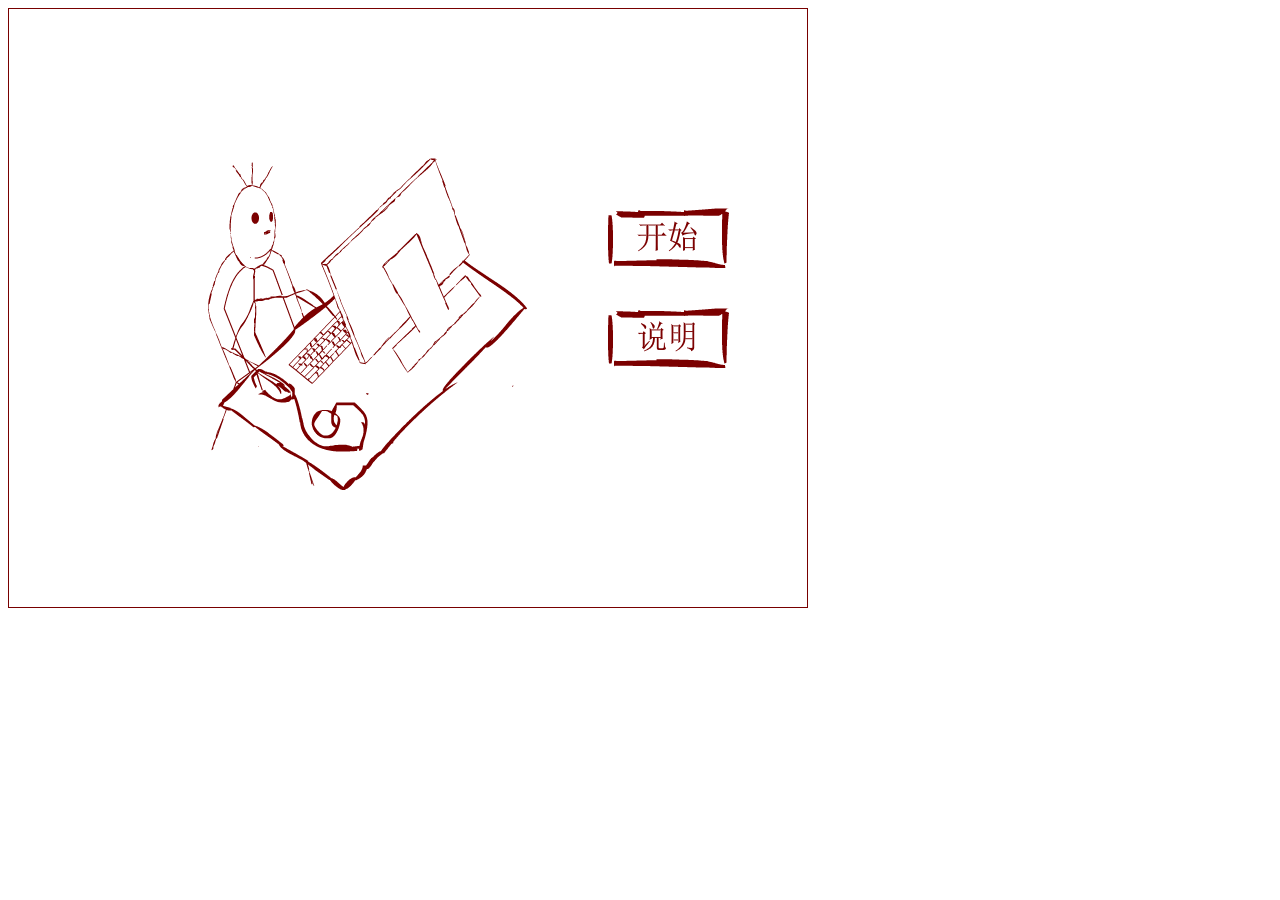
<file: game-old/index.html>
<!DOCTYPE html>
<html lang="zh">
<head>
    <meta charset="UTF-8">
    <title></title>
    <script src="../ds-old.js"></script>
    <script src="ren.js"></script>
    <script src="road.js"></script>
    <script src="room.js"></script>
    <script src="login.js"></script>
    <script src="main.js"></script>
    <!--<script src="jquery-3.0.0.js"></script>-->
</head>
<body>
<script>
</script>
</body>
</html>
</file>
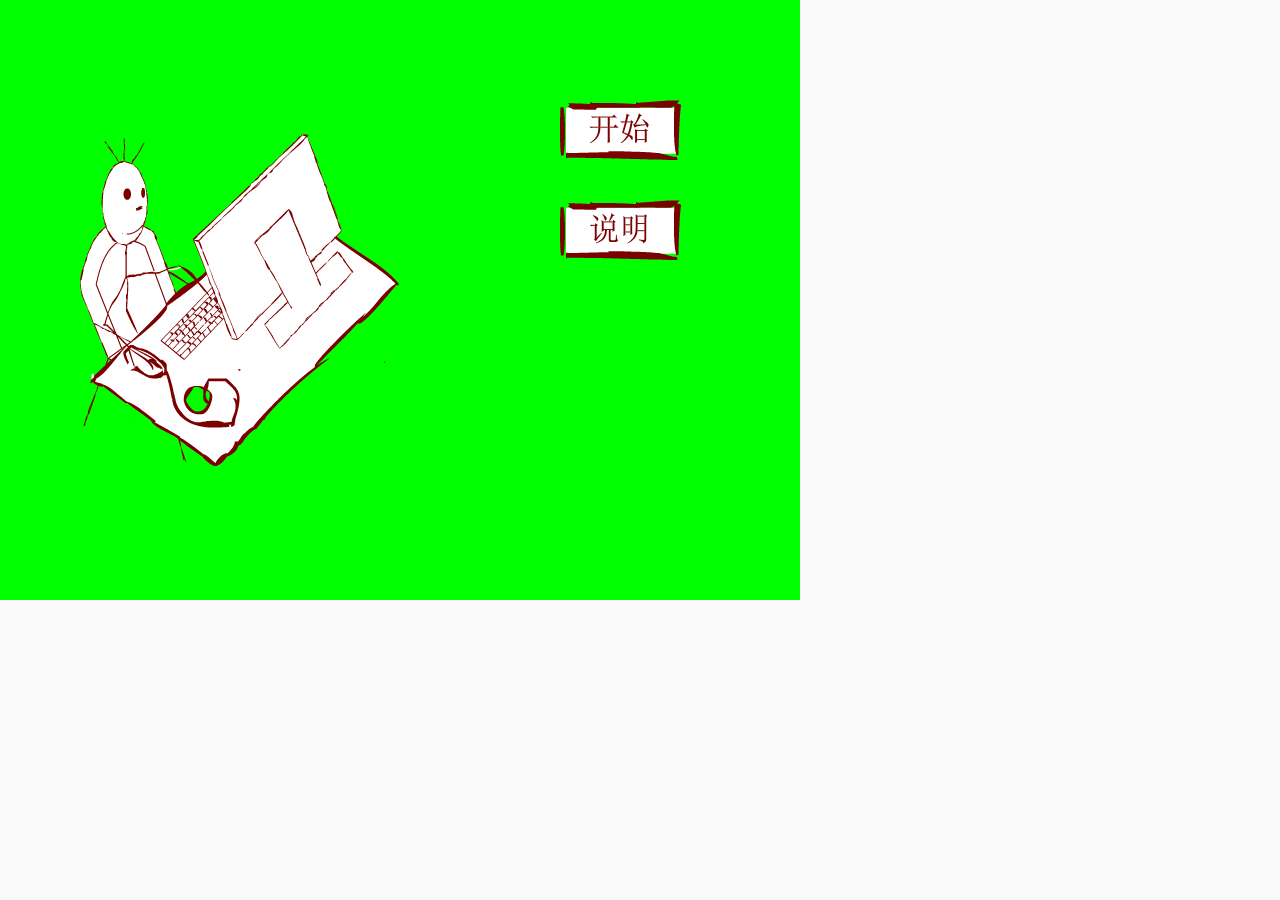
<file: game/index.html>
<!DOCTYPE html>
<html lang="zh">
<head>
    <meta charset="UTF-8">
    <title></title>
    <link rel="stylesheet" href="../ui/css/jquery.mobile-1.4.5.css">
    <link rel="stylesheet" href="../ui/css/dsdiv.css">
    <script src="../ui/js/jquery.js"></script>
    <script src="../ui/js/jquery.mobile-1.4.5.js"></script>
    <script src="../dscanvas.js"></script>
    <script src="../ui/dsdiv.js"></script>
    <script src="ren.js"></script>
    <script src="road.js"></script>
    <script src="room.js"></script>
    <script src="login.js"></script>
    <script src="square.js"></script>
    <script src="sport.js"></script>
    <script src="figure.js"></script>
    <script src="main.js"></script>
</head>
<body>
<canvas id="can"></canvas>
</body>
</html>
</file>
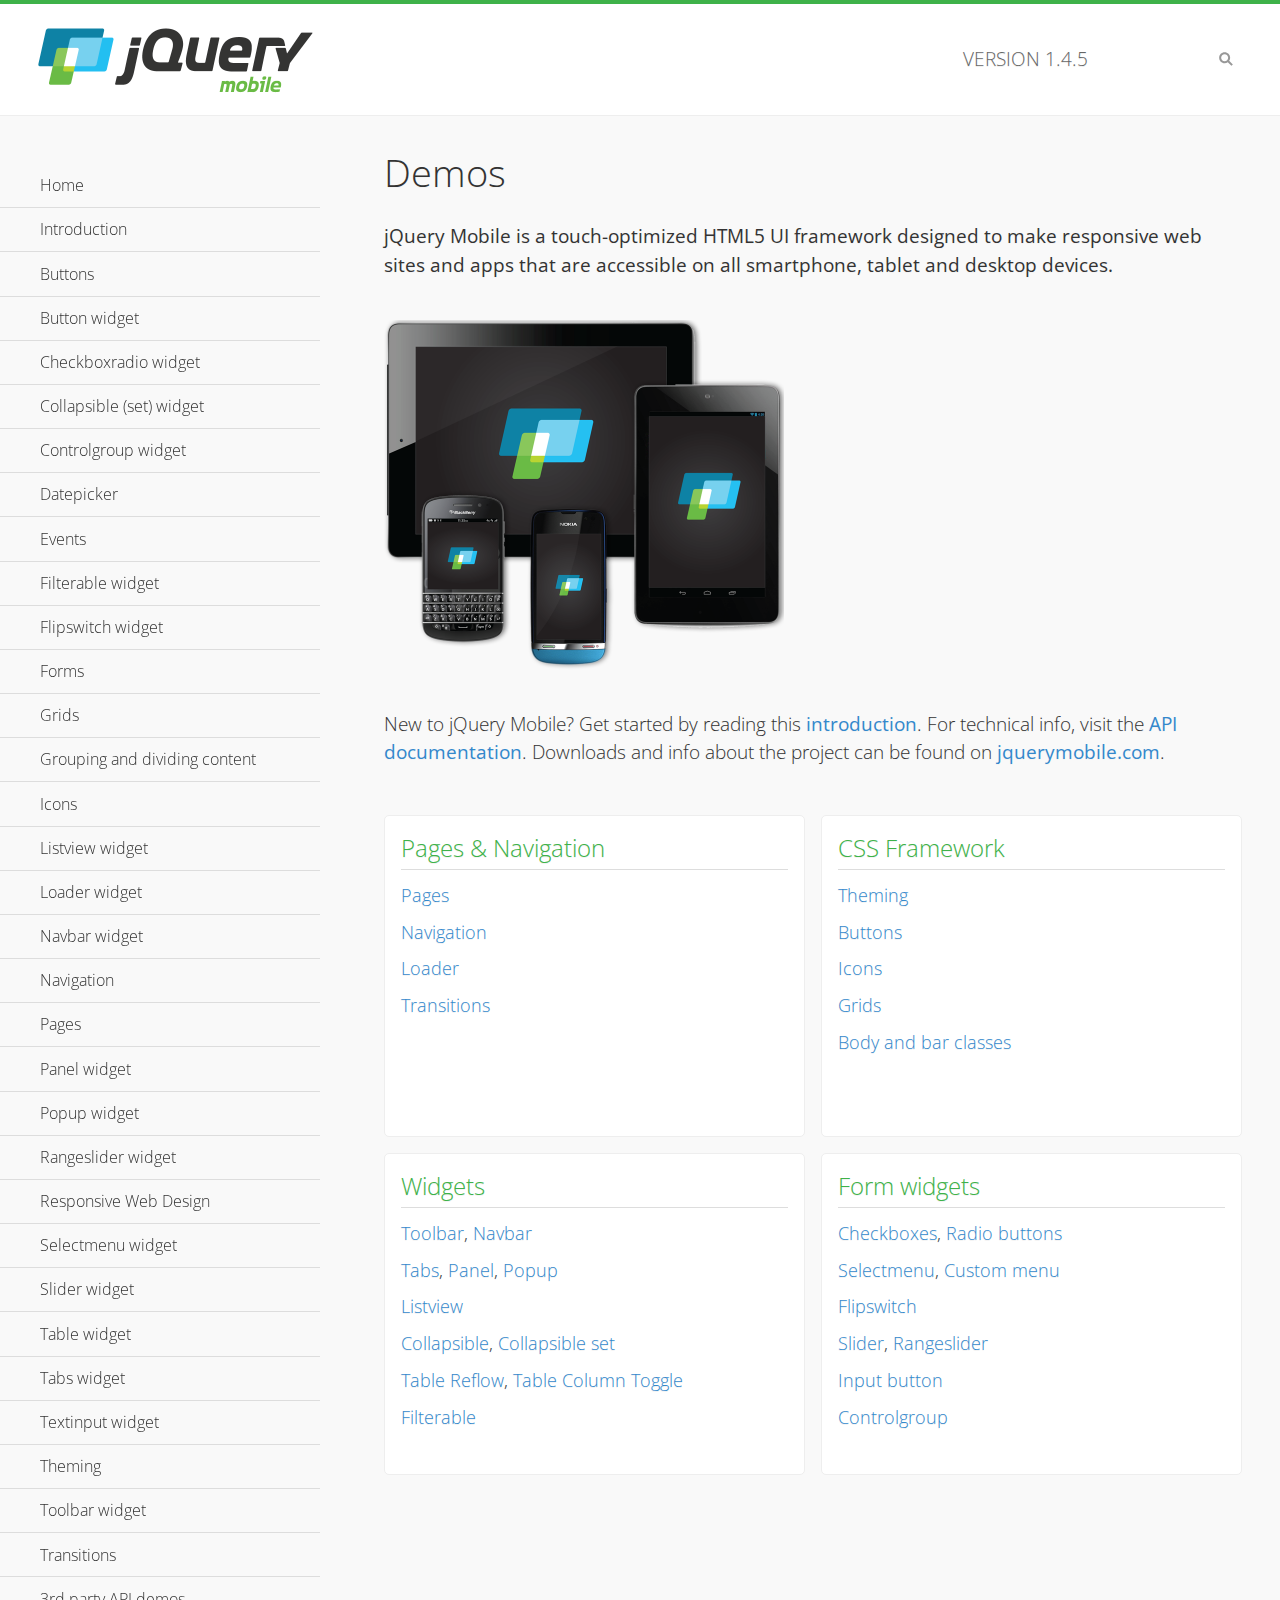
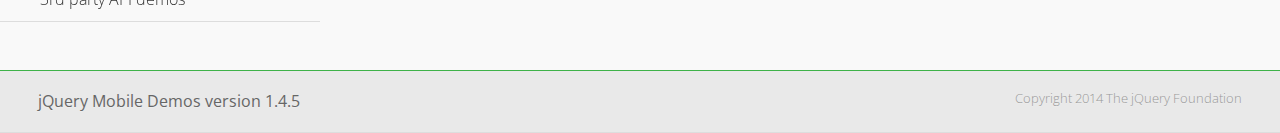
<file: juqery/demos/index.html>
<!DOCTYPE html>
<html>
<head>
	<meta charset="utf-8">
	<meta name="viewport" content="width=device-width, initial-scale=1">
	<title>jQuery Mobile Demos</title>
	<link rel="shortcut icon" href="favicon.ico">
	<link rel="stylesheet" href="css/themes/default/jquery.mobile-1.4.5.min.css">
	<link rel="stylesheet" href="_assets/css/jqm-demos.css">
    <link rel="stylesheet" href="http://fonts.googleapis.com/css?family=Open+Sans:300,400,700">
	<script src="js/jquery.js"></script>
	<script src="_assets/js/index.js"></script>
	<script src="js/jquery.mobile-1.4.5.min.js"></script>
</head>
<body>
<div data-role="page" class="jqm-demos jqm-home">

	<div data-role="header" class="jqm-header">
		<h2><img src="_assets/img/jquery-logo.png" alt="jQuery Mobile"></h2>
		<p>Version <span class="jqm-version"></span></p>
		<a href="#" class="jqm-navmenu-link ui-btn ui-btn-icon-notext ui-corner-all ui-icon-bars ui-nodisc-icon ui-alt-icon ui-btn-left">Menu</a>
		<a href="#" class="jqm-search-link ui-btn ui-btn-icon-notext ui-corner-all ui-icon-search ui-nodisc-icon ui-alt-icon ui-btn-right">Search</a>
	</div><!-- /header -->

	<div role="main" class="ui-content jqm-content">

		<h1>Demos</h1>

		<p><strong>jQuery Mobile is a touch-optimized HTML5 UI framework designed to make responsive web sites and apps that are accessible on all smartphone, tablet and desktop devices.</strong></p>

		<img src="_assets/img/devices.png">

		<p>New to jQuery Mobile? Get started by reading this <a href="intro/" data-ajax="false">introduction</a>. For technical info, visit the <a href="http://api.jquerymobile.com" title="jQuery Mobile API documentation" target="_blank">API documentation</a>. Downloads and info about the project can be found on <a href="http://jquerymobile.com" title="jQuery Mobile web site" target="_blank">jquerymobile.com</a>.</p>

        <div class="ui-grid-a ui-responsive">
        	<div class="ui-block-a">
        		<div class="jqm-block-content">
        			<h3>Pages &amp; Navigation</h3>

        			<p><a href="pages/" data-ajax="false">Pages</a></p>
        			<p><a href="navigation/" data-ajax="false">Navigation</a></p>
        			<p><a href="loader/" data-ajax="false">Loader</a></p>
        			<p><a href="transitions/" data-ajax="false">Transitions</a></p>
        		</div>
        	</div>
        	<div class="ui-block-b">
        		<div class="jqm-block-content">
        			<h3>CSS Framework</h3>

        			<p><a href="theme-default/" data-ajax="false">Theming</a></p>
        			<p><a href="button-markup/" data-ajax="false">Buttons</a></p>
        			<p><a href="icons/" data-ajax="false">Icons</a></p>
        			<p><a href="grids/" data-ajax="false">Grids</a></p>
        			<p><a href="../body-bar-classes/" data-ajax="false">Body and bar classes</a></p>
        		</div>
        	</div>        	
        	<div class="ui-block-a">
        		<div class="jqm-block-content">
        			<h3>Widgets</h3>

        			<p><a href="toolbar/" data-ajax="false">Toolbar</a>, <a href="navbar/" data-ajax="false">Navbar</a></p>
        			<p><a href="tabs/" data-ajax="false">Tabs</a>, <a href="panel/" data-ajax="false">Panel</a>, <a href="popup/" data-ajax="false">Popup</a></p>
        			<p><a href="listview/" data-ajax="false">Listview</a></p>
        			<p><a href="collapsible/" data-ajax="false">Collapsible</a>, <a href="collapsibleset/" data-ajax="false">Collapsible set</a></p>
        			<p><a href="table-reflow/" data-ajax="false">Table Reflow</a>, <a href="table-column-toggle/" data-ajax="false">Table Column Toggle</a></p>
        			<p><a href="filterable/" data-ajax="false">Filterable</a></p>
        		</div>
        	</div>
        	<div class="ui-block-b">
        		<div class="jqm-block-content">
        			<h3>Form widgets</h3>

        			<p><a href="checkboxradio-checkbox/" data-ajax="false">Checkboxes</a>, <a href="checkboxradio-radio/" data-ajax="false">Radio buttons</a></p>
        			<p><a href="selectmenu/" data-ajax="false">Selectmenu</a>, <a href="selectmenu-custom/" data-ajax="false">Custom menu</a></p>
        			<p><a href="flipswitch/" data-ajax="false">Flipswitch</a></p>
        			<p><a href="slider/" data-ajax="false">Slider</a>, <a href="rangeslider/" data-ajax="false">Rangeslider</a></p>
        			<p><a href="button/" data-ajax="false">Input button</a></p>
        			<p><a href="controlgroup/" data-ajax="false">Controlgroup</a></p>
        		</div>
        	</div>
        </div>

	</div><!-- /content -->
	    <div data-role="panel" class="jqm-navmenu-panel" data-position="left" data-display="overlay" data-theme="a">
	    	<ul class="jqm-list ui-alt-icon ui-nodisc-icon">
<li data-filtertext="demos homepage" data-icon="home"><a href=".././">Home</a></li>
<li data-filtertext="introduction overview getting started"><a href="../intro/" data-ajax="false">Introduction</a></li>
<li data-filtertext="buttons button markup buttonmarkup method anchor link button element"><a href="../button-markup/" data-ajax="false">Buttons</a></li>
<li data-filtertext="form button widget input button submit reset"><a href="../button/" data-ajax="false">Button widget</a></li>
<li data-role="collapsible" data-enhanced="true" data-collapsed-icon="carat-d" data-expanded-icon="carat-u" data-iconpos="right" data-inset="false" class="ui-collapsible ui-collapsible-themed-content ui-collapsible-collapsed">
	<h3 class="ui-collapsible-heading ui-collapsible-heading-collapsed">
		<a href="#" class="ui-collapsible-heading-toggle ui-btn ui-btn-icon-right ui-btn-inherit ui-icon-carat-d">
		    Checkboxradio widget<span class="ui-collapsible-heading-status"> click to expand contents</span>
		</a>
	</h3>
	<div class="ui-collapsible-content ui-body-inherit ui-collapsible-content-collapsed" aria-hidden="true">
		<ul>
			<li data-filtertext="form checkboxradio widget checkbox input checkboxes controlgroups"><a href="../checkboxradio-checkbox/" data-ajax="false">Checkboxes</a></li>
			<li data-filtertext="form checkboxradio widget radio input radio buttons controlgroups"><a href="../checkboxradio-radio/" data-ajax="false">Radio buttons</a></li>
		</ul>
	</div>
</li>
<li data-role="collapsible" data-enhanced="true" data-collapsed-icon="carat-d" data-expanded-icon="carat-u" data-iconpos="right" data-inset="false" class="ui-collapsible ui-collapsible-themed-content ui-collapsible-collapsed">
	<h3 class="ui-collapsible-heading ui-collapsible-heading-collapsed">
		<a href="#" class="ui-collapsible-heading-toggle ui-btn ui-btn-icon-right ui-btn-inherit ui-icon-carat-d">
			Collapsible (set) widget<span class="ui-collapsible-heading-status"> click to expand contents</span>
		</a>
	</h3>
	<div class="ui-collapsible-content ui-body-inherit ui-collapsible-content-collapsed" aria-hidden="true">
		<ul>
			<li data-filtertext="collapsibles content formatting"><a href="../collapsible/" data-ajax="false">Collapsible</a></li>
			<li data-filtertext="dynamic collapsible set accordion append expand"><a href="../collapsible-dynamic/" data-ajax="false">Dynamic collapsibles</a></li>
			<li data-filtertext="accordions collapsible set widget content formatting grouped collapsibles"><a href="../collapsibleset/" data-ajax="false">Collapsible set</a></li>
		</ul>
	</div>
</li>
<li data-role="collapsible" data-enhanced="true" data-collapsed-icon="carat-d" data-expanded-icon="carat-u" data-iconpos="right" data-inset="false" class="ui-collapsible ui-collapsible-themed-content ui-collapsible-collapsed">
	<h3 class="ui-collapsible-heading ui-collapsible-heading-collapsed">
		<a href="#" class="ui-collapsible-heading-toggle ui-btn ui-btn-icon-right ui-btn-inherit ui-icon-carat-d">
			Controlgroup widget<span class="ui-collapsible-heading-status"> click to expand contents</span>
		</a>
	</h3>
	<div class="ui-collapsible-content ui-body-inherit ui-collapsible-content-collapsed" aria-hidden="true">
		<ul>
			<li data-filtertext="controlgroups selectmenu checkboxradio input grouped buttons horizontal vertical"><a href="../controlgroup/" data-ajax="false">Controlgroup</a></li>
			<li data-filtertext="dynamic controlgroup dynamically add buttons"><a href="../controlgroup-dynamic/" data-ajax="false">Dynamic controlgroups</a></li>
		</ul>
	</div>
</li>
<li data-filtertext="form datepicker widget date input"><a href="../datepicker/" data-ajax="false">Datepicker</a></li>
<li data-role="collapsible" data-enhanced="true" data-collapsed-icon="carat-d" data-expanded-icon="carat-u" data-iconpos="right" data-inset="false" class="ui-collapsible ui-collapsible-themed-content ui-collapsible-collapsed">
	<h3 class="ui-collapsible-heading ui-collapsible-heading-collapsed">
		<a href="#" class="ui-collapsible-heading-toggle ui-btn ui-btn-icon-right ui-btn-inherit ui-icon-carat-d">
			Events<span class="ui-collapsible-heading-status"> click to expand contents</span>
		</a>
	</h3>
	<div class="ui-collapsible-content ui-body-inherit ui-collapsible-content-collapsed" aria-hidden="true">
		<ul>
			<li data-filtertext="swipe to delete list items listviews swipe events"><a href="../swipe-list/" data-ajax="false">Swipe list items</a></li>
			<li data-filtertext="swipe to navigate swipe page navigation swipe events"><a href="../swipe-page/" data-ajax="false">Swipe page navigation</a></li>
		</ul>
	</div>
</li>
<li data-filtertext="filterable filter elements sorting searching listview table"><a href="../filterable/" data-ajax="false">Filterable widget</a></li>
<li data-filtertext="form flipswitch widget flip toggle switch binary select checkbox input"><a href="../flipswitch/" data-ajax="false">Flipswitch widget</a></li>
<li data-role="collapsible" data-enhanced="true" data-collapsed-icon="carat-d" data-expanded-icon="carat-u" data-iconpos="right" data-inset="false" class="ui-collapsible ui-collapsible-themed-content ui-collapsible-collapsed">
	<h3 class="ui-collapsible-heading ui-collapsible-heading-collapsed">
		<a href="#" class="ui-collapsible-heading-toggle ui-btn ui-btn-icon-right ui-btn-inherit ui-icon-carat-d">
			Forms<span class="ui-collapsible-heading-status"> click to expand contents</span>
		</a>
	</h3>
	<div class="ui-collapsible-content ui-body-inherit ui-collapsible-content-collapsed" aria-hidden="true">
		<ul>
			<li data-filtertext="forms text checkbox radio range button submit reset inputs selects textarea slider flipswitch label form elements"><a href="../forms/" data-ajax="false">Forms</a></li>
			<li data-filtertext="form hide labels hidden accessible ui-hidden-accessible forms"><a href="../forms-label-hidden-accessible/" data-ajax="false">Hide labels</a></li>
			<li data-filtertext="form field containers fieldcontain ui-field-contain forms"><a href="../forms-field-contain/" data-ajax="false">Field containers</a></li>
			<li data-filtertext="forms disabled form elements"><a href="../forms-disabled/" data-ajax="false">Forms disabled</a></li>
			<li data-filtertext="forms gallery examples overview forms text checkbox radio range button submit reset inputs selects textarea slider flipswitch label form elements"><a href="../forms-gallery/" data-ajax="false">Forms gallery</a></li>
		</ul>
	</div>
</li>
<li data-role="collapsible" data-enhanced="true" data-collapsed-icon="carat-d" data-expanded-icon="carat-u" data-iconpos="right" data-inset="false" class="ui-collapsible ui-collapsible-themed-content ui-collapsible-collapsed">
	<h3 class="ui-collapsible-heading ui-collapsible-heading-collapsed">
		<a href="#" class="ui-collapsible-heading-toggle ui-btn ui-btn-icon-right ui-btn-inherit ui-icon-carat-d">
			Grids<span class="ui-collapsible-heading-status"> click to expand contents</span>
		</a>
	</h3>
	<div class="ui-collapsible-content ui-body-inherit ui-collapsible-content-collapsed" aria-hidden="true">
		<ul>
			<li data-filtertext="grids columns blocks content formatting rwd responsive css framework"><a href="../grids/" data-ajax="false">Grids</a></li>
			<li data-filtertext="buttons in grids css framework"><a href="../grids-buttons/" data-ajax="false">Buttons in grids</a></li>
			<li data-filtertext="custom responsive grids rwd css framework"><a href="../grids-custom-responsive/" data-ajax="false">Custom responsive grids</a></li>
		</ul>
	</div>
</li>
<li data-filtertext="blocks content formatting sections heading"><a href="../body-bar-classes/" data-ajax="false">Grouping and dividing content</a></li>
<li data-role="collapsible" data-enhanced="true" data-collapsed-icon="carat-d" data-expanded-icon="carat-u" data-iconpos="right" data-inset="false" class="ui-collapsible ui-collapsible-themed-content ui-collapsible-collapsed">
	<h3 class="ui-collapsible-heading ui-collapsible-heading-collapsed">
		<a href="#" class="ui-collapsible-heading-toggle ui-btn ui-btn-icon-right ui-btn-inherit ui-icon-carat-d">
			Icons<span class="ui-collapsible-heading-status"> click to expand contents</span>
		</a>
	</h3>
	<div class="ui-collapsible-content ui-body-inherit ui-collapsible-content-collapsed" aria-hidden="true">
		<ul>
			<li data-filtertext="button icons svg disc alt custom icon position"><a href="../icons/" data-ajax="false">Icons</a></li>
			<li data-filtertext=""><a href="../icons-grunticon/" data-ajax="false">Grunticon loader</a></li>
		</ul>
	</div>
</li>
<li data-role="collapsible" data-enhanced="true" data-collapsed-icon="carat-d" data-expanded-icon="carat-u" data-iconpos="right" data-inset="false" class="ui-collapsible ui-collapsible-themed-content ui-collapsible-collapsed">
	<h3 class="ui-collapsible-heading ui-collapsible-heading-collapsed">
		<a href="#" class="ui-collapsible-heading-toggle ui-btn ui-btn-icon-right ui-btn-inherit ui-icon-carat-d">
			Listview widget<span class="ui-collapsible-heading-status"> click to expand contents</span>
		</a>
	</h3>
	<div class="ui-collapsible-content ui-body-inherit ui-collapsible-content-collapsed" aria-hidden="true">
		<ul>
			<li data-filtertext="listview widget thumbnails icons nested split button collapsible ul ol"><a href="../listview/" data-ajax="false">Listview</a></li>
			<li data-filtertext="autocomplete filterable reveal listview filtertextbeforefilter placeholder"><a href="../listview-autocomplete/" data-ajax="false">Listview autocomplete</a></li>
			<li data-filtertext="autocomplete filterable reveal listview remote data filtertextbeforefilter placeholder"><a href="../listview-autocomplete-remote/" data-ajax="false">Listview autocomplete remote data</a></li>
			<li data-filtertext="autodividers anchor jump scroll linkbars listview lists ul ol"><a href="../listview-autodividers-linkbar/" data-ajax="false">Listview autodividers linkbar</a></li>
			<li data-filtertext="listview autodividers selector autodividersselector lists ul ol"><a href="../listview-autodividers-selector/" data-ajax="false">Listview autodividers selector</a></li>
			<li data-filtertext="listview nested list items"><a href="../listview-nested-lists/" data-ajax="false">Nested Listviews</a></li>
			<li data-filtertext="listview collapsible list items flat"><a href="../listview-collapsible-item-flat/" data-ajax="false">Listview collapsible list items (flat)</a></li>
			<li data-filtertext="listview collapsible list indented"><a href="../listview-collapsible-item-indented/" data-ajax="false">Listview collapsible list items (indented)</a></li>
			<li data-filtertext="grid listview responsive grids responsive listviews lists ul"><a href="../listview-grid/" data-ajax="false">Listview responsive grid</a></li>
		</ul>
	</div>
</li>
<li data-filtertext="loader widget page loading navigation overlay spinner"><a href="../loader/" data-ajax="false">Loader widget</a></li>
<li data-filtertext="navbar widget navmenu toolbars header footer"><a href="../navbar/" data-ajax="false">Navbar widget</a></li>
<li data-role="collapsible" data-enhanced="true" data-collapsed-icon="carat-d" data-expanded-icon="carat-u" data-iconpos="right" data-inset="false" class="ui-collapsible ui-collapsible-themed-content ui-collapsible-collapsed">
	<h3 class="ui-collapsible-heading ui-collapsible-heading-collapsed">
		<a href="#" class="ui-collapsible-heading-toggle ui-btn ui-btn-icon-right ui-btn-inherit ui-icon-carat-d">
			Navigation<span class="ui-collapsible-heading-status"> click to expand contents</span>
		</a>
	</h3>
	<div class="ui-collapsible-content ui-body-inherit ui-collapsible-content-collapsed" aria-hidden="true">
		<ul>
			<li data-filtertext="ajax navigation navigate widget history event method"><a href="../navigation/" data-ajax="false">Navigation</a></li>
			<li data-filtertext="linking pages page links navigation ajax prefetch cache"><a href="../navigation-linking-pages/" data-ajax="false">Linking pages</a></li>
			<!-- <li data-filtertext="php redirect server redirection server-side navigation"><a href="../navigation-php-redirect/" data-ajax="false">PHP redirect demo</a></li>-->
			<li data-filtertext="navigation redirection hash query"><a href="../navigation-hash-processing/" data-ajax="false">Hash processing demo</a></li>
			<li data-filtertext="navigation redirection hash query"><a href="../page-events/" data-ajax="false">Page Navigation Events</a></li>
		</ul>
	</div>
</li>
<li data-role="collapsible" data-enhanced="true" data-collapsed-icon="carat-d" data-expanded-icon="carat-u" data-iconpos="right" data-inset="false" class="ui-collapsible ui-collapsible-themed-content ui-collapsible-collapsed">
	<h3 class="ui-collapsible-heading ui-collapsible-heading-collapsed">
		<a href="#" class="ui-collapsible-heading-toggle ui-btn ui-btn-icon-right ui-btn-inherit ui-icon-carat-d">
			Pages<span class="ui-collapsible-heading-status"> click to expand contents</span>
		</a>
	</h3>
	<div class="ui-collapsible-content ui-body-inherit ui-collapsible-content-collapsed" aria-hidden="true">
		<ul>
			<li data-filtertext="pages page widget ajax navigation"><a href="../pages/" data-ajax="false">Pages</a></li>
			<li data-filtertext="single page"><a href="../pages-single-page/" data-ajax="false">Single page</a></li>
			<li data-filtertext="multipage multi-page page"><a href="../pages-multi-page/" data-ajax="false">Multi-page template</a></li>
			<li data-filtertext="dialog page widget modal popup"><a href="../pages-dialog/" data-ajax="false">Dialog page</a></li>
		</ul>
	</div>
</li>
<li data-role="collapsible" data-enhanced="true" data-collapsed-icon="carat-d" data-expanded-icon="carat-u" data-iconpos="right" data-inset="false" class="ui-collapsible ui-collapsible-themed-content ui-collapsible-collapsed">
	<h3 class="ui-collapsible-heading ui-collapsible-heading-collapsed">
		<a href="#" class="ui-collapsible-heading-toggle ui-btn ui-btn-icon-right ui-btn-inherit ui-icon-carat-d">
			Panel widget<span class="ui-collapsible-heading-status"> click to expand contents</span>
		</a>
	</h3>
	<div class="ui-collapsible-content ui-body-inherit ui-collapsible-content-collapsed" aria-hidden="true">
		<ul>
			<li data-filtertext="panel widget sliding panels reveal push overlay responsive"><a href="../panel/" data-ajax="false">Panel</a></li>
			<li data-filtertext=""><a href="../panel-external/" data-ajax="false">External panels</a></li>
			<li data-filtertext="panel "><a href="../panel-fixed/" data-ajax="false">Fixed panels</a></li>
			<li data-filtertext="panel slide panels sliding panels shadow rwd responsive breakpoint"><a href="../panel-responsive/" data-ajax="false">Panels responsive</a></li>
			<li data-filtertext="panel custom style custom panel width reveal shadow listview panel styling page background wrapper"><a href="../panel-styling/" data-ajax="false">Custom panel style</a></li>
			<li data-filtertext="panel open on swipe"><a href="../panel-swipe-open/" data-ajax="false">Panel open on swipe</a></li>
			<li data-filtertext="panels outside page internal external toolbars"><a href="../panel-external-internal/" data-ajax="false">Panel external and internal</a></li>
		</ul>
	</div>
</li>
<li data-role="collapsible" data-enhanced="true" data-collapsed-icon="carat-d" data-expanded-icon="carat-u" data-iconpos="right" data-inset="false" class="ui-collapsible ui-collapsible-themed-content ui-collapsible-collapsed">
	<h3 class="ui-collapsible-heading ui-collapsible-heading-collapsed">
		<a href="#" class="ui-collapsible-heading-toggle ui-btn ui-btn-icon-right ui-btn-inherit ui-icon-carat-d">
			Popup widget<span class="ui-collapsible-heading-status"> click to expand contents</span>
		</a>
	</h3>
	<div class="ui-collapsible-content ui-body-inherit ui-collapsible-content-collapsed" aria-hidden="true">
		<ul>
			<li data-filtertext="popup widget popups dialog modal transition tooltip lightbox form overlay screen flip pop fade transition"><a href="../popup/" data-ajax="false">Popup</a></li>
			<li data-filtertext="popup alignment position"><a href="../popup-alignment/" data-ajax="false">Popup alignment</a></li>
			<li data-filtertext="popup arrow size popups popover"><a href="../popup-arrow-size/" data-ajax="false">Popup arrow size</a></li>
			<li data-filtertext="dynamic popups popup images lightbox"><a href="../popup-dynamic/" data-ajax="false">Dynamic popups</a></li>
			<li data-filtertext="popups with iframes scaling"><a href="../popup-iframe/" data-ajax="false">Popups with iframes</a></li>
			<li data-filtertext="popup image scaling"><a href="../popup-image-scaling/" data-ajax="false">Popup image scaling</a></li>
			<li data-filtertext="external popup outside multi-page"><a href="../popup-outside-multipage/" data-ajax="false">Popup outside multi-page</a></li>
		</ul>
	</div>
</li>
<li data-filtertext="form rangeslider widget dual sliders dual handle sliders range input"><a href="../rangeslider/" data-ajax="false">Rangeslider widget</a></li>
<li data-filtertext="responsive web design rwd adaptive progressive enhancement PE accessible mobile breakpoints media query media queries"><a href="../rwd/" data-ajax="false">Responsive Web Design</a></li>
<li data-role="collapsible" data-enhanced="true" data-collapsed-icon="carat-d" data-expanded-icon="carat-u" data-iconpos="right" data-inset="false" class="ui-collapsible ui-collapsible-themed-content ui-collapsible-collapsed">
	<h3 class="ui-collapsible-heading ui-collapsible-heading-collapsed">
		<a href="#" class="ui-collapsible-heading-toggle ui-btn ui-btn-icon-right ui-btn-inherit ui-icon-carat-d">
			Selectmenu widget<span class="ui-collapsible-heading-status"> click to expand contents</span>
		</a>
	</h3>
	<div class="ui-collapsible-content ui-body-inherit ui-collapsible-content-collapsed" aria-hidden="true">
		<ul>
			<li data-filtertext="form selectmenu widget select input custom select menu selects"><a href="../selectmenu/" data-ajax="false">Selectmenu</a></li>
			<li data-filtertext="form custom select menu selectmenu widget custom menu option optgroup multiple selects"><a href="../selectmenu-custom/" data-ajax="false">Custom select menu</a></li>
			<li data-filtertext="filterable select filter popup dialog"><a href="../selectmenu-custom-filter/" data-ajax="false">Custom select menu with filter</a></li>
		</ul>
	</div>
</li>
<li data-role="collapsible" data-enhanced="true" data-collapsed-icon="carat-d" data-expanded-icon="carat-u" data-iconpos="right" data-inset="false" class="ui-collapsible ui-collapsible-themed-content ui-collapsible-collapsed">
	<h3 class="ui-collapsible-heading ui-collapsible-heading-collapsed">
		<a href="#" class="ui-collapsible-heading-toggle ui-btn ui-btn-icon-right ui-btn-inherit ui-icon-carat-d">
			Slider widget<span class="ui-collapsible-heading-status"> click to expand contents</span>
		</a>
	</h3>
	<div class="ui-collapsible-content ui-body-inherit ui-collapsible-content-collapsed" aria-hidden="true">
		<ul>
			<li data-filtertext="form slider widget range input single sliders"><a href="../slider/" data-ajax="false">Slider</a></li>
			<li data-filtertext="form slider widget flipswitch slider binary select flip toggle switch"><a href="../slider-flipswitch/" data-ajax="false">Slider flip toggle switch</a></li>
			<li data-filtertext="form slider tooltip handle value input range sliders"><a href="../slider-tooltip/" data-ajax="false">Slider tooltip</a></li>
		</ul>
	</div>
</li>
<li data-role="collapsible" data-enhanced="true" data-collapsed-icon="carat-d" data-expanded-icon="carat-u" data-iconpos="right" data-inset="false" class="ui-collapsible ui-collapsible-themed-content ui-collapsible-collapsed">
	<h3 class="ui-collapsible-heading ui-collapsible-heading-collapsed">
		<a href="#" class="ui-collapsible-heading-toggle ui-btn ui-btn-icon-right ui-btn-inherit ui-icon-carat-d">
			Table widget<span class="ui-collapsible-heading-status"> click to expand contents</span>
		</a>
	</h3>
	<div class="ui-collapsible-content ui-body-inherit ui-collapsible-content-collapsed" aria-hidden="true">
		<ul>
			<li data-filtertext="table widget reflow column toggle th td responsive tables rwd hide show tabular"><a href="../table-column-toggle/" data-ajax="false">Table Column Toggle</a></li>
			<li data-filtertext="table column toggle phone comparison demo"><a href="../table-column-toggle-example/" data-ajax="false">Table Column Toggle demo</a></li>
			<li data-filtertext="responsive tables table column toggle heading groups rwd breakpoint"><a href="../table-column-toggle-heading-groups/" data-ajax="false">Table Column Toggle heading groups</a></li>
			<li data-filtertext="responsive tables table column toggle hide rwd breakpoint customization options"><a href="../table-column-toggle-options/" data-ajax="false">Table Column Toggle options</a></li>
			<li data-filtertext="table reflow th td responsive rwd columns tabular"><a href="../table-reflow/" data-ajax="false">Table Reflow</a></li>
			<li data-filtertext="responsive tables table reflow heading groups rwd breakpoint"><a href="../table-reflow-heading-groups/" data-ajax="false">Table Reflow heading groups</a></li>
			<li data-filtertext="responsive tables table reflow stripes strokes table style"><a href="../table-reflow-stripes-strokes/" data-ajax="false">Table Reflow stripes and strokes</a></li>
			<li data-filtertext="responsive tables table reflow stack custom styles"><a href="../table-reflow-styling/" data-ajax="false">Table Reflow custom styles</a></li>
		</ul>
	</div>
</li>
<li data-filtertext="ui tabs widget"><a href="../tabs/" data-ajax="false">Tabs widget</a></li>
<li data-filtertext="form textinput widget text input textarea number date time tel email file color password"><a href="../textinput/" data-ajax="false">Textinput widget</a></li>
<li data-role="collapsible" data-enhanced="true" data-collapsed-icon="carat-d" data-expanded-icon="carat-u" data-iconpos="right" data-inset="false" class="ui-collapsible ui-collapsible-themed-content ui-collapsible-collapsed">
	<h3 class="ui-collapsible-heading ui-collapsible-heading-collapsed">
		<a href="#" class="ui-collapsible-heading-toggle ui-btn ui-btn-icon-right ui-btn-inherit ui-icon-carat-d">
			Theming<span class="ui-collapsible-heading-status"> click to expand contents</span>
		</a>
	</h3>
	<div class="ui-collapsible-content ui-body-inherit ui-collapsible-content-collapsed" aria-hidden="true">
		<ul>
			<li data-filtertext="default theme swatches theming style css"><a href="../theme-default/" data-ajax="false">Default theme</a></li>
			<li data-filtertext="classic theme old theme swatches theming style css"><a href="../theme-classic/" data-ajax="false">Classic theme</a></li>
		</ul>
	</div>
</li>
<li data-role="collapsible" data-enhanced="true" data-collapsed-icon="carat-d" data-expanded-icon="carat-u" data-iconpos="right" data-inset="false" class="ui-collapsible ui-collapsible-themed-content ui-collapsible-collapsed">
	<h3 class="ui-collapsible-heading ui-collapsible-heading-collapsed">
		<a href="#" class="ui-collapsible-heading-toggle ui-btn ui-btn-icon-right ui-btn-inherit ui-icon-carat-d">
			Toolbar widget<span class="ui-collapsible-heading-status"> click to expand contents</span>
		</a>
	</h3>
	<div class="ui-collapsible-content ui-body-inherit ui-collapsible-content-collapsed" aria-hidden="true">
		<ul>
			<li data-filtertext="toolbar widget header footer toolbars fixed fullscreen external sections"><a href="../toolbar/" data-ajax="false">Toolbar</a></li>
			<li data-filtertext="dynamic toolbars dynamically add toolbar header footer"><a href="../toolbar-dynamic/" data-ajax="false">Dynamic toolbars</a></li>
			<li data-filtertext="external toolbars header footer"><a href="../toolbar-external/" data-ajax="false">External toolbars</a></li>
			<li data-filtertext="fixed toolbars header footer"><a href="../toolbar-fixed/" data-ajax="false">Fixed toolbars</a></li>
			<li data-filtertext="fixed fullscreen toolbars header footer"><a href="../toolbar-fixed-fullscreen/" data-ajax="false">Fullscreen toolbars</a></li>
			<li data-filtertext="external fixed toolbars header footer"><a href="../toolbar-fixed-external/" data-ajax="false">Fixed external toolbars</a></li>
			<li data-filtertext="external persistent toolbars header footer navbar navmenu"><a href="../toolbar-fixed-persistent/" data-ajax="false">Persistent toolbars</a></li>
			<li data-filtertext="external ajax optimized toolbars persistent toolbars header footer navbar"><a href="../toolbar-fixed-persistent-optimized/" data-ajax="false">Ajax optimized toolbars</a></li>
			<li data-filtertext="form in toolbars header footer"><a href="../toolbar-fixed-forms/" data-ajax="false">Form in toolbar</a></li>
		</ul>
	</div>
</li>
<li data-filtertext="page transitions animated pages popup navigation flip slide fade pop"><a href="../transitions/" data-ajax="false">Transitions</a></li>
<li data-role="collapsible" data-enhanced="true" data-collapsed-icon="carat-d" data-expanded-icon="carat-u" data-iconpos="right" data-inset="false" class="ui-collapsible ui-collapsible-themed-content ui-collapsible-collapsed">
	<h3 class="ui-collapsible-heading ui-collapsible-heading-collapsed">
		<a href="#" class="ui-collapsible-heading-toggle ui-btn ui-btn-icon-right ui-btn-inherit ui-icon-carat-d">
			3rd party API demos<span class="ui-collapsible-heading-status"> click to expand contents</span>
		</a>
	</h3>
	<div class="ui-collapsible-content ui-body-inherit ui-collapsible-content-collapsed" aria-hidden="true">
		<ul>
			<li data-filtertext="backbone requirejs navigation router"><a href="../backbone-requirejs/" data-ajax="false">Backbone RequireJS</a></li>
			<li data-filtertext="google maps geolocation demo"><a href="../map-geolocation/" data-ajax="false">Google Maps geolocation</a></li>
			<li data-filtertext="google maps hybrid"><a href="../map-list-toggle/" data-ajax="false">Google Maps list toggle</a></li>
		</ul>
	</div>
</li>



		     </ul>
		</div><!-- /panel -->


	<div data-role="footer" data-position="fixed" data-tap-toggle="false" class="jqm-footer">
		<p>jQuery Mobile Demos version <span class="jqm-version"></span></p>
		<p>Copyright 2014 The jQuery Foundation</p>
	</div><!-- /footer -->
	<!-- TODO: This should become an external panel so we can add input to markup (unique ID) -->
    <div data-role="panel" class="jqm-search-panel" data-position="right" data-display="overlay" data-theme="a">
		<div class="jqm-search">
			<ul class="jqm-list" data-filter-placeholder="Search demos..." data-filter-reveal="true">
<li data-filtertext="demos homepage" data-icon="home"><a href=".././">Home</a></li>
<li data-filtertext="introduction overview getting started"><a href="../intro/" data-ajax="false">Introduction</a></li>
<li data-filtertext="buttons button markup buttonmarkup method anchor link button element"><a href="../button-markup/" data-ajax="false">Buttons</a></li>
<li data-filtertext="form button widget input button submit reset"><a href="../button/" data-ajax="false">Button widget</a></li>
<li data-role="collapsible" data-enhanced="true" data-collapsed-icon="carat-d" data-expanded-icon="carat-u" data-iconpos="right" data-inset="false" class="ui-collapsible ui-collapsible-themed-content ui-collapsible-collapsed">
	<h3 class="ui-collapsible-heading ui-collapsible-heading-collapsed">
		<a href="#" class="ui-collapsible-heading-toggle ui-btn ui-btn-icon-right ui-btn-inherit ui-icon-carat-d">
		    Checkboxradio widget<span class="ui-collapsible-heading-status"> click to expand contents</span>
		</a>
	</h3>
	<div class="ui-collapsible-content ui-body-inherit ui-collapsible-content-collapsed" aria-hidden="true">
		<ul>
			<li data-filtertext="form checkboxradio widget checkbox input checkboxes controlgroups"><a href="../checkboxradio-checkbox/" data-ajax="false">Checkboxes</a></li>
			<li data-filtertext="form checkboxradio widget radio input radio buttons controlgroups"><a href="../checkboxradio-radio/" data-ajax="false">Radio buttons</a></li>
		</ul>
	</div>
</li>
<li data-role="collapsible" data-enhanced="true" data-collapsed-icon="carat-d" data-expanded-icon="carat-u" data-iconpos="right" data-inset="false" class="ui-collapsible ui-collapsible-themed-content ui-collapsible-collapsed">
	<h3 class="ui-collapsible-heading ui-collapsible-heading-collapsed">
		<a href="#" class="ui-collapsible-heading-toggle ui-btn ui-btn-icon-right ui-btn-inherit ui-icon-carat-d">
			Collapsible (set) widget<span class="ui-collapsible-heading-status"> click to expand contents</span>
		</a>
	</h3>
	<div class="ui-collapsible-content ui-body-inherit ui-collapsible-content-collapsed" aria-hidden="true">
		<ul>
			<li data-filtertext="collapsibles content formatting"><a href="../collapsible/" data-ajax="false">Collapsible</a></li>
			<li data-filtertext="dynamic collapsible set accordion append expand"><a href="../collapsible-dynamic/" data-ajax="false">Dynamic collapsibles</a></li>
			<li data-filtertext="accordions collapsible set widget content formatting grouped collapsibles"><a href="../collapsibleset/" data-ajax="false">Collapsible set</a></li>
		</ul>
	</div>
</li>
<li data-role="collapsible" data-enhanced="true" data-collapsed-icon="carat-d" data-expanded-icon="carat-u" data-iconpos="right" data-inset="false" class="ui-collapsible ui-collapsible-themed-content ui-collapsible-collapsed">
	<h3 class="ui-collapsible-heading ui-collapsible-heading-collapsed">
		<a href="#" class="ui-collapsible-heading-toggle ui-btn ui-btn-icon-right ui-btn-inherit ui-icon-carat-d">
			Controlgroup widget<span class="ui-collapsible-heading-status"> click to expand contents</span>
		</a>
	</h3>
	<div class="ui-collapsible-content ui-body-inherit ui-collapsible-content-collapsed" aria-hidden="true">
		<ul>
			<li data-filtertext="controlgroups selectmenu checkboxradio input grouped buttons horizontal vertical"><a href="../controlgroup/" data-ajax="false">Controlgroup</a></li>
			<li data-filtertext="dynamic controlgroup dynamically add buttons"><a href="../controlgroup-dynamic/" data-ajax="false">Dynamic controlgroups</a></li>
		</ul>
	</div>
</li>
<li data-filtertext="form datepicker widget date input"><a href="../datepicker/" data-ajax="false">Datepicker</a></li>
<li data-role="collapsible" data-enhanced="true" data-collapsed-icon="carat-d" data-expanded-icon="carat-u" data-iconpos="right" data-inset="false" class="ui-collapsible ui-collapsible-themed-content ui-collapsible-collapsed">
	<h3 class="ui-collapsible-heading ui-collapsible-heading-collapsed">
		<a href="#" class="ui-collapsible-heading-toggle ui-btn ui-btn-icon-right ui-btn-inherit ui-icon-carat-d">
			Events<span class="ui-collapsible-heading-status"> click to expand contents</span>
		</a>
	</h3>
	<div class="ui-collapsible-content ui-body-inherit ui-collapsible-content-collapsed" aria-hidden="true">
		<ul>
			<li data-filtertext="swipe to delete list items listviews swipe events"><a href="../swipe-list/" data-ajax="false">Swipe list items</a></li>
			<li data-filtertext="swipe to navigate swipe page navigation swipe events"><a href="../swipe-page/" data-ajax="false">Swipe page navigation</a></li>
		</ul>
	</div>
</li>
<li data-filtertext="filterable filter elements sorting searching listview table"><a href="../filterable/" data-ajax="false">Filterable widget</a></li>
<li data-filtertext="form flipswitch widget flip toggle switch binary select checkbox input"><a href="../flipswitch/" data-ajax="false">Flipswitch widget</a></li>
<li data-role="collapsible" data-enhanced="true" data-collapsed-icon="carat-d" data-expanded-icon="carat-u" data-iconpos="right" data-inset="false" class="ui-collapsible ui-collapsible-themed-content ui-collapsible-collapsed">
	<h3 class="ui-collapsible-heading ui-collapsible-heading-collapsed">
		<a href="#" class="ui-collapsible-heading-toggle ui-btn ui-btn-icon-right ui-btn-inherit ui-icon-carat-d">
			Forms<span class="ui-collapsible-heading-status"> click to expand contents</span>
		</a>
	</h3>
	<div class="ui-collapsible-content ui-body-inherit ui-collapsible-content-collapsed" aria-hidden="true">
		<ul>
			<li data-filtertext="forms text checkbox radio range button submit reset inputs selects textarea slider flipswitch label form elements"><a href="../forms/" data-ajax="false">Forms</a></li>
			<li data-filtertext="form hide labels hidden accessible ui-hidden-accessible forms"><a href="../forms-label-hidden-accessible/" data-ajax="false">Hide labels</a></li>
			<li data-filtertext="form field containers fieldcontain ui-field-contain forms"><a href="../forms-field-contain/" data-ajax="false">Field containers</a></li>
			<li data-filtertext="forms disabled form elements"><a href="../forms-disabled/" data-ajax="false">Forms disabled</a></li>
			<li data-filtertext="forms gallery examples overview forms text checkbox radio range button submit reset inputs selects textarea slider flipswitch label form elements"><a href="../forms-gallery/" data-ajax="false">Forms gallery</a></li>
		</ul>
	</div>
</li>
<li data-role="collapsible" data-enhanced="true" data-collapsed-icon="carat-d" data-expanded-icon="carat-u" data-iconpos="right" data-inset="false" class="ui-collapsible ui-collapsible-themed-content ui-collapsible-collapsed">
	<h3 class="ui-collapsible-heading ui-collapsible-heading-collapsed">
		<a href="#" class="ui-collapsible-heading-toggle ui-btn ui-btn-icon-right ui-btn-inherit ui-icon-carat-d">
			Grids<span class="ui-collapsible-heading-status"> click to expand contents</span>
		</a>
	</h3>
	<div class="ui-collapsible-content ui-body-inherit ui-collapsible-content-collapsed" aria-hidden="true">
		<ul>
			<li data-filtertext="grids columns blocks content formatting rwd responsive css framework"><a href="../grids/" data-ajax="false">Grids</a></li>
			<li data-filtertext="buttons in grids css framework"><a href="../grids-buttons/" data-ajax="false">Buttons in grids</a></li>
			<li data-filtertext="custom responsive grids rwd css framework"><a href="../grids-custom-responsive/" data-ajax="false">Custom responsive grids</a></li>
		</ul>
	</div>
</li>
<li data-filtertext="blocks content formatting sections heading"><a href="../body-bar-classes/" data-ajax="false">Grouping and dividing content</a></li>
<li data-role="collapsible" data-enhanced="true" data-collapsed-icon="carat-d" data-expanded-icon="carat-u" data-iconpos="right" data-inset="false" class="ui-collapsible ui-collapsible-themed-content ui-collapsible-collapsed">
	<h3 class="ui-collapsible-heading ui-collapsible-heading-collapsed">
		<a href="#" class="ui-collapsible-heading-toggle ui-btn ui-btn-icon-right ui-btn-inherit ui-icon-carat-d">
			Icons<span class="ui-collapsible-heading-status"> click to expand contents</span>
		</a>
	</h3>
	<div class="ui-collapsible-content ui-body-inherit ui-collapsible-content-collapsed" aria-hidden="true">
		<ul>
			<li data-filtertext="button icons svg disc alt custom icon position"><a href="../icons/" data-ajax="false">Icons</a></li>
			<li data-filtertext=""><a href="../icons-grunticon/" data-ajax="false">Grunticon loader</a></li>
		</ul>
	</div>
</li>
<li data-role="collapsible" data-enhanced="true" data-collapsed-icon="carat-d" data-expanded-icon="carat-u" data-iconpos="right" data-inset="false" class="ui-collapsible ui-collapsible-themed-content ui-collapsible-collapsed">
	<h3 class="ui-collapsible-heading ui-collapsible-heading-collapsed">
		<a href="#" class="ui-collapsible-heading-toggle ui-btn ui-btn-icon-right ui-btn-inherit ui-icon-carat-d">
			Listview widget<span class="ui-collapsible-heading-status"> click to expand contents</span>
		</a>
	</h3>
	<div class="ui-collapsible-content ui-body-inherit ui-collapsible-content-collapsed" aria-hidden="true">
		<ul>
			<li data-filtertext="listview widget thumbnails icons nested split button collapsible ul ol"><a href="../listview/" data-ajax="false">Listview</a></li>
			<li data-filtertext="autocomplete filterable reveal listview filtertextbeforefilter placeholder"><a href="../listview-autocomplete/" data-ajax="false">Listview autocomplete</a></li>
			<li data-filtertext="autocomplete filterable reveal listview remote data filtertextbeforefilter placeholder"><a href="../listview-autocomplete-remote/" data-ajax="false">Listview autocomplete remote data</a></li>
			<li data-filtertext="autodividers anchor jump scroll linkbars listview lists ul ol"><a href="../listview-autodividers-linkbar/" data-ajax="false">Listview autodividers linkbar</a></li>
			<li data-filtertext="listview autodividers selector autodividersselector lists ul ol"><a href="../listview-autodividers-selector/" data-ajax="false">Listview autodividers selector</a></li>
			<li data-filtertext="listview nested list items"><a href="../listview-nested-lists/" data-ajax="false">Nested Listviews</a></li>
			<li data-filtertext="listview collapsible list items flat"><a href="../listview-collapsible-item-flat/" data-ajax="false">Listview collapsible list items (flat)</a></li>
			<li data-filtertext="listview collapsible list indented"><a href="../listview-collapsible-item-indented/" data-ajax="false">Listview collapsible list items (indented)</a></li>
			<li data-filtertext="grid listview responsive grids responsive listviews lists ul"><a href="../listview-grid/" data-ajax="false">Listview responsive grid</a></li>
		</ul>
	</div>
</li>
<li data-filtertext="loader widget page loading navigation overlay spinner"><a href="../loader/" data-ajax="false">Loader widget</a></li>
<li data-filtertext="navbar widget navmenu toolbars header footer"><a href="../navbar/" data-ajax="false">Navbar widget</a></li>
<li data-role="collapsible" data-enhanced="true" data-collapsed-icon="carat-d" data-expanded-icon="carat-u" data-iconpos="right" data-inset="false" class="ui-collapsible ui-collapsible-themed-content ui-collapsible-collapsed">
	<h3 class="ui-collapsible-heading ui-collapsible-heading-collapsed">
		<a href="#" class="ui-collapsible-heading-toggle ui-btn ui-btn-icon-right ui-btn-inherit ui-icon-carat-d">
			Navigation<span class="ui-collapsible-heading-status"> click to expand contents</span>
		</a>
	</h3>
	<div class="ui-collapsible-content ui-body-inherit ui-collapsible-content-collapsed" aria-hidden="true">
		<ul>
			<li data-filtertext="ajax navigation navigate widget history event method"><a href="../navigation/" data-ajax="false">Navigation</a></li>
			<li data-filtertext="linking pages page links navigation ajax prefetch cache"><a href="../navigation-linking-pages/" data-ajax="false">Linking pages</a></li>
			<!-- <li data-filtertext="php redirect server redirection server-side navigation"><a href="../navigation-php-redirect/" data-ajax="false">PHP redirect demo</a></li>-->
			<li data-filtertext="navigation redirection hash query"><a href="../navigation-hash-processing/" data-ajax="false">Hash processing demo</a></li>
			<li data-filtertext="navigation redirection hash query"><a href="../page-events/" data-ajax="false">Page Navigation Events</a></li>
		</ul>
	</div>
</li>
<li data-role="collapsible" data-enhanced="true" data-collapsed-icon="carat-d" data-expanded-icon="carat-u" data-iconpos="right" data-inset="false" class="ui-collapsible ui-collapsible-themed-content ui-collapsible-collapsed">
	<h3 class="ui-collapsible-heading ui-collapsible-heading-collapsed">
		<a href="#" class="ui-collapsible-heading-toggle ui-btn ui-btn-icon-right ui-btn-inherit ui-icon-carat-d">
			Pages<span class="ui-collapsible-heading-status"> click to expand contents</span>
		</a>
	</h3>
	<div class="ui-collapsible-content ui-body-inherit ui-collapsible-content-collapsed" aria-hidden="true">
		<ul>
			<li data-filtertext="pages page widget ajax navigation"><a href="../pages/" data-ajax="false">Pages</a></li>
			<li data-filtertext="single page"><a href="../pages-single-page/" data-ajax="false">Single page</a></li>
			<li data-filtertext="multipage multi-page page"><a href="../pages-multi-page/" data-ajax="false">Multi-page template</a></li>
			<li data-filtertext="dialog page widget modal popup"><a href="../pages-dialog/" data-ajax="false">Dialog page</a></li>
		</ul>
	</div>
</li>
<li data-role="collapsible" data-enhanced="true" data-collapsed-icon="carat-d" data-expanded-icon="carat-u" data-iconpos="right" data-inset="false" class="ui-collapsible ui-collapsible-themed-content ui-collapsible-collapsed">
	<h3 class="ui-collapsible-heading ui-collapsible-heading-collapsed">
		<a href="#" class="ui-collapsible-heading-toggle ui-btn ui-btn-icon-right ui-btn-inherit ui-icon-carat-d">
			Panel widget<span class="ui-collapsible-heading-status"> click to expand contents</span>
		</a>
	</h3>
	<div class="ui-collapsible-content ui-body-inherit ui-collapsible-content-collapsed" aria-hidden="true">
		<ul>
			<li data-filtertext="panel widget sliding panels reveal push overlay responsive"><a href="../panel/" data-ajax="false">Panel</a></li>
			<li data-filtertext=""><a href="../panel-external/" data-ajax="false">External panels</a></li>
			<li data-filtertext="panel "><a href="../panel-fixed/" data-ajax="false">Fixed panels</a></li>
			<li data-filtertext="panel slide panels sliding panels shadow rwd responsive breakpoint"><a href="../panel-responsive/" data-ajax="false">Panels responsive</a></li>
			<li data-filtertext="panel custom style custom panel width reveal shadow listview panel styling page background wrapper"><a href="../panel-styling/" data-ajax="false">Custom panel style</a></li>
			<li data-filtertext="panel open on swipe"><a href="../panel-swipe-open/" data-ajax="false">Panel open on swipe</a></li>
			<li data-filtertext="panels outside page internal external toolbars"><a href="../panel-external-internal/" data-ajax="false">Panel external and internal</a></li>
		</ul>
	</div>
</li>
<li data-role="collapsible" data-enhanced="true" data-collapsed-icon="carat-d" data-expanded-icon="carat-u" data-iconpos="right" data-inset="false" class="ui-collapsible ui-collapsible-themed-content ui-collapsible-collapsed">
	<h3 class="ui-collapsible-heading ui-collapsible-heading-collapsed">
		<a href="#" class="ui-collapsible-heading-toggle ui-btn ui-btn-icon-right ui-btn-inherit ui-icon-carat-d">
			Popup widget<span class="ui-collapsible-heading-status"> click to expand contents</span>
		</a>
	</h3>
	<div class="ui-collapsible-content ui-body-inherit ui-collapsible-content-collapsed" aria-hidden="true">
		<ul>
			<li data-filtertext="popup widget popups dialog modal transition tooltip lightbox form overlay screen flip pop fade transition"><a href="../popup/" data-ajax="false">Popup</a></li>
			<li data-filtertext="popup alignment position"><a href="../popup-alignment/" data-ajax="false">Popup alignment</a></li>
			<li data-filtertext="popup arrow size popups popover"><a href="../popup-arrow-size/" data-ajax="false">Popup arrow size</a></li>
			<li data-filtertext="dynamic popups popup images lightbox"><a href="../popup-dynamic/" data-ajax="false">Dynamic popups</a></li>
			<li data-filtertext="popups with iframes scaling"><a href="../popup-iframe/" data-ajax="false">Popups with iframes</a></li>
			<li data-filtertext="popup image scaling"><a href="../popup-image-scaling/" data-ajax="false">Popup image scaling</a></li>
			<li data-filtertext="external popup outside multi-page"><a href="../popup-outside-multipage/" data-ajax="false">Popup outside multi-page</a></li>
		</ul>
	</div>
</li>
<li data-filtertext="form rangeslider widget dual sliders dual handle sliders range input"><a href="../rangeslider/" data-ajax="false">Rangeslider widget</a></li>
<li data-filtertext="responsive web design rwd adaptive progressive enhancement PE accessible mobile breakpoints media query media queries"><a href="../rwd/" data-ajax="false">Responsive Web Design</a></li>
<li data-role="collapsible" data-enhanced="true" data-collapsed-icon="carat-d" data-expanded-icon="carat-u" data-iconpos="right" data-inset="false" class="ui-collapsible ui-collapsible-themed-content ui-collapsible-collapsed">
	<h3 class="ui-collapsible-heading ui-collapsible-heading-collapsed">
		<a href="#" class="ui-collapsible-heading-toggle ui-btn ui-btn-icon-right ui-btn-inherit ui-icon-carat-d">
			Selectmenu widget<span class="ui-collapsible-heading-status"> click to expand contents</span>
		</a>
	</h3>
	<div class="ui-collapsible-content ui-body-inherit ui-collapsible-content-collapsed" aria-hidden="true">
		<ul>
			<li data-filtertext="form selectmenu widget select input custom select menu selects"><a href="../selectmenu/" data-ajax="false">Selectmenu</a></li>
			<li data-filtertext="form custom select menu selectmenu widget custom menu option optgroup multiple selects"><a href="../selectmenu-custom/" data-ajax="false">Custom select menu</a></li>
			<li data-filtertext="filterable select filter popup dialog"><a href="../selectmenu-custom-filter/" data-ajax="false">Custom select menu with filter</a></li>
		</ul>
	</div>
</li>
<li data-role="collapsible" data-enhanced="true" data-collapsed-icon="carat-d" data-expanded-icon="carat-u" data-iconpos="right" data-inset="false" class="ui-collapsible ui-collapsible-themed-content ui-collapsible-collapsed">
	<h3 class="ui-collapsible-heading ui-collapsible-heading-collapsed">
		<a href="#" class="ui-collapsible-heading-toggle ui-btn ui-btn-icon-right ui-btn-inherit ui-icon-carat-d">
			Slider widget<span class="ui-collapsible-heading-status"> click to expand contents</span>
		</a>
	</h3>
	<div class="ui-collapsible-content ui-body-inherit ui-collapsible-content-collapsed" aria-hidden="true">
		<ul>
			<li data-filtertext="form slider widget range input single sliders"><a href="../slider/" data-ajax="false">Slider</a></li>
			<li data-filtertext="form slider widget flipswitch slider binary select flip toggle switch"><a href="../slider-flipswitch/" data-ajax="false">Slider flip toggle switch</a></li>
			<li data-filtertext="form slider tooltip handle value input range sliders"><a href="../slider-tooltip/" data-ajax="false">Slider tooltip</a></li>
		</ul>
	</div>
</li>
<li data-role="collapsible" data-enhanced="true" data-collapsed-icon="carat-d" data-expanded-icon="carat-u" data-iconpos="right" data-inset="false" class="ui-collapsible ui-collapsible-themed-content ui-collapsible-collapsed">
	<h3 class="ui-collapsible-heading ui-collapsible-heading-collapsed">
		<a href="#" class="ui-collapsible-heading-toggle ui-btn ui-btn-icon-right ui-btn-inherit ui-icon-carat-d">
			Table widget<span class="ui-collapsible-heading-status"> click to expand contents</span>
		</a>
	</h3>
	<div class="ui-collapsible-content ui-body-inherit ui-collapsible-content-collapsed" aria-hidden="true">
		<ul>
			<li data-filtertext="table widget reflow column toggle th td responsive tables rwd hide show tabular"><a href="../table-column-toggle/" data-ajax="false">Table Column Toggle</a></li>
			<li data-filtertext="table column toggle phone comparison demo"><a href="../table-column-toggle-example/" data-ajax="false">Table Column Toggle demo</a></li>
			<li data-filtertext="responsive tables table column toggle heading groups rwd breakpoint"><a href="../table-column-toggle-heading-groups/" data-ajax="false">Table Column Toggle heading groups</a></li>
			<li data-filtertext="responsive tables table column toggle hide rwd breakpoint customization options"><a href="../table-column-toggle-options/" data-ajax="false">Table Column Toggle options</a></li>
			<li data-filtertext="table reflow th td responsive rwd columns tabular"><a href="../table-reflow/" data-ajax="false">Table Reflow</a></li>
			<li data-filtertext="responsive tables table reflow heading groups rwd breakpoint"><a href="../table-reflow-heading-groups/" data-ajax="false">Table Reflow heading groups</a></li>
			<li data-filtertext="responsive tables table reflow stripes strokes table style"><a href="../table-reflow-stripes-strokes/" data-ajax="false">Table Reflow stripes and strokes</a></li>
			<li data-filtertext="responsive tables table reflow stack custom styles"><a href="../table-reflow-styling/" data-ajax="false">Table Reflow custom styles</a></li>
		</ul>
	</div>
</li>
<li data-filtertext="ui tabs widget"><a href="../tabs/" data-ajax="false">Tabs widget</a></li>
<li data-filtertext="form textinput widget text input textarea number date time tel email file color password"><a href="../textinput/" data-ajax="false">Textinput widget</a></li>
<li data-role="collapsible" data-enhanced="true" data-collapsed-icon="carat-d" data-expanded-icon="carat-u" data-iconpos="right" data-inset="false" class="ui-collapsible ui-collapsible-themed-content ui-collapsible-collapsed">
	<h3 class="ui-collapsible-heading ui-collapsible-heading-collapsed">
		<a href="#" class="ui-collapsible-heading-toggle ui-btn ui-btn-icon-right ui-btn-inherit ui-icon-carat-d">
			Theming<span class="ui-collapsible-heading-status"> click to expand contents</span>
		</a>
	</h3>
	<div class="ui-collapsible-content ui-body-inherit ui-collapsible-content-collapsed" aria-hidden="true">
		<ul>
			<li data-filtertext="default theme swatches theming style css"><a href="../theme-default/" data-ajax="false">Default theme</a></li>
			<li data-filtertext="classic theme old theme swatches theming style css"><a href="../theme-classic/" data-ajax="false">Classic theme</a></li>
		</ul>
	</div>
</li>
<li data-role="collapsible" data-enhanced="true" data-collapsed-icon="carat-d" data-expanded-icon="carat-u" data-iconpos="right" data-inset="false" class="ui-collapsible ui-collapsible-themed-content ui-collapsible-collapsed">
	<h3 class="ui-collapsible-heading ui-collapsible-heading-collapsed">
		<a href="#" class="ui-collapsible-heading-toggle ui-btn ui-btn-icon-right ui-btn-inherit ui-icon-carat-d">
			Toolbar widget<span class="ui-collapsible-heading-status"> click to expand contents</span>
		</a>
	</h3>
	<div class="ui-collapsible-content ui-body-inherit ui-collapsible-content-collapsed" aria-hidden="true">
		<ul>
			<li data-filtertext="toolbar widget header footer toolbars fixed fullscreen external sections"><a href="../toolbar/" data-ajax="false">Toolbar</a></li>
			<li data-filtertext="dynamic toolbars dynamically add toolbar header footer"><a href="../toolbar-dynamic/" data-ajax="false">Dynamic toolbars</a></li>
			<li data-filtertext="external toolbars header footer"><a href="../toolbar-external/" data-ajax="false">External toolbars</a></li>
			<li data-filtertext="fixed toolbars header footer"><a href="../toolbar-fixed/" data-ajax="false">Fixed toolbars</a></li>
			<li data-filtertext="fixed fullscreen toolbars header footer"><a href="../toolbar-fixed-fullscreen/" data-ajax="false">Fullscreen toolbars</a></li>
			<li data-filtertext="external fixed toolbars header footer"><a href="../toolbar-fixed-external/" data-ajax="false">Fixed external toolbars</a></li>
			<li data-filtertext="external persistent toolbars header footer navbar navmenu"><a href="../toolbar-fixed-persistent/" data-ajax="false">Persistent toolbars</a></li>
			<li data-filtertext="external ajax optimized toolbars persistent toolbars header footer navbar"><a href="../toolbar-fixed-persistent-optimized/" data-ajax="false">Ajax optimized toolbars</a></li>
			<li data-filtertext="form in toolbars header footer"><a href="../toolbar-fixed-forms/" data-ajax="false">Form in toolbar</a></li>
		</ul>
	</div>
</li>
<li data-filtertext="page transitions animated pages popup navigation flip slide fade pop"><a href="../transitions/" data-ajax="false">Transitions</a></li>
<li data-role="collapsible" data-enhanced="true" data-collapsed-icon="carat-d" data-expanded-icon="carat-u" data-iconpos="right" data-inset="false" class="ui-collapsible ui-collapsible-themed-content ui-collapsible-collapsed">
	<h3 class="ui-collapsible-heading ui-collapsible-heading-collapsed">
		<a href="#" class="ui-collapsible-heading-toggle ui-btn ui-btn-icon-right ui-btn-inherit ui-icon-carat-d">
			3rd party API demos<span class="ui-collapsible-heading-status"> click to expand contents</span>
		</a>
	</h3>
	<div class="ui-collapsible-content ui-body-inherit ui-collapsible-content-collapsed" aria-hidden="true">
		<ul>
			<li data-filtertext="backbone requirejs navigation router"><a href="../backbone-requirejs/" data-ajax="false">Backbone RequireJS</a></li>
			<li data-filtertext="google maps geolocation demo"><a href="../map-geolocation/" data-ajax="false">Google Maps geolocation</a></li>
			<li data-filtertext="google maps hybrid"><a href="../map-list-toggle/" data-ajax="false">Google Maps list toggle</a></li>
		</ul>
	</div>
</li>



			</ul>
		</div>
	</div><!-- /panel -->


</div><!-- /page -->

</body>
</html>
</file>
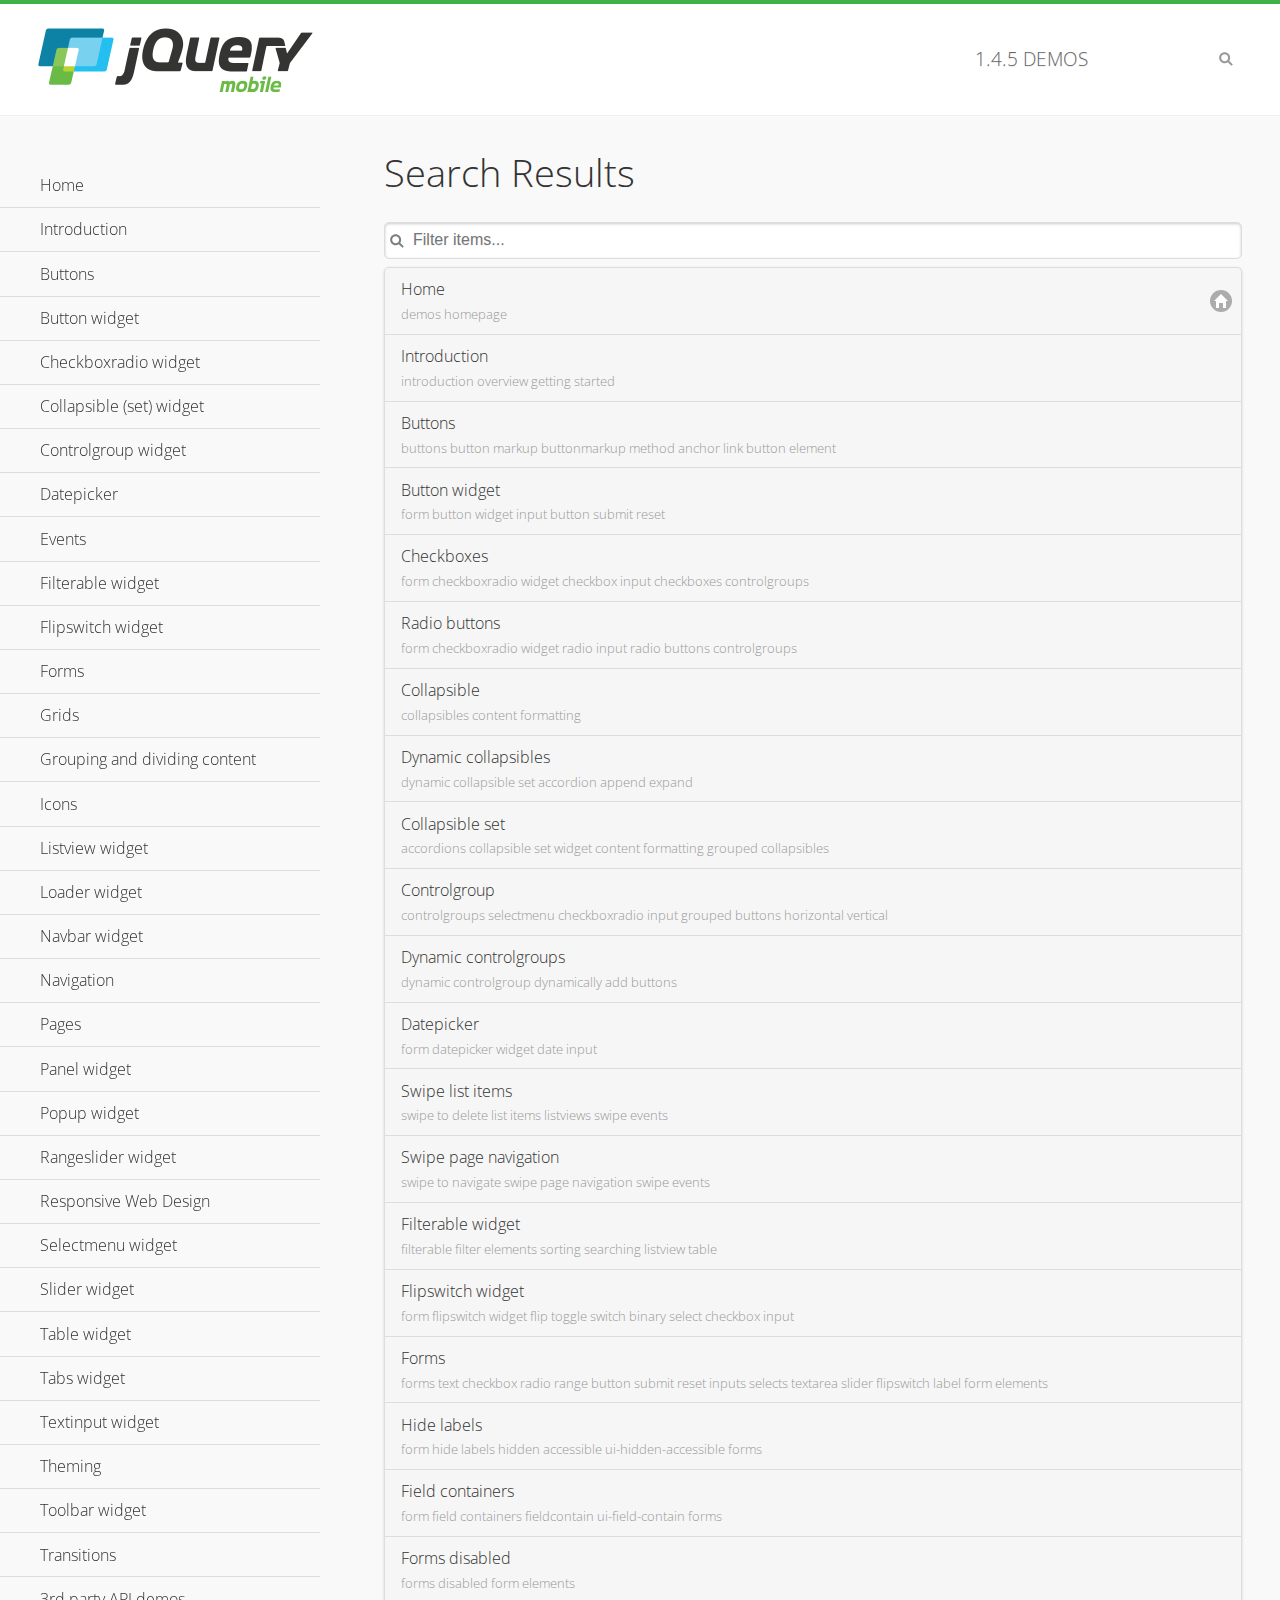
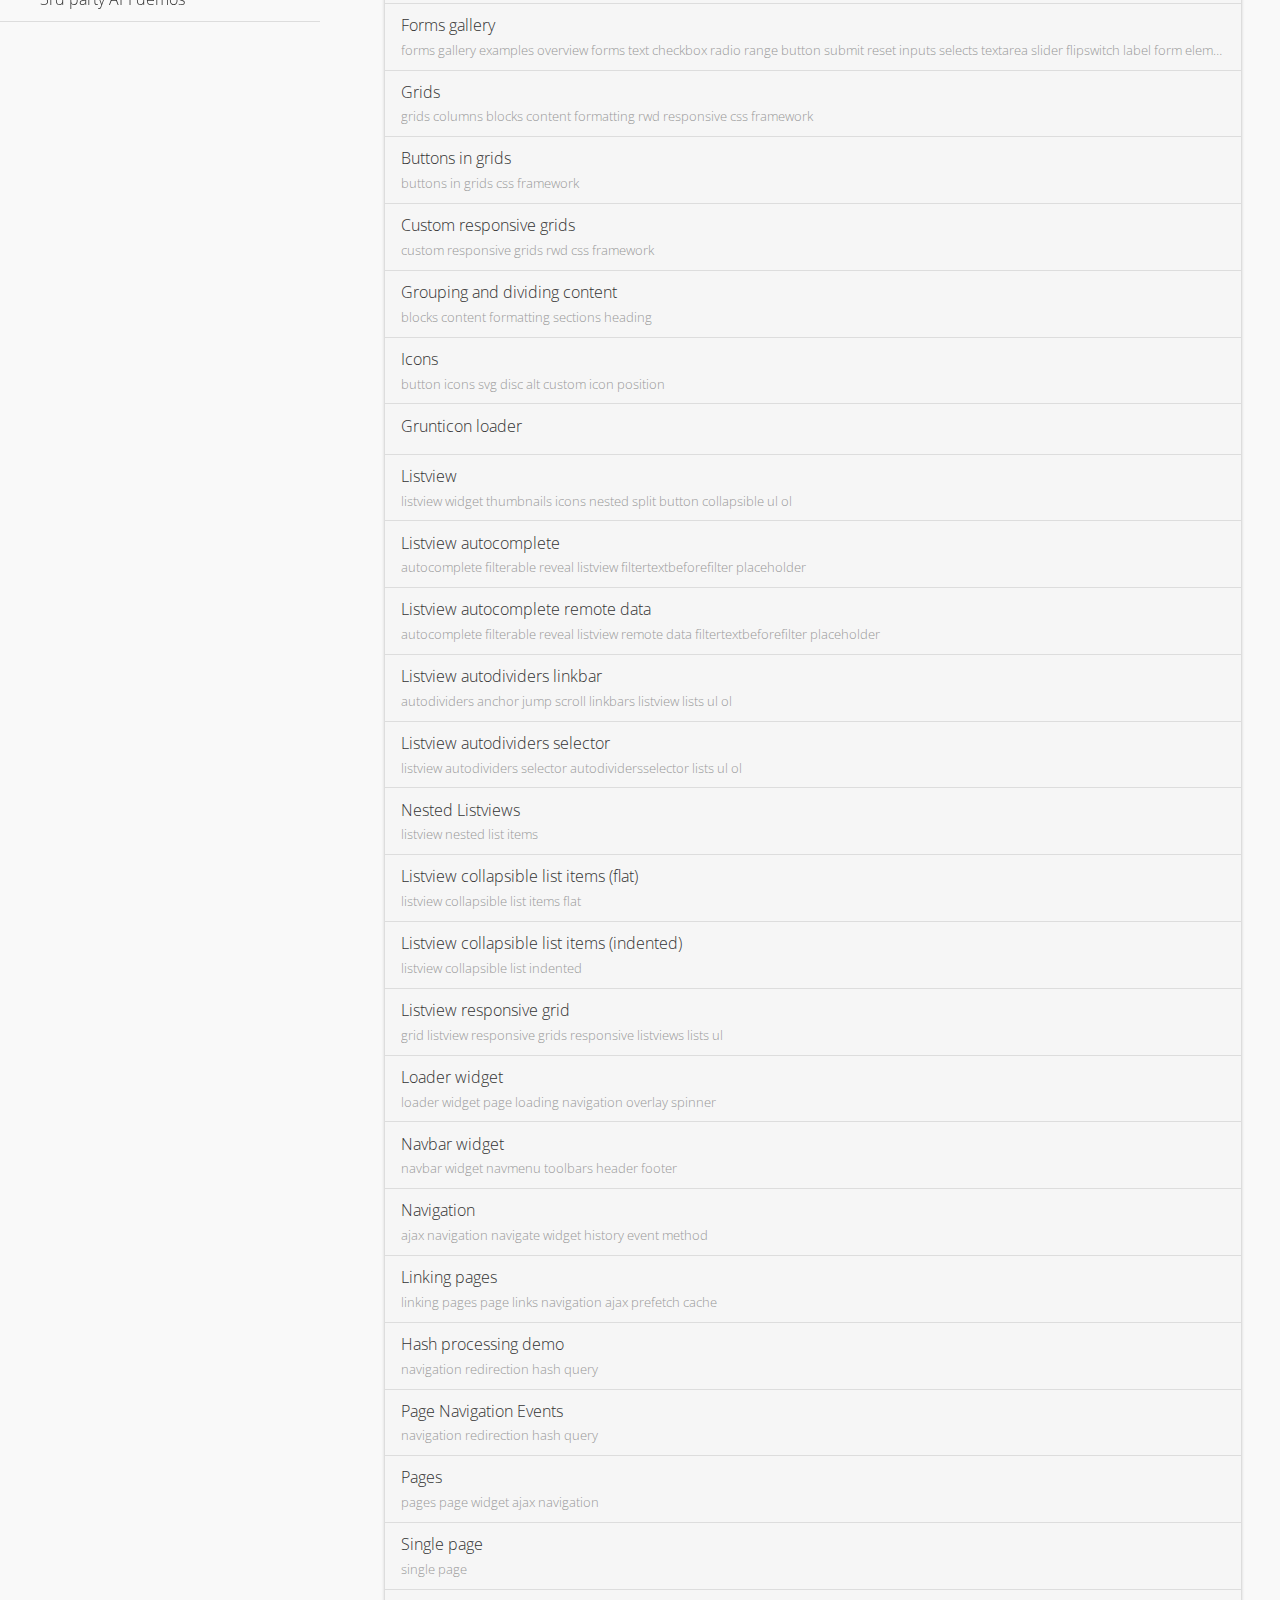
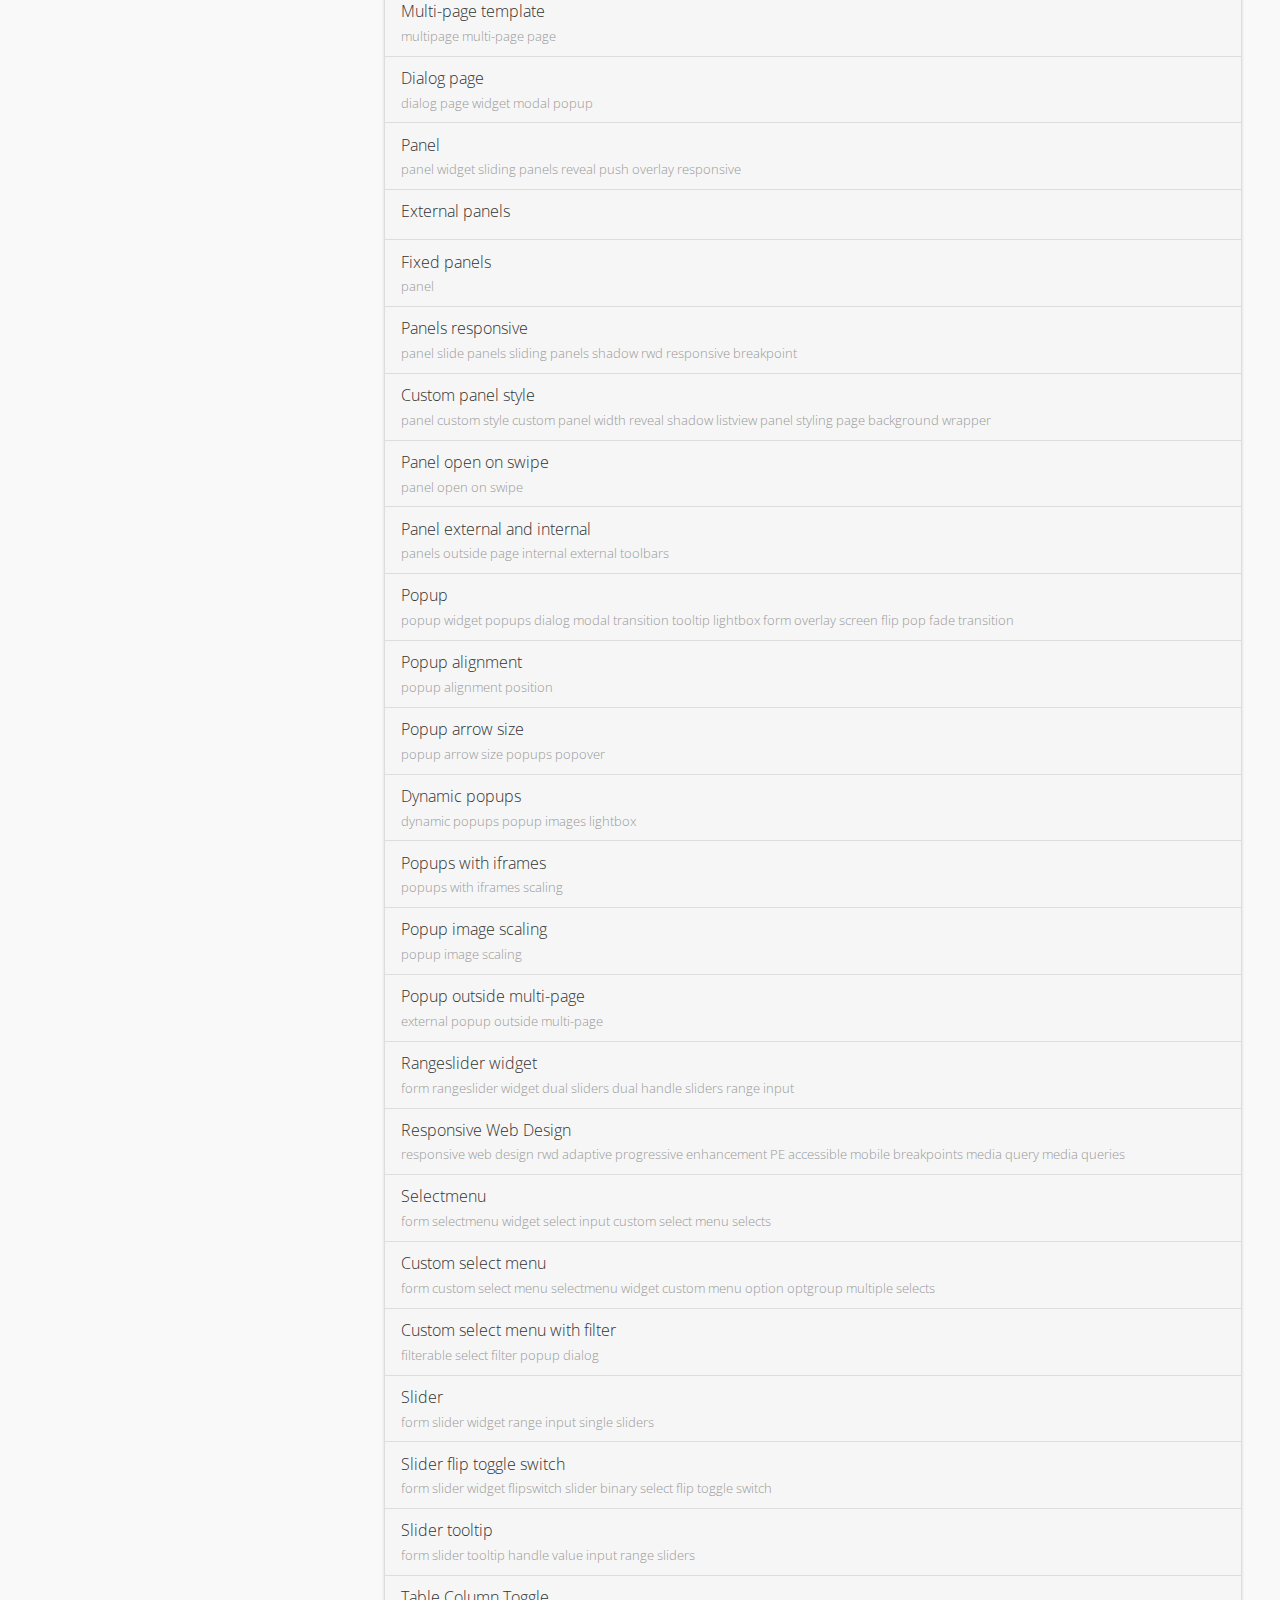
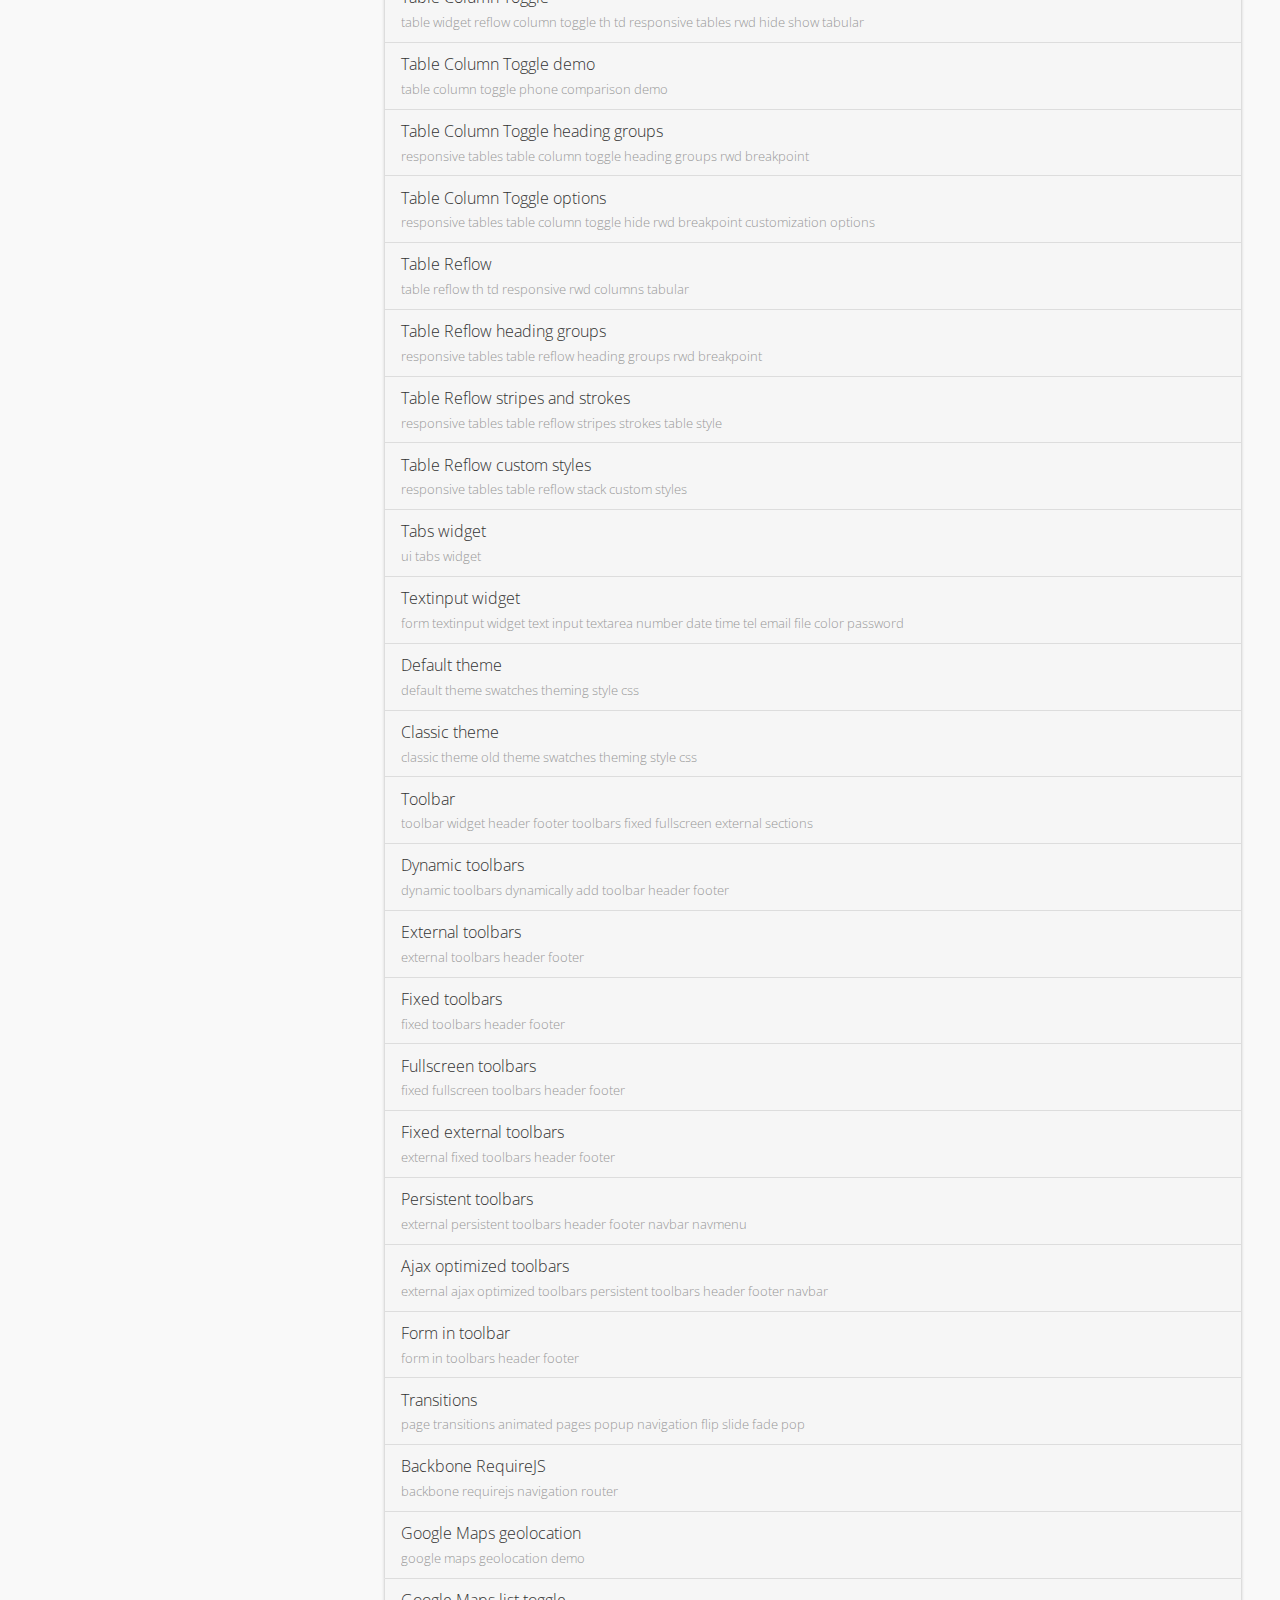
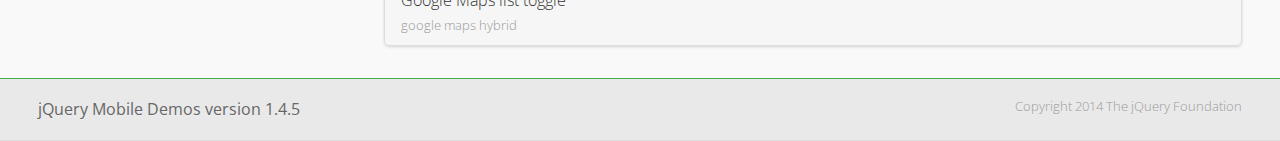
<file: juqery/demos/_search/index.html>
<!DOCTYPE html>
<html>
<head>
	<meta charset="utf-8">
	<meta name="viewport" content="width=device-width, initial-scale=1">
	<title>jQuery Mobile Demos</title>
	<link rel="stylesheet" href="../css/themes/default/jquery.mobile-1.4.5.min.css">
	<link rel="stylesheet" href="../_assets/css/jqm-demos.css">
	<link rel="shortcut icon" href="../_assets/favicon.ico">
    <link rel="stylesheet" href="http://fonts.googleapis.com/css?family=Open+Sans:300,400,700">
	<script src="../js/jquery.js"></script>
	<script src="../_assets/js/index.js"></script>
	<script src="../js/jquery.mobile-1.4.5.min.js"></script>

</head>
<body>
<div data-role="page" class="jqm-demos jqm-demos-index jqm-demos-search-results">

	<div data-role="header" class="jqm-header">
		<h2><a href="../" title="jQuery Mobile Demos home"><img src="../_assets/img/jquery-logo.png" alt="jQuery Mobile"></a></h2>
		<p><span class="jqm-version"></span> Demos</p>
		<a href="#" class="jqm-navmenu-link ui-btn ui-btn-icon-notext ui-corner-all ui-icon-bars ui-nodisc-icon ui-alt-icon ui-btn-left">Menu</a>
		<a href="#" class="jqm-search-link ui-btn ui-btn-icon-notext ui-corner-all ui-icon-search ui-nodisc-icon ui-alt-icon ui-btn-right">Search</a>
	</div><!-- /header -->

	<div role="main" class="ui-content jqm-content">

		<h1>Search Results</h1>

        <div class="jqm-search-results-wrap">
	        <ul class="jqm-list jqm-search-results-list">
<li data-filtertext="demos homepage" data-icon="home"><a href=".././">Home</a></li>
<li data-filtertext="introduction overview getting started"><a href="../intro/" data-ajax="false">Introduction</a></li>
<li data-filtertext="buttons button markup buttonmarkup method anchor link button element"><a href="../button-markup/" data-ajax="false">Buttons</a></li>
<li data-filtertext="form button widget input button submit reset"><a href="../button/" data-ajax="false">Button widget</a></li>
<li data-role="collapsible" data-enhanced="true" data-collapsed-icon="carat-d" data-expanded-icon="carat-u" data-iconpos="right" data-inset="false" class="ui-collapsible ui-collapsible-themed-content ui-collapsible-collapsed">
	<h3 class="ui-collapsible-heading ui-collapsible-heading-collapsed">
		<a href="#" class="ui-collapsible-heading-toggle ui-btn ui-btn-icon-right ui-btn-inherit ui-icon-carat-d">
		    Checkboxradio widget<span class="ui-collapsible-heading-status"> click to expand contents</span>
		</a>
	</h3>
	<div class="ui-collapsible-content ui-body-inherit ui-collapsible-content-collapsed" aria-hidden="true">
		<ul>
			<li data-filtertext="form checkboxradio widget checkbox input checkboxes controlgroups"><a href="../checkboxradio-checkbox/" data-ajax="false">Checkboxes</a></li>
			<li data-filtertext="form checkboxradio widget radio input radio buttons controlgroups"><a href="../checkboxradio-radio/" data-ajax="false">Radio buttons</a></li>
		</ul>
	</div>
</li>
<li data-role="collapsible" data-enhanced="true" data-collapsed-icon="carat-d" data-expanded-icon="carat-u" data-iconpos="right" data-inset="false" class="ui-collapsible ui-collapsible-themed-content ui-collapsible-collapsed">
	<h3 class="ui-collapsible-heading ui-collapsible-heading-collapsed">
		<a href="#" class="ui-collapsible-heading-toggle ui-btn ui-btn-icon-right ui-btn-inherit ui-icon-carat-d">
			Collapsible (set) widget<span class="ui-collapsible-heading-status"> click to expand contents</span>
		</a>
	</h3>
	<div class="ui-collapsible-content ui-body-inherit ui-collapsible-content-collapsed" aria-hidden="true">
		<ul>
			<li data-filtertext="collapsibles content formatting"><a href="../collapsible/" data-ajax="false">Collapsible</a></li>
			<li data-filtertext="dynamic collapsible set accordion append expand"><a href="../collapsible-dynamic/" data-ajax="false">Dynamic collapsibles</a></li>
			<li data-filtertext="accordions collapsible set widget content formatting grouped collapsibles"><a href="../collapsibleset/" data-ajax="false">Collapsible set</a></li>
		</ul>
	</div>
</li>
<li data-role="collapsible" data-enhanced="true" data-collapsed-icon="carat-d" data-expanded-icon="carat-u" data-iconpos="right" data-inset="false" class="ui-collapsible ui-collapsible-themed-content ui-collapsible-collapsed">
	<h3 class="ui-collapsible-heading ui-collapsible-heading-collapsed">
		<a href="#" class="ui-collapsible-heading-toggle ui-btn ui-btn-icon-right ui-btn-inherit ui-icon-carat-d">
			Controlgroup widget<span class="ui-collapsible-heading-status"> click to expand contents</span>
		</a>
	</h3>
	<div class="ui-collapsible-content ui-body-inherit ui-collapsible-content-collapsed" aria-hidden="true">
		<ul>
			<li data-filtertext="controlgroups selectmenu checkboxradio input grouped buttons horizontal vertical"><a href="../controlgroup/" data-ajax="false">Controlgroup</a></li>
			<li data-filtertext="dynamic controlgroup dynamically add buttons"><a href="../controlgroup-dynamic/" data-ajax="false">Dynamic controlgroups</a></li>
		</ul>
	</div>
</li>
<li data-filtertext="form datepicker widget date input"><a href="../datepicker/" data-ajax="false">Datepicker</a></li>
<li data-role="collapsible" data-enhanced="true" data-collapsed-icon="carat-d" data-expanded-icon="carat-u" data-iconpos="right" data-inset="false" class="ui-collapsible ui-collapsible-themed-content ui-collapsible-collapsed">
	<h3 class="ui-collapsible-heading ui-collapsible-heading-collapsed">
		<a href="#" class="ui-collapsible-heading-toggle ui-btn ui-btn-icon-right ui-btn-inherit ui-icon-carat-d">
			Events<span class="ui-collapsible-heading-status"> click to expand contents</span>
		</a>
	</h3>
	<div class="ui-collapsible-content ui-body-inherit ui-collapsible-content-collapsed" aria-hidden="true">
		<ul>
			<li data-filtertext="swipe to delete list items listviews swipe events"><a href="../swipe-list/" data-ajax="false">Swipe list items</a></li>
			<li data-filtertext="swipe to navigate swipe page navigation swipe events"><a href="../swipe-page/" data-ajax="false">Swipe page navigation</a></li>
		</ul>
	</div>
</li>
<li data-filtertext="filterable filter elements sorting searching listview table"><a href="../filterable/" data-ajax="false">Filterable widget</a></li>
<li data-filtertext="form flipswitch widget flip toggle switch binary select checkbox input"><a href="../flipswitch/" data-ajax="false">Flipswitch widget</a></li>
<li data-role="collapsible" data-enhanced="true" data-collapsed-icon="carat-d" data-expanded-icon="carat-u" data-iconpos="right" data-inset="false" class="ui-collapsible ui-collapsible-themed-content ui-collapsible-collapsed">
	<h3 class="ui-collapsible-heading ui-collapsible-heading-collapsed">
		<a href="#" class="ui-collapsible-heading-toggle ui-btn ui-btn-icon-right ui-btn-inherit ui-icon-carat-d">
			Forms<span class="ui-collapsible-heading-status"> click to expand contents</span>
		</a>
	</h3>
	<div class="ui-collapsible-content ui-body-inherit ui-collapsible-content-collapsed" aria-hidden="true">
		<ul>
			<li data-filtertext="forms text checkbox radio range button submit reset inputs selects textarea slider flipswitch label form elements"><a href="../forms/" data-ajax="false">Forms</a></li>
			<li data-filtertext="form hide labels hidden accessible ui-hidden-accessible forms"><a href="../forms-label-hidden-accessible/" data-ajax="false">Hide labels</a></li>
			<li data-filtertext="form field containers fieldcontain ui-field-contain forms"><a href="../forms-field-contain/" data-ajax="false">Field containers</a></li>
			<li data-filtertext="forms disabled form elements"><a href="../forms-disabled/" data-ajax="false">Forms disabled</a></li>
			<li data-filtertext="forms gallery examples overview forms text checkbox radio range button submit reset inputs selects textarea slider flipswitch label form elements"><a href="../forms-gallery/" data-ajax="false">Forms gallery</a></li>
		</ul>
	</div>
</li>
<li data-role="collapsible" data-enhanced="true" data-collapsed-icon="carat-d" data-expanded-icon="carat-u" data-iconpos="right" data-inset="false" class="ui-collapsible ui-collapsible-themed-content ui-collapsible-collapsed">
	<h3 class="ui-collapsible-heading ui-collapsible-heading-collapsed">
		<a href="#" class="ui-collapsible-heading-toggle ui-btn ui-btn-icon-right ui-btn-inherit ui-icon-carat-d">
			Grids<span class="ui-collapsible-heading-status"> click to expand contents</span>
		</a>
	</h3>
	<div class="ui-collapsible-content ui-body-inherit ui-collapsible-content-collapsed" aria-hidden="true">
		<ul>
			<li data-filtertext="grids columns blocks content formatting rwd responsive css framework"><a href="../grids/" data-ajax="false">Grids</a></li>
			<li data-filtertext="buttons in grids css framework"><a href="../grids-buttons/" data-ajax="false">Buttons in grids</a></li>
			<li data-filtertext="custom responsive grids rwd css framework"><a href="../grids-custom-responsive/" data-ajax="false">Custom responsive grids</a></li>
		</ul>
	</div>
</li>
<li data-filtertext="blocks content formatting sections heading"><a href="../body-bar-classes/" data-ajax="false">Grouping and dividing content</a></li>
<li data-role="collapsible" data-enhanced="true" data-collapsed-icon="carat-d" data-expanded-icon="carat-u" data-iconpos="right" data-inset="false" class="ui-collapsible ui-collapsible-themed-content ui-collapsible-collapsed">
	<h3 class="ui-collapsible-heading ui-collapsible-heading-collapsed">
		<a href="#" class="ui-collapsible-heading-toggle ui-btn ui-btn-icon-right ui-btn-inherit ui-icon-carat-d">
			Icons<span class="ui-collapsible-heading-status"> click to expand contents</span>
		</a>
	</h3>
	<div class="ui-collapsible-content ui-body-inherit ui-collapsible-content-collapsed" aria-hidden="true">
		<ul>
			<li data-filtertext="button icons svg disc alt custom icon position"><a href="../icons/" data-ajax="false">Icons</a></li>
			<li data-filtertext=""><a href="../icons-grunticon/" data-ajax="false">Grunticon loader</a></li>
		</ul>
	</div>
</li>
<li data-role="collapsible" data-enhanced="true" data-collapsed-icon="carat-d" data-expanded-icon="carat-u" data-iconpos="right" data-inset="false" class="ui-collapsible ui-collapsible-themed-content ui-collapsible-collapsed">
	<h3 class="ui-collapsible-heading ui-collapsible-heading-collapsed">
		<a href="#" class="ui-collapsible-heading-toggle ui-btn ui-btn-icon-right ui-btn-inherit ui-icon-carat-d">
			Listview widget<span class="ui-collapsible-heading-status"> click to expand contents</span>
		</a>
	</h3>
	<div class="ui-collapsible-content ui-body-inherit ui-collapsible-content-collapsed" aria-hidden="true">
		<ul>
			<li data-filtertext="listview widget thumbnails icons nested split button collapsible ul ol"><a href="../listview/" data-ajax="false">Listview</a></li>
			<li data-filtertext="autocomplete filterable reveal listview filtertextbeforefilter placeholder"><a href="../listview-autocomplete/" data-ajax="false">Listview autocomplete</a></li>
			<li data-filtertext="autocomplete filterable reveal listview remote data filtertextbeforefilter placeholder"><a href="../listview-autocomplete-remote/" data-ajax="false">Listview autocomplete remote data</a></li>
			<li data-filtertext="autodividers anchor jump scroll linkbars listview lists ul ol"><a href="../listview-autodividers-linkbar/" data-ajax="false">Listview autodividers linkbar</a></li>
			<li data-filtertext="listview autodividers selector autodividersselector lists ul ol"><a href="../listview-autodividers-selector/" data-ajax="false">Listview autodividers selector</a></li>
			<li data-filtertext="listview nested list items"><a href="../listview-nested-lists/" data-ajax="false">Nested Listviews</a></li>
			<li data-filtertext="listview collapsible list items flat"><a href="../listview-collapsible-item-flat/" data-ajax="false">Listview collapsible list items (flat)</a></li>
			<li data-filtertext="listview collapsible list indented"><a href="../listview-collapsible-item-indented/" data-ajax="false">Listview collapsible list items (indented)</a></li>
			<li data-filtertext="grid listview responsive grids responsive listviews lists ul"><a href="../listview-grid/" data-ajax="false">Listview responsive grid</a></li>
		</ul>
	</div>
</li>
<li data-filtertext="loader widget page loading navigation overlay spinner"><a href="../loader/" data-ajax="false">Loader widget</a></li>
<li data-filtertext="navbar widget navmenu toolbars header footer"><a href="../navbar/" data-ajax="false">Navbar widget</a></li>
<li data-role="collapsible" data-enhanced="true" data-collapsed-icon="carat-d" data-expanded-icon="carat-u" data-iconpos="right" data-inset="false" class="ui-collapsible ui-collapsible-themed-content ui-collapsible-collapsed">
	<h3 class="ui-collapsible-heading ui-collapsible-heading-collapsed">
		<a href="#" class="ui-collapsible-heading-toggle ui-btn ui-btn-icon-right ui-btn-inherit ui-icon-carat-d">
			Navigation<span class="ui-collapsible-heading-status"> click to expand contents</span>
		</a>
	</h3>
	<div class="ui-collapsible-content ui-body-inherit ui-collapsible-content-collapsed" aria-hidden="true">
		<ul>
			<li data-filtertext="ajax navigation navigate widget history event method"><a href="../navigation/" data-ajax="false">Navigation</a></li>
			<li data-filtertext="linking pages page links navigation ajax prefetch cache"><a href="../navigation-linking-pages/" data-ajax="false">Linking pages</a></li>
			<!-- <li data-filtertext="php redirect server redirection server-side navigation"><a href="../navigation-php-redirect/" data-ajax="false">PHP redirect demo</a></li>-->
			<li data-filtertext="navigation redirection hash query"><a href="../navigation-hash-processing/" data-ajax="false">Hash processing demo</a></li>
			<li data-filtertext="navigation redirection hash query"><a href="../page-events/" data-ajax="false">Page Navigation Events</a></li>
		</ul>
	</div>
</li>
<li data-role="collapsible" data-enhanced="true" data-collapsed-icon="carat-d" data-expanded-icon="carat-u" data-iconpos="right" data-inset="false" class="ui-collapsible ui-collapsible-themed-content ui-collapsible-collapsed">
	<h3 class="ui-collapsible-heading ui-collapsible-heading-collapsed">
		<a href="#" class="ui-collapsible-heading-toggle ui-btn ui-btn-icon-right ui-btn-inherit ui-icon-carat-d">
			Pages<span class="ui-collapsible-heading-status"> click to expand contents</span>
		</a>
	</h3>
	<div class="ui-collapsible-content ui-body-inherit ui-collapsible-content-collapsed" aria-hidden="true">
		<ul>
			<li data-filtertext="pages page widget ajax navigation"><a href="../pages/" data-ajax="false">Pages</a></li>
			<li data-filtertext="single page"><a href="../pages-single-page/" data-ajax="false">Single page</a></li>
			<li data-filtertext="multipage multi-page page"><a href="../pages-multi-page/" data-ajax="false">Multi-page template</a></li>
			<li data-filtertext="dialog page widget modal popup"><a href="../pages-dialog/" data-ajax="false">Dialog page</a></li>
		</ul>
	</div>
</li>
<li data-role="collapsible" data-enhanced="true" data-collapsed-icon="carat-d" data-expanded-icon="carat-u" data-iconpos="right" data-inset="false" class="ui-collapsible ui-collapsible-themed-content ui-collapsible-collapsed">
	<h3 class="ui-collapsible-heading ui-collapsible-heading-collapsed">
		<a href="#" class="ui-collapsible-heading-toggle ui-btn ui-btn-icon-right ui-btn-inherit ui-icon-carat-d">
			Panel widget<span class="ui-collapsible-heading-status"> click to expand contents</span>
		</a>
	</h3>
	<div class="ui-collapsible-content ui-body-inherit ui-collapsible-content-collapsed" aria-hidden="true">
		<ul>
			<li data-filtertext="panel widget sliding panels reveal push overlay responsive"><a href="../panel/" data-ajax="false">Panel</a></li>
			<li data-filtertext=""><a href="../panel-external/" data-ajax="false">External panels</a></li>
			<li data-filtertext="panel "><a href="../panel-fixed/" data-ajax="false">Fixed panels</a></li>
			<li data-filtertext="panel slide panels sliding panels shadow rwd responsive breakpoint"><a href="../panel-responsive/" data-ajax="false">Panels responsive</a></li>
			<li data-filtertext="panel custom style custom panel width reveal shadow listview panel styling page background wrapper"><a href="../panel-styling/" data-ajax="false">Custom panel style</a></li>
			<li data-filtertext="panel open on swipe"><a href="../panel-swipe-open/" data-ajax="false">Panel open on swipe</a></li>
			<li data-filtertext="panels outside page internal external toolbars"><a href="../panel-external-internal/" data-ajax="false">Panel external and internal</a></li>
		</ul>
	</div>
</li>
<li data-role="collapsible" data-enhanced="true" data-collapsed-icon="carat-d" data-expanded-icon="carat-u" data-iconpos="right" data-inset="false" class="ui-collapsible ui-collapsible-themed-content ui-collapsible-collapsed">
	<h3 class="ui-collapsible-heading ui-collapsible-heading-collapsed">
		<a href="#" class="ui-collapsible-heading-toggle ui-btn ui-btn-icon-right ui-btn-inherit ui-icon-carat-d">
			Popup widget<span class="ui-collapsible-heading-status"> click to expand contents</span>
		</a>
	</h3>
	<div class="ui-collapsible-content ui-body-inherit ui-collapsible-content-collapsed" aria-hidden="true">
		<ul>
			<li data-filtertext="popup widget popups dialog modal transition tooltip lightbox form overlay screen flip pop fade transition"><a href="../popup/" data-ajax="false">Popup</a></li>
			<li data-filtertext="popup alignment position"><a href="../popup-alignment/" data-ajax="false">Popup alignment</a></li>
			<li data-filtertext="popup arrow size popups popover"><a href="../popup-arrow-size/" data-ajax="false">Popup arrow size</a></li>
			<li data-filtertext="dynamic popups popup images lightbox"><a href="../popup-dynamic/" data-ajax="false">Dynamic popups</a></li>
			<li data-filtertext="popups with iframes scaling"><a href="../popup-iframe/" data-ajax="false">Popups with iframes</a></li>
			<li data-filtertext="popup image scaling"><a href="../popup-image-scaling/" data-ajax="false">Popup image scaling</a></li>
			<li data-filtertext="external popup outside multi-page"><a href="../popup-outside-multipage/" data-ajax="false">Popup outside multi-page</a></li>
		</ul>
	</div>
</li>
<li data-filtertext="form rangeslider widget dual sliders dual handle sliders range input"><a href="../rangeslider/" data-ajax="false">Rangeslider widget</a></li>
<li data-filtertext="responsive web design rwd adaptive progressive enhancement PE accessible mobile breakpoints media query media queries"><a href="../rwd/" data-ajax="false">Responsive Web Design</a></li>
<li data-role="collapsible" data-enhanced="true" data-collapsed-icon="carat-d" data-expanded-icon="carat-u" data-iconpos="right" data-inset="false" class="ui-collapsible ui-collapsible-themed-content ui-collapsible-collapsed">
	<h3 class="ui-collapsible-heading ui-collapsible-heading-collapsed">
		<a href="#" class="ui-collapsible-heading-toggle ui-btn ui-btn-icon-right ui-btn-inherit ui-icon-carat-d">
			Selectmenu widget<span class="ui-collapsible-heading-status"> click to expand contents</span>
		</a>
	</h3>
	<div class="ui-collapsible-content ui-body-inherit ui-collapsible-content-collapsed" aria-hidden="true">
		<ul>
			<li data-filtertext="form selectmenu widget select input custom select menu selects"><a href="../selectmenu/" data-ajax="false">Selectmenu</a></li>
			<li data-filtertext="form custom select menu selectmenu widget custom menu option optgroup multiple selects"><a href="../selectmenu-custom/" data-ajax="false">Custom select menu</a></li>
			<li data-filtertext="filterable select filter popup dialog"><a href="../selectmenu-custom-filter/" data-ajax="false">Custom select menu with filter</a></li>
		</ul>
	</div>
</li>
<li data-role="collapsible" data-enhanced="true" data-collapsed-icon="carat-d" data-expanded-icon="carat-u" data-iconpos="right" data-inset="false" class="ui-collapsible ui-collapsible-themed-content ui-collapsible-collapsed">
	<h3 class="ui-collapsible-heading ui-collapsible-heading-collapsed">
		<a href="#" class="ui-collapsible-heading-toggle ui-btn ui-btn-icon-right ui-btn-inherit ui-icon-carat-d">
			Slider widget<span class="ui-collapsible-heading-status"> click to expand contents</span>
		</a>
	</h3>
	<div class="ui-collapsible-content ui-body-inherit ui-collapsible-content-collapsed" aria-hidden="true">
		<ul>
			<li data-filtertext="form slider widget range input single sliders"><a href="../slider/" data-ajax="false">Slider</a></li>
			<li data-filtertext="form slider widget flipswitch slider binary select flip toggle switch"><a href="../slider-flipswitch/" data-ajax="false">Slider flip toggle switch</a></li>
			<li data-filtertext="form slider tooltip handle value input range sliders"><a href="../slider-tooltip/" data-ajax="false">Slider tooltip</a></li>
		</ul>
	</div>
</li>
<li data-role="collapsible" data-enhanced="true" data-collapsed-icon="carat-d" data-expanded-icon="carat-u" data-iconpos="right" data-inset="false" class="ui-collapsible ui-collapsible-themed-content ui-collapsible-collapsed">
	<h3 class="ui-collapsible-heading ui-collapsible-heading-collapsed">
		<a href="#" class="ui-collapsible-heading-toggle ui-btn ui-btn-icon-right ui-btn-inherit ui-icon-carat-d">
			Table widget<span class="ui-collapsible-heading-status"> click to expand contents</span>
		</a>
	</h3>
	<div class="ui-collapsible-content ui-body-inherit ui-collapsible-content-collapsed" aria-hidden="true">
		<ul>
			<li data-filtertext="table widget reflow column toggle th td responsive tables rwd hide show tabular"><a href="../table-column-toggle/" data-ajax="false">Table Column Toggle</a></li>
			<li data-filtertext="table column toggle phone comparison demo"><a href="../table-column-toggle-example/" data-ajax="false">Table Column Toggle demo</a></li>
			<li data-filtertext="responsive tables table column toggle heading groups rwd breakpoint"><a href="../table-column-toggle-heading-groups/" data-ajax="false">Table Column Toggle heading groups</a></li>
			<li data-filtertext="responsive tables table column toggle hide rwd breakpoint customization options"><a href="../table-column-toggle-options/" data-ajax="false">Table Column Toggle options</a></li>
			<li data-filtertext="table reflow th td responsive rwd columns tabular"><a href="../table-reflow/" data-ajax="false">Table Reflow</a></li>
			<li data-filtertext="responsive tables table reflow heading groups rwd breakpoint"><a href="../table-reflow-heading-groups/" data-ajax="false">Table Reflow heading groups</a></li>
			<li data-filtertext="responsive tables table reflow stripes strokes table style"><a href="../table-reflow-stripes-strokes/" data-ajax="false">Table Reflow stripes and strokes</a></li>
			<li data-filtertext="responsive tables table reflow stack custom styles"><a href="../table-reflow-styling/" data-ajax="false">Table Reflow custom styles</a></li>
		</ul>
	</div>
</li>
<li data-filtertext="ui tabs widget"><a href="../tabs/" data-ajax="false">Tabs widget</a></li>
<li data-filtertext="form textinput widget text input textarea number date time tel email file color password"><a href="../textinput/" data-ajax="false">Textinput widget</a></li>
<li data-role="collapsible" data-enhanced="true" data-collapsed-icon="carat-d" data-expanded-icon="carat-u" data-iconpos="right" data-inset="false" class="ui-collapsible ui-collapsible-themed-content ui-collapsible-collapsed">
	<h3 class="ui-collapsible-heading ui-collapsible-heading-collapsed">
		<a href="#" class="ui-collapsible-heading-toggle ui-btn ui-btn-icon-right ui-btn-inherit ui-icon-carat-d">
			Theming<span class="ui-collapsible-heading-status"> click to expand contents</span>
		</a>
	</h3>
	<div class="ui-collapsible-content ui-body-inherit ui-collapsible-content-collapsed" aria-hidden="true">
		<ul>
			<li data-filtertext="default theme swatches theming style css"><a href="../theme-default/" data-ajax="false">Default theme</a></li>
			<li data-filtertext="classic theme old theme swatches theming style css"><a href="../theme-classic/" data-ajax="false">Classic theme</a></li>
		</ul>
	</div>
</li>
<li data-role="collapsible" data-enhanced="true" data-collapsed-icon="carat-d" data-expanded-icon="carat-u" data-iconpos="right" data-inset="false" class="ui-collapsible ui-collapsible-themed-content ui-collapsible-collapsed">
	<h3 class="ui-collapsible-heading ui-collapsible-heading-collapsed">
		<a href="#" class="ui-collapsible-heading-toggle ui-btn ui-btn-icon-right ui-btn-inherit ui-icon-carat-d">
			Toolbar widget<span class="ui-collapsible-heading-status"> click to expand contents</span>
		</a>
	</h3>
	<div class="ui-collapsible-content ui-body-inherit ui-collapsible-content-collapsed" aria-hidden="true">
		<ul>
			<li data-filtertext="toolbar widget header footer toolbars fixed fullscreen external sections"><a href="../toolbar/" data-ajax="false">Toolbar</a></li>
			<li data-filtertext="dynamic toolbars dynamically add toolbar header footer"><a href="../toolbar-dynamic/" data-ajax="false">Dynamic toolbars</a></li>
			<li data-filtertext="external toolbars header footer"><a href="../toolbar-external/" data-ajax="false">External toolbars</a></li>
			<li data-filtertext="fixed toolbars header footer"><a href="../toolbar-fixed/" data-ajax="false">Fixed toolbars</a></li>
			<li data-filtertext="fixed fullscreen toolbars header footer"><a href="../toolbar-fixed-fullscreen/" data-ajax="false">Fullscreen toolbars</a></li>
			<li data-filtertext="external fixed toolbars header footer"><a href="../toolbar-fixed-external/" data-ajax="false">Fixed external toolbars</a></li>
			<li data-filtertext="external persistent toolbars header footer navbar navmenu"><a href="../toolbar-fixed-persistent/" data-ajax="false">Persistent toolbars</a></li>
			<li data-filtertext="external ajax optimized toolbars persistent toolbars header footer navbar"><a href="../toolbar-fixed-persistent-optimized/" data-ajax="false">Ajax optimized toolbars</a></li>
			<li data-filtertext="form in toolbars header footer"><a href="../toolbar-fixed-forms/" data-ajax="false">Form in toolbar</a></li>
		</ul>
	</div>
</li>
<li data-filtertext="page transitions animated pages popup navigation flip slide fade pop"><a href="../transitions/" data-ajax="false">Transitions</a></li>
<li data-role="collapsible" data-enhanced="true" data-collapsed-icon="carat-d" data-expanded-icon="carat-u" data-iconpos="right" data-inset="false" class="ui-collapsible ui-collapsible-themed-content ui-collapsible-collapsed">
	<h3 class="ui-collapsible-heading ui-collapsible-heading-collapsed">
		<a href="#" class="ui-collapsible-heading-toggle ui-btn ui-btn-icon-right ui-btn-inherit ui-icon-carat-d">
			3rd party API demos<span class="ui-collapsible-heading-status"> click to expand contents</span>
		</a>
	</h3>
	<div class="ui-collapsible-content ui-body-inherit ui-collapsible-content-collapsed" aria-hidden="true">
		<ul>
			<li data-filtertext="backbone requirejs navigation router"><a href="../backbone-requirejs/" data-ajax="false">Backbone RequireJS</a></li>
			<li data-filtertext="google maps geolocation demo"><a href="../map-geolocation/" data-ajax="false">Google Maps geolocation</a></li>
			<li data-filtertext="google maps hybrid"><a href="../map-list-toggle/" data-ajax="false">Google Maps list toggle</a></li>
		</ul>
	</div>
</li>



	        </ul>
	    </div>

	</div><!-- /content -->
	    <div data-role="panel" class="jqm-navmenu-panel" data-position="left" data-display="overlay" data-theme="a">
	    	<ul class="jqm-list ui-alt-icon ui-nodisc-icon">
<li data-filtertext="demos homepage" data-icon="home"><a href=".././">Home</a></li>
<li data-filtertext="introduction overview getting started"><a href="../intro/" data-ajax="false">Introduction</a></li>
<li data-filtertext="buttons button markup buttonmarkup method anchor link button element"><a href="../button-markup/" data-ajax="false">Buttons</a></li>
<li data-filtertext="form button widget input button submit reset"><a href="../button/" data-ajax="false">Button widget</a></li>
<li data-role="collapsible" data-enhanced="true" data-collapsed-icon="carat-d" data-expanded-icon="carat-u" data-iconpos="right" data-inset="false" class="ui-collapsible ui-collapsible-themed-content ui-collapsible-collapsed">
	<h3 class="ui-collapsible-heading ui-collapsible-heading-collapsed">
		<a href="#" class="ui-collapsible-heading-toggle ui-btn ui-btn-icon-right ui-btn-inherit ui-icon-carat-d">
		    Checkboxradio widget<span class="ui-collapsible-heading-status"> click to expand contents</span>
		</a>
	</h3>
	<div class="ui-collapsible-content ui-body-inherit ui-collapsible-content-collapsed" aria-hidden="true">
		<ul>
			<li data-filtertext="form checkboxradio widget checkbox input checkboxes controlgroups"><a href="../checkboxradio-checkbox/" data-ajax="false">Checkboxes</a></li>
			<li data-filtertext="form checkboxradio widget radio input radio buttons controlgroups"><a href="../checkboxradio-radio/" data-ajax="false">Radio buttons</a></li>
		</ul>
	</div>
</li>
<li data-role="collapsible" data-enhanced="true" data-collapsed-icon="carat-d" data-expanded-icon="carat-u" data-iconpos="right" data-inset="false" class="ui-collapsible ui-collapsible-themed-content ui-collapsible-collapsed">
	<h3 class="ui-collapsible-heading ui-collapsible-heading-collapsed">
		<a href="#" class="ui-collapsible-heading-toggle ui-btn ui-btn-icon-right ui-btn-inherit ui-icon-carat-d">
			Collapsible (set) widget<span class="ui-collapsible-heading-status"> click to expand contents</span>
		</a>
	</h3>
	<div class="ui-collapsible-content ui-body-inherit ui-collapsible-content-collapsed" aria-hidden="true">
		<ul>
			<li data-filtertext="collapsibles content formatting"><a href="../collapsible/" data-ajax="false">Collapsible</a></li>
			<li data-filtertext="dynamic collapsible set accordion append expand"><a href="../collapsible-dynamic/" data-ajax="false">Dynamic collapsibles</a></li>
			<li data-filtertext="accordions collapsible set widget content formatting grouped collapsibles"><a href="../collapsibleset/" data-ajax="false">Collapsible set</a></li>
		</ul>
	</div>
</li>
<li data-role="collapsible" data-enhanced="true" data-collapsed-icon="carat-d" data-expanded-icon="carat-u" data-iconpos="right" data-inset="false" class="ui-collapsible ui-collapsible-themed-content ui-collapsible-collapsed">
	<h3 class="ui-collapsible-heading ui-collapsible-heading-collapsed">
		<a href="#" class="ui-collapsible-heading-toggle ui-btn ui-btn-icon-right ui-btn-inherit ui-icon-carat-d">
			Controlgroup widget<span class="ui-collapsible-heading-status"> click to expand contents</span>
		</a>
	</h3>
	<div class="ui-collapsible-content ui-body-inherit ui-collapsible-content-collapsed" aria-hidden="true">
		<ul>
			<li data-filtertext="controlgroups selectmenu checkboxradio input grouped buttons horizontal vertical"><a href="../controlgroup/" data-ajax="false">Controlgroup</a></li>
			<li data-filtertext="dynamic controlgroup dynamically add buttons"><a href="../controlgroup-dynamic/" data-ajax="false">Dynamic controlgroups</a></li>
		</ul>
	</div>
</li>
<li data-filtertext="form datepicker widget date input"><a href="../datepicker/" data-ajax="false">Datepicker</a></li>
<li data-role="collapsible" data-enhanced="true" data-collapsed-icon="carat-d" data-expanded-icon="carat-u" data-iconpos="right" data-inset="false" class="ui-collapsible ui-collapsible-themed-content ui-collapsible-collapsed">
	<h3 class="ui-collapsible-heading ui-collapsible-heading-collapsed">
		<a href="#" class="ui-collapsible-heading-toggle ui-btn ui-btn-icon-right ui-btn-inherit ui-icon-carat-d">
			Events<span class="ui-collapsible-heading-status"> click to expand contents</span>
		</a>
	</h3>
	<div class="ui-collapsible-content ui-body-inherit ui-collapsible-content-collapsed" aria-hidden="true">
		<ul>
			<li data-filtertext="swipe to delete list items listviews swipe events"><a href="../swipe-list/" data-ajax="false">Swipe list items</a></li>
			<li data-filtertext="swipe to navigate swipe page navigation swipe events"><a href="../swipe-page/" data-ajax="false">Swipe page navigation</a></li>
		</ul>
	</div>
</li>
<li data-filtertext="filterable filter elements sorting searching listview table"><a href="../filterable/" data-ajax="false">Filterable widget</a></li>
<li data-filtertext="form flipswitch widget flip toggle switch binary select checkbox input"><a href="../flipswitch/" data-ajax="false">Flipswitch widget</a></li>
<li data-role="collapsible" data-enhanced="true" data-collapsed-icon="carat-d" data-expanded-icon="carat-u" data-iconpos="right" data-inset="false" class="ui-collapsible ui-collapsible-themed-content ui-collapsible-collapsed">
	<h3 class="ui-collapsible-heading ui-collapsible-heading-collapsed">
		<a href="#" class="ui-collapsible-heading-toggle ui-btn ui-btn-icon-right ui-btn-inherit ui-icon-carat-d">
			Forms<span class="ui-collapsible-heading-status"> click to expand contents</span>
		</a>
	</h3>
	<div class="ui-collapsible-content ui-body-inherit ui-collapsible-content-collapsed" aria-hidden="true">
		<ul>
			<li data-filtertext="forms text checkbox radio range button submit reset inputs selects textarea slider flipswitch label form elements"><a href="../forms/" data-ajax="false">Forms</a></li>
			<li data-filtertext="form hide labels hidden accessible ui-hidden-accessible forms"><a href="../forms-label-hidden-accessible/" data-ajax="false">Hide labels</a></li>
			<li data-filtertext="form field containers fieldcontain ui-field-contain forms"><a href="../forms-field-contain/" data-ajax="false">Field containers</a></li>
			<li data-filtertext="forms disabled form elements"><a href="../forms-disabled/" data-ajax="false">Forms disabled</a></li>
			<li data-filtertext="forms gallery examples overview forms text checkbox radio range button submit reset inputs selects textarea slider flipswitch label form elements"><a href="../forms-gallery/" data-ajax="false">Forms gallery</a></li>
		</ul>
	</div>
</li>
<li data-role="collapsible" data-enhanced="true" data-collapsed-icon="carat-d" data-expanded-icon="carat-u" data-iconpos="right" data-inset="false" class="ui-collapsible ui-collapsible-themed-content ui-collapsible-collapsed">
	<h3 class="ui-collapsible-heading ui-collapsible-heading-collapsed">
		<a href="#" class="ui-collapsible-heading-toggle ui-btn ui-btn-icon-right ui-btn-inherit ui-icon-carat-d">
			Grids<span class="ui-collapsible-heading-status"> click to expand contents</span>
		</a>
	</h3>
	<div class="ui-collapsible-content ui-body-inherit ui-collapsible-content-collapsed" aria-hidden="true">
		<ul>
			<li data-filtertext="grids columns blocks content formatting rwd responsive css framework"><a href="../grids/" data-ajax="false">Grids</a></li>
			<li data-filtertext="buttons in grids css framework"><a href="../grids-buttons/" data-ajax="false">Buttons in grids</a></li>
			<li data-filtertext="custom responsive grids rwd css framework"><a href="../grids-custom-responsive/" data-ajax="false">Custom responsive grids</a></li>
		</ul>
	</div>
</li>
<li data-filtertext="blocks content formatting sections heading"><a href="../body-bar-classes/" data-ajax="false">Grouping and dividing content</a></li>
<li data-role="collapsible" data-enhanced="true" data-collapsed-icon="carat-d" data-expanded-icon="carat-u" data-iconpos="right" data-inset="false" class="ui-collapsible ui-collapsible-themed-content ui-collapsible-collapsed">
	<h3 class="ui-collapsible-heading ui-collapsible-heading-collapsed">
		<a href="#" class="ui-collapsible-heading-toggle ui-btn ui-btn-icon-right ui-btn-inherit ui-icon-carat-d">
			Icons<span class="ui-collapsible-heading-status"> click to expand contents</span>
		</a>
	</h3>
	<div class="ui-collapsible-content ui-body-inherit ui-collapsible-content-collapsed" aria-hidden="true">
		<ul>
			<li data-filtertext="button icons svg disc alt custom icon position"><a href="../icons/" data-ajax="false">Icons</a></li>
			<li data-filtertext=""><a href="../icons-grunticon/" data-ajax="false">Grunticon loader</a></li>
		</ul>
	</div>
</li>
<li data-role="collapsible" data-enhanced="true" data-collapsed-icon="carat-d" data-expanded-icon="carat-u" data-iconpos="right" data-inset="false" class="ui-collapsible ui-collapsible-themed-content ui-collapsible-collapsed">
	<h3 class="ui-collapsible-heading ui-collapsible-heading-collapsed">
		<a href="#" class="ui-collapsible-heading-toggle ui-btn ui-btn-icon-right ui-btn-inherit ui-icon-carat-d">
			Listview widget<span class="ui-collapsible-heading-status"> click to expand contents</span>
		</a>
	</h3>
	<div class="ui-collapsible-content ui-body-inherit ui-collapsible-content-collapsed" aria-hidden="true">
		<ul>
			<li data-filtertext="listview widget thumbnails icons nested split button collapsible ul ol"><a href="../listview/" data-ajax="false">Listview</a></li>
			<li data-filtertext="autocomplete filterable reveal listview filtertextbeforefilter placeholder"><a href="../listview-autocomplete/" data-ajax="false">Listview autocomplete</a></li>
			<li data-filtertext="autocomplete filterable reveal listview remote data filtertextbeforefilter placeholder"><a href="../listview-autocomplete-remote/" data-ajax="false">Listview autocomplete remote data</a></li>
			<li data-filtertext="autodividers anchor jump scroll linkbars listview lists ul ol"><a href="../listview-autodividers-linkbar/" data-ajax="false">Listview autodividers linkbar</a></li>
			<li data-filtertext="listview autodividers selector autodividersselector lists ul ol"><a href="../listview-autodividers-selector/" data-ajax="false">Listview autodividers selector</a></li>
			<li data-filtertext="listview nested list items"><a href="../listview-nested-lists/" data-ajax="false">Nested Listviews</a></li>
			<li data-filtertext="listview collapsible list items flat"><a href="../listview-collapsible-item-flat/" data-ajax="false">Listview collapsible list items (flat)</a></li>
			<li data-filtertext="listview collapsible list indented"><a href="../listview-collapsible-item-indented/" data-ajax="false">Listview collapsible list items (indented)</a></li>
			<li data-filtertext="grid listview responsive grids responsive listviews lists ul"><a href="../listview-grid/" data-ajax="false">Listview responsive grid</a></li>
		</ul>
	</div>
</li>
<li data-filtertext="loader widget page loading navigation overlay spinner"><a href="../loader/" data-ajax="false">Loader widget</a></li>
<li data-filtertext="navbar widget navmenu toolbars header footer"><a href="../navbar/" data-ajax="false">Navbar widget</a></li>
<li data-role="collapsible" data-enhanced="true" data-collapsed-icon="carat-d" data-expanded-icon="carat-u" data-iconpos="right" data-inset="false" class="ui-collapsible ui-collapsible-themed-content ui-collapsible-collapsed">
	<h3 class="ui-collapsible-heading ui-collapsible-heading-collapsed">
		<a href="#" class="ui-collapsible-heading-toggle ui-btn ui-btn-icon-right ui-btn-inherit ui-icon-carat-d">
			Navigation<span class="ui-collapsible-heading-status"> click to expand contents</span>
		</a>
	</h3>
	<div class="ui-collapsible-content ui-body-inherit ui-collapsible-content-collapsed" aria-hidden="true">
		<ul>
			<li data-filtertext="ajax navigation navigate widget history event method"><a href="../navigation/" data-ajax="false">Navigation</a></li>
			<li data-filtertext="linking pages page links navigation ajax prefetch cache"><a href="../navigation-linking-pages/" data-ajax="false">Linking pages</a></li>
			<!-- <li data-filtertext="php redirect server redirection server-side navigation"><a href="../navigation-php-redirect/" data-ajax="false">PHP redirect demo</a></li>-->
			<li data-filtertext="navigation redirection hash query"><a href="../navigation-hash-processing/" data-ajax="false">Hash processing demo</a></li>
			<li data-filtertext="navigation redirection hash query"><a href="../page-events/" data-ajax="false">Page Navigation Events</a></li>
		</ul>
	</div>
</li>
<li data-role="collapsible" data-enhanced="true" data-collapsed-icon="carat-d" data-expanded-icon="carat-u" data-iconpos="right" data-inset="false" class="ui-collapsible ui-collapsible-themed-content ui-collapsible-collapsed">
	<h3 class="ui-collapsible-heading ui-collapsible-heading-collapsed">
		<a href="#" class="ui-collapsible-heading-toggle ui-btn ui-btn-icon-right ui-btn-inherit ui-icon-carat-d">
			Pages<span class="ui-collapsible-heading-status"> click to expand contents</span>
		</a>
	</h3>
	<div class="ui-collapsible-content ui-body-inherit ui-collapsible-content-collapsed" aria-hidden="true">
		<ul>
			<li data-filtertext="pages page widget ajax navigation"><a href="../pages/" data-ajax="false">Pages</a></li>
			<li data-filtertext="single page"><a href="../pages-single-page/" data-ajax="false">Single page</a></li>
			<li data-filtertext="multipage multi-page page"><a href="../pages-multi-page/" data-ajax="false">Multi-page template</a></li>
			<li data-filtertext="dialog page widget modal popup"><a href="../pages-dialog/" data-ajax="false">Dialog page</a></li>
		</ul>
	</div>
</li>
<li data-role="collapsible" data-enhanced="true" data-collapsed-icon="carat-d" data-expanded-icon="carat-u" data-iconpos="right" data-inset="false" class="ui-collapsible ui-collapsible-themed-content ui-collapsible-collapsed">
	<h3 class="ui-collapsible-heading ui-collapsible-heading-collapsed">
		<a href="#" class="ui-collapsible-heading-toggle ui-btn ui-btn-icon-right ui-btn-inherit ui-icon-carat-d">
			Panel widget<span class="ui-collapsible-heading-status"> click to expand contents</span>
		</a>
	</h3>
	<div class="ui-collapsible-content ui-body-inherit ui-collapsible-content-collapsed" aria-hidden="true">
		<ul>
			<li data-filtertext="panel widget sliding panels reveal push overlay responsive"><a href="../panel/" data-ajax="false">Panel</a></li>
			<li data-filtertext=""><a href="../panel-external/" data-ajax="false">External panels</a></li>
			<li data-filtertext="panel "><a href="../panel-fixed/" data-ajax="false">Fixed panels</a></li>
			<li data-filtertext="panel slide panels sliding panels shadow rwd responsive breakpoint"><a href="../panel-responsive/" data-ajax="false">Panels responsive</a></li>
			<li data-filtertext="panel custom style custom panel width reveal shadow listview panel styling page background wrapper"><a href="../panel-styling/" data-ajax="false">Custom panel style</a></li>
			<li data-filtertext="panel open on swipe"><a href="../panel-swipe-open/" data-ajax="false">Panel open on swipe</a></li>
			<li data-filtertext="panels outside page internal external toolbars"><a href="../panel-external-internal/" data-ajax="false">Panel external and internal</a></li>
		</ul>
	</div>
</li>
<li data-role="collapsible" data-enhanced="true" data-collapsed-icon="carat-d" data-expanded-icon="carat-u" data-iconpos="right" data-inset="false" class="ui-collapsible ui-collapsible-themed-content ui-collapsible-collapsed">
	<h3 class="ui-collapsible-heading ui-collapsible-heading-collapsed">
		<a href="#" class="ui-collapsible-heading-toggle ui-btn ui-btn-icon-right ui-btn-inherit ui-icon-carat-d">
			Popup widget<span class="ui-collapsible-heading-status"> click to expand contents</span>
		</a>
	</h3>
	<div class="ui-collapsible-content ui-body-inherit ui-collapsible-content-collapsed" aria-hidden="true">
		<ul>
			<li data-filtertext="popup widget popups dialog modal transition tooltip lightbox form overlay screen flip pop fade transition"><a href="../popup/" data-ajax="false">Popup</a></li>
			<li data-filtertext="popup alignment position"><a href="../popup-alignment/" data-ajax="false">Popup alignment</a></li>
			<li data-filtertext="popup arrow size popups popover"><a href="../popup-arrow-size/" data-ajax="false">Popup arrow size</a></li>
			<li data-filtertext="dynamic popups popup images lightbox"><a href="../popup-dynamic/" data-ajax="false">Dynamic popups</a></li>
			<li data-filtertext="popups with iframes scaling"><a href="../popup-iframe/" data-ajax="false">Popups with iframes</a></li>
			<li data-filtertext="popup image scaling"><a href="../popup-image-scaling/" data-ajax="false">Popup image scaling</a></li>
			<li data-filtertext="external popup outside multi-page"><a href="../popup-outside-multipage/" data-ajax="false">Popup outside multi-page</a></li>
		</ul>
	</div>
</li>
<li data-filtertext="form rangeslider widget dual sliders dual handle sliders range input"><a href="../rangeslider/" data-ajax="false">Rangeslider widget</a></li>
<li data-filtertext="responsive web design rwd adaptive progressive enhancement PE accessible mobile breakpoints media query media queries"><a href="../rwd/" data-ajax="false">Responsive Web Design</a></li>
<li data-role="collapsible" data-enhanced="true" data-collapsed-icon="carat-d" data-expanded-icon="carat-u" data-iconpos="right" data-inset="false" class="ui-collapsible ui-collapsible-themed-content ui-collapsible-collapsed">
	<h3 class="ui-collapsible-heading ui-collapsible-heading-collapsed">
		<a href="#" class="ui-collapsible-heading-toggle ui-btn ui-btn-icon-right ui-btn-inherit ui-icon-carat-d">
			Selectmenu widget<span class="ui-collapsible-heading-status"> click to expand contents</span>
		</a>
	</h3>
	<div class="ui-collapsible-content ui-body-inherit ui-collapsible-content-collapsed" aria-hidden="true">
		<ul>
			<li data-filtertext="form selectmenu widget select input custom select menu selects"><a href="../selectmenu/" data-ajax="false">Selectmenu</a></li>
			<li data-filtertext="form custom select menu selectmenu widget custom menu option optgroup multiple selects"><a href="../selectmenu-custom/" data-ajax="false">Custom select menu</a></li>
			<li data-filtertext="filterable select filter popup dialog"><a href="../selectmenu-custom-filter/" data-ajax="false">Custom select menu with filter</a></li>
		</ul>
	</div>
</li>
<li data-role="collapsible" data-enhanced="true" data-collapsed-icon="carat-d" data-expanded-icon="carat-u" data-iconpos="right" data-inset="false" class="ui-collapsible ui-collapsible-themed-content ui-collapsible-collapsed">
	<h3 class="ui-collapsible-heading ui-collapsible-heading-collapsed">
		<a href="#" class="ui-collapsible-heading-toggle ui-btn ui-btn-icon-right ui-btn-inherit ui-icon-carat-d">
			Slider widget<span class="ui-collapsible-heading-status"> click to expand contents</span>
		</a>
	</h3>
	<div class="ui-collapsible-content ui-body-inherit ui-collapsible-content-collapsed" aria-hidden="true">
		<ul>
			<li data-filtertext="form slider widget range input single sliders"><a href="../slider/" data-ajax="false">Slider</a></li>
			<li data-filtertext="form slider widget flipswitch slider binary select flip toggle switch"><a href="../slider-flipswitch/" data-ajax="false">Slider flip toggle switch</a></li>
			<li data-filtertext="form slider tooltip handle value input range sliders"><a href="../slider-tooltip/" data-ajax="false">Slider tooltip</a></li>
		</ul>
	</div>
</li>
<li data-role="collapsible" data-enhanced="true" data-collapsed-icon="carat-d" data-expanded-icon="carat-u" data-iconpos="right" data-inset="false" class="ui-collapsible ui-collapsible-themed-content ui-collapsible-collapsed">
	<h3 class="ui-collapsible-heading ui-collapsible-heading-collapsed">
		<a href="#" class="ui-collapsible-heading-toggle ui-btn ui-btn-icon-right ui-btn-inherit ui-icon-carat-d">
			Table widget<span class="ui-collapsible-heading-status"> click to expand contents</span>
		</a>
	</h3>
	<div class="ui-collapsible-content ui-body-inherit ui-collapsible-content-collapsed" aria-hidden="true">
		<ul>
			<li data-filtertext="table widget reflow column toggle th td responsive tables rwd hide show tabular"><a href="../table-column-toggle/" data-ajax="false">Table Column Toggle</a></li>
			<li data-filtertext="table column toggle phone comparison demo"><a href="../table-column-toggle-example/" data-ajax="false">Table Column Toggle demo</a></li>
			<li data-filtertext="responsive tables table column toggle heading groups rwd breakpoint"><a href="../table-column-toggle-heading-groups/" data-ajax="false">Table Column Toggle heading groups</a></li>
			<li data-filtertext="responsive tables table column toggle hide rwd breakpoint customization options"><a href="../table-column-toggle-options/" data-ajax="false">Table Column Toggle options</a></li>
			<li data-filtertext="table reflow th td responsive rwd columns tabular"><a href="../table-reflow/" data-ajax="false">Table Reflow</a></li>
			<li data-filtertext="responsive tables table reflow heading groups rwd breakpoint"><a href="../table-reflow-heading-groups/" data-ajax="false">Table Reflow heading groups</a></li>
			<li data-filtertext="responsive tables table reflow stripes strokes table style"><a href="../table-reflow-stripes-strokes/" data-ajax="false">Table Reflow stripes and strokes</a></li>
			<li data-filtertext="responsive tables table reflow stack custom styles"><a href="../table-reflow-styling/" data-ajax="false">Table Reflow custom styles</a></li>
		</ul>
	</div>
</li>
<li data-filtertext="ui tabs widget"><a href="../tabs/" data-ajax="false">Tabs widget</a></li>
<li data-filtertext="form textinput widget text input textarea number date time tel email file color password"><a href="../textinput/" data-ajax="false">Textinput widget</a></li>
<li data-role="collapsible" data-enhanced="true" data-collapsed-icon="carat-d" data-expanded-icon="carat-u" data-iconpos="right" data-inset="false" class="ui-collapsible ui-collapsible-themed-content ui-collapsible-collapsed">
	<h3 class="ui-collapsible-heading ui-collapsible-heading-collapsed">
		<a href="#" class="ui-collapsible-heading-toggle ui-btn ui-btn-icon-right ui-btn-inherit ui-icon-carat-d">
			Theming<span class="ui-collapsible-heading-status"> click to expand contents</span>
		</a>
	</h3>
	<div class="ui-collapsible-content ui-body-inherit ui-collapsible-content-collapsed" aria-hidden="true">
		<ul>
			<li data-filtertext="default theme swatches theming style css"><a href="../theme-default/" data-ajax="false">Default theme</a></li>
			<li data-filtertext="classic theme old theme swatches theming style css"><a href="../theme-classic/" data-ajax="false">Classic theme</a></li>
		</ul>
	</div>
</li>
<li data-role="collapsible" data-enhanced="true" data-collapsed-icon="carat-d" data-expanded-icon="carat-u" data-iconpos="right" data-inset="false" class="ui-collapsible ui-collapsible-themed-content ui-collapsible-collapsed">
	<h3 class="ui-collapsible-heading ui-collapsible-heading-collapsed">
		<a href="#" class="ui-collapsible-heading-toggle ui-btn ui-btn-icon-right ui-btn-inherit ui-icon-carat-d">
			Toolbar widget<span class="ui-collapsible-heading-status"> click to expand contents</span>
		</a>
	</h3>
	<div class="ui-collapsible-content ui-body-inherit ui-collapsible-content-collapsed" aria-hidden="true">
		<ul>
			<li data-filtertext="toolbar widget header footer toolbars fixed fullscreen external sections"><a href="../toolbar/" data-ajax="false">Toolbar</a></li>
			<li data-filtertext="dynamic toolbars dynamically add toolbar header footer"><a href="../toolbar-dynamic/" data-ajax="false">Dynamic toolbars</a></li>
			<li data-filtertext="external toolbars header footer"><a href="../toolbar-external/" data-ajax="false">External toolbars</a></li>
			<li data-filtertext="fixed toolbars header footer"><a href="../toolbar-fixed/" data-ajax="false">Fixed toolbars</a></li>
			<li data-filtertext="fixed fullscreen toolbars header footer"><a href="../toolbar-fixed-fullscreen/" data-ajax="false">Fullscreen toolbars</a></li>
			<li data-filtertext="external fixed toolbars header footer"><a href="../toolbar-fixed-external/" data-ajax="false">Fixed external toolbars</a></li>
			<li data-filtertext="external persistent toolbars header footer navbar navmenu"><a href="../toolbar-fixed-persistent/" data-ajax="false">Persistent toolbars</a></li>
			<li data-filtertext="external ajax optimized toolbars persistent toolbars header footer navbar"><a href="../toolbar-fixed-persistent-optimized/" data-ajax="false">Ajax optimized toolbars</a></li>
			<li data-filtertext="form in toolbars header footer"><a href="../toolbar-fixed-forms/" data-ajax="false">Form in toolbar</a></li>
		</ul>
	</div>
</li>
<li data-filtertext="page transitions animated pages popup navigation flip slide fade pop"><a href="../transitions/" data-ajax="false">Transitions</a></li>
<li data-role="collapsible" data-enhanced="true" data-collapsed-icon="carat-d" data-expanded-icon="carat-u" data-iconpos="right" data-inset="false" class="ui-collapsible ui-collapsible-themed-content ui-collapsible-collapsed">
	<h3 class="ui-collapsible-heading ui-collapsible-heading-collapsed">
		<a href="#" class="ui-collapsible-heading-toggle ui-btn ui-btn-icon-right ui-btn-inherit ui-icon-carat-d">
			3rd party API demos<span class="ui-collapsible-heading-status"> click to expand contents</span>
		</a>
	</h3>
	<div class="ui-collapsible-content ui-body-inherit ui-collapsible-content-collapsed" aria-hidden="true">
		<ul>
			<li data-filtertext="backbone requirejs navigation router"><a href="../backbone-requirejs/" data-ajax="false">Backbone RequireJS</a></li>
			<li data-filtertext="google maps geolocation demo"><a href="../map-geolocation/" data-ajax="false">Google Maps geolocation</a></li>
			<li data-filtertext="google maps hybrid"><a href="../map-list-toggle/" data-ajax="false">Google Maps list toggle</a></li>
		</ul>
	</div>
</li>



		     </ul>
		</div><!-- /panel -->


	<div data-role="footer" data-position="fixed" data-tap-toggle="false" class="jqm-footer">
		<p>jQuery Mobile Demos version <span class="jqm-version"></span></p>
		<p>Copyright 2014 The jQuery Foundation</p>
	</div><!-- /footer -->
	<!-- TODO: This should become an external panel so we can add input to markup (unique ID) -->
    <div data-role="panel" class="jqm-search-panel" data-position="right" data-display="overlay" data-theme="a">
		<div class="jqm-search">
			<ul class="jqm-list" data-filter-placeholder="Search demos..." data-filter-reveal="true">
<li data-filtertext="demos homepage" data-icon="home"><a href=".././">Home</a></li>
<li data-filtertext="introduction overview getting started"><a href="../intro/" data-ajax="false">Introduction</a></li>
<li data-filtertext="buttons button markup buttonmarkup method anchor link button element"><a href="../button-markup/" data-ajax="false">Buttons</a></li>
<li data-filtertext="form button widget input button submit reset"><a href="../button/" data-ajax="false">Button widget</a></li>
<li data-role="collapsible" data-enhanced="true" data-collapsed-icon="carat-d" data-expanded-icon="carat-u" data-iconpos="right" data-inset="false" class="ui-collapsible ui-collapsible-themed-content ui-collapsible-collapsed">
	<h3 class="ui-collapsible-heading ui-collapsible-heading-collapsed">
		<a href="#" class="ui-collapsible-heading-toggle ui-btn ui-btn-icon-right ui-btn-inherit ui-icon-carat-d">
		    Checkboxradio widget<span class="ui-collapsible-heading-status"> click to expand contents</span>
		</a>
	</h3>
	<div class="ui-collapsible-content ui-body-inherit ui-collapsible-content-collapsed" aria-hidden="true">
		<ul>
			<li data-filtertext="form checkboxradio widget checkbox input checkboxes controlgroups"><a href="../checkboxradio-checkbox/" data-ajax="false">Checkboxes</a></li>
			<li data-filtertext="form checkboxradio widget radio input radio buttons controlgroups"><a href="../checkboxradio-radio/" data-ajax="false">Radio buttons</a></li>
		</ul>
	</div>
</li>
<li data-role="collapsible" data-enhanced="true" data-collapsed-icon="carat-d" data-expanded-icon="carat-u" data-iconpos="right" data-inset="false" class="ui-collapsible ui-collapsible-themed-content ui-collapsible-collapsed">
	<h3 class="ui-collapsible-heading ui-collapsible-heading-collapsed">
		<a href="#" class="ui-collapsible-heading-toggle ui-btn ui-btn-icon-right ui-btn-inherit ui-icon-carat-d">
			Collapsible (set) widget<span class="ui-collapsible-heading-status"> click to expand contents</span>
		</a>
	</h3>
	<div class="ui-collapsible-content ui-body-inherit ui-collapsible-content-collapsed" aria-hidden="true">
		<ul>
			<li data-filtertext="collapsibles content formatting"><a href="../collapsible/" data-ajax="false">Collapsible</a></li>
			<li data-filtertext="dynamic collapsible set accordion append expand"><a href="../collapsible-dynamic/" data-ajax="false">Dynamic collapsibles</a></li>
			<li data-filtertext="accordions collapsible set widget content formatting grouped collapsibles"><a href="../collapsibleset/" data-ajax="false">Collapsible set</a></li>
		</ul>
	</div>
</li>
<li data-role="collapsible" data-enhanced="true" data-collapsed-icon="carat-d" data-expanded-icon="carat-u" data-iconpos="right" data-inset="false" class="ui-collapsible ui-collapsible-themed-content ui-collapsible-collapsed">
	<h3 class="ui-collapsible-heading ui-collapsible-heading-collapsed">
		<a href="#" class="ui-collapsible-heading-toggle ui-btn ui-btn-icon-right ui-btn-inherit ui-icon-carat-d">
			Controlgroup widget<span class="ui-collapsible-heading-status"> click to expand contents</span>
		</a>
	</h3>
	<div class="ui-collapsible-content ui-body-inherit ui-collapsible-content-collapsed" aria-hidden="true">
		<ul>
			<li data-filtertext="controlgroups selectmenu checkboxradio input grouped buttons horizontal vertical"><a href="../controlgroup/" data-ajax="false">Controlgroup</a></li>
			<li data-filtertext="dynamic controlgroup dynamically add buttons"><a href="../controlgroup-dynamic/" data-ajax="false">Dynamic controlgroups</a></li>
		</ul>
	</div>
</li>
<li data-filtertext="form datepicker widget date input"><a href="../datepicker/" data-ajax="false">Datepicker</a></li>
<li data-role="collapsible" data-enhanced="true" data-collapsed-icon="carat-d" data-expanded-icon="carat-u" data-iconpos="right" data-inset="false" class="ui-collapsible ui-collapsible-themed-content ui-collapsible-collapsed">
	<h3 class="ui-collapsible-heading ui-collapsible-heading-collapsed">
		<a href="#" class="ui-collapsible-heading-toggle ui-btn ui-btn-icon-right ui-btn-inherit ui-icon-carat-d">
			Events<span class="ui-collapsible-heading-status"> click to expand contents</span>
		</a>
	</h3>
	<div class="ui-collapsible-content ui-body-inherit ui-collapsible-content-collapsed" aria-hidden="true">
		<ul>
			<li data-filtertext="swipe to delete list items listviews swipe events"><a href="../swipe-list/" data-ajax="false">Swipe list items</a></li>
			<li data-filtertext="swipe to navigate swipe page navigation swipe events"><a href="../swipe-page/" data-ajax="false">Swipe page navigation</a></li>
		</ul>
	</div>
</li>
<li data-filtertext="filterable filter elements sorting searching listview table"><a href="../filterable/" data-ajax="false">Filterable widget</a></li>
<li data-filtertext="form flipswitch widget flip toggle switch binary select checkbox input"><a href="../flipswitch/" data-ajax="false">Flipswitch widget</a></li>
<li data-role="collapsible" data-enhanced="true" data-collapsed-icon="carat-d" data-expanded-icon="carat-u" data-iconpos="right" data-inset="false" class="ui-collapsible ui-collapsible-themed-content ui-collapsible-collapsed">
	<h3 class="ui-collapsible-heading ui-collapsible-heading-collapsed">
		<a href="#" class="ui-collapsible-heading-toggle ui-btn ui-btn-icon-right ui-btn-inherit ui-icon-carat-d">
			Forms<span class="ui-collapsible-heading-status"> click to expand contents</span>
		</a>
	</h3>
	<div class="ui-collapsible-content ui-body-inherit ui-collapsible-content-collapsed" aria-hidden="true">
		<ul>
			<li data-filtertext="forms text checkbox radio range button submit reset inputs selects textarea slider flipswitch label form elements"><a href="../forms/" data-ajax="false">Forms</a></li>
			<li data-filtertext="form hide labels hidden accessible ui-hidden-accessible forms"><a href="../forms-label-hidden-accessible/" data-ajax="false">Hide labels</a></li>
			<li data-filtertext="form field containers fieldcontain ui-field-contain forms"><a href="../forms-field-contain/" data-ajax="false">Field containers</a></li>
			<li data-filtertext="forms disabled form elements"><a href="../forms-disabled/" data-ajax="false">Forms disabled</a></li>
			<li data-filtertext="forms gallery examples overview forms text checkbox radio range button submit reset inputs selects textarea slider flipswitch label form elements"><a href="../forms-gallery/" data-ajax="false">Forms gallery</a></li>
		</ul>
	</div>
</li>
<li data-role="collapsible" data-enhanced="true" data-collapsed-icon="carat-d" data-expanded-icon="carat-u" data-iconpos="right" data-inset="false" class="ui-collapsible ui-collapsible-themed-content ui-collapsible-collapsed">
	<h3 class="ui-collapsible-heading ui-collapsible-heading-collapsed">
		<a href="#" class="ui-collapsible-heading-toggle ui-btn ui-btn-icon-right ui-btn-inherit ui-icon-carat-d">
			Grids<span class="ui-collapsible-heading-status"> click to expand contents</span>
		</a>
	</h3>
	<div class="ui-collapsible-content ui-body-inherit ui-collapsible-content-collapsed" aria-hidden="true">
		<ul>
			<li data-filtertext="grids columns blocks content formatting rwd responsive css framework"><a href="../grids/" data-ajax="false">Grids</a></li>
			<li data-filtertext="buttons in grids css framework"><a href="../grids-buttons/" data-ajax="false">Buttons in grids</a></li>
			<li data-filtertext="custom responsive grids rwd css framework"><a href="../grids-custom-responsive/" data-ajax="false">Custom responsive grids</a></li>
		</ul>
	</div>
</li>
<li data-filtertext="blocks content formatting sections heading"><a href="../body-bar-classes/" data-ajax="false">Grouping and dividing content</a></li>
<li data-role="collapsible" data-enhanced="true" data-collapsed-icon="carat-d" data-expanded-icon="carat-u" data-iconpos="right" data-inset="false" class="ui-collapsible ui-collapsible-themed-content ui-collapsible-collapsed">
	<h3 class="ui-collapsible-heading ui-collapsible-heading-collapsed">
		<a href="#" class="ui-collapsible-heading-toggle ui-btn ui-btn-icon-right ui-btn-inherit ui-icon-carat-d">
			Icons<span class="ui-collapsible-heading-status"> click to expand contents</span>
		</a>
	</h3>
	<div class="ui-collapsible-content ui-body-inherit ui-collapsible-content-collapsed" aria-hidden="true">
		<ul>
			<li data-filtertext="button icons svg disc alt custom icon position"><a href="../icons/" data-ajax="false">Icons</a></li>
			<li data-filtertext=""><a href="../icons-grunticon/" data-ajax="false">Grunticon loader</a></li>
		</ul>
	</div>
</li>
<li data-role="collapsible" data-enhanced="true" data-collapsed-icon="carat-d" data-expanded-icon="carat-u" data-iconpos="right" data-inset="false" class="ui-collapsible ui-collapsible-themed-content ui-collapsible-collapsed">
	<h3 class="ui-collapsible-heading ui-collapsible-heading-collapsed">
		<a href="#" class="ui-collapsible-heading-toggle ui-btn ui-btn-icon-right ui-btn-inherit ui-icon-carat-d">
			Listview widget<span class="ui-collapsible-heading-status"> click to expand contents</span>
		</a>
	</h3>
	<div class="ui-collapsible-content ui-body-inherit ui-collapsible-content-collapsed" aria-hidden="true">
		<ul>
			<li data-filtertext="listview widget thumbnails icons nested split button collapsible ul ol"><a href="../listview/" data-ajax="false">Listview</a></li>
			<li data-filtertext="autocomplete filterable reveal listview filtertextbeforefilter placeholder"><a href="../listview-autocomplete/" data-ajax="false">Listview autocomplete</a></li>
			<li data-filtertext="autocomplete filterable reveal listview remote data filtertextbeforefilter placeholder"><a href="../listview-autocomplete-remote/" data-ajax="false">Listview autocomplete remote data</a></li>
			<li data-filtertext="autodividers anchor jump scroll linkbars listview lists ul ol"><a href="../listview-autodividers-linkbar/" data-ajax="false">Listview autodividers linkbar</a></li>
			<li data-filtertext="listview autodividers selector autodividersselector lists ul ol"><a href="../listview-autodividers-selector/" data-ajax="false">Listview autodividers selector</a></li>
			<li data-filtertext="listview nested list items"><a href="../listview-nested-lists/" data-ajax="false">Nested Listviews</a></li>
			<li data-filtertext="listview collapsible list items flat"><a href="../listview-collapsible-item-flat/" data-ajax="false">Listview collapsible list items (flat)</a></li>
			<li data-filtertext="listview collapsible list indented"><a href="../listview-collapsible-item-indented/" data-ajax="false">Listview collapsible list items (indented)</a></li>
			<li data-filtertext="grid listview responsive grids responsive listviews lists ul"><a href="../listview-grid/" data-ajax="false">Listview responsive grid</a></li>
		</ul>
	</div>
</li>
<li data-filtertext="loader widget page loading navigation overlay spinner"><a href="../loader/" data-ajax="false">Loader widget</a></li>
<li data-filtertext="navbar widget navmenu toolbars header footer"><a href="../navbar/" data-ajax="false">Navbar widget</a></li>
<li data-role="collapsible" data-enhanced="true" data-collapsed-icon="carat-d" data-expanded-icon="carat-u" data-iconpos="right" data-inset="false" class="ui-collapsible ui-collapsible-themed-content ui-collapsible-collapsed">
	<h3 class="ui-collapsible-heading ui-collapsible-heading-collapsed">
		<a href="#" class="ui-collapsible-heading-toggle ui-btn ui-btn-icon-right ui-btn-inherit ui-icon-carat-d">
			Navigation<span class="ui-collapsible-heading-status"> click to expand contents</span>
		</a>
	</h3>
	<div class="ui-collapsible-content ui-body-inherit ui-collapsible-content-collapsed" aria-hidden="true">
		<ul>
			<li data-filtertext="ajax navigation navigate widget history event method"><a href="../navigation/" data-ajax="false">Navigation</a></li>
			<li data-filtertext="linking pages page links navigation ajax prefetch cache"><a href="../navigation-linking-pages/" data-ajax="false">Linking pages</a></li>
			<!-- <li data-filtertext="php redirect server redirection server-side navigation"><a href="../navigation-php-redirect/" data-ajax="false">PHP redirect demo</a></li>-->
			<li data-filtertext="navigation redirection hash query"><a href="../navigation-hash-processing/" data-ajax="false">Hash processing demo</a></li>
			<li data-filtertext="navigation redirection hash query"><a href="../page-events/" data-ajax="false">Page Navigation Events</a></li>
		</ul>
	</div>
</li>
<li data-role="collapsible" data-enhanced="true" data-collapsed-icon="carat-d" data-expanded-icon="carat-u" data-iconpos="right" data-inset="false" class="ui-collapsible ui-collapsible-themed-content ui-collapsible-collapsed">
	<h3 class="ui-collapsible-heading ui-collapsible-heading-collapsed">
		<a href="#" class="ui-collapsible-heading-toggle ui-btn ui-btn-icon-right ui-btn-inherit ui-icon-carat-d">
			Pages<span class="ui-collapsible-heading-status"> click to expand contents</span>
		</a>
	</h3>
	<div class="ui-collapsible-content ui-body-inherit ui-collapsible-content-collapsed" aria-hidden="true">
		<ul>
			<li data-filtertext="pages page widget ajax navigation"><a href="../pages/" data-ajax="false">Pages</a></li>
			<li data-filtertext="single page"><a href="../pages-single-page/" data-ajax="false">Single page</a></li>
			<li data-filtertext="multipage multi-page page"><a href="../pages-multi-page/" data-ajax="false">Multi-page template</a></li>
			<li data-filtertext="dialog page widget modal popup"><a href="../pages-dialog/" data-ajax="false">Dialog page</a></li>
		</ul>
	</div>
</li>
<li data-role="collapsible" data-enhanced="true" data-collapsed-icon="carat-d" data-expanded-icon="carat-u" data-iconpos="right" data-inset="false" class="ui-collapsible ui-collapsible-themed-content ui-collapsible-collapsed">
	<h3 class="ui-collapsible-heading ui-collapsible-heading-collapsed">
		<a href="#" class="ui-collapsible-heading-toggle ui-btn ui-btn-icon-right ui-btn-inherit ui-icon-carat-d">
			Panel widget<span class="ui-collapsible-heading-status"> click to expand contents</span>
		</a>
	</h3>
	<div class="ui-collapsible-content ui-body-inherit ui-collapsible-content-collapsed" aria-hidden="true">
		<ul>
			<li data-filtertext="panel widget sliding panels reveal push overlay responsive"><a href="../panel/" data-ajax="false">Panel</a></li>
			<li data-filtertext=""><a href="../panel-external/" data-ajax="false">External panels</a></li>
			<li data-filtertext="panel "><a href="../panel-fixed/" data-ajax="false">Fixed panels</a></li>
			<li data-filtertext="panel slide panels sliding panels shadow rwd responsive breakpoint"><a href="../panel-responsive/" data-ajax="false">Panels responsive</a></li>
			<li data-filtertext="panel custom style custom panel width reveal shadow listview panel styling page background wrapper"><a href="../panel-styling/" data-ajax="false">Custom panel style</a></li>
			<li data-filtertext="panel open on swipe"><a href="../panel-swipe-open/" data-ajax="false">Panel open on swipe</a></li>
			<li data-filtertext="panels outside page internal external toolbars"><a href="../panel-external-internal/" data-ajax="false">Panel external and internal</a></li>
		</ul>
	</div>
</li>
<li data-role="collapsible" data-enhanced="true" data-collapsed-icon="carat-d" data-expanded-icon="carat-u" data-iconpos="right" data-inset="false" class="ui-collapsible ui-collapsible-themed-content ui-collapsible-collapsed">
	<h3 class="ui-collapsible-heading ui-collapsible-heading-collapsed">
		<a href="#" class="ui-collapsible-heading-toggle ui-btn ui-btn-icon-right ui-btn-inherit ui-icon-carat-d">
			Popup widget<span class="ui-collapsible-heading-status"> click to expand contents</span>
		</a>
	</h3>
	<div class="ui-collapsible-content ui-body-inherit ui-collapsible-content-collapsed" aria-hidden="true">
		<ul>
			<li data-filtertext="popup widget popups dialog modal transition tooltip lightbox form overlay screen flip pop fade transition"><a href="../popup/" data-ajax="false">Popup</a></li>
			<li data-filtertext="popup alignment position"><a href="../popup-alignment/" data-ajax="false">Popup alignment</a></li>
			<li data-filtertext="popup arrow size popups popover"><a href="../popup-arrow-size/" data-ajax="false">Popup arrow size</a></li>
			<li data-filtertext="dynamic popups popup images lightbox"><a href="../popup-dynamic/" data-ajax="false">Dynamic popups</a></li>
			<li data-filtertext="popups with iframes scaling"><a href="../popup-iframe/" data-ajax="false">Popups with iframes</a></li>
			<li data-filtertext="popup image scaling"><a href="../popup-image-scaling/" data-ajax="false">Popup image scaling</a></li>
			<li data-filtertext="external popup outside multi-page"><a href="../popup-outside-multipage/" data-ajax="false">Popup outside multi-page</a></li>
		</ul>
	</div>
</li>
<li data-filtertext="form rangeslider widget dual sliders dual handle sliders range input"><a href="../rangeslider/" data-ajax="false">Rangeslider widget</a></li>
<li data-filtertext="responsive web design rwd adaptive progressive enhancement PE accessible mobile breakpoints media query media queries"><a href="../rwd/" data-ajax="false">Responsive Web Design</a></li>
<li data-role="collapsible" data-enhanced="true" data-collapsed-icon="carat-d" data-expanded-icon="carat-u" data-iconpos="right" data-inset="false" class="ui-collapsible ui-collapsible-themed-content ui-collapsible-collapsed">
	<h3 class="ui-collapsible-heading ui-collapsible-heading-collapsed">
		<a href="#" class="ui-collapsible-heading-toggle ui-btn ui-btn-icon-right ui-btn-inherit ui-icon-carat-d">
			Selectmenu widget<span class="ui-collapsible-heading-status"> click to expand contents</span>
		</a>
	</h3>
	<div class="ui-collapsible-content ui-body-inherit ui-collapsible-content-collapsed" aria-hidden="true">
		<ul>
			<li data-filtertext="form selectmenu widget select input custom select menu selects"><a href="../selectmenu/" data-ajax="false">Selectmenu</a></li>
			<li data-filtertext="form custom select menu selectmenu widget custom menu option optgroup multiple selects"><a href="../selectmenu-custom/" data-ajax="false">Custom select menu</a></li>
			<li data-filtertext="filterable select filter popup dialog"><a href="../selectmenu-custom-filter/" data-ajax="false">Custom select menu with filter</a></li>
		</ul>
	</div>
</li>
<li data-role="collapsible" data-enhanced="true" data-collapsed-icon="carat-d" data-expanded-icon="carat-u" data-iconpos="right" data-inset="false" class="ui-collapsible ui-collapsible-themed-content ui-collapsible-collapsed">
	<h3 class="ui-collapsible-heading ui-collapsible-heading-collapsed">
		<a href="#" class="ui-collapsible-heading-toggle ui-btn ui-btn-icon-right ui-btn-inherit ui-icon-carat-d">
			Slider widget<span class="ui-collapsible-heading-status"> click to expand contents</span>
		</a>
	</h3>
	<div class="ui-collapsible-content ui-body-inherit ui-collapsible-content-collapsed" aria-hidden="true">
		<ul>
			<li data-filtertext="form slider widget range input single sliders"><a href="../slider/" data-ajax="false">Slider</a></li>
			<li data-filtertext="form slider widget flipswitch slider binary select flip toggle switch"><a href="../slider-flipswitch/" data-ajax="false">Slider flip toggle switch</a></li>
			<li data-filtertext="form slider tooltip handle value input range sliders"><a href="../slider-tooltip/" data-ajax="false">Slider tooltip</a></li>
		</ul>
	</div>
</li>
<li data-role="collapsible" data-enhanced="true" data-collapsed-icon="carat-d" data-expanded-icon="carat-u" data-iconpos="right" data-inset="false" class="ui-collapsible ui-collapsible-themed-content ui-collapsible-collapsed">
	<h3 class="ui-collapsible-heading ui-collapsible-heading-collapsed">
		<a href="#" class="ui-collapsible-heading-toggle ui-btn ui-btn-icon-right ui-btn-inherit ui-icon-carat-d">
			Table widget<span class="ui-collapsible-heading-status"> click to expand contents</span>
		</a>
	</h3>
	<div class="ui-collapsible-content ui-body-inherit ui-collapsible-content-collapsed" aria-hidden="true">
		<ul>
			<li data-filtertext="table widget reflow column toggle th td responsive tables rwd hide show tabular"><a href="../table-column-toggle/" data-ajax="false">Table Column Toggle</a></li>
			<li data-filtertext="table column toggle phone comparison demo"><a href="../table-column-toggle-example/" data-ajax="false">Table Column Toggle demo</a></li>
			<li data-filtertext="responsive tables table column toggle heading groups rwd breakpoint"><a href="../table-column-toggle-heading-groups/" data-ajax="false">Table Column Toggle heading groups</a></li>
			<li data-filtertext="responsive tables table column toggle hide rwd breakpoint customization options"><a href="../table-column-toggle-options/" data-ajax="false">Table Column Toggle options</a></li>
			<li data-filtertext="table reflow th td responsive rwd columns tabular"><a href="../table-reflow/" data-ajax="false">Table Reflow</a></li>
			<li data-filtertext="responsive tables table reflow heading groups rwd breakpoint"><a href="../table-reflow-heading-groups/" data-ajax="false">Table Reflow heading groups</a></li>
			<li data-filtertext="responsive tables table reflow stripes strokes table style"><a href="../table-reflow-stripes-strokes/" data-ajax="false">Table Reflow stripes and strokes</a></li>
			<li data-filtertext="responsive tables table reflow stack custom styles"><a href="../table-reflow-styling/" data-ajax="false">Table Reflow custom styles</a></li>
		</ul>
	</div>
</li>
<li data-filtertext="ui tabs widget"><a href="../tabs/" data-ajax="false">Tabs widget</a></li>
<li data-filtertext="form textinput widget text input textarea number date time tel email file color password"><a href="../textinput/" data-ajax="false">Textinput widget</a></li>
<li data-role="collapsible" data-enhanced="true" data-collapsed-icon="carat-d" data-expanded-icon="carat-u" data-iconpos="right" data-inset="false" class="ui-collapsible ui-collapsible-themed-content ui-collapsible-collapsed">
	<h3 class="ui-collapsible-heading ui-collapsible-heading-collapsed">
		<a href="#" class="ui-collapsible-heading-toggle ui-btn ui-btn-icon-right ui-btn-inherit ui-icon-carat-d">
			Theming<span class="ui-collapsible-heading-status"> click to expand contents</span>
		</a>
	</h3>
	<div class="ui-collapsible-content ui-body-inherit ui-collapsible-content-collapsed" aria-hidden="true">
		<ul>
			<li data-filtertext="default theme swatches theming style css"><a href="../theme-default/" data-ajax="false">Default theme</a></li>
			<li data-filtertext="classic theme old theme swatches theming style css"><a href="../theme-classic/" data-ajax="false">Classic theme</a></li>
		</ul>
	</div>
</li>
<li data-role="collapsible" data-enhanced="true" data-collapsed-icon="carat-d" data-expanded-icon="carat-u" data-iconpos="right" data-inset="false" class="ui-collapsible ui-collapsible-themed-content ui-collapsible-collapsed">
	<h3 class="ui-collapsible-heading ui-collapsible-heading-collapsed">
		<a href="#" class="ui-collapsible-heading-toggle ui-btn ui-btn-icon-right ui-btn-inherit ui-icon-carat-d">
			Toolbar widget<span class="ui-collapsible-heading-status"> click to expand contents</span>
		</a>
	</h3>
	<div class="ui-collapsible-content ui-body-inherit ui-collapsible-content-collapsed" aria-hidden="true">
		<ul>
			<li data-filtertext="toolbar widget header footer toolbars fixed fullscreen external sections"><a href="../toolbar/" data-ajax="false">Toolbar</a></li>
			<li data-filtertext="dynamic toolbars dynamically add toolbar header footer"><a href="../toolbar-dynamic/" data-ajax="false">Dynamic toolbars</a></li>
			<li data-filtertext="external toolbars header footer"><a href="../toolbar-external/" data-ajax="false">External toolbars</a></li>
			<li data-filtertext="fixed toolbars header footer"><a href="../toolbar-fixed/" data-ajax="false">Fixed toolbars</a></li>
			<li data-filtertext="fixed fullscreen toolbars header footer"><a href="../toolbar-fixed-fullscreen/" data-ajax="false">Fullscreen toolbars</a></li>
			<li data-filtertext="external fixed toolbars header footer"><a href="../toolbar-fixed-external/" data-ajax="false">Fixed external toolbars</a></li>
			<li data-filtertext="external persistent toolbars header footer navbar navmenu"><a href="../toolbar-fixed-persistent/" data-ajax="false">Persistent toolbars</a></li>
			<li data-filtertext="external ajax optimized toolbars persistent toolbars header footer navbar"><a href="../toolbar-fixed-persistent-optimized/" data-ajax="false">Ajax optimized toolbars</a></li>
			<li data-filtertext="form in toolbars header footer"><a href="../toolbar-fixed-forms/" data-ajax="false">Form in toolbar</a></li>
		</ul>
	</div>
</li>
<li data-filtertext="page transitions animated pages popup navigation flip slide fade pop"><a href="../transitions/" data-ajax="false">Transitions</a></li>
<li data-role="collapsible" data-enhanced="true" data-collapsed-icon="carat-d" data-expanded-icon="carat-u" data-iconpos="right" data-inset="false" class="ui-collapsible ui-collapsible-themed-content ui-collapsible-collapsed">
	<h3 class="ui-collapsible-heading ui-collapsible-heading-collapsed">
		<a href="#" class="ui-collapsible-heading-toggle ui-btn ui-btn-icon-right ui-btn-inherit ui-icon-carat-d">
			3rd party API demos<span class="ui-collapsible-heading-status"> click to expand contents</span>
		</a>
	</h3>
	<div class="ui-collapsible-content ui-body-inherit ui-collapsible-content-collapsed" aria-hidden="true">
		<ul>
			<li data-filtertext="backbone requirejs navigation router"><a href="../backbone-requirejs/" data-ajax="false">Backbone RequireJS</a></li>
			<li data-filtertext="google maps geolocation demo"><a href="../map-geolocation/" data-ajax="false">Google Maps geolocation</a></li>
			<li data-filtertext="google maps hybrid"><a href="../map-list-toggle/" data-ajax="false">Google Maps list toggle</a></li>
		</ul>
	</div>
</li>



			</ul>
		</div>
	</div><!-- /panel -->


</div><!-- /page -->

</body>
</html>
</file>
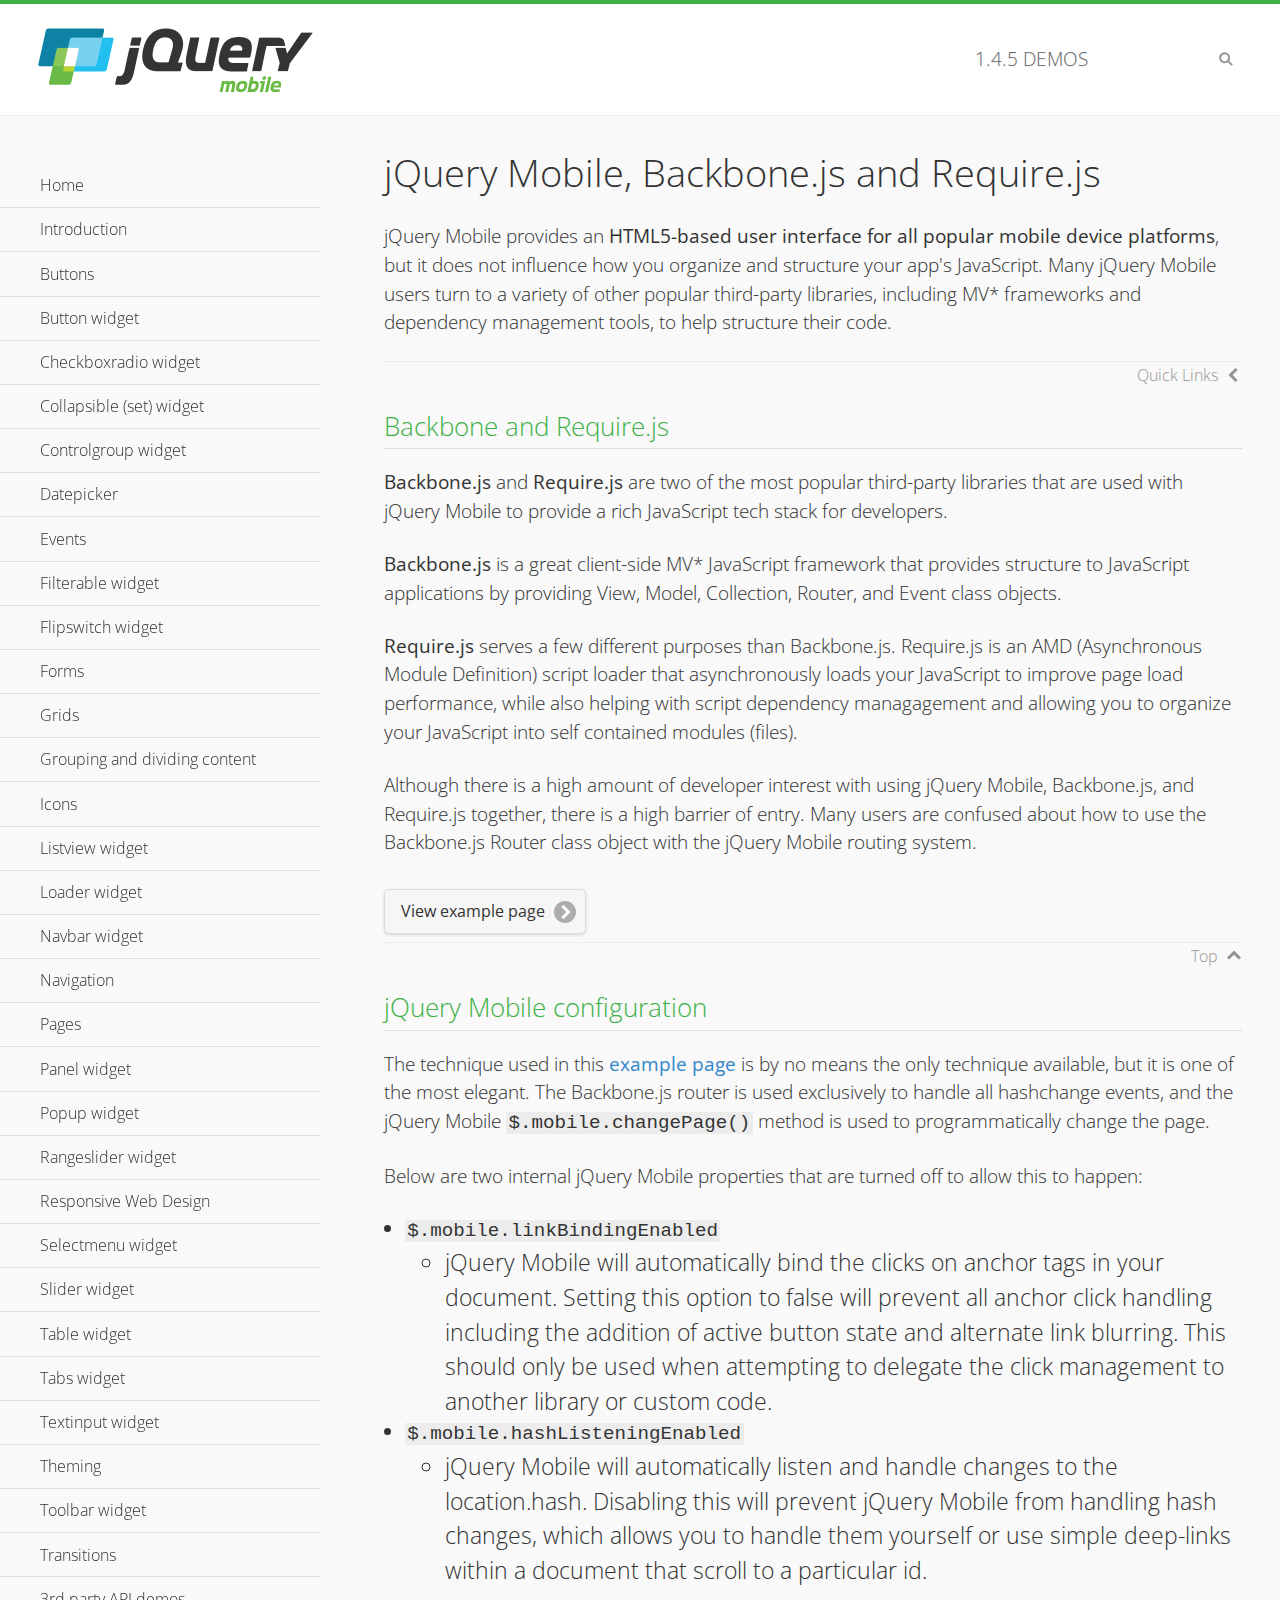
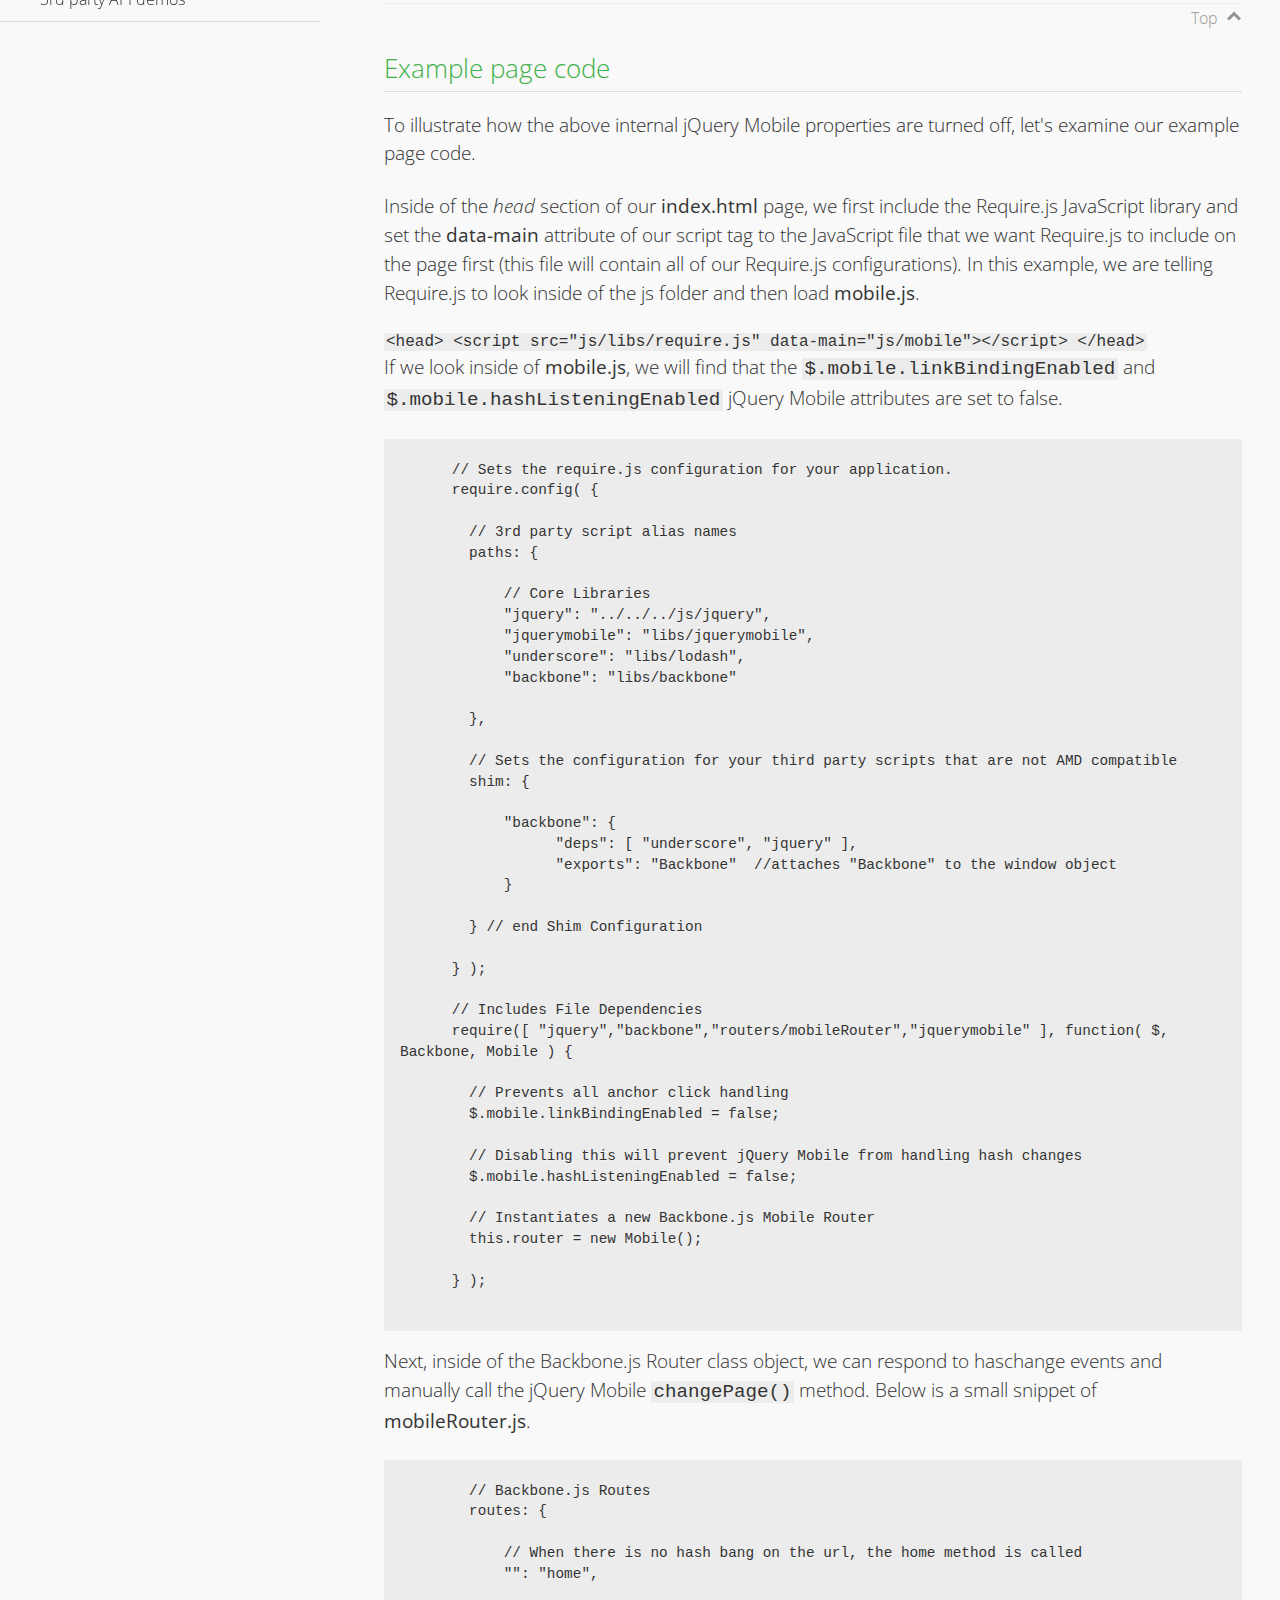
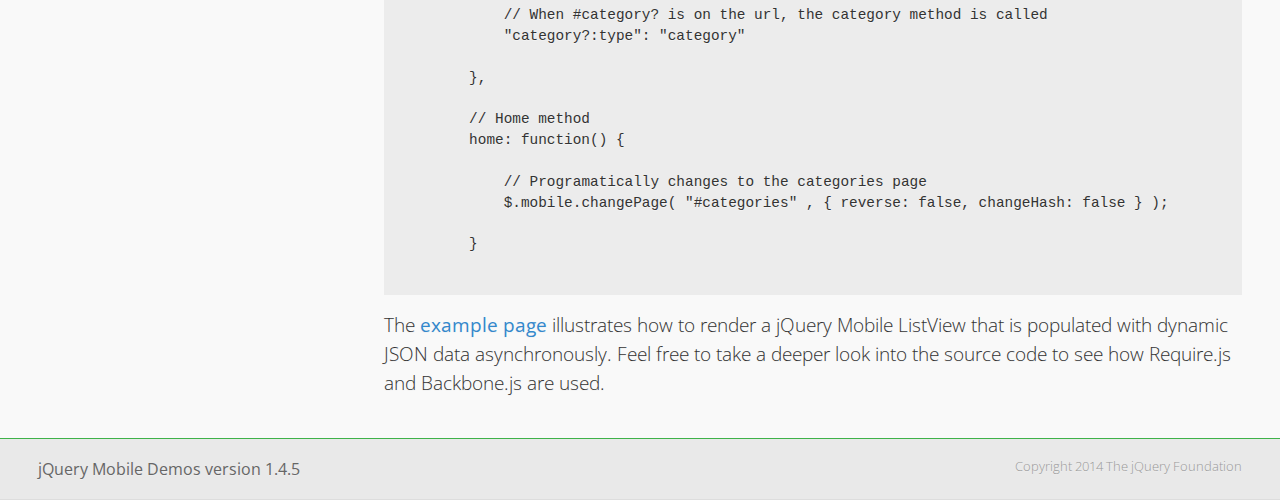
<file: juqery/demos/backbone-requirejs/index.html>
<!DOCTYPE html>
<html>
  <head>
  <meta charset="utf-8">
  <meta name="viewport" content="width=device-width, initial-scale=1">
  <title>jQuery Mobile - Backbone.js and Require.js Apps</title>
	<link rel="shortcut icon" href="../favicon.ico">
    <link rel="stylesheet" href="http://fonts.googleapis.com/css?family=Open+Sans:300,400,700">
	<link rel="stylesheet" href="../css/themes/default/jquery.mobile-1.4.5.min.css">
	<link rel="stylesheet" href="../_assets/css/jqm-demos.css">
	<script src="../js/jquery.js"></script>
	<script src="../_assets/js/index.js"></script>
	<script src="../js/jquery.mobile-1.4.5.min.js"></script>

</head>
<body>
<div data-role="page" class="jqm-demos" data-quicklinks="true">

    <div data-role="header" class="jqm-header">
		<h2><a href="../" title="jQuery Mobile Demos home"><img src="../_assets/img/jquery-logo.png" alt="jQuery Mobile"></a></h2>
		<p><span class="jqm-version"></span> Demos</p>
        <a href="#" class="jqm-navmenu-link ui-btn ui-btn-icon-notext ui-corner-all ui-icon-bars ui-nodisc-icon ui-alt-icon ui-btn-left">Menu</a>
        <a href="#" class="jqm-search-link ui-btn ui-btn-icon-notext ui-corner-all ui-icon-search ui-nodisc-icon ui-alt-icon ui-btn-right">Search</a>
    </div><!-- /header -->

	<div role="main" class="ui-content jqm-content">

      <h1>jQuery Mobile, Backbone.js and Require.js</h1>
      <p>jQuery Mobile provides an <strong>HTML5-based user interface for all popular mobile device platforms</strong>, but it does not influence how you organize and structure your app's JavaScript.  Many jQuery Mobile users turn to a variety of other popular third-party libraries, including MV* frameworks and dependency management tools, to help structure their code.
      </p>

	  <h2>Backbone and Require.js</h2>
      <p><strong>Backbone.js</strong> and <strong>Require.js</strong> are two of the most popular third-party libraries that are used with jQuery Mobile to provide a rich JavaScript tech stack for developers.
      </p>
      <p><strong>Backbone.js</strong> is a great client-side MV* JavaScript framework that provides structure to JavaScript applications by providing View, Model, Collection, Router, and Event class objects.
      </p>
      <p><strong>Require.js</strong> serves a few different purposes than Backbone.js. Require.js is an AMD (Asynchronous Module Definition) script loader that asynchronously loads your JavaScript to improve page load performance, while also helping with script dependency managagement and allowing you to organize your JavaScript into self contained modules (files).
      </p>
      <p>Although there is a high amount of developer interest with using jQuery Mobile, Backbone.js, and Require.js together, there is a high barrier of entry.  Many users are confused about how to use the Backbone.js Router class object with the jQuery Mobile routing system.</p>

	   <a href="backbone-require.html" rel="external" class="ui-btn ui-btn-inline ui-corner-all ui-shadow ui-btn-icon-right ui-icon-carat-r">View example page</a>

      <h2>jQuery Mobile configuration</h2>

      <p>The technique used in this <a href="backbone-require.html" rel="external">example page</a> is by no means the only technique available, but it is one of the most elegant.  The Backbone.js router is used exclusively to handle all hashchange events, and the jQuery Mobile <code>$.mobile.changePage()</code> method is used to programmatically change the page.</p>

      <p>Below are two internal jQuery Mobile properties that are turned off to allow this to happen:</p>

      <ul>
        <li><code>$.mobile.linkBindingEnabled</code>
          <ul>
            <li>jQuery Mobile will automatically bind the clicks on anchor tags in your document. Setting this option to false will prevent all anchor click handling including the addition of active button state and alternate link blurring. This should only be used when attempting to delegate the click management to another library or custom code.</li>
            </ul>
        </li>
        <li><code>$.mobile.hashListeningEnabled</code>
          <ul>
            <li>jQuery Mobile will automatically listen and handle changes to the location.hash. Disabling this will prevent jQuery Mobile from handling hash changes, which allows you to handle them yourself or use simple deep-links within a document that scroll to a particular id.</li>
            </ul>
        </li>
      </ul>

	  <h2>Example page code</h2>
      <p>To illustrate how the above internal jQuery Mobile properties are turned off, let's examine our example page code.</p>

      <p>Inside of the <em>head</em> section of our <strong>index.html</strong> page, we first include the Require.js JavaScript library and set the <strong>data-main</strong> attribute of our script tag to the JavaScript file that we want Require.js to include on the page first (this file will contain all of our Require.js configurations).  In this example, we are telling Require.js to look inside of the js folder and then load <strong>mobile.js</strong>.
      </p>

      <code>
        &lt;head&gt;
          &lt;script src=&quot;js/libs/require.js&quot; data-main=&quot;js/mobile&quot;&gt;&lt;/script&gt;
        &lt;/head&gt;
      </code>
      <p>If we look inside of <strong>mobile.js</strong>, we will find that the <code>$.mobile.linkBindingEnabled</code> and <code>$.mobile.hashListeningEnabled</code> jQuery Mobile attributes are set to false.
      </p>
      <pre>
      <code>
      // Sets the require.js configuration for your application.
      require.config( {

        // 3rd party script alias names
        paths: {

            // Core Libraries
            "jquery": "../../../js/jquery",
            "jquerymobile": "libs/jquerymobile",
            "underscore": "libs/lodash",
            "backbone": "libs/backbone"

        },

        // Sets the configuration for your third party scripts that are not AMD compatible
        shim: {

            "backbone": {
                  "deps": [ "underscore", "jquery" ],
                  "exports": "Backbone"  //attaches "Backbone" to the window object
            }

        } // end Shim Configuration

      } );

      // Includes File Dependencies
      require([ "jquery","backbone","routers/mobileRouter","jquerymobile" ], function( $, Backbone, Mobile ) {

        // Prevents all anchor click handling
        $.mobile.linkBindingEnabled = false;

        // Disabling this will prevent jQuery Mobile from handling hash changes
        $.mobile.hashListeningEnabled = false;

        // Instantiates a new Backbone.js Mobile Router
        this.router = new Mobile();

      } );
</code>
</pre>
<p>Next, inside of the Backbone.js Router class object, we can respond to haschange events and manually call the jQuery Mobile <code>changePage()</code> method.  Below is a small snippet of <strong>mobileRouter.js</strong>.</p>
<pre>
<code>
        // Backbone.js Routes
        routes: {

            // When there is no hash bang on the url, the home method is called
            "": "home",

            // When #category? is on the url, the category method is called
            "category?:type": "category"

        },

        // Home method
        home: function() {

            // Programatically changes to the categories page
            $.mobile.changePage( "#categories" , { reverse: false, changeHash: false } );

        }
</code>
</pre>

		<p>The <a href="backbone-require.html" rel="external">example page</a> illustrates how to render a jQuery Mobile ListView that is populated with dynamic JSON data asynchronously. Feel free to take a deeper look into the source code to see how Require.js and Backbone.js are used.</p>

    </div><!-- /content -->
	    <div data-role="panel" class="jqm-navmenu-panel" data-position="left" data-display="overlay" data-theme="a">
	    	<ul class="jqm-list ui-alt-icon ui-nodisc-icon">
<li data-filtertext="demos homepage" data-icon="home"><a href=".././">Home</a></li>
<li data-filtertext="introduction overview getting started"><a href="../intro/" data-ajax="false">Introduction</a></li>
<li data-filtertext="buttons button markup buttonmarkup method anchor link button element"><a href="../button-markup/" data-ajax="false">Buttons</a></li>
<li data-filtertext="form button widget input button submit reset"><a href="../button/" data-ajax="false">Button widget</a></li>
<li data-role="collapsible" data-enhanced="true" data-collapsed-icon="carat-d" data-expanded-icon="carat-u" data-iconpos="right" data-inset="false" class="ui-collapsible ui-collapsible-themed-content ui-collapsible-collapsed">
	<h3 class="ui-collapsible-heading ui-collapsible-heading-collapsed">
		<a href="#" class="ui-collapsible-heading-toggle ui-btn ui-btn-icon-right ui-btn-inherit ui-icon-carat-d">
		    Checkboxradio widget<span class="ui-collapsible-heading-status"> click to expand contents</span>
		</a>
	</h3>
	<div class="ui-collapsible-content ui-body-inherit ui-collapsible-content-collapsed" aria-hidden="true">
		<ul>
			<li data-filtertext="form checkboxradio widget checkbox input checkboxes controlgroups"><a href="../checkboxradio-checkbox/" data-ajax="false">Checkboxes</a></li>
			<li data-filtertext="form checkboxradio widget radio input radio buttons controlgroups"><a href="../checkboxradio-radio/" data-ajax="false">Radio buttons</a></li>
		</ul>
	</div>
</li>
<li data-role="collapsible" data-enhanced="true" data-collapsed-icon="carat-d" data-expanded-icon="carat-u" data-iconpos="right" data-inset="false" class="ui-collapsible ui-collapsible-themed-content ui-collapsible-collapsed">
	<h3 class="ui-collapsible-heading ui-collapsible-heading-collapsed">
		<a href="#" class="ui-collapsible-heading-toggle ui-btn ui-btn-icon-right ui-btn-inherit ui-icon-carat-d">
			Collapsible (set) widget<span class="ui-collapsible-heading-status"> click to expand contents</span>
		</a>
	</h3>
	<div class="ui-collapsible-content ui-body-inherit ui-collapsible-content-collapsed" aria-hidden="true">
		<ul>
			<li data-filtertext="collapsibles content formatting"><a href="../collapsible/" data-ajax="false">Collapsible</a></li>
			<li data-filtertext="dynamic collapsible set accordion append expand"><a href="../collapsible-dynamic/" data-ajax="false">Dynamic collapsibles</a></li>
			<li data-filtertext="accordions collapsible set widget content formatting grouped collapsibles"><a href="../collapsibleset/" data-ajax="false">Collapsible set</a></li>
		</ul>
	</div>
</li>
<li data-role="collapsible" data-enhanced="true" data-collapsed-icon="carat-d" data-expanded-icon="carat-u" data-iconpos="right" data-inset="false" class="ui-collapsible ui-collapsible-themed-content ui-collapsible-collapsed">
	<h3 class="ui-collapsible-heading ui-collapsible-heading-collapsed">
		<a href="#" class="ui-collapsible-heading-toggle ui-btn ui-btn-icon-right ui-btn-inherit ui-icon-carat-d">
			Controlgroup widget<span class="ui-collapsible-heading-status"> click to expand contents</span>
		</a>
	</h3>
	<div class="ui-collapsible-content ui-body-inherit ui-collapsible-content-collapsed" aria-hidden="true">
		<ul>
			<li data-filtertext="controlgroups selectmenu checkboxradio input grouped buttons horizontal vertical"><a href="../controlgroup/" data-ajax="false">Controlgroup</a></li>
			<li data-filtertext="dynamic controlgroup dynamically add buttons"><a href="../controlgroup-dynamic/" data-ajax="false">Dynamic controlgroups</a></li>
		</ul>
	</div>
</li>
<li data-filtertext="form datepicker widget date input"><a href="../datepicker/" data-ajax="false">Datepicker</a></li>
<li data-role="collapsible" data-enhanced="true" data-collapsed-icon="carat-d" data-expanded-icon="carat-u" data-iconpos="right" data-inset="false" class="ui-collapsible ui-collapsible-themed-content ui-collapsible-collapsed">
	<h3 class="ui-collapsible-heading ui-collapsible-heading-collapsed">
		<a href="#" class="ui-collapsible-heading-toggle ui-btn ui-btn-icon-right ui-btn-inherit ui-icon-carat-d">
			Events<span class="ui-collapsible-heading-status"> click to expand contents</span>
		</a>
	</h3>
	<div class="ui-collapsible-content ui-body-inherit ui-collapsible-content-collapsed" aria-hidden="true">
		<ul>
			<li data-filtertext="swipe to delete list items listviews swipe events"><a href="../swipe-list/" data-ajax="false">Swipe list items</a></li>
			<li data-filtertext="swipe to navigate swipe page navigation swipe events"><a href="../swipe-page/" data-ajax="false">Swipe page navigation</a></li>
		</ul>
	</div>
</li>
<li data-filtertext="filterable filter elements sorting searching listview table"><a href="../filterable/" data-ajax="false">Filterable widget</a></li>
<li data-filtertext="form flipswitch widget flip toggle switch binary select checkbox input"><a href="../flipswitch/" data-ajax="false">Flipswitch widget</a></li>
<li data-role="collapsible" data-enhanced="true" data-collapsed-icon="carat-d" data-expanded-icon="carat-u" data-iconpos="right" data-inset="false" class="ui-collapsible ui-collapsible-themed-content ui-collapsible-collapsed">
	<h3 class="ui-collapsible-heading ui-collapsible-heading-collapsed">
		<a href="#" class="ui-collapsible-heading-toggle ui-btn ui-btn-icon-right ui-btn-inherit ui-icon-carat-d">
			Forms<span class="ui-collapsible-heading-status"> click to expand contents</span>
		</a>
	</h3>
	<div class="ui-collapsible-content ui-body-inherit ui-collapsible-content-collapsed" aria-hidden="true">
		<ul>
			<li data-filtertext="forms text checkbox radio range button submit reset inputs selects textarea slider flipswitch label form elements"><a href="../forms/" data-ajax="false">Forms</a></li>
			<li data-filtertext="form hide labels hidden accessible ui-hidden-accessible forms"><a href="../forms-label-hidden-accessible/" data-ajax="false">Hide labels</a></li>
			<li data-filtertext="form field containers fieldcontain ui-field-contain forms"><a href="../forms-field-contain/" data-ajax="false">Field containers</a></li>
			<li data-filtertext="forms disabled form elements"><a href="../forms-disabled/" data-ajax="false">Forms disabled</a></li>
			<li data-filtertext="forms gallery examples overview forms text checkbox radio range button submit reset inputs selects textarea slider flipswitch label form elements"><a href="../forms-gallery/" data-ajax="false">Forms gallery</a></li>
		</ul>
	</div>
</li>
<li data-role="collapsible" data-enhanced="true" data-collapsed-icon="carat-d" data-expanded-icon="carat-u" data-iconpos="right" data-inset="false" class="ui-collapsible ui-collapsible-themed-content ui-collapsible-collapsed">
	<h3 class="ui-collapsible-heading ui-collapsible-heading-collapsed">
		<a href="#" class="ui-collapsible-heading-toggle ui-btn ui-btn-icon-right ui-btn-inherit ui-icon-carat-d">
			Grids<span class="ui-collapsible-heading-status"> click to expand contents</span>
		</a>
	</h3>
	<div class="ui-collapsible-content ui-body-inherit ui-collapsible-content-collapsed" aria-hidden="true">
		<ul>
			<li data-filtertext="grids columns blocks content formatting rwd responsive css framework"><a href="../grids/" data-ajax="false">Grids</a></li>
			<li data-filtertext="buttons in grids css framework"><a href="../grids-buttons/" data-ajax="false">Buttons in grids</a></li>
			<li data-filtertext="custom responsive grids rwd css framework"><a href="../grids-custom-responsive/" data-ajax="false">Custom responsive grids</a></li>
		</ul>
	</div>
</li>
<li data-filtertext="blocks content formatting sections heading"><a href="../body-bar-classes/" data-ajax="false">Grouping and dividing content</a></li>
<li data-role="collapsible" data-enhanced="true" data-collapsed-icon="carat-d" data-expanded-icon="carat-u" data-iconpos="right" data-inset="false" class="ui-collapsible ui-collapsible-themed-content ui-collapsible-collapsed">
	<h3 class="ui-collapsible-heading ui-collapsible-heading-collapsed">
		<a href="#" class="ui-collapsible-heading-toggle ui-btn ui-btn-icon-right ui-btn-inherit ui-icon-carat-d">
			Icons<span class="ui-collapsible-heading-status"> click to expand contents</span>
		</a>
	</h3>
	<div class="ui-collapsible-content ui-body-inherit ui-collapsible-content-collapsed" aria-hidden="true">
		<ul>
			<li data-filtertext="button icons svg disc alt custom icon position"><a href="../icons/" data-ajax="false">Icons</a></li>
			<li data-filtertext=""><a href="../icons-grunticon/" data-ajax="false">Grunticon loader</a></li>
		</ul>
	</div>
</li>
<li data-role="collapsible" data-enhanced="true" data-collapsed-icon="carat-d" data-expanded-icon="carat-u" data-iconpos="right" data-inset="false" class="ui-collapsible ui-collapsible-themed-content ui-collapsible-collapsed">
	<h3 class="ui-collapsible-heading ui-collapsible-heading-collapsed">
		<a href="#" class="ui-collapsible-heading-toggle ui-btn ui-btn-icon-right ui-btn-inherit ui-icon-carat-d">
			Listview widget<span class="ui-collapsible-heading-status"> click to expand contents</span>
		</a>
	</h3>
	<div class="ui-collapsible-content ui-body-inherit ui-collapsible-content-collapsed" aria-hidden="true">
		<ul>
			<li data-filtertext="listview widget thumbnails icons nested split button collapsible ul ol"><a href="../listview/" data-ajax="false">Listview</a></li>
			<li data-filtertext="autocomplete filterable reveal listview filtertextbeforefilter placeholder"><a href="../listview-autocomplete/" data-ajax="false">Listview autocomplete</a></li>
			<li data-filtertext="autocomplete filterable reveal listview remote data filtertextbeforefilter placeholder"><a href="../listview-autocomplete-remote/" data-ajax="false">Listview autocomplete remote data</a></li>
			<li data-filtertext="autodividers anchor jump scroll linkbars listview lists ul ol"><a href="../listview-autodividers-linkbar/" data-ajax="false">Listview autodividers linkbar</a></li>
			<li data-filtertext="listview autodividers selector autodividersselector lists ul ol"><a href="../listview-autodividers-selector/" data-ajax="false">Listview autodividers selector</a></li>
			<li data-filtertext="listview nested list items"><a href="../listview-nested-lists/" data-ajax="false">Nested Listviews</a></li>
			<li data-filtertext="listview collapsible list items flat"><a href="../listview-collapsible-item-flat/" data-ajax="false">Listview collapsible list items (flat)</a></li>
			<li data-filtertext="listview collapsible list indented"><a href="../listview-collapsible-item-indented/" data-ajax="false">Listview collapsible list items (indented)</a></li>
			<li data-filtertext="grid listview responsive grids responsive listviews lists ul"><a href="../listview-grid/" data-ajax="false">Listview responsive grid</a></li>
		</ul>
	</div>
</li>
<li data-filtertext="loader widget page loading navigation overlay spinner"><a href="../loader/" data-ajax="false">Loader widget</a></li>
<li data-filtertext="navbar widget navmenu toolbars header footer"><a href="../navbar/" data-ajax="false">Navbar widget</a></li>
<li data-role="collapsible" data-enhanced="true" data-collapsed-icon="carat-d" data-expanded-icon="carat-u" data-iconpos="right" data-inset="false" class="ui-collapsible ui-collapsible-themed-content ui-collapsible-collapsed">
	<h3 class="ui-collapsible-heading ui-collapsible-heading-collapsed">
		<a href="#" class="ui-collapsible-heading-toggle ui-btn ui-btn-icon-right ui-btn-inherit ui-icon-carat-d">
			Navigation<span class="ui-collapsible-heading-status"> click to expand contents</span>
		</a>
	</h3>
	<div class="ui-collapsible-content ui-body-inherit ui-collapsible-content-collapsed" aria-hidden="true">
		<ul>
			<li data-filtertext="ajax navigation navigate widget history event method"><a href="../navigation/" data-ajax="false">Navigation</a></li>
			<li data-filtertext="linking pages page links navigation ajax prefetch cache"><a href="../navigation-linking-pages/" data-ajax="false">Linking pages</a></li>
			<!-- <li data-filtertext="php redirect server redirection server-side navigation"><a href="../navigation-php-redirect/" data-ajax="false">PHP redirect demo</a></li>-->
			<li data-filtertext="navigation redirection hash query"><a href="../navigation-hash-processing/" data-ajax="false">Hash processing demo</a></li>
			<li data-filtertext="navigation redirection hash query"><a href="../page-events/" data-ajax="false">Page Navigation Events</a></li>
		</ul>
	</div>
</li>
<li data-role="collapsible" data-enhanced="true" data-collapsed-icon="carat-d" data-expanded-icon="carat-u" data-iconpos="right" data-inset="false" class="ui-collapsible ui-collapsible-themed-content ui-collapsible-collapsed">
	<h3 class="ui-collapsible-heading ui-collapsible-heading-collapsed">
		<a href="#" class="ui-collapsible-heading-toggle ui-btn ui-btn-icon-right ui-btn-inherit ui-icon-carat-d">
			Pages<span class="ui-collapsible-heading-status"> click to expand contents</span>
		</a>
	</h3>
	<div class="ui-collapsible-content ui-body-inherit ui-collapsible-content-collapsed" aria-hidden="true">
		<ul>
			<li data-filtertext="pages page widget ajax navigation"><a href="../pages/" data-ajax="false">Pages</a></li>
			<li data-filtertext="single page"><a href="../pages-single-page/" data-ajax="false">Single page</a></li>
			<li data-filtertext="multipage multi-page page"><a href="../pages-multi-page/" data-ajax="false">Multi-page template</a></li>
			<li data-filtertext="dialog page widget modal popup"><a href="../pages-dialog/" data-ajax="false">Dialog page</a></li>
		</ul>
	</div>
</li>
<li data-role="collapsible" data-enhanced="true" data-collapsed-icon="carat-d" data-expanded-icon="carat-u" data-iconpos="right" data-inset="false" class="ui-collapsible ui-collapsible-themed-content ui-collapsible-collapsed">
	<h3 class="ui-collapsible-heading ui-collapsible-heading-collapsed">
		<a href="#" class="ui-collapsible-heading-toggle ui-btn ui-btn-icon-right ui-btn-inherit ui-icon-carat-d">
			Panel widget<span class="ui-collapsible-heading-status"> click to expand contents</span>
		</a>
	</h3>
	<div class="ui-collapsible-content ui-body-inherit ui-collapsible-content-collapsed" aria-hidden="true">
		<ul>
			<li data-filtertext="panel widget sliding panels reveal push overlay responsive"><a href="../panel/" data-ajax="false">Panel</a></li>
			<li data-filtertext=""><a href="../panel-external/" data-ajax="false">External panels</a></li>
			<li data-filtertext="panel "><a href="../panel-fixed/" data-ajax="false">Fixed panels</a></li>
			<li data-filtertext="panel slide panels sliding panels shadow rwd responsive breakpoint"><a href="../panel-responsive/" data-ajax="false">Panels responsive</a></li>
			<li data-filtertext="panel custom style custom panel width reveal shadow listview panel styling page background wrapper"><a href="../panel-styling/" data-ajax="false">Custom panel style</a></li>
			<li data-filtertext="panel open on swipe"><a href="../panel-swipe-open/" data-ajax="false">Panel open on swipe</a></li>
			<li data-filtertext="panels outside page internal external toolbars"><a href="../panel-external-internal/" data-ajax="false">Panel external and internal</a></li>
		</ul>
	</div>
</li>
<li data-role="collapsible" data-enhanced="true" data-collapsed-icon="carat-d" data-expanded-icon="carat-u" data-iconpos="right" data-inset="false" class="ui-collapsible ui-collapsible-themed-content ui-collapsible-collapsed">
	<h3 class="ui-collapsible-heading ui-collapsible-heading-collapsed">
		<a href="#" class="ui-collapsible-heading-toggle ui-btn ui-btn-icon-right ui-btn-inherit ui-icon-carat-d">
			Popup widget<span class="ui-collapsible-heading-status"> click to expand contents</span>
		</a>
	</h3>
	<div class="ui-collapsible-content ui-body-inherit ui-collapsible-content-collapsed" aria-hidden="true">
		<ul>
			<li data-filtertext="popup widget popups dialog modal transition tooltip lightbox form overlay screen flip pop fade transition"><a href="../popup/" data-ajax="false">Popup</a></li>
			<li data-filtertext="popup alignment position"><a href="../popup-alignment/" data-ajax="false">Popup alignment</a></li>
			<li data-filtertext="popup arrow size popups popover"><a href="../popup-arrow-size/" data-ajax="false">Popup arrow size</a></li>
			<li data-filtertext="dynamic popups popup images lightbox"><a href="../popup-dynamic/" data-ajax="false">Dynamic popups</a></li>
			<li data-filtertext="popups with iframes scaling"><a href="../popup-iframe/" data-ajax="false">Popups with iframes</a></li>
			<li data-filtertext="popup image scaling"><a href="../popup-image-scaling/" data-ajax="false">Popup image scaling</a></li>
			<li data-filtertext="external popup outside multi-page"><a href="../popup-outside-multipage/" data-ajax="false">Popup outside multi-page</a></li>
		</ul>
	</div>
</li>
<li data-filtertext="form rangeslider widget dual sliders dual handle sliders range input"><a href="../rangeslider/" data-ajax="false">Rangeslider widget</a></li>
<li data-filtertext="responsive web design rwd adaptive progressive enhancement PE accessible mobile breakpoints media query media queries"><a href="../rwd/" data-ajax="false">Responsive Web Design</a></li>
<li data-role="collapsible" data-enhanced="true" data-collapsed-icon="carat-d" data-expanded-icon="carat-u" data-iconpos="right" data-inset="false" class="ui-collapsible ui-collapsible-themed-content ui-collapsible-collapsed">
	<h3 class="ui-collapsible-heading ui-collapsible-heading-collapsed">
		<a href="#" class="ui-collapsible-heading-toggle ui-btn ui-btn-icon-right ui-btn-inherit ui-icon-carat-d">
			Selectmenu widget<span class="ui-collapsible-heading-status"> click to expand contents</span>
		</a>
	</h3>
	<div class="ui-collapsible-content ui-body-inherit ui-collapsible-content-collapsed" aria-hidden="true">
		<ul>
			<li data-filtertext="form selectmenu widget select input custom select menu selects"><a href="../selectmenu/" data-ajax="false">Selectmenu</a></li>
			<li data-filtertext="form custom select menu selectmenu widget custom menu option optgroup multiple selects"><a href="../selectmenu-custom/" data-ajax="false">Custom select menu</a></li>
			<li data-filtertext="filterable select filter popup dialog"><a href="../selectmenu-custom-filter/" data-ajax="false">Custom select menu with filter</a></li>
		</ul>
	</div>
</li>
<li data-role="collapsible" data-enhanced="true" data-collapsed-icon="carat-d" data-expanded-icon="carat-u" data-iconpos="right" data-inset="false" class="ui-collapsible ui-collapsible-themed-content ui-collapsible-collapsed">
	<h3 class="ui-collapsible-heading ui-collapsible-heading-collapsed">
		<a href="#" class="ui-collapsible-heading-toggle ui-btn ui-btn-icon-right ui-btn-inherit ui-icon-carat-d">
			Slider widget<span class="ui-collapsible-heading-status"> click to expand contents</span>
		</a>
	</h3>
	<div class="ui-collapsible-content ui-body-inherit ui-collapsible-content-collapsed" aria-hidden="true">
		<ul>
			<li data-filtertext="form slider widget range input single sliders"><a href="../slider/" data-ajax="false">Slider</a></li>
			<li data-filtertext="form slider widget flipswitch slider binary select flip toggle switch"><a href="../slider-flipswitch/" data-ajax="false">Slider flip toggle switch</a></li>
			<li data-filtertext="form slider tooltip handle value input range sliders"><a href="../slider-tooltip/" data-ajax="false">Slider tooltip</a></li>
		</ul>
	</div>
</li>
<li data-role="collapsible" data-enhanced="true" data-collapsed-icon="carat-d" data-expanded-icon="carat-u" data-iconpos="right" data-inset="false" class="ui-collapsible ui-collapsible-themed-content ui-collapsible-collapsed">
	<h3 class="ui-collapsible-heading ui-collapsible-heading-collapsed">
		<a href="#" class="ui-collapsible-heading-toggle ui-btn ui-btn-icon-right ui-btn-inherit ui-icon-carat-d">
			Table widget<span class="ui-collapsible-heading-status"> click to expand contents</span>
		</a>
	</h3>
	<div class="ui-collapsible-content ui-body-inherit ui-collapsible-content-collapsed" aria-hidden="true">
		<ul>
			<li data-filtertext="table widget reflow column toggle th td responsive tables rwd hide show tabular"><a href="../table-column-toggle/" data-ajax="false">Table Column Toggle</a></li>
			<li data-filtertext="table column toggle phone comparison demo"><a href="../table-column-toggle-example/" data-ajax="false">Table Column Toggle demo</a></li>
			<li data-filtertext="responsive tables table column toggle heading groups rwd breakpoint"><a href="../table-column-toggle-heading-groups/" data-ajax="false">Table Column Toggle heading groups</a></li>
			<li data-filtertext="responsive tables table column toggle hide rwd breakpoint customization options"><a href="../table-column-toggle-options/" data-ajax="false">Table Column Toggle options</a></li>
			<li data-filtertext="table reflow th td responsive rwd columns tabular"><a href="../table-reflow/" data-ajax="false">Table Reflow</a></li>
			<li data-filtertext="responsive tables table reflow heading groups rwd breakpoint"><a href="../table-reflow-heading-groups/" data-ajax="false">Table Reflow heading groups</a></li>
			<li data-filtertext="responsive tables table reflow stripes strokes table style"><a href="../table-reflow-stripes-strokes/" data-ajax="false">Table Reflow stripes and strokes</a></li>
			<li data-filtertext="responsive tables table reflow stack custom styles"><a href="../table-reflow-styling/" data-ajax="false">Table Reflow custom styles</a></li>
		</ul>
	</div>
</li>
<li data-filtertext="ui tabs widget"><a href="../tabs/" data-ajax="false">Tabs widget</a></li>
<li data-filtertext="form textinput widget text input textarea number date time tel email file color password"><a href="../textinput/" data-ajax="false">Textinput widget</a></li>
<li data-role="collapsible" data-enhanced="true" data-collapsed-icon="carat-d" data-expanded-icon="carat-u" data-iconpos="right" data-inset="false" class="ui-collapsible ui-collapsible-themed-content ui-collapsible-collapsed">
	<h3 class="ui-collapsible-heading ui-collapsible-heading-collapsed">
		<a href="#" class="ui-collapsible-heading-toggle ui-btn ui-btn-icon-right ui-btn-inherit ui-icon-carat-d">
			Theming<span class="ui-collapsible-heading-status"> click to expand contents</span>
		</a>
	</h3>
	<div class="ui-collapsible-content ui-body-inherit ui-collapsible-content-collapsed" aria-hidden="true">
		<ul>
			<li data-filtertext="default theme swatches theming style css"><a href="../theme-default/" data-ajax="false">Default theme</a></li>
			<li data-filtertext="classic theme old theme swatches theming style css"><a href="../theme-classic/" data-ajax="false">Classic theme</a></li>
		</ul>
	</div>
</li>
<li data-role="collapsible" data-enhanced="true" data-collapsed-icon="carat-d" data-expanded-icon="carat-u" data-iconpos="right" data-inset="false" class="ui-collapsible ui-collapsible-themed-content ui-collapsible-collapsed">
	<h3 class="ui-collapsible-heading ui-collapsible-heading-collapsed">
		<a href="#" class="ui-collapsible-heading-toggle ui-btn ui-btn-icon-right ui-btn-inherit ui-icon-carat-d">
			Toolbar widget<span class="ui-collapsible-heading-status"> click to expand contents</span>
		</a>
	</h3>
	<div class="ui-collapsible-content ui-body-inherit ui-collapsible-content-collapsed" aria-hidden="true">
		<ul>
			<li data-filtertext="toolbar widget header footer toolbars fixed fullscreen external sections"><a href="../toolbar/" data-ajax="false">Toolbar</a></li>
			<li data-filtertext="dynamic toolbars dynamically add toolbar header footer"><a href="../toolbar-dynamic/" data-ajax="false">Dynamic toolbars</a></li>
			<li data-filtertext="external toolbars header footer"><a href="../toolbar-external/" data-ajax="false">External toolbars</a></li>
			<li data-filtertext="fixed toolbars header footer"><a href="../toolbar-fixed/" data-ajax="false">Fixed toolbars</a></li>
			<li data-filtertext="fixed fullscreen toolbars header footer"><a href="../toolbar-fixed-fullscreen/" data-ajax="false">Fullscreen toolbars</a></li>
			<li data-filtertext="external fixed toolbars header footer"><a href="../toolbar-fixed-external/" data-ajax="false">Fixed external toolbars</a></li>
			<li data-filtertext="external persistent toolbars header footer navbar navmenu"><a href="../toolbar-fixed-persistent/" data-ajax="false">Persistent toolbars</a></li>
			<li data-filtertext="external ajax optimized toolbars persistent toolbars header footer navbar"><a href="../toolbar-fixed-persistent-optimized/" data-ajax="false">Ajax optimized toolbars</a></li>
			<li data-filtertext="form in toolbars header footer"><a href="../toolbar-fixed-forms/" data-ajax="false">Form in toolbar</a></li>
		</ul>
	</div>
</li>
<li data-filtertext="page transitions animated pages popup navigation flip slide fade pop"><a href="../transitions/" data-ajax="false">Transitions</a></li>
<li data-role="collapsible" data-enhanced="true" data-collapsed-icon="carat-d" data-expanded-icon="carat-u" data-iconpos="right" data-inset="false" class="ui-collapsible ui-collapsible-themed-content ui-collapsible-collapsed">
	<h3 class="ui-collapsible-heading ui-collapsible-heading-collapsed">
		<a href="#" class="ui-collapsible-heading-toggle ui-btn ui-btn-icon-right ui-btn-inherit ui-icon-carat-d">
			3rd party API demos<span class="ui-collapsible-heading-status"> click to expand contents</span>
		</a>
	</h3>
	<div class="ui-collapsible-content ui-body-inherit ui-collapsible-content-collapsed" aria-hidden="true">
		<ul>
			<li data-filtertext="backbone requirejs navigation router"><a href="../backbone-requirejs/" data-ajax="false">Backbone RequireJS</a></li>
			<li data-filtertext="google maps geolocation demo"><a href="../map-geolocation/" data-ajax="false">Google Maps geolocation</a></li>
			<li data-filtertext="google maps hybrid"><a href="../map-list-toggle/" data-ajax="false">Google Maps list toggle</a></li>
		</ul>
	</div>
</li>



		     </ul>
		</div><!-- /panel -->


    <div data-role="footer" data-position="fixed" data-tap-toggle="false" class="jqm-footer">
        <p>jQuery Mobile Demos version <span class="jqm-version"></span></p>
        <p>Copyright 2014 The jQuery Foundation</p>
    </div><!-- /footer -->
	<!-- TODO: This should become an external panel so we can add input to markup (unique ID) -->
    <div data-role="panel" class="jqm-search-panel" data-position="right" data-display="overlay" data-theme="a">
		<div class="jqm-search">
			<ul class="jqm-list" data-filter-placeholder="Search demos..." data-filter-reveal="true">
<li data-filtertext="demos homepage" data-icon="home"><a href=".././">Home</a></li>
<li data-filtertext="introduction overview getting started"><a href="../intro/" data-ajax="false">Introduction</a></li>
<li data-filtertext="buttons button markup buttonmarkup method anchor link button element"><a href="../button-markup/" data-ajax="false">Buttons</a></li>
<li data-filtertext="form button widget input button submit reset"><a href="../button/" data-ajax="false">Button widget</a></li>
<li data-role="collapsible" data-enhanced="true" data-collapsed-icon="carat-d" data-expanded-icon="carat-u" data-iconpos="right" data-inset="false" class="ui-collapsible ui-collapsible-themed-content ui-collapsible-collapsed">
	<h3 class="ui-collapsible-heading ui-collapsible-heading-collapsed">
		<a href="#" class="ui-collapsible-heading-toggle ui-btn ui-btn-icon-right ui-btn-inherit ui-icon-carat-d">
		    Checkboxradio widget<span class="ui-collapsible-heading-status"> click to expand contents</span>
		</a>
	</h3>
	<div class="ui-collapsible-content ui-body-inherit ui-collapsible-content-collapsed" aria-hidden="true">
		<ul>
			<li data-filtertext="form checkboxradio widget checkbox input checkboxes controlgroups"><a href="../checkboxradio-checkbox/" data-ajax="false">Checkboxes</a></li>
			<li data-filtertext="form checkboxradio widget radio input radio buttons controlgroups"><a href="../checkboxradio-radio/" data-ajax="false">Radio buttons</a></li>
		</ul>
	</div>
</li>
<li data-role="collapsible" data-enhanced="true" data-collapsed-icon="carat-d" data-expanded-icon="carat-u" data-iconpos="right" data-inset="false" class="ui-collapsible ui-collapsible-themed-content ui-collapsible-collapsed">
	<h3 class="ui-collapsible-heading ui-collapsible-heading-collapsed">
		<a href="#" class="ui-collapsible-heading-toggle ui-btn ui-btn-icon-right ui-btn-inherit ui-icon-carat-d">
			Collapsible (set) widget<span class="ui-collapsible-heading-status"> click to expand contents</span>
		</a>
	</h3>
	<div class="ui-collapsible-content ui-body-inherit ui-collapsible-content-collapsed" aria-hidden="true">
		<ul>
			<li data-filtertext="collapsibles content formatting"><a href="../collapsible/" data-ajax="false">Collapsible</a></li>
			<li data-filtertext="dynamic collapsible set accordion append expand"><a href="../collapsible-dynamic/" data-ajax="false">Dynamic collapsibles</a></li>
			<li data-filtertext="accordions collapsible set widget content formatting grouped collapsibles"><a href="../collapsibleset/" data-ajax="false">Collapsible set</a></li>
		</ul>
	</div>
</li>
<li data-role="collapsible" data-enhanced="true" data-collapsed-icon="carat-d" data-expanded-icon="carat-u" data-iconpos="right" data-inset="false" class="ui-collapsible ui-collapsible-themed-content ui-collapsible-collapsed">
	<h3 class="ui-collapsible-heading ui-collapsible-heading-collapsed">
		<a href="#" class="ui-collapsible-heading-toggle ui-btn ui-btn-icon-right ui-btn-inherit ui-icon-carat-d">
			Controlgroup widget<span class="ui-collapsible-heading-status"> click to expand contents</span>
		</a>
	</h3>
	<div class="ui-collapsible-content ui-body-inherit ui-collapsible-content-collapsed" aria-hidden="true">
		<ul>
			<li data-filtertext="controlgroups selectmenu checkboxradio input grouped buttons horizontal vertical"><a href="../controlgroup/" data-ajax="false">Controlgroup</a></li>
			<li data-filtertext="dynamic controlgroup dynamically add buttons"><a href="../controlgroup-dynamic/" data-ajax="false">Dynamic controlgroups</a></li>
		</ul>
	</div>
</li>
<li data-filtertext="form datepicker widget date input"><a href="../datepicker/" data-ajax="false">Datepicker</a></li>
<li data-role="collapsible" data-enhanced="true" data-collapsed-icon="carat-d" data-expanded-icon="carat-u" data-iconpos="right" data-inset="false" class="ui-collapsible ui-collapsible-themed-content ui-collapsible-collapsed">
	<h3 class="ui-collapsible-heading ui-collapsible-heading-collapsed">
		<a href="#" class="ui-collapsible-heading-toggle ui-btn ui-btn-icon-right ui-btn-inherit ui-icon-carat-d">
			Events<span class="ui-collapsible-heading-status"> click to expand contents</span>
		</a>
	</h3>
	<div class="ui-collapsible-content ui-body-inherit ui-collapsible-content-collapsed" aria-hidden="true">
		<ul>
			<li data-filtertext="swipe to delete list items listviews swipe events"><a href="../swipe-list/" data-ajax="false">Swipe list items</a></li>
			<li data-filtertext="swipe to navigate swipe page navigation swipe events"><a href="../swipe-page/" data-ajax="false">Swipe page navigation</a></li>
		</ul>
	</div>
</li>
<li data-filtertext="filterable filter elements sorting searching listview table"><a href="../filterable/" data-ajax="false">Filterable widget</a></li>
<li data-filtertext="form flipswitch widget flip toggle switch binary select checkbox input"><a href="../flipswitch/" data-ajax="false">Flipswitch widget</a></li>
<li data-role="collapsible" data-enhanced="true" data-collapsed-icon="carat-d" data-expanded-icon="carat-u" data-iconpos="right" data-inset="false" class="ui-collapsible ui-collapsible-themed-content ui-collapsible-collapsed">
	<h3 class="ui-collapsible-heading ui-collapsible-heading-collapsed">
		<a href="#" class="ui-collapsible-heading-toggle ui-btn ui-btn-icon-right ui-btn-inherit ui-icon-carat-d">
			Forms<span class="ui-collapsible-heading-status"> click to expand contents</span>
		</a>
	</h3>
	<div class="ui-collapsible-content ui-body-inherit ui-collapsible-content-collapsed" aria-hidden="true">
		<ul>
			<li data-filtertext="forms text checkbox radio range button submit reset inputs selects textarea slider flipswitch label form elements"><a href="../forms/" data-ajax="false">Forms</a></li>
			<li data-filtertext="form hide labels hidden accessible ui-hidden-accessible forms"><a href="../forms-label-hidden-accessible/" data-ajax="false">Hide labels</a></li>
			<li data-filtertext="form field containers fieldcontain ui-field-contain forms"><a href="../forms-field-contain/" data-ajax="false">Field containers</a></li>
			<li data-filtertext="forms disabled form elements"><a href="../forms-disabled/" data-ajax="false">Forms disabled</a></li>
			<li data-filtertext="forms gallery examples overview forms text checkbox radio range button submit reset inputs selects textarea slider flipswitch label form elements"><a href="../forms-gallery/" data-ajax="false">Forms gallery</a></li>
		</ul>
	</div>
</li>
<li data-role="collapsible" data-enhanced="true" data-collapsed-icon="carat-d" data-expanded-icon="carat-u" data-iconpos="right" data-inset="false" class="ui-collapsible ui-collapsible-themed-content ui-collapsible-collapsed">
	<h3 class="ui-collapsible-heading ui-collapsible-heading-collapsed">
		<a href="#" class="ui-collapsible-heading-toggle ui-btn ui-btn-icon-right ui-btn-inherit ui-icon-carat-d">
			Grids<span class="ui-collapsible-heading-status"> click to expand contents</span>
		</a>
	</h3>
	<div class="ui-collapsible-content ui-body-inherit ui-collapsible-content-collapsed" aria-hidden="true">
		<ul>
			<li data-filtertext="grids columns blocks content formatting rwd responsive css framework"><a href="../grids/" data-ajax="false">Grids</a></li>
			<li data-filtertext="buttons in grids css framework"><a href="../grids-buttons/" data-ajax="false">Buttons in grids</a></li>
			<li data-filtertext="custom responsive grids rwd css framework"><a href="../grids-custom-responsive/" data-ajax="false">Custom responsive grids</a></li>
		</ul>
	</div>
</li>
<li data-filtertext="blocks content formatting sections heading"><a href="../body-bar-classes/" data-ajax="false">Grouping and dividing content</a></li>
<li data-role="collapsible" data-enhanced="true" data-collapsed-icon="carat-d" data-expanded-icon="carat-u" data-iconpos="right" data-inset="false" class="ui-collapsible ui-collapsible-themed-content ui-collapsible-collapsed">
	<h3 class="ui-collapsible-heading ui-collapsible-heading-collapsed">
		<a href="#" class="ui-collapsible-heading-toggle ui-btn ui-btn-icon-right ui-btn-inherit ui-icon-carat-d">
			Icons<span class="ui-collapsible-heading-status"> click to expand contents</span>
		</a>
	</h3>
	<div class="ui-collapsible-content ui-body-inherit ui-collapsible-content-collapsed" aria-hidden="true">
		<ul>
			<li data-filtertext="button icons svg disc alt custom icon position"><a href="../icons/" data-ajax="false">Icons</a></li>
			<li data-filtertext=""><a href="../icons-grunticon/" data-ajax="false">Grunticon loader</a></li>
		</ul>
	</div>
</li>
<li data-role="collapsible" data-enhanced="true" data-collapsed-icon="carat-d" data-expanded-icon="carat-u" data-iconpos="right" data-inset="false" class="ui-collapsible ui-collapsible-themed-content ui-collapsible-collapsed">
	<h3 class="ui-collapsible-heading ui-collapsible-heading-collapsed">
		<a href="#" class="ui-collapsible-heading-toggle ui-btn ui-btn-icon-right ui-btn-inherit ui-icon-carat-d">
			Listview widget<span class="ui-collapsible-heading-status"> click to expand contents</span>
		</a>
	</h3>
	<div class="ui-collapsible-content ui-body-inherit ui-collapsible-content-collapsed" aria-hidden="true">
		<ul>
			<li data-filtertext="listview widget thumbnails icons nested split button collapsible ul ol"><a href="../listview/" data-ajax="false">Listview</a></li>
			<li data-filtertext="autocomplete filterable reveal listview filtertextbeforefilter placeholder"><a href="../listview-autocomplete/" data-ajax="false">Listview autocomplete</a></li>
			<li data-filtertext="autocomplete filterable reveal listview remote data filtertextbeforefilter placeholder"><a href="../listview-autocomplete-remote/" data-ajax="false">Listview autocomplete remote data</a></li>
			<li data-filtertext="autodividers anchor jump scroll linkbars listview lists ul ol"><a href="../listview-autodividers-linkbar/" data-ajax="false">Listview autodividers linkbar</a></li>
			<li data-filtertext="listview autodividers selector autodividersselector lists ul ol"><a href="../listview-autodividers-selector/" data-ajax="false">Listview autodividers selector</a></li>
			<li data-filtertext="listview nested list items"><a href="../listview-nested-lists/" data-ajax="false">Nested Listviews</a></li>
			<li data-filtertext="listview collapsible list items flat"><a href="../listview-collapsible-item-flat/" data-ajax="false">Listview collapsible list items (flat)</a></li>
			<li data-filtertext="listview collapsible list indented"><a href="../listview-collapsible-item-indented/" data-ajax="false">Listview collapsible list items (indented)</a></li>
			<li data-filtertext="grid listview responsive grids responsive listviews lists ul"><a href="../listview-grid/" data-ajax="false">Listview responsive grid</a></li>
		</ul>
	</div>
</li>
<li data-filtertext="loader widget page loading navigation overlay spinner"><a href="../loader/" data-ajax="false">Loader widget</a></li>
<li data-filtertext="navbar widget navmenu toolbars header footer"><a href="../navbar/" data-ajax="false">Navbar widget</a></li>
<li data-role="collapsible" data-enhanced="true" data-collapsed-icon="carat-d" data-expanded-icon="carat-u" data-iconpos="right" data-inset="false" class="ui-collapsible ui-collapsible-themed-content ui-collapsible-collapsed">
	<h3 class="ui-collapsible-heading ui-collapsible-heading-collapsed">
		<a href="#" class="ui-collapsible-heading-toggle ui-btn ui-btn-icon-right ui-btn-inherit ui-icon-carat-d">
			Navigation<span class="ui-collapsible-heading-status"> click to expand contents</span>
		</a>
	</h3>
	<div class="ui-collapsible-content ui-body-inherit ui-collapsible-content-collapsed" aria-hidden="true">
		<ul>
			<li data-filtertext="ajax navigation navigate widget history event method"><a href="../navigation/" data-ajax="false">Navigation</a></li>
			<li data-filtertext="linking pages page links navigation ajax prefetch cache"><a href="../navigation-linking-pages/" data-ajax="false">Linking pages</a></li>
			<!-- <li data-filtertext="php redirect server redirection server-side navigation"><a href="../navigation-php-redirect/" data-ajax="false">PHP redirect demo</a></li>-->
			<li data-filtertext="navigation redirection hash query"><a href="../navigation-hash-processing/" data-ajax="false">Hash processing demo</a></li>
			<li data-filtertext="navigation redirection hash query"><a href="../page-events/" data-ajax="false">Page Navigation Events</a></li>
		</ul>
	</div>
</li>
<li data-role="collapsible" data-enhanced="true" data-collapsed-icon="carat-d" data-expanded-icon="carat-u" data-iconpos="right" data-inset="false" class="ui-collapsible ui-collapsible-themed-content ui-collapsible-collapsed">
	<h3 class="ui-collapsible-heading ui-collapsible-heading-collapsed">
		<a href="#" class="ui-collapsible-heading-toggle ui-btn ui-btn-icon-right ui-btn-inherit ui-icon-carat-d">
			Pages<span class="ui-collapsible-heading-status"> click to expand contents</span>
		</a>
	</h3>
	<div class="ui-collapsible-content ui-body-inherit ui-collapsible-content-collapsed" aria-hidden="true">
		<ul>
			<li data-filtertext="pages page widget ajax navigation"><a href="../pages/" data-ajax="false">Pages</a></li>
			<li data-filtertext="single page"><a href="../pages-single-page/" data-ajax="false">Single page</a></li>
			<li data-filtertext="multipage multi-page page"><a href="../pages-multi-page/" data-ajax="false">Multi-page template</a></li>
			<li data-filtertext="dialog page widget modal popup"><a href="../pages-dialog/" data-ajax="false">Dialog page</a></li>
		</ul>
	</div>
</li>
<li data-role="collapsible" data-enhanced="true" data-collapsed-icon="carat-d" data-expanded-icon="carat-u" data-iconpos="right" data-inset="false" class="ui-collapsible ui-collapsible-themed-content ui-collapsible-collapsed">
	<h3 class="ui-collapsible-heading ui-collapsible-heading-collapsed">
		<a href="#" class="ui-collapsible-heading-toggle ui-btn ui-btn-icon-right ui-btn-inherit ui-icon-carat-d">
			Panel widget<span class="ui-collapsible-heading-status"> click to expand contents</span>
		</a>
	</h3>
	<div class="ui-collapsible-content ui-body-inherit ui-collapsible-content-collapsed" aria-hidden="true">
		<ul>
			<li data-filtertext="panel widget sliding panels reveal push overlay responsive"><a href="../panel/" data-ajax="false">Panel</a></li>
			<li data-filtertext=""><a href="../panel-external/" data-ajax="false">External panels</a></li>
			<li data-filtertext="panel "><a href="../panel-fixed/" data-ajax="false">Fixed panels</a></li>
			<li data-filtertext="panel slide panels sliding panels shadow rwd responsive breakpoint"><a href="../panel-responsive/" data-ajax="false">Panels responsive</a></li>
			<li data-filtertext="panel custom style custom panel width reveal shadow listview panel styling page background wrapper"><a href="../panel-styling/" data-ajax="false">Custom panel style</a></li>
			<li data-filtertext="panel open on swipe"><a href="../panel-swipe-open/" data-ajax="false">Panel open on swipe</a></li>
			<li data-filtertext="panels outside page internal external toolbars"><a href="../panel-external-internal/" data-ajax="false">Panel external and internal</a></li>
		</ul>
	</div>
</li>
<li data-role="collapsible" data-enhanced="true" data-collapsed-icon="carat-d" data-expanded-icon="carat-u" data-iconpos="right" data-inset="false" class="ui-collapsible ui-collapsible-themed-content ui-collapsible-collapsed">
	<h3 class="ui-collapsible-heading ui-collapsible-heading-collapsed">
		<a href="#" class="ui-collapsible-heading-toggle ui-btn ui-btn-icon-right ui-btn-inherit ui-icon-carat-d">
			Popup widget<span class="ui-collapsible-heading-status"> click to expand contents</span>
		</a>
	</h3>
	<div class="ui-collapsible-content ui-body-inherit ui-collapsible-content-collapsed" aria-hidden="true">
		<ul>
			<li data-filtertext="popup widget popups dialog modal transition tooltip lightbox form overlay screen flip pop fade transition"><a href="../popup/" data-ajax="false">Popup</a></li>
			<li data-filtertext="popup alignment position"><a href="../popup-alignment/" data-ajax="false">Popup alignment</a></li>
			<li data-filtertext="popup arrow size popups popover"><a href="../popup-arrow-size/" data-ajax="false">Popup arrow size</a></li>
			<li data-filtertext="dynamic popups popup images lightbox"><a href="../popup-dynamic/" data-ajax="false">Dynamic popups</a></li>
			<li data-filtertext="popups with iframes scaling"><a href="../popup-iframe/" data-ajax="false">Popups with iframes</a></li>
			<li data-filtertext="popup image scaling"><a href="../popup-image-scaling/" data-ajax="false">Popup image scaling</a></li>
			<li data-filtertext="external popup outside multi-page"><a href="../popup-outside-multipage/" data-ajax="false">Popup outside multi-page</a></li>
		</ul>
	</div>
</li>
<li data-filtertext="form rangeslider widget dual sliders dual handle sliders range input"><a href="../rangeslider/" data-ajax="false">Rangeslider widget</a></li>
<li data-filtertext="responsive web design rwd adaptive progressive enhancement PE accessible mobile breakpoints media query media queries"><a href="../rwd/" data-ajax="false">Responsive Web Design</a></li>
<li data-role="collapsible" data-enhanced="true" data-collapsed-icon="carat-d" data-expanded-icon="carat-u" data-iconpos="right" data-inset="false" class="ui-collapsible ui-collapsible-themed-content ui-collapsible-collapsed">
	<h3 class="ui-collapsible-heading ui-collapsible-heading-collapsed">
		<a href="#" class="ui-collapsible-heading-toggle ui-btn ui-btn-icon-right ui-btn-inherit ui-icon-carat-d">
			Selectmenu widget<span class="ui-collapsible-heading-status"> click to expand contents</span>
		</a>
	</h3>
	<div class="ui-collapsible-content ui-body-inherit ui-collapsible-content-collapsed" aria-hidden="true">
		<ul>
			<li data-filtertext="form selectmenu widget select input custom select menu selects"><a href="../selectmenu/" data-ajax="false">Selectmenu</a></li>
			<li data-filtertext="form custom select menu selectmenu widget custom menu option optgroup multiple selects"><a href="../selectmenu-custom/" data-ajax="false">Custom select menu</a></li>
			<li data-filtertext="filterable select filter popup dialog"><a href="../selectmenu-custom-filter/" data-ajax="false">Custom select menu with filter</a></li>
		</ul>
	</div>
</li>
<li data-role="collapsible" data-enhanced="true" data-collapsed-icon="carat-d" data-expanded-icon="carat-u" data-iconpos="right" data-inset="false" class="ui-collapsible ui-collapsible-themed-content ui-collapsible-collapsed">
	<h3 class="ui-collapsible-heading ui-collapsible-heading-collapsed">
		<a href="#" class="ui-collapsible-heading-toggle ui-btn ui-btn-icon-right ui-btn-inherit ui-icon-carat-d">
			Slider widget<span class="ui-collapsible-heading-status"> click to expand contents</span>
		</a>
	</h3>
	<div class="ui-collapsible-content ui-body-inherit ui-collapsible-content-collapsed" aria-hidden="true">
		<ul>
			<li data-filtertext="form slider widget range input single sliders"><a href="../slider/" data-ajax="false">Slider</a></li>
			<li data-filtertext="form slider widget flipswitch slider binary select flip toggle switch"><a href="../slider-flipswitch/" data-ajax="false">Slider flip toggle switch</a></li>
			<li data-filtertext="form slider tooltip handle value input range sliders"><a href="../slider-tooltip/" data-ajax="false">Slider tooltip</a></li>
		</ul>
	</div>
</li>
<li data-role="collapsible" data-enhanced="true" data-collapsed-icon="carat-d" data-expanded-icon="carat-u" data-iconpos="right" data-inset="false" class="ui-collapsible ui-collapsible-themed-content ui-collapsible-collapsed">
	<h3 class="ui-collapsible-heading ui-collapsible-heading-collapsed">
		<a href="#" class="ui-collapsible-heading-toggle ui-btn ui-btn-icon-right ui-btn-inherit ui-icon-carat-d">
			Table widget<span class="ui-collapsible-heading-status"> click to expand contents</span>
		</a>
	</h3>
	<div class="ui-collapsible-content ui-body-inherit ui-collapsible-content-collapsed" aria-hidden="true">
		<ul>
			<li data-filtertext="table widget reflow column toggle th td responsive tables rwd hide show tabular"><a href="../table-column-toggle/" data-ajax="false">Table Column Toggle</a></li>
			<li data-filtertext="table column toggle phone comparison demo"><a href="../table-column-toggle-example/" data-ajax="false">Table Column Toggle demo</a></li>
			<li data-filtertext="responsive tables table column toggle heading groups rwd breakpoint"><a href="../table-column-toggle-heading-groups/" data-ajax="false">Table Column Toggle heading groups</a></li>
			<li data-filtertext="responsive tables table column toggle hide rwd breakpoint customization options"><a href="../table-column-toggle-options/" data-ajax="false">Table Column Toggle options</a></li>
			<li data-filtertext="table reflow th td responsive rwd columns tabular"><a href="../table-reflow/" data-ajax="false">Table Reflow</a></li>
			<li data-filtertext="responsive tables table reflow heading groups rwd breakpoint"><a href="../table-reflow-heading-groups/" data-ajax="false">Table Reflow heading groups</a></li>
			<li data-filtertext="responsive tables table reflow stripes strokes table style"><a href="../table-reflow-stripes-strokes/" data-ajax="false">Table Reflow stripes and strokes</a></li>
			<li data-filtertext="responsive tables table reflow stack custom styles"><a href="../table-reflow-styling/" data-ajax="false">Table Reflow custom styles</a></li>
		</ul>
	</div>
</li>
<li data-filtertext="ui tabs widget"><a href="../tabs/" data-ajax="false">Tabs widget</a></li>
<li data-filtertext="form textinput widget text input textarea number date time tel email file color password"><a href="../textinput/" data-ajax="false">Textinput widget</a></li>
<li data-role="collapsible" data-enhanced="true" data-collapsed-icon="carat-d" data-expanded-icon="carat-u" data-iconpos="right" data-inset="false" class="ui-collapsible ui-collapsible-themed-content ui-collapsible-collapsed">
	<h3 class="ui-collapsible-heading ui-collapsible-heading-collapsed">
		<a href="#" class="ui-collapsible-heading-toggle ui-btn ui-btn-icon-right ui-btn-inherit ui-icon-carat-d">
			Theming<span class="ui-collapsible-heading-status"> click to expand contents</span>
		</a>
	</h3>
	<div class="ui-collapsible-content ui-body-inherit ui-collapsible-content-collapsed" aria-hidden="true">
		<ul>
			<li data-filtertext="default theme swatches theming style css"><a href="../theme-default/" data-ajax="false">Default theme</a></li>
			<li data-filtertext="classic theme old theme swatches theming style css"><a href="../theme-classic/" data-ajax="false">Classic theme</a></li>
		</ul>
	</div>
</li>
<li data-role="collapsible" data-enhanced="true" data-collapsed-icon="carat-d" data-expanded-icon="carat-u" data-iconpos="right" data-inset="false" class="ui-collapsible ui-collapsible-themed-content ui-collapsible-collapsed">
	<h3 class="ui-collapsible-heading ui-collapsible-heading-collapsed">
		<a href="#" class="ui-collapsible-heading-toggle ui-btn ui-btn-icon-right ui-btn-inherit ui-icon-carat-d">
			Toolbar widget<span class="ui-collapsible-heading-status"> click to expand contents</span>
		</a>
	</h3>
	<div class="ui-collapsible-content ui-body-inherit ui-collapsible-content-collapsed" aria-hidden="true">
		<ul>
			<li data-filtertext="toolbar widget header footer toolbars fixed fullscreen external sections"><a href="../toolbar/" data-ajax="false">Toolbar</a></li>
			<li data-filtertext="dynamic toolbars dynamically add toolbar header footer"><a href="../toolbar-dynamic/" data-ajax="false">Dynamic toolbars</a></li>
			<li data-filtertext="external toolbars header footer"><a href="../toolbar-external/" data-ajax="false">External toolbars</a></li>
			<li data-filtertext="fixed toolbars header footer"><a href="../toolbar-fixed/" data-ajax="false">Fixed toolbars</a></li>
			<li data-filtertext="fixed fullscreen toolbars header footer"><a href="../toolbar-fixed-fullscreen/" data-ajax="false">Fullscreen toolbars</a></li>
			<li data-filtertext="external fixed toolbars header footer"><a href="../toolbar-fixed-external/" data-ajax="false">Fixed external toolbars</a></li>
			<li data-filtertext="external persistent toolbars header footer navbar navmenu"><a href="../toolbar-fixed-persistent/" data-ajax="false">Persistent toolbars</a></li>
			<li data-filtertext="external ajax optimized toolbars persistent toolbars header footer navbar"><a href="../toolbar-fixed-persistent-optimized/" data-ajax="false">Ajax optimized toolbars</a></li>
			<li data-filtertext="form in toolbars header footer"><a href="../toolbar-fixed-forms/" data-ajax="false">Form in toolbar</a></li>
		</ul>
	</div>
</li>
<li data-filtertext="page transitions animated pages popup navigation flip slide fade pop"><a href="../transitions/" data-ajax="false">Transitions</a></li>
<li data-role="collapsible" data-enhanced="true" data-collapsed-icon="carat-d" data-expanded-icon="carat-u" data-iconpos="right" data-inset="false" class="ui-collapsible ui-collapsible-themed-content ui-collapsible-collapsed">
	<h3 class="ui-collapsible-heading ui-collapsible-heading-collapsed">
		<a href="#" class="ui-collapsible-heading-toggle ui-btn ui-btn-icon-right ui-btn-inherit ui-icon-carat-d">
			3rd party API demos<span class="ui-collapsible-heading-status"> click to expand contents</span>
		</a>
	</h3>
	<div class="ui-collapsible-content ui-body-inherit ui-collapsible-content-collapsed" aria-hidden="true">
		<ul>
			<li data-filtertext="backbone requirejs navigation router"><a href="../backbone-requirejs/" data-ajax="false">Backbone RequireJS</a></li>
			<li data-filtertext="google maps geolocation demo"><a href="../map-geolocation/" data-ajax="false">Google Maps geolocation</a></li>
			<li data-filtertext="google maps hybrid"><a href="../map-list-toggle/" data-ajax="false">Google Maps list toggle</a></li>
		</ul>
	</div>
</li>



			</ul>
		</div>
	</div><!-- /panel -->


</div><!-- /page -->

</body>
</html>
</file>
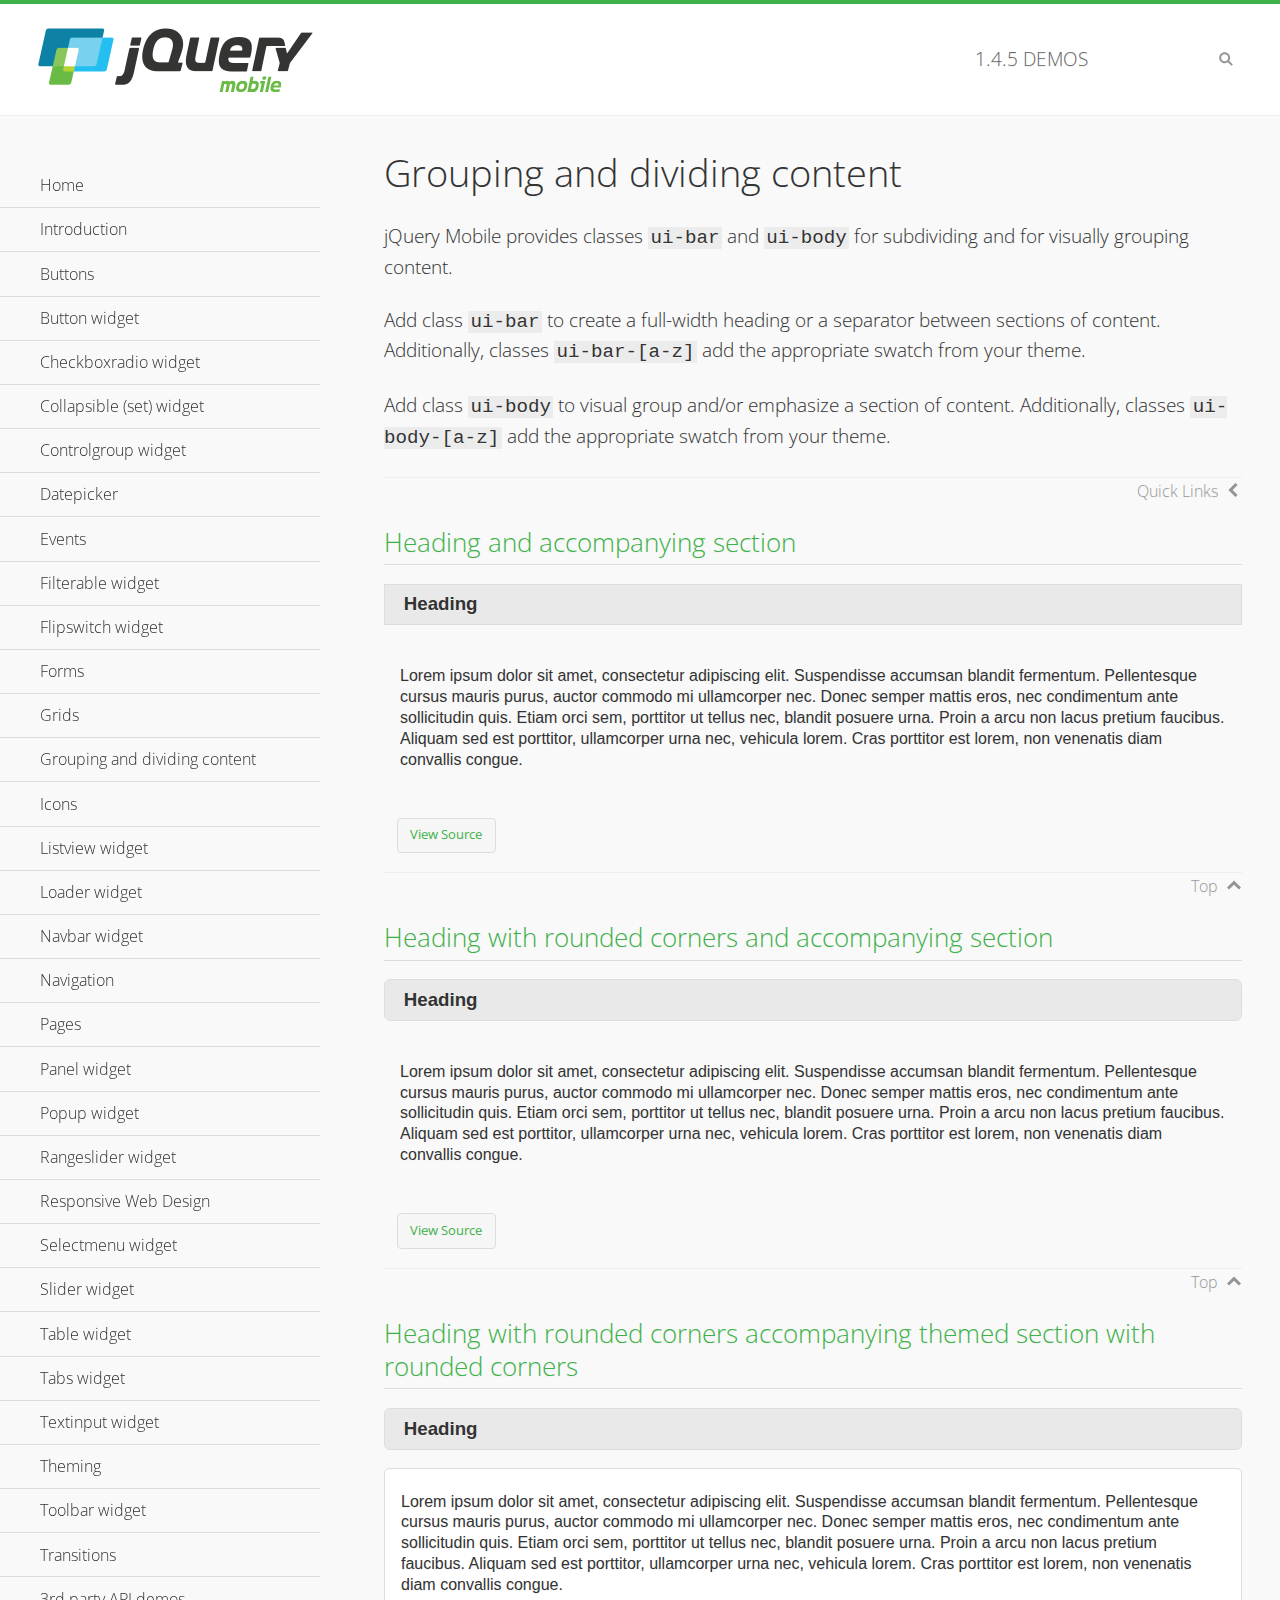
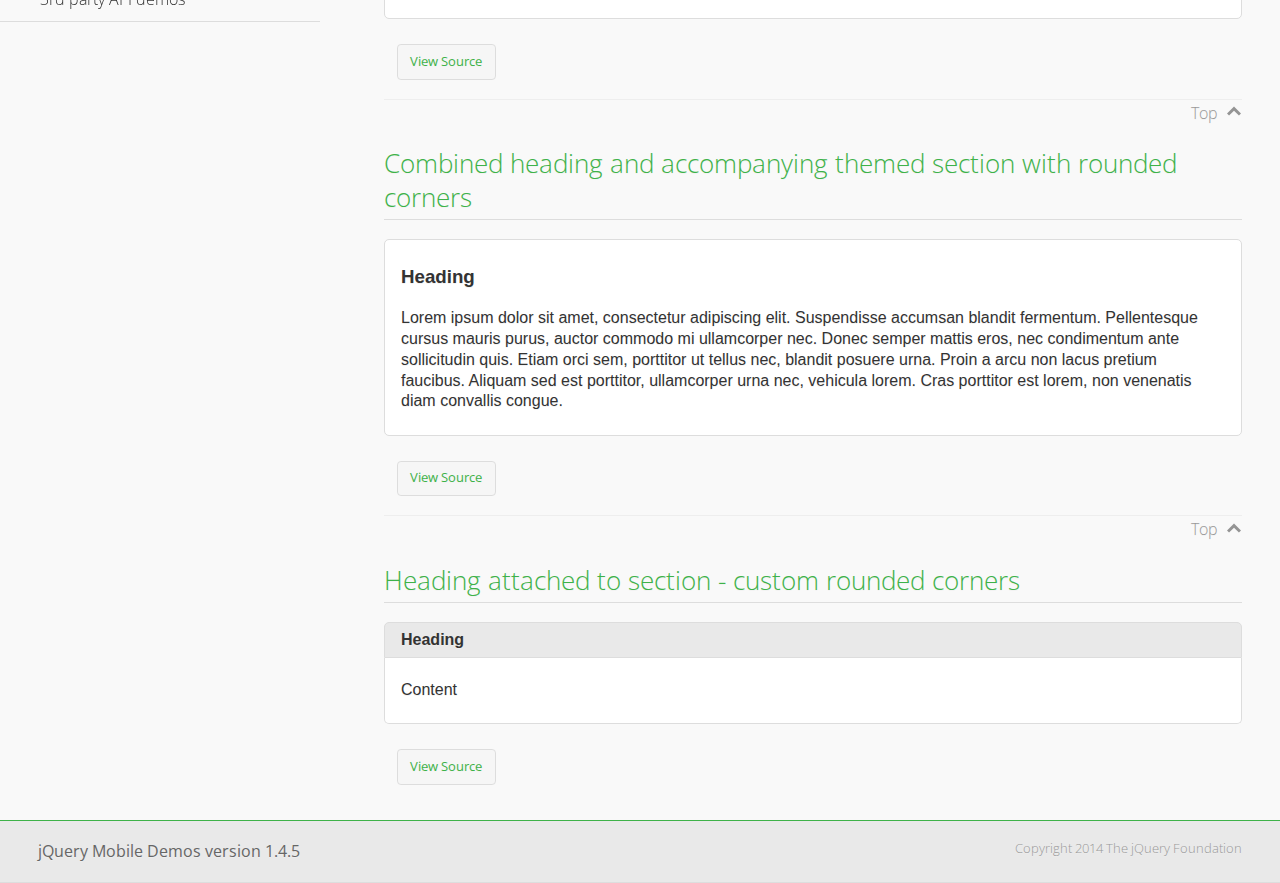
<file: juqery/demos/body-bar-classes/index.html>
<!DOCTYPE html>
<html>
	<head>
	<meta charset="utf-8">
	<meta name="viewport" content="width=device-width, initial-scale=1">
	<title>Grouping and dividing content - jQuery Mobile Demos</title>
	<link rel="shortcut icon" href="../favicon.ico">
	<link rel="stylesheet" href="http://fonts.googleapis.com/css?family=Open+Sans:300,400,700">
	<link rel="stylesheet" href="../css/themes/default/jquery.mobile-1.4.5.min.css">
	<link rel="stylesheet" href="../_assets/css/jqm-demos.css">
	<script src="../js/jquery.js"></script>
	<script src="../_assets/js/index.js"></script>
	<script src="../js/jquery.mobile-1.4.5.min.js"></script>
  <style id="combined-heading-and-section">
    .custom-corners .ui-bar {
      -webkit-border-top-left-radius: inherit;
      border-top-left-radius: inherit;
      -webkit-border-top-right-radius: inherit;
      border-top-right-radius: inherit;
    }
    .custom-corners .ui-body {
      border-top-width: 0;
      -webkit-border-bottom-left-radius: inherit;
      border-bottom-left-radius: inherit;
      -webkit-border-bottom-right-radius: inherit;
      border-bottom-right-radius: inherit;
    }
  </style>
</head>
<body>
<div data-role="page" class="jqm-demos" data-quicklinks="true">

	<div data-role="header" class="jqm-header">
		<h2><a href="../" title="jQuery Mobile Demos home"><img src="../_assets/img/jquery-logo.png" alt="jQuery Mobile"></a></h2>
		<p><span class="jqm-version"></span> Demos</p>
		<a href="#" class="jqm-navmenu-link ui-btn ui-btn-icon-notext ui-corner-all ui-icon-bars ui-nodisc-icon ui-alt-icon ui-btn-left">Menu</a>
		<a href="#" class="jqm-search-link ui-btn ui-btn-icon-notext ui-corner-all ui-icon-search ui-nodisc-icon ui-alt-icon ui-btn-right">Search</a>
	</div><!-- /header -->

	<div role="main" class="ui-content jqm-content">

		<h1>Grouping and dividing content</h1>

		<p>jQuery Mobile provides classes <code>ui-bar</code> and <code>ui-body</code> for subdividing and for visually grouping content.</p>
		<p>Add class <code>ui-bar</code> to create a full-width heading or a separator between sections of content. Additionally, classes <code>ui-bar-[a-z]</code> add the appropriate swatch from your theme.</p>
		<p>Add class <code>ui-body</code> to visual group and/or emphasize a section of content. Additionally, classes <code>ui-body-[a-z]</code> add the appropriate swatch from your theme.</p>

		<h2>Heading and accompanying section</h2>

		<div data-demo-html="true">
      <h3 class="ui-bar ui-bar-a">Heading</h3>
			<div class="ui-body">
				<p>Lorem ipsum dolor sit amet, consectetur adipiscing elit. Suspendisse accumsan blandit fermentum. Pellentesque cursus mauris purus, auctor commodo mi ullamcorper nec. Donec semper mattis eros, nec condimentum ante sollicitudin quis. Etiam orci sem, porttitor ut tellus nec, blandit posuere urna. Proin a arcu non lacus pretium faucibus. Aliquam sed est porttitor, ullamcorper urna nec, vehicula lorem. Cras porttitor est lorem, non venenatis diam convallis congue.</p>
			</div>
		</div>

		<h2>Heading with rounded corners and accompanying section</h2>

		<div data-demo-html="true">
      <h3 class="ui-bar ui-bar-a ui-corner-all">Heading</h3>
			<div class="ui-body">
				<p>Lorem ipsum dolor sit amet, consectetur adipiscing elit. Suspendisse accumsan blandit fermentum. Pellentesque cursus mauris purus, auctor commodo mi ullamcorper nec. Donec semper mattis eros, nec condimentum ante sollicitudin quis. Etiam orci sem, porttitor ut tellus nec, blandit posuere urna. Proin a arcu non lacus pretium faucibus. Aliquam sed est porttitor, ullamcorper urna nec, vehicula lorem. Cras porttitor est lorem, non venenatis diam convallis congue.</p>
			</div>
		</div>

		<h2>Heading with rounded corners accompanying themed section with rounded corners</h2>

		<div data-demo-html="true">
      <h3 class="ui-bar ui-bar-a ui-corner-all">Heading</h3>
			<div class="ui-body ui-body-a ui-corner-all">
				<p>Lorem ipsum dolor sit amet, consectetur adipiscing elit. Suspendisse accumsan blandit fermentum. Pellentesque cursus mauris purus, auctor commodo mi ullamcorper nec. Donec semper mattis eros, nec condimentum ante sollicitudin quis. Etiam orci sem, porttitor ut tellus nec, blandit posuere urna. Proin a arcu non lacus pretium faucibus. Aliquam sed est porttitor, ullamcorper urna nec, vehicula lorem. Cras porttitor est lorem, non venenatis diam convallis congue.</p>
			</div>
		</div>

		<h2>Combined heading and accompanying themed section with rounded corners</h2>

		<div data-demo-html="true">
			<div class="ui-body ui-body-a ui-corner-all">
	      <h3>Heading</h3>
				<p>Lorem ipsum dolor sit amet, consectetur adipiscing elit. Suspendisse accumsan blandit fermentum. Pellentesque cursus mauris purus, auctor commodo mi ullamcorper nec. Donec semper mattis eros, nec condimentum ante sollicitudin quis. Etiam orci sem, porttitor ut tellus nec, blandit posuere urna. Proin a arcu non lacus pretium faucibus. Aliquam sed est porttitor, ullamcorper urna nec, vehicula lorem. Cras porttitor est lorem, non venenatis diam convallis congue.</p>
			</div>
		</div>

		<h2>Heading attached to section - custom rounded corners</h2>

		<div data-demo-html="true" data-demo-css="#combined-heading-and-section">
      <div class="ui-corner-all custom-corners">
        <div class="ui-bar ui-bar-a">
          <h3>Heading</h3>
        </div>
        <div class="ui-body ui-body-a">
          <p>Content</p>
        </div>
      </div>
		</div>

	</div><!-- /content -->
	    <div data-role="panel" class="jqm-navmenu-panel" data-position="left" data-display="overlay" data-theme="a">
	    	<ul class="jqm-list ui-alt-icon ui-nodisc-icon">
<li data-filtertext="demos homepage" data-icon="home"><a href=".././">Home</a></li>
<li data-filtertext="introduction overview getting started"><a href="../intro/" data-ajax="false">Introduction</a></li>
<li data-filtertext="buttons button markup buttonmarkup method anchor link button element"><a href="../button-markup/" data-ajax="false">Buttons</a></li>
<li data-filtertext="form button widget input button submit reset"><a href="../button/" data-ajax="false">Button widget</a></li>
<li data-role="collapsible" data-enhanced="true" data-collapsed-icon="carat-d" data-expanded-icon="carat-u" data-iconpos="right" data-inset="false" class="ui-collapsible ui-collapsible-themed-content ui-collapsible-collapsed">
	<h3 class="ui-collapsible-heading ui-collapsible-heading-collapsed">
		<a href="#" class="ui-collapsible-heading-toggle ui-btn ui-btn-icon-right ui-btn-inherit ui-icon-carat-d">
		    Checkboxradio widget<span class="ui-collapsible-heading-status"> click to expand contents</span>
		</a>
	</h3>
	<div class="ui-collapsible-content ui-body-inherit ui-collapsible-content-collapsed" aria-hidden="true">
		<ul>
			<li data-filtertext="form checkboxradio widget checkbox input checkboxes controlgroups"><a href="../checkboxradio-checkbox/" data-ajax="false">Checkboxes</a></li>
			<li data-filtertext="form checkboxradio widget radio input radio buttons controlgroups"><a href="../checkboxradio-radio/" data-ajax="false">Radio buttons</a></li>
		</ul>
	</div>
</li>
<li data-role="collapsible" data-enhanced="true" data-collapsed-icon="carat-d" data-expanded-icon="carat-u" data-iconpos="right" data-inset="false" class="ui-collapsible ui-collapsible-themed-content ui-collapsible-collapsed">
	<h3 class="ui-collapsible-heading ui-collapsible-heading-collapsed">
		<a href="#" class="ui-collapsible-heading-toggle ui-btn ui-btn-icon-right ui-btn-inherit ui-icon-carat-d">
			Collapsible (set) widget<span class="ui-collapsible-heading-status"> click to expand contents</span>
		</a>
	</h3>
	<div class="ui-collapsible-content ui-body-inherit ui-collapsible-content-collapsed" aria-hidden="true">
		<ul>
			<li data-filtertext="collapsibles content formatting"><a href="../collapsible/" data-ajax="false">Collapsible</a></li>
			<li data-filtertext="dynamic collapsible set accordion append expand"><a href="../collapsible-dynamic/" data-ajax="false">Dynamic collapsibles</a></li>
			<li data-filtertext="accordions collapsible set widget content formatting grouped collapsibles"><a href="../collapsibleset/" data-ajax="false">Collapsible set</a></li>
		</ul>
	</div>
</li>
<li data-role="collapsible" data-enhanced="true" data-collapsed-icon="carat-d" data-expanded-icon="carat-u" data-iconpos="right" data-inset="false" class="ui-collapsible ui-collapsible-themed-content ui-collapsible-collapsed">
	<h3 class="ui-collapsible-heading ui-collapsible-heading-collapsed">
		<a href="#" class="ui-collapsible-heading-toggle ui-btn ui-btn-icon-right ui-btn-inherit ui-icon-carat-d">
			Controlgroup widget<span class="ui-collapsible-heading-status"> click to expand contents</span>
		</a>
	</h3>
	<div class="ui-collapsible-content ui-body-inherit ui-collapsible-content-collapsed" aria-hidden="true">
		<ul>
			<li data-filtertext="controlgroups selectmenu checkboxradio input grouped buttons horizontal vertical"><a href="../controlgroup/" data-ajax="false">Controlgroup</a></li>
			<li data-filtertext="dynamic controlgroup dynamically add buttons"><a href="../controlgroup-dynamic/" data-ajax="false">Dynamic controlgroups</a></li>
		</ul>
	</div>
</li>
<li data-filtertext="form datepicker widget date input"><a href="../datepicker/" data-ajax="false">Datepicker</a></li>
<li data-role="collapsible" data-enhanced="true" data-collapsed-icon="carat-d" data-expanded-icon="carat-u" data-iconpos="right" data-inset="false" class="ui-collapsible ui-collapsible-themed-content ui-collapsible-collapsed">
	<h3 class="ui-collapsible-heading ui-collapsible-heading-collapsed">
		<a href="#" class="ui-collapsible-heading-toggle ui-btn ui-btn-icon-right ui-btn-inherit ui-icon-carat-d">
			Events<span class="ui-collapsible-heading-status"> click to expand contents</span>
		</a>
	</h3>
	<div class="ui-collapsible-content ui-body-inherit ui-collapsible-content-collapsed" aria-hidden="true">
		<ul>
			<li data-filtertext="swipe to delete list items listviews swipe events"><a href="../swipe-list/" data-ajax="false">Swipe list items</a></li>
			<li data-filtertext="swipe to navigate swipe page navigation swipe events"><a href="../swipe-page/" data-ajax="false">Swipe page navigation</a></li>
		</ul>
	</div>
</li>
<li data-filtertext="filterable filter elements sorting searching listview table"><a href="../filterable/" data-ajax="false">Filterable widget</a></li>
<li data-filtertext="form flipswitch widget flip toggle switch binary select checkbox input"><a href="../flipswitch/" data-ajax="false">Flipswitch widget</a></li>
<li data-role="collapsible" data-enhanced="true" data-collapsed-icon="carat-d" data-expanded-icon="carat-u" data-iconpos="right" data-inset="false" class="ui-collapsible ui-collapsible-themed-content ui-collapsible-collapsed">
	<h3 class="ui-collapsible-heading ui-collapsible-heading-collapsed">
		<a href="#" class="ui-collapsible-heading-toggle ui-btn ui-btn-icon-right ui-btn-inherit ui-icon-carat-d">
			Forms<span class="ui-collapsible-heading-status"> click to expand contents</span>
		</a>
	</h3>
	<div class="ui-collapsible-content ui-body-inherit ui-collapsible-content-collapsed" aria-hidden="true">
		<ul>
			<li data-filtertext="forms text checkbox radio range button submit reset inputs selects textarea slider flipswitch label form elements"><a href="../forms/" data-ajax="false">Forms</a></li>
			<li data-filtertext="form hide labels hidden accessible ui-hidden-accessible forms"><a href="../forms-label-hidden-accessible/" data-ajax="false">Hide labels</a></li>
			<li data-filtertext="form field containers fieldcontain ui-field-contain forms"><a href="../forms-field-contain/" data-ajax="false">Field containers</a></li>
			<li data-filtertext="forms disabled form elements"><a href="../forms-disabled/" data-ajax="false">Forms disabled</a></li>
			<li data-filtertext="forms gallery examples overview forms text checkbox radio range button submit reset inputs selects textarea slider flipswitch label form elements"><a href="../forms-gallery/" data-ajax="false">Forms gallery</a></li>
		</ul>
	</div>
</li>
<li data-role="collapsible" data-enhanced="true" data-collapsed-icon="carat-d" data-expanded-icon="carat-u" data-iconpos="right" data-inset="false" class="ui-collapsible ui-collapsible-themed-content ui-collapsible-collapsed">
	<h3 class="ui-collapsible-heading ui-collapsible-heading-collapsed">
		<a href="#" class="ui-collapsible-heading-toggle ui-btn ui-btn-icon-right ui-btn-inherit ui-icon-carat-d">
			Grids<span class="ui-collapsible-heading-status"> click to expand contents</span>
		</a>
	</h3>
	<div class="ui-collapsible-content ui-body-inherit ui-collapsible-content-collapsed" aria-hidden="true">
		<ul>
			<li data-filtertext="grids columns blocks content formatting rwd responsive css framework"><a href="../grids/" data-ajax="false">Grids</a></li>
			<li data-filtertext="buttons in grids css framework"><a href="../grids-buttons/" data-ajax="false">Buttons in grids</a></li>
			<li data-filtertext="custom responsive grids rwd css framework"><a href="../grids-custom-responsive/" data-ajax="false">Custom responsive grids</a></li>
		</ul>
	</div>
</li>
<li data-filtertext="blocks content formatting sections heading"><a href="../body-bar-classes/" data-ajax="false">Grouping and dividing content</a></li>
<li data-role="collapsible" data-enhanced="true" data-collapsed-icon="carat-d" data-expanded-icon="carat-u" data-iconpos="right" data-inset="false" class="ui-collapsible ui-collapsible-themed-content ui-collapsible-collapsed">
	<h3 class="ui-collapsible-heading ui-collapsible-heading-collapsed">
		<a href="#" class="ui-collapsible-heading-toggle ui-btn ui-btn-icon-right ui-btn-inherit ui-icon-carat-d">
			Icons<span class="ui-collapsible-heading-status"> click to expand contents</span>
		</a>
	</h3>
	<div class="ui-collapsible-content ui-body-inherit ui-collapsible-content-collapsed" aria-hidden="true">
		<ul>
			<li data-filtertext="button icons svg disc alt custom icon position"><a href="../icons/" data-ajax="false">Icons</a></li>
			<li data-filtertext=""><a href="../icons-grunticon/" data-ajax="false">Grunticon loader</a></li>
		</ul>
	</div>
</li>
<li data-role="collapsible" data-enhanced="true" data-collapsed-icon="carat-d" data-expanded-icon="carat-u" data-iconpos="right" data-inset="false" class="ui-collapsible ui-collapsible-themed-content ui-collapsible-collapsed">
	<h3 class="ui-collapsible-heading ui-collapsible-heading-collapsed">
		<a href="#" class="ui-collapsible-heading-toggle ui-btn ui-btn-icon-right ui-btn-inherit ui-icon-carat-d">
			Listview widget<span class="ui-collapsible-heading-status"> click to expand contents</span>
		</a>
	</h3>
	<div class="ui-collapsible-content ui-body-inherit ui-collapsible-content-collapsed" aria-hidden="true">
		<ul>
			<li data-filtertext="listview widget thumbnails icons nested split button collapsible ul ol"><a href="../listview/" data-ajax="false">Listview</a></li>
			<li data-filtertext="autocomplete filterable reveal listview filtertextbeforefilter placeholder"><a href="../listview-autocomplete/" data-ajax="false">Listview autocomplete</a></li>
			<li data-filtertext="autocomplete filterable reveal listview remote data filtertextbeforefilter placeholder"><a href="../listview-autocomplete-remote/" data-ajax="false">Listview autocomplete remote data</a></li>
			<li data-filtertext="autodividers anchor jump scroll linkbars listview lists ul ol"><a href="../listview-autodividers-linkbar/" data-ajax="false">Listview autodividers linkbar</a></li>
			<li data-filtertext="listview autodividers selector autodividersselector lists ul ol"><a href="../listview-autodividers-selector/" data-ajax="false">Listview autodividers selector</a></li>
			<li data-filtertext="listview nested list items"><a href="../listview-nested-lists/" data-ajax="false">Nested Listviews</a></li>
			<li data-filtertext="listview collapsible list items flat"><a href="../listview-collapsible-item-flat/" data-ajax="false">Listview collapsible list items (flat)</a></li>
			<li data-filtertext="listview collapsible list indented"><a href="../listview-collapsible-item-indented/" data-ajax="false">Listview collapsible list items (indented)</a></li>
			<li data-filtertext="grid listview responsive grids responsive listviews lists ul"><a href="../listview-grid/" data-ajax="false">Listview responsive grid</a></li>
		</ul>
	</div>
</li>
<li data-filtertext="loader widget page loading navigation overlay spinner"><a href="../loader/" data-ajax="false">Loader widget</a></li>
<li data-filtertext="navbar widget navmenu toolbars header footer"><a href="../navbar/" data-ajax="false">Navbar widget</a></li>
<li data-role="collapsible" data-enhanced="true" data-collapsed-icon="carat-d" data-expanded-icon="carat-u" data-iconpos="right" data-inset="false" class="ui-collapsible ui-collapsible-themed-content ui-collapsible-collapsed">
	<h3 class="ui-collapsible-heading ui-collapsible-heading-collapsed">
		<a href="#" class="ui-collapsible-heading-toggle ui-btn ui-btn-icon-right ui-btn-inherit ui-icon-carat-d">
			Navigation<span class="ui-collapsible-heading-status"> click to expand contents</span>
		</a>
	</h3>
	<div class="ui-collapsible-content ui-body-inherit ui-collapsible-content-collapsed" aria-hidden="true">
		<ul>
			<li data-filtertext="ajax navigation navigate widget history event method"><a href="../navigation/" data-ajax="false">Navigation</a></li>
			<li data-filtertext="linking pages page links navigation ajax prefetch cache"><a href="../navigation-linking-pages/" data-ajax="false">Linking pages</a></li>
			<!-- <li data-filtertext="php redirect server redirection server-side navigation"><a href="../navigation-php-redirect/" data-ajax="false">PHP redirect demo</a></li>-->
			<li data-filtertext="navigation redirection hash query"><a href="../navigation-hash-processing/" data-ajax="false">Hash processing demo</a></li>
			<li data-filtertext="navigation redirection hash query"><a href="../page-events/" data-ajax="false">Page Navigation Events</a></li>
		</ul>
	</div>
</li>
<li data-role="collapsible" data-enhanced="true" data-collapsed-icon="carat-d" data-expanded-icon="carat-u" data-iconpos="right" data-inset="false" class="ui-collapsible ui-collapsible-themed-content ui-collapsible-collapsed">
	<h3 class="ui-collapsible-heading ui-collapsible-heading-collapsed">
		<a href="#" class="ui-collapsible-heading-toggle ui-btn ui-btn-icon-right ui-btn-inherit ui-icon-carat-d">
			Pages<span class="ui-collapsible-heading-status"> click to expand contents</span>
		</a>
	</h3>
	<div class="ui-collapsible-content ui-body-inherit ui-collapsible-content-collapsed" aria-hidden="true">
		<ul>
			<li data-filtertext="pages page widget ajax navigation"><a href="../pages/" data-ajax="false">Pages</a></li>
			<li data-filtertext="single page"><a href="../pages-single-page/" data-ajax="false">Single page</a></li>
			<li data-filtertext="multipage multi-page page"><a href="../pages-multi-page/" data-ajax="false">Multi-page template</a></li>
			<li data-filtertext="dialog page widget modal popup"><a href="../pages-dialog/" data-ajax="false">Dialog page</a></li>
		</ul>
	</div>
</li>
<li data-role="collapsible" data-enhanced="true" data-collapsed-icon="carat-d" data-expanded-icon="carat-u" data-iconpos="right" data-inset="false" class="ui-collapsible ui-collapsible-themed-content ui-collapsible-collapsed">
	<h3 class="ui-collapsible-heading ui-collapsible-heading-collapsed">
		<a href="#" class="ui-collapsible-heading-toggle ui-btn ui-btn-icon-right ui-btn-inherit ui-icon-carat-d">
			Panel widget<span class="ui-collapsible-heading-status"> click to expand contents</span>
		</a>
	</h3>
	<div class="ui-collapsible-content ui-body-inherit ui-collapsible-content-collapsed" aria-hidden="true">
		<ul>
			<li data-filtertext="panel widget sliding panels reveal push overlay responsive"><a href="../panel/" data-ajax="false">Panel</a></li>
			<li data-filtertext=""><a href="../panel-external/" data-ajax="false">External panels</a></li>
			<li data-filtertext="panel "><a href="../panel-fixed/" data-ajax="false">Fixed panels</a></li>
			<li data-filtertext="panel slide panels sliding panels shadow rwd responsive breakpoint"><a href="../panel-responsive/" data-ajax="false">Panels responsive</a></li>
			<li data-filtertext="panel custom style custom panel width reveal shadow listview panel styling page background wrapper"><a href="../panel-styling/" data-ajax="false">Custom panel style</a></li>
			<li data-filtertext="panel open on swipe"><a href="../panel-swipe-open/" data-ajax="false">Panel open on swipe</a></li>
			<li data-filtertext="panels outside page internal external toolbars"><a href="../panel-external-internal/" data-ajax="false">Panel external and internal</a></li>
		</ul>
	</div>
</li>
<li data-role="collapsible" data-enhanced="true" data-collapsed-icon="carat-d" data-expanded-icon="carat-u" data-iconpos="right" data-inset="false" class="ui-collapsible ui-collapsible-themed-content ui-collapsible-collapsed">
	<h3 class="ui-collapsible-heading ui-collapsible-heading-collapsed">
		<a href="#" class="ui-collapsible-heading-toggle ui-btn ui-btn-icon-right ui-btn-inherit ui-icon-carat-d">
			Popup widget<span class="ui-collapsible-heading-status"> click to expand contents</span>
		</a>
	</h3>
	<div class="ui-collapsible-content ui-body-inherit ui-collapsible-content-collapsed" aria-hidden="true">
		<ul>
			<li data-filtertext="popup widget popups dialog modal transition tooltip lightbox form overlay screen flip pop fade transition"><a href="../popup/" data-ajax="false">Popup</a></li>
			<li data-filtertext="popup alignment position"><a href="../popup-alignment/" data-ajax="false">Popup alignment</a></li>
			<li data-filtertext="popup arrow size popups popover"><a href="../popup-arrow-size/" data-ajax="false">Popup arrow size</a></li>
			<li data-filtertext="dynamic popups popup images lightbox"><a href="../popup-dynamic/" data-ajax="false">Dynamic popups</a></li>
			<li data-filtertext="popups with iframes scaling"><a href="../popup-iframe/" data-ajax="false">Popups with iframes</a></li>
			<li data-filtertext="popup image scaling"><a href="../popup-image-scaling/" data-ajax="false">Popup image scaling</a></li>
			<li data-filtertext="external popup outside multi-page"><a href="../popup-outside-multipage/" data-ajax="false">Popup outside multi-page</a></li>
		</ul>
	</div>
</li>
<li data-filtertext="form rangeslider widget dual sliders dual handle sliders range input"><a href="../rangeslider/" data-ajax="false">Rangeslider widget</a></li>
<li data-filtertext="responsive web design rwd adaptive progressive enhancement PE accessible mobile breakpoints media query media queries"><a href="../rwd/" data-ajax="false">Responsive Web Design</a></li>
<li data-role="collapsible" data-enhanced="true" data-collapsed-icon="carat-d" data-expanded-icon="carat-u" data-iconpos="right" data-inset="false" class="ui-collapsible ui-collapsible-themed-content ui-collapsible-collapsed">
	<h3 class="ui-collapsible-heading ui-collapsible-heading-collapsed">
		<a href="#" class="ui-collapsible-heading-toggle ui-btn ui-btn-icon-right ui-btn-inherit ui-icon-carat-d">
			Selectmenu widget<span class="ui-collapsible-heading-status"> click to expand contents</span>
		</a>
	</h3>
	<div class="ui-collapsible-content ui-body-inherit ui-collapsible-content-collapsed" aria-hidden="true">
		<ul>
			<li data-filtertext="form selectmenu widget select input custom select menu selects"><a href="../selectmenu/" data-ajax="false">Selectmenu</a></li>
			<li data-filtertext="form custom select menu selectmenu widget custom menu option optgroup multiple selects"><a href="../selectmenu-custom/" data-ajax="false">Custom select menu</a></li>
			<li data-filtertext="filterable select filter popup dialog"><a href="../selectmenu-custom-filter/" data-ajax="false">Custom select menu with filter</a></li>
		</ul>
	</div>
</li>
<li data-role="collapsible" data-enhanced="true" data-collapsed-icon="carat-d" data-expanded-icon="carat-u" data-iconpos="right" data-inset="false" class="ui-collapsible ui-collapsible-themed-content ui-collapsible-collapsed">
	<h3 class="ui-collapsible-heading ui-collapsible-heading-collapsed">
		<a href="#" class="ui-collapsible-heading-toggle ui-btn ui-btn-icon-right ui-btn-inherit ui-icon-carat-d">
			Slider widget<span class="ui-collapsible-heading-status"> click to expand contents</span>
		</a>
	</h3>
	<div class="ui-collapsible-content ui-body-inherit ui-collapsible-content-collapsed" aria-hidden="true">
		<ul>
			<li data-filtertext="form slider widget range input single sliders"><a href="../slider/" data-ajax="false">Slider</a></li>
			<li data-filtertext="form slider widget flipswitch slider binary select flip toggle switch"><a href="../slider-flipswitch/" data-ajax="false">Slider flip toggle switch</a></li>
			<li data-filtertext="form slider tooltip handle value input range sliders"><a href="../slider-tooltip/" data-ajax="false">Slider tooltip</a></li>
		</ul>
	</div>
</li>
<li data-role="collapsible" data-enhanced="true" data-collapsed-icon="carat-d" data-expanded-icon="carat-u" data-iconpos="right" data-inset="false" class="ui-collapsible ui-collapsible-themed-content ui-collapsible-collapsed">
	<h3 class="ui-collapsible-heading ui-collapsible-heading-collapsed">
		<a href="#" class="ui-collapsible-heading-toggle ui-btn ui-btn-icon-right ui-btn-inherit ui-icon-carat-d">
			Table widget<span class="ui-collapsible-heading-status"> click to expand contents</span>
		</a>
	</h3>
	<div class="ui-collapsible-content ui-body-inherit ui-collapsible-content-collapsed" aria-hidden="true">
		<ul>
			<li data-filtertext="table widget reflow column toggle th td responsive tables rwd hide show tabular"><a href="../table-column-toggle/" data-ajax="false">Table Column Toggle</a></li>
			<li data-filtertext="table column toggle phone comparison demo"><a href="../table-column-toggle-example/" data-ajax="false">Table Column Toggle demo</a></li>
			<li data-filtertext="responsive tables table column toggle heading groups rwd breakpoint"><a href="../table-column-toggle-heading-groups/" data-ajax="false">Table Column Toggle heading groups</a></li>
			<li data-filtertext="responsive tables table column toggle hide rwd breakpoint customization options"><a href="../table-column-toggle-options/" data-ajax="false">Table Column Toggle options</a></li>
			<li data-filtertext="table reflow th td responsive rwd columns tabular"><a href="../table-reflow/" data-ajax="false">Table Reflow</a></li>
			<li data-filtertext="responsive tables table reflow heading groups rwd breakpoint"><a href="../table-reflow-heading-groups/" data-ajax="false">Table Reflow heading groups</a></li>
			<li data-filtertext="responsive tables table reflow stripes strokes table style"><a href="../table-reflow-stripes-strokes/" data-ajax="false">Table Reflow stripes and strokes</a></li>
			<li data-filtertext="responsive tables table reflow stack custom styles"><a href="../table-reflow-styling/" data-ajax="false">Table Reflow custom styles</a></li>
		</ul>
	</div>
</li>
<li data-filtertext="ui tabs widget"><a href="../tabs/" data-ajax="false">Tabs widget</a></li>
<li data-filtertext="form textinput widget text input textarea number date time tel email file color password"><a href="../textinput/" data-ajax="false">Textinput widget</a></li>
<li data-role="collapsible" data-enhanced="true" data-collapsed-icon="carat-d" data-expanded-icon="carat-u" data-iconpos="right" data-inset="false" class="ui-collapsible ui-collapsible-themed-content ui-collapsible-collapsed">
	<h3 class="ui-collapsible-heading ui-collapsible-heading-collapsed">
		<a href="#" class="ui-collapsible-heading-toggle ui-btn ui-btn-icon-right ui-btn-inherit ui-icon-carat-d">
			Theming<span class="ui-collapsible-heading-status"> click to expand contents</span>
		</a>
	</h3>
	<div class="ui-collapsible-content ui-body-inherit ui-collapsible-content-collapsed" aria-hidden="true">
		<ul>
			<li data-filtertext="default theme swatches theming style css"><a href="../theme-default/" data-ajax="false">Default theme</a></li>
			<li data-filtertext="classic theme old theme swatches theming style css"><a href="../theme-classic/" data-ajax="false">Classic theme</a></li>
		</ul>
	</div>
</li>
<li data-role="collapsible" data-enhanced="true" data-collapsed-icon="carat-d" data-expanded-icon="carat-u" data-iconpos="right" data-inset="false" class="ui-collapsible ui-collapsible-themed-content ui-collapsible-collapsed">
	<h3 class="ui-collapsible-heading ui-collapsible-heading-collapsed">
		<a href="#" class="ui-collapsible-heading-toggle ui-btn ui-btn-icon-right ui-btn-inherit ui-icon-carat-d">
			Toolbar widget<span class="ui-collapsible-heading-status"> click to expand contents</span>
		</a>
	</h3>
	<div class="ui-collapsible-content ui-body-inherit ui-collapsible-content-collapsed" aria-hidden="true">
		<ul>
			<li data-filtertext="toolbar widget header footer toolbars fixed fullscreen external sections"><a href="../toolbar/" data-ajax="false">Toolbar</a></li>
			<li data-filtertext="dynamic toolbars dynamically add toolbar header footer"><a href="../toolbar-dynamic/" data-ajax="false">Dynamic toolbars</a></li>
			<li data-filtertext="external toolbars header footer"><a href="../toolbar-external/" data-ajax="false">External toolbars</a></li>
			<li data-filtertext="fixed toolbars header footer"><a href="../toolbar-fixed/" data-ajax="false">Fixed toolbars</a></li>
			<li data-filtertext="fixed fullscreen toolbars header footer"><a href="../toolbar-fixed-fullscreen/" data-ajax="false">Fullscreen toolbars</a></li>
			<li data-filtertext="external fixed toolbars header footer"><a href="../toolbar-fixed-external/" data-ajax="false">Fixed external toolbars</a></li>
			<li data-filtertext="external persistent toolbars header footer navbar navmenu"><a href="../toolbar-fixed-persistent/" data-ajax="false">Persistent toolbars</a></li>
			<li data-filtertext="external ajax optimized toolbars persistent toolbars header footer navbar"><a href="../toolbar-fixed-persistent-optimized/" data-ajax="false">Ajax optimized toolbars</a></li>
			<li data-filtertext="form in toolbars header footer"><a href="../toolbar-fixed-forms/" data-ajax="false">Form in toolbar</a></li>
		</ul>
	</div>
</li>
<li data-filtertext="page transitions animated pages popup navigation flip slide fade pop"><a href="../transitions/" data-ajax="false">Transitions</a></li>
<li data-role="collapsible" data-enhanced="true" data-collapsed-icon="carat-d" data-expanded-icon="carat-u" data-iconpos="right" data-inset="false" class="ui-collapsible ui-collapsible-themed-content ui-collapsible-collapsed">
	<h3 class="ui-collapsible-heading ui-collapsible-heading-collapsed">
		<a href="#" class="ui-collapsible-heading-toggle ui-btn ui-btn-icon-right ui-btn-inherit ui-icon-carat-d">
			3rd party API demos<span class="ui-collapsible-heading-status"> click to expand contents</span>
		</a>
	</h3>
	<div class="ui-collapsible-content ui-body-inherit ui-collapsible-content-collapsed" aria-hidden="true">
		<ul>
			<li data-filtertext="backbone requirejs navigation router"><a href="../backbone-requirejs/" data-ajax="false">Backbone RequireJS</a></li>
			<li data-filtertext="google maps geolocation demo"><a href="../map-geolocation/" data-ajax="false">Google Maps geolocation</a></li>
			<li data-filtertext="google maps hybrid"><a href="../map-list-toggle/" data-ajax="false">Google Maps list toggle</a></li>
		</ul>
	</div>
</li>



		     </ul>
		</div><!-- /panel -->


	<div data-role="footer" data-position="fixed" data-tap-toggle="false" class="jqm-footer">
		<p>jQuery Mobile Demos version <span class="jqm-version"></span></p>
		<p>Copyright 2014 The jQuery Foundation</p>
	</div><!-- /footer -->
	<!-- TODO: This should become an external panel so we can add input to markup (unique ID) -->
    <div data-role="panel" class="jqm-search-panel" data-position="right" data-display="overlay" data-theme="a">
		<div class="jqm-search">
			<ul class="jqm-list" data-filter-placeholder="Search demos..." data-filter-reveal="true">
<li data-filtertext="demos homepage" data-icon="home"><a href=".././">Home</a></li>
<li data-filtertext="introduction overview getting started"><a href="../intro/" data-ajax="false">Introduction</a></li>
<li data-filtertext="buttons button markup buttonmarkup method anchor link button element"><a href="../button-markup/" data-ajax="false">Buttons</a></li>
<li data-filtertext="form button widget input button submit reset"><a href="../button/" data-ajax="false">Button widget</a></li>
<li data-role="collapsible" data-enhanced="true" data-collapsed-icon="carat-d" data-expanded-icon="carat-u" data-iconpos="right" data-inset="false" class="ui-collapsible ui-collapsible-themed-content ui-collapsible-collapsed">
	<h3 class="ui-collapsible-heading ui-collapsible-heading-collapsed">
		<a href="#" class="ui-collapsible-heading-toggle ui-btn ui-btn-icon-right ui-btn-inherit ui-icon-carat-d">
		    Checkboxradio widget<span class="ui-collapsible-heading-status"> click to expand contents</span>
		</a>
	</h3>
	<div class="ui-collapsible-content ui-body-inherit ui-collapsible-content-collapsed" aria-hidden="true">
		<ul>
			<li data-filtertext="form checkboxradio widget checkbox input checkboxes controlgroups"><a href="../checkboxradio-checkbox/" data-ajax="false">Checkboxes</a></li>
			<li data-filtertext="form checkboxradio widget radio input radio buttons controlgroups"><a href="../checkboxradio-radio/" data-ajax="false">Radio buttons</a></li>
		</ul>
	</div>
</li>
<li data-role="collapsible" data-enhanced="true" data-collapsed-icon="carat-d" data-expanded-icon="carat-u" data-iconpos="right" data-inset="false" class="ui-collapsible ui-collapsible-themed-content ui-collapsible-collapsed">
	<h3 class="ui-collapsible-heading ui-collapsible-heading-collapsed">
		<a href="#" class="ui-collapsible-heading-toggle ui-btn ui-btn-icon-right ui-btn-inherit ui-icon-carat-d">
			Collapsible (set) widget<span class="ui-collapsible-heading-status"> click to expand contents</span>
		</a>
	</h3>
	<div class="ui-collapsible-content ui-body-inherit ui-collapsible-content-collapsed" aria-hidden="true">
		<ul>
			<li data-filtertext="collapsibles content formatting"><a href="../collapsible/" data-ajax="false">Collapsible</a></li>
			<li data-filtertext="dynamic collapsible set accordion append expand"><a href="../collapsible-dynamic/" data-ajax="false">Dynamic collapsibles</a></li>
			<li data-filtertext="accordions collapsible set widget content formatting grouped collapsibles"><a href="../collapsibleset/" data-ajax="false">Collapsible set</a></li>
		</ul>
	</div>
</li>
<li data-role="collapsible" data-enhanced="true" data-collapsed-icon="carat-d" data-expanded-icon="carat-u" data-iconpos="right" data-inset="false" class="ui-collapsible ui-collapsible-themed-content ui-collapsible-collapsed">
	<h3 class="ui-collapsible-heading ui-collapsible-heading-collapsed">
		<a href="#" class="ui-collapsible-heading-toggle ui-btn ui-btn-icon-right ui-btn-inherit ui-icon-carat-d">
			Controlgroup widget<span class="ui-collapsible-heading-status"> click to expand contents</span>
		</a>
	</h3>
	<div class="ui-collapsible-content ui-body-inherit ui-collapsible-content-collapsed" aria-hidden="true">
		<ul>
			<li data-filtertext="controlgroups selectmenu checkboxradio input grouped buttons horizontal vertical"><a href="../controlgroup/" data-ajax="false">Controlgroup</a></li>
			<li data-filtertext="dynamic controlgroup dynamically add buttons"><a href="../controlgroup-dynamic/" data-ajax="false">Dynamic controlgroups</a></li>
		</ul>
	</div>
</li>
<li data-filtertext="form datepicker widget date input"><a href="../datepicker/" data-ajax="false">Datepicker</a></li>
<li data-role="collapsible" data-enhanced="true" data-collapsed-icon="carat-d" data-expanded-icon="carat-u" data-iconpos="right" data-inset="false" class="ui-collapsible ui-collapsible-themed-content ui-collapsible-collapsed">
	<h3 class="ui-collapsible-heading ui-collapsible-heading-collapsed">
		<a href="#" class="ui-collapsible-heading-toggle ui-btn ui-btn-icon-right ui-btn-inherit ui-icon-carat-d">
			Events<span class="ui-collapsible-heading-status"> click to expand contents</span>
		</a>
	</h3>
	<div class="ui-collapsible-content ui-body-inherit ui-collapsible-content-collapsed" aria-hidden="true">
		<ul>
			<li data-filtertext="swipe to delete list items listviews swipe events"><a href="../swipe-list/" data-ajax="false">Swipe list items</a></li>
			<li data-filtertext="swipe to navigate swipe page navigation swipe events"><a href="../swipe-page/" data-ajax="false">Swipe page navigation</a></li>
		</ul>
	</div>
</li>
<li data-filtertext="filterable filter elements sorting searching listview table"><a href="../filterable/" data-ajax="false">Filterable widget</a></li>
<li data-filtertext="form flipswitch widget flip toggle switch binary select checkbox input"><a href="../flipswitch/" data-ajax="false">Flipswitch widget</a></li>
<li data-role="collapsible" data-enhanced="true" data-collapsed-icon="carat-d" data-expanded-icon="carat-u" data-iconpos="right" data-inset="false" class="ui-collapsible ui-collapsible-themed-content ui-collapsible-collapsed">
	<h3 class="ui-collapsible-heading ui-collapsible-heading-collapsed">
		<a href="#" class="ui-collapsible-heading-toggle ui-btn ui-btn-icon-right ui-btn-inherit ui-icon-carat-d">
			Forms<span class="ui-collapsible-heading-status"> click to expand contents</span>
		</a>
	</h3>
	<div class="ui-collapsible-content ui-body-inherit ui-collapsible-content-collapsed" aria-hidden="true">
		<ul>
			<li data-filtertext="forms text checkbox radio range button submit reset inputs selects textarea slider flipswitch label form elements"><a href="../forms/" data-ajax="false">Forms</a></li>
			<li data-filtertext="form hide labels hidden accessible ui-hidden-accessible forms"><a href="../forms-label-hidden-accessible/" data-ajax="false">Hide labels</a></li>
			<li data-filtertext="form field containers fieldcontain ui-field-contain forms"><a href="../forms-field-contain/" data-ajax="false">Field containers</a></li>
			<li data-filtertext="forms disabled form elements"><a href="../forms-disabled/" data-ajax="false">Forms disabled</a></li>
			<li data-filtertext="forms gallery examples overview forms text checkbox radio range button submit reset inputs selects textarea slider flipswitch label form elements"><a href="../forms-gallery/" data-ajax="false">Forms gallery</a></li>
		</ul>
	</div>
</li>
<li data-role="collapsible" data-enhanced="true" data-collapsed-icon="carat-d" data-expanded-icon="carat-u" data-iconpos="right" data-inset="false" class="ui-collapsible ui-collapsible-themed-content ui-collapsible-collapsed">
	<h3 class="ui-collapsible-heading ui-collapsible-heading-collapsed">
		<a href="#" class="ui-collapsible-heading-toggle ui-btn ui-btn-icon-right ui-btn-inherit ui-icon-carat-d">
			Grids<span class="ui-collapsible-heading-status"> click to expand contents</span>
		</a>
	</h3>
	<div class="ui-collapsible-content ui-body-inherit ui-collapsible-content-collapsed" aria-hidden="true">
		<ul>
			<li data-filtertext="grids columns blocks content formatting rwd responsive css framework"><a href="../grids/" data-ajax="false">Grids</a></li>
			<li data-filtertext="buttons in grids css framework"><a href="../grids-buttons/" data-ajax="false">Buttons in grids</a></li>
			<li data-filtertext="custom responsive grids rwd css framework"><a href="../grids-custom-responsive/" data-ajax="false">Custom responsive grids</a></li>
		</ul>
	</div>
</li>
<li data-filtertext="blocks content formatting sections heading"><a href="../body-bar-classes/" data-ajax="false">Grouping and dividing content</a></li>
<li data-role="collapsible" data-enhanced="true" data-collapsed-icon="carat-d" data-expanded-icon="carat-u" data-iconpos="right" data-inset="false" class="ui-collapsible ui-collapsible-themed-content ui-collapsible-collapsed">
	<h3 class="ui-collapsible-heading ui-collapsible-heading-collapsed">
		<a href="#" class="ui-collapsible-heading-toggle ui-btn ui-btn-icon-right ui-btn-inherit ui-icon-carat-d">
			Icons<span class="ui-collapsible-heading-status"> click to expand contents</span>
		</a>
	</h3>
	<div class="ui-collapsible-content ui-body-inherit ui-collapsible-content-collapsed" aria-hidden="true">
		<ul>
			<li data-filtertext="button icons svg disc alt custom icon position"><a href="../icons/" data-ajax="false">Icons</a></li>
			<li data-filtertext=""><a href="../icons-grunticon/" data-ajax="false">Grunticon loader</a></li>
		</ul>
	</div>
</li>
<li data-role="collapsible" data-enhanced="true" data-collapsed-icon="carat-d" data-expanded-icon="carat-u" data-iconpos="right" data-inset="false" class="ui-collapsible ui-collapsible-themed-content ui-collapsible-collapsed">
	<h3 class="ui-collapsible-heading ui-collapsible-heading-collapsed">
		<a href="#" class="ui-collapsible-heading-toggle ui-btn ui-btn-icon-right ui-btn-inherit ui-icon-carat-d">
			Listview widget<span class="ui-collapsible-heading-status"> click to expand contents</span>
		</a>
	</h3>
	<div class="ui-collapsible-content ui-body-inherit ui-collapsible-content-collapsed" aria-hidden="true">
		<ul>
			<li data-filtertext="listview widget thumbnails icons nested split button collapsible ul ol"><a href="../listview/" data-ajax="false">Listview</a></li>
			<li data-filtertext="autocomplete filterable reveal listview filtertextbeforefilter placeholder"><a href="../listview-autocomplete/" data-ajax="false">Listview autocomplete</a></li>
			<li data-filtertext="autocomplete filterable reveal listview remote data filtertextbeforefilter placeholder"><a href="../listview-autocomplete-remote/" data-ajax="false">Listview autocomplete remote data</a></li>
			<li data-filtertext="autodividers anchor jump scroll linkbars listview lists ul ol"><a href="../listview-autodividers-linkbar/" data-ajax="false">Listview autodividers linkbar</a></li>
			<li data-filtertext="listview autodividers selector autodividersselector lists ul ol"><a href="../listview-autodividers-selector/" data-ajax="false">Listview autodividers selector</a></li>
			<li data-filtertext="listview nested list items"><a href="../listview-nested-lists/" data-ajax="false">Nested Listviews</a></li>
			<li data-filtertext="listview collapsible list items flat"><a href="../listview-collapsible-item-flat/" data-ajax="false">Listview collapsible list items (flat)</a></li>
			<li data-filtertext="listview collapsible list indented"><a href="../listview-collapsible-item-indented/" data-ajax="false">Listview collapsible list items (indented)</a></li>
			<li data-filtertext="grid listview responsive grids responsive listviews lists ul"><a href="../listview-grid/" data-ajax="false">Listview responsive grid</a></li>
		</ul>
	</div>
</li>
<li data-filtertext="loader widget page loading navigation overlay spinner"><a href="../loader/" data-ajax="false">Loader widget</a></li>
<li data-filtertext="navbar widget navmenu toolbars header footer"><a href="../navbar/" data-ajax="false">Navbar widget</a></li>
<li data-role="collapsible" data-enhanced="true" data-collapsed-icon="carat-d" data-expanded-icon="carat-u" data-iconpos="right" data-inset="false" class="ui-collapsible ui-collapsible-themed-content ui-collapsible-collapsed">
	<h3 class="ui-collapsible-heading ui-collapsible-heading-collapsed">
		<a href="#" class="ui-collapsible-heading-toggle ui-btn ui-btn-icon-right ui-btn-inherit ui-icon-carat-d">
			Navigation<span class="ui-collapsible-heading-status"> click to expand contents</span>
		</a>
	</h3>
	<div class="ui-collapsible-content ui-body-inherit ui-collapsible-content-collapsed" aria-hidden="true">
		<ul>
			<li data-filtertext="ajax navigation navigate widget history event method"><a href="../navigation/" data-ajax="false">Navigation</a></li>
			<li data-filtertext="linking pages page links navigation ajax prefetch cache"><a href="../navigation-linking-pages/" data-ajax="false">Linking pages</a></li>
			<!-- <li data-filtertext="php redirect server redirection server-side navigation"><a href="../navigation-php-redirect/" data-ajax="false">PHP redirect demo</a></li>-->
			<li data-filtertext="navigation redirection hash query"><a href="../navigation-hash-processing/" data-ajax="false">Hash processing demo</a></li>
			<li data-filtertext="navigation redirection hash query"><a href="../page-events/" data-ajax="false">Page Navigation Events</a></li>
		</ul>
	</div>
</li>
<li data-role="collapsible" data-enhanced="true" data-collapsed-icon="carat-d" data-expanded-icon="carat-u" data-iconpos="right" data-inset="false" class="ui-collapsible ui-collapsible-themed-content ui-collapsible-collapsed">
	<h3 class="ui-collapsible-heading ui-collapsible-heading-collapsed">
		<a href="#" class="ui-collapsible-heading-toggle ui-btn ui-btn-icon-right ui-btn-inherit ui-icon-carat-d">
			Pages<span class="ui-collapsible-heading-status"> click to expand contents</span>
		</a>
	</h3>
	<div class="ui-collapsible-content ui-body-inherit ui-collapsible-content-collapsed" aria-hidden="true">
		<ul>
			<li data-filtertext="pages page widget ajax navigation"><a href="../pages/" data-ajax="false">Pages</a></li>
			<li data-filtertext="single page"><a href="../pages-single-page/" data-ajax="false">Single page</a></li>
			<li data-filtertext="multipage multi-page page"><a href="../pages-multi-page/" data-ajax="false">Multi-page template</a></li>
			<li data-filtertext="dialog page widget modal popup"><a href="../pages-dialog/" data-ajax="false">Dialog page</a></li>
		</ul>
	</div>
</li>
<li data-role="collapsible" data-enhanced="true" data-collapsed-icon="carat-d" data-expanded-icon="carat-u" data-iconpos="right" data-inset="false" class="ui-collapsible ui-collapsible-themed-content ui-collapsible-collapsed">
	<h3 class="ui-collapsible-heading ui-collapsible-heading-collapsed">
		<a href="#" class="ui-collapsible-heading-toggle ui-btn ui-btn-icon-right ui-btn-inherit ui-icon-carat-d">
			Panel widget<span class="ui-collapsible-heading-status"> click to expand contents</span>
		</a>
	</h3>
	<div class="ui-collapsible-content ui-body-inherit ui-collapsible-content-collapsed" aria-hidden="true">
		<ul>
			<li data-filtertext="panel widget sliding panels reveal push overlay responsive"><a href="../panel/" data-ajax="false">Panel</a></li>
			<li data-filtertext=""><a href="../panel-external/" data-ajax="false">External panels</a></li>
			<li data-filtertext="panel "><a href="../panel-fixed/" data-ajax="false">Fixed panels</a></li>
			<li data-filtertext="panel slide panels sliding panels shadow rwd responsive breakpoint"><a href="../panel-responsive/" data-ajax="false">Panels responsive</a></li>
			<li data-filtertext="panel custom style custom panel width reveal shadow listview panel styling page background wrapper"><a href="../panel-styling/" data-ajax="false">Custom panel style</a></li>
			<li data-filtertext="panel open on swipe"><a href="../panel-swipe-open/" data-ajax="false">Panel open on swipe</a></li>
			<li data-filtertext="panels outside page internal external toolbars"><a href="../panel-external-internal/" data-ajax="false">Panel external and internal</a></li>
		</ul>
	</div>
</li>
<li data-role="collapsible" data-enhanced="true" data-collapsed-icon="carat-d" data-expanded-icon="carat-u" data-iconpos="right" data-inset="false" class="ui-collapsible ui-collapsible-themed-content ui-collapsible-collapsed">
	<h3 class="ui-collapsible-heading ui-collapsible-heading-collapsed">
		<a href="#" class="ui-collapsible-heading-toggle ui-btn ui-btn-icon-right ui-btn-inherit ui-icon-carat-d">
			Popup widget<span class="ui-collapsible-heading-status"> click to expand contents</span>
		</a>
	</h3>
	<div class="ui-collapsible-content ui-body-inherit ui-collapsible-content-collapsed" aria-hidden="true">
		<ul>
			<li data-filtertext="popup widget popups dialog modal transition tooltip lightbox form overlay screen flip pop fade transition"><a href="../popup/" data-ajax="false">Popup</a></li>
			<li data-filtertext="popup alignment position"><a href="../popup-alignment/" data-ajax="false">Popup alignment</a></li>
			<li data-filtertext="popup arrow size popups popover"><a href="../popup-arrow-size/" data-ajax="false">Popup arrow size</a></li>
			<li data-filtertext="dynamic popups popup images lightbox"><a href="../popup-dynamic/" data-ajax="false">Dynamic popups</a></li>
			<li data-filtertext="popups with iframes scaling"><a href="../popup-iframe/" data-ajax="false">Popups with iframes</a></li>
			<li data-filtertext="popup image scaling"><a href="../popup-image-scaling/" data-ajax="false">Popup image scaling</a></li>
			<li data-filtertext="external popup outside multi-page"><a href="../popup-outside-multipage/" data-ajax="false">Popup outside multi-page</a></li>
		</ul>
	</div>
</li>
<li data-filtertext="form rangeslider widget dual sliders dual handle sliders range input"><a href="../rangeslider/" data-ajax="false">Rangeslider widget</a></li>
<li data-filtertext="responsive web design rwd adaptive progressive enhancement PE accessible mobile breakpoints media query media queries"><a href="../rwd/" data-ajax="false">Responsive Web Design</a></li>
<li data-role="collapsible" data-enhanced="true" data-collapsed-icon="carat-d" data-expanded-icon="carat-u" data-iconpos="right" data-inset="false" class="ui-collapsible ui-collapsible-themed-content ui-collapsible-collapsed">
	<h3 class="ui-collapsible-heading ui-collapsible-heading-collapsed">
		<a href="#" class="ui-collapsible-heading-toggle ui-btn ui-btn-icon-right ui-btn-inherit ui-icon-carat-d">
			Selectmenu widget<span class="ui-collapsible-heading-status"> click to expand contents</span>
		</a>
	</h3>
	<div class="ui-collapsible-content ui-body-inherit ui-collapsible-content-collapsed" aria-hidden="true">
		<ul>
			<li data-filtertext="form selectmenu widget select input custom select menu selects"><a href="../selectmenu/" data-ajax="false">Selectmenu</a></li>
			<li data-filtertext="form custom select menu selectmenu widget custom menu option optgroup multiple selects"><a href="../selectmenu-custom/" data-ajax="false">Custom select menu</a></li>
			<li data-filtertext="filterable select filter popup dialog"><a href="../selectmenu-custom-filter/" data-ajax="false">Custom select menu with filter</a></li>
		</ul>
	</div>
</li>
<li data-role="collapsible" data-enhanced="true" data-collapsed-icon="carat-d" data-expanded-icon="carat-u" data-iconpos="right" data-inset="false" class="ui-collapsible ui-collapsible-themed-content ui-collapsible-collapsed">
	<h3 class="ui-collapsible-heading ui-collapsible-heading-collapsed">
		<a href="#" class="ui-collapsible-heading-toggle ui-btn ui-btn-icon-right ui-btn-inherit ui-icon-carat-d">
			Slider widget<span class="ui-collapsible-heading-status"> click to expand contents</span>
		</a>
	</h3>
	<div class="ui-collapsible-content ui-body-inherit ui-collapsible-content-collapsed" aria-hidden="true">
		<ul>
			<li data-filtertext="form slider widget range input single sliders"><a href="../slider/" data-ajax="false">Slider</a></li>
			<li data-filtertext="form slider widget flipswitch slider binary select flip toggle switch"><a href="../slider-flipswitch/" data-ajax="false">Slider flip toggle switch</a></li>
			<li data-filtertext="form slider tooltip handle value input range sliders"><a href="../slider-tooltip/" data-ajax="false">Slider tooltip</a></li>
		</ul>
	</div>
</li>
<li data-role="collapsible" data-enhanced="true" data-collapsed-icon="carat-d" data-expanded-icon="carat-u" data-iconpos="right" data-inset="false" class="ui-collapsible ui-collapsible-themed-content ui-collapsible-collapsed">
	<h3 class="ui-collapsible-heading ui-collapsible-heading-collapsed">
		<a href="#" class="ui-collapsible-heading-toggle ui-btn ui-btn-icon-right ui-btn-inherit ui-icon-carat-d">
			Table widget<span class="ui-collapsible-heading-status"> click to expand contents</span>
		</a>
	</h3>
	<div class="ui-collapsible-content ui-body-inherit ui-collapsible-content-collapsed" aria-hidden="true">
		<ul>
			<li data-filtertext="table widget reflow column toggle th td responsive tables rwd hide show tabular"><a href="../table-column-toggle/" data-ajax="false">Table Column Toggle</a></li>
			<li data-filtertext="table column toggle phone comparison demo"><a href="../table-column-toggle-example/" data-ajax="false">Table Column Toggle demo</a></li>
			<li data-filtertext="responsive tables table column toggle heading groups rwd breakpoint"><a href="../table-column-toggle-heading-groups/" data-ajax="false">Table Column Toggle heading groups</a></li>
			<li data-filtertext="responsive tables table column toggle hide rwd breakpoint customization options"><a href="../table-column-toggle-options/" data-ajax="false">Table Column Toggle options</a></li>
			<li data-filtertext="table reflow th td responsive rwd columns tabular"><a href="../table-reflow/" data-ajax="false">Table Reflow</a></li>
			<li data-filtertext="responsive tables table reflow heading groups rwd breakpoint"><a href="../table-reflow-heading-groups/" data-ajax="false">Table Reflow heading groups</a></li>
			<li data-filtertext="responsive tables table reflow stripes strokes table style"><a href="../table-reflow-stripes-strokes/" data-ajax="false">Table Reflow stripes and strokes</a></li>
			<li data-filtertext="responsive tables table reflow stack custom styles"><a href="../table-reflow-styling/" data-ajax="false">Table Reflow custom styles</a></li>
		</ul>
	</div>
</li>
<li data-filtertext="ui tabs widget"><a href="../tabs/" data-ajax="false">Tabs widget</a></li>
<li data-filtertext="form textinput widget text input textarea number date time tel email file color password"><a href="../textinput/" data-ajax="false">Textinput widget</a></li>
<li data-role="collapsible" data-enhanced="true" data-collapsed-icon="carat-d" data-expanded-icon="carat-u" data-iconpos="right" data-inset="false" class="ui-collapsible ui-collapsible-themed-content ui-collapsible-collapsed">
	<h3 class="ui-collapsible-heading ui-collapsible-heading-collapsed">
		<a href="#" class="ui-collapsible-heading-toggle ui-btn ui-btn-icon-right ui-btn-inherit ui-icon-carat-d">
			Theming<span class="ui-collapsible-heading-status"> click to expand contents</span>
		</a>
	</h3>
	<div class="ui-collapsible-content ui-body-inherit ui-collapsible-content-collapsed" aria-hidden="true">
		<ul>
			<li data-filtertext="default theme swatches theming style css"><a href="../theme-default/" data-ajax="false">Default theme</a></li>
			<li data-filtertext="classic theme old theme swatches theming style css"><a href="../theme-classic/" data-ajax="false">Classic theme</a></li>
		</ul>
	</div>
</li>
<li data-role="collapsible" data-enhanced="true" data-collapsed-icon="carat-d" data-expanded-icon="carat-u" data-iconpos="right" data-inset="false" class="ui-collapsible ui-collapsible-themed-content ui-collapsible-collapsed">
	<h3 class="ui-collapsible-heading ui-collapsible-heading-collapsed">
		<a href="#" class="ui-collapsible-heading-toggle ui-btn ui-btn-icon-right ui-btn-inherit ui-icon-carat-d">
			Toolbar widget<span class="ui-collapsible-heading-status"> click to expand contents</span>
		</a>
	</h3>
	<div class="ui-collapsible-content ui-body-inherit ui-collapsible-content-collapsed" aria-hidden="true">
		<ul>
			<li data-filtertext="toolbar widget header footer toolbars fixed fullscreen external sections"><a href="../toolbar/" data-ajax="false">Toolbar</a></li>
			<li data-filtertext="dynamic toolbars dynamically add toolbar header footer"><a href="../toolbar-dynamic/" data-ajax="false">Dynamic toolbars</a></li>
			<li data-filtertext="external toolbars header footer"><a href="../toolbar-external/" data-ajax="false">External toolbars</a></li>
			<li data-filtertext="fixed toolbars header footer"><a href="../toolbar-fixed/" data-ajax="false">Fixed toolbars</a></li>
			<li data-filtertext="fixed fullscreen toolbars header footer"><a href="../toolbar-fixed-fullscreen/" data-ajax="false">Fullscreen toolbars</a></li>
			<li data-filtertext="external fixed toolbars header footer"><a href="../toolbar-fixed-external/" data-ajax="false">Fixed external toolbars</a></li>
			<li data-filtertext="external persistent toolbars header footer navbar navmenu"><a href="../toolbar-fixed-persistent/" data-ajax="false">Persistent toolbars</a></li>
			<li data-filtertext="external ajax optimized toolbars persistent toolbars header footer navbar"><a href="../toolbar-fixed-persistent-optimized/" data-ajax="false">Ajax optimized toolbars</a></li>
			<li data-filtertext="form in toolbars header footer"><a href="../toolbar-fixed-forms/" data-ajax="false">Form in toolbar</a></li>
		</ul>
	</div>
</li>
<li data-filtertext="page transitions animated pages popup navigation flip slide fade pop"><a href="../transitions/" data-ajax="false">Transitions</a></li>
<li data-role="collapsible" data-enhanced="true" data-collapsed-icon="carat-d" data-expanded-icon="carat-u" data-iconpos="right" data-inset="false" class="ui-collapsible ui-collapsible-themed-content ui-collapsible-collapsed">
	<h3 class="ui-collapsible-heading ui-collapsible-heading-collapsed">
		<a href="#" class="ui-collapsible-heading-toggle ui-btn ui-btn-icon-right ui-btn-inherit ui-icon-carat-d">
			3rd party API demos<span class="ui-collapsible-heading-status"> click to expand contents</span>
		</a>
	</h3>
	<div class="ui-collapsible-content ui-body-inherit ui-collapsible-content-collapsed" aria-hidden="true">
		<ul>
			<li data-filtertext="backbone requirejs navigation router"><a href="../backbone-requirejs/" data-ajax="false">Backbone RequireJS</a></li>
			<li data-filtertext="google maps geolocation demo"><a href="../map-geolocation/" data-ajax="false">Google Maps geolocation</a></li>
			<li data-filtertext="google maps hybrid"><a href="../map-list-toggle/" data-ajax="false">Google Maps list toggle</a></li>
		</ul>
	</div>
</li>



			</ul>
		</div>
	</div><!-- /panel -->


</div><!-- /page -->

</body>
</html>
</file>
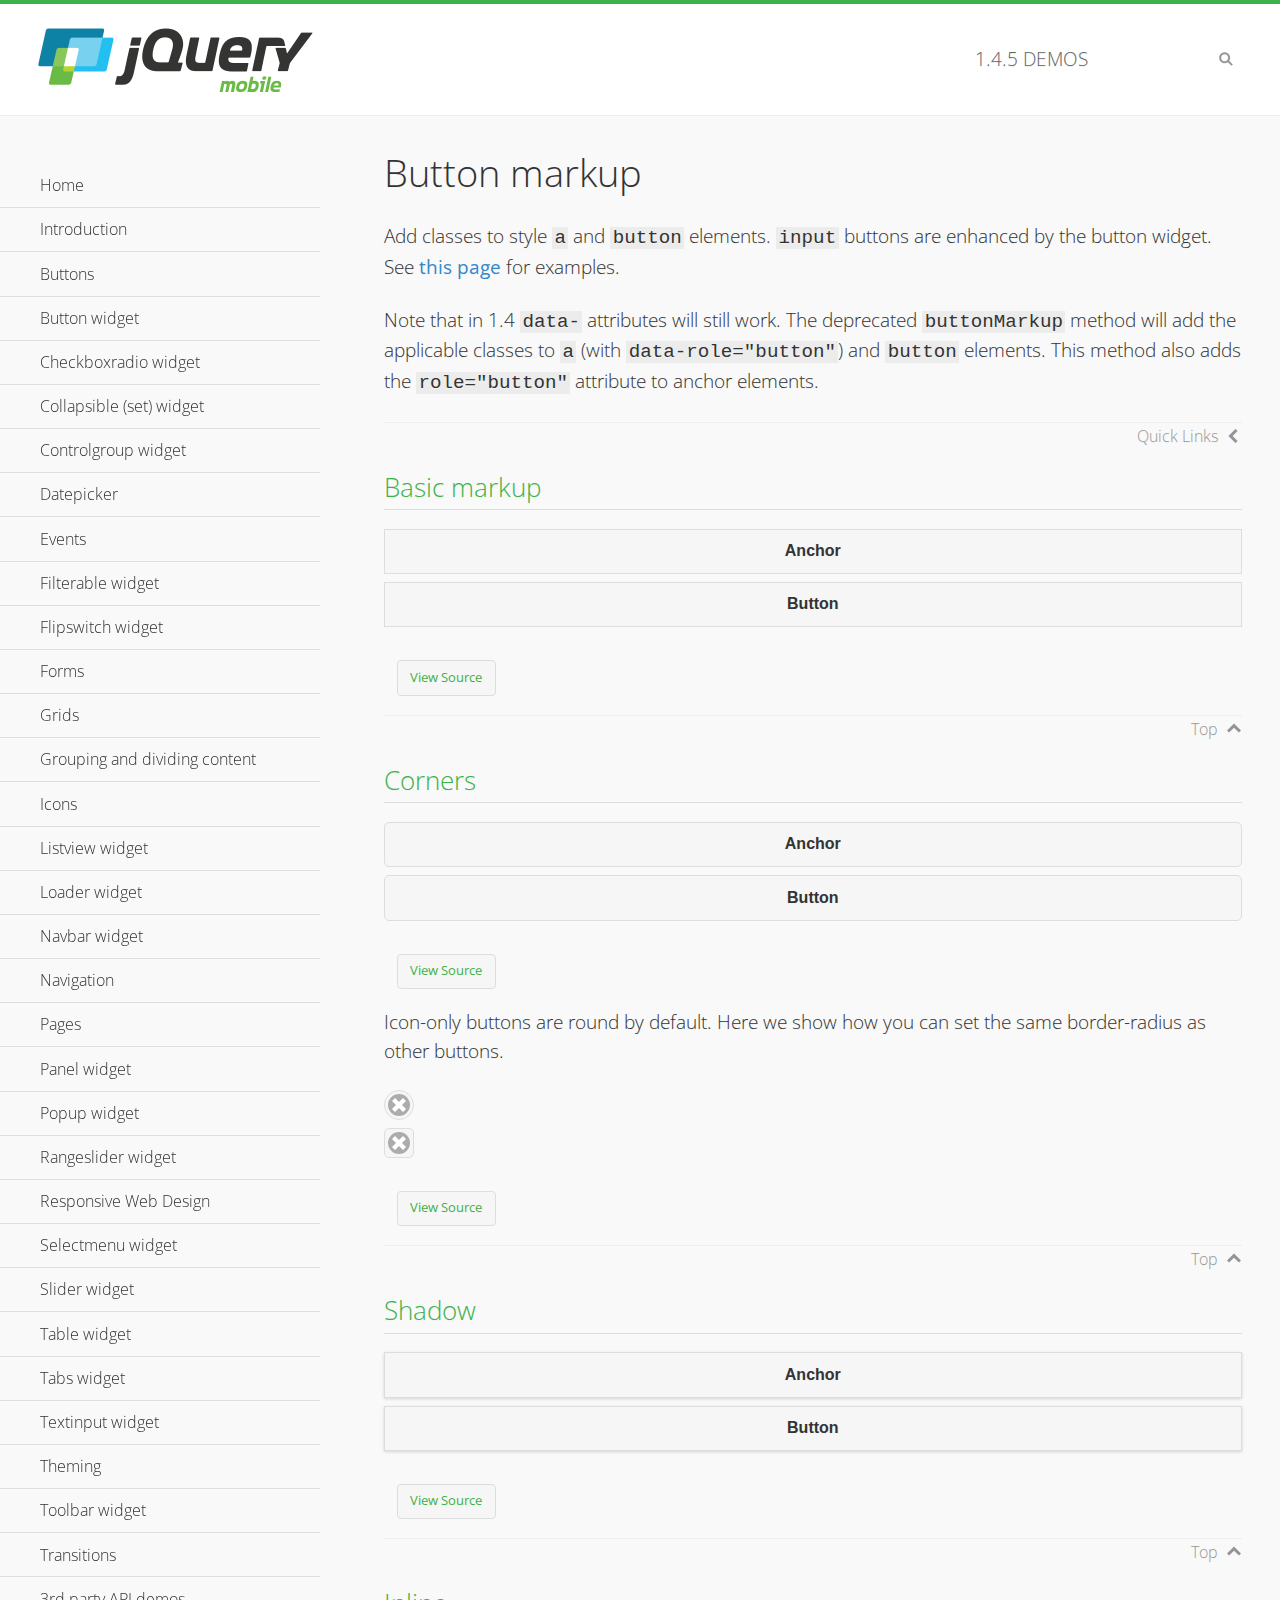
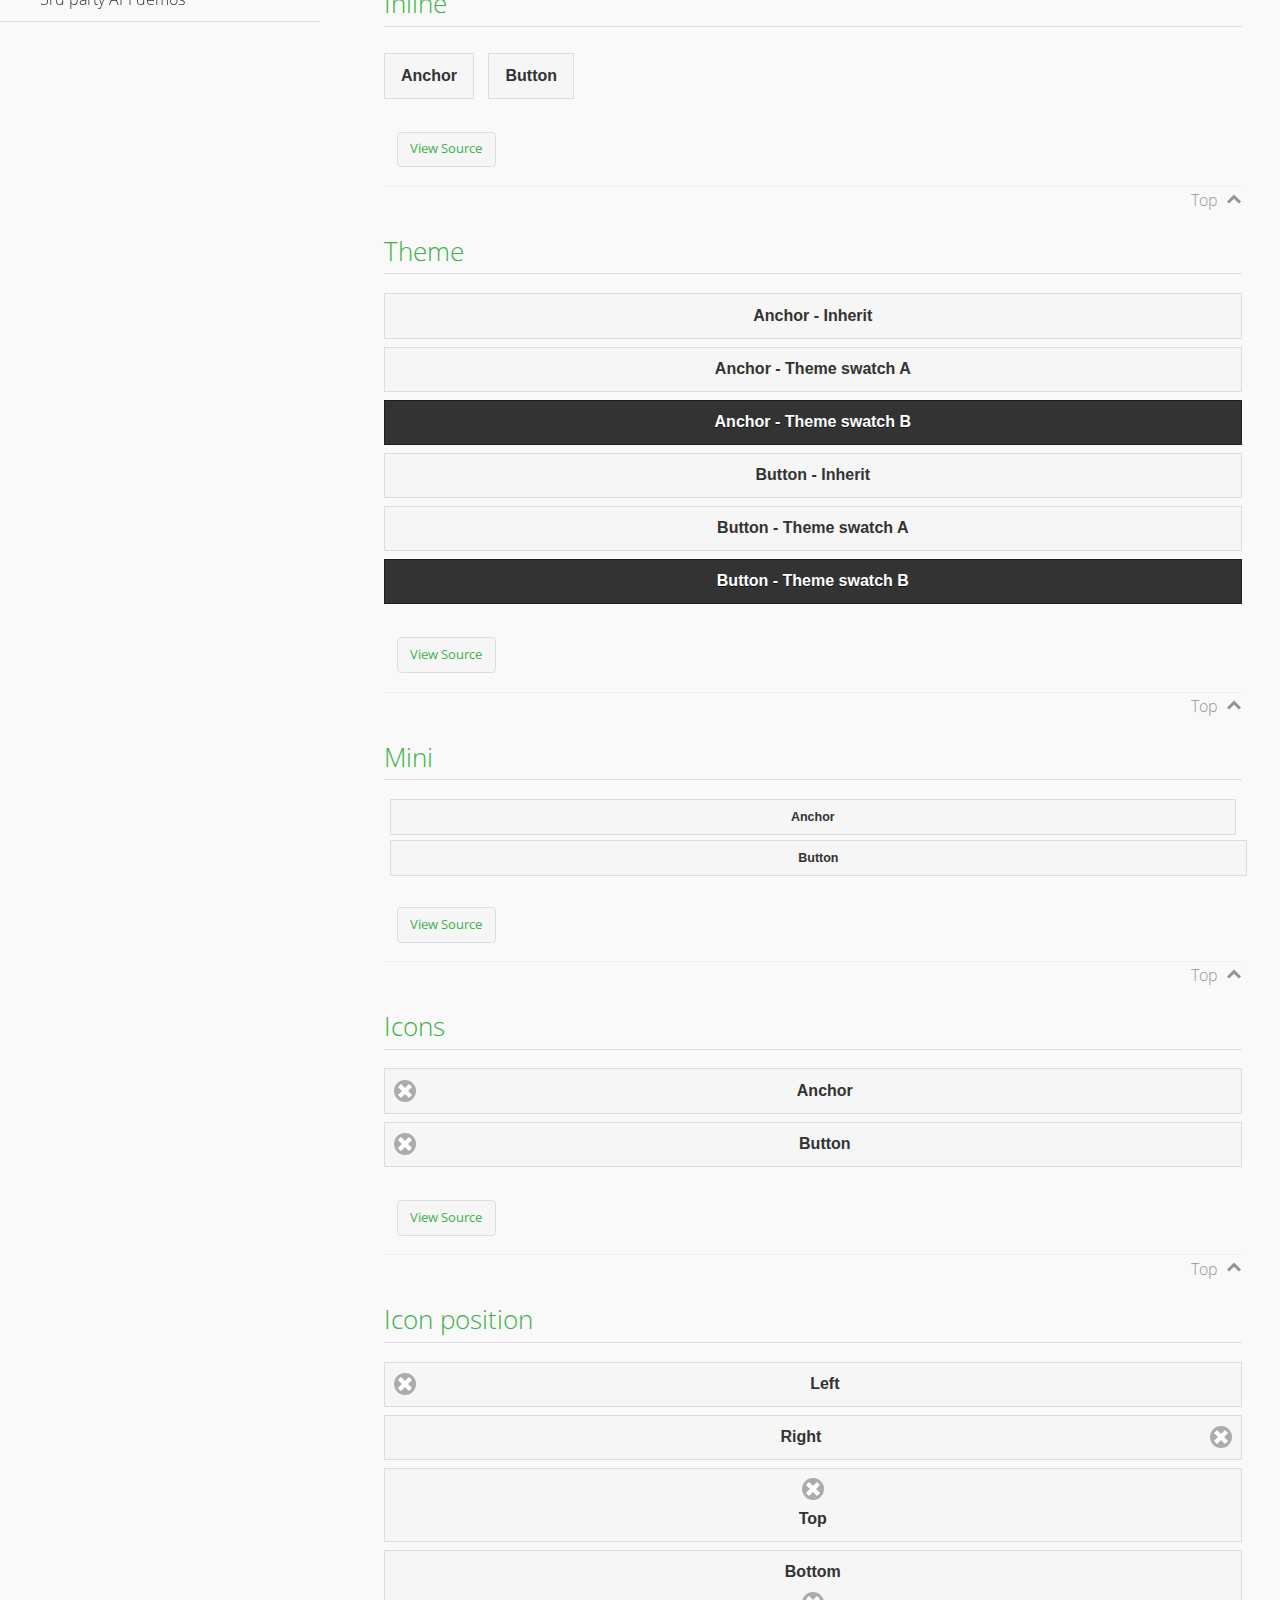
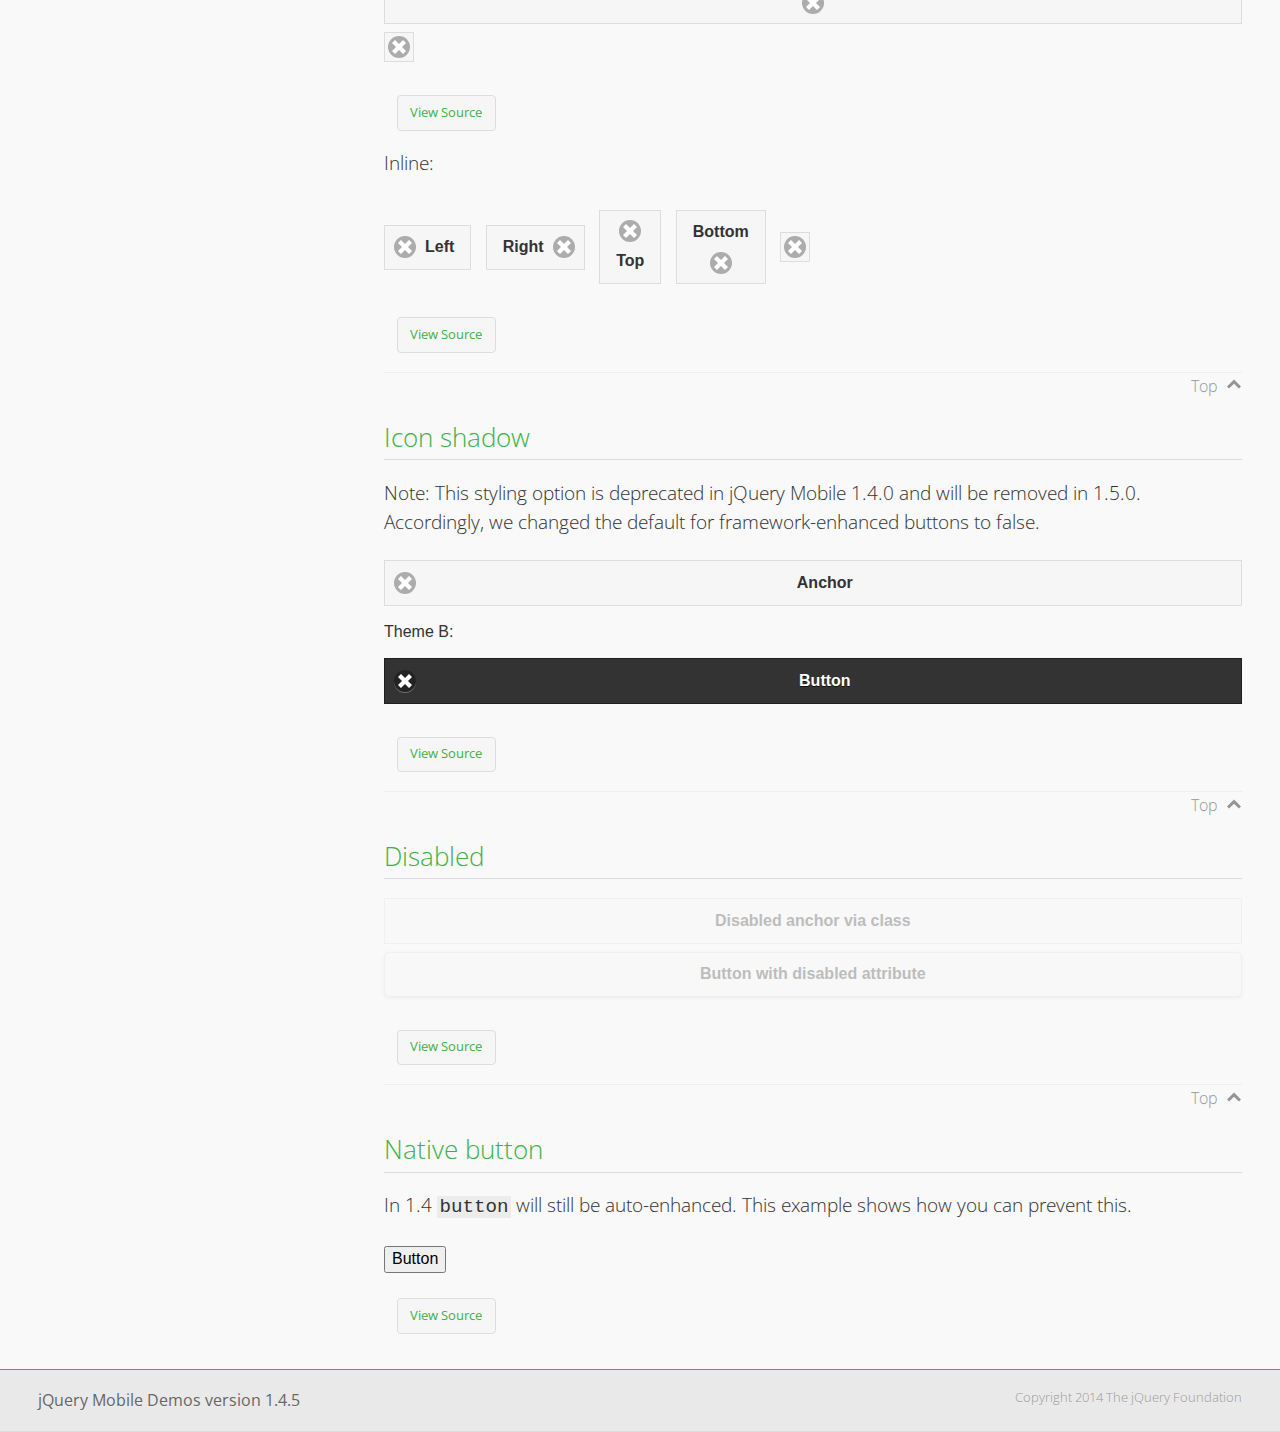
<file: juqery/demos/button-markup/index.html>
<!DOCTYPE html>
<html>
<head>
	<meta charset="utf-8">
	<meta name="viewport" content="width=device-width, initial-scale=1">
	<title>Button markup - jQuery Mobile Demos</title>
	<link rel="shortcut icon" href="../favicon.ico">
    <link rel="stylesheet" href="http://fonts.googleapis.com/css?family=Open+Sans:300,400,700">
	<link rel="stylesheet" href="../css/themes/default/jquery.mobile-1.4.5.min.css">
	<link rel="stylesheet" href="../_assets/css/jqm-demos.css">
	<script src="../js/jquery.js"></script>
	<script src="../_assets/js/index.js"></script>
	<script src="../js/jquery.mobile-1.4.5.min.js"></script>
	<style>
		#custom-border-radius .ui-btn-icon-notext.ui-corner-all {
			-webkit-border-radius: .3125em;
			border-radius: .3125em;
		}
	</style>
</head>
<body>
<div data-role="page" class="jqm-demos" data-quicklinks="true">

	<div data-role="header" class="jqm-header">
		<h2><a href="../" title="jQuery Mobile Demos home"><img src="../_assets/img/jquery-logo.png" alt="jQuery Mobile"></a></h2>
		<p><span class="jqm-version"></span> Demos</p>
		<a href="#" class="jqm-navmenu-link ui-btn ui-btn-icon-notext ui-corner-all ui-icon-bars ui-nodisc-icon ui-alt-icon ui-btn-left">Menu</a>
		<a href="#" class="jqm-search-link ui-btn ui-btn-icon-notext ui-corner-all ui-icon-search ui-nodisc-icon ui-alt-icon ui-btn-right">Search</a>
	</div><!-- /header -->

	<div role="main" class="ui-content jqm-content">

		<h1>Button markup</h1>

		<p>Add classes to style <code>a</code> and <code>button</code> elements. <code>input</code> buttons are enhanced by the button widget. See <a href="../button/" data-ajax="false">this page</a> for examples.</p>

		<p>Note that in 1.4 <code>data-</code> attributes will still work. The deprecated <code>buttonMarkup</code> method will add the applicable classes to <code>a</code> (with <code>data-role="button"</code>) and <code>button</code> elements. This method also adds the <code>role="button"</code> attribute to anchor elements.</p>

		<h2>Basic markup</h2>

		<div data-demo-html="true">
			<a href="#" class="ui-btn">Anchor</a>
			<button class="ui-btn">Button</button>
		</div><!--/demo-html -->

		<h2>Corners</h2>

		<div data-demo-html="true">
			<a href="#" class="ui-btn ui-corner-all">Anchor</a>
			<button class="ui-btn ui-corner-all">Button</button>
		</div><!--/demo-html -->

		<p>Icon-only buttons are round by default. Here we show how you can set the same border-radius as other buttons.</p>

		<div data-demo-html="true" data-demo-css="true">
			<a href="#" class="ui-btn ui-icon-delete ui-btn-icon-notext ui-corner-all">No text</a>
			<div id="custom-border-radius">
				<a href="#" class="ui-btn ui-icon-delete ui-btn-icon-notext ui-corner-all">No text</a>
			</div>
		</div><!--/demo-html -->

		<h2>Shadow</h2>

		<div data-demo-html="true">
			<a href="#" class="ui-btn ui-shadow">Anchor</a>
			<button class="ui-btn ui-shadow">Button</button>
		</div><!--/demo-html -->

		<h2>Inline</h2>

		<div data-demo-html="true">
			<a href="#" class="ui-btn ui-btn-inline">Anchor</a>
			<button class="ui-btn ui-btn-inline">Button</button>
		</div><!--/demo-html -->

		<h2>Theme</h2>

		<div data-demo-html="true">
			<a href="#" class="ui-btn">Anchor - Inherit</a>
			<a href="#" class="ui-btn ui-btn-a">Anchor - Theme swatch A</a>
			<a href="#" class="ui-btn ui-btn-b">Anchor - Theme swatch B</a>
			<button class="ui-btn">Button - Inherit</button>
			<button class="ui-btn ui-btn-a">Button - Theme swatch A</button>
			<button class="ui-btn ui-btn-b">Button - Theme swatch B</button>
		</div><!--/demo-html -->

		<h2>Mini</h2>

		<div data-demo-html="true">
			<a href="#" class="ui-btn ui-mini">Anchor</a>
			<button class="ui-btn ui-mini">Button</button>
		</div><!--/demo-html -->

		<h2>Icons</h2>

		<div data-demo-html="true">
			<a href="#" class="ui-btn ui-icon-delete ui-btn-icon-left">Anchor</a>
			<button class="ui-btn ui-icon-delete ui-btn-icon-left">Button</button>
		</div><!--/demo-html -->

		<h2>Icon position</h2>

		<div data-demo-html="true">
			<a href="#" class="ui-btn ui-icon-delete ui-btn-icon-left">Left</a>
			<a href="#" class="ui-btn ui-icon-delete ui-btn-icon-right">Right</a>
			<a href="#" class="ui-btn ui-icon-delete ui-btn-icon-top">Top</a>
			<a href="#" class="ui-btn ui-icon-delete ui-btn-icon-bottom">Bottom</a>
			<a href="#" class="ui-btn ui-icon-delete ui-btn-icon-notext">Icon only</a>
		</div><!--/demo-html -->

		<p>Inline:</p>

		<div data-demo-html="true">
			<a href="#" class="ui-btn ui-btn-inline ui-icon-delete ui-btn-icon-left">Left</a>
			<a href="#" class="ui-btn ui-btn-inline ui-icon-delete ui-btn-icon-right">Right</a>
			<a href="#" class="ui-btn ui-btn-inline ui-icon-delete ui-btn-icon-top">Top</a>
			<a href="#" class="ui-btn ui-btn-inline ui-icon-delete ui-btn-icon-bottom">Bottom</a>
			<a href="#" class="ui-btn ui-btn-inline ui-icon-delete ui-btn-icon-notext">Icon only</a>
		</div><!--/demo-html -->

		<h2>Icon shadow</h2>
		<p>Note: This styling option is deprecated in jQuery Mobile 1.4.0 and will be removed in 1.5.0. Accordingly, we changed the default for framework-enhanced buttons to false.</p>

		<div data-demo-html="true">
			<a href="#" class="ui-btn ui-icon-delete ui-btn-icon-left ui-shadow-icon">Anchor</a>
			<p>Theme B:</p>
			<button class="ui-btn ui-icon-delete ui-btn-icon-left ui-shadow-icon ui-btn-b">Button</button>
		</div><!--/demo-html -->

		<h2>Disabled</h2>

		<div data-demo-html="true">
			<a href="#" class="ui-btn ui-state-disabled">Disabled anchor via class</a>
			<button disabled>Button with disabled attribute</button>
		</div><!--/demo-html -->

		<h2>Native button</h2>
		<!-- TODO: Remove this demo in 1.5 -->
		<p>In 1.4 <code>button</code> will still be auto-enhanced. This example shows how you can prevent this.</p>

		<div data-demo-html="true">
			<button data-role="none">Button</button>
		</div><!--/demo-html -->

	</div><!-- /content -->
	    <div data-role="panel" class="jqm-navmenu-panel" data-position="left" data-display="overlay" data-theme="a">
	    	<ul class="jqm-list ui-alt-icon ui-nodisc-icon">
<li data-filtertext="demos homepage" data-icon="home"><a href=".././">Home</a></li>
<li data-filtertext="introduction overview getting started"><a href="../intro/" data-ajax="false">Introduction</a></li>
<li data-filtertext="buttons button markup buttonmarkup method anchor link button element"><a href="../button-markup/" data-ajax="false">Buttons</a></li>
<li data-filtertext="form button widget input button submit reset"><a href="../button/" data-ajax="false">Button widget</a></li>
<li data-role="collapsible" data-enhanced="true" data-collapsed-icon="carat-d" data-expanded-icon="carat-u" data-iconpos="right" data-inset="false" class="ui-collapsible ui-collapsible-themed-content ui-collapsible-collapsed">
	<h3 class="ui-collapsible-heading ui-collapsible-heading-collapsed">
		<a href="#" class="ui-collapsible-heading-toggle ui-btn ui-btn-icon-right ui-btn-inherit ui-icon-carat-d">
		    Checkboxradio widget<span class="ui-collapsible-heading-status"> click to expand contents</span>
		</a>
	</h3>
	<div class="ui-collapsible-content ui-body-inherit ui-collapsible-content-collapsed" aria-hidden="true">
		<ul>
			<li data-filtertext="form checkboxradio widget checkbox input checkboxes controlgroups"><a href="../checkboxradio-checkbox/" data-ajax="false">Checkboxes</a></li>
			<li data-filtertext="form checkboxradio widget radio input radio buttons controlgroups"><a href="../checkboxradio-radio/" data-ajax="false">Radio buttons</a></li>
		</ul>
	</div>
</li>
<li data-role="collapsible" data-enhanced="true" data-collapsed-icon="carat-d" data-expanded-icon="carat-u" data-iconpos="right" data-inset="false" class="ui-collapsible ui-collapsible-themed-content ui-collapsible-collapsed">
	<h3 class="ui-collapsible-heading ui-collapsible-heading-collapsed">
		<a href="#" class="ui-collapsible-heading-toggle ui-btn ui-btn-icon-right ui-btn-inherit ui-icon-carat-d">
			Collapsible (set) widget<span class="ui-collapsible-heading-status"> click to expand contents</span>
		</a>
	</h3>
	<div class="ui-collapsible-content ui-body-inherit ui-collapsible-content-collapsed" aria-hidden="true">
		<ul>
			<li data-filtertext="collapsibles content formatting"><a href="../collapsible/" data-ajax="false">Collapsible</a></li>
			<li data-filtertext="dynamic collapsible set accordion append expand"><a href="../collapsible-dynamic/" data-ajax="false">Dynamic collapsibles</a></li>
			<li data-filtertext="accordions collapsible set widget content formatting grouped collapsibles"><a href="../collapsibleset/" data-ajax="false">Collapsible set</a></li>
		</ul>
	</div>
</li>
<li data-role="collapsible" data-enhanced="true" data-collapsed-icon="carat-d" data-expanded-icon="carat-u" data-iconpos="right" data-inset="false" class="ui-collapsible ui-collapsible-themed-content ui-collapsible-collapsed">
	<h3 class="ui-collapsible-heading ui-collapsible-heading-collapsed">
		<a href="#" class="ui-collapsible-heading-toggle ui-btn ui-btn-icon-right ui-btn-inherit ui-icon-carat-d">
			Controlgroup widget<span class="ui-collapsible-heading-status"> click to expand contents</span>
		</a>
	</h3>
	<div class="ui-collapsible-content ui-body-inherit ui-collapsible-content-collapsed" aria-hidden="true">
		<ul>
			<li data-filtertext="controlgroups selectmenu checkboxradio input grouped buttons horizontal vertical"><a href="../controlgroup/" data-ajax="false">Controlgroup</a></li>
			<li data-filtertext="dynamic controlgroup dynamically add buttons"><a href="../controlgroup-dynamic/" data-ajax="false">Dynamic controlgroups</a></li>
		</ul>
	</div>
</li>
<li data-filtertext="form datepicker widget date input"><a href="../datepicker/" data-ajax="false">Datepicker</a></li>
<li data-role="collapsible" data-enhanced="true" data-collapsed-icon="carat-d" data-expanded-icon="carat-u" data-iconpos="right" data-inset="false" class="ui-collapsible ui-collapsible-themed-content ui-collapsible-collapsed">
	<h3 class="ui-collapsible-heading ui-collapsible-heading-collapsed">
		<a href="#" class="ui-collapsible-heading-toggle ui-btn ui-btn-icon-right ui-btn-inherit ui-icon-carat-d">
			Events<span class="ui-collapsible-heading-status"> click to expand contents</span>
		</a>
	</h3>
	<div class="ui-collapsible-content ui-body-inherit ui-collapsible-content-collapsed" aria-hidden="true">
		<ul>
			<li data-filtertext="swipe to delete list items listviews swipe events"><a href="../swipe-list/" data-ajax="false">Swipe list items</a></li>
			<li data-filtertext="swipe to navigate swipe page navigation swipe events"><a href="../swipe-page/" data-ajax="false">Swipe page navigation</a></li>
		</ul>
	</div>
</li>
<li data-filtertext="filterable filter elements sorting searching listview table"><a href="../filterable/" data-ajax="false">Filterable widget</a></li>
<li data-filtertext="form flipswitch widget flip toggle switch binary select checkbox input"><a href="../flipswitch/" data-ajax="false">Flipswitch widget</a></li>
<li data-role="collapsible" data-enhanced="true" data-collapsed-icon="carat-d" data-expanded-icon="carat-u" data-iconpos="right" data-inset="false" class="ui-collapsible ui-collapsible-themed-content ui-collapsible-collapsed">
	<h3 class="ui-collapsible-heading ui-collapsible-heading-collapsed">
		<a href="#" class="ui-collapsible-heading-toggle ui-btn ui-btn-icon-right ui-btn-inherit ui-icon-carat-d">
			Forms<span class="ui-collapsible-heading-status"> click to expand contents</span>
		</a>
	</h3>
	<div class="ui-collapsible-content ui-body-inherit ui-collapsible-content-collapsed" aria-hidden="true">
		<ul>
			<li data-filtertext="forms text checkbox radio range button submit reset inputs selects textarea slider flipswitch label form elements"><a href="../forms/" data-ajax="false">Forms</a></li>
			<li data-filtertext="form hide labels hidden accessible ui-hidden-accessible forms"><a href="../forms-label-hidden-accessible/" data-ajax="false">Hide labels</a></li>
			<li data-filtertext="form field containers fieldcontain ui-field-contain forms"><a href="../forms-field-contain/" data-ajax="false">Field containers</a></li>
			<li data-filtertext="forms disabled form elements"><a href="../forms-disabled/" data-ajax="false">Forms disabled</a></li>
			<li data-filtertext="forms gallery examples overview forms text checkbox radio range button submit reset inputs selects textarea slider flipswitch label form elements"><a href="../forms-gallery/" data-ajax="false">Forms gallery</a></li>
		</ul>
	</div>
</li>
<li data-role="collapsible" data-enhanced="true" data-collapsed-icon="carat-d" data-expanded-icon="carat-u" data-iconpos="right" data-inset="false" class="ui-collapsible ui-collapsible-themed-content ui-collapsible-collapsed">
	<h3 class="ui-collapsible-heading ui-collapsible-heading-collapsed">
		<a href="#" class="ui-collapsible-heading-toggle ui-btn ui-btn-icon-right ui-btn-inherit ui-icon-carat-d">
			Grids<span class="ui-collapsible-heading-status"> click to expand contents</span>
		</a>
	</h3>
	<div class="ui-collapsible-content ui-body-inherit ui-collapsible-content-collapsed" aria-hidden="true">
		<ul>
			<li data-filtertext="grids columns blocks content formatting rwd responsive css framework"><a href="../grids/" data-ajax="false">Grids</a></li>
			<li data-filtertext="buttons in grids css framework"><a href="../grids-buttons/" data-ajax="false">Buttons in grids</a></li>
			<li data-filtertext="custom responsive grids rwd css framework"><a href="../grids-custom-responsive/" data-ajax="false">Custom responsive grids</a></li>
		</ul>
	</div>
</li>
<li data-filtertext="blocks content formatting sections heading"><a href="../body-bar-classes/" data-ajax="false">Grouping and dividing content</a></li>
<li data-role="collapsible" data-enhanced="true" data-collapsed-icon="carat-d" data-expanded-icon="carat-u" data-iconpos="right" data-inset="false" class="ui-collapsible ui-collapsible-themed-content ui-collapsible-collapsed">
	<h3 class="ui-collapsible-heading ui-collapsible-heading-collapsed">
		<a href="#" class="ui-collapsible-heading-toggle ui-btn ui-btn-icon-right ui-btn-inherit ui-icon-carat-d">
			Icons<span class="ui-collapsible-heading-status"> click to expand contents</span>
		</a>
	</h3>
	<div class="ui-collapsible-content ui-body-inherit ui-collapsible-content-collapsed" aria-hidden="true">
		<ul>
			<li data-filtertext="button icons svg disc alt custom icon position"><a href="../icons/" data-ajax="false">Icons</a></li>
			<li data-filtertext=""><a href="../icons-grunticon/" data-ajax="false">Grunticon loader</a></li>
		</ul>
	</div>
</li>
<li data-role="collapsible" data-enhanced="true" data-collapsed-icon="carat-d" data-expanded-icon="carat-u" data-iconpos="right" data-inset="false" class="ui-collapsible ui-collapsible-themed-content ui-collapsible-collapsed">
	<h3 class="ui-collapsible-heading ui-collapsible-heading-collapsed">
		<a href="#" class="ui-collapsible-heading-toggle ui-btn ui-btn-icon-right ui-btn-inherit ui-icon-carat-d">
			Listview widget<span class="ui-collapsible-heading-status"> click to expand contents</span>
		</a>
	</h3>
	<div class="ui-collapsible-content ui-body-inherit ui-collapsible-content-collapsed" aria-hidden="true">
		<ul>
			<li data-filtertext="listview widget thumbnails icons nested split button collapsible ul ol"><a href="../listview/" data-ajax="false">Listview</a></li>
			<li data-filtertext="autocomplete filterable reveal listview filtertextbeforefilter placeholder"><a href="../listview-autocomplete/" data-ajax="false">Listview autocomplete</a></li>
			<li data-filtertext="autocomplete filterable reveal listview remote data filtertextbeforefilter placeholder"><a href="../listview-autocomplete-remote/" data-ajax="false">Listview autocomplete remote data</a></li>
			<li data-filtertext="autodividers anchor jump scroll linkbars listview lists ul ol"><a href="../listview-autodividers-linkbar/" data-ajax="false">Listview autodividers linkbar</a></li>
			<li data-filtertext="listview autodividers selector autodividersselector lists ul ol"><a href="../listview-autodividers-selector/" data-ajax="false">Listview autodividers selector</a></li>
			<li data-filtertext="listview nested list items"><a href="../listview-nested-lists/" data-ajax="false">Nested Listviews</a></li>
			<li data-filtertext="listview collapsible list items flat"><a href="../listview-collapsible-item-flat/" data-ajax="false">Listview collapsible list items (flat)</a></li>
			<li data-filtertext="listview collapsible list indented"><a href="../listview-collapsible-item-indented/" data-ajax="false">Listview collapsible list items (indented)</a></li>
			<li data-filtertext="grid listview responsive grids responsive listviews lists ul"><a href="../listview-grid/" data-ajax="false">Listview responsive grid</a></li>
		</ul>
	</div>
</li>
<li data-filtertext="loader widget page loading navigation overlay spinner"><a href="../loader/" data-ajax="false">Loader widget</a></li>
<li data-filtertext="navbar widget navmenu toolbars header footer"><a href="../navbar/" data-ajax="false">Navbar widget</a></li>
<li data-role="collapsible" data-enhanced="true" data-collapsed-icon="carat-d" data-expanded-icon="carat-u" data-iconpos="right" data-inset="false" class="ui-collapsible ui-collapsible-themed-content ui-collapsible-collapsed">
	<h3 class="ui-collapsible-heading ui-collapsible-heading-collapsed">
		<a href="#" class="ui-collapsible-heading-toggle ui-btn ui-btn-icon-right ui-btn-inherit ui-icon-carat-d">
			Navigation<span class="ui-collapsible-heading-status"> click to expand contents</span>
		</a>
	</h3>
	<div class="ui-collapsible-content ui-body-inherit ui-collapsible-content-collapsed" aria-hidden="true">
		<ul>
			<li data-filtertext="ajax navigation navigate widget history event method"><a href="../navigation/" data-ajax="false">Navigation</a></li>
			<li data-filtertext="linking pages page links navigation ajax prefetch cache"><a href="../navigation-linking-pages/" data-ajax="false">Linking pages</a></li>
			<!-- <li data-filtertext="php redirect server redirection server-side navigation"><a href="../navigation-php-redirect/" data-ajax="false">PHP redirect demo</a></li>-->
			<li data-filtertext="navigation redirection hash query"><a href="../navigation-hash-processing/" data-ajax="false">Hash processing demo</a></li>
			<li data-filtertext="navigation redirection hash query"><a href="../page-events/" data-ajax="false">Page Navigation Events</a></li>
		</ul>
	</div>
</li>
<li data-role="collapsible" data-enhanced="true" data-collapsed-icon="carat-d" data-expanded-icon="carat-u" data-iconpos="right" data-inset="false" class="ui-collapsible ui-collapsible-themed-content ui-collapsible-collapsed">
	<h3 class="ui-collapsible-heading ui-collapsible-heading-collapsed">
		<a href="#" class="ui-collapsible-heading-toggle ui-btn ui-btn-icon-right ui-btn-inherit ui-icon-carat-d">
			Pages<span class="ui-collapsible-heading-status"> click to expand contents</span>
		</a>
	</h3>
	<div class="ui-collapsible-content ui-body-inherit ui-collapsible-content-collapsed" aria-hidden="true">
		<ul>
			<li data-filtertext="pages page widget ajax navigation"><a href="../pages/" data-ajax="false">Pages</a></li>
			<li data-filtertext="single page"><a href="../pages-single-page/" data-ajax="false">Single page</a></li>
			<li data-filtertext="multipage multi-page page"><a href="../pages-multi-page/" data-ajax="false">Multi-page template</a></li>
			<li data-filtertext="dialog page widget modal popup"><a href="../pages-dialog/" data-ajax="false">Dialog page</a></li>
		</ul>
	</div>
</li>
<li data-role="collapsible" data-enhanced="true" data-collapsed-icon="carat-d" data-expanded-icon="carat-u" data-iconpos="right" data-inset="false" class="ui-collapsible ui-collapsible-themed-content ui-collapsible-collapsed">
	<h3 class="ui-collapsible-heading ui-collapsible-heading-collapsed">
		<a href="#" class="ui-collapsible-heading-toggle ui-btn ui-btn-icon-right ui-btn-inherit ui-icon-carat-d">
			Panel widget<span class="ui-collapsible-heading-status"> click to expand contents</span>
		</a>
	</h3>
	<div class="ui-collapsible-content ui-body-inherit ui-collapsible-content-collapsed" aria-hidden="true">
		<ul>
			<li data-filtertext="panel widget sliding panels reveal push overlay responsive"><a href="../panel/" data-ajax="false">Panel</a></li>
			<li data-filtertext=""><a href="../panel-external/" data-ajax="false">External panels</a></li>
			<li data-filtertext="panel "><a href="../panel-fixed/" data-ajax="false">Fixed panels</a></li>
			<li data-filtertext="panel slide panels sliding panels shadow rwd responsive breakpoint"><a href="../panel-responsive/" data-ajax="false">Panels responsive</a></li>
			<li data-filtertext="panel custom style custom panel width reveal shadow listview panel styling page background wrapper"><a href="../panel-styling/" data-ajax="false">Custom panel style</a></li>
			<li data-filtertext="panel open on swipe"><a href="../panel-swipe-open/" data-ajax="false">Panel open on swipe</a></li>
			<li data-filtertext="panels outside page internal external toolbars"><a href="../panel-external-internal/" data-ajax="false">Panel external and internal</a></li>
		</ul>
	</div>
</li>
<li data-role="collapsible" data-enhanced="true" data-collapsed-icon="carat-d" data-expanded-icon="carat-u" data-iconpos="right" data-inset="false" class="ui-collapsible ui-collapsible-themed-content ui-collapsible-collapsed">
	<h3 class="ui-collapsible-heading ui-collapsible-heading-collapsed">
		<a href="#" class="ui-collapsible-heading-toggle ui-btn ui-btn-icon-right ui-btn-inherit ui-icon-carat-d">
			Popup widget<span class="ui-collapsible-heading-status"> click to expand contents</span>
		</a>
	</h3>
	<div class="ui-collapsible-content ui-body-inherit ui-collapsible-content-collapsed" aria-hidden="true">
		<ul>
			<li data-filtertext="popup widget popups dialog modal transition tooltip lightbox form overlay screen flip pop fade transition"><a href="../popup/" data-ajax="false">Popup</a></li>
			<li data-filtertext="popup alignment position"><a href="../popup-alignment/" data-ajax="false">Popup alignment</a></li>
			<li data-filtertext="popup arrow size popups popover"><a href="../popup-arrow-size/" data-ajax="false">Popup arrow size</a></li>
			<li data-filtertext="dynamic popups popup images lightbox"><a href="../popup-dynamic/" data-ajax="false">Dynamic popups</a></li>
			<li data-filtertext="popups with iframes scaling"><a href="../popup-iframe/" data-ajax="false">Popups with iframes</a></li>
			<li data-filtertext="popup image scaling"><a href="../popup-image-scaling/" data-ajax="false">Popup image scaling</a></li>
			<li data-filtertext="external popup outside multi-page"><a href="../popup-outside-multipage/" data-ajax="false">Popup outside multi-page</a></li>
		</ul>
	</div>
</li>
<li data-filtertext="form rangeslider widget dual sliders dual handle sliders range input"><a href="../rangeslider/" data-ajax="false">Rangeslider widget</a></li>
<li data-filtertext="responsive web design rwd adaptive progressive enhancement PE accessible mobile breakpoints media query media queries"><a href="../rwd/" data-ajax="false">Responsive Web Design</a></li>
<li data-role="collapsible" data-enhanced="true" data-collapsed-icon="carat-d" data-expanded-icon="carat-u" data-iconpos="right" data-inset="false" class="ui-collapsible ui-collapsible-themed-content ui-collapsible-collapsed">
	<h3 class="ui-collapsible-heading ui-collapsible-heading-collapsed">
		<a href="#" class="ui-collapsible-heading-toggle ui-btn ui-btn-icon-right ui-btn-inherit ui-icon-carat-d">
			Selectmenu widget<span class="ui-collapsible-heading-status"> click to expand contents</span>
		</a>
	</h3>
	<div class="ui-collapsible-content ui-body-inherit ui-collapsible-content-collapsed" aria-hidden="true">
		<ul>
			<li data-filtertext="form selectmenu widget select input custom select menu selects"><a href="../selectmenu/" data-ajax="false">Selectmenu</a></li>
			<li data-filtertext="form custom select menu selectmenu widget custom menu option optgroup multiple selects"><a href="../selectmenu-custom/" data-ajax="false">Custom select menu</a></li>
			<li data-filtertext="filterable select filter popup dialog"><a href="../selectmenu-custom-filter/" data-ajax="false">Custom select menu with filter</a></li>
		</ul>
	</div>
</li>
<li data-role="collapsible" data-enhanced="true" data-collapsed-icon="carat-d" data-expanded-icon="carat-u" data-iconpos="right" data-inset="false" class="ui-collapsible ui-collapsible-themed-content ui-collapsible-collapsed">
	<h3 class="ui-collapsible-heading ui-collapsible-heading-collapsed">
		<a href="#" class="ui-collapsible-heading-toggle ui-btn ui-btn-icon-right ui-btn-inherit ui-icon-carat-d">
			Slider widget<span class="ui-collapsible-heading-status"> click to expand contents</span>
		</a>
	</h3>
	<div class="ui-collapsible-content ui-body-inherit ui-collapsible-content-collapsed" aria-hidden="true">
		<ul>
			<li data-filtertext="form slider widget range input single sliders"><a href="../slider/" data-ajax="false">Slider</a></li>
			<li data-filtertext="form slider widget flipswitch slider binary select flip toggle switch"><a href="../slider-flipswitch/" data-ajax="false">Slider flip toggle switch</a></li>
			<li data-filtertext="form slider tooltip handle value input range sliders"><a href="../slider-tooltip/" data-ajax="false">Slider tooltip</a></li>
		</ul>
	</div>
</li>
<li data-role="collapsible" data-enhanced="true" data-collapsed-icon="carat-d" data-expanded-icon="carat-u" data-iconpos="right" data-inset="false" class="ui-collapsible ui-collapsible-themed-content ui-collapsible-collapsed">
	<h3 class="ui-collapsible-heading ui-collapsible-heading-collapsed">
		<a href="#" class="ui-collapsible-heading-toggle ui-btn ui-btn-icon-right ui-btn-inherit ui-icon-carat-d">
			Table widget<span class="ui-collapsible-heading-status"> click to expand contents</span>
		</a>
	</h3>
	<div class="ui-collapsible-content ui-body-inherit ui-collapsible-content-collapsed" aria-hidden="true">
		<ul>
			<li data-filtertext="table widget reflow column toggle th td responsive tables rwd hide show tabular"><a href="../table-column-toggle/" data-ajax="false">Table Column Toggle</a></li>
			<li data-filtertext="table column toggle phone comparison demo"><a href="../table-column-toggle-example/" data-ajax="false">Table Column Toggle demo</a></li>
			<li data-filtertext="responsive tables table column toggle heading groups rwd breakpoint"><a href="../table-column-toggle-heading-groups/" data-ajax="false">Table Column Toggle heading groups</a></li>
			<li data-filtertext="responsive tables table column toggle hide rwd breakpoint customization options"><a href="../table-column-toggle-options/" data-ajax="false">Table Column Toggle options</a></li>
			<li data-filtertext="table reflow th td responsive rwd columns tabular"><a href="../table-reflow/" data-ajax="false">Table Reflow</a></li>
			<li data-filtertext="responsive tables table reflow heading groups rwd breakpoint"><a href="../table-reflow-heading-groups/" data-ajax="false">Table Reflow heading groups</a></li>
			<li data-filtertext="responsive tables table reflow stripes strokes table style"><a href="../table-reflow-stripes-strokes/" data-ajax="false">Table Reflow stripes and strokes</a></li>
			<li data-filtertext="responsive tables table reflow stack custom styles"><a href="../table-reflow-styling/" data-ajax="false">Table Reflow custom styles</a></li>
		</ul>
	</div>
</li>
<li data-filtertext="ui tabs widget"><a href="../tabs/" data-ajax="false">Tabs widget</a></li>
<li data-filtertext="form textinput widget text input textarea number date time tel email file color password"><a href="../textinput/" data-ajax="false">Textinput widget</a></li>
<li data-role="collapsible" data-enhanced="true" data-collapsed-icon="carat-d" data-expanded-icon="carat-u" data-iconpos="right" data-inset="false" class="ui-collapsible ui-collapsible-themed-content ui-collapsible-collapsed">
	<h3 class="ui-collapsible-heading ui-collapsible-heading-collapsed">
		<a href="#" class="ui-collapsible-heading-toggle ui-btn ui-btn-icon-right ui-btn-inherit ui-icon-carat-d">
			Theming<span class="ui-collapsible-heading-status"> click to expand contents</span>
		</a>
	</h3>
	<div class="ui-collapsible-content ui-body-inherit ui-collapsible-content-collapsed" aria-hidden="true">
		<ul>
			<li data-filtertext="default theme swatches theming style css"><a href="../theme-default/" data-ajax="false">Default theme</a></li>
			<li data-filtertext="classic theme old theme swatches theming style css"><a href="../theme-classic/" data-ajax="false">Classic theme</a></li>
		</ul>
	</div>
</li>
<li data-role="collapsible" data-enhanced="true" data-collapsed-icon="carat-d" data-expanded-icon="carat-u" data-iconpos="right" data-inset="false" class="ui-collapsible ui-collapsible-themed-content ui-collapsible-collapsed">
	<h3 class="ui-collapsible-heading ui-collapsible-heading-collapsed">
		<a href="#" class="ui-collapsible-heading-toggle ui-btn ui-btn-icon-right ui-btn-inherit ui-icon-carat-d">
			Toolbar widget<span class="ui-collapsible-heading-status"> click to expand contents</span>
		</a>
	</h3>
	<div class="ui-collapsible-content ui-body-inherit ui-collapsible-content-collapsed" aria-hidden="true">
		<ul>
			<li data-filtertext="toolbar widget header footer toolbars fixed fullscreen external sections"><a href="../toolbar/" data-ajax="false">Toolbar</a></li>
			<li data-filtertext="dynamic toolbars dynamically add toolbar header footer"><a href="../toolbar-dynamic/" data-ajax="false">Dynamic toolbars</a></li>
			<li data-filtertext="external toolbars header footer"><a href="../toolbar-external/" data-ajax="false">External toolbars</a></li>
			<li data-filtertext="fixed toolbars header footer"><a href="../toolbar-fixed/" data-ajax="false">Fixed toolbars</a></li>
			<li data-filtertext="fixed fullscreen toolbars header footer"><a href="../toolbar-fixed-fullscreen/" data-ajax="false">Fullscreen toolbars</a></li>
			<li data-filtertext="external fixed toolbars header footer"><a href="../toolbar-fixed-external/" data-ajax="false">Fixed external toolbars</a></li>
			<li data-filtertext="external persistent toolbars header footer navbar navmenu"><a href="../toolbar-fixed-persistent/" data-ajax="false">Persistent toolbars</a></li>
			<li data-filtertext="external ajax optimized toolbars persistent toolbars header footer navbar"><a href="../toolbar-fixed-persistent-optimized/" data-ajax="false">Ajax optimized toolbars</a></li>
			<li data-filtertext="form in toolbars header footer"><a href="../toolbar-fixed-forms/" data-ajax="false">Form in toolbar</a></li>
		</ul>
	</div>
</li>
<li data-filtertext="page transitions animated pages popup navigation flip slide fade pop"><a href="../transitions/" data-ajax="false">Transitions</a></li>
<li data-role="collapsible" data-enhanced="true" data-collapsed-icon="carat-d" data-expanded-icon="carat-u" data-iconpos="right" data-inset="false" class="ui-collapsible ui-collapsible-themed-content ui-collapsible-collapsed">
	<h3 class="ui-collapsible-heading ui-collapsible-heading-collapsed">
		<a href="#" class="ui-collapsible-heading-toggle ui-btn ui-btn-icon-right ui-btn-inherit ui-icon-carat-d">
			3rd party API demos<span class="ui-collapsible-heading-status"> click to expand contents</span>
		</a>
	</h3>
	<div class="ui-collapsible-content ui-body-inherit ui-collapsible-content-collapsed" aria-hidden="true">
		<ul>
			<li data-filtertext="backbone requirejs navigation router"><a href="../backbone-requirejs/" data-ajax="false">Backbone RequireJS</a></li>
			<li data-filtertext="google maps geolocation demo"><a href="../map-geolocation/" data-ajax="false">Google Maps geolocation</a></li>
			<li data-filtertext="google maps hybrid"><a href="../map-list-toggle/" data-ajax="false">Google Maps list toggle</a></li>
		</ul>
	</div>
</li>



		     </ul>
		</div><!-- /panel -->


	<div data-role="footer" data-position="fixed" data-tap-toggle="false" class="jqm-footer">
		<p>jQuery Mobile Demos version <span class="jqm-version"></span></p>
		<p>Copyright 2014 The jQuery Foundation</p>
	</div><!-- /footer -->
	<!-- TODO: This should become an external panel so we can add input to markup (unique ID) -->
    <div data-role="panel" class="jqm-search-panel" data-position="right" data-display="overlay" data-theme="a">
		<div class="jqm-search">
			<ul class="jqm-list" data-filter-placeholder="Search demos..." data-filter-reveal="true">
<li data-filtertext="demos homepage" data-icon="home"><a href=".././">Home</a></li>
<li data-filtertext="introduction overview getting started"><a href="../intro/" data-ajax="false">Introduction</a></li>
<li data-filtertext="buttons button markup buttonmarkup method anchor link button element"><a href="../button-markup/" data-ajax="false">Buttons</a></li>
<li data-filtertext="form button widget input button submit reset"><a href="../button/" data-ajax="false">Button widget</a></li>
<li data-role="collapsible" data-enhanced="true" data-collapsed-icon="carat-d" data-expanded-icon="carat-u" data-iconpos="right" data-inset="false" class="ui-collapsible ui-collapsible-themed-content ui-collapsible-collapsed">
	<h3 class="ui-collapsible-heading ui-collapsible-heading-collapsed">
		<a href="#" class="ui-collapsible-heading-toggle ui-btn ui-btn-icon-right ui-btn-inherit ui-icon-carat-d">
		    Checkboxradio widget<span class="ui-collapsible-heading-status"> click to expand contents</span>
		</a>
	</h3>
	<div class="ui-collapsible-content ui-body-inherit ui-collapsible-content-collapsed" aria-hidden="true">
		<ul>
			<li data-filtertext="form checkboxradio widget checkbox input checkboxes controlgroups"><a href="../checkboxradio-checkbox/" data-ajax="false">Checkboxes</a></li>
			<li data-filtertext="form checkboxradio widget radio input radio buttons controlgroups"><a href="../checkboxradio-radio/" data-ajax="false">Radio buttons</a></li>
		</ul>
	</div>
</li>
<li data-role="collapsible" data-enhanced="true" data-collapsed-icon="carat-d" data-expanded-icon="carat-u" data-iconpos="right" data-inset="false" class="ui-collapsible ui-collapsible-themed-content ui-collapsible-collapsed">
	<h3 class="ui-collapsible-heading ui-collapsible-heading-collapsed">
		<a href="#" class="ui-collapsible-heading-toggle ui-btn ui-btn-icon-right ui-btn-inherit ui-icon-carat-d">
			Collapsible (set) widget<span class="ui-collapsible-heading-status"> click to expand contents</span>
		</a>
	</h3>
	<div class="ui-collapsible-content ui-body-inherit ui-collapsible-content-collapsed" aria-hidden="true">
		<ul>
			<li data-filtertext="collapsibles content formatting"><a href="../collapsible/" data-ajax="false">Collapsible</a></li>
			<li data-filtertext="dynamic collapsible set accordion append expand"><a href="../collapsible-dynamic/" data-ajax="false">Dynamic collapsibles</a></li>
			<li data-filtertext="accordions collapsible set widget content formatting grouped collapsibles"><a href="../collapsibleset/" data-ajax="false">Collapsible set</a></li>
		</ul>
	</div>
</li>
<li data-role="collapsible" data-enhanced="true" data-collapsed-icon="carat-d" data-expanded-icon="carat-u" data-iconpos="right" data-inset="false" class="ui-collapsible ui-collapsible-themed-content ui-collapsible-collapsed">
	<h3 class="ui-collapsible-heading ui-collapsible-heading-collapsed">
		<a href="#" class="ui-collapsible-heading-toggle ui-btn ui-btn-icon-right ui-btn-inherit ui-icon-carat-d">
			Controlgroup widget<span class="ui-collapsible-heading-status"> click to expand contents</span>
		</a>
	</h3>
	<div class="ui-collapsible-content ui-body-inherit ui-collapsible-content-collapsed" aria-hidden="true">
		<ul>
			<li data-filtertext="controlgroups selectmenu checkboxradio input grouped buttons horizontal vertical"><a href="../controlgroup/" data-ajax="false">Controlgroup</a></li>
			<li data-filtertext="dynamic controlgroup dynamically add buttons"><a href="../controlgroup-dynamic/" data-ajax="false">Dynamic controlgroups</a></li>
		</ul>
	</div>
</li>
<li data-filtertext="form datepicker widget date input"><a href="../datepicker/" data-ajax="false">Datepicker</a></li>
<li data-role="collapsible" data-enhanced="true" data-collapsed-icon="carat-d" data-expanded-icon="carat-u" data-iconpos="right" data-inset="false" class="ui-collapsible ui-collapsible-themed-content ui-collapsible-collapsed">
	<h3 class="ui-collapsible-heading ui-collapsible-heading-collapsed">
		<a href="#" class="ui-collapsible-heading-toggle ui-btn ui-btn-icon-right ui-btn-inherit ui-icon-carat-d">
			Events<span class="ui-collapsible-heading-status"> click to expand contents</span>
		</a>
	</h3>
	<div class="ui-collapsible-content ui-body-inherit ui-collapsible-content-collapsed" aria-hidden="true">
		<ul>
			<li data-filtertext="swipe to delete list items listviews swipe events"><a href="../swipe-list/" data-ajax="false">Swipe list items</a></li>
			<li data-filtertext="swipe to navigate swipe page navigation swipe events"><a href="../swipe-page/" data-ajax="false">Swipe page navigation</a></li>
		</ul>
	</div>
</li>
<li data-filtertext="filterable filter elements sorting searching listview table"><a href="../filterable/" data-ajax="false">Filterable widget</a></li>
<li data-filtertext="form flipswitch widget flip toggle switch binary select checkbox input"><a href="../flipswitch/" data-ajax="false">Flipswitch widget</a></li>
<li data-role="collapsible" data-enhanced="true" data-collapsed-icon="carat-d" data-expanded-icon="carat-u" data-iconpos="right" data-inset="false" class="ui-collapsible ui-collapsible-themed-content ui-collapsible-collapsed">
	<h3 class="ui-collapsible-heading ui-collapsible-heading-collapsed">
		<a href="#" class="ui-collapsible-heading-toggle ui-btn ui-btn-icon-right ui-btn-inherit ui-icon-carat-d">
			Forms<span class="ui-collapsible-heading-status"> click to expand contents</span>
		</a>
	</h3>
	<div class="ui-collapsible-content ui-body-inherit ui-collapsible-content-collapsed" aria-hidden="true">
		<ul>
			<li data-filtertext="forms text checkbox radio range button submit reset inputs selects textarea slider flipswitch label form elements"><a href="../forms/" data-ajax="false">Forms</a></li>
			<li data-filtertext="form hide labels hidden accessible ui-hidden-accessible forms"><a href="../forms-label-hidden-accessible/" data-ajax="false">Hide labels</a></li>
			<li data-filtertext="form field containers fieldcontain ui-field-contain forms"><a href="../forms-field-contain/" data-ajax="false">Field containers</a></li>
			<li data-filtertext="forms disabled form elements"><a href="../forms-disabled/" data-ajax="false">Forms disabled</a></li>
			<li data-filtertext="forms gallery examples overview forms text checkbox radio range button submit reset inputs selects textarea slider flipswitch label form elements"><a href="../forms-gallery/" data-ajax="false">Forms gallery</a></li>
		</ul>
	</div>
</li>
<li data-role="collapsible" data-enhanced="true" data-collapsed-icon="carat-d" data-expanded-icon="carat-u" data-iconpos="right" data-inset="false" class="ui-collapsible ui-collapsible-themed-content ui-collapsible-collapsed">
	<h3 class="ui-collapsible-heading ui-collapsible-heading-collapsed">
		<a href="#" class="ui-collapsible-heading-toggle ui-btn ui-btn-icon-right ui-btn-inherit ui-icon-carat-d">
			Grids<span class="ui-collapsible-heading-status"> click to expand contents</span>
		</a>
	</h3>
	<div class="ui-collapsible-content ui-body-inherit ui-collapsible-content-collapsed" aria-hidden="true">
		<ul>
			<li data-filtertext="grids columns blocks content formatting rwd responsive css framework"><a href="../grids/" data-ajax="false">Grids</a></li>
			<li data-filtertext="buttons in grids css framework"><a href="../grids-buttons/" data-ajax="false">Buttons in grids</a></li>
			<li data-filtertext="custom responsive grids rwd css framework"><a href="../grids-custom-responsive/" data-ajax="false">Custom responsive grids</a></li>
		</ul>
	</div>
</li>
<li data-filtertext="blocks content formatting sections heading"><a href="../body-bar-classes/" data-ajax="false">Grouping and dividing content</a></li>
<li data-role="collapsible" data-enhanced="true" data-collapsed-icon="carat-d" data-expanded-icon="carat-u" data-iconpos="right" data-inset="false" class="ui-collapsible ui-collapsible-themed-content ui-collapsible-collapsed">
	<h3 class="ui-collapsible-heading ui-collapsible-heading-collapsed">
		<a href="#" class="ui-collapsible-heading-toggle ui-btn ui-btn-icon-right ui-btn-inherit ui-icon-carat-d">
			Icons<span class="ui-collapsible-heading-status"> click to expand contents</span>
		</a>
	</h3>
	<div class="ui-collapsible-content ui-body-inherit ui-collapsible-content-collapsed" aria-hidden="true">
		<ul>
			<li data-filtertext="button icons svg disc alt custom icon position"><a href="../icons/" data-ajax="false">Icons</a></li>
			<li data-filtertext=""><a href="../icons-grunticon/" data-ajax="false">Grunticon loader</a></li>
		</ul>
	</div>
</li>
<li data-role="collapsible" data-enhanced="true" data-collapsed-icon="carat-d" data-expanded-icon="carat-u" data-iconpos="right" data-inset="false" class="ui-collapsible ui-collapsible-themed-content ui-collapsible-collapsed">
	<h3 class="ui-collapsible-heading ui-collapsible-heading-collapsed">
		<a href="#" class="ui-collapsible-heading-toggle ui-btn ui-btn-icon-right ui-btn-inherit ui-icon-carat-d">
			Listview widget<span class="ui-collapsible-heading-status"> click to expand contents</span>
		</a>
	</h3>
	<div class="ui-collapsible-content ui-body-inherit ui-collapsible-content-collapsed" aria-hidden="true">
		<ul>
			<li data-filtertext="listview widget thumbnails icons nested split button collapsible ul ol"><a href="../listview/" data-ajax="false">Listview</a></li>
			<li data-filtertext="autocomplete filterable reveal listview filtertextbeforefilter placeholder"><a href="../listview-autocomplete/" data-ajax="false">Listview autocomplete</a></li>
			<li data-filtertext="autocomplete filterable reveal listview remote data filtertextbeforefilter placeholder"><a href="../listview-autocomplete-remote/" data-ajax="false">Listview autocomplete remote data</a></li>
			<li data-filtertext="autodividers anchor jump scroll linkbars listview lists ul ol"><a href="../listview-autodividers-linkbar/" data-ajax="false">Listview autodividers linkbar</a></li>
			<li data-filtertext="listview autodividers selector autodividersselector lists ul ol"><a href="../listview-autodividers-selector/" data-ajax="false">Listview autodividers selector</a></li>
			<li data-filtertext="listview nested list items"><a href="../listview-nested-lists/" data-ajax="false">Nested Listviews</a></li>
			<li data-filtertext="listview collapsible list items flat"><a href="../listview-collapsible-item-flat/" data-ajax="false">Listview collapsible list items (flat)</a></li>
			<li data-filtertext="listview collapsible list indented"><a href="../listview-collapsible-item-indented/" data-ajax="false">Listview collapsible list items (indented)</a></li>
			<li data-filtertext="grid listview responsive grids responsive listviews lists ul"><a href="../listview-grid/" data-ajax="false">Listview responsive grid</a></li>
		</ul>
	</div>
</li>
<li data-filtertext="loader widget page loading navigation overlay spinner"><a href="../loader/" data-ajax="false">Loader widget</a></li>
<li data-filtertext="navbar widget navmenu toolbars header footer"><a href="../navbar/" data-ajax="false">Navbar widget</a></li>
<li data-role="collapsible" data-enhanced="true" data-collapsed-icon="carat-d" data-expanded-icon="carat-u" data-iconpos="right" data-inset="false" class="ui-collapsible ui-collapsible-themed-content ui-collapsible-collapsed">
	<h3 class="ui-collapsible-heading ui-collapsible-heading-collapsed">
		<a href="#" class="ui-collapsible-heading-toggle ui-btn ui-btn-icon-right ui-btn-inherit ui-icon-carat-d">
			Navigation<span class="ui-collapsible-heading-status"> click to expand contents</span>
		</a>
	</h3>
	<div class="ui-collapsible-content ui-body-inherit ui-collapsible-content-collapsed" aria-hidden="true">
		<ul>
			<li data-filtertext="ajax navigation navigate widget history event method"><a href="../navigation/" data-ajax="false">Navigation</a></li>
			<li data-filtertext="linking pages page links navigation ajax prefetch cache"><a href="../navigation-linking-pages/" data-ajax="false">Linking pages</a></li>
			<!-- <li data-filtertext="php redirect server redirection server-side navigation"><a href="../navigation-php-redirect/" data-ajax="false">PHP redirect demo</a></li>-->
			<li data-filtertext="navigation redirection hash query"><a href="../navigation-hash-processing/" data-ajax="false">Hash processing demo</a></li>
			<li data-filtertext="navigation redirection hash query"><a href="../page-events/" data-ajax="false">Page Navigation Events</a></li>
		</ul>
	</div>
</li>
<li data-role="collapsible" data-enhanced="true" data-collapsed-icon="carat-d" data-expanded-icon="carat-u" data-iconpos="right" data-inset="false" class="ui-collapsible ui-collapsible-themed-content ui-collapsible-collapsed">
	<h3 class="ui-collapsible-heading ui-collapsible-heading-collapsed">
		<a href="#" class="ui-collapsible-heading-toggle ui-btn ui-btn-icon-right ui-btn-inherit ui-icon-carat-d">
			Pages<span class="ui-collapsible-heading-status"> click to expand contents</span>
		</a>
	</h3>
	<div class="ui-collapsible-content ui-body-inherit ui-collapsible-content-collapsed" aria-hidden="true">
		<ul>
			<li data-filtertext="pages page widget ajax navigation"><a href="../pages/" data-ajax="false">Pages</a></li>
			<li data-filtertext="single page"><a href="../pages-single-page/" data-ajax="false">Single page</a></li>
			<li data-filtertext="multipage multi-page page"><a href="../pages-multi-page/" data-ajax="false">Multi-page template</a></li>
			<li data-filtertext="dialog page widget modal popup"><a href="../pages-dialog/" data-ajax="false">Dialog page</a></li>
		</ul>
	</div>
</li>
<li data-role="collapsible" data-enhanced="true" data-collapsed-icon="carat-d" data-expanded-icon="carat-u" data-iconpos="right" data-inset="false" class="ui-collapsible ui-collapsible-themed-content ui-collapsible-collapsed">
	<h3 class="ui-collapsible-heading ui-collapsible-heading-collapsed">
		<a href="#" class="ui-collapsible-heading-toggle ui-btn ui-btn-icon-right ui-btn-inherit ui-icon-carat-d">
			Panel widget<span class="ui-collapsible-heading-status"> click to expand contents</span>
		</a>
	</h3>
	<div class="ui-collapsible-content ui-body-inherit ui-collapsible-content-collapsed" aria-hidden="true">
		<ul>
			<li data-filtertext="panel widget sliding panels reveal push overlay responsive"><a href="../panel/" data-ajax="false">Panel</a></li>
			<li data-filtertext=""><a href="../panel-external/" data-ajax="false">External panels</a></li>
			<li data-filtertext="panel "><a href="../panel-fixed/" data-ajax="false">Fixed panels</a></li>
			<li data-filtertext="panel slide panels sliding panels shadow rwd responsive breakpoint"><a href="../panel-responsive/" data-ajax="false">Panels responsive</a></li>
			<li data-filtertext="panel custom style custom panel width reveal shadow listview panel styling page background wrapper"><a href="../panel-styling/" data-ajax="false">Custom panel style</a></li>
			<li data-filtertext="panel open on swipe"><a href="../panel-swipe-open/" data-ajax="false">Panel open on swipe</a></li>
			<li data-filtertext="panels outside page internal external toolbars"><a href="../panel-external-internal/" data-ajax="false">Panel external and internal</a></li>
		</ul>
	</div>
</li>
<li data-role="collapsible" data-enhanced="true" data-collapsed-icon="carat-d" data-expanded-icon="carat-u" data-iconpos="right" data-inset="false" class="ui-collapsible ui-collapsible-themed-content ui-collapsible-collapsed">
	<h3 class="ui-collapsible-heading ui-collapsible-heading-collapsed">
		<a href="#" class="ui-collapsible-heading-toggle ui-btn ui-btn-icon-right ui-btn-inherit ui-icon-carat-d">
			Popup widget<span class="ui-collapsible-heading-status"> click to expand contents</span>
		</a>
	</h3>
	<div class="ui-collapsible-content ui-body-inherit ui-collapsible-content-collapsed" aria-hidden="true">
		<ul>
			<li data-filtertext="popup widget popups dialog modal transition tooltip lightbox form overlay screen flip pop fade transition"><a href="../popup/" data-ajax="false">Popup</a></li>
			<li data-filtertext="popup alignment position"><a href="../popup-alignment/" data-ajax="false">Popup alignment</a></li>
			<li data-filtertext="popup arrow size popups popover"><a href="../popup-arrow-size/" data-ajax="false">Popup arrow size</a></li>
			<li data-filtertext="dynamic popups popup images lightbox"><a href="../popup-dynamic/" data-ajax="false">Dynamic popups</a></li>
			<li data-filtertext="popups with iframes scaling"><a href="../popup-iframe/" data-ajax="false">Popups with iframes</a></li>
			<li data-filtertext="popup image scaling"><a href="../popup-image-scaling/" data-ajax="false">Popup image scaling</a></li>
			<li data-filtertext="external popup outside multi-page"><a href="../popup-outside-multipage/" data-ajax="false">Popup outside multi-page</a></li>
		</ul>
	</div>
</li>
<li data-filtertext="form rangeslider widget dual sliders dual handle sliders range input"><a href="../rangeslider/" data-ajax="false">Rangeslider widget</a></li>
<li data-filtertext="responsive web design rwd adaptive progressive enhancement PE accessible mobile breakpoints media query media queries"><a href="../rwd/" data-ajax="false">Responsive Web Design</a></li>
<li data-role="collapsible" data-enhanced="true" data-collapsed-icon="carat-d" data-expanded-icon="carat-u" data-iconpos="right" data-inset="false" class="ui-collapsible ui-collapsible-themed-content ui-collapsible-collapsed">
	<h3 class="ui-collapsible-heading ui-collapsible-heading-collapsed">
		<a href="#" class="ui-collapsible-heading-toggle ui-btn ui-btn-icon-right ui-btn-inherit ui-icon-carat-d">
			Selectmenu widget<span class="ui-collapsible-heading-status"> click to expand contents</span>
		</a>
	</h3>
	<div class="ui-collapsible-content ui-body-inherit ui-collapsible-content-collapsed" aria-hidden="true">
		<ul>
			<li data-filtertext="form selectmenu widget select input custom select menu selects"><a href="../selectmenu/" data-ajax="false">Selectmenu</a></li>
			<li data-filtertext="form custom select menu selectmenu widget custom menu option optgroup multiple selects"><a href="../selectmenu-custom/" data-ajax="false">Custom select menu</a></li>
			<li data-filtertext="filterable select filter popup dialog"><a href="../selectmenu-custom-filter/" data-ajax="false">Custom select menu with filter</a></li>
		</ul>
	</div>
</li>
<li data-role="collapsible" data-enhanced="true" data-collapsed-icon="carat-d" data-expanded-icon="carat-u" data-iconpos="right" data-inset="false" class="ui-collapsible ui-collapsible-themed-content ui-collapsible-collapsed">
	<h3 class="ui-collapsible-heading ui-collapsible-heading-collapsed">
		<a href="#" class="ui-collapsible-heading-toggle ui-btn ui-btn-icon-right ui-btn-inherit ui-icon-carat-d">
			Slider widget<span class="ui-collapsible-heading-status"> click to expand contents</span>
		</a>
	</h3>
	<div class="ui-collapsible-content ui-body-inherit ui-collapsible-content-collapsed" aria-hidden="true">
		<ul>
			<li data-filtertext="form slider widget range input single sliders"><a href="../slider/" data-ajax="false">Slider</a></li>
			<li data-filtertext="form slider widget flipswitch slider binary select flip toggle switch"><a href="../slider-flipswitch/" data-ajax="false">Slider flip toggle switch</a></li>
			<li data-filtertext="form slider tooltip handle value input range sliders"><a href="../slider-tooltip/" data-ajax="false">Slider tooltip</a></li>
		</ul>
	</div>
</li>
<li data-role="collapsible" data-enhanced="true" data-collapsed-icon="carat-d" data-expanded-icon="carat-u" data-iconpos="right" data-inset="false" class="ui-collapsible ui-collapsible-themed-content ui-collapsible-collapsed">
	<h3 class="ui-collapsible-heading ui-collapsible-heading-collapsed">
		<a href="#" class="ui-collapsible-heading-toggle ui-btn ui-btn-icon-right ui-btn-inherit ui-icon-carat-d">
			Table widget<span class="ui-collapsible-heading-status"> click to expand contents</span>
		</a>
	</h3>
	<div class="ui-collapsible-content ui-body-inherit ui-collapsible-content-collapsed" aria-hidden="true">
		<ul>
			<li data-filtertext="table widget reflow column toggle th td responsive tables rwd hide show tabular"><a href="../table-column-toggle/" data-ajax="false">Table Column Toggle</a></li>
			<li data-filtertext="table column toggle phone comparison demo"><a href="../table-column-toggle-example/" data-ajax="false">Table Column Toggle demo</a></li>
			<li data-filtertext="responsive tables table column toggle heading groups rwd breakpoint"><a href="../table-column-toggle-heading-groups/" data-ajax="false">Table Column Toggle heading groups</a></li>
			<li data-filtertext="responsive tables table column toggle hide rwd breakpoint customization options"><a href="../table-column-toggle-options/" data-ajax="false">Table Column Toggle options</a></li>
			<li data-filtertext="table reflow th td responsive rwd columns tabular"><a href="../table-reflow/" data-ajax="false">Table Reflow</a></li>
			<li data-filtertext="responsive tables table reflow heading groups rwd breakpoint"><a href="../table-reflow-heading-groups/" data-ajax="false">Table Reflow heading groups</a></li>
			<li data-filtertext="responsive tables table reflow stripes strokes table style"><a href="../table-reflow-stripes-strokes/" data-ajax="false">Table Reflow stripes and strokes</a></li>
			<li data-filtertext="responsive tables table reflow stack custom styles"><a href="../table-reflow-styling/" data-ajax="false">Table Reflow custom styles</a></li>
		</ul>
	</div>
</li>
<li data-filtertext="ui tabs widget"><a href="../tabs/" data-ajax="false">Tabs widget</a></li>
<li data-filtertext="form textinput widget text input textarea number date time tel email file color password"><a href="../textinput/" data-ajax="false">Textinput widget</a></li>
<li data-role="collapsible" data-enhanced="true" data-collapsed-icon="carat-d" data-expanded-icon="carat-u" data-iconpos="right" data-inset="false" class="ui-collapsible ui-collapsible-themed-content ui-collapsible-collapsed">
	<h3 class="ui-collapsible-heading ui-collapsible-heading-collapsed">
		<a href="#" class="ui-collapsible-heading-toggle ui-btn ui-btn-icon-right ui-btn-inherit ui-icon-carat-d">
			Theming<span class="ui-collapsible-heading-status"> click to expand contents</span>
		</a>
	</h3>
	<div class="ui-collapsible-content ui-body-inherit ui-collapsible-content-collapsed" aria-hidden="true">
		<ul>
			<li data-filtertext="default theme swatches theming style css"><a href="../theme-default/" data-ajax="false">Default theme</a></li>
			<li data-filtertext="classic theme old theme swatches theming style css"><a href="../theme-classic/" data-ajax="false">Classic theme</a></li>
		</ul>
	</div>
</li>
<li data-role="collapsible" data-enhanced="true" data-collapsed-icon="carat-d" data-expanded-icon="carat-u" data-iconpos="right" data-inset="false" class="ui-collapsible ui-collapsible-themed-content ui-collapsible-collapsed">
	<h3 class="ui-collapsible-heading ui-collapsible-heading-collapsed">
		<a href="#" class="ui-collapsible-heading-toggle ui-btn ui-btn-icon-right ui-btn-inherit ui-icon-carat-d">
			Toolbar widget<span class="ui-collapsible-heading-status"> click to expand contents</span>
		</a>
	</h3>
	<div class="ui-collapsible-content ui-body-inherit ui-collapsible-content-collapsed" aria-hidden="true">
		<ul>
			<li data-filtertext="toolbar widget header footer toolbars fixed fullscreen external sections"><a href="../toolbar/" data-ajax="false">Toolbar</a></li>
			<li data-filtertext="dynamic toolbars dynamically add toolbar header footer"><a href="../toolbar-dynamic/" data-ajax="false">Dynamic toolbars</a></li>
			<li data-filtertext="external toolbars header footer"><a href="../toolbar-external/" data-ajax="false">External toolbars</a></li>
			<li data-filtertext="fixed toolbars header footer"><a href="../toolbar-fixed/" data-ajax="false">Fixed toolbars</a></li>
			<li data-filtertext="fixed fullscreen toolbars header footer"><a href="../toolbar-fixed-fullscreen/" data-ajax="false">Fullscreen toolbars</a></li>
			<li data-filtertext="external fixed toolbars header footer"><a href="../toolbar-fixed-external/" data-ajax="false">Fixed external toolbars</a></li>
			<li data-filtertext="external persistent toolbars header footer navbar navmenu"><a href="../toolbar-fixed-persistent/" data-ajax="false">Persistent toolbars</a></li>
			<li data-filtertext="external ajax optimized toolbars persistent toolbars header footer navbar"><a href="../toolbar-fixed-persistent-optimized/" data-ajax="false">Ajax optimized toolbars</a></li>
			<li data-filtertext="form in toolbars header footer"><a href="../toolbar-fixed-forms/" data-ajax="false">Form in toolbar</a></li>
		</ul>
	</div>
</li>
<li data-filtertext="page transitions animated pages popup navigation flip slide fade pop"><a href="../transitions/" data-ajax="false">Transitions</a></li>
<li data-role="collapsible" data-enhanced="true" data-collapsed-icon="carat-d" data-expanded-icon="carat-u" data-iconpos="right" data-inset="false" class="ui-collapsible ui-collapsible-themed-content ui-collapsible-collapsed">
	<h3 class="ui-collapsible-heading ui-collapsible-heading-collapsed">
		<a href="#" class="ui-collapsible-heading-toggle ui-btn ui-btn-icon-right ui-btn-inherit ui-icon-carat-d">
			3rd party API demos<span class="ui-collapsible-heading-status"> click to expand contents</span>
		</a>
	</h3>
	<div class="ui-collapsible-content ui-body-inherit ui-collapsible-content-collapsed" aria-hidden="true">
		<ul>
			<li data-filtertext="backbone requirejs navigation router"><a href="../backbone-requirejs/" data-ajax="false">Backbone RequireJS</a></li>
			<li data-filtertext="google maps geolocation demo"><a href="../map-geolocation/" data-ajax="false">Google Maps geolocation</a></li>
			<li data-filtertext="google maps hybrid"><a href="../map-list-toggle/" data-ajax="false">Google Maps list toggle</a></li>
		</ul>
	</div>
</li>



			</ul>
		</div>
	</div><!-- /panel -->


</div><!-- /page -->

</body>
</html>
</file>
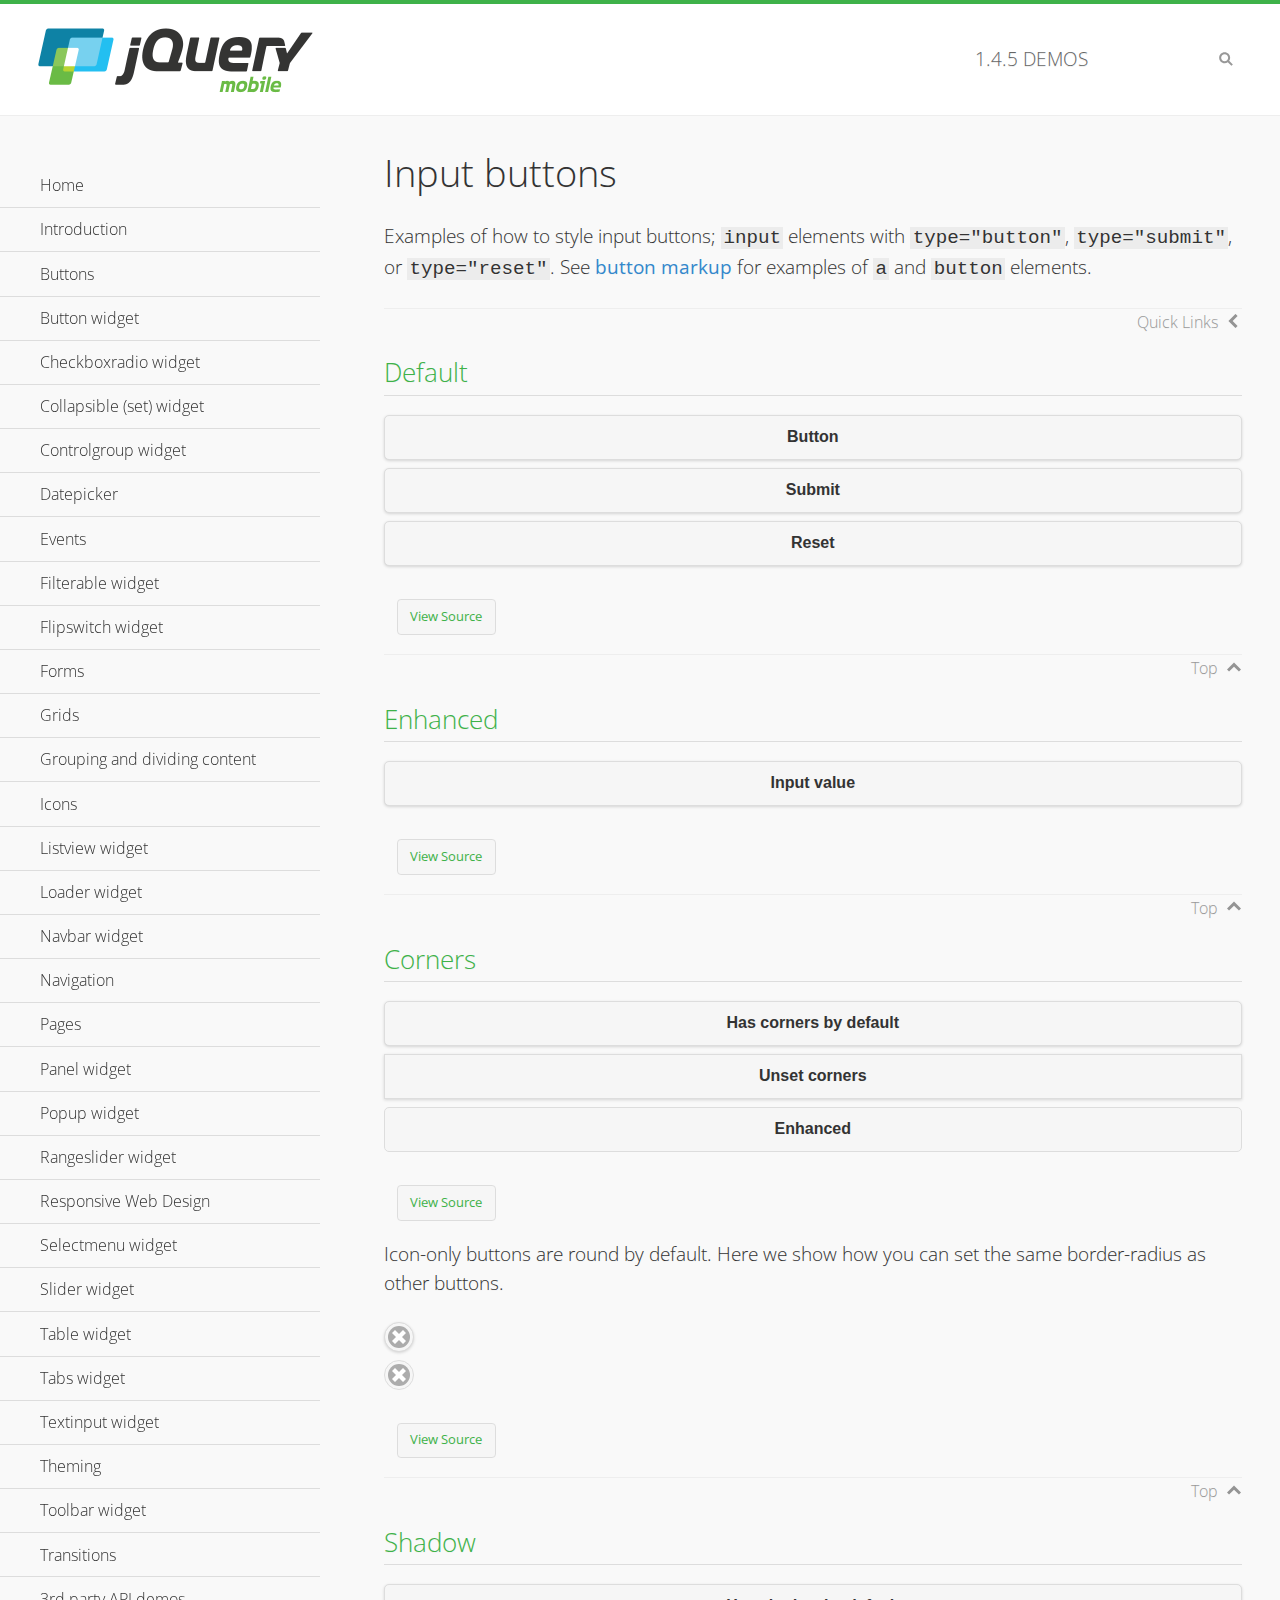
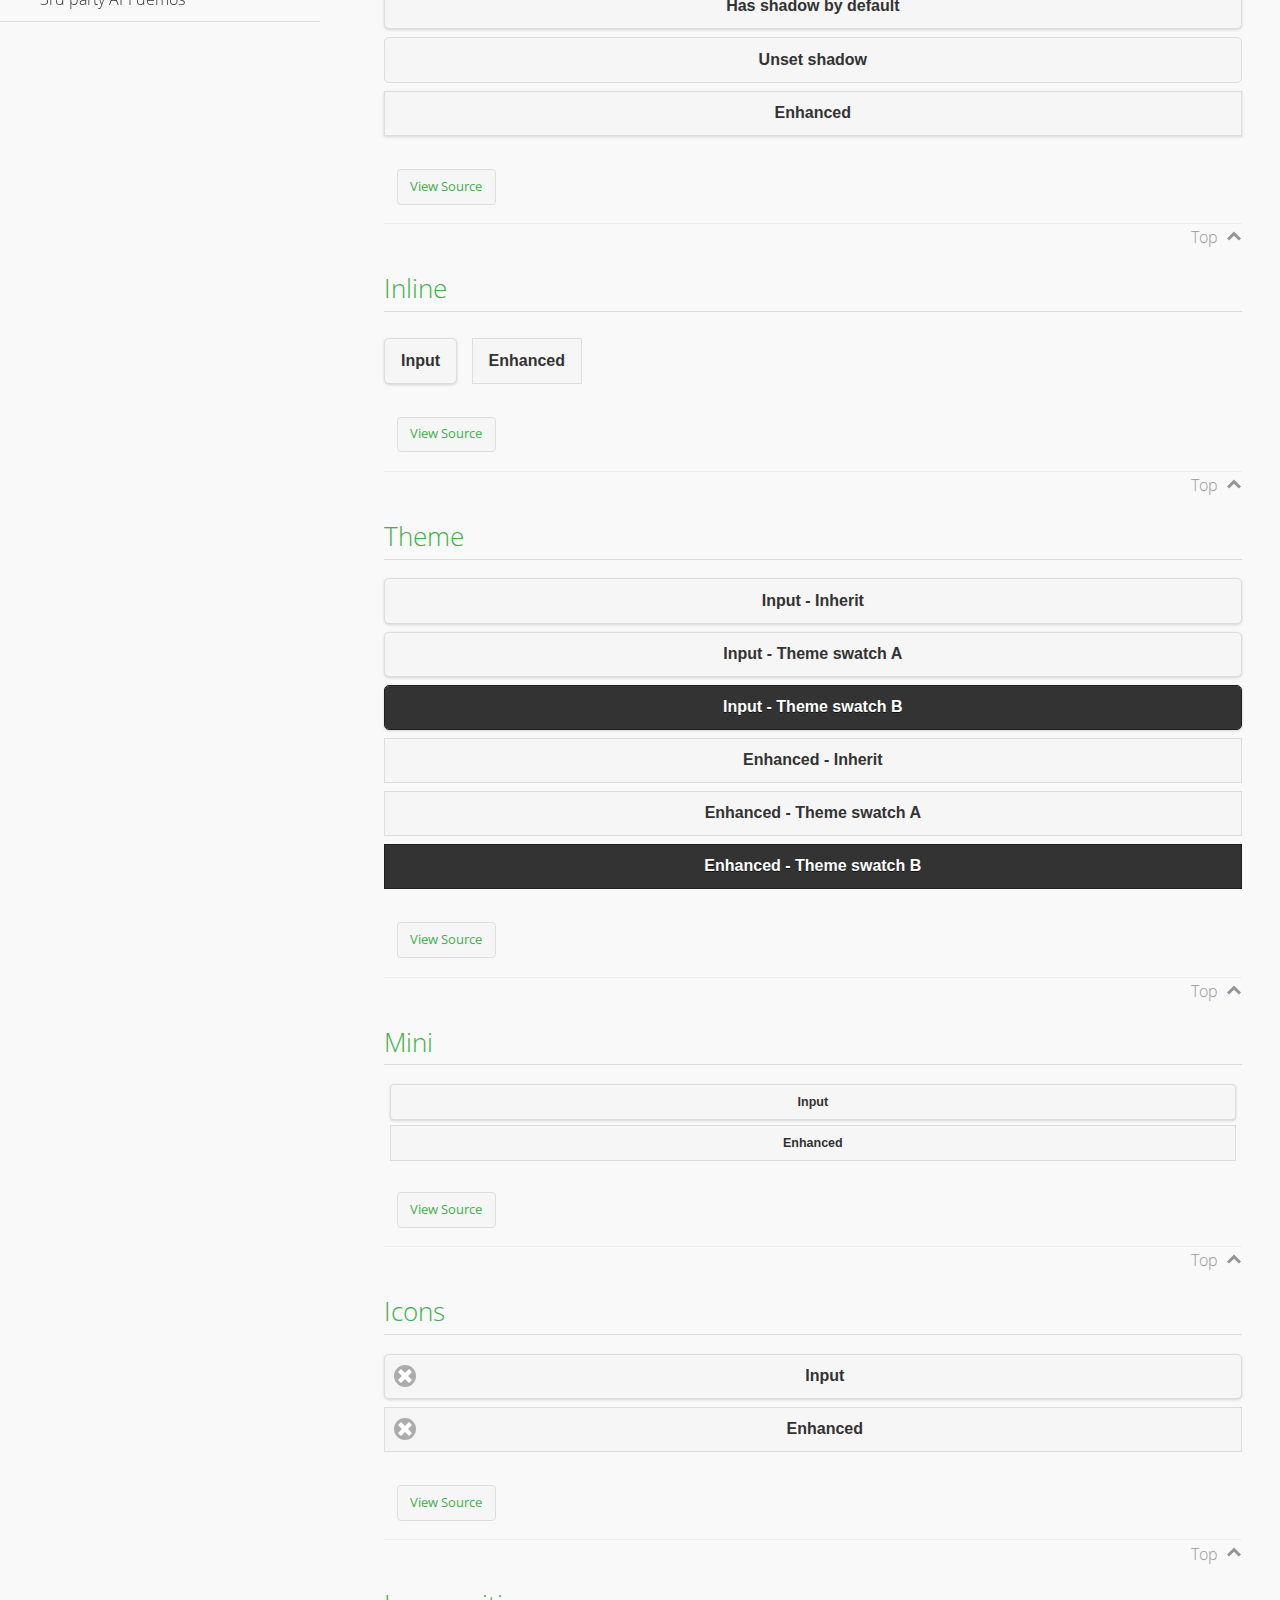
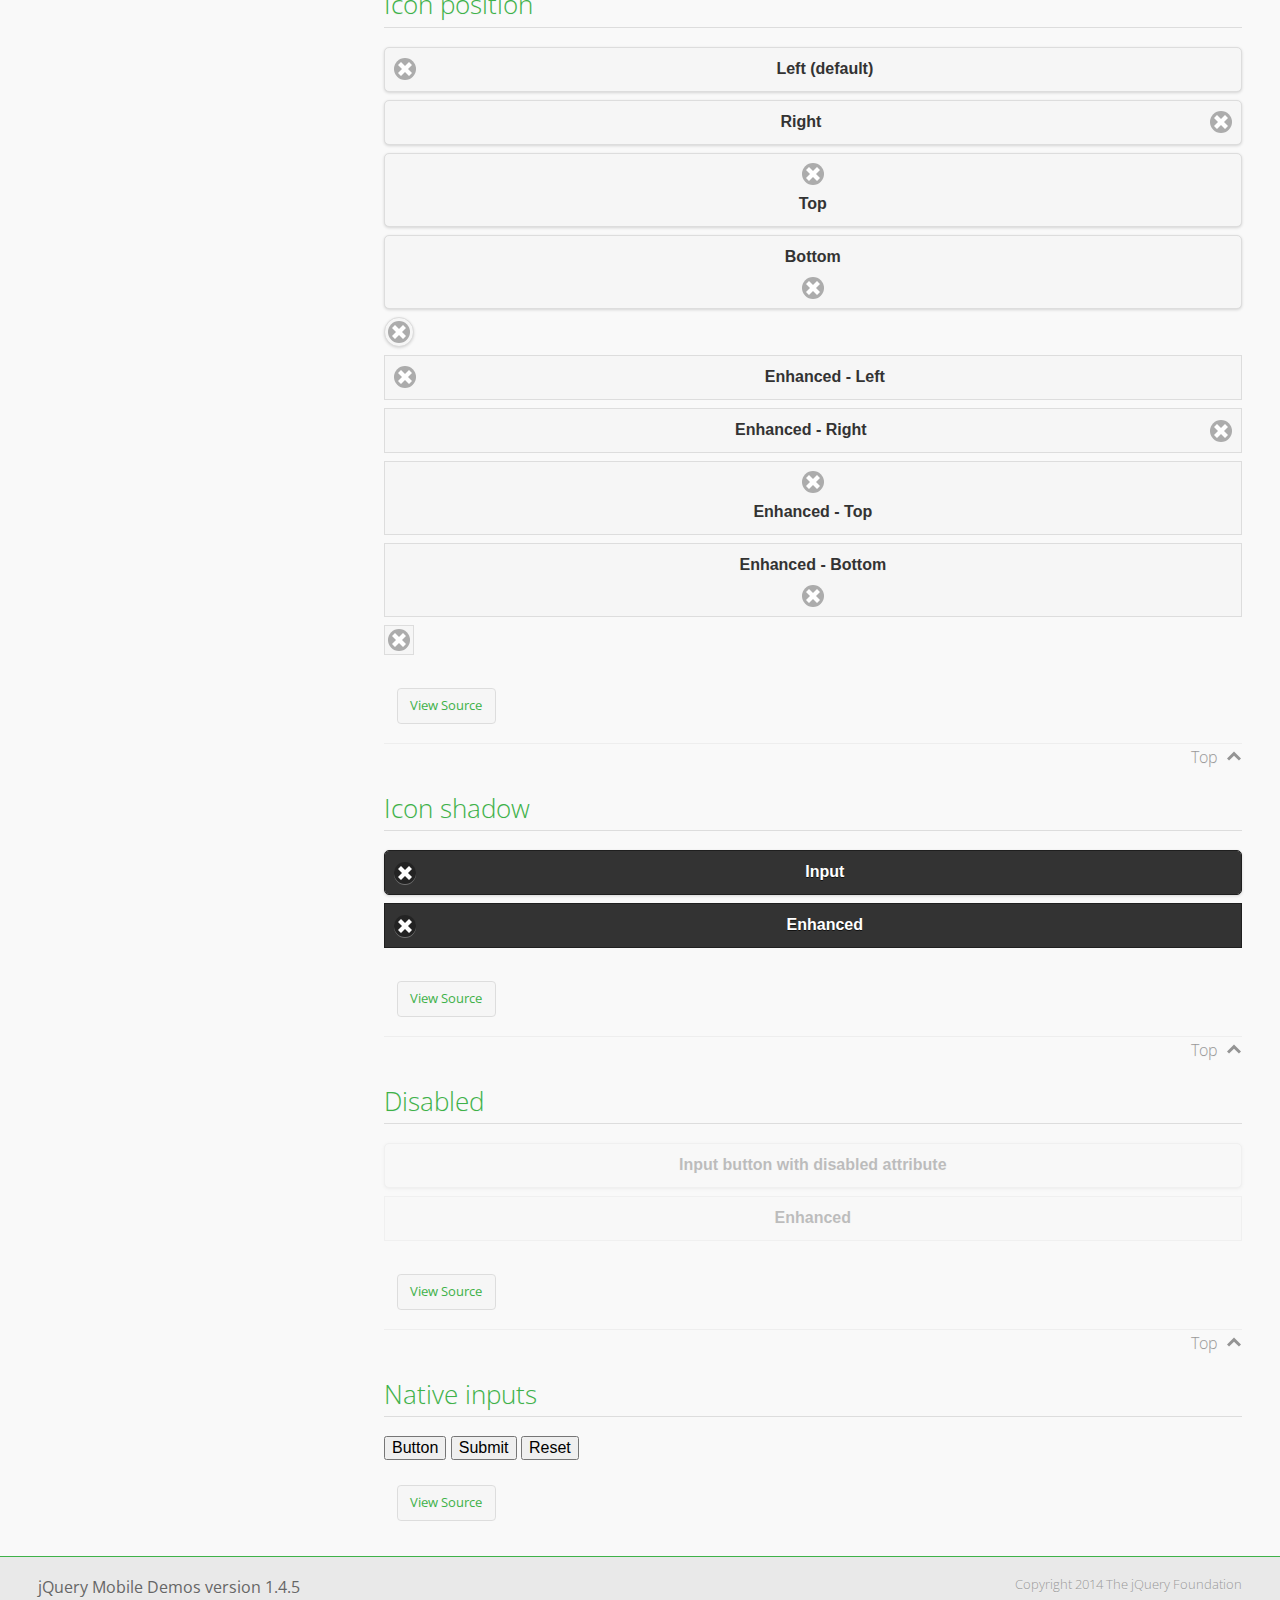
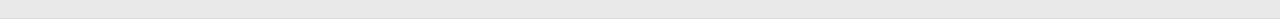
<file: juqery/demos/button/index.html>
<!DOCTYPE html>
<html>
<head>
	<meta charset="utf-8">
	<meta name="viewport" content="width=device-width, initial-scale=1">
	<title>Input buttons - jQuery Mobile Demos</title>
	<link rel="shortcut icon" href="../favicon.ico">
    <link rel="stylesheet" href="http://fonts.googleapis.com/css?family=Open+Sans:300,400,700">
	<link rel="stylesheet" href="../css/themes/default/jquery.mobile-1.4.5.min.css">
	<link rel="stylesheet" href="../_assets/css/jqm-demos.css">
	<script src="../js/jquery.js"></script>
	<script src="../_assets/js/index.js"></script>
	<script src="../js/jquery.mobile-1.4.5.min.js"></script>
</head>
<body>
<div data-role="page" class="jqm-demos" data-quicklinks="true">

	<div data-role="header" class="jqm-header">
		<h2><a href="../" title="jQuery Mobile Demos home"><img src="../_assets/img/jquery-logo.png" alt="jQuery Mobile"></a></h2>
		<p><span class="jqm-version"></span> Demos</p>
		<a href="#" class="jqm-navmenu-link ui-btn ui-btn-icon-notext ui-corner-all ui-icon-bars ui-nodisc-icon ui-alt-icon ui-btn-left">Menu</a>
		<a href="#" class="jqm-search-link ui-btn ui-btn-icon-notext ui-corner-all ui-icon-search ui-nodisc-icon ui-alt-icon ui-btn-right">Search</a>
	</div><!-- /header -->

	<div role="main" class="ui-content jqm-content">

		<h1>Input buttons</h1>

		<p>Examples of how to style input buttons; <code>input</code> elements with <code>type="button"</code>, <code>type="submit"</code>, or <code>type="reset"</code>. See <a href="../button-markup/">button markup</a> for examples of <code>a</code> and <code>button</code> elements.</p>

		<h2>Default</h2>

		<div data-demo-html="true">
			<form>
				<input type="button" value="Button">
				<input type="submit" value="Submit">
				<input type="reset" value="Reset">
			</form>
		</div><!--/demo-html -->

		<h2>Enhanced</h2>

		<div data-demo-html="true">
			<form>
				<div class="ui-input-btn ui-btn ui-corner-all ui-shadow">
					Input value
					<input type="button" data-enhanced="true" value="Input value">
				</div>
			</form>
		</div><!--/demo-html -->

		<h2>Corners</h2>

		<div data-demo-html="true">
			<form>
				<input type="button" value="Has corners by default">
				<input type="button" data-corners="false" value="Unset corners">
				<div class="ui-input-btn ui-btn ui-corner-all">
					Enhanced
					<input type="button" data-enhanced="true" value="Enhanced">
				</div>
			</form>
		</div><!--/demo-html -->

		<p>Icon-only buttons are round by default. Here we show how you can set the same border-radius as other buttons.</p>

		<div data-demo-html="true" data-demo-css="true">
			<form>
				<input type="button" data-icon="delete" data-iconpos="notext" value="Icon only">
				<div id="custom-border-radius">
					<div class="ui-input-btn ui-btn ui-icon-delete ui-btn-icon-notext ui-corner-all">
						Enhanced - Icon only
						<input type="button" data-enhanced="true" value="Enhanced - Icon only">
					</div>
				</div>
			</form>
		</div><!--/demo-html -->

		<h2>Shadow</h2>

		<div data-demo-html="true">
			<form>
				<input type="button" value="Has shadow by default">
				<input type="button" data-shadow="false" value="Unset shadow">
				<div class="ui-input-btn ui-btn ui-shadow">
					Enhanced
					<input type="button" data-enhanced="true" value="Enhanced">
				</div>
			</form>
		</div><!--/demo-html -->

		<h2>Inline</h2>

		<div data-demo-html="true">
			<form>
				<input type="button" data-inline="true" value="Input">
				<div class="ui-input-btn ui-btn ui-btn-inline">
					Enhanced
					<input type="button" data-enhanced="true" value="Enhanced">
				</div>
			</form>
		</div><!--/demo-html -->

		<h2>Theme</h2>

		<div data-demo-html="true">
			<form>
				<input type="button" value="Input - Inherit">
				<input type="button" data-theme="a" value="Input - Theme swatch A">
				<input type="button" data-theme="b" value="Input - Theme swatch B">
				<div class="ui-input-btn ui-btn">
					Enhanced - Inherit
					<input type="button" data-enhanced="true" value="Enhanced - Inherit">
				</div>
				<div class="ui-input-btn ui-btn ui-btn-a">
					Enhanced - Theme swatch A
					<input type="button" data-enhanced="true" value="Enhanced - Theme swatch A">
				</div>
				<div class="ui-input-btn ui-btn ui-btn-b">
					Enhanced - Theme swatch B
					<input type="button" data-enhanced="true" value="Enhanced - Theme swatch B">
				</div>
			</form>
		</div><!--/demo-html -->

		<h2>Mini</h2>

		<div data-demo-html="true">
			<form>
				<input type="button" data-mini="true" value="Input">
				<div class="ui-input-btn ui-btn ui-mini">
					Enhanced
					<input type="button" data-enhanced="true" value="Enhanced">
				</div>
			</form>
		</div><!--/demo-html -->

		<h2>Icons</h2>

		<div data-demo-html="true">
			<form>
				<input type="button" data-icon="delete" value="Input">
				<div class="ui-input-btn ui-btn ui-icon-delete ui-btn-icon-left">
					Enhanced
					<input type="button" data-enhanced="true" value="Enhanced">
				</div>
			</form>
		</div><!--/demo-html -->

		<h2>Icon position</h2>

		<div data-demo-html="true">
			<form>
				<input type="button" data-icon="delete" value="Left (default)">
				<input type="button" data-icon="delete" data-iconpos="right" value="Right">
				<input type="button" data-icon="delete" data-iconpos="top" value="Top">
				<input type="button" data-icon="delete" data-iconpos="bottom" value="Bottom">
				<input type="button" data-icon="delete" data-iconpos="notext" value="Icon only">
				<div class="ui-input-btn ui-btn ui-icon-delete ui-btn-icon-left">
					Enhanced - Left
					<input type="button" data-enhanced="true" value="Enhanced - Left">
				</div>
				<div class="ui-input-btn ui-btn ui-icon-delete ui-btn-icon-right">
					Enhanced - Right
					<input type="button" data-enhanced="true" value="Enhanced - Right">
				</div>
				<div class="ui-input-btn ui-btn ui-icon-delete ui-btn-icon-top">
					Enhanced - Top
					<input type="button" data-enhanced="true" value="Enhanced - Top">
				</div>
				<div class="ui-input-btn ui-btn ui-icon-delete ui-btn-icon-bottom">
					Enhanced - Bottom
					<input type="button" data-enhanced="true" value="Enhanced - Bottom">
				</div>
				<div class="ui-input-btn ui-btn ui-icon-delete ui-btn-icon-notext">
					Enhanced - Icon only
					<input type="button" data-enhanced="true" value="Enhanced - Icon only">
				</div>
			</form>
		</div><!--/demo-html -->

		<h2>Icon shadow</h2>

		<div data-demo-html="true">
			<form>
				<input type="button" data-theme="b" data-icon="delete" data-iconshadow="true" value="Input">
				<div class="ui-input-btn ui-btn ui-btn-b ui-icon-delete ui-btn-icon-left ui-shadow-icon">
					Enhanced
					<input type="button" data-enhanced="true" value="Enhanced">
				</div>
			</form>
		</div><!--/demo-html -->

		<h2>Disabled</h2>

		<div data-demo-html="true">
			<form>
				<input type="button" disabled value="Input button with disabled attribute">
				<div class="ui-input-btn ui-btn ui-state-disabled">
					Enhanced
					<input type="button" disabled data-enhanced="true" value="Enhanced">
				</div>
			</form>
		</div><!--/demo-html -->

		<h2>Native inputs</h2>

		<div data-demo-html="true">
			<form>
				<input type="button" data-role="none" value="Button">
				<input type="submit" data-role="none" value="Submit">
				<input type="reset" data-role="none" value="Reset">
			</form>
		</div><!--/demo-html -->

	</div><!-- /content -->
	    <div data-role="panel" class="jqm-navmenu-panel" data-position="left" data-display="overlay" data-theme="a">
	    	<ul class="jqm-list ui-alt-icon ui-nodisc-icon">
<li data-filtertext="demos homepage" data-icon="home"><a href=".././">Home</a></li>
<li data-filtertext="introduction overview getting started"><a href="../intro/" data-ajax="false">Introduction</a></li>
<li data-filtertext="buttons button markup buttonmarkup method anchor link button element"><a href="../button-markup/" data-ajax="false">Buttons</a></li>
<li data-filtertext="form button widget input button submit reset"><a href="../button/" data-ajax="false">Button widget</a></li>
<li data-role="collapsible" data-enhanced="true" data-collapsed-icon="carat-d" data-expanded-icon="carat-u" data-iconpos="right" data-inset="false" class="ui-collapsible ui-collapsible-themed-content ui-collapsible-collapsed">
	<h3 class="ui-collapsible-heading ui-collapsible-heading-collapsed">
		<a href="#" class="ui-collapsible-heading-toggle ui-btn ui-btn-icon-right ui-btn-inherit ui-icon-carat-d">
		    Checkboxradio widget<span class="ui-collapsible-heading-status"> click to expand contents</span>
		</a>
	</h3>
	<div class="ui-collapsible-content ui-body-inherit ui-collapsible-content-collapsed" aria-hidden="true">
		<ul>
			<li data-filtertext="form checkboxradio widget checkbox input checkboxes controlgroups"><a href="../checkboxradio-checkbox/" data-ajax="false">Checkboxes</a></li>
			<li data-filtertext="form checkboxradio widget radio input radio buttons controlgroups"><a href="../checkboxradio-radio/" data-ajax="false">Radio buttons</a></li>
		</ul>
	</div>
</li>
<li data-role="collapsible" data-enhanced="true" data-collapsed-icon="carat-d" data-expanded-icon="carat-u" data-iconpos="right" data-inset="false" class="ui-collapsible ui-collapsible-themed-content ui-collapsible-collapsed">
	<h3 class="ui-collapsible-heading ui-collapsible-heading-collapsed">
		<a href="#" class="ui-collapsible-heading-toggle ui-btn ui-btn-icon-right ui-btn-inherit ui-icon-carat-d">
			Collapsible (set) widget<span class="ui-collapsible-heading-status"> click to expand contents</span>
		</a>
	</h3>
	<div class="ui-collapsible-content ui-body-inherit ui-collapsible-content-collapsed" aria-hidden="true">
		<ul>
			<li data-filtertext="collapsibles content formatting"><a href="../collapsible/" data-ajax="false">Collapsible</a></li>
			<li data-filtertext="dynamic collapsible set accordion append expand"><a href="../collapsible-dynamic/" data-ajax="false">Dynamic collapsibles</a></li>
			<li data-filtertext="accordions collapsible set widget content formatting grouped collapsibles"><a href="../collapsibleset/" data-ajax="false">Collapsible set</a></li>
		</ul>
	</div>
</li>
<li data-role="collapsible" data-enhanced="true" data-collapsed-icon="carat-d" data-expanded-icon="carat-u" data-iconpos="right" data-inset="false" class="ui-collapsible ui-collapsible-themed-content ui-collapsible-collapsed">
	<h3 class="ui-collapsible-heading ui-collapsible-heading-collapsed">
		<a href="#" class="ui-collapsible-heading-toggle ui-btn ui-btn-icon-right ui-btn-inherit ui-icon-carat-d">
			Controlgroup widget<span class="ui-collapsible-heading-status"> click to expand contents</span>
		</a>
	</h3>
	<div class="ui-collapsible-content ui-body-inherit ui-collapsible-content-collapsed" aria-hidden="true">
		<ul>
			<li data-filtertext="controlgroups selectmenu checkboxradio input grouped buttons horizontal vertical"><a href="../controlgroup/" data-ajax="false">Controlgroup</a></li>
			<li data-filtertext="dynamic controlgroup dynamically add buttons"><a href="../controlgroup-dynamic/" data-ajax="false">Dynamic controlgroups</a></li>
		</ul>
	</div>
</li>
<li data-filtertext="form datepicker widget date input"><a href="../datepicker/" data-ajax="false">Datepicker</a></li>
<li data-role="collapsible" data-enhanced="true" data-collapsed-icon="carat-d" data-expanded-icon="carat-u" data-iconpos="right" data-inset="false" class="ui-collapsible ui-collapsible-themed-content ui-collapsible-collapsed">
	<h3 class="ui-collapsible-heading ui-collapsible-heading-collapsed">
		<a href="#" class="ui-collapsible-heading-toggle ui-btn ui-btn-icon-right ui-btn-inherit ui-icon-carat-d">
			Events<span class="ui-collapsible-heading-status"> click to expand contents</span>
		</a>
	</h3>
	<div class="ui-collapsible-content ui-body-inherit ui-collapsible-content-collapsed" aria-hidden="true">
		<ul>
			<li data-filtertext="swipe to delete list items listviews swipe events"><a href="../swipe-list/" data-ajax="false">Swipe list items</a></li>
			<li data-filtertext="swipe to navigate swipe page navigation swipe events"><a href="../swipe-page/" data-ajax="false">Swipe page navigation</a></li>
		</ul>
	</div>
</li>
<li data-filtertext="filterable filter elements sorting searching listview table"><a href="../filterable/" data-ajax="false">Filterable widget</a></li>
<li data-filtertext="form flipswitch widget flip toggle switch binary select checkbox input"><a href="../flipswitch/" data-ajax="false">Flipswitch widget</a></li>
<li data-role="collapsible" data-enhanced="true" data-collapsed-icon="carat-d" data-expanded-icon="carat-u" data-iconpos="right" data-inset="false" class="ui-collapsible ui-collapsible-themed-content ui-collapsible-collapsed">
	<h3 class="ui-collapsible-heading ui-collapsible-heading-collapsed">
		<a href="#" class="ui-collapsible-heading-toggle ui-btn ui-btn-icon-right ui-btn-inherit ui-icon-carat-d">
			Forms<span class="ui-collapsible-heading-status"> click to expand contents</span>
		</a>
	</h3>
	<div class="ui-collapsible-content ui-body-inherit ui-collapsible-content-collapsed" aria-hidden="true">
		<ul>
			<li data-filtertext="forms text checkbox radio range button submit reset inputs selects textarea slider flipswitch label form elements"><a href="../forms/" data-ajax="false">Forms</a></li>
			<li data-filtertext="form hide labels hidden accessible ui-hidden-accessible forms"><a href="../forms-label-hidden-accessible/" data-ajax="false">Hide labels</a></li>
			<li data-filtertext="form field containers fieldcontain ui-field-contain forms"><a href="../forms-field-contain/" data-ajax="false">Field containers</a></li>
			<li data-filtertext="forms disabled form elements"><a href="../forms-disabled/" data-ajax="false">Forms disabled</a></li>
			<li data-filtertext="forms gallery examples overview forms text checkbox radio range button submit reset inputs selects textarea slider flipswitch label form elements"><a href="../forms-gallery/" data-ajax="false">Forms gallery</a></li>
		</ul>
	</div>
</li>
<li data-role="collapsible" data-enhanced="true" data-collapsed-icon="carat-d" data-expanded-icon="carat-u" data-iconpos="right" data-inset="false" class="ui-collapsible ui-collapsible-themed-content ui-collapsible-collapsed">
	<h3 class="ui-collapsible-heading ui-collapsible-heading-collapsed">
		<a href="#" class="ui-collapsible-heading-toggle ui-btn ui-btn-icon-right ui-btn-inherit ui-icon-carat-d">
			Grids<span class="ui-collapsible-heading-status"> click to expand contents</span>
		</a>
	</h3>
	<div class="ui-collapsible-content ui-body-inherit ui-collapsible-content-collapsed" aria-hidden="true">
		<ul>
			<li data-filtertext="grids columns blocks content formatting rwd responsive css framework"><a href="../grids/" data-ajax="false">Grids</a></li>
			<li data-filtertext="buttons in grids css framework"><a href="../grids-buttons/" data-ajax="false">Buttons in grids</a></li>
			<li data-filtertext="custom responsive grids rwd css framework"><a href="../grids-custom-responsive/" data-ajax="false">Custom responsive grids</a></li>
		</ul>
	</div>
</li>
<li data-filtertext="blocks content formatting sections heading"><a href="../body-bar-classes/" data-ajax="false">Grouping and dividing content</a></li>
<li data-role="collapsible" data-enhanced="true" data-collapsed-icon="carat-d" data-expanded-icon="carat-u" data-iconpos="right" data-inset="false" class="ui-collapsible ui-collapsible-themed-content ui-collapsible-collapsed">
	<h3 class="ui-collapsible-heading ui-collapsible-heading-collapsed">
		<a href="#" class="ui-collapsible-heading-toggle ui-btn ui-btn-icon-right ui-btn-inherit ui-icon-carat-d">
			Icons<span class="ui-collapsible-heading-status"> click to expand contents</span>
		</a>
	</h3>
	<div class="ui-collapsible-content ui-body-inherit ui-collapsible-content-collapsed" aria-hidden="true">
		<ul>
			<li data-filtertext="button icons svg disc alt custom icon position"><a href="../icons/" data-ajax="false">Icons</a></li>
			<li data-filtertext=""><a href="../icons-grunticon/" data-ajax="false">Grunticon loader</a></li>
		</ul>
	</div>
</li>
<li data-role="collapsible" data-enhanced="true" data-collapsed-icon="carat-d" data-expanded-icon="carat-u" data-iconpos="right" data-inset="false" class="ui-collapsible ui-collapsible-themed-content ui-collapsible-collapsed">
	<h3 class="ui-collapsible-heading ui-collapsible-heading-collapsed">
		<a href="#" class="ui-collapsible-heading-toggle ui-btn ui-btn-icon-right ui-btn-inherit ui-icon-carat-d">
			Listview widget<span class="ui-collapsible-heading-status"> click to expand contents</span>
		</a>
	</h3>
	<div class="ui-collapsible-content ui-body-inherit ui-collapsible-content-collapsed" aria-hidden="true">
		<ul>
			<li data-filtertext="listview widget thumbnails icons nested split button collapsible ul ol"><a href="../listview/" data-ajax="false">Listview</a></li>
			<li data-filtertext="autocomplete filterable reveal listview filtertextbeforefilter placeholder"><a href="../listview-autocomplete/" data-ajax="false">Listview autocomplete</a></li>
			<li data-filtertext="autocomplete filterable reveal listview remote data filtertextbeforefilter placeholder"><a href="../listview-autocomplete-remote/" data-ajax="false">Listview autocomplete remote data</a></li>
			<li data-filtertext="autodividers anchor jump scroll linkbars listview lists ul ol"><a href="../listview-autodividers-linkbar/" data-ajax="false">Listview autodividers linkbar</a></li>
			<li data-filtertext="listview autodividers selector autodividersselector lists ul ol"><a href="../listview-autodividers-selector/" data-ajax="false">Listview autodividers selector</a></li>
			<li data-filtertext="listview nested list items"><a href="../listview-nested-lists/" data-ajax="false">Nested Listviews</a></li>
			<li data-filtertext="listview collapsible list items flat"><a href="../listview-collapsible-item-flat/" data-ajax="false">Listview collapsible list items (flat)</a></li>
			<li data-filtertext="listview collapsible list indented"><a href="../listview-collapsible-item-indented/" data-ajax="false">Listview collapsible list items (indented)</a></li>
			<li data-filtertext="grid listview responsive grids responsive listviews lists ul"><a href="../listview-grid/" data-ajax="false">Listview responsive grid</a></li>
		</ul>
	</div>
</li>
<li data-filtertext="loader widget page loading navigation overlay spinner"><a href="../loader/" data-ajax="false">Loader widget</a></li>
<li data-filtertext="navbar widget navmenu toolbars header footer"><a href="../navbar/" data-ajax="false">Navbar widget</a></li>
<li data-role="collapsible" data-enhanced="true" data-collapsed-icon="carat-d" data-expanded-icon="carat-u" data-iconpos="right" data-inset="false" class="ui-collapsible ui-collapsible-themed-content ui-collapsible-collapsed">
	<h3 class="ui-collapsible-heading ui-collapsible-heading-collapsed">
		<a href="#" class="ui-collapsible-heading-toggle ui-btn ui-btn-icon-right ui-btn-inherit ui-icon-carat-d">
			Navigation<span class="ui-collapsible-heading-status"> click to expand contents</span>
		</a>
	</h3>
	<div class="ui-collapsible-content ui-body-inherit ui-collapsible-content-collapsed" aria-hidden="true">
		<ul>
			<li data-filtertext="ajax navigation navigate widget history event method"><a href="../navigation/" data-ajax="false">Navigation</a></li>
			<li data-filtertext="linking pages page links navigation ajax prefetch cache"><a href="../navigation-linking-pages/" data-ajax="false">Linking pages</a></li>
			<!-- <li data-filtertext="php redirect server redirection server-side navigation"><a href="../navigation-php-redirect/" data-ajax="false">PHP redirect demo</a></li>-->
			<li data-filtertext="navigation redirection hash query"><a href="../navigation-hash-processing/" data-ajax="false">Hash processing demo</a></li>
			<li data-filtertext="navigation redirection hash query"><a href="../page-events/" data-ajax="false">Page Navigation Events</a></li>
		</ul>
	</div>
</li>
<li data-role="collapsible" data-enhanced="true" data-collapsed-icon="carat-d" data-expanded-icon="carat-u" data-iconpos="right" data-inset="false" class="ui-collapsible ui-collapsible-themed-content ui-collapsible-collapsed">
	<h3 class="ui-collapsible-heading ui-collapsible-heading-collapsed">
		<a href="#" class="ui-collapsible-heading-toggle ui-btn ui-btn-icon-right ui-btn-inherit ui-icon-carat-d">
			Pages<span class="ui-collapsible-heading-status"> click to expand contents</span>
		</a>
	</h3>
	<div class="ui-collapsible-content ui-body-inherit ui-collapsible-content-collapsed" aria-hidden="true">
		<ul>
			<li data-filtertext="pages page widget ajax navigation"><a href="../pages/" data-ajax="false">Pages</a></li>
			<li data-filtertext="single page"><a href="../pages-single-page/" data-ajax="false">Single page</a></li>
			<li data-filtertext="multipage multi-page page"><a href="../pages-multi-page/" data-ajax="false">Multi-page template</a></li>
			<li data-filtertext="dialog page widget modal popup"><a href="../pages-dialog/" data-ajax="false">Dialog page</a></li>
		</ul>
	</div>
</li>
<li data-role="collapsible" data-enhanced="true" data-collapsed-icon="carat-d" data-expanded-icon="carat-u" data-iconpos="right" data-inset="false" class="ui-collapsible ui-collapsible-themed-content ui-collapsible-collapsed">
	<h3 class="ui-collapsible-heading ui-collapsible-heading-collapsed">
		<a href="#" class="ui-collapsible-heading-toggle ui-btn ui-btn-icon-right ui-btn-inherit ui-icon-carat-d">
			Panel widget<span class="ui-collapsible-heading-status"> click to expand contents</span>
		</a>
	</h3>
	<div class="ui-collapsible-content ui-body-inherit ui-collapsible-content-collapsed" aria-hidden="true">
		<ul>
			<li data-filtertext="panel widget sliding panels reveal push overlay responsive"><a href="../panel/" data-ajax="false">Panel</a></li>
			<li data-filtertext=""><a href="../panel-external/" data-ajax="false">External panels</a></li>
			<li data-filtertext="panel "><a href="../panel-fixed/" data-ajax="false">Fixed panels</a></li>
			<li data-filtertext="panel slide panels sliding panels shadow rwd responsive breakpoint"><a href="../panel-responsive/" data-ajax="false">Panels responsive</a></li>
			<li data-filtertext="panel custom style custom panel width reveal shadow listview panel styling page background wrapper"><a href="../panel-styling/" data-ajax="false">Custom panel style</a></li>
			<li data-filtertext="panel open on swipe"><a href="../panel-swipe-open/" data-ajax="false">Panel open on swipe</a></li>
			<li data-filtertext="panels outside page internal external toolbars"><a href="../panel-external-internal/" data-ajax="false">Panel external and internal</a></li>
		</ul>
	</div>
</li>
<li data-role="collapsible" data-enhanced="true" data-collapsed-icon="carat-d" data-expanded-icon="carat-u" data-iconpos="right" data-inset="false" class="ui-collapsible ui-collapsible-themed-content ui-collapsible-collapsed">
	<h3 class="ui-collapsible-heading ui-collapsible-heading-collapsed">
		<a href="#" class="ui-collapsible-heading-toggle ui-btn ui-btn-icon-right ui-btn-inherit ui-icon-carat-d">
			Popup widget<span class="ui-collapsible-heading-status"> click to expand contents</span>
		</a>
	</h3>
	<div class="ui-collapsible-content ui-body-inherit ui-collapsible-content-collapsed" aria-hidden="true">
		<ul>
			<li data-filtertext="popup widget popups dialog modal transition tooltip lightbox form overlay screen flip pop fade transition"><a href="../popup/" data-ajax="false">Popup</a></li>
			<li data-filtertext="popup alignment position"><a href="../popup-alignment/" data-ajax="false">Popup alignment</a></li>
			<li data-filtertext="popup arrow size popups popover"><a href="../popup-arrow-size/" data-ajax="false">Popup arrow size</a></li>
			<li data-filtertext="dynamic popups popup images lightbox"><a href="../popup-dynamic/" data-ajax="false">Dynamic popups</a></li>
			<li data-filtertext="popups with iframes scaling"><a href="../popup-iframe/" data-ajax="false">Popups with iframes</a></li>
			<li data-filtertext="popup image scaling"><a href="../popup-image-scaling/" data-ajax="false">Popup image scaling</a></li>
			<li data-filtertext="external popup outside multi-page"><a href="../popup-outside-multipage/" data-ajax="false">Popup outside multi-page</a></li>
		</ul>
	</div>
</li>
<li data-filtertext="form rangeslider widget dual sliders dual handle sliders range input"><a href="../rangeslider/" data-ajax="false">Rangeslider widget</a></li>
<li data-filtertext="responsive web design rwd adaptive progressive enhancement PE accessible mobile breakpoints media query media queries"><a href="../rwd/" data-ajax="false">Responsive Web Design</a></li>
<li data-role="collapsible" data-enhanced="true" data-collapsed-icon="carat-d" data-expanded-icon="carat-u" data-iconpos="right" data-inset="false" class="ui-collapsible ui-collapsible-themed-content ui-collapsible-collapsed">
	<h3 class="ui-collapsible-heading ui-collapsible-heading-collapsed">
		<a href="#" class="ui-collapsible-heading-toggle ui-btn ui-btn-icon-right ui-btn-inherit ui-icon-carat-d">
			Selectmenu widget<span class="ui-collapsible-heading-status"> click to expand contents</span>
		</a>
	</h3>
	<div class="ui-collapsible-content ui-body-inherit ui-collapsible-content-collapsed" aria-hidden="true">
		<ul>
			<li data-filtertext="form selectmenu widget select input custom select menu selects"><a href="../selectmenu/" data-ajax="false">Selectmenu</a></li>
			<li data-filtertext="form custom select menu selectmenu widget custom menu option optgroup multiple selects"><a href="../selectmenu-custom/" data-ajax="false">Custom select menu</a></li>
			<li data-filtertext="filterable select filter popup dialog"><a href="../selectmenu-custom-filter/" data-ajax="false">Custom select menu with filter</a></li>
		</ul>
	</div>
</li>
<li data-role="collapsible" data-enhanced="true" data-collapsed-icon="carat-d" data-expanded-icon="carat-u" data-iconpos="right" data-inset="false" class="ui-collapsible ui-collapsible-themed-content ui-collapsible-collapsed">
	<h3 class="ui-collapsible-heading ui-collapsible-heading-collapsed">
		<a href="#" class="ui-collapsible-heading-toggle ui-btn ui-btn-icon-right ui-btn-inherit ui-icon-carat-d">
			Slider widget<span class="ui-collapsible-heading-status"> click to expand contents</span>
		</a>
	</h3>
	<div class="ui-collapsible-content ui-body-inherit ui-collapsible-content-collapsed" aria-hidden="true">
		<ul>
			<li data-filtertext="form slider widget range input single sliders"><a href="../slider/" data-ajax="false">Slider</a></li>
			<li data-filtertext="form slider widget flipswitch slider binary select flip toggle switch"><a href="../slider-flipswitch/" data-ajax="false">Slider flip toggle switch</a></li>
			<li data-filtertext="form slider tooltip handle value input range sliders"><a href="../slider-tooltip/" data-ajax="false">Slider tooltip</a></li>
		</ul>
	</div>
</li>
<li data-role="collapsible" data-enhanced="true" data-collapsed-icon="carat-d" data-expanded-icon="carat-u" data-iconpos="right" data-inset="false" class="ui-collapsible ui-collapsible-themed-content ui-collapsible-collapsed">
	<h3 class="ui-collapsible-heading ui-collapsible-heading-collapsed">
		<a href="#" class="ui-collapsible-heading-toggle ui-btn ui-btn-icon-right ui-btn-inherit ui-icon-carat-d">
			Table widget<span class="ui-collapsible-heading-status"> click to expand contents</span>
		</a>
	</h3>
	<div class="ui-collapsible-content ui-body-inherit ui-collapsible-content-collapsed" aria-hidden="true">
		<ul>
			<li data-filtertext="table widget reflow column toggle th td responsive tables rwd hide show tabular"><a href="../table-column-toggle/" data-ajax="false">Table Column Toggle</a></li>
			<li data-filtertext="table column toggle phone comparison demo"><a href="../table-column-toggle-example/" data-ajax="false">Table Column Toggle demo</a></li>
			<li data-filtertext="responsive tables table column toggle heading groups rwd breakpoint"><a href="../table-column-toggle-heading-groups/" data-ajax="false">Table Column Toggle heading groups</a></li>
			<li data-filtertext="responsive tables table column toggle hide rwd breakpoint customization options"><a href="../table-column-toggle-options/" data-ajax="false">Table Column Toggle options</a></li>
			<li data-filtertext="table reflow th td responsive rwd columns tabular"><a href="../table-reflow/" data-ajax="false">Table Reflow</a></li>
			<li data-filtertext="responsive tables table reflow heading groups rwd breakpoint"><a href="../table-reflow-heading-groups/" data-ajax="false">Table Reflow heading groups</a></li>
			<li data-filtertext="responsive tables table reflow stripes strokes table style"><a href="../table-reflow-stripes-strokes/" data-ajax="false">Table Reflow stripes and strokes</a></li>
			<li data-filtertext="responsive tables table reflow stack custom styles"><a href="../table-reflow-styling/" data-ajax="false">Table Reflow custom styles</a></li>
		</ul>
	</div>
</li>
<li data-filtertext="ui tabs widget"><a href="../tabs/" data-ajax="false">Tabs widget</a></li>
<li data-filtertext="form textinput widget text input textarea number date time tel email file color password"><a href="../textinput/" data-ajax="false">Textinput widget</a></li>
<li data-role="collapsible" data-enhanced="true" data-collapsed-icon="carat-d" data-expanded-icon="carat-u" data-iconpos="right" data-inset="false" class="ui-collapsible ui-collapsible-themed-content ui-collapsible-collapsed">
	<h3 class="ui-collapsible-heading ui-collapsible-heading-collapsed">
		<a href="#" class="ui-collapsible-heading-toggle ui-btn ui-btn-icon-right ui-btn-inherit ui-icon-carat-d">
			Theming<span class="ui-collapsible-heading-status"> click to expand contents</span>
		</a>
	</h3>
	<div class="ui-collapsible-content ui-body-inherit ui-collapsible-content-collapsed" aria-hidden="true">
		<ul>
			<li data-filtertext="default theme swatches theming style css"><a href="../theme-default/" data-ajax="false">Default theme</a></li>
			<li data-filtertext="classic theme old theme swatches theming style css"><a href="../theme-classic/" data-ajax="false">Classic theme</a></li>
		</ul>
	</div>
</li>
<li data-role="collapsible" data-enhanced="true" data-collapsed-icon="carat-d" data-expanded-icon="carat-u" data-iconpos="right" data-inset="false" class="ui-collapsible ui-collapsible-themed-content ui-collapsible-collapsed">
	<h3 class="ui-collapsible-heading ui-collapsible-heading-collapsed">
		<a href="#" class="ui-collapsible-heading-toggle ui-btn ui-btn-icon-right ui-btn-inherit ui-icon-carat-d">
			Toolbar widget<span class="ui-collapsible-heading-status"> click to expand contents</span>
		</a>
	</h3>
	<div class="ui-collapsible-content ui-body-inherit ui-collapsible-content-collapsed" aria-hidden="true">
		<ul>
			<li data-filtertext="toolbar widget header footer toolbars fixed fullscreen external sections"><a href="../toolbar/" data-ajax="false">Toolbar</a></li>
			<li data-filtertext="dynamic toolbars dynamically add toolbar header footer"><a href="../toolbar-dynamic/" data-ajax="false">Dynamic toolbars</a></li>
			<li data-filtertext="external toolbars header footer"><a href="../toolbar-external/" data-ajax="false">External toolbars</a></li>
			<li data-filtertext="fixed toolbars header footer"><a href="../toolbar-fixed/" data-ajax="false">Fixed toolbars</a></li>
			<li data-filtertext="fixed fullscreen toolbars header footer"><a href="../toolbar-fixed-fullscreen/" data-ajax="false">Fullscreen toolbars</a></li>
			<li data-filtertext="external fixed toolbars header footer"><a href="../toolbar-fixed-external/" data-ajax="false">Fixed external toolbars</a></li>
			<li data-filtertext="external persistent toolbars header footer navbar navmenu"><a href="../toolbar-fixed-persistent/" data-ajax="false">Persistent toolbars</a></li>
			<li data-filtertext="external ajax optimized toolbars persistent toolbars header footer navbar"><a href="../toolbar-fixed-persistent-optimized/" data-ajax="false">Ajax optimized toolbars</a></li>
			<li data-filtertext="form in toolbars header footer"><a href="../toolbar-fixed-forms/" data-ajax="false">Form in toolbar</a></li>
		</ul>
	</div>
</li>
<li data-filtertext="page transitions animated pages popup navigation flip slide fade pop"><a href="../transitions/" data-ajax="false">Transitions</a></li>
<li data-role="collapsible" data-enhanced="true" data-collapsed-icon="carat-d" data-expanded-icon="carat-u" data-iconpos="right" data-inset="false" class="ui-collapsible ui-collapsible-themed-content ui-collapsible-collapsed">
	<h3 class="ui-collapsible-heading ui-collapsible-heading-collapsed">
		<a href="#" class="ui-collapsible-heading-toggle ui-btn ui-btn-icon-right ui-btn-inherit ui-icon-carat-d">
			3rd party API demos<span class="ui-collapsible-heading-status"> click to expand contents</span>
		</a>
	</h3>
	<div class="ui-collapsible-content ui-body-inherit ui-collapsible-content-collapsed" aria-hidden="true">
		<ul>
			<li data-filtertext="backbone requirejs navigation router"><a href="../backbone-requirejs/" data-ajax="false">Backbone RequireJS</a></li>
			<li data-filtertext="google maps geolocation demo"><a href="../map-geolocation/" data-ajax="false">Google Maps geolocation</a></li>
			<li data-filtertext="google maps hybrid"><a href="../map-list-toggle/" data-ajax="false">Google Maps list toggle</a></li>
		</ul>
	</div>
</li>



		     </ul>
		</div><!-- /panel -->


	<div data-role="footer" data-position="fixed" data-tap-toggle="false" class="jqm-footer">
		<p>jQuery Mobile Demos version <span class="jqm-version"></span></p>
		<p>Copyright 2014 The jQuery Foundation</p>
	</div><!-- /footer -->
	<!-- TODO: This should become an external panel so we can add input to markup (unique ID) -->
    <div data-role="panel" class="jqm-search-panel" data-position="right" data-display="overlay" data-theme="a">
		<div class="jqm-search">
			<ul class="jqm-list" data-filter-placeholder="Search demos..." data-filter-reveal="true">
<li data-filtertext="demos homepage" data-icon="home"><a href=".././">Home</a></li>
<li data-filtertext="introduction overview getting started"><a href="../intro/" data-ajax="false">Introduction</a></li>
<li data-filtertext="buttons button markup buttonmarkup method anchor link button element"><a href="../button-markup/" data-ajax="false">Buttons</a></li>
<li data-filtertext="form button widget input button submit reset"><a href="../button/" data-ajax="false">Button widget</a></li>
<li data-role="collapsible" data-enhanced="true" data-collapsed-icon="carat-d" data-expanded-icon="carat-u" data-iconpos="right" data-inset="false" class="ui-collapsible ui-collapsible-themed-content ui-collapsible-collapsed">
	<h3 class="ui-collapsible-heading ui-collapsible-heading-collapsed">
		<a href="#" class="ui-collapsible-heading-toggle ui-btn ui-btn-icon-right ui-btn-inherit ui-icon-carat-d">
		    Checkboxradio widget<span class="ui-collapsible-heading-status"> click to expand contents</span>
		</a>
	</h3>
	<div class="ui-collapsible-content ui-body-inherit ui-collapsible-content-collapsed" aria-hidden="true">
		<ul>
			<li data-filtertext="form checkboxradio widget checkbox input checkboxes controlgroups"><a href="../checkboxradio-checkbox/" data-ajax="false">Checkboxes</a></li>
			<li data-filtertext="form checkboxradio widget radio input radio buttons controlgroups"><a href="../checkboxradio-radio/" data-ajax="false">Radio buttons</a></li>
		</ul>
	</div>
</li>
<li data-role="collapsible" data-enhanced="true" data-collapsed-icon="carat-d" data-expanded-icon="carat-u" data-iconpos="right" data-inset="false" class="ui-collapsible ui-collapsible-themed-content ui-collapsible-collapsed">
	<h3 class="ui-collapsible-heading ui-collapsible-heading-collapsed">
		<a href="#" class="ui-collapsible-heading-toggle ui-btn ui-btn-icon-right ui-btn-inherit ui-icon-carat-d">
			Collapsible (set) widget<span class="ui-collapsible-heading-status"> click to expand contents</span>
		</a>
	</h3>
	<div class="ui-collapsible-content ui-body-inherit ui-collapsible-content-collapsed" aria-hidden="true">
		<ul>
			<li data-filtertext="collapsibles content formatting"><a href="../collapsible/" data-ajax="false">Collapsible</a></li>
			<li data-filtertext="dynamic collapsible set accordion append expand"><a href="../collapsible-dynamic/" data-ajax="false">Dynamic collapsibles</a></li>
			<li data-filtertext="accordions collapsible set widget content formatting grouped collapsibles"><a href="../collapsibleset/" data-ajax="false">Collapsible set</a></li>
		</ul>
	</div>
</li>
<li data-role="collapsible" data-enhanced="true" data-collapsed-icon="carat-d" data-expanded-icon="carat-u" data-iconpos="right" data-inset="false" class="ui-collapsible ui-collapsible-themed-content ui-collapsible-collapsed">
	<h3 class="ui-collapsible-heading ui-collapsible-heading-collapsed">
		<a href="#" class="ui-collapsible-heading-toggle ui-btn ui-btn-icon-right ui-btn-inherit ui-icon-carat-d">
			Controlgroup widget<span class="ui-collapsible-heading-status"> click to expand contents</span>
		</a>
	</h3>
	<div class="ui-collapsible-content ui-body-inherit ui-collapsible-content-collapsed" aria-hidden="true">
		<ul>
			<li data-filtertext="controlgroups selectmenu checkboxradio input grouped buttons horizontal vertical"><a href="../controlgroup/" data-ajax="false">Controlgroup</a></li>
			<li data-filtertext="dynamic controlgroup dynamically add buttons"><a href="../controlgroup-dynamic/" data-ajax="false">Dynamic controlgroups</a></li>
		</ul>
	</div>
</li>
<li data-filtertext="form datepicker widget date input"><a href="../datepicker/" data-ajax="false">Datepicker</a></li>
<li data-role="collapsible" data-enhanced="true" data-collapsed-icon="carat-d" data-expanded-icon="carat-u" data-iconpos="right" data-inset="false" class="ui-collapsible ui-collapsible-themed-content ui-collapsible-collapsed">
	<h3 class="ui-collapsible-heading ui-collapsible-heading-collapsed">
		<a href="#" class="ui-collapsible-heading-toggle ui-btn ui-btn-icon-right ui-btn-inherit ui-icon-carat-d">
			Events<span class="ui-collapsible-heading-status"> click to expand contents</span>
		</a>
	</h3>
	<div class="ui-collapsible-content ui-body-inherit ui-collapsible-content-collapsed" aria-hidden="true">
		<ul>
			<li data-filtertext="swipe to delete list items listviews swipe events"><a href="../swipe-list/" data-ajax="false">Swipe list items</a></li>
			<li data-filtertext="swipe to navigate swipe page navigation swipe events"><a href="../swipe-page/" data-ajax="false">Swipe page navigation</a></li>
		</ul>
	</div>
</li>
<li data-filtertext="filterable filter elements sorting searching listview table"><a href="../filterable/" data-ajax="false">Filterable widget</a></li>
<li data-filtertext="form flipswitch widget flip toggle switch binary select checkbox input"><a href="../flipswitch/" data-ajax="false">Flipswitch widget</a></li>
<li data-role="collapsible" data-enhanced="true" data-collapsed-icon="carat-d" data-expanded-icon="carat-u" data-iconpos="right" data-inset="false" class="ui-collapsible ui-collapsible-themed-content ui-collapsible-collapsed">
	<h3 class="ui-collapsible-heading ui-collapsible-heading-collapsed">
		<a href="#" class="ui-collapsible-heading-toggle ui-btn ui-btn-icon-right ui-btn-inherit ui-icon-carat-d">
			Forms<span class="ui-collapsible-heading-status"> click to expand contents</span>
		</a>
	</h3>
	<div class="ui-collapsible-content ui-body-inherit ui-collapsible-content-collapsed" aria-hidden="true">
		<ul>
			<li data-filtertext="forms text checkbox radio range button submit reset inputs selects textarea slider flipswitch label form elements"><a href="../forms/" data-ajax="false">Forms</a></li>
			<li data-filtertext="form hide labels hidden accessible ui-hidden-accessible forms"><a href="../forms-label-hidden-accessible/" data-ajax="false">Hide labels</a></li>
			<li data-filtertext="form field containers fieldcontain ui-field-contain forms"><a href="../forms-field-contain/" data-ajax="false">Field containers</a></li>
			<li data-filtertext="forms disabled form elements"><a href="../forms-disabled/" data-ajax="false">Forms disabled</a></li>
			<li data-filtertext="forms gallery examples overview forms text checkbox radio range button submit reset inputs selects textarea slider flipswitch label form elements"><a href="../forms-gallery/" data-ajax="false">Forms gallery</a></li>
		</ul>
	</div>
</li>
<li data-role="collapsible" data-enhanced="true" data-collapsed-icon="carat-d" data-expanded-icon="carat-u" data-iconpos="right" data-inset="false" class="ui-collapsible ui-collapsible-themed-content ui-collapsible-collapsed">
	<h3 class="ui-collapsible-heading ui-collapsible-heading-collapsed">
		<a href="#" class="ui-collapsible-heading-toggle ui-btn ui-btn-icon-right ui-btn-inherit ui-icon-carat-d">
			Grids<span class="ui-collapsible-heading-status"> click to expand contents</span>
		</a>
	</h3>
	<div class="ui-collapsible-content ui-body-inherit ui-collapsible-content-collapsed" aria-hidden="true">
		<ul>
			<li data-filtertext="grids columns blocks content formatting rwd responsive css framework"><a href="../grids/" data-ajax="false">Grids</a></li>
			<li data-filtertext="buttons in grids css framework"><a href="../grids-buttons/" data-ajax="false">Buttons in grids</a></li>
			<li data-filtertext="custom responsive grids rwd css framework"><a href="../grids-custom-responsive/" data-ajax="false">Custom responsive grids</a></li>
		</ul>
	</div>
</li>
<li data-filtertext="blocks content formatting sections heading"><a href="../body-bar-classes/" data-ajax="false">Grouping and dividing content</a></li>
<li data-role="collapsible" data-enhanced="true" data-collapsed-icon="carat-d" data-expanded-icon="carat-u" data-iconpos="right" data-inset="false" class="ui-collapsible ui-collapsible-themed-content ui-collapsible-collapsed">
	<h3 class="ui-collapsible-heading ui-collapsible-heading-collapsed">
		<a href="#" class="ui-collapsible-heading-toggle ui-btn ui-btn-icon-right ui-btn-inherit ui-icon-carat-d">
			Icons<span class="ui-collapsible-heading-status"> click to expand contents</span>
		</a>
	</h3>
	<div class="ui-collapsible-content ui-body-inherit ui-collapsible-content-collapsed" aria-hidden="true">
		<ul>
			<li data-filtertext="button icons svg disc alt custom icon position"><a href="../icons/" data-ajax="false">Icons</a></li>
			<li data-filtertext=""><a href="../icons-grunticon/" data-ajax="false">Grunticon loader</a></li>
		</ul>
	</div>
</li>
<li data-role="collapsible" data-enhanced="true" data-collapsed-icon="carat-d" data-expanded-icon="carat-u" data-iconpos="right" data-inset="false" class="ui-collapsible ui-collapsible-themed-content ui-collapsible-collapsed">
	<h3 class="ui-collapsible-heading ui-collapsible-heading-collapsed">
		<a href="#" class="ui-collapsible-heading-toggle ui-btn ui-btn-icon-right ui-btn-inherit ui-icon-carat-d">
			Listview widget<span class="ui-collapsible-heading-status"> click to expand contents</span>
		</a>
	</h3>
	<div class="ui-collapsible-content ui-body-inherit ui-collapsible-content-collapsed" aria-hidden="true">
		<ul>
			<li data-filtertext="listview widget thumbnails icons nested split button collapsible ul ol"><a href="../listview/" data-ajax="false">Listview</a></li>
			<li data-filtertext="autocomplete filterable reveal listview filtertextbeforefilter placeholder"><a href="../listview-autocomplete/" data-ajax="false">Listview autocomplete</a></li>
			<li data-filtertext="autocomplete filterable reveal listview remote data filtertextbeforefilter placeholder"><a href="../listview-autocomplete-remote/" data-ajax="false">Listview autocomplete remote data</a></li>
			<li data-filtertext="autodividers anchor jump scroll linkbars listview lists ul ol"><a href="../listview-autodividers-linkbar/" data-ajax="false">Listview autodividers linkbar</a></li>
			<li data-filtertext="listview autodividers selector autodividersselector lists ul ol"><a href="../listview-autodividers-selector/" data-ajax="false">Listview autodividers selector</a></li>
			<li data-filtertext="listview nested list items"><a href="../listview-nested-lists/" data-ajax="false">Nested Listviews</a></li>
			<li data-filtertext="listview collapsible list items flat"><a href="../listview-collapsible-item-flat/" data-ajax="false">Listview collapsible list items (flat)</a></li>
			<li data-filtertext="listview collapsible list indented"><a href="../listview-collapsible-item-indented/" data-ajax="false">Listview collapsible list items (indented)</a></li>
			<li data-filtertext="grid listview responsive grids responsive listviews lists ul"><a href="../listview-grid/" data-ajax="false">Listview responsive grid</a></li>
		</ul>
	</div>
</li>
<li data-filtertext="loader widget page loading navigation overlay spinner"><a href="../loader/" data-ajax="false">Loader widget</a></li>
<li data-filtertext="navbar widget navmenu toolbars header footer"><a href="../navbar/" data-ajax="false">Navbar widget</a></li>
<li data-role="collapsible" data-enhanced="true" data-collapsed-icon="carat-d" data-expanded-icon="carat-u" data-iconpos="right" data-inset="false" class="ui-collapsible ui-collapsible-themed-content ui-collapsible-collapsed">
	<h3 class="ui-collapsible-heading ui-collapsible-heading-collapsed">
		<a href="#" class="ui-collapsible-heading-toggle ui-btn ui-btn-icon-right ui-btn-inherit ui-icon-carat-d">
			Navigation<span class="ui-collapsible-heading-status"> click to expand contents</span>
		</a>
	</h3>
	<div class="ui-collapsible-content ui-body-inherit ui-collapsible-content-collapsed" aria-hidden="true">
		<ul>
			<li data-filtertext="ajax navigation navigate widget history event method"><a href="../navigation/" data-ajax="false">Navigation</a></li>
			<li data-filtertext="linking pages page links navigation ajax prefetch cache"><a href="../navigation-linking-pages/" data-ajax="false">Linking pages</a></li>
			<!-- <li data-filtertext="php redirect server redirection server-side navigation"><a href="../navigation-php-redirect/" data-ajax="false">PHP redirect demo</a></li>-->
			<li data-filtertext="navigation redirection hash query"><a href="../navigation-hash-processing/" data-ajax="false">Hash processing demo</a></li>
			<li data-filtertext="navigation redirection hash query"><a href="../page-events/" data-ajax="false">Page Navigation Events</a></li>
		</ul>
	</div>
</li>
<li data-role="collapsible" data-enhanced="true" data-collapsed-icon="carat-d" data-expanded-icon="carat-u" data-iconpos="right" data-inset="false" class="ui-collapsible ui-collapsible-themed-content ui-collapsible-collapsed">
	<h3 class="ui-collapsible-heading ui-collapsible-heading-collapsed">
		<a href="#" class="ui-collapsible-heading-toggle ui-btn ui-btn-icon-right ui-btn-inherit ui-icon-carat-d">
			Pages<span class="ui-collapsible-heading-status"> click to expand contents</span>
		</a>
	</h3>
	<div class="ui-collapsible-content ui-body-inherit ui-collapsible-content-collapsed" aria-hidden="true">
		<ul>
			<li data-filtertext="pages page widget ajax navigation"><a href="../pages/" data-ajax="false">Pages</a></li>
			<li data-filtertext="single page"><a href="../pages-single-page/" data-ajax="false">Single page</a></li>
			<li data-filtertext="multipage multi-page page"><a href="../pages-multi-page/" data-ajax="false">Multi-page template</a></li>
			<li data-filtertext="dialog page widget modal popup"><a href="../pages-dialog/" data-ajax="false">Dialog page</a></li>
		</ul>
	</div>
</li>
<li data-role="collapsible" data-enhanced="true" data-collapsed-icon="carat-d" data-expanded-icon="carat-u" data-iconpos="right" data-inset="false" class="ui-collapsible ui-collapsible-themed-content ui-collapsible-collapsed">
	<h3 class="ui-collapsible-heading ui-collapsible-heading-collapsed">
		<a href="#" class="ui-collapsible-heading-toggle ui-btn ui-btn-icon-right ui-btn-inherit ui-icon-carat-d">
			Panel widget<span class="ui-collapsible-heading-status"> click to expand contents</span>
		</a>
	</h3>
	<div class="ui-collapsible-content ui-body-inherit ui-collapsible-content-collapsed" aria-hidden="true">
		<ul>
			<li data-filtertext="panel widget sliding panels reveal push overlay responsive"><a href="../panel/" data-ajax="false">Panel</a></li>
			<li data-filtertext=""><a href="../panel-external/" data-ajax="false">External panels</a></li>
			<li data-filtertext="panel "><a href="../panel-fixed/" data-ajax="false">Fixed panels</a></li>
			<li data-filtertext="panel slide panels sliding panels shadow rwd responsive breakpoint"><a href="../panel-responsive/" data-ajax="false">Panels responsive</a></li>
			<li data-filtertext="panel custom style custom panel width reveal shadow listview panel styling page background wrapper"><a href="../panel-styling/" data-ajax="false">Custom panel style</a></li>
			<li data-filtertext="panel open on swipe"><a href="../panel-swipe-open/" data-ajax="false">Panel open on swipe</a></li>
			<li data-filtertext="panels outside page internal external toolbars"><a href="../panel-external-internal/" data-ajax="false">Panel external and internal</a></li>
		</ul>
	</div>
</li>
<li data-role="collapsible" data-enhanced="true" data-collapsed-icon="carat-d" data-expanded-icon="carat-u" data-iconpos="right" data-inset="false" class="ui-collapsible ui-collapsible-themed-content ui-collapsible-collapsed">
	<h3 class="ui-collapsible-heading ui-collapsible-heading-collapsed">
		<a href="#" class="ui-collapsible-heading-toggle ui-btn ui-btn-icon-right ui-btn-inherit ui-icon-carat-d">
			Popup widget<span class="ui-collapsible-heading-status"> click to expand contents</span>
		</a>
	</h3>
	<div class="ui-collapsible-content ui-body-inherit ui-collapsible-content-collapsed" aria-hidden="true">
		<ul>
			<li data-filtertext="popup widget popups dialog modal transition tooltip lightbox form overlay screen flip pop fade transition"><a href="../popup/" data-ajax="false">Popup</a></li>
			<li data-filtertext="popup alignment position"><a href="../popup-alignment/" data-ajax="false">Popup alignment</a></li>
			<li data-filtertext="popup arrow size popups popover"><a href="../popup-arrow-size/" data-ajax="false">Popup arrow size</a></li>
			<li data-filtertext="dynamic popups popup images lightbox"><a href="../popup-dynamic/" data-ajax="false">Dynamic popups</a></li>
			<li data-filtertext="popups with iframes scaling"><a href="../popup-iframe/" data-ajax="false">Popups with iframes</a></li>
			<li data-filtertext="popup image scaling"><a href="../popup-image-scaling/" data-ajax="false">Popup image scaling</a></li>
			<li data-filtertext="external popup outside multi-page"><a href="../popup-outside-multipage/" data-ajax="false">Popup outside multi-page</a></li>
		</ul>
	</div>
</li>
<li data-filtertext="form rangeslider widget dual sliders dual handle sliders range input"><a href="../rangeslider/" data-ajax="false">Rangeslider widget</a></li>
<li data-filtertext="responsive web design rwd adaptive progressive enhancement PE accessible mobile breakpoints media query media queries"><a href="../rwd/" data-ajax="false">Responsive Web Design</a></li>
<li data-role="collapsible" data-enhanced="true" data-collapsed-icon="carat-d" data-expanded-icon="carat-u" data-iconpos="right" data-inset="false" class="ui-collapsible ui-collapsible-themed-content ui-collapsible-collapsed">
	<h3 class="ui-collapsible-heading ui-collapsible-heading-collapsed">
		<a href="#" class="ui-collapsible-heading-toggle ui-btn ui-btn-icon-right ui-btn-inherit ui-icon-carat-d">
			Selectmenu widget<span class="ui-collapsible-heading-status"> click to expand contents</span>
		</a>
	</h3>
	<div class="ui-collapsible-content ui-body-inherit ui-collapsible-content-collapsed" aria-hidden="true">
		<ul>
			<li data-filtertext="form selectmenu widget select input custom select menu selects"><a href="../selectmenu/" data-ajax="false">Selectmenu</a></li>
			<li data-filtertext="form custom select menu selectmenu widget custom menu option optgroup multiple selects"><a href="../selectmenu-custom/" data-ajax="false">Custom select menu</a></li>
			<li data-filtertext="filterable select filter popup dialog"><a href="../selectmenu-custom-filter/" data-ajax="false">Custom select menu with filter</a></li>
		</ul>
	</div>
</li>
<li data-role="collapsible" data-enhanced="true" data-collapsed-icon="carat-d" data-expanded-icon="carat-u" data-iconpos="right" data-inset="false" class="ui-collapsible ui-collapsible-themed-content ui-collapsible-collapsed">
	<h3 class="ui-collapsible-heading ui-collapsible-heading-collapsed">
		<a href="#" class="ui-collapsible-heading-toggle ui-btn ui-btn-icon-right ui-btn-inherit ui-icon-carat-d">
			Slider widget<span class="ui-collapsible-heading-status"> click to expand contents</span>
		</a>
	</h3>
	<div class="ui-collapsible-content ui-body-inherit ui-collapsible-content-collapsed" aria-hidden="true">
		<ul>
			<li data-filtertext="form slider widget range input single sliders"><a href="../slider/" data-ajax="false">Slider</a></li>
			<li data-filtertext="form slider widget flipswitch slider binary select flip toggle switch"><a href="../slider-flipswitch/" data-ajax="false">Slider flip toggle switch</a></li>
			<li data-filtertext="form slider tooltip handle value input range sliders"><a href="../slider-tooltip/" data-ajax="false">Slider tooltip</a></li>
		</ul>
	</div>
</li>
<li data-role="collapsible" data-enhanced="true" data-collapsed-icon="carat-d" data-expanded-icon="carat-u" data-iconpos="right" data-inset="false" class="ui-collapsible ui-collapsible-themed-content ui-collapsible-collapsed">
	<h3 class="ui-collapsible-heading ui-collapsible-heading-collapsed">
		<a href="#" class="ui-collapsible-heading-toggle ui-btn ui-btn-icon-right ui-btn-inherit ui-icon-carat-d">
			Table widget<span class="ui-collapsible-heading-status"> click to expand contents</span>
		</a>
	</h3>
	<div class="ui-collapsible-content ui-body-inherit ui-collapsible-content-collapsed" aria-hidden="true">
		<ul>
			<li data-filtertext="table widget reflow column toggle th td responsive tables rwd hide show tabular"><a href="../table-column-toggle/" data-ajax="false">Table Column Toggle</a></li>
			<li data-filtertext="table column toggle phone comparison demo"><a href="../table-column-toggle-example/" data-ajax="false">Table Column Toggle demo</a></li>
			<li data-filtertext="responsive tables table column toggle heading groups rwd breakpoint"><a href="../table-column-toggle-heading-groups/" data-ajax="false">Table Column Toggle heading groups</a></li>
			<li data-filtertext="responsive tables table column toggle hide rwd breakpoint customization options"><a href="../table-column-toggle-options/" data-ajax="false">Table Column Toggle options</a></li>
			<li data-filtertext="table reflow th td responsive rwd columns tabular"><a href="../table-reflow/" data-ajax="false">Table Reflow</a></li>
			<li data-filtertext="responsive tables table reflow heading groups rwd breakpoint"><a href="../table-reflow-heading-groups/" data-ajax="false">Table Reflow heading groups</a></li>
			<li data-filtertext="responsive tables table reflow stripes strokes table style"><a href="../table-reflow-stripes-strokes/" data-ajax="false">Table Reflow stripes and strokes</a></li>
			<li data-filtertext="responsive tables table reflow stack custom styles"><a href="../table-reflow-styling/" data-ajax="false">Table Reflow custom styles</a></li>
		</ul>
	</div>
</li>
<li data-filtertext="ui tabs widget"><a href="../tabs/" data-ajax="false">Tabs widget</a></li>
<li data-filtertext="form textinput widget text input textarea number date time tel email file color password"><a href="../textinput/" data-ajax="false">Textinput widget</a></li>
<li data-role="collapsible" data-enhanced="true" data-collapsed-icon="carat-d" data-expanded-icon="carat-u" data-iconpos="right" data-inset="false" class="ui-collapsible ui-collapsible-themed-content ui-collapsible-collapsed">
	<h3 class="ui-collapsible-heading ui-collapsible-heading-collapsed">
		<a href="#" class="ui-collapsible-heading-toggle ui-btn ui-btn-icon-right ui-btn-inherit ui-icon-carat-d">
			Theming<span class="ui-collapsible-heading-status"> click to expand contents</span>
		</a>
	</h3>
	<div class="ui-collapsible-content ui-body-inherit ui-collapsible-content-collapsed" aria-hidden="true">
		<ul>
			<li data-filtertext="default theme swatches theming style css"><a href="../theme-default/" data-ajax="false">Default theme</a></li>
			<li data-filtertext="classic theme old theme swatches theming style css"><a href="../theme-classic/" data-ajax="false">Classic theme</a></li>
		</ul>
	</div>
</li>
<li data-role="collapsible" data-enhanced="true" data-collapsed-icon="carat-d" data-expanded-icon="carat-u" data-iconpos="right" data-inset="false" class="ui-collapsible ui-collapsible-themed-content ui-collapsible-collapsed">
	<h3 class="ui-collapsible-heading ui-collapsible-heading-collapsed">
		<a href="#" class="ui-collapsible-heading-toggle ui-btn ui-btn-icon-right ui-btn-inherit ui-icon-carat-d">
			Toolbar widget<span class="ui-collapsible-heading-status"> click to expand contents</span>
		</a>
	</h3>
	<div class="ui-collapsible-content ui-body-inherit ui-collapsible-content-collapsed" aria-hidden="true">
		<ul>
			<li data-filtertext="toolbar widget header footer toolbars fixed fullscreen external sections"><a href="../toolbar/" data-ajax="false">Toolbar</a></li>
			<li data-filtertext="dynamic toolbars dynamically add toolbar header footer"><a href="../toolbar-dynamic/" data-ajax="false">Dynamic toolbars</a></li>
			<li data-filtertext="external toolbars header footer"><a href="../toolbar-external/" data-ajax="false">External toolbars</a></li>
			<li data-filtertext="fixed toolbars header footer"><a href="../toolbar-fixed/" data-ajax="false">Fixed toolbars</a></li>
			<li data-filtertext="fixed fullscreen toolbars header footer"><a href="../toolbar-fixed-fullscreen/" data-ajax="false">Fullscreen toolbars</a></li>
			<li data-filtertext="external fixed toolbars header footer"><a href="../toolbar-fixed-external/" data-ajax="false">Fixed external toolbars</a></li>
			<li data-filtertext="external persistent toolbars header footer navbar navmenu"><a href="../toolbar-fixed-persistent/" data-ajax="false">Persistent toolbars</a></li>
			<li data-filtertext="external ajax optimized toolbars persistent toolbars header footer navbar"><a href="../toolbar-fixed-persistent-optimized/" data-ajax="false">Ajax optimized toolbars</a></li>
			<li data-filtertext="form in toolbars header footer"><a href="../toolbar-fixed-forms/" data-ajax="false">Form in toolbar</a></li>
		</ul>
	</div>
</li>
<li data-filtertext="page transitions animated pages popup navigation flip slide fade pop"><a href="../transitions/" data-ajax="false">Transitions</a></li>
<li data-role="collapsible" data-enhanced="true" data-collapsed-icon="carat-d" data-expanded-icon="carat-u" data-iconpos="right" data-inset="false" class="ui-collapsible ui-collapsible-themed-content ui-collapsible-collapsed">
	<h3 class="ui-collapsible-heading ui-collapsible-heading-collapsed">
		<a href="#" class="ui-collapsible-heading-toggle ui-btn ui-btn-icon-right ui-btn-inherit ui-icon-carat-d">
			3rd party API demos<span class="ui-collapsible-heading-status"> click to expand contents</span>
		</a>
	</h3>
	<div class="ui-collapsible-content ui-body-inherit ui-collapsible-content-collapsed" aria-hidden="true">
		<ul>
			<li data-filtertext="backbone requirejs navigation router"><a href="../backbone-requirejs/" data-ajax="false">Backbone RequireJS</a></li>
			<li data-filtertext="google maps geolocation demo"><a href="../map-geolocation/" data-ajax="false">Google Maps geolocation</a></li>
			<li data-filtertext="google maps hybrid"><a href="../map-list-toggle/" data-ajax="false">Google Maps list toggle</a></li>
		</ul>
	</div>
</li>



			</ul>
		</div>
	</div><!-- /panel -->


</div><!-- /page -->

</body>
</html>
</file>
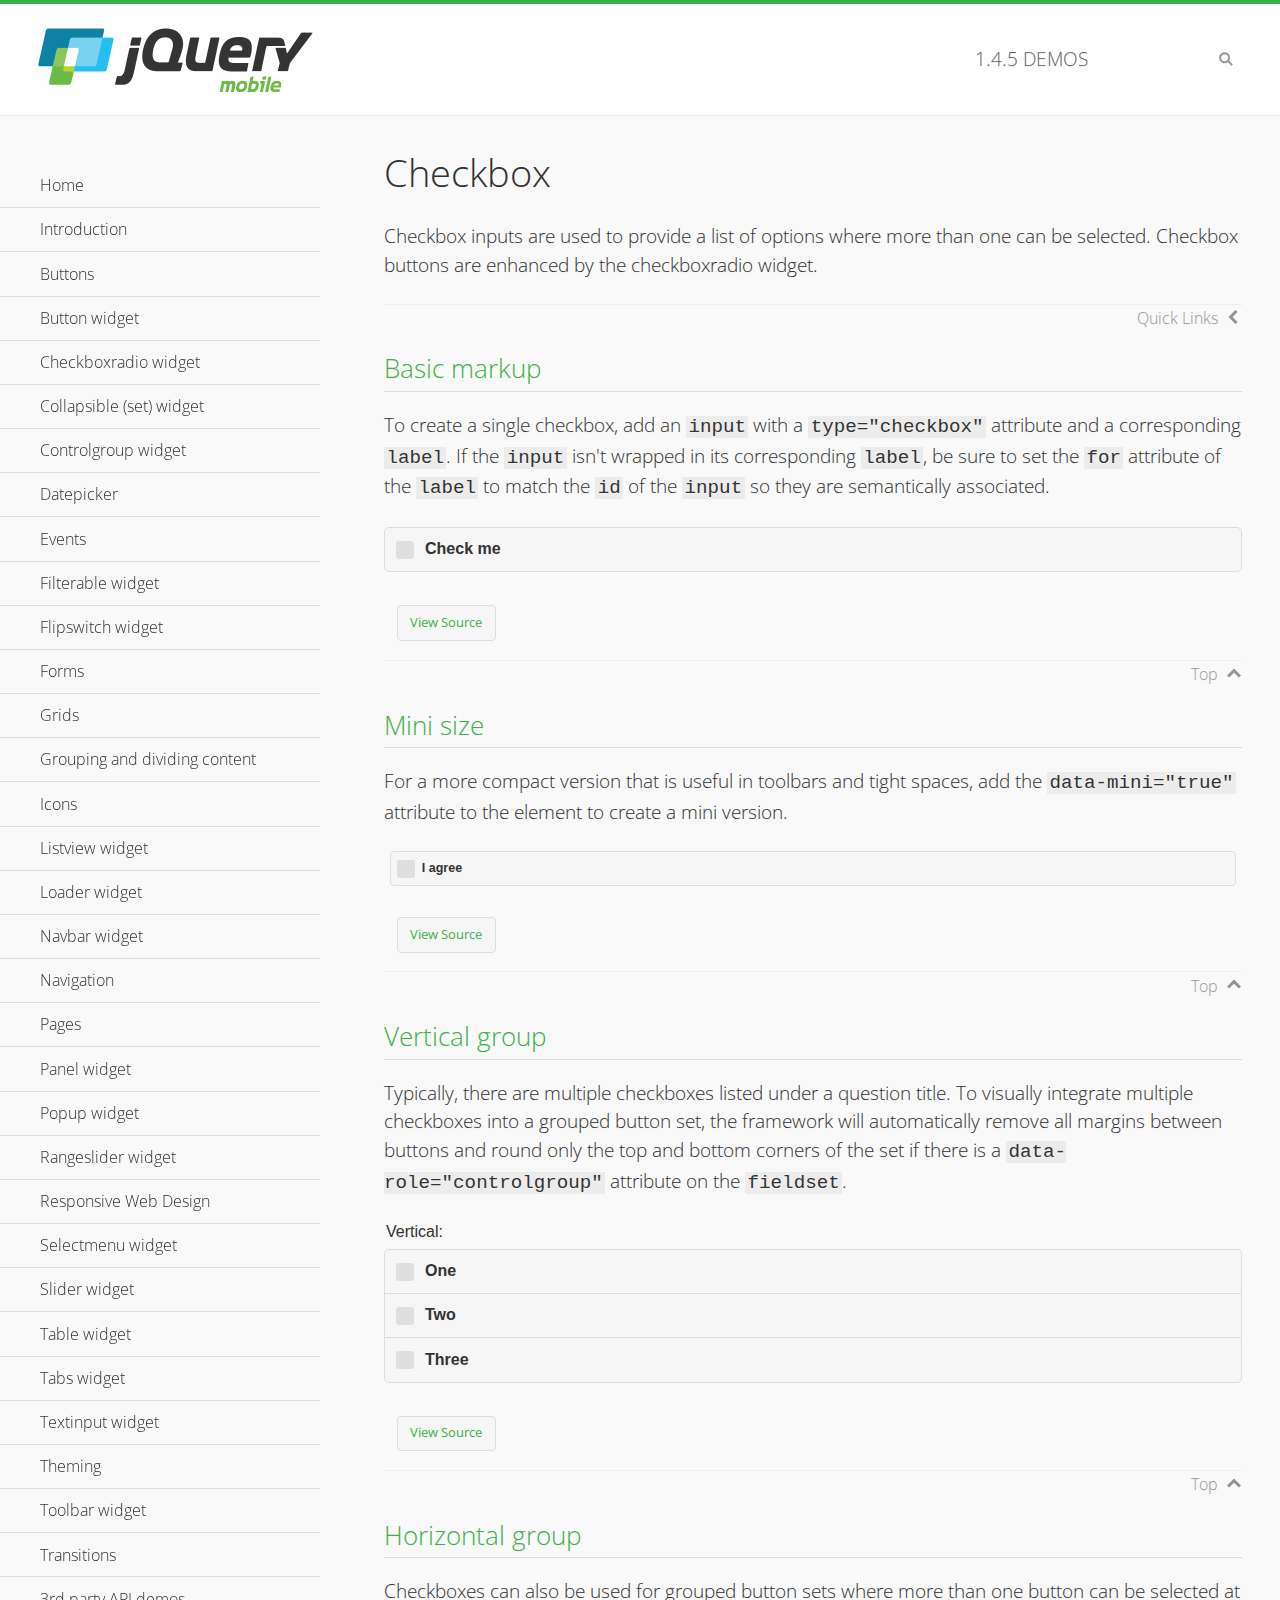
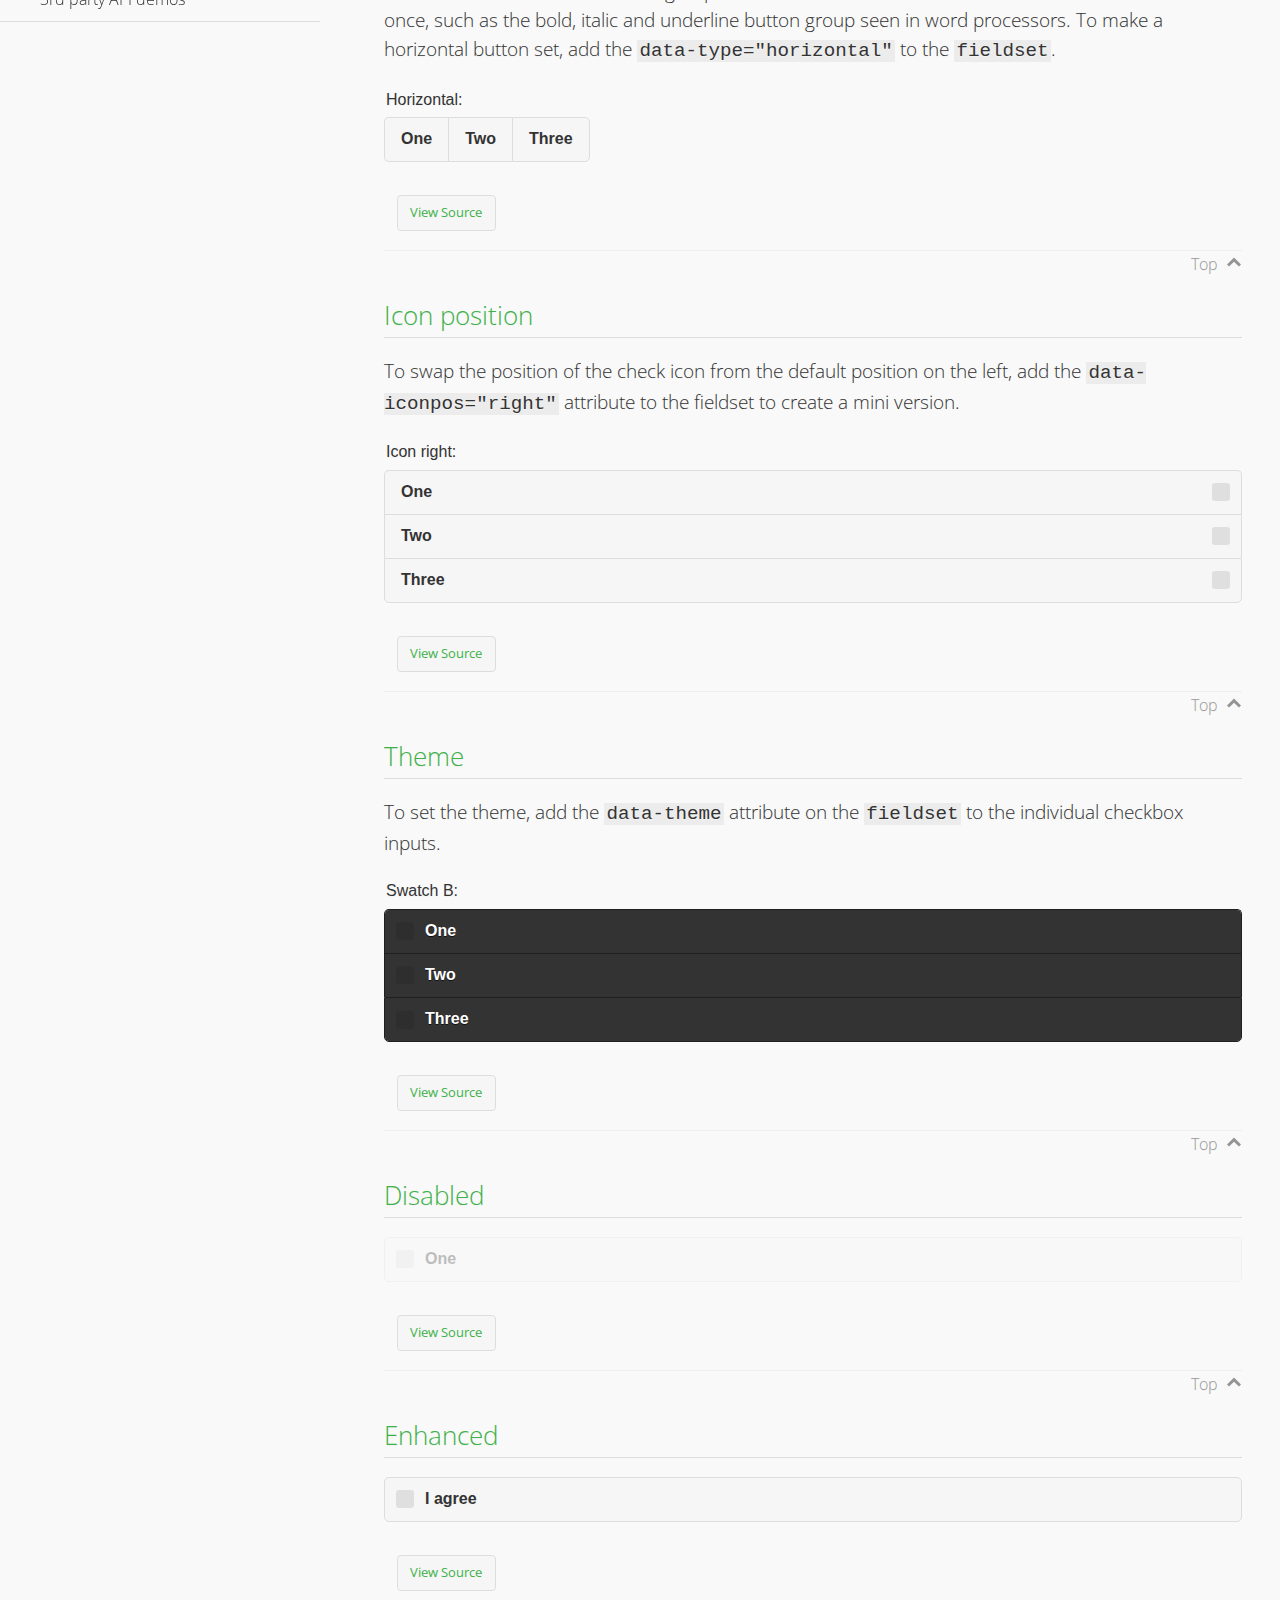
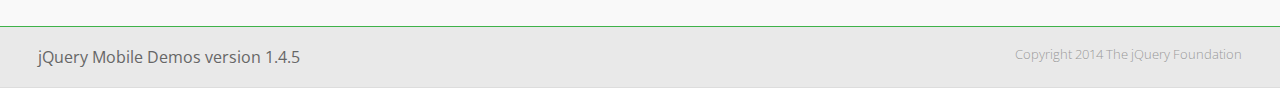
<file: juqery/demos/checkboxradio-checkbox/index.html>
<!DOCTYPE html>
<html>
<head>
	<meta charset="utf-8">
	<meta name="viewport" content="width=device-width, initial-scale=1">
	<title>Checkbox - jQuery Mobile Demos</title>
	<link rel="shortcut icon" href="../favicon.ico">
	<link rel="stylesheet" href="http://fonts.googleapis.com/css?family=Open+Sans:300,400,700">
	<link rel="stylesheet" href="../css/themes/default/jquery.mobile-1.4.5.min.css">
	<link rel="stylesheet" href="../_assets/css/jqm-demos.css">
	<script src="../js/jquery.js"></script>
	<script src="../_assets/js/index.js"></script>
	<script src="../js/jquery.mobile-1.4.5.min.js"></script>
</head>
<body>
<div data-role="page" class="jqm-demos" data-quicklinks="true">

	<div data-role="header" class="jqm-header">
		<h2><a href="../" title="jQuery Mobile Demos home"><img src="../_assets/img/jquery-logo.png" alt="jQuery Mobile"></a></h2>
		<p><span class="jqm-version"></span> Demos</p>
		<a href="#" class="jqm-navmenu-link ui-btn ui-btn-icon-notext ui-corner-all ui-icon-bars ui-nodisc-icon ui-alt-icon ui-btn-left">Menu</a>
		<a href="#" class="jqm-search-link ui-btn ui-btn-icon-notext ui-corner-all ui-icon-search ui-nodisc-icon ui-alt-icon ui-btn-right">Search</a>
	</div><!-- /header -->

	<div role="main" class="ui-content jqm-content">

		<h1>Checkbox</h1>

		<p>Checkbox inputs are used to provide a list of options where more than one can be selected. Checkbox buttons are enhanced by the checkboxradio widget.</p>

		<h2>Basic markup</h2>

		<p>To create a single checkbox, add an <code>input</code> with a <code>type="checkbox"</code> attribute and a corresponding <code>label</code>. If the <code>input</code> isn't wrapped in its corresponding <code>label</code>, be sure to set the <code>for</code> attribute of the <code>label</code> to match the <code>id</code> of the <code>input</code> so they are semantically associated.</p>

		<div data-demo-html="true">
			<form>
				<label>
					<input type="checkbox" name="checkbox-0 ">Check me
				</label>
			</form>
		</div><!--/demo-html -->

		<h2>Mini size</h2>

		<p>For a more compact version that is useful in toolbars and tight spaces, add the <code>data-mini="true"</code> attribute to the element to create a mini version. </p>

		<div data-demo-html="true">
			<form>
				<input type="checkbox" name="checkbox-mini-0" id="checkbox-mini-0" data-mini="true">
				<label for="checkbox-mini-0">I agree</label>
			</form>
		</div><!--/demo-html -->

		<h2>Vertical group</h2>

		<p>Typically, there are multiple checkboxes listed under a question title. To visually integrate multiple checkboxes into a grouped button set, the framework will automatically remove all margins between buttons and round only the top and bottom corners of the set if there is a <code> data-role="controlgroup"</code> attribute on the <code>fieldset</code>.</p>

		<div data-demo-html="true">
			<form>
				<fieldset data-role="controlgroup">
					<legend>Vertical:</legend>
					<input type="checkbox" name="checkbox-v-2a" id="checkbox-v-2a">
					<label for="checkbox-v-2a">One</label>
					<input type="checkbox" name="checkbox-v-2b" id="checkbox-v-2b">
					<label for="checkbox-v-2b">Two</label>
					<input type="checkbox" name="checkbox-v-2c" id="checkbox-v-2c">
					<label for="checkbox-v-2c">Three</label>
				</fieldset>
			</form>
		</div><!--/demo-html -->

		<h2>Horizontal group</h2>

		<p>Checkboxes can also be used for grouped button sets where more than one button can be selected at once, such as the bold, italic and underline button group seen in word processors. To make a horizontal button set, add the <code> data-type="horizontal"</code> to the <code>fieldset</code>.</p>

		<div data-demo-html="true">
			<form>
				<fieldset data-role="controlgroup" data-type="horizontal">
					<legend>Horizontal:</legend>
					<input type="checkbox" name="checkbox-h-2a" id="checkbox-h-2a">
					<label for="checkbox-h-2a">One</label>
					<input type="checkbox" name="checkbox-h-2b" id="checkbox-h-2b">
					<label for="checkbox-h-2b">Two</label>
					<input type="checkbox" name="checkbox-h-2c" id="checkbox-h-2c">
					<label for="checkbox-h-2c">Three</label>
				</fieldset>
			</form>
		</div><!--/demo-html -->

		<h2>Icon position</h2>

		<p>To swap the position of the check icon from the default position on the left, add the <code>data-iconpos="right"</code> attribute to the fieldset to create a mini version. </p>

		<div data-demo-html="true">
			<form>
				<fieldset data-role="controlgroup" data-iconpos="right">
					<legend>Icon right:</legend>
					<input type="checkbox" name="checkbox-h-6a" id="checkbox-h-6a">
					<label for="checkbox-h-6a">One</label>
					<input type="checkbox" name="checkbox-h-6b" id="checkbox-h-6b">
					<label for="checkbox-h-6b">Two</label>
					<input type="checkbox" name="checkbox-h-6c" id="checkbox-h-6c">
					<label for="checkbox-h-6c">Three</label>
				</fieldset>
			</form>
		</div><!--/demo-html -->

		<h2>Theme</h2>

		<p>To set the theme, add the <code>data-theme</code> attribute on the <code>fieldset</code> to the individual checkbox inputs.</p>

		<div data-demo-html="true">
			<form>
				<fieldset data-role="controlgroup">
					<legend>Swatch B:</legend>
					<input type="checkbox" name="checkbox-t-2a" id="checkbox-t-2a" data-theme="b">
					<label for="checkbox-t-2a">One</label>
					<input type="checkbox" name="checkbox-t-2b" id="checkbox-t-2b" data-theme="b">
					<label for="checkbox-t-2b">Two</label>
					<input type="checkbox" name="checkbox-t-2c" id="checkbox-t-2c" data-theme="b">
					<label for="checkbox-t-2c">Three</label>
				</fieldset>
			</form>
		</div><!--/demo-html -->

		<h2>Disabled</h2>

		<div data-demo-html="true">
			<form>
				<input disabled type="checkbox" name="checkbox-t-3a" id="checkbox-t-3a" data-theme="a">
				<label for="checkbox-t-3a">One</label>
			</form>
		</div><!--/demo-html -->

		<h2>Enhanced</h2>

		<div data-demo-html="true">
			<div class="ui-checkbox">
				<label for="checkbox-enhanced" class="ui-btn ui-corner-all ui-btn-inherit ui-btn-icon-left ui-checkbox-off">I agree</label>
				<input type="checkbox" name="checkbox-enhanced" id="checkbox-enhanced" data-enhanced="true">
			</div>
		</div><!--/demo-html -->

	</div><!-- /content -->
	    <div data-role="panel" class="jqm-navmenu-panel" data-position="left" data-display="overlay" data-theme="a">
	    	<ul class="jqm-list ui-alt-icon ui-nodisc-icon">
<li data-filtertext="demos homepage" data-icon="home"><a href=".././">Home</a></li>
<li data-filtertext="introduction overview getting started"><a href="../intro/" data-ajax="false">Introduction</a></li>
<li data-filtertext="buttons button markup buttonmarkup method anchor link button element"><a href="../button-markup/" data-ajax="false">Buttons</a></li>
<li data-filtertext="form button widget input button submit reset"><a href="../button/" data-ajax="false">Button widget</a></li>
<li data-role="collapsible" data-enhanced="true" data-collapsed-icon="carat-d" data-expanded-icon="carat-u" data-iconpos="right" data-inset="false" class="ui-collapsible ui-collapsible-themed-content ui-collapsible-collapsed">
	<h3 class="ui-collapsible-heading ui-collapsible-heading-collapsed">
		<a href="#" class="ui-collapsible-heading-toggle ui-btn ui-btn-icon-right ui-btn-inherit ui-icon-carat-d">
		    Checkboxradio widget<span class="ui-collapsible-heading-status"> click to expand contents</span>
		</a>
	</h3>
	<div class="ui-collapsible-content ui-body-inherit ui-collapsible-content-collapsed" aria-hidden="true">
		<ul>
			<li data-filtertext="form checkboxradio widget checkbox input checkboxes controlgroups"><a href="../checkboxradio-checkbox/" data-ajax="false">Checkboxes</a></li>
			<li data-filtertext="form checkboxradio widget radio input radio buttons controlgroups"><a href="../checkboxradio-radio/" data-ajax="false">Radio buttons</a></li>
		</ul>
	</div>
</li>
<li data-role="collapsible" data-enhanced="true" data-collapsed-icon="carat-d" data-expanded-icon="carat-u" data-iconpos="right" data-inset="false" class="ui-collapsible ui-collapsible-themed-content ui-collapsible-collapsed">
	<h3 class="ui-collapsible-heading ui-collapsible-heading-collapsed">
		<a href="#" class="ui-collapsible-heading-toggle ui-btn ui-btn-icon-right ui-btn-inherit ui-icon-carat-d">
			Collapsible (set) widget<span class="ui-collapsible-heading-status"> click to expand contents</span>
		</a>
	</h3>
	<div class="ui-collapsible-content ui-body-inherit ui-collapsible-content-collapsed" aria-hidden="true">
		<ul>
			<li data-filtertext="collapsibles content formatting"><a href="../collapsible/" data-ajax="false">Collapsible</a></li>
			<li data-filtertext="dynamic collapsible set accordion append expand"><a href="../collapsible-dynamic/" data-ajax="false">Dynamic collapsibles</a></li>
			<li data-filtertext="accordions collapsible set widget content formatting grouped collapsibles"><a href="../collapsibleset/" data-ajax="false">Collapsible set</a></li>
		</ul>
	</div>
</li>
<li data-role="collapsible" data-enhanced="true" data-collapsed-icon="carat-d" data-expanded-icon="carat-u" data-iconpos="right" data-inset="false" class="ui-collapsible ui-collapsible-themed-content ui-collapsible-collapsed">
	<h3 class="ui-collapsible-heading ui-collapsible-heading-collapsed">
		<a href="#" class="ui-collapsible-heading-toggle ui-btn ui-btn-icon-right ui-btn-inherit ui-icon-carat-d">
			Controlgroup widget<span class="ui-collapsible-heading-status"> click to expand contents</span>
		</a>
	</h3>
	<div class="ui-collapsible-content ui-body-inherit ui-collapsible-content-collapsed" aria-hidden="true">
		<ul>
			<li data-filtertext="controlgroups selectmenu checkboxradio input grouped buttons horizontal vertical"><a href="../controlgroup/" data-ajax="false">Controlgroup</a></li>
			<li data-filtertext="dynamic controlgroup dynamically add buttons"><a href="../controlgroup-dynamic/" data-ajax="false">Dynamic controlgroups</a></li>
		</ul>
	</div>
</li>
<li data-filtertext="form datepicker widget date input"><a href="../datepicker/" data-ajax="false">Datepicker</a></li>
<li data-role="collapsible" data-enhanced="true" data-collapsed-icon="carat-d" data-expanded-icon="carat-u" data-iconpos="right" data-inset="false" class="ui-collapsible ui-collapsible-themed-content ui-collapsible-collapsed">
	<h3 class="ui-collapsible-heading ui-collapsible-heading-collapsed">
		<a href="#" class="ui-collapsible-heading-toggle ui-btn ui-btn-icon-right ui-btn-inherit ui-icon-carat-d">
			Events<span class="ui-collapsible-heading-status"> click to expand contents</span>
		</a>
	</h3>
	<div class="ui-collapsible-content ui-body-inherit ui-collapsible-content-collapsed" aria-hidden="true">
		<ul>
			<li data-filtertext="swipe to delete list items listviews swipe events"><a href="../swipe-list/" data-ajax="false">Swipe list items</a></li>
			<li data-filtertext="swipe to navigate swipe page navigation swipe events"><a href="../swipe-page/" data-ajax="false">Swipe page navigation</a></li>
		</ul>
	</div>
</li>
<li data-filtertext="filterable filter elements sorting searching listview table"><a href="../filterable/" data-ajax="false">Filterable widget</a></li>
<li data-filtertext="form flipswitch widget flip toggle switch binary select checkbox input"><a href="../flipswitch/" data-ajax="false">Flipswitch widget</a></li>
<li data-role="collapsible" data-enhanced="true" data-collapsed-icon="carat-d" data-expanded-icon="carat-u" data-iconpos="right" data-inset="false" class="ui-collapsible ui-collapsible-themed-content ui-collapsible-collapsed">
	<h3 class="ui-collapsible-heading ui-collapsible-heading-collapsed">
		<a href="#" class="ui-collapsible-heading-toggle ui-btn ui-btn-icon-right ui-btn-inherit ui-icon-carat-d">
			Forms<span class="ui-collapsible-heading-status"> click to expand contents</span>
		</a>
	</h3>
	<div class="ui-collapsible-content ui-body-inherit ui-collapsible-content-collapsed" aria-hidden="true">
		<ul>
			<li data-filtertext="forms text checkbox radio range button submit reset inputs selects textarea slider flipswitch label form elements"><a href="../forms/" data-ajax="false">Forms</a></li>
			<li data-filtertext="form hide labels hidden accessible ui-hidden-accessible forms"><a href="../forms-label-hidden-accessible/" data-ajax="false">Hide labels</a></li>
			<li data-filtertext="form field containers fieldcontain ui-field-contain forms"><a href="../forms-field-contain/" data-ajax="false">Field containers</a></li>
			<li data-filtertext="forms disabled form elements"><a href="../forms-disabled/" data-ajax="false">Forms disabled</a></li>
			<li data-filtertext="forms gallery examples overview forms text checkbox radio range button submit reset inputs selects textarea slider flipswitch label form elements"><a href="../forms-gallery/" data-ajax="false">Forms gallery</a></li>
		</ul>
	</div>
</li>
<li data-role="collapsible" data-enhanced="true" data-collapsed-icon="carat-d" data-expanded-icon="carat-u" data-iconpos="right" data-inset="false" class="ui-collapsible ui-collapsible-themed-content ui-collapsible-collapsed">
	<h3 class="ui-collapsible-heading ui-collapsible-heading-collapsed">
		<a href="#" class="ui-collapsible-heading-toggle ui-btn ui-btn-icon-right ui-btn-inherit ui-icon-carat-d">
			Grids<span class="ui-collapsible-heading-status"> click to expand contents</span>
		</a>
	</h3>
	<div class="ui-collapsible-content ui-body-inherit ui-collapsible-content-collapsed" aria-hidden="true">
		<ul>
			<li data-filtertext="grids columns blocks content formatting rwd responsive css framework"><a href="../grids/" data-ajax="false">Grids</a></li>
			<li data-filtertext="buttons in grids css framework"><a href="../grids-buttons/" data-ajax="false">Buttons in grids</a></li>
			<li data-filtertext="custom responsive grids rwd css framework"><a href="../grids-custom-responsive/" data-ajax="false">Custom responsive grids</a></li>
		</ul>
	</div>
</li>
<li data-filtertext="blocks content formatting sections heading"><a href="../body-bar-classes/" data-ajax="false">Grouping and dividing content</a></li>
<li data-role="collapsible" data-enhanced="true" data-collapsed-icon="carat-d" data-expanded-icon="carat-u" data-iconpos="right" data-inset="false" class="ui-collapsible ui-collapsible-themed-content ui-collapsible-collapsed">
	<h3 class="ui-collapsible-heading ui-collapsible-heading-collapsed">
		<a href="#" class="ui-collapsible-heading-toggle ui-btn ui-btn-icon-right ui-btn-inherit ui-icon-carat-d">
			Icons<span class="ui-collapsible-heading-status"> click to expand contents</span>
		</a>
	</h3>
	<div class="ui-collapsible-content ui-body-inherit ui-collapsible-content-collapsed" aria-hidden="true">
		<ul>
			<li data-filtertext="button icons svg disc alt custom icon position"><a href="../icons/" data-ajax="false">Icons</a></li>
			<li data-filtertext=""><a href="../icons-grunticon/" data-ajax="false">Grunticon loader</a></li>
		</ul>
	</div>
</li>
<li data-role="collapsible" data-enhanced="true" data-collapsed-icon="carat-d" data-expanded-icon="carat-u" data-iconpos="right" data-inset="false" class="ui-collapsible ui-collapsible-themed-content ui-collapsible-collapsed">
	<h3 class="ui-collapsible-heading ui-collapsible-heading-collapsed">
		<a href="#" class="ui-collapsible-heading-toggle ui-btn ui-btn-icon-right ui-btn-inherit ui-icon-carat-d">
			Listview widget<span class="ui-collapsible-heading-status"> click to expand contents</span>
		</a>
	</h3>
	<div class="ui-collapsible-content ui-body-inherit ui-collapsible-content-collapsed" aria-hidden="true">
		<ul>
			<li data-filtertext="listview widget thumbnails icons nested split button collapsible ul ol"><a href="../listview/" data-ajax="false">Listview</a></li>
			<li data-filtertext="autocomplete filterable reveal listview filtertextbeforefilter placeholder"><a href="../listview-autocomplete/" data-ajax="false">Listview autocomplete</a></li>
			<li data-filtertext="autocomplete filterable reveal listview remote data filtertextbeforefilter placeholder"><a href="../listview-autocomplete-remote/" data-ajax="false">Listview autocomplete remote data</a></li>
			<li data-filtertext="autodividers anchor jump scroll linkbars listview lists ul ol"><a href="../listview-autodividers-linkbar/" data-ajax="false">Listview autodividers linkbar</a></li>
			<li data-filtertext="listview autodividers selector autodividersselector lists ul ol"><a href="../listview-autodividers-selector/" data-ajax="false">Listview autodividers selector</a></li>
			<li data-filtertext="listview nested list items"><a href="../listview-nested-lists/" data-ajax="false">Nested Listviews</a></li>
			<li data-filtertext="listview collapsible list items flat"><a href="../listview-collapsible-item-flat/" data-ajax="false">Listview collapsible list items (flat)</a></li>
			<li data-filtertext="listview collapsible list indented"><a href="../listview-collapsible-item-indented/" data-ajax="false">Listview collapsible list items (indented)</a></li>
			<li data-filtertext="grid listview responsive grids responsive listviews lists ul"><a href="../listview-grid/" data-ajax="false">Listview responsive grid</a></li>
		</ul>
	</div>
</li>
<li data-filtertext="loader widget page loading navigation overlay spinner"><a href="../loader/" data-ajax="false">Loader widget</a></li>
<li data-filtertext="navbar widget navmenu toolbars header footer"><a href="../navbar/" data-ajax="false">Navbar widget</a></li>
<li data-role="collapsible" data-enhanced="true" data-collapsed-icon="carat-d" data-expanded-icon="carat-u" data-iconpos="right" data-inset="false" class="ui-collapsible ui-collapsible-themed-content ui-collapsible-collapsed">
	<h3 class="ui-collapsible-heading ui-collapsible-heading-collapsed">
		<a href="#" class="ui-collapsible-heading-toggle ui-btn ui-btn-icon-right ui-btn-inherit ui-icon-carat-d">
			Navigation<span class="ui-collapsible-heading-status"> click to expand contents</span>
		</a>
	</h3>
	<div class="ui-collapsible-content ui-body-inherit ui-collapsible-content-collapsed" aria-hidden="true">
		<ul>
			<li data-filtertext="ajax navigation navigate widget history event method"><a href="../navigation/" data-ajax="false">Navigation</a></li>
			<li data-filtertext="linking pages page links navigation ajax prefetch cache"><a href="../navigation-linking-pages/" data-ajax="false">Linking pages</a></li>
			<!-- <li data-filtertext="php redirect server redirection server-side navigation"><a href="../navigation-php-redirect/" data-ajax="false">PHP redirect demo</a></li>-->
			<li data-filtertext="navigation redirection hash query"><a href="../navigation-hash-processing/" data-ajax="false">Hash processing demo</a></li>
			<li data-filtertext="navigation redirection hash query"><a href="../page-events/" data-ajax="false">Page Navigation Events</a></li>
		</ul>
	</div>
</li>
<li data-role="collapsible" data-enhanced="true" data-collapsed-icon="carat-d" data-expanded-icon="carat-u" data-iconpos="right" data-inset="false" class="ui-collapsible ui-collapsible-themed-content ui-collapsible-collapsed">
	<h3 class="ui-collapsible-heading ui-collapsible-heading-collapsed">
		<a href="#" class="ui-collapsible-heading-toggle ui-btn ui-btn-icon-right ui-btn-inherit ui-icon-carat-d">
			Pages<span class="ui-collapsible-heading-status"> click to expand contents</span>
		</a>
	</h3>
	<div class="ui-collapsible-content ui-body-inherit ui-collapsible-content-collapsed" aria-hidden="true">
		<ul>
			<li data-filtertext="pages page widget ajax navigation"><a href="../pages/" data-ajax="false">Pages</a></li>
			<li data-filtertext="single page"><a href="../pages-single-page/" data-ajax="false">Single page</a></li>
			<li data-filtertext="multipage multi-page page"><a href="../pages-multi-page/" data-ajax="false">Multi-page template</a></li>
			<li data-filtertext="dialog page widget modal popup"><a href="../pages-dialog/" data-ajax="false">Dialog page</a></li>
		</ul>
	</div>
</li>
<li data-role="collapsible" data-enhanced="true" data-collapsed-icon="carat-d" data-expanded-icon="carat-u" data-iconpos="right" data-inset="false" class="ui-collapsible ui-collapsible-themed-content ui-collapsible-collapsed">
	<h3 class="ui-collapsible-heading ui-collapsible-heading-collapsed">
		<a href="#" class="ui-collapsible-heading-toggle ui-btn ui-btn-icon-right ui-btn-inherit ui-icon-carat-d">
			Panel widget<span class="ui-collapsible-heading-status"> click to expand contents</span>
		</a>
	</h3>
	<div class="ui-collapsible-content ui-body-inherit ui-collapsible-content-collapsed" aria-hidden="true">
		<ul>
			<li data-filtertext="panel widget sliding panels reveal push overlay responsive"><a href="../panel/" data-ajax="false">Panel</a></li>
			<li data-filtertext=""><a href="../panel-external/" data-ajax="false">External panels</a></li>
			<li data-filtertext="panel "><a href="../panel-fixed/" data-ajax="false">Fixed panels</a></li>
			<li data-filtertext="panel slide panels sliding panels shadow rwd responsive breakpoint"><a href="../panel-responsive/" data-ajax="false">Panels responsive</a></li>
			<li data-filtertext="panel custom style custom panel width reveal shadow listview panel styling page background wrapper"><a href="../panel-styling/" data-ajax="false">Custom panel style</a></li>
			<li data-filtertext="panel open on swipe"><a href="../panel-swipe-open/" data-ajax="false">Panel open on swipe</a></li>
			<li data-filtertext="panels outside page internal external toolbars"><a href="../panel-external-internal/" data-ajax="false">Panel external and internal</a></li>
		</ul>
	</div>
</li>
<li data-role="collapsible" data-enhanced="true" data-collapsed-icon="carat-d" data-expanded-icon="carat-u" data-iconpos="right" data-inset="false" class="ui-collapsible ui-collapsible-themed-content ui-collapsible-collapsed">
	<h3 class="ui-collapsible-heading ui-collapsible-heading-collapsed">
		<a href="#" class="ui-collapsible-heading-toggle ui-btn ui-btn-icon-right ui-btn-inherit ui-icon-carat-d">
			Popup widget<span class="ui-collapsible-heading-status"> click to expand contents</span>
		</a>
	</h3>
	<div class="ui-collapsible-content ui-body-inherit ui-collapsible-content-collapsed" aria-hidden="true">
		<ul>
			<li data-filtertext="popup widget popups dialog modal transition tooltip lightbox form overlay screen flip pop fade transition"><a href="../popup/" data-ajax="false">Popup</a></li>
			<li data-filtertext="popup alignment position"><a href="../popup-alignment/" data-ajax="false">Popup alignment</a></li>
			<li data-filtertext="popup arrow size popups popover"><a href="../popup-arrow-size/" data-ajax="false">Popup arrow size</a></li>
			<li data-filtertext="dynamic popups popup images lightbox"><a href="../popup-dynamic/" data-ajax="false">Dynamic popups</a></li>
			<li data-filtertext="popups with iframes scaling"><a href="../popup-iframe/" data-ajax="false">Popups with iframes</a></li>
			<li data-filtertext="popup image scaling"><a href="../popup-image-scaling/" data-ajax="false">Popup image scaling</a></li>
			<li data-filtertext="external popup outside multi-page"><a href="../popup-outside-multipage/" data-ajax="false">Popup outside multi-page</a></li>
		</ul>
	</div>
</li>
<li data-filtertext="form rangeslider widget dual sliders dual handle sliders range input"><a href="../rangeslider/" data-ajax="false">Rangeslider widget</a></li>
<li data-filtertext="responsive web design rwd adaptive progressive enhancement PE accessible mobile breakpoints media query media queries"><a href="../rwd/" data-ajax="false">Responsive Web Design</a></li>
<li data-role="collapsible" data-enhanced="true" data-collapsed-icon="carat-d" data-expanded-icon="carat-u" data-iconpos="right" data-inset="false" class="ui-collapsible ui-collapsible-themed-content ui-collapsible-collapsed">
	<h3 class="ui-collapsible-heading ui-collapsible-heading-collapsed">
		<a href="#" class="ui-collapsible-heading-toggle ui-btn ui-btn-icon-right ui-btn-inherit ui-icon-carat-d">
			Selectmenu widget<span class="ui-collapsible-heading-status"> click to expand contents</span>
		</a>
	</h3>
	<div class="ui-collapsible-content ui-body-inherit ui-collapsible-content-collapsed" aria-hidden="true">
		<ul>
			<li data-filtertext="form selectmenu widget select input custom select menu selects"><a href="../selectmenu/" data-ajax="false">Selectmenu</a></li>
			<li data-filtertext="form custom select menu selectmenu widget custom menu option optgroup multiple selects"><a href="../selectmenu-custom/" data-ajax="false">Custom select menu</a></li>
			<li data-filtertext="filterable select filter popup dialog"><a href="../selectmenu-custom-filter/" data-ajax="false">Custom select menu with filter</a></li>
		</ul>
	</div>
</li>
<li data-role="collapsible" data-enhanced="true" data-collapsed-icon="carat-d" data-expanded-icon="carat-u" data-iconpos="right" data-inset="false" class="ui-collapsible ui-collapsible-themed-content ui-collapsible-collapsed">
	<h3 class="ui-collapsible-heading ui-collapsible-heading-collapsed">
		<a href="#" class="ui-collapsible-heading-toggle ui-btn ui-btn-icon-right ui-btn-inherit ui-icon-carat-d">
			Slider widget<span class="ui-collapsible-heading-status"> click to expand contents</span>
		</a>
	</h3>
	<div class="ui-collapsible-content ui-body-inherit ui-collapsible-content-collapsed" aria-hidden="true">
		<ul>
			<li data-filtertext="form slider widget range input single sliders"><a href="../slider/" data-ajax="false">Slider</a></li>
			<li data-filtertext="form slider widget flipswitch slider binary select flip toggle switch"><a href="../slider-flipswitch/" data-ajax="false">Slider flip toggle switch</a></li>
			<li data-filtertext="form slider tooltip handle value input range sliders"><a href="../slider-tooltip/" data-ajax="false">Slider tooltip</a></li>
		</ul>
	</div>
</li>
<li data-role="collapsible" data-enhanced="true" data-collapsed-icon="carat-d" data-expanded-icon="carat-u" data-iconpos="right" data-inset="false" class="ui-collapsible ui-collapsible-themed-content ui-collapsible-collapsed">
	<h3 class="ui-collapsible-heading ui-collapsible-heading-collapsed">
		<a href="#" class="ui-collapsible-heading-toggle ui-btn ui-btn-icon-right ui-btn-inherit ui-icon-carat-d">
			Table widget<span class="ui-collapsible-heading-status"> click to expand contents</span>
		</a>
	</h3>
	<div class="ui-collapsible-content ui-body-inherit ui-collapsible-content-collapsed" aria-hidden="true">
		<ul>
			<li data-filtertext="table widget reflow column toggle th td responsive tables rwd hide show tabular"><a href="../table-column-toggle/" data-ajax="false">Table Column Toggle</a></li>
			<li data-filtertext="table column toggle phone comparison demo"><a href="../table-column-toggle-example/" data-ajax="false">Table Column Toggle demo</a></li>
			<li data-filtertext="responsive tables table column toggle heading groups rwd breakpoint"><a href="../table-column-toggle-heading-groups/" data-ajax="false">Table Column Toggle heading groups</a></li>
			<li data-filtertext="responsive tables table column toggle hide rwd breakpoint customization options"><a href="../table-column-toggle-options/" data-ajax="false">Table Column Toggle options</a></li>
			<li data-filtertext="table reflow th td responsive rwd columns tabular"><a href="../table-reflow/" data-ajax="false">Table Reflow</a></li>
			<li data-filtertext="responsive tables table reflow heading groups rwd breakpoint"><a href="../table-reflow-heading-groups/" data-ajax="false">Table Reflow heading groups</a></li>
			<li data-filtertext="responsive tables table reflow stripes strokes table style"><a href="../table-reflow-stripes-strokes/" data-ajax="false">Table Reflow stripes and strokes</a></li>
			<li data-filtertext="responsive tables table reflow stack custom styles"><a href="../table-reflow-styling/" data-ajax="false">Table Reflow custom styles</a></li>
		</ul>
	</div>
</li>
<li data-filtertext="ui tabs widget"><a href="../tabs/" data-ajax="false">Tabs widget</a></li>
<li data-filtertext="form textinput widget text input textarea number date time tel email file color password"><a href="../textinput/" data-ajax="false">Textinput widget</a></li>
<li data-role="collapsible" data-enhanced="true" data-collapsed-icon="carat-d" data-expanded-icon="carat-u" data-iconpos="right" data-inset="false" class="ui-collapsible ui-collapsible-themed-content ui-collapsible-collapsed">
	<h3 class="ui-collapsible-heading ui-collapsible-heading-collapsed">
		<a href="#" class="ui-collapsible-heading-toggle ui-btn ui-btn-icon-right ui-btn-inherit ui-icon-carat-d">
			Theming<span class="ui-collapsible-heading-status"> click to expand contents</span>
		</a>
	</h3>
	<div class="ui-collapsible-content ui-body-inherit ui-collapsible-content-collapsed" aria-hidden="true">
		<ul>
			<li data-filtertext="default theme swatches theming style css"><a href="../theme-default/" data-ajax="false">Default theme</a></li>
			<li data-filtertext="classic theme old theme swatches theming style css"><a href="../theme-classic/" data-ajax="false">Classic theme</a></li>
		</ul>
	</div>
</li>
<li data-role="collapsible" data-enhanced="true" data-collapsed-icon="carat-d" data-expanded-icon="carat-u" data-iconpos="right" data-inset="false" class="ui-collapsible ui-collapsible-themed-content ui-collapsible-collapsed">
	<h3 class="ui-collapsible-heading ui-collapsible-heading-collapsed">
		<a href="#" class="ui-collapsible-heading-toggle ui-btn ui-btn-icon-right ui-btn-inherit ui-icon-carat-d">
			Toolbar widget<span class="ui-collapsible-heading-status"> click to expand contents</span>
		</a>
	</h3>
	<div class="ui-collapsible-content ui-body-inherit ui-collapsible-content-collapsed" aria-hidden="true">
		<ul>
			<li data-filtertext="toolbar widget header footer toolbars fixed fullscreen external sections"><a href="../toolbar/" data-ajax="false">Toolbar</a></li>
			<li data-filtertext="dynamic toolbars dynamically add toolbar header footer"><a href="../toolbar-dynamic/" data-ajax="false">Dynamic toolbars</a></li>
			<li data-filtertext="external toolbars header footer"><a href="../toolbar-external/" data-ajax="false">External toolbars</a></li>
			<li data-filtertext="fixed toolbars header footer"><a href="../toolbar-fixed/" data-ajax="false">Fixed toolbars</a></li>
			<li data-filtertext="fixed fullscreen toolbars header footer"><a href="../toolbar-fixed-fullscreen/" data-ajax="false">Fullscreen toolbars</a></li>
			<li data-filtertext="external fixed toolbars header footer"><a href="../toolbar-fixed-external/" data-ajax="false">Fixed external toolbars</a></li>
			<li data-filtertext="external persistent toolbars header footer navbar navmenu"><a href="../toolbar-fixed-persistent/" data-ajax="false">Persistent toolbars</a></li>
			<li data-filtertext="external ajax optimized toolbars persistent toolbars header footer navbar"><a href="../toolbar-fixed-persistent-optimized/" data-ajax="false">Ajax optimized toolbars</a></li>
			<li data-filtertext="form in toolbars header footer"><a href="../toolbar-fixed-forms/" data-ajax="false">Form in toolbar</a></li>
		</ul>
	</div>
</li>
<li data-filtertext="page transitions animated pages popup navigation flip slide fade pop"><a href="../transitions/" data-ajax="false">Transitions</a></li>
<li data-role="collapsible" data-enhanced="true" data-collapsed-icon="carat-d" data-expanded-icon="carat-u" data-iconpos="right" data-inset="false" class="ui-collapsible ui-collapsible-themed-content ui-collapsible-collapsed">
	<h3 class="ui-collapsible-heading ui-collapsible-heading-collapsed">
		<a href="#" class="ui-collapsible-heading-toggle ui-btn ui-btn-icon-right ui-btn-inherit ui-icon-carat-d">
			3rd party API demos<span class="ui-collapsible-heading-status"> click to expand contents</span>
		</a>
	</h3>
	<div class="ui-collapsible-content ui-body-inherit ui-collapsible-content-collapsed" aria-hidden="true">
		<ul>
			<li data-filtertext="backbone requirejs navigation router"><a href="../backbone-requirejs/" data-ajax="false">Backbone RequireJS</a></li>
			<li data-filtertext="google maps geolocation demo"><a href="../map-geolocation/" data-ajax="false">Google Maps geolocation</a></li>
			<li data-filtertext="google maps hybrid"><a href="../map-list-toggle/" data-ajax="false">Google Maps list toggle</a></li>
		</ul>
	</div>
</li>



		     </ul>
		</div><!-- /panel -->


	<div data-role="footer" data-position="fixed" data-tap-toggle="false" class="jqm-footer">
		<p>jQuery Mobile Demos version <span class="jqm-version"></span></p>
		<p>Copyright 2014 The jQuery Foundation</p>
	</div><!-- /footer -->
	<!-- TODO: This should become an external panel so we can add input to markup (unique ID) -->
    <div data-role="panel" class="jqm-search-panel" data-position="right" data-display="overlay" data-theme="a">
		<div class="jqm-search">
			<ul class="jqm-list" data-filter-placeholder="Search demos..." data-filter-reveal="true">
<li data-filtertext="demos homepage" data-icon="home"><a href=".././">Home</a></li>
<li data-filtertext="introduction overview getting started"><a href="../intro/" data-ajax="false">Introduction</a></li>
<li data-filtertext="buttons button markup buttonmarkup method anchor link button element"><a href="../button-markup/" data-ajax="false">Buttons</a></li>
<li data-filtertext="form button widget input button submit reset"><a href="../button/" data-ajax="false">Button widget</a></li>
<li data-role="collapsible" data-enhanced="true" data-collapsed-icon="carat-d" data-expanded-icon="carat-u" data-iconpos="right" data-inset="false" class="ui-collapsible ui-collapsible-themed-content ui-collapsible-collapsed">
	<h3 class="ui-collapsible-heading ui-collapsible-heading-collapsed">
		<a href="#" class="ui-collapsible-heading-toggle ui-btn ui-btn-icon-right ui-btn-inherit ui-icon-carat-d">
		    Checkboxradio widget<span class="ui-collapsible-heading-status"> click to expand contents</span>
		</a>
	</h3>
	<div class="ui-collapsible-content ui-body-inherit ui-collapsible-content-collapsed" aria-hidden="true">
		<ul>
			<li data-filtertext="form checkboxradio widget checkbox input checkboxes controlgroups"><a href="../checkboxradio-checkbox/" data-ajax="false">Checkboxes</a></li>
			<li data-filtertext="form checkboxradio widget radio input radio buttons controlgroups"><a href="../checkboxradio-radio/" data-ajax="false">Radio buttons</a></li>
		</ul>
	</div>
</li>
<li data-role="collapsible" data-enhanced="true" data-collapsed-icon="carat-d" data-expanded-icon="carat-u" data-iconpos="right" data-inset="false" class="ui-collapsible ui-collapsible-themed-content ui-collapsible-collapsed">
	<h3 class="ui-collapsible-heading ui-collapsible-heading-collapsed">
		<a href="#" class="ui-collapsible-heading-toggle ui-btn ui-btn-icon-right ui-btn-inherit ui-icon-carat-d">
			Collapsible (set) widget<span class="ui-collapsible-heading-status"> click to expand contents</span>
		</a>
	</h3>
	<div class="ui-collapsible-content ui-body-inherit ui-collapsible-content-collapsed" aria-hidden="true">
		<ul>
			<li data-filtertext="collapsibles content formatting"><a href="../collapsible/" data-ajax="false">Collapsible</a></li>
			<li data-filtertext="dynamic collapsible set accordion append expand"><a href="../collapsible-dynamic/" data-ajax="false">Dynamic collapsibles</a></li>
			<li data-filtertext="accordions collapsible set widget content formatting grouped collapsibles"><a href="../collapsibleset/" data-ajax="false">Collapsible set</a></li>
		</ul>
	</div>
</li>
<li data-role="collapsible" data-enhanced="true" data-collapsed-icon="carat-d" data-expanded-icon="carat-u" data-iconpos="right" data-inset="false" class="ui-collapsible ui-collapsible-themed-content ui-collapsible-collapsed">
	<h3 class="ui-collapsible-heading ui-collapsible-heading-collapsed">
		<a href="#" class="ui-collapsible-heading-toggle ui-btn ui-btn-icon-right ui-btn-inherit ui-icon-carat-d">
			Controlgroup widget<span class="ui-collapsible-heading-status"> click to expand contents</span>
		</a>
	</h3>
	<div class="ui-collapsible-content ui-body-inherit ui-collapsible-content-collapsed" aria-hidden="true">
		<ul>
			<li data-filtertext="controlgroups selectmenu checkboxradio input grouped buttons horizontal vertical"><a href="../controlgroup/" data-ajax="false">Controlgroup</a></li>
			<li data-filtertext="dynamic controlgroup dynamically add buttons"><a href="../controlgroup-dynamic/" data-ajax="false">Dynamic controlgroups</a></li>
		</ul>
	</div>
</li>
<li data-filtertext="form datepicker widget date input"><a href="../datepicker/" data-ajax="false">Datepicker</a></li>
<li data-role="collapsible" data-enhanced="true" data-collapsed-icon="carat-d" data-expanded-icon="carat-u" data-iconpos="right" data-inset="false" class="ui-collapsible ui-collapsible-themed-content ui-collapsible-collapsed">
	<h3 class="ui-collapsible-heading ui-collapsible-heading-collapsed">
		<a href="#" class="ui-collapsible-heading-toggle ui-btn ui-btn-icon-right ui-btn-inherit ui-icon-carat-d">
			Events<span class="ui-collapsible-heading-status"> click to expand contents</span>
		</a>
	</h3>
	<div class="ui-collapsible-content ui-body-inherit ui-collapsible-content-collapsed" aria-hidden="true">
		<ul>
			<li data-filtertext="swipe to delete list items listviews swipe events"><a href="../swipe-list/" data-ajax="false">Swipe list items</a></li>
			<li data-filtertext="swipe to navigate swipe page navigation swipe events"><a href="../swipe-page/" data-ajax="false">Swipe page navigation</a></li>
		</ul>
	</div>
</li>
<li data-filtertext="filterable filter elements sorting searching listview table"><a href="../filterable/" data-ajax="false">Filterable widget</a></li>
<li data-filtertext="form flipswitch widget flip toggle switch binary select checkbox input"><a href="../flipswitch/" data-ajax="false">Flipswitch widget</a></li>
<li data-role="collapsible" data-enhanced="true" data-collapsed-icon="carat-d" data-expanded-icon="carat-u" data-iconpos="right" data-inset="false" class="ui-collapsible ui-collapsible-themed-content ui-collapsible-collapsed">
	<h3 class="ui-collapsible-heading ui-collapsible-heading-collapsed">
		<a href="#" class="ui-collapsible-heading-toggle ui-btn ui-btn-icon-right ui-btn-inherit ui-icon-carat-d">
			Forms<span class="ui-collapsible-heading-status"> click to expand contents</span>
		</a>
	</h3>
	<div class="ui-collapsible-content ui-body-inherit ui-collapsible-content-collapsed" aria-hidden="true">
		<ul>
			<li data-filtertext="forms text checkbox radio range button submit reset inputs selects textarea slider flipswitch label form elements"><a href="../forms/" data-ajax="false">Forms</a></li>
			<li data-filtertext="form hide labels hidden accessible ui-hidden-accessible forms"><a href="../forms-label-hidden-accessible/" data-ajax="false">Hide labels</a></li>
			<li data-filtertext="form field containers fieldcontain ui-field-contain forms"><a href="../forms-field-contain/" data-ajax="false">Field containers</a></li>
			<li data-filtertext="forms disabled form elements"><a href="../forms-disabled/" data-ajax="false">Forms disabled</a></li>
			<li data-filtertext="forms gallery examples overview forms text checkbox radio range button submit reset inputs selects textarea slider flipswitch label form elements"><a href="../forms-gallery/" data-ajax="false">Forms gallery</a></li>
		</ul>
	</div>
</li>
<li data-role="collapsible" data-enhanced="true" data-collapsed-icon="carat-d" data-expanded-icon="carat-u" data-iconpos="right" data-inset="false" class="ui-collapsible ui-collapsible-themed-content ui-collapsible-collapsed">
	<h3 class="ui-collapsible-heading ui-collapsible-heading-collapsed">
		<a href="#" class="ui-collapsible-heading-toggle ui-btn ui-btn-icon-right ui-btn-inherit ui-icon-carat-d">
			Grids<span class="ui-collapsible-heading-status"> click to expand contents</span>
		</a>
	</h3>
	<div class="ui-collapsible-content ui-body-inherit ui-collapsible-content-collapsed" aria-hidden="true">
		<ul>
			<li data-filtertext="grids columns blocks content formatting rwd responsive css framework"><a href="../grids/" data-ajax="false">Grids</a></li>
			<li data-filtertext="buttons in grids css framework"><a href="../grids-buttons/" data-ajax="false">Buttons in grids</a></li>
			<li data-filtertext="custom responsive grids rwd css framework"><a href="../grids-custom-responsive/" data-ajax="false">Custom responsive grids</a></li>
		</ul>
	</div>
</li>
<li data-filtertext="blocks content formatting sections heading"><a href="../body-bar-classes/" data-ajax="false">Grouping and dividing content</a></li>
<li data-role="collapsible" data-enhanced="true" data-collapsed-icon="carat-d" data-expanded-icon="carat-u" data-iconpos="right" data-inset="false" class="ui-collapsible ui-collapsible-themed-content ui-collapsible-collapsed">
	<h3 class="ui-collapsible-heading ui-collapsible-heading-collapsed">
		<a href="#" class="ui-collapsible-heading-toggle ui-btn ui-btn-icon-right ui-btn-inherit ui-icon-carat-d">
			Icons<span class="ui-collapsible-heading-status"> click to expand contents</span>
		</a>
	</h3>
	<div class="ui-collapsible-content ui-body-inherit ui-collapsible-content-collapsed" aria-hidden="true">
		<ul>
			<li data-filtertext="button icons svg disc alt custom icon position"><a href="../icons/" data-ajax="false">Icons</a></li>
			<li data-filtertext=""><a href="../icons-grunticon/" data-ajax="false">Grunticon loader</a></li>
		</ul>
	</div>
</li>
<li data-role="collapsible" data-enhanced="true" data-collapsed-icon="carat-d" data-expanded-icon="carat-u" data-iconpos="right" data-inset="false" class="ui-collapsible ui-collapsible-themed-content ui-collapsible-collapsed">
	<h3 class="ui-collapsible-heading ui-collapsible-heading-collapsed">
		<a href="#" class="ui-collapsible-heading-toggle ui-btn ui-btn-icon-right ui-btn-inherit ui-icon-carat-d">
			Listview widget<span class="ui-collapsible-heading-status"> click to expand contents</span>
		</a>
	</h3>
	<div class="ui-collapsible-content ui-body-inherit ui-collapsible-content-collapsed" aria-hidden="true">
		<ul>
			<li data-filtertext="listview widget thumbnails icons nested split button collapsible ul ol"><a href="../listview/" data-ajax="false">Listview</a></li>
			<li data-filtertext="autocomplete filterable reveal listview filtertextbeforefilter placeholder"><a href="../listview-autocomplete/" data-ajax="false">Listview autocomplete</a></li>
			<li data-filtertext="autocomplete filterable reveal listview remote data filtertextbeforefilter placeholder"><a href="../listview-autocomplete-remote/" data-ajax="false">Listview autocomplete remote data</a></li>
			<li data-filtertext="autodividers anchor jump scroll linkbars listview lists ul ol"><a href="../listview-autodividers-linkbar/" data-ajax="false">Listview autodividers linkbar</a></li>
			<li data-filtertext="listview autodividers selector autodividersselector lists ul ol"><a href="../listview-autodividers-selector/" data-ajax="false">Listview autodividers selector</a></li>
			<li data-filtertext="listview nested list items"><a href="../listview-nested-lists/" data-ajax="false">Nested Listviews</a></li>
			<li data-filtertext="listview collapsible list items flat"><a href="../listview-collapsible-item-flat/" data-ajax="false">Listview collapsible list items (flat)</a></li>
			<li data-filtertext="listview collapsible list indented"><a href="../listview-collapsible-item-indented/" data-ajax="false">Listview collapsible list items (indented)</a></li>
			<li data-filtertext="grid listview responsive grids responsive listviews lists ul"><a href="../listview-grid/" data-ajax="false">Listview responsive grid</a></li>
		</ul>
	</div>
</li>
<li data-filtertext="loader widget page loading navigation overlay spinner"><a href="../loader/" data-ajax="false">Loader widget</a></li>
<li data-filtertext="navbar widget navmenu toolbars header footer"><a href="../navbar/" data-ajax="false">Navbar widget</a></li>
<li data-role="collapsible" data-enhanced="true" data-collapsed-icon="carat-d" data-expanded-icon="carat-u" data-iconpos="right" data-inset="false" class="ui-collapsible ui-collapsible-themed-content ui-collapsible-collapsed">
	<h3 class="ui-collapsible-heading ui-collapsible-heading-collapsed">
		<a href="#" class="ui-collapsible-heading-toggle ui-btn ui-btn-icon-right ui-btn-inherit ui-icon-carat-d">
			Navigation<span class="ui-collapsible-heading-status"> click to expand contents</span>
		</a>
	</h3>
	<div class="ui-collapsible-content ui-body-inherit ui-collapsible-content-collapsed" aria-hidden="true">
		<ul>
			<li data-filtertext="ajax navigation navigate widget history event method"><a href="../navigation/" data-ajax="false">Navigation</a></li>
			<li data-filtertext="linking pages page links navigation ajax prefetch cache"><a href="../navigation-linking-pages/" data-ajax="false">Linking pages</a></li>
			<!-- <li data-filtertext="php redirect server redirection server-side navigation"><a href="../navigation-php-redirect/" data-ajax="false">PHP redirect demo</a></li>-->
			<li data-filtertext="navigation redirection hash query"><a href="../navigation-hash-processing/" data-ajax="false">Hash processing demo</a></li>
			<li data-filtertext="navigation redirection hash query"><a href="../page-events/" data-ajax="false">Page Navigation Events</a></li>
		</ul>
	</div>
</li>
<li data-role="collapsible" data-enhanced="true" data-collapsed-icon="carat-d" data-expanded-icon="carat-u" data-iconpos="right" data-inset="false" class="ui-collapsible ui-collapsible-themed-content ui-collapsible-collapsed">
	<h3 class="ui-collapsible-heading ui-collapsible-heading-collapsed">
		<a href="#" class="ui-collapsible-heading-toggle ui-btn ui-btn-icon-right ui-btn-inherit ui-icon-carat-d">
			Pages<span class="ui-collapsible-heading-status"> click to expand contents</span>
		</a>
	</h3>
	<div class="ui-collapsible-content ui-body-inherit ui-collapsible-content-collapsed" aria-hidden="true">
		<ul>
			<li data-filtertext="pages page widget ajax navigation"><a href="../pages/" data-ajax="false">Pages</a></li>
			<li data-filtertext="single page"><a href="../pages-single-page/" data-ajax="false">Single page</a></li>
			<li data-filtertext="multipage multi-page page"><a href="../pages-multi-page/" data-ajax="false">Multi-page template</a></li>
			<li data-filtertext="dialog page widget modal popup"><a href="../pages-dialog/" data-ajax="false">Dialog page</a></li>
		</ul>
	</div>
</li>
<li data-role="collapsible" data-enhanced="true" data-collapsed-icon="carat-d" data-expanded-icon="carat-u" data-iconpos="right" data-inset="false" class="ui-collapsible ui-collapsible-themed-content ui-collapsible-collapsed">
	<h3 class="ui-collapsible-heading ui-collapsible-heading-collapsed">
		<a href="#" class="ui-collapsible-heading-toggle ui-btn ui-btn-icon-right ui-btn-inherit ui-icon-carat-d">
			Panel widget<span class="ui-collapsible-heading-status"> click to expand contents</span>
		</a>
	</h3>
	<div class="ui-collapsible-content ui-body-inherit ui-collapsible-content-collapsed" aria-hidden="true">
		<ul>
			<li data-filtertext="panel widget sliding panels reveal push overlay responsive"><a href="../panel/" data-ajax="false">Panel</a></li>
			<li data-filtertext=""><a href="../panel-external/" data-ajax="false">External panels</a></li>
			<li data-filtertext="panel "><a href="../panel-fixed/" data-ajax="false">Fixed panels</a></li>
			<li data-filtertext="panel slide panels sliding panels shadow rwd responsive breakpoint"><a href="../panel-responsive/" data-ajax="false">Panels responsive</a></li>
			<li data-filtertext="panel custom style custom panel width reveal shadow listview panel styling page background wrapper"><a href="../panel-styling/" data-ajax="false">Custom panel style</a></li>
			<li data-filtertext="panel open on swipe"><a href="../panel-swipe-open/" data-ajax="false">Panel open on swipe</a></li>
			<li data-filtertext="panels outside page internal external toolbars"><a href="../panel-external-internal/" data-ajax="false">Panel external and internal</a></li>
		</ul>
	</div>
</li>
<li data-role="collapsible" data-enhanced="true" data-collapsed-icon="carat-d" data-expanded-icon="carat-u" data-iconpos="right" data-inset="false" class="ui-collapsible ui-collapsible-themed-content ui-collapsible-collapsed">
	<h3 class="ui-collapsible-heading ui-collapsible-heading-collapsed">
		<a href="#" class="ui-collapsible-heading-toggle ui-btn ui-btn-icon-right ui-btn-inherit ui-icon-carat-d">
			Popup widget<span class="ui-collapsible-heading-status"> click to expand contents</span>
		</a>
	</h3>
	<div class="ui-collapsible-content ui-body-inherit ui-collapsible-content-collapsed" aria-hidden="true">
		<ul>
			<li data-filtertext="popup widget popups dialog modal transition tooltip lightbox form overlay screen flip pop fade transition"><a href="../popup/" data-ajax="false">Popup</a></li>
			<li data-filtertext="popup alignment position"><a href="../popup-alignment/" data-ajax="false">Popup alignment</a></li>
			<li data-filtertext="popup arrow size popups popover"><a href="../popup-arrow-size/" data-ajax="false">Popup arrow size</a></li>
			<li data-filtertext="dynamic popups popup images lightbox"><a href="../popup-dynamic/" data-ajax="false">Dynamic popups</a></li>
			<li data-filtertext="popups with iframes scaling"><a href="../popup-iframe/" data-ajax="false">Popups with iframes</a></li>
			<li data-filtertext="popup image scaling"><a href="../popup-image-scaling/" data-ajax="false">Popup image scaling</a></li>
			<li data-filtertext="external popup outside multi-page"><a href="../popup-outside-multipage/" data-ajax="false">Popup outside multi-page</a></li>
		</ul>
	</div>
</li>
<li data-filtertext="form rangeslider widget dual sliders dual handle sliders range input"><a href="../rangeslider/" data-ajax="false">Rangeslider widget</a></li>
<li data-filtertext="responsive web design rwd adaptive progressive enhancement PE accessible mobile breakpoints media query media queries"><a href="../rwd/" data-ajax="false">Responsive Web Design</a></li>
<li data-role="collapsible" data-enhanced="true" data-collapsed-icon="carat-d" data-expanded-icon="carat-u" data-iconpos="right" data-inset="false" class="ui-collapsible ui-collapsible-themed-content ui-collapsible-collapsed">
	<h3 class="ui-collapsible-heading ui-collapsible-heading-collapsed">
		<a href="#" class="ui-collapsible-heading-toggle ui-btn ui-btn-icon-right ui-btn-inherit ui-icon-carat-d">
			Selectmenu widget<span class="ui-collapsible-heading-status"> click to expand contents</span>
		</a>
	</h3>
	<div class="ui-collapsible-content ui-body-inherit ui-collapsible-content-collapsed" aria-hidden="true">
		<ul>
			<li data-filtertext="form selectmenu widget select input custom select menu selects"><a href="../selectmenu/" data-ajax="false">Selectmenu</a></li>
			<li data-filtertext="form custom select menu selectmenu widget custom menu option optgroup multiple selects"><a href="../selectmenu-custom/" data-ajax="false">Custom select menu</a></li>
			<li data-filtertext="filterable select filter popup dialog"><a href="../selectmenu-custom-filter/" data-ajax="false">Custom select menu with filter</a></li>
		</ul>
	</div>
</li>
<li data-role="collapsible" data-enhanced="true" data-collapsed-icon="carat-d" data-expanded-icon="carat-u" data-iconpos="right" data-inset="false" class="ui-collapsible ui-collapsible-themed-content ui-collapsible-collapsed">
	<h3 class="ui-collapsible-heading ui-collapsible-heading-collapsed">
		<a href="#" class="ui-collapsible-heading-toggle ui-btn ui-btn-icon-right ui-btn-inherit ui-icon-carat-d">
			Slider widget<span class="ui-collapsible-heading-status"> click to expand contents</span>
		</a>
	</h3>
	<div class="ui-collapsible-content ui-body-inherit ui-collapsible-content-collapsed" aria-hidden="true">
		<ul>
			<li data-filtertext="form slider widget range input single sliders"><a href="../slider/" data-ajax="false">Slider</a></li>
			<li data-filtertext="form slider widget flipswitch slider binary select flip toggle switch"><a href="../slider-flipswitch/" data-ajax="false">Slider flip toggle switch</a></li>
			<li data-filtertext="form slider tooltip handle value input range sliders"><a href="../slider-tooltip/" data-ajax="false">Slider tooltip</a></li>
		</ul>
	</div>
</li>
<li data-role="collapsible" data-enhanced="true" data-collapsed-icon="carat-d" data-expanded-icon="carat-u" data-iconpos="right" data-inset="false" class="ui-collapsible ui-collapsible-themed-content ui-collapsible-collapsed">
	<h3 class="ui-collapsible-heading ui-collapsible-heading-collapsed">
		<a href="#" class="ui-collapsible-heading-toggle ui-btn ui-btn-icon-right ui-btn-inherit ui-icon-carat-d">
			Table widget<span class="ui-collapsible-heading-status"> click to expand contents</span>
		</a>
	</h3>
	<div class="ui-collapsible-content ui-body-inherit ui-collapsible-content-collapsed" aria-hidden="true">
		<ul>
			<li data-filtertext="table widget reflow column toggle th td responsive tables rwd hide show tabular"><a href="../table-column-toggle/" data-ajax="false">Table Column Toggle</a></li>
			<li data-filtertext="table column toggle phone comparison demo"><a href="../table-column-toggle-example/" data-ajax="false">Table Column Toggle demo</a></li>
			<li data-filtertext="responsive tables table column toggle heading groups rwd breakpoint"><a href="../table-column-toggle-heading-groups/" data-ajax="false">Table Column Toggle heading groups</a></li>
			<li data-filtertext="responsive tables table column toggle hide rwd breakpoint customization options"><a href="../table-column-toggle-options/" data-ajax="false">Table Column Toggle options</a></li>
			<li data-filtertext="table reflow th td responsive rwd columns tabular"><a href="../table-reflow/" data-ajax="false">Table Reflow</a></li>
			<li data-filtertext="responsive tables table reflow heading groups rwd breakpoint"><a href="../table-reflow-heading-groups/" data-ajax="false">Table Reflow heading groups</a></li>
			<li data-filtertext="responsive tables table reflow stripes strokes table style"><a href="../table-reflow-stripes-strokes/" data-ajax="false">Table Reflow stripes and strokes</a></li>
			<li data-filtertext="responsive tables table reflow stack custom styles"><a href="../table-reflow-styling/" data-ajax="false">Table Reflow custom styles</a></li>
		</ul>
	</div>
</li>
<li data-filtertext="ui tabs widget"><a href="../tabs/" data-ajax="false">Tabs widget</a></li>
<li data-filtertext="form textinput widget text input textarea number date time tel email file color password"><a href="../textinput/" data-ajax="false">Textinput widget</a></li>
<li data-role="collapsible" data-enhanced="true" data-collapsed-icon="carat-d" data-expanded-icon="carat-u" data-iconpos="right" data-inset="false" class="ui-collapsible ui-collapsible-themed-content ui-collapsible-collapsed">
	<h3 class="ui-collapsible-heading ui-collapsible-heading-collapsed">
		<a href="#" class="ui-collapsible-heading-toggle ui-btn ui-btn-icon-right ui-btn-inherit ui-icon-carat-d">
			Theming<span class="ui-collapsible-heading-status"> click to expand contents</span>
		</a>
	</h3>
	<div class="ui-collapsible-content ui-body-inherit ui-collapsible-content-collapsed" aria-hidden="true">
		<ul>
			<li data-filtertext="default theme swatches theming style css"><a href="../theme-default/" data-ajax="false">Default theme</a></li>
			<li data-filtertext="classic theme old theme swatches theming style css"><a href="../theme-classic/" data-ajax="false">Classic theme</a></li>
		</ul>
	</div>
</li>
<li data-role="collapsible" data-enhanced="true" data-collapsed-icon="carat-d" data-expanded-icon="carat-u" data-iconpos="right" data-inset="false" class="ui-collapsible ui-collapsible-themed-content ui-collapsible-collapsed">
	<h3 class="ui-collapsible-heading ui-collapsible-heading-collapsed">
		<a href="#" class="ui-collapsible-heading-toggle ui-btn ui-btn-icon-right ui-btn-inherit ui-icon-carat-d">
			Toolbar widget<span class="ui-collapsible-heading-status"> click to expand contents</span>
		</a>
	</h3>
	<div class="ui-collapsible-content ui-body-inherit ui-collapsible-content-collapsed" aria-hidden="true">
		<ul>
			<li data-filtertext="toolbar widget header footer toolbars fixed fullscreen external sections"><a href="../toolbar/" data-ajax="false">Toolbar</a></li>
			<li data-filtertext="dynamic toolbars dynamically add toolbar header footer"><a href="../toolbar-dynamic/" data-ajax="false">Dynamic toolbars</a></li>
			<li data-filtertext="external toolbars header footer"><a href="../toolbar-external/" data-ajax="false">External toolbars</a></li>
			<li data-filtertext="fixed toolbars header footer"><a href="../toolbar-fixed/" data-ajax="false">Fixed toolbars</a></li>
			<li data-filtertext="fixed fullscreen toolbars header footer"><a href="../toolbar-fixed-fullscreen/" data-ajax="false">Fullscreen toolbars</a></li>
			<li data-filtertext="external fixed toolbars header footer"><a href="../toolbar-fixed-external/" data-ajax="false">Fixed external toolbars</a></li>
			<li data-filtertext="external persistent toolbars header footer navbar navmenu"><a href="../toolbar-fixed-persistent/" data-ajax="false">Persistent toolbars</a></li>
			<li data-filtertext="external ajax optimized toolbars persistent toolbars header footer navbar"><a href="../toolbar-fixed-persistent-optimized/" data-ajax="false">Ajax optimized toolbars</a></li>
			<li data-filtertext="form in toolbars header footer"><a href="../toolbar-fixed-forms/" data-ajax="false">Form in toolbar</a></li>
		</ul>
	</div>
</li>
<li data-filtertext="page transitions animated pages popup navigation flip slide fade pop"><a href="../transitions/" data-ajax="false">Transitions</a></li>
<li data-role="collapsible" data-enhanced="true" data-collapsed-icon="carat-d" data-expanded-icon="carat-u" data-iconpos="right" data-inset="false" class="ui-collapsible ui-collapsible-themed-content ui-collapsible-collapsed">
	<h3 class="ui-collapsible-heading ui-collapsible-heading-collapsed">
		<a href="#" class="ui-collapsible-heading-toggle ui-btn ui-btn-icon-right ui-btn-inherit ui-icon-carat-d">
			3rd party API demos<span class="ui-collapsible-heading-status"> click to expand contents</span>
		</a>
	</h3>
	<div class="ui-collapsible-content ui-body-inherit ui-collapsible-content-collapsed" aria-hidden="true">
		<ul>
			<li data-filtertext="backbone requirejs navigation router"><a href="../backbone-requirejs/" data-ajax="false">Backbone RequireJS</a></li>
			<li data-filtertext="google maps geolocation demo"><a href="../map-geolocation/" data-ajax="false">Google Maps geolocation</a></li>
			<li data-filtertext="google maps hybrid"><a href="../map-list-toggle/" data-ajax="false">Google Maps list toggle</a></li>
		</ul>
	</div>
</li>



			</ul>
		</div>
	</div><!-- /panel -->


</div><!-- /page -->

</body>
</html>
</file>
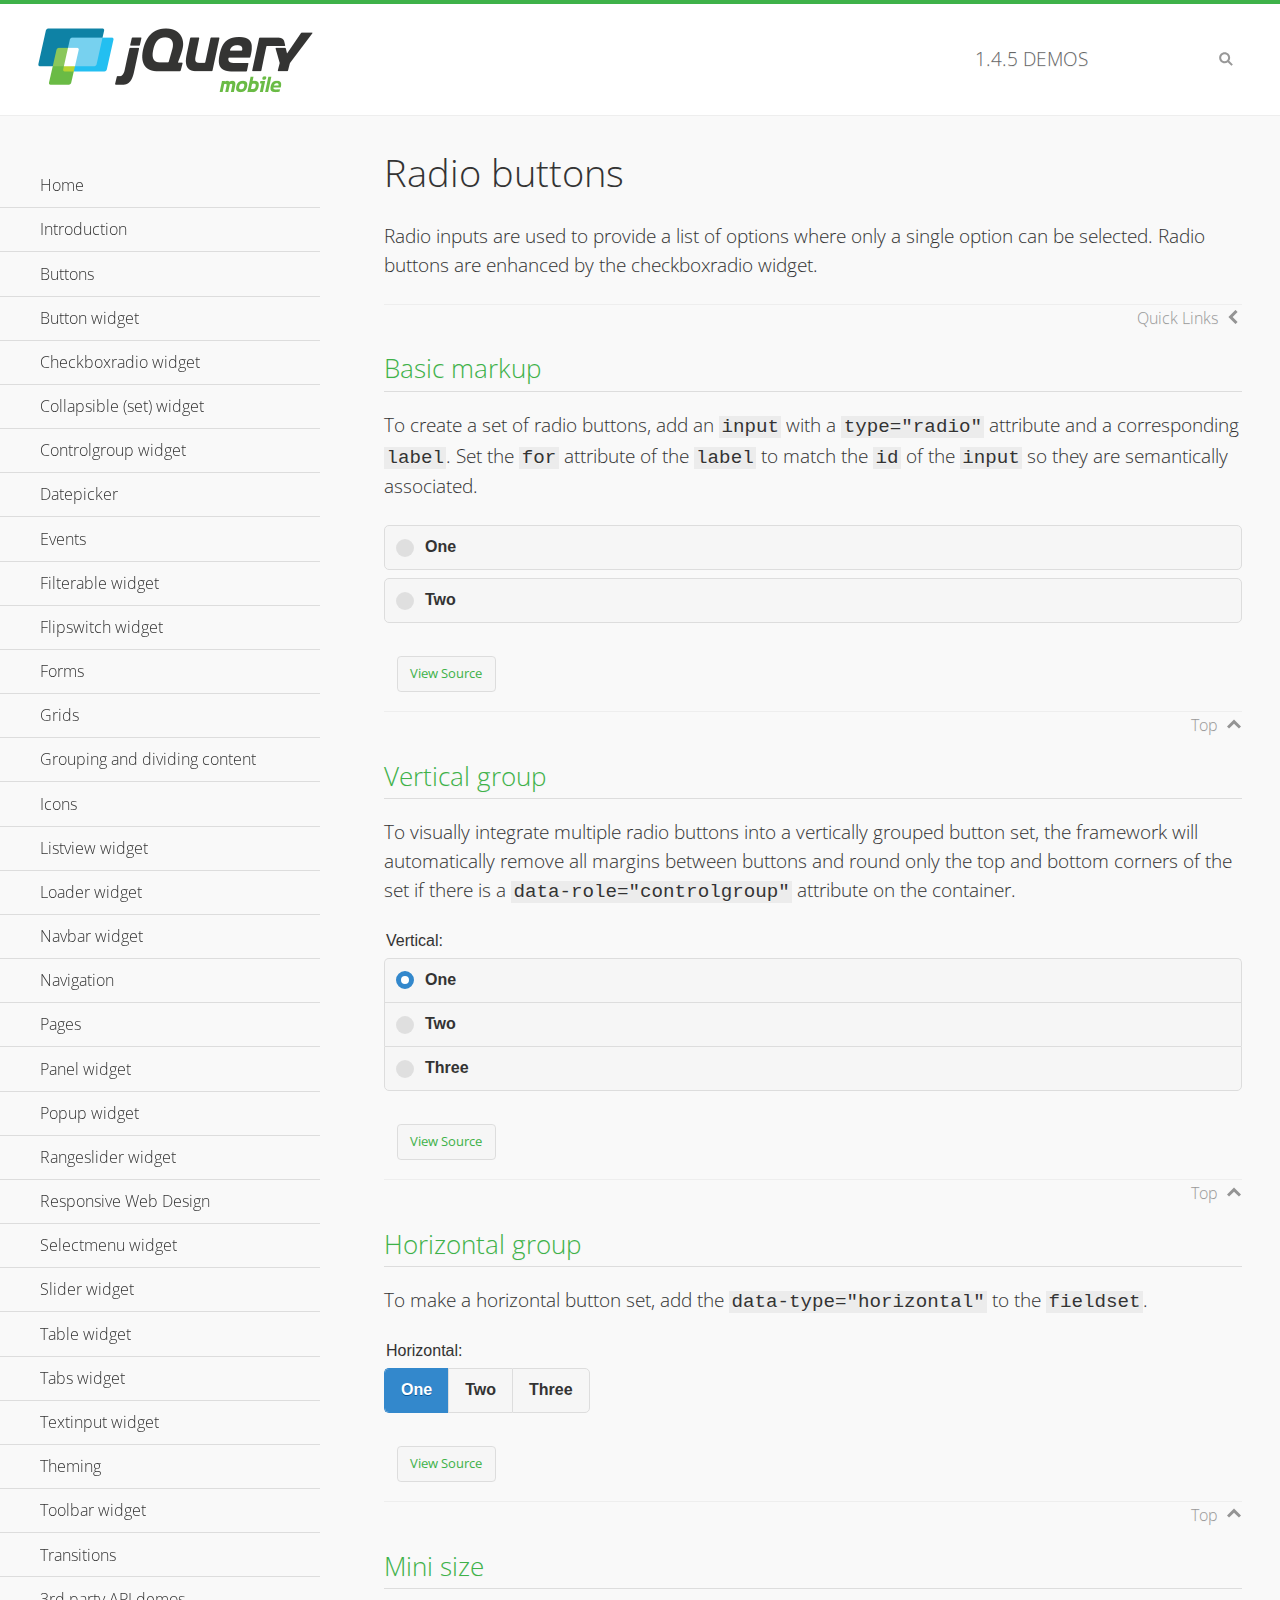
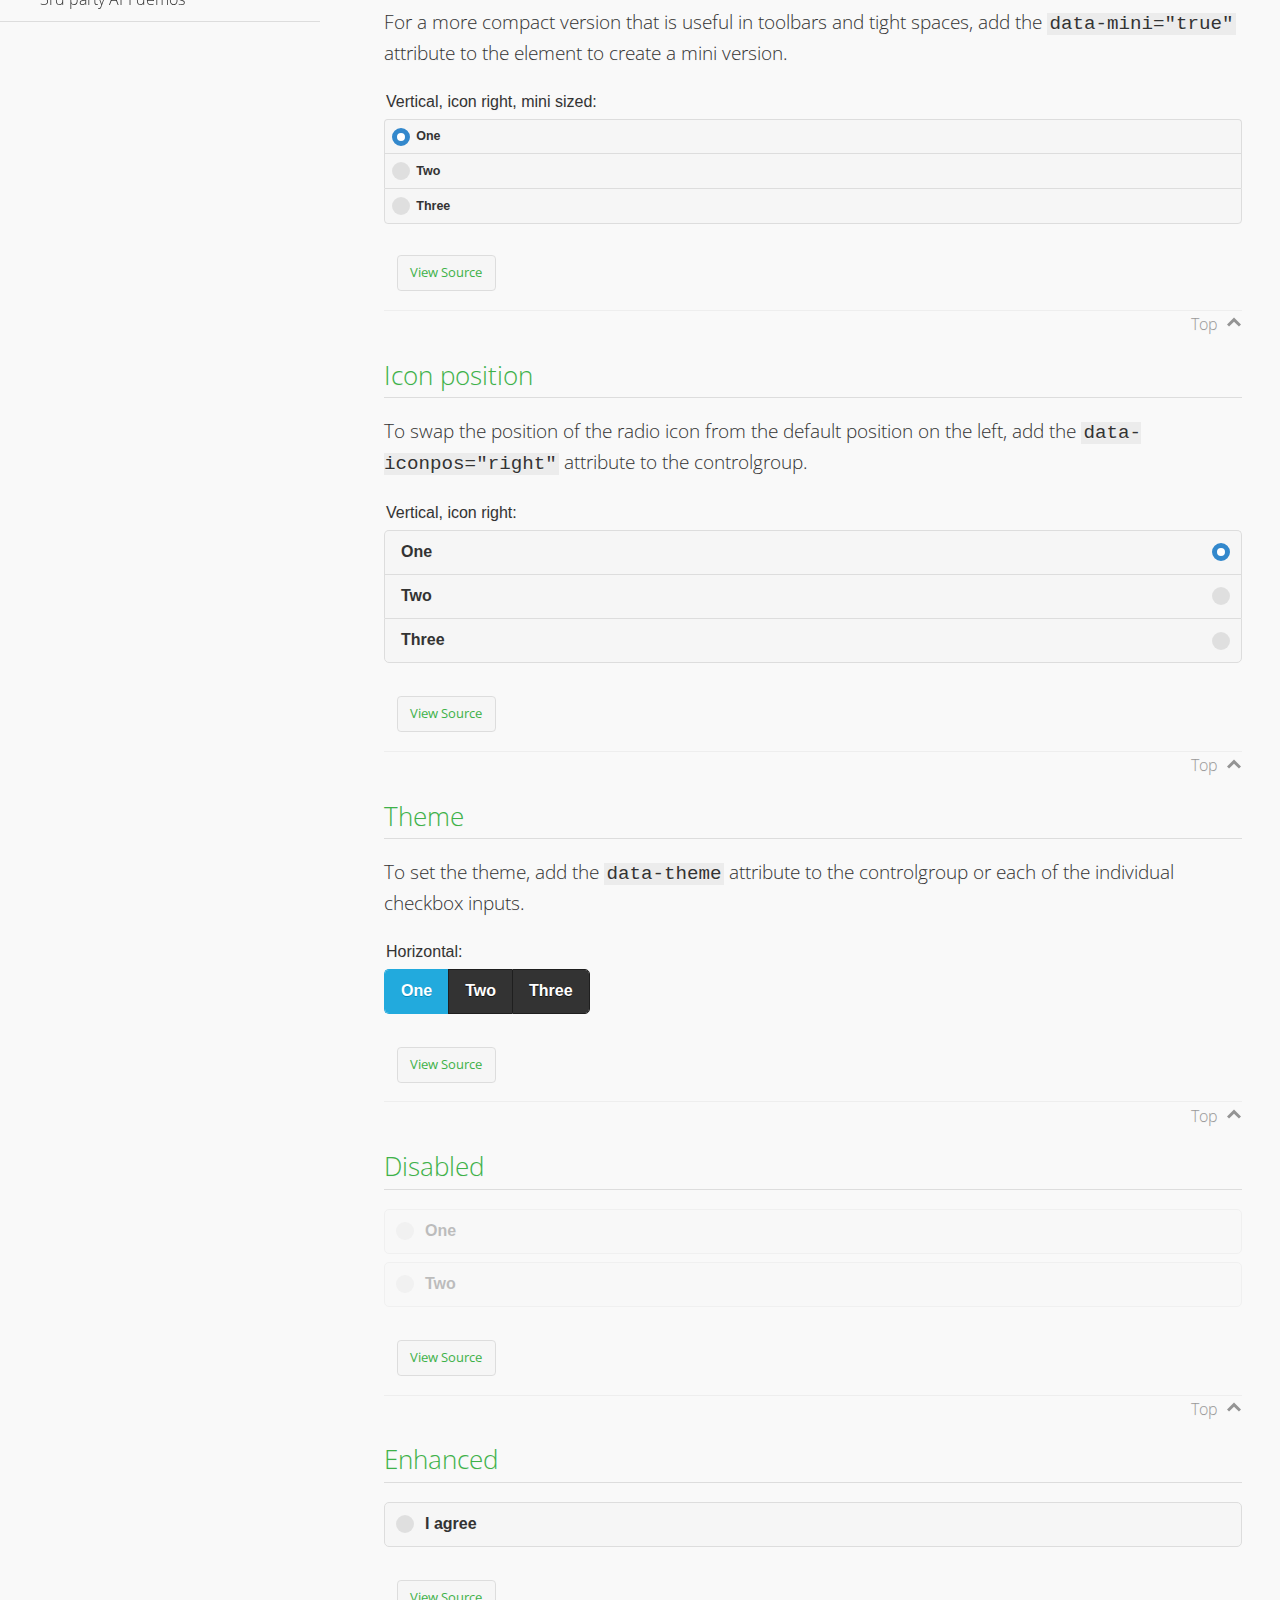
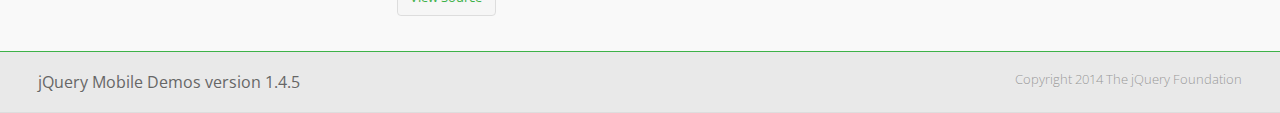
<file: juqery/demos/checkboxradio-radio/index.html>
<!DOCTYPE html>
<html>
<head>
	<meta charset="utf-8">
	<meta name="viewport" content="width=device-width, initial-scale=1">
	<title>Radio buttons - jQuery Mobile Demos</title>
	<link rel="shortcut icon" href="../favicon.ico">
	<link rel="stylesheet" href="http://fonts.googleapis.com/css?family=Open+Sans:300,400,700">
	<link rel="stylesheet" href="../css/themes/default/jquery.mobile-1.4.5.min.css">
	<link rel="stylesheet" href="../_assets/css/jqm-demos.css">
	<script src="../js/jquery.js"></script>
	<script src="../_assets/js/index.js"></script>
	<script src="../js/jquery.mobile-1.4.5.min.js"></script>
</head>
<body>
<div data-role="page" class="jqm-demos" data-quicklinks="true">

	<div data-role="header" class="jqm-header">
		<h2><a href="../" title="jQuery Mobile Demos home"><img src="../_assets/img/jquery-logo.png" alt="jQuery Mobile"></a></h2>
		<p><span class="jqm-version"></span> Demos</p>
		<a href="#" class="jqm-navmenu-link ui-btn ui-btn-icon-notext ui-corner-all ui-icon-bars ui-nodisc-icon ui-alt-icon ui-btn-left">Menu</a>
		<a href="#" class="jqm-search-link ui-btn ui-btn-icon-notext ui-corner-all ui-icon-search ui-nodisc-icon ui-alt-icon ui-btn-right">Search</a>
	</div><!-- /header -->

	<div role="main" class="ui-content jqm-content">

		<h1>Radio buttons</h1>

		<p>Radio inputs are used to provide a list of options where only a single option can be selected. Radio buttons are enhanced by the checkboxradio widget.</p>

		<h2>Basic markup</h2>

		<p>To create a set of radio buttons, add an <code>input</code> with a <code>type="radio"</code> attribute and a corresponding <code>label</code>. Set the <code>for</code> attribute of the <code>label</code> to match the <code>id</code> of the <code>input</code> so they are semantically associated.</p>

		<div data-demo-html="true">
			<form>
				<label>
					<input type="radio" name="radio-choice-0" id="radio-choice-0a">One
				</label>

				<label for="radio-choice-0b">Two</label>
				<input type="radio" name="radio-choice-0" id="radio-choice-0b" class="custom">
			</form>
		</div><!--/demo-html -->

		<h2>Vertical group</h2>

		<p>To visually integrate multiple radio buttons into a vertically grouped button set, the framework will automatically remove all margins between buttons and round only the top and bottom corners of the set if there is a <code> data-role="controlgroup"</code> attribute on the container.</p>

		<div data-demo-html="true">
			<form>
					<fieldset data-role="controlgroup">
					<legend>Vertical:</legend>
					<input type="radio" name="radio-choice-v-2" id="radio-choice-v-2a" value="on" checked="checked">
					<label for="radio-choice-v-2a">One</label>
					<input type="radio" name="radio-choice-v-2" id="radio-choice-v-2b" value="off">
					<label for="radio-choice-v-2b">Two</label>
					<input type="radio" name="radio-choice-v-2" id="radio-choice-v-2c" value="other">
					<label for="radio-choice-v-2c">Three</label>
				</fieldset>
			</form>
		</div><!--/demo-html -->

		<h2>Horizontal group</h2>

		<p>To make a horizontal button set, add the <code> data-type="horizontal"</code> to the <code>fieldset</code>.</p>

		<div data-demo-html="true">
			<form>
				<fieldset data-role="controlgroup" data-type="horizontal">
					<legend>Horizontal:</legend>
					<input type="radio" name="radio-choice-h-2" id="radio-choice-h-2a" value="on" checked="checked">
					<label for="radio-choice-h-2a">One</label>
					<input type="radio" name="radio-choice-h-2" id="radio-choice-h-2b" value="off">
					<label for="radio-choice-h-2b">Two</label>
					<input type="radio" name="radio-choice-h-2" id="radio-choice-h-2c" value="other">
					<label for="radio-choice-h-2c">Three</label>
				</fieldset>
			</form>
		</div><!--/demo-html -->

		<h2>Mini size</h2>

		<p>For a more compact version that is useful in toolbars and tight spaces, add the <code>data-mini="true"</code> attribute to the element to create a mini version. </p>

		<div data-demo-html="true">
			<form>
				<fieldset data-role="controlgroup" data-mini="true">
					<legend>Vertical, icon right, mini sized:</legend>
					<input type="radio" name="radio-choice-v-6" id="radio-choice-v-6a" value="on" checked="checked">
					<label for="radio-choice-v-6a">One</label>
					<input type="radio" name="radio-choice-v-6" id="radio-choice-v-6b" value="off">
					<label for="radio-choice-v-6b">Two</label>
					<input type="radio" name="radio-choice-v-6" id="radio-choice-v-6c" value="other">
					<label for="radio-choice-v-6c">Three</label>
				</fieldset>
			</form>
		</div><!--/demo-html -->

		<h2>Icon position</h2>

		<p>To swap the position of the radio icon from the default position on the left, add the <code>data-iconpos="right"</code> attribute to the controlgroup.</p>

		<div data-demo-html="true">
			<form>
				<fieldset data-role="controlgroup" data-iconpos="right">
					<legend>Vertical, icon right:</legend>
					<input type="radio" name="radio-choice-w-6" id="radio-choice-w-6a" value="on" checked="checked">
					<label for="radio-choice-w-6a">One</label>
					<input type="radio" name="radio-choice-w-6" id="radio-choice-w-6b" value="off">
					<label for="radio-choice-w-6b">Two</label>
					<input type="radio" name="radio-choice-w-6" id="radio-choice-w-6c" value="other">
					<label for="radio-choice-w-6c">Three</label>
				</fieldset>
			</form>
		</div><!--/demo-html -->

		<h2>Theme</h2>

		<p>To set the theme, add the <code>data-theme</code> attribute to the controlgroup or each of the individual checkbox inputs.</p>

		<div data-demo-html="true">
			<form>
				<fieldset data-role="controlgroup" data-theme="b" data-type="horizontal">
					<legend>Horizontal:</legend>
					<input type="radio" name="radio-choice-t-6" id="radio-choice-t-6a" value="on" checked="checked">
					<label for="radio-choice-t-6a">One</label>
					<input type="radio" name="radio-choice-t-6" id="radio-choice-t-6b" value="off">
					<label for="radio-choice-t-6b">Two</label>
					<input type="radio" name="radio-choice-t-6" id="radio-choice-t-6c" value="other">
					<label for="radio-choice-t-6c">Three</label>
				</fieldset>
			</form>
		</div><!--/demo-html -->

		<h2>Disabled</h2>

		<div data-demo-html="true">
			<form>
				<label>
					<input type="radio" name="radio-choice-7" id="radio-choice-7a" disabled="disabled">One
				</label>
				<label for="radio-choice-7b">Two</label>
				<input type="radio" name="radio-choice-7" id="radio-choice-7b" disabled="disabled">
			</form>
		</div><!--/demo-html -->

		<h2>Enhanced</h2>

		<div data-demo-html="true">
			<div class="ui-radio">
				<label for="radio-enhanced" class="ui-btn ui-corner-all ui-btn-inherit ui-btn-icon-left ui-radio-off">I agree</label>
				<input type="radio" name="radio-enhanced" id="radio-enhanced" data-enhanced="true">
			</div>
		</div><!--/demo-html -->

	</div><!-- /content -->
	    <div data-role="panel" class="jqm-navmenu-panel" data-position="left" data-display="overlay" data-theme="a">
	    	<ul class="jqm-list ui-alt-icon ui-nodisc-icon">
<li data-filtertext="demos homepage" data-icon="home"><a href=".././">Home</a></li>
<li data-filtertext="introduction overview getting started"><a href="../intro/" data-ajax="false">Introduction</a></li>
<li data-filtertext="buttons button markup buttonmarkup method anchor link button element"><a href="../button-markup/" data-ajax="false">Buttons</a></li>
<li data-filtertext="form button widget input button submit reset"><a href="../button/" data-ajax="false">Button widget</a></li>
<li data-role="collapsible" data-enhanced="true" data-collapsed-icon="carat-d" data-expanded-icon="carat-u" data-iconpos="right" data-inset="false" class="ui-collapsible ui-collapsible-themed-content ui-collapsible-collapsed">
	<h3 class="ui-collapsible-heading ui-collapsible-heading-collapsed">
		<a href="#" class="ui-collapsible-heading-toggle ui-btn ui-btn-icon-right ui-btn-inherit ui-icon-carat-d">
		    Checkboxradio widget<span class="ui-collapsible-heading-status"> click to expand contents</span>
		</a>
	</h3>
	<div class="ui-collapsible-content ui-body-inherit ui-collapsible-content-collapsed" aria-hidden="true">
		<ul>
			<li data-filtertext="form checkboxradio widget checkbox input checkboxes controlgroups"><a href="../checkboxradio-checkbox/" data-ajax="false">Checkboxes</a></li>
			<li data-filtertext="form checkboxradio widget radio input radio buttons controlgroups"><a href="../checkboxradio-radio/" data-ajax="false">Radio buttons</a></li>
		</ul>
	</div>
</li>
<li data-role="collapsible" data-enhanced="true" data-collapsed-icon="carat-d" data-expanded-icon="carat-u" data-iconpos="right" data-inset="false" class="ui-collapsible ui-collapsible-themed-content ui-collapsible-collapsed">
	<h3 class="ui-collapsible-heading ui-collapsible-heading-collapsed">
		<a href="#" class="ui-collapsible-heading-toggle ui-btn ui-btn-icon-right ui-btn-inherit ui-icon-carat-d">
			Collapsible (set) widget<span class="ui-collapsible-heading-status"> click to expand contents</span>
		</a>
	</h3>
	<div class="ui-collapsible-content ui-body-inherit ui-collapsible-content-collapsed" aria-hidden="true">
		<ul>
			<li data-filtertext="collapsibles content formatting"><a href="../collapsible/" data-ajax="false">Collapsible</a></li>
			<li data-filtertext="dynamic collapsible set accordion append expand"><a href="../collapsible-dynamic/" data-ajax="false">Dynamic collapsibles</a></li>
			<li data-filtertext="accordions collapsible set widget content formatting grouped collapsibles"><a href="../collapsibleset/" data-ajax="false">Collapsible set</a></li>
		</ul>
	</div>
</li>
<li data-role="collapsible" data-enhanced="true" data-collapsed-icon="carat-d" data-expanded-icon="carat-u" data-iconpos="right" data-inset="false" class="ui-collapsible ui-collapsible-themed-content ui-collapsible-collapsed">
	<h3 class="ui-collapsible-heading ui-collapsible-heading-collapsed">
		<a href="#" class="ui-collapsible-heading-toggle ui-btn ui-btn-icon-right ui-btn-inherit ui-icon-carat-d">
			Controlgroup widget<span class="ui-collapsible-heading-status"> click to expand contents</span>
		</a>
	</h3>
	<div class="ui-collapsible-content ui-body-inherit ui-collapsible-content-collapsed" aria-hidden="true">
		<ul>
			<li data-filtertext="controlgroups selectmenu checkboxradio input grouped buttons horizontal vertical"><a href="../controlgroup/" data-ajax="false">Controlgroup</a></li>
			<li data-filtertext="dynamic controlgroup dynamically add buttons"><a href="../controlgroup-dynamic/" data-ajax="false">Dynamic controlgroups</a></li>
		</ul>
	</div>
</li>
<li data-filtertext="form datepicker widget date input"><a href="../datepicker/" data-ajax="false">Datepicker</a></li>
<li data-role="collapsible" data-enhanced="true" data-collapsed-icon="carat-d" data-expanded-icon="carat-u" data-iconpos="right" data-inset="false" class="ui-collapsible ui-collapsible-themed-content ui-collapsible-collapsed">
	<h3 class="ui-collapsible-heading ui-collapsible-heading-collapsed">
		<a href="#" class="ui-collapsible-heading-toggle ui-btn ui-btn-icon-right ui-btn-inherit ui-icon-carat-d">
			Events<span class="ui-collapsible-heading-status"> click to expand contents</span>
		</a>
	</h3>
	<div class="ui-collapsible-content ui-body-inherit ui-collapsible-content-collapsed" aria-hidden="true">
		<ul>
			<li data-filtertext="swipe to delete list items listviews swipe events"><a href="../swipe-list/" data-ajax="false">Swipe list items</a></li>
			<li data-filtertext="swipe to navigate swipe page navigation swipe events"><a href="../swipe-page/" data-ajax="false">Swipe page navigation</a></li>
		</ul>
	</div>
</li>
<li data-filtertext="filterable filter elements sorting searching listview table"><a href="../filterable/" data-ajax="false">Filterable widget</a></li>
<li data-filtertext="form flipswitch widget flip toggle switch binary select checkbox input"><a href="../flipswitch/" data-ajax="false">Flipswitch widget</a></li>
<li data-role="collapsible" data-enhanced="true" data-collapsed-icon="carat-d" data-expanded-icon="carat-u" data-iconpos="right" data-inset="false" class="ui-collapsible ui-collapsible-themed-content ui-collapsible-collapsed">
	<h3 class="ui-collapsible-heading ui-collapsible-heading-collapsed">
		<a href="#" class="ui-collapsible-heading-toggle ui-btn ui-btn-icon-right ui-btn-inherit ui-icon-carat-d">
			Forms<span class="ui-collapsible-heading-status"> click to expand contents</span>
		</a>
	</h3>
	<div class="ui-collapsible-content ui-body-inherit ui-collapsible-content-collapsed" aria-hidden="true">
		<ul>
			<li data-filtertext="forms text checkbox radio range button submit reset inputs selects textarea slider flipswitch label form elements"><a href="../forms/" data-ajax="false">Forms</a></li>
			<li data-filtertext="form hide labels hidden accessible ui-hidden-accessible forms"><a href="../forms-label-hidden-accessible/" data-ajax="false">Hide labels</a></li>
			<li data-filtertext="form field containers fieldcontain ui-field-contain forms"><a href="../forms-field-contain/" data-ajax="false">Field containers</a></li>
			<li data-filtertext="forms disabled form elements"><a href="../forms-disabled/" data-ajax="false">Forms disabled</a></li>
			<li data-filtertext="forms gallery examples overview forms text checkbox radio range button submit reset inputs selects textarea slider flipswitch label form elements"><a href="../forms-gallery/" data-ajax="false">Forms gallery</a></li>
		</ul>
	</div>
</li>
<li data-role="collapsible" data-enhanced="true" data-collapsed-icon="carat-d" data-expanded-icon="carat-u" data-iconpos="right" data-inset="false" class="ui-collapsible ui-collapsible-themed-content ui-collapsible-collapsed">
	<h3 class="ui-collapsible-heading ui-collapsible-heading-collapsed">
		<a href="#" class="ui-collapsible-heading-toggle ui-btn ui-btn-icon-right ui-btn-inherit ui-icon-carat-d">
			Grids<span class="ui-collapsible-heading-status"> click to expand contents</span>
		</a>
	</h3>
	<div class="ui-collapsible-content ui-body-inherit ui-collapsible-content-collapsed" aria-hidden="true">
		<ul>
			<li data-filtertext="grids columns blocks content formatting rwd responsive css framework"><a href="../grids/" data-ajax="false">Grids</a></li>
			<li data-filtertext="buttons in grids css framework"><a href="../grids-buttons/" data-ajax="false">Buttons in grids</a></li>
			<li data-filtertext="custom responsive grids rwd css framework"><a href="../grids-custom-responsive/" data-ajax="false">Custom responsive grids</a></li>
		</ul>
	</div>
</li>
<li data-filtertext="blocks content formatting sections heading"><a href="../body-bar-classes/" data-ajax="false">Grouping and dividing content</a></li>
<li data-role="collapsible" data-enhanced="true" data-collapsed-icon="carat-d" data-expanded-icon="carat-u" data-iconpos="right" data-inset="false" class="ui-collapsible ui-collapsible-themed-content ui-collapsible-collapsed">
	<h3 class="ui-collapsible-heading ui-collapsible-heading-collapsed">
		<a href="#" class="ui-collapsible-heading-toggle ui-btn ui-btn-icon-right ui-btn-inherit ui-icon-carat-d">
			Icons<span class="ui-collapsible-heading-status"> click to expand contents</span>
		</a>
	</h3>
	<div class="ui-collapsible-content ui-body-inherit ui-collapsible-content-collapsed" aria-hidden="true">
		<ul>
			<li data-filtertext="button icons svg disc alt custom icon position"><a href="../icons/" data-ajax="false">Icons</a></li>
			<li data-filtertext=""><a href="../icons-grunticon/" data-ajax="false">Grunticon loader</a></li>
		</ul>
	</div>
</li>
<li data-role="collapsible" data-enhanced="true" data-collapsed-icon="carat-d" data-expanded-icon="carat-u" data-iconpos="right" data-inset="false" class="ui-collapsible ui-collapsible-themed-content ui-collapsible-collapsed">
	<h3 class="ui-collapsible-heading ui-collapsible-heading-collapsed">
		<a href="#" class="ui-collapsible-heading-toggle ui-btn ui-btn-icon-right ui-btn-inherit ui-icon-carat-d">
			Listview widget<span class="ui-collapsible-heading-status"> click to expand contents</span>
		</a>
	</h3>
	<div class="ui-collapsible-content ui-body-inherit ui-collapsible-content-collapsed" aria-hidden="true">
		<ul>
			<li data-filtertext="listview widget thumbnails icons nested split button collapsible ul ol"><a href="../listview/" data-ajax="false">Listview</a></li>
			<li data-filtertext="autocomplete filterable reveal listview filtertextbeforefilter placeholder"><a href="../listview-autocomplete/" data-ajax="false">Listview autocomplete</a></li>
			<li data-filtertext="autocomplete filterable reveal listview remote data filtertextbeforefilter placeholder"><a href="../listview-autocomplete-remote/" data-ajax="false">Listview autocomplete remote data</a></li>
			<li data-filtertext="autodividers anchor jump scroll linkbars listview lists ul ol"><a href="../listview-autodividers-linkbar/" data-ajax="false">Listview autodividers linkbar</a></li>
			<li data-filtertext="listview autodividers selector autodividersselector lists ul ol"><a href="../listview-autodividers-selector/" data-ajax="false">Listview autodividers selector</a></li>
			<li data-filtertext="listview nested list items"><a href="../listview-nested-lists/" data-ajax="false">Nested Listviews</a></li>
			<li data-filtertext="listview collapsible list items flat"><a href="../listview-collapsible-item-flat/" data-ajax="false">Listview collapsible list items (flat)</a></li>
			<li data-filtertext="listview collapsible list indented"><a href="../listview-collapsible-item-indented/" data-ajax="false">Listview collapsible list items (indented)</a></li>
			<li data-filtertext="grid listview responsive grids responsive listviews lists ul"><a href="../listview-grid/" data-ajax="false">Listview responsive grid</a></li>
		</ul>
	</div>
</li>
<li data-filtertext="loader widget page loading navigation overlay spinner"><a href="../loader/" data-ajax="false">Loader widget</a></li>
<li data-filtertext="navbar widget navmenu toolbars header footer"><a href="../navbar/" data-ajax="false">Navbar widget</a></li>
<li data-role="collapsible" data-enhanced="true" data-collapsed-icon="carat-d" data-expanded-icon="carat-u" data-iconpos="right" data-inset="false" class="ui-collapsible ui-collapsible-themed-content ui-collapsible-collapsed">
	<h3 class="ui-collapsible-heading ui-collapsible-heading-collapsed">
		<a href="#" class="ui-collapsible-heading-toggle ui-btn ui-btn-icon-right ui-btn-inherit ui-icon-carat-d">
			Navigation<span class="ui-collapsible-heading-status"> click to expand contents</span>
		</a>
	</h3>
	<div class="ui-collapsible-content ui-body-inherit ui-collapsible-content-collapsed" aria-hidden="true">
		<ul>
			<li data-filtertext="ajax navigation navigate widget history event method"><a href="../navigation/" data-ajax="false">Navigation</a></li>
			<li data-filtertext="linking pages page links navigation ajax prefetch cache"><a href="../navigation-linking-pages/" data-ajax="false">Linking pages</a></li>
			<!-- <li data-filtertext="php redirect server redirection server-side navigation"><a href="../navigation-php-redirect/" data-ajax="false">PHP redirect demo</a></li>-->
			<li data-filtertext="navigation redirection hash query"><a href="../navigation-hash-processing/" data-ajax="false">Hash processing demo</a></li>
			<li data-filtertext="navigation redirection hash query"><a href="../page-events/" data-ajax="false">Page Navigation Events</a></li>
		</ul>
	</div>
</li>
<li data-role="collapsible" data-enhanced="true" data-collapsed-icon="carat-d" data-expanded-icon="carat-u" data-iconpos="right" data-inset="false" class="ui-collapsible ui-collapsible-themed-content ui-collapsible-collapsed">
	<h3 class="ui-collapsible-heading ui-collapsible-heading-collapsed">
		<a href="#" class="ui-collapsible-heading-toggle ui-btn ui-btn-icon-right ui-btn-inherit ui-icon-carat-d">
			Pages<span class="ui-collapsible-heading-status"> click to expand contents</span>
		</a>
	</h3>
	<div class="ui-collapsible-content ui-body-inherit ui-collapsible-content-collapsed" aria-hidden="true">
		<ul>
			<li data-filtertext="pages page widget ajax navigation"><a href="../pages/" data-ajax="false">Pages</a></li>
			<li data-filtertext="single page"><a href="../pages-single-page/" data-ajax="false">Single page</a></li>
			<li data-filtertext="multipage multi-page page"><a href="../pages-multi-page/" data-ajax="false">Multi-page template</a></li>
			<li data-filtertext="dialog page widget modal popup"><a href="../pages-dialog/" data-ajax="false">Dialog page</a></li>
		</ul>
	</div>
</li>
<li data-role="collapsible" data-enhanced="true" data-collapsed-icon="carat-d" data-expanded-icon="carat-u" data-iconpos="right" data-inset="false" class="ui-collapsible ui-collapsible-themed-content ui-collapsible-collapsed">
	<h3 class="ui-collapsible-heading ui-collapsible-heading-collapsed">
		<a href="#" class="ui-collapsible-heading-toggle ui-btn ui-btn-icon-right ui-btn-inherit ui-icon-carat-d">
			Panel widget<span class="ui-collapsible-heading-status"> click to expand contents</span>
		</a>
	</h3>
	<div class="ui-collapsible-content ui-body-inherit ui-collapsible-content-collapsed" aria-hidden="true">
		<ul>
			<li data-filtertext="panel widget sliding panels reveal push overlay responsive"><a href="../panel/" data-ajax="false">Panel</a></li>
			<li data-filtertext=""><a href="../panel-external/" data-ajax="false">External panels</a></li>
			<li data-filtertext="panel "><a href="../panel-fixed/" data-ajax="false">Fixed panels</a></li>
			<li data-filtertext="panel slide panels sliding panels shadow rwd responsive breakpoint"><a href="../panel-responsive/" data-ajax="false">Panels responsive</a></li>
			<li data-filtertext="panel custom style custom panel width reveal shadow listview panel styling page background wrapper"><a href="../panel-styling/" data-ajax="false">Custom panel style</a></li>
			<li data-filtertext="panel open on swipe"><a href="../panel-swipe-open/" data-ajax="false">Panel open on swipe</a></li>
			<li data-filtertext="panels outside page internal external toolbars"><a href="../panel-external-internal/" data-ajax="false">Panel external and internal</a></li>
		</ul>
	</div>
</li>
<li data-role="collapsible" data-enhanced="true" data-collapsed-icon="carat-d" data-expanded-icon="carat-u" data-iconpos="right" data-inset="false" class="ui-collapsible ui-collapsible-themed-content ui-collapsible-collapsed">
	<h3 class="ui-collapsible-heading ui-collapsible-heading-collapsed">
		<a href="#" class="ui-collapsible-heading-toggle ui-btn ui-btn-icon-right ui-btn-inherit ui-icon-carat-d">
			Popup widget<span class="ui-collapsible-heading-status"> click to expand contents</span>
		</a>
	</h3>
	<div class="ui-collapsible-content ui-body-inherit ui-collapsible-content-collapsed" aria-hidden="true">
		<ul>
			<li data-filtertext="popup widget popups dialog modal transition tooltip lightbox form overlay screen flip pop fade transition"><a href="../popup/" data-ajax="false">Popup</a></li>
			<li data-filtertext="popup alignment position"><a href="../popup-alignment/" data-ajax="false">Popup alignment</a></li>
			<li data-filtertext="popup arrow size popups popover"><a href="../popup-arrow-size/" data-ajax="false">Popup arrow size</a></li>
			<li data-filtertext="dynamic popups popup images lightbox"><a href="../popup-dynamic/" data-ajax="false">Dynamic popups</a></li>
			<li data-filtertext="popups with iframes scaling"><a href="../popup-iframe/" data-ajax="false">Popups with iframes</a></li>
			<li data-filtertext="popup image scaling"><a href="../popup-image-scaling/" data-ajax="false">Popup image scaling</a></li>
			<li data-filtertext="external popup outside multi-page"><a href="../popup-outside-multipage/" data-ajax="false">Popup outside multi-page</a></li>
		</ul>
	</div>
</li>
<li data-filtertext="form rangeslider widget dual sliders dual handle sliders range input"><a href="../rangeslider/" data-ajax="false">Rangeslider widget</a></li>
<li data-filtertext="responsive web design rwd adaptive progressive enhancement PE accessible mobile breakpoints media query media queries"><a href="../rwd/" data-ajax="false">Responsive Web Design</a></li>
<li data-role="collapsible" data-enhanced="true" data-collapsed-icon="carat-d" data-expanded-icon="carat-u" data-iconpos="right" data-inset="false" class="ui-collapsible ui-collapsible-themed-content ui-collapsible-collapsed">
	<h3 class="ui-collapsible-heading ui-collapsible-heading-collapsed">
		<a href="#" class="ui-collapsible-heading-toggle ui-btn ui-btn-icon-right ui-btn-inherit ui-icon-carat-d">
			Selectmenu widget<span class="ui-collapsible-heading-status"> click to expand contents</span>
		</a>
	</h3>
	<div class="ui-collapsible-content ui-body-inherit ui-collapsible-content-collapsed" aria-hidden="true">
		<ul>
			<li data-filtertext="form selectmenu widget select input custom select menu selects"><a href="../selectmenu/" data-ajax="false">Selectmenu</a></li>
			<li data-filtertext="form custom select menu selectmenu widget custom menu option optgroup multiple selects"><a href="../selectmenu-custom/" data-ajax="false">Custom select menu</a></li>
			<li data-filtertext="filterable select filter popup dialog"><a href="../selectmenu-custom-filter/" data-ajax="false">Custom select menu with filter</a></li>
		</ul>
	</div>
</li>
<li data-role="collapsible" data-enhanced="true" data-collapsed-icon="carat-d" data-expanded-icon="carat-u" data-iconpos="right" data-inset="false" class="ui-collapsible ui-collapsible-themed-content ui-collapsible-collapsed">
	<h3 class="ui-collapsible-heading ui-collapsible-heading-collapsed">
		<a href="#" class="ui-collapsible-heading-toggle ui-btn ui-btn-icon-right ui-btn-inherit ui-icon-carat-d">
			Slider widget<span class="ui-collapsible-heading-status"> click to expand contents</span>
		</a>
	</h3>
	<div class="ui-collapsible-content ui-body-inherit ui-collapsible-content-collapsed" aria-hidden="true">
		<ul>
			<li data-filtertext="form slider widget range input single sliders"><a href="../slider/" data-ajax="false">Slider</a></li>
			<li data-filtertext="form slider widget flipswitch slider binary select flip toggle switch"><a href="../slider-flipswitch/" data-ajax="false">Slider flip toggle switch</a></li>
			<li data-filtertext="form slider tooltip handle value input range sliders"><a href="../slider-tooltip/" data-ajax="false">Slider tooltip</a></li>
		</ul>
	</div>
</li>
<li data-role="collapsible" data-enhanced="true" data-collapsed-icon="carat-d" data-expanded-icon="carat-u" data-iconpos="right" data-inset="false" class="ui-collapsible ui-collapsible-themed-content ui-collapsible-collapsed">
	<h3 class="ui-collapsible-heading ui-collapsible-heading-collapsed">
		<a href="#" class="ui-collapsible-heading-toggle ui-btn ui-btn-icon-right ui-btn-inherit ui-icon-carat-d">
			Table widget<span class="ui-collapsible-heading-status"> click to expand contents</span>
		</a>
	</h3>
	<div class="ui-collapsible-content ui-body-inherit ui-collapsible-content-collapsed" aria-hidden="true">
		<ul>
			<li data-filtertext="table widget reflow column toggle th td responsive tables rwd hide show tabular"><a href="../table-column-toggle/" data-ajax="false">Table Column Toggle</a></li>
			<li data-filtertext="table column toggle phone comparison demo"><a href="../table-column-toggle-example/" data-ajax="false">Table Column Toggle demo</a></li>
			<li data-filtertext="responsive tables table column toggle heading groups rwd breakpoint"><a href="../table-column-toggle-heading-groups/" data-ajax="false">Table Column Toggle heading groups</a></li>
			<li data-filtertext="responsive tables table column toggle hide rwd breakpoint customization options"><a href="../table-column-toggle-options/" data-ajax="false">Table Column Toggle options</a></li>
			<li data-filtertext="table reflow th td responsive rwd columns tabular"><a href="../table-reflow/" data-ajax="false">Table Reflow</a></li>
			<li data-filtertext="responsive tables table reflow heading groups rwd breakpoint"><a href="../table-reflow-heading-groups/" data-ajax="false">Table Reflow heading groups</a></li>
			<li data-filtertext="responsive tables table reflow stripes strokes table style"><a href="../table-reflow-stripes-strokes/" data-ajax="false">Table Reflow stripes and strokes</a></li>
			<li data-filtertext="responsive tables table reflow stack custom styles"><a href="../table-reflow-styling/" data-ajax="false">Table Reflow custom styles</a></li>
		</ul>
	</div>
</li>
<li data-filtertext="ui tabs widget"><a href="../tabs/" data-ajax="false">Tabs widget</a></li>
<li data-filtertext="form textinput widget text input textarea number date time tel email file color password"><a href="../textinput/" data-ajax="false">Textinput widget</a></li>
<li data-role="collapsible" data-enhanced="true" data-collapsed-icon="carat-d" data-expanded-icon="carat-u" data-iconpos="right" data-inset="false" class="ui-collapsible ui-collapsible-themed-content ui-collapsible-collapsed">
	<h3 class="ui-collapsible-heading ui-collapsible-heading-collapsed">
		<a href="#" class="ui-collapsible-heading-toggle ui-btn ui-btn-icon-right ui-btn-inherit ui-icon-carat-d">
			Theming<span class="ui-collapsible-heading-status"> click to expand contents</span>
		</a>
	</h3>
	<div class="ui-collapsible-content ui-body-inherit ui-collapsible-content-collapsed" aria-hidden="true">
		<ul>
			<li data-filtertext="default theme swatches theming style css"><a href="../theme-default/" data-ajax="false">Default theme</a></li>
			<li data-filtertext="classic theme old theme swatches theming style css"><a href="../theme-classic/" data-ajax="false">Classic theme</a></li>
		</ul>
	</div>
</li>
<li data-role="collapsible" data-enhanced="true" data-collapsed-icon="carat-d" data-expanded-icon="carat-u" data-iconpos="right" data-inset="false" class="ui-collapsible ui-collapsible-themed-content ui-collapsible-collapsed">
	<h3 class="ui-collapsible-heading ui-collapsible-heading-collapsed">
		<a href="#" class="ui-collapsible-heading-toggle ui-btn ui-btn-icon-right ui-btn-inherit ui-icon-carat-d">
			Toolbar widget<span class="ui-collapsible-heading-status"> click to expand contents</span>
		</a>
	</h3>
	<div class="ui-collapsible-content ui-body-inherit ui-collapsible-content-collapsed" aria-hidden="true">
		<ul>
			<li data-filtertext="toolbar widget header footer toolbars fixed fullscreen external sections"><a href="../toolbar/" data-ajax="false">Toolbar</a></li>
			<li data-filtertext="dynamic toolbars dynamically add toolbar header footer"><a href="../toolbar-dynamic/" data-ajax="false">Dynamic toolbars</a></li>
			<li data-filtertext="external toolbars header footer"><a href="../toolbar-external/" data-ajax="false">External toolbars</a></li>
			<li data-filtertext="fixed toolbars header footer"><a href="../toolbar-fixed/" data-ajax="false">Fixed toolbars</a></li>
			<li data-filtertext="fixed fullscreen toolbars header footer"><a href="../toolbar-fixed-fullscreen/" data-ajax="false">Fullscreen toolbars</a></li>
			<li data-filtertext="external fixed toolbars header footer"><a href="../toolbar-fixed-external/" data-ajax="false">Fixed external toolbars</a></li>
			<li data-filtertext="external persistent toolbars header footer navbar navmenu"><a href="../toolbar-fixed-persistent/" data-ajax="false">Persistent toolbars</a></li>
			<li data-filtertext="external ajax optimized toolbars persistent toolbars header footer navbar"><a href="../toolbar-fixed-persistent-optimized/" data-ajax="false">Ajax optimized toolbars</a></li>
			<li data-filtertext="form in toolbars header footer"><a href="../toolbar-fixed-forms/" data-ajax="false">Form in toolbar</a></li>
		</ul>
	</div>
</li>
<li data-filtertext="page transitions animated pages popup navigation flip slide fade pop"><a href="../transitions/" data-ajax="false">Transitions</a></li>
<li data-role="collapsible" data-enhanced="true" data-collapsed-icon="carat-d" data-expanded-icon="carat-u" data-iconpos="right" data-inset="false" class="ui-collapsible ui-collapsible-themed-content ui-collapsible-collapsed">
	<h3 class="ui-collapsible-heading ui-collapsible-heading-collapsed">
		<a href="#" class="ui-collapsible-heading-toggle ui-btn ui-btn-icon-right ui-btn-inherit ui-icon-carat-d">
			3rd party API demos<span class="ui-collapsible-heading-status"> click to expand contents</span>
		</a>
	</h3>
	<div class="ui-collapsible-content ui-body-inherit ui-collapsible-content-collapsed" aria-hidden="true">
		<ul>
			<li data-filtertext="backbone requirejs navigation router"><a href="../backbone-requirejs/" data-ajax="false">Backbone RequireJS</a></li>
			<li data-filtertext="google maps geolocation demo"><a href="../map-geolocation/" data-ajax="false">Google Maps geolocation</a></li>
			<li data-filtertext="google maps hybrid"><a href="../map-list-toggle/" data-ajax="false">Google Maps list toggle</a></li>
		</ul>
	</div>
</li>



		     </ul>
		</div><!-- /panel -->


	<div data-role="footer" data-position="fixed" data-tap-toggle="false" class="jqm-footer">
		<p>jQuery Mobile Demos version <span class="jqm-version"></span></p>
		<p>Copyright 2014 The jQuery Foundation</p>
	</div><!-- /footer -->
	<!-- TODO: This should become an external panel so we can add input to markup (unique ID) -->
    <div data-role="panel" class="jqm-search-panel" data-position="right" data-display="overlay" data-theme="a">
		<div class="jqm-search">
			<ul class="jqm-list" data-filter-placeholder="Search demos..." data-filter-reveal="true">
<li data-filtertext="demos homepage" data-icon="home"><a href=".././">Home</a></li>
<li data-filtertext="introduction overview getting started"><a href="../intro/" data-ajax="false">Introduction</a></li>
<li data-filtertext="buttons button markup buttonmarkup method anchor link button element"><a href="../button-markup/" data-ajax="false">Buttons</a></li>
<li data-filtertext="form button widget input button submit reset"><a href="../button/" data-ajax="false">Button widget</a></li>
<li data-role="collapsible" data-enhanced="true" data-collapsed-icon="carat-d" data-expanded-icon="carat-u" data-iconpos="right" data-inset="false" class="ui-collapsible ui-collapsible-themed-content ui-collapsible-collapsed">
	<h3 class="ui-collapsible-heading ui-collapsible-heading-collapsed">
		<a href="#" class="ui-collapsible-heading-toggle ui-btn ui-btn-icon-right ui-btn-inherit ui-icon-carat-d">
		    Checkboxradio widget<span class="ui-collapsible-heading-status"> click to expand contents</span>
		</a>
	</h3>
	<div class="ui-collapsible-content ui-body-inherit ui-collapsible-content-collapsed" aria-hidden="true">
		<ul>
			<li data-filtertext="form checkboxradio widget checkbox input checkboxes controlgroups"><a href="../checkboxradio-checkbox/" data-ajax="false">Checkboxes</a></li>
			<li data-filtertext="form checkboxradio widget radio input radio buttons controlgroups"><a href="../checkboxradio-radio/" data-ajax="false">Radio buttons</a></li>
		</ul>
	</div>
</li>
<li data-role="collapsible" data-enhanced="true" data-collapsed-icon="carat-d" data-expanded-icon="carat-u" data-iconpos="right" data-inset="false" class="ui-collapsible ui-collapsible-themed-content ui-collapsible-collapsed">
	<h3 class="ui-collapsible-heading ui-collapsible-heading-collapsed">
		<a href="#" class="ui-collapsible-heading-toggle ui-btn ui-btn-icon-right ui-btn-inherit ui-icon-carat-d">
			Collapsible (set) widget<span class="ui-collapsible-heading-status"> click to expand contents</span>
		</a>
	</h3>
	<div class="ui-collapsible-content ui-body-inherit ui-collapsible-content-collapsed" aria-hidden="true">
		<ul>
			<li data-filtertext="collapsibles content formatting"><a href="../collapsible/" data-ajax="false">Collapsible</a></li>
			<li data-filtertext="dynamic collapsible set accordion append expand"><a href="../collapsible-dynamic/" data-ajax="false">Dynamic collapsibles</a></li>
			<li data-filtertext="accordions collapsible set widget content formatting grouped collapsibles"><a href="../collapsibleset/" data-ajax="false">Collapsible set</a></li>
		</ul>
	</div>
</li>
<li data-role="collapsible" data-enhanced="true" data-collapsed-icon="carat-d" data-expanded-icon="carat-u" data-iconpos="right" data-inset="false" class="ui-collapsible ui-collapsible-themed-content ui-collapsible-collapsed">
	<h3 class="ui-collapsible-heading ui-collapsible-heading-collapsed">
		<a href="#" class="ui-collapsible-heading-toggle ui-btn ui-btn-icon-right ui-btn-inherit ui-icon-carat-d">
			Controlgroup widget<span class="ui-collapsible-heading-status"> click to expand contents</span>
		</a>
	</h3>
	<div class="ui-collapsible-content ui-body-inherit ui-collapsible-content-collapsed" aria-hidden="true">
		<ul>
			<li data-filtertext="controlgroups selectmenu checkboxradio input grouped buttons horizontal vertical"><a href="../controlgroup/" data-ajax="false">Controlgroup</a></li>
			<li data-filtertext="dynamic controlgroup dynamically add buttons"><a href="../controlgroup-dynamic/" data-ajax="false">Dynamic controlgroups</a></li>
		</ul>
	</div>
</li>
<li data-filtertext="form datepicker widget date input"><a href="../datepicker/" data-ajax="false">Datepicker</a></li>
<li data-role="collapsible" data-enhanced="true" data-collapsed-icon="carat-d" data-expanded-icon="carat-u" data-iconpos="right" data-inset="false" class="ui-collapsible ui-collapsible-themed-content ui-collapsible-collapsed">
	<h3 class="ui-collapsible-heading ui-collapsible-heading-collapsed">
		<a href="#" class="ui-collapsible-heading-toggle ui-btn ui-btn-icon-right ui-btn-inherit ui-icon-carat-d">
			Events<span class="ui-collapsible-heading-status"> click to expand contents</span>
		</a>
	</h3>
	<div class="ui-collapsible-content ui-body-inherit ui-collapsible-content-collapsed" aria-hidden="true">
		<ul>
			<li data-filtertext="swipe to delete list items listviews swipe events"><a href="../swipe-list/" data-ajax="false">Swipe list items</a></li>
			<li data-filtertext="swipe to navigate swipe page navigation swipe events"><a href="../swipe-page/" data-ajax="false">Swipe page navigation</a></li>
		</ul>
	</div>
</li>
<li data-filtertext="filterable filter elements sorting searching listview table"><a href="../filterable/" data-ajax="false">Filterable widget</a></li>
<li data-filtertext="form flipswitch widget flip toggle switch binary select checkbox input"><a href="../flipswitch/" data-ajax="false">Flipswitch widget</a></li>
<li data-role="collapsible" data-enhanced="true" data-collapsed-icon="carat-d" data-expanded-icon="carat-u" data-iconpos="right" data-inset="false" class="ui-collapsible ui-collapsible-themed-content ui-collapsible-collapsed">
	<h3 class="ui-collapsible-heading ui-collapsible-heading-collapsed">
		<a href="#" class="ui-collapsible-heading-toggle ui-btn ui-btn-icon-right ui-btn-inherit ui-icon-carat-d">
			Forms<span class="ui-collapsible-heading-status"> click to expand contents</span>
		</a>
	</h3>
	<div class="ui-collapsible-content ui-body-inherit ui-collapsible-content-collapsed" aria-hidden="true">
		<ul>
			<li data-filtertext="forms text checkbox radio range button submit reset inputs selects textarea slider flipswitch label form elements"><a href="../forms/" data-ajax="false">Forms</a></li>
			<li data-filtertext="form hide labels hidden accessible ui-hidden-accessible forms"><a href="../forms-label-hidden-accessible/" data-ajax="false">Hide labels</a></li>
			<li data-filtertext="form field containers fieldcontain ui-field-contain forms"><a href="../forms-field-contain/" data-ajax="false">Field containers</a></li>
			<li data-filtertext="forms disabled form elements"><a href="../forms-disabled/" data-ajax="false">Forms disabled</a></li>
			<li data-filtertext="forms gallery examples overview forms text checkbox radio range button submit reset inputs selects textarea slider flipswitch label form elements"><a href="../forms-gallery/" data-ajax="false">Forms gallery</a></li>
		</ul>
	</div>
</li>
<li data-role="collapsible" data-enhanced="true" data-collapsed-icon="carat-d" data-expanded-icon="carat-u" data-iconpos="right" data-inset="false" class="ui-collapsible ui-collapsible-themed-content ui-collapsible-collapsed">
	<h3 class="ui-collapsible-heading ui-collapsible-heading-collapsed">
		<a href="#" class="ui-collapsible-heading-toggle ui-btn ui-btn-icon-right ui-btn-inherit ui-icon-carat-d">
			Grids<span class="ui-collapsible-heading-status"> click to expand contents</span>
		</a>
	</h3>
	<div class="ui-collapsible-content ui-body-inherit ui-collapsible-content-collapsed" aria-hidden="true">
		<ul>
			<li data-filtertext="grids columns blocks content formatting rwd responsive css framework"><a href="../grids/" data-ajax="false">Grids</a></li>
			<li data-filtertext="buttons in grids css framework"><a href="../grids-buttons/" data-ajax="false">Buttons in grids</a></li>
			<li data-filtertext="custom responsive grids rwd css framework"><a href="../grids-custom-responsive/" data-ajax="false">Custom responsive grids</a></li>
		</ul>
	</div>
</li>
<li data-filtertext="blocks content formatting sections heading"><a href="../body-bar-classes/" data-ajax="false">Grouping and dividing content</a></li>
<li data-role="collapsible" data-enhanced="true" data-collapsed-icon="carat-d" data-expanded-icon="carat-u" data-iconpos="right" data-inset="false" class="ui-collapsible ui-collapsible-themed-content ui-collapsible-collapsed">
	<h3 class="ui-collapsible-heading ui-collapsible-heading-collapsed">
		<a href="#" class="ui-collapsible-heading-toggle ui-btn ui-btn-icon-right ui-btn-inherit ui-icon-carat-d">
			Icons<span class="ui-collapsible-heading-status"> click to expand contents</span>
		</a>
	</h3>
	<div class="ui-collapsible-content ui-body-inherit ui-collapsible-content-collapsed" aria-hidden="true">
		<ul>
			<li data-filtertext="button icons svg disc alt custom icon position"><a href="../icons/" data-ajax="false">Icons</a></li>
			<li data-filtertext=""><a href="../icons-grunticon/" data-ajax="false">Grunticon loader</a></li>
		</ul>
	</div>
</li>
<li data-role="collapsible" data-enhanced="true" data-collapsed-icon="carat-d" data-expanded-icon="carat-u" data-iconpos="right" data-inset="false" class="ui-collapsible ui-collapsible-themed-content ui-collapsible-collapsed">
	<h3 class="ui-collapsible-heading ui-collapsible-heading-collapsed">
		<a href="#" class="ui-collapsible-heading-toggle ui-btn ui-btn-icon-right ui-btn-inherit ui-icon-carat-d">
			Listview widget<span class="ui-collapsible-heading-status"> click to expand contents</span>
		</a>
	</h3>
	<div class="ui-collapsible-content ui-body-inherit ui-collapsible-content-collapsed" aria-hidden="true">
		<ul>
			<li data-filtertext="listview widget thumbnails icons nested split button collapsible ul ol"><a href="../listview/" data-ajax="false">Listview</a></li>
			<li data-filtertext="autocomplete filterable reveal listview filtertextbeforefilter placeholder"><a href="../listview-autocomplete/" data-ajax="false">Listview autocomplete</a></li>
			<li data-filtertext="autocomplete filterable reveal listview remote data filtertextbeforefilter placeholder"><a href="../listview-autocomplete-remote/" data-ajax="false">Listview autocomplete remote data</a></li>
			<li data-filtertext="autodividers anchor jump scroll linkbars listview lists ul ol"><a href="../listview-autodividers-linkbar/" data-ajax="false">Listview autodividers linkbar</a></li>
			<li data-filtertext="listview autodividers selector autodividersselector lists ul ol"><a href="../listview-autodividers-selector/" data-ajax="false">Listview autodividers selector</a></li>
			<li data-filtertext="listview nested list items"><a href="../listview-nested-lists/" data-ajax="false">Nested Listviews</a></li>
			<li data-filtertext="listview collapsible list items flat"><a href="../listview-collapsible-item-flat/" data-ajax="false">Listview collapsible list items (flat)</a></li>
			<li data-filtertext="listview collapsible list indented"><a href="../listview-collapsible-item-indented/" data-ajax="false">Listview collapsible list items (indented)</a></li>
			<li data-filtertext="grid listview responsive grids responsive listviews lists ul"><a href="../listview-grid/" data-ajax="false">Listview responsive grid</a></li>
		</ul>
	</div>
</li>
<li data-filtertext="loader widget page loading navigation overlay spinner"><a href="../loader/" data-ajax="false">Loader widget</a></li>
<li data-filtertext="navbar widget navmenu toolbars header footer"><a href="../navbar/" data-ajax="false">Navbar widget</a></li>
<li data-role="collapsible" data-enhanced="true" data-collapsed-icon="carat-d" data-expanded-icon="carat-u" data-iconpos="right" data-inset="false" class="ui-collapsible ui-collapsible-themed-content ui-collapsible-collapsed">
	<h3 class="ui-collapsible-heading ui-collapsible-heading-collapsed">
		<a href="#" class="ui-collapsible-heading-toggle ui-btn ui-btn-icon-right ui-btn-inherit ui-icon-carat-d">
			Navigation<span class="ui-collapsible-heading-status"> click to expand contents</span>
		</a>
	</h3>
	<div class="ui-collapsible-content ui-body-inherit ui-collapsible-content-collapsed" aria-hidden="true">
		<ul>
			<li data-filtertext="ajax navigation navigate widget history event method"><a href="../navigation/" data-ajax="false">Navigation</a></li>
			<li data-filtertext="linking pages page links navigation ajax prefetch cache"><a href="../navigation-linking-pages/" data-ajax="false">Linking pages</a></li>
			<!-- <li data-filtertext="php redirect server redirection server-side navigation"><a href="../navigation-php-redirect/" data-ajax="false">PHP redirect demo</a></li>-->
			<li data-filtertext="navigation redirection hash query"><a href="../navigation-hash-processing/" data-ajax="false">Hash processing demo</a></li>
			<li data-filtertext="navigation redirection hash query"><a href="../page-events/" data-ajax="false">Page Navigation Events</a></li>
		</ul>
	</div>
</li>
<li data-role="collapsible" data-enhanced="true" data-collapsed-icon="carat-d" data-expanded-icon="carat-u" data-iconpos="right" data-inset="false" class="ui-collapsible ui-collapsible-themed-content ui-collapsible-collapsed">
	<h3 class="ui-collapsible-heading ui-collapsible-heading-collapsed">
		<a href="#" class="ui-collapsible-heading-toggle ui-btn ui-btn-icon-right ui-btn-inherit ui-icon-carat-d">
			Pages<span class="ui-collapsible-heading-status"> click to expand contents</span>
		</a>
	</h3>
	<div class="ui-collapsible-content ui-body-inherit ui-collapsible-content-collapsed" aria-hidden="true">
		<ul>
			<li data-filtertext="pages page widget ajax navigation"><a href="../pages/" data-ajax="false">Pages</a></li>
			<li data-filtertext="single page"><a href="../pages-single-page/" data-ajax="false">Single page</a></li>
			<li data-filtertext="multipage multi-page page"><a href="../pages-multi-page/" data-ajax="false">Multi-page template</a></li>
			<li data-filtertext="dialog page widget modal popup"><a href="../pages-dialog/" data-ajax="false">Dialog page</a></li>
		</ul>
	</div>
</li>
<li data-role="collapsible" data-enhanced="true" data-collapsed-icon="carat-d" data-expanded-icon="carat-u" data-iconpos="right" data-inset="false" class="ui-collapsible ui-collapsible-themed-content ui-collapsible-collapsed">
	<h3 class="ui-collapsible-heading ui-collapsible-heading-collapsed">
		<a href="#" class="ui-collapsible-heading-toggle ui-btn ui-btn-icon-right ui-btn-inherit ui-icon-carat-d">
			Panel widget<span class="ui-collapsible-heading-status"> click to expand contents</span>
		</a>
	</h3>
	<div class="ui-collapsible-content ui-body-inherit ui-collapsible-content-collapsed" aria-hidden="true">
		<ul>
			<li data-filtertext="panel widget sliding panels reveal push overlay responsive"><a href="../panel/" data-ajax="false">Panel</a></li>
			<li data-filtertext=""><a href="../panel-external/" data-ajax="false">External panels</a></li>
			<li data-filtertext="panel "><a href="../panel-fixed/" data-ajax="false">Fixed panels</a></li>
			<li data-filtertext="panel slide panels sliding panels shadow rwd responsive breakpoint"><a href="../panel-responsive/" data-ajax="false">Panels responsive</a></li>
			<li data-filtertext="panel custom style custom panel width reveal shadow listview panel styling page background wrapper"><a href="../panel-styling/" data-ajax="false">Custom panel style</a></li>
			<li data-filtertext="panel open on swipe"><a href="../panel-swipe-open/" data-ajax="false">Panel open on swipe</a></li>
			<li data-filtertext="panels outside page internal external toolbars"><a href="../panel-external-internal/" data-ajax="false">Panel external and internal</a></li>
		</ul>
	</div>
</li>
<li data-role="collapsible" data-enhanced="true" data-collapsed-icon="carat-d" data-expanded-icon="carat-u" data-iconpos="right" data-inset="false" class="ui-collapsible ui-collapsible-themed-content ui-collapsible-collapsed">
	<h3 class="ui-collapsible-heading ui-collapsible-heading-collapsed">
		<a href="#" class="ui-collapsible-heading-toggle ui-btn ui-btn-icon-right ui-btn-inherit ui-icon-carat-d">
			Popup widget<span class="ui-collapsible-heading-status"> click to expand contents</span>
		</a>
	</h3>
	<div class="ui-collapsible-content ui-body-inherit ui-collapsible-content-collapsed" aria-hidden="true">
		<ul>
			<li data-filtertext="popup widget popups dialog modal transition tooltip lightbox form overlay screen flip pop fade transition"><a href="../popup/" data-ajax="false">Popup</a></li>
			<li data-filtertext="popup alignment position"><a href="../popup-alignment/" data-ajax="false">Popup alignment</a></li>
			<li data-filtertext="popup arrow size popups popover"><a href="../popup-arrow-size/" data-ajax="false">Popup arrow size</a></li>
			<li data-filtertext="dynamic popups popup images lightbox"><a href="../popup-dynamic/" data-ajax="false">Dynamic popups</a></li>
			<li data-filtertext="popups with iframes scaling"><a href="../popup-iframe/" data-ajax="false">Popups with iframes</a></li>
			<li data-filtertext="popup image scaling"><a href="../popup-image-scaling/" data-ajax="false">Popup image scaling</a></li>
			<li data-filtertext="external popup outside multi-page"><a href="../popup-outside-multipage/" data-ajax="false">Popup outside multi-page</a></li>
		</ul>
	</div>
</li>
<li data-filtertext="form rangeslider widget dual sliders dual handle sliders range input"><a href="../rangeslider/" data-ajax="false">Rangeslider widget</a></li>
<li data-filtertext="responsive web design rwd adaptive progressive enhancement PE accessible mobile breakpoints media query media queries"><a href="../rwd/" data-ajax="false">Responsive Web Design</a></li>
<li data-role="collapsible" data-enhanced="true" data-collapsed-icon="carat-d" data-expanded-icon="carat-u" data-iconpos="right" data-inset="false" class="ui-collapsible ui-collapsible-themed-content ui-collapsible-collapsed">
	<h3 class="ui-collapsible-heading ui-collapsible-heading-collapsed">
		<a href="#" class="ui-collapsible-heading-toggle ui-btn ui-btn-icon-right ui-btn-inherit ui-icon-carat-d">
			Selectmenu widget<span class="ui-collapsible-heading-status"> click to expand contents</span>
		</a>
	</h3>
	<div class="ui-collapsible-content ui-body-inherit ui-collapsible-content-collapsed" aria-hidden="true">
		<ul>
			<li data-filtertext="form selectmenu widget select input custom select menu selects"><a href="../selectmenu/" data-ajax="false">Selectmenu</a></li>
			<li data-filtertext="form custom select menu selectmenu widget custom menu option optgroup multiple selects"><a href="../selectmenu-custom/" data-ajax="false">Custom select menu</a></li>
			<li data-filtertext="filterable select filter popup dialog"><a href="../selectmenu-custom-filter/" data-ajax="false">Custom select menu with filter</a></li>
		</ul>
	</div>
</li>
<li data-role="collapsible" data-enhanced="true" data-collapsed-icon="carat-d" data-expanded-icon="carat-u" data-iconpos="right" data-inset="false" class="ui-collapsible ui-collapsible-themed-content ui-collapsible-collapsed">
	<h3 class="ui-collapsible-heading ui-collapsible-heading-collapsed">
		<a href="#" class="ui-collapsible-heading-toggle ui-btn ui-btn-icon-right ui-btn-inherit ui-icon-carat-d">
			Slider widget<span class="ui-collapsible-heading-status"> click to expand contents</span>
		</a>
	</h3>
	<div class="ui-collapsible-content ui-body-inherit ui-collapsible-content-collapsed" aria-hidden="true">
		<ul>
			<li data-filtertext="form slider widget range input single sliders"><a href="../slider/" data-ajax="false">Slider</a></li>
			<li data-filtertext="form slider widget flipswitch slider binary select flip toggle switch"><a href="../slider-flipswitch/" data-ajax="false">Slider flip toggle switch</a></li>
			<li data-filtertext="form slider tooltip handle value input range sliders"><a href="../slider-tooltip/" data-ajax="false">Slider tooltip</a></li>
		</ul>
	</div>
</li>
<li data-role="collapsible" data-enhanced="true" data-collapsed-icon="carat-d" data-expanded-icon="carat-u" data-iconpos="right" data-inset="false" class="ui-collapsible ui-collapsible-themed-content ui-collapsible-collapsed">
	<h3 class="ui-collapsible-heading ui-collapsible-heading-collapsed">
		<a href="#" class="ui-collapsible-heading-toggle ui-btn ui-btn-icon-right ui-btn-inherit ui-icon-carat-d">
			Table widget<span class="ui-collapsible-heading-status"> click to expand contents</span>
		</a>
	</h3>
	<div class="ui-collapsible-content ui-body-inherit ui-collapsible-content-collapsed" aria-hidden="true">
		<ul>
			<li data-filtertext="table widget reflow column toggle th td responsive tables rwd hide show tabular"><a href="../table-column-toggle/" data-ajax="false">Table Column Toggle</a></li>
			<li data-filtertext="table column toggle phone comparison demo"><a href="../table-column-toggle-example/" data-ajax="false">Table Column Toggle demo</a></li>
			<li data-filtertext="responsive tables table column toggle heading groups rwd breakpoint"><a href="../table-column-toggle-heading-groups/" data-ajax="false">Table Column Toggle heading groups</a></li>
			<li data-filtertext="responsive tables table column toggle hide rwd breakpoint customization options"><a href="../table-column-toggle-options/" data-ajax="false">Table Column Toggle options</a></li>
			<li data-filtertext="table reflow th td responsive rwd columns tabular"><a href="../table-reflow/" data-ajax="false">Table Reflow</a></li>
			<li data-filtertext="responsive tables table reflow heading groups rwd breakpoint"><a href="../table-reflow-heading-groups/" data-ajax="false">Table Reflow heading groups</a></li>
			<li data-filtertext="responsive tables table reflow stripes strokes table style"><a href="../table-reflow-stripes-strokes/" data-ajax="false">Table Reflow stripes and strokes</a></li>
			<li data-filtertext="responsive tables table reflow stack custom styles"><a href="../table-reflow-styling/" data-ajax="false">Table Reflow custom styles</a></li>
		</ul>
	</div>
</li>
<li data-filtertext="ui tabs widget"><a href="../tabs/" data-ajax="false">Tabs widget</a></li>
<li data-filtertext="form textinput widget text input textarea number date time tel email file color password"><a href="../textinput/" data-ajax="false">Textinput widget</a></li>
<li data-role="collapsible" data-enhanced="true" data-collapsed-icon="carat-d" data-expanded-icon="carat-u" data-iconpos="right" data-inset="false" class="ui-collapsible ui-collapsible-themed-content ui-collapsible-collapsed">
	<h3 class="ui-collapsible-heading ui-collapsible-heading-collapsed">
		<a href="#" class="ui-collapsible-heading-toggle ui-btn ui-btn-icon-right ui-btn-inherit ui-icon-carat-d">
			Theming<span class="ui-collapsible-heading-status"> click to expand contents</span>
		</a>
	</h3>
	<div class="ui-collapsible-content ui-body-inherit ui-collapsible-content-collapsed" aria-hidden="true">
		<ul>
			<li data-filtertext="default theme swatches theming style css"><a href="../theme-default/" data-ajax="false">Default theme</a></li>
			<li data-filtertext="classic theme old theme swatches theming style css"><a href="../theme-classic/" data-ajax="false">Classic theme</a></li>
		</ul>
	</div>
</li>
<li data-role="collapsible" data-enhanced="true" data-collapsed-icon="carat-d" data-expanded-icon="carat-u" data-iconpos="right" data-inset="false" class="ui-collapsible ui-collapsible-themed-content ui-collapsible-collapsed">
	<h3 class="ui-collapsible-heading ui-collapsible-heading-collapsed">
		<a href="#" class="ui-collapsible-heading-toggle ui-btn ui-btn-icon-right ui-btn-inherit ui-icon-carat-d">
			Toolbar widget<span class="ui-collapsible-heading-status"> click to expand contents</span>
		</a>
	</h3>
	<div class="ui-collapsible-content ui-body-inherit ui-collapsible-content-collapsed" aria-hidden="true">
		<ul>
			<li data-filtertext="toolbar widget header footer toolbars fixed fullscreen external sections"><a href="../toolbar/" data-ajax="false">Toolbar</a></li>
			<li data-filtertext="dynamic toolbars dynamically add toolbar header footer"><a href="../toolbar-dynamic/" data-ajax="false">Dynamic toolbars</a></li>
			<li data-filtertext="external toolbars header footer"><a href="../toolbar-external/" data-ajax="false">External toolbars</a></li>
			<li data-filtertext="fixed toolbars header footer"><a href="../toolbar-fixed/" data-ajax="false">Fixed toolbars</a></li>
			<li data-filtertext="fixed fullscreen toolbars header footer"><a href="../toolbar-fixed-fullscreen/" data-ajax="false">Fullscreen toolbars</a></li>
			<li data-filtertext="external fixed toolbars header footer"><a href="../toolbar-fixed-external/" data-ajax="false">Fixed external toolbars</a></li>
			<li data-filtertext="external persistent toolbars header footer navbar navmenu"><a href="../toolbar-fixed-persistent/" data-ajax="false">Persistent toolbars</a></li>
			<li data-filtertext="external ajax optimized toolbars persistent toolbars header footer navbar"><a href="../toolbar-fixed-persistent-optimized/" data-ajax="false">Ajax optimized toolbars</a></li>
			<li data-filtertext="form in toolbars header footer"><a href="../toolbar-fixed-forms/" data-ajax="false">Form in toolbar</a></li>
		</ul>
	</div>
</li>
<li data-filtertext="page transitions animated pages popup navigation flip slide fade pop"><a href="../transitions/" data-ajax="false">Transitions</a></li>
<li data-role="collapsible" data-enhanced="true" data-collapsed-icon="carat-d" data-expanded-icon="carat-u" data-iconpos="right" data-inset="false" class="ui-collapsible ui-collapsible-themed-content ui-collapsible-collapsed">
	<h3 class="ui-collapsible-heading ui-collapsible-heading-collapsed">
		<a href="#" class="ui-collapsible-heading-toggle ui-btn ui-btn-icon-right ui-btn-inherit ui-icon-carat-d">
			3rd party API demos<span class="ui-collapsible-heading-status"> click to expand contents</span>
		</a>
	</h3>
	<div class="ui-collapsible-content ui-body-inherit ui-collapsible-content-collapsed" aria-hidden="true">
		<ul>
			<li data-filtertext="backbone requirejs navigation router"><a href="../backbone-requirejs/" data-ajax="false">Backbone RequireJS</a></li>
			<li data-filtertext="google maps geolocation demo"><a href="../map-geolocation/" data-ajax="false">Google Maps geolocation</a></li>
			<li data-filtertext="google maps hybrid"><a href="../map-list-toggle/" data-ajax="false">Google Maps list toggle</a></li>
		</ul>
	</div>
</li>



			</ul>
		</div>
	</div><!-- /panel -->


</div><!-- /page -->

</body>
</html>
</file>
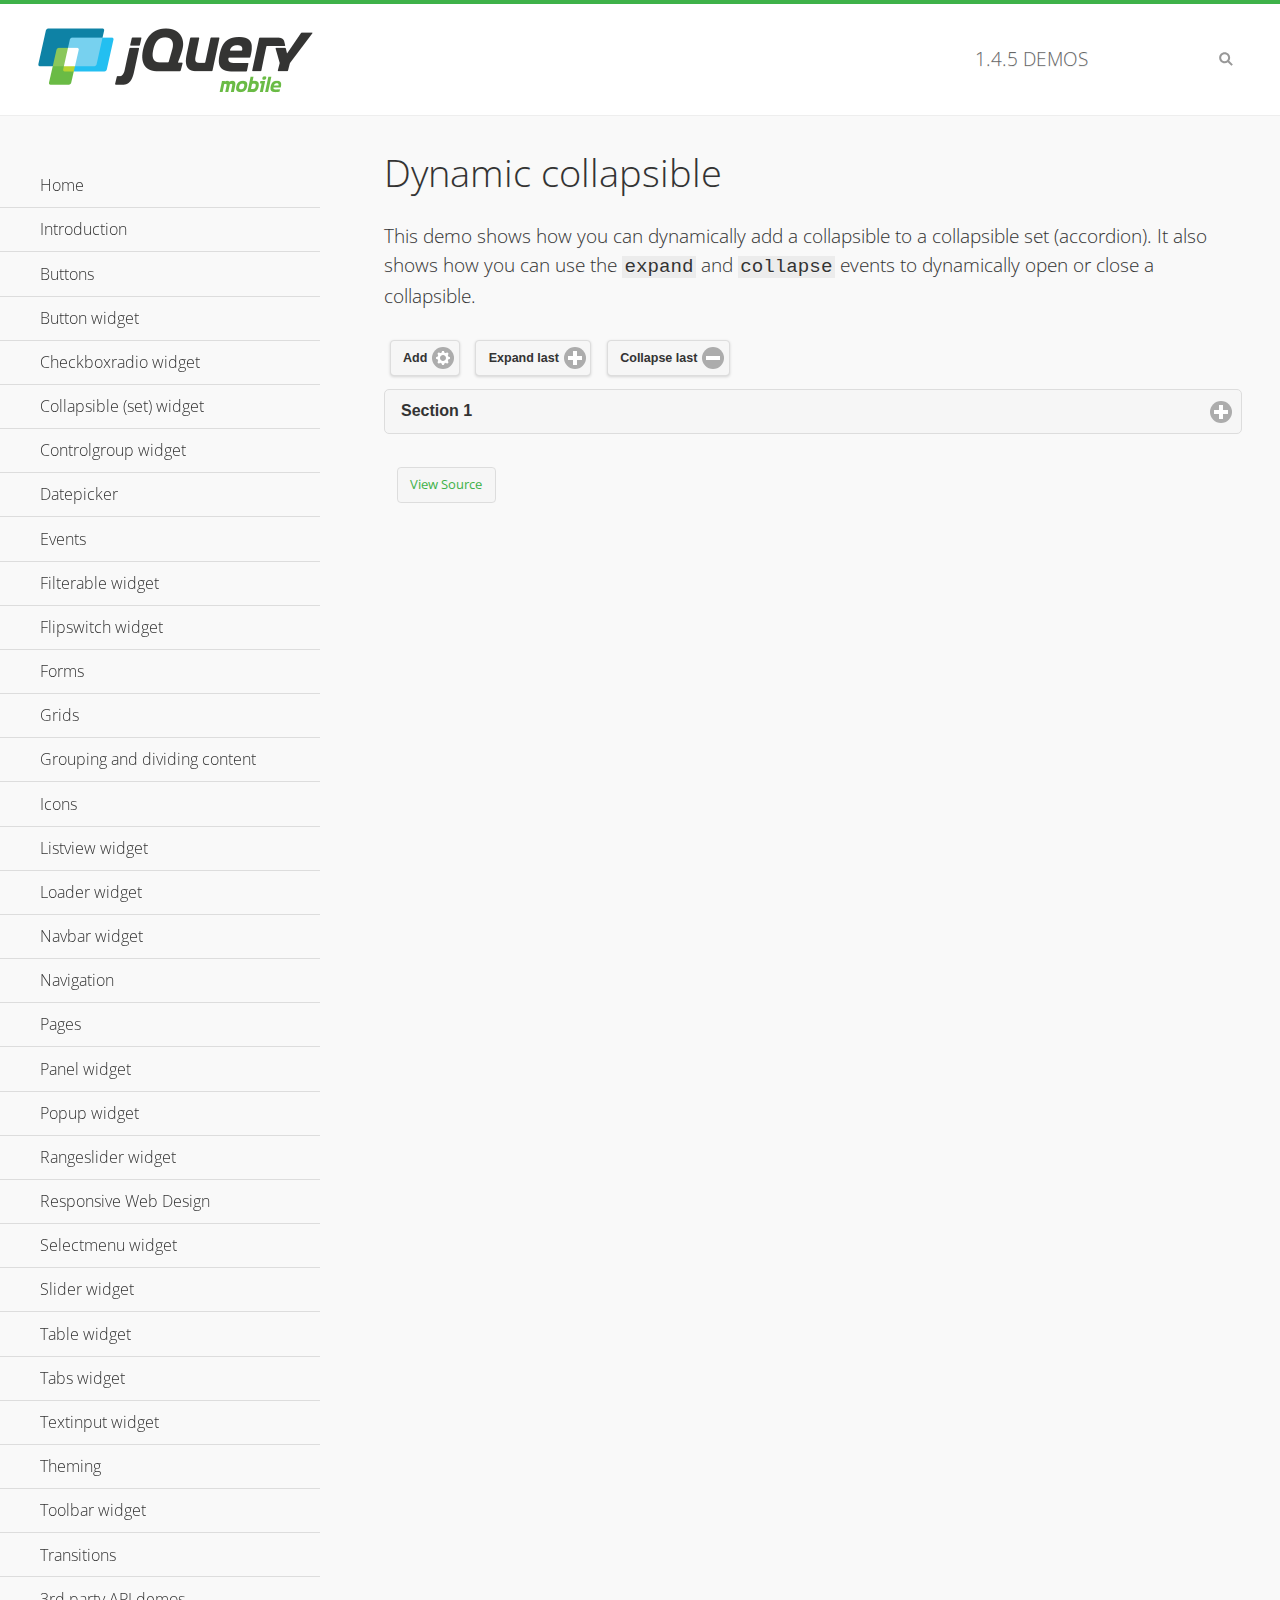
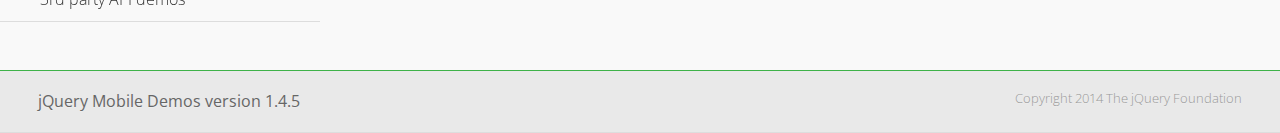
<file: juqery/demos/collapsible-dynamic/index.html>
<!DOCTYPE html>
<html>
<head>
	<meta charset="utf-8">
	<meta name="viewport" content="width=device-width, initial-scale=1">
	<title>Dynamic collapsible - jQuery Mobile Demos</title>
	<link rel="shortcut icon" href="../favicon.ico">
    <link rel="stylesheet" href="http://fonts.googleapis.com/css?family=Open+Sans:300,400,700">
	<link rel="stylesheet" href="../css/themes/default/jquery.mobile-1.4.5.min.css">
	<link rel="stylesheet" href="../_assets/css/jqm-demos.css">
	<script src="../js/jquery.js"></script>
	<script src="../_assets/js/index.js"></script>
	<script src="../js/jquery.mobile-1.4.5.min.js"></script>
	<script>
		$( document ).on( "pagecreate", function() {
			var nextId = 1;

			$("#add").click(function() {
				nextId++;
				var content = "<div data-role='collapsible' id='set" + nextId + "'><h3>Section " + nextId + "</h3><p>I am the collapsible content in a set so this feels like an accordion. I am hidden by default because I have the 'collapsed' state; you need to expand the header to see me.</p></div>";

				$( "#set" ).append( content ).collapsibleset( "refresh" );
			});

			$( "#expand" ).click(function() {
				$("#set").children(":last").collapsible( "expand" );
			});

			$( "#collapse" ).click(function() {
				$( "#set" ).children( ":last" ).collapsible( "collapse" );
			});
		});
	</script>
</head>
<body>
<div data-role="page" class="jqm-demos">

	<div data-role="header" class="jqm-header">
		<h2><a href="../" title="jQuery Mobile Demos home"><img src="../_assets/img/jquery-logo.png" alt="jQuery Mobile"></a></h2>
		<p><span class="jqm-version"></span> Demos</p>
		<a href="#" class="jqm-navmenu-link ui-btn ui-btn-icon-notext ui-corner-all ui-icon-bars ui-nodisc-icon ui-alt-icon ui-btn-left">Menu</a>
		<a href="#" class="jqm-search-link ui-btn ui-btn-icon-notext ui-corner-all ui-icon-search ui-nodisc-icon ui-alt-icon ui-btn-right">Search</a>
	</div><!-- /header -->

	<div role="main" class="ui-content jqm-content">

        <h1>Dynamic collapsible</h1>

        <p>This demo shows how you can dynamically add a collapsible to a collapsible set (accordion). It also shows how you can use the <code>expand</code> and <code>collapse</code> events to dynamically open or close a collapsible.</p>

        <div data-demo-html="true" data-demo-js="true">
            <button type="button" data-icon="gear" data-iconpos="right" data-mini="true" data-inline="true" id="add">Add</button>
            <button type="button" data-icon="plus" data-iconpos="right" data-mini="true" data-inline="true" id="expand">Expand last</button>
            <button type="button" data-icon="minus" data-iconpos="right" data-mini="true" data-inline="true" id="collapse">Collapse last</button>

            <div data-role="collapsibleset" data-content-theme="a" data-iconpos="right" id="set">
                <div data-role="collapsible" id="set1" data-collapsed="true">
                    <h3>Section 1</h3>
                    <p>I'm the collapsible content.</p>
                </div>
            </div>

        </div><!--/demo-html -->

	</div><!-- /content -->
	    <div data-role="panel" class="jqm-navmenu-panel" data-position="left" data-display="overlay" data-theme="a">
	    	<ul class="jqm-list ui-alt-icon ui-nodisc-icon">
<li data-filtertext="demos homepage" data-icon="home"><a href=".././">Home</a></li>
<li data-filtertext="introduction overview getting started"><a href="../intro/" data-ajax="false">Introduction</a></li>
<li data-filtertext="buttons button markup buttonmarkup method anchor link button element"><a href="../button-markup/" data-ajax="false">Buttons</a></li>
<li data-filtertext="form button widget input button submit reset"><a href="../button/" data-ajax="false">Button widget</a></li>
<li data-role="collapsible" data-enhanced="true" data-collapsed-icon="carat-d" data-expanded-icon="carat-u" data-iconpos="right" data-inset="false" class="ui-collapsible ui-collapsible-themed-content ui-collapsible-collapsed">
	<h3 class="ui-collapsible-heading ui-collapsible-heading-collapsed">
		<a href="#" class="ui-collapsible-heading-toggle ui-btn ui-btn-icon-right ui-btn-inherit ui-icon-carat-d">
		    Checkboxradio widget<span class="ui-collapsible-heading-status"> click to expand contents</span>
		</a>
	</h3>
	<div class="ui-collapsible-content ui-body-inherit ui-collapsible-content-collapsed" aria-hidden="true">
		<ul>
			<li data-filtertext="form checkboxradio widget checkbox input checkboxes controlgroups"><a href="../checkboxradio-checkbox/" data-ajax="false">Checkboxes</a></li>
			<li data-filtertext="form checkboxradio widget radio input radio buttons controlgroups"><a href="../checkboxradio-radio/" data-ajax="false">Radio buttons</a></li>
		</ul>
	</div>
</li>
<li data-role="collapsible" data-enhanced="true" data-collapsed-icon="carat-d" data-expanded-icon="carat-u" data-iconpos="right" data-inset="false" class="ui-collapsible ui-collapsible-themed-content ui-collapsible-collapsed">
	<h3 class="ui-collapsible-heading ui-collapsible-heading-collapsed">
		<a href="#" class="ui-collapsible-heading-toggle ui-btn ui-btn-icon-right ui-btn-inherit ui-icon-carat-d">
			Collapsible (set) widget<span class="ui-collapsible-heading-status"> click to expand contents</span>
		</a>
	</h3>
	<div class="ui-collapsible-content ui-body-inherit ui-collapsible-content-collapsed" aria-hidden="true">
		<ul>
			<li data-filtertext="collapsibles content formatting"><a href="../collapsible/" data-ajax="false">Collapsible</a></li>
			<li data-filtertext="dynamic collapsible set accordion append expand"><a href="../collapsible-dynamic/" data-ajax="false">Dynamic collapsibles</a></li>
			<li data-filtertext="accordions collapsible set widget content formatting grouped collapsibles"><a href="../collapsibleset/" data-ajax="false">Collapsible set</a></li>
		</ul>
	</div>
</li>
<li data-role="collapsible" data-enhanced="true" data-collapsed-icon="carat-d" data-expanded-icon="carat-u" data-iconpos="right" data-inset="false" class="ui-collapsible ui-collapsible-themed-content ui-collapsible-collapsed">
	<h3 class="ui-collapsible-heading ui-collapsible-heading-collapsed">
		<a href="#" class="ui-collapsible-heading-toggle ui-btn ui-btn-icon-right ui-btn-inherit ui-icon-carat-d">
			Controlgroup widget<span class="ui-collapsible-heading-status"> click to expand contents</span>
		</a>
	</h3>
	<div class="ui-collapsible-content ui-body-inherit ui-collapsible-content-collapsed" aria-hidden="true">
		<ul>
			<li data-filtertext="controlgroups selectmenu checkboxradio input grouped buttons horizontal vertical"><a href="../controlgroup/" data-ajax="false">Controlgroup</a></li>
			<li data-filtertext="dynamic controlgroup dynamically add buttons"><a href="../controlgroup-dynamic/" data-ajax="false">Dynamic controlgroups</a></li>
		</ul>
	</div>
</li>
<li data-filtertext="form datepicker widget date input"><a href="../datepicker/" data-ajax="false">Datepicker</a></li>
<li data-role="collapsible" data-enhanced="true" data-collapsed-icon="carat-d" data-expanded-icon="carat-u" data-iconpos="right" data-inset="false" class="ui-collapsible ui-collapsible-themed-content ui-collapsible-collapsed">
	<h3 class="ui-collapsible-heading ui-collapsible-heading-collapsed">
		<a href="#" class="ui-collapsible-heading-toggle ui-btn ui-btn-icon-right ui-btn-inherit ui-icon-carat-d">
			Events<span class="ui-collapsible-heading-status"> click to expand contents</span>
		</a>
	</h3>
	<div class="ui-collapsible-content ui-body-inherit ui-collapsible-content-collapsed" aria-hidden="true">
		<ul>
			<li data-filtertext="swipe to delete list items listviews swipe events"><a href="../swipe-list/" data-ajax="false">Swipe list items</a></li>
			<li data-filtertext="swipe to navigate swipe page navigation swipe events"><a href="../swipe-page/" data-ajax="false">Swipe page navigation</a></li>
		</ul>
	</div>
</li>
<li data-filtertext="filterable filter elements sorting searching listview table"><a href="../filterable/" data-ajax="false">Filterable widget</a></li>
<li data-filtertext="form flipswitch widget flip toggle switch binary select checkbox input"><a href="../flipswitch/" data-ajax="false">Flipswitch widget</a></li>
<li data-role="collapsible" data-enhanced="true" data-collapsed-icon="carat-d" data-expanded-icon="carat-u" data-iconpos="right" data-inset="false" class="ui-collapsible ui-collapsible-themed-content ui-collapsible-collapsed">
	<h3 class="ui-collapsible-heading ui-collapsible-heading-collapsed">
		<a href="#" class="ui-collapsible-heading-toggle ui-btn ui-btn-icon-right ui-btn-inherit ui-icon-carat-d">
			Forms<span class="ui-collapsible-heading-status"> click to expand contents</span>
		</a>
	</h3>
	<div class="ui-collapsible-content ui-body-inherit ui-collapsible-content-collapsed" aria-hidden="true">
		<ul>
			<li data-filtertext="forms text checkbox radio range button submit reset inputs selects textarea slider flipswitch label form elements"><a href="../forms/" data-ajax="false">Forms</a></li>
			<li data-filtertext="form hide labels hidden accessible ui-hidden-accessible forms"><a href="../forms-label-hidden-accessible/" data-ajax="false">Hide labels</a></li>
			<li data-filtertext="form field containers fieldcontain ui-field-contain forms"><a href="../forms-field-contain/" data-ajax="false">Field containers</a></li>
			<li data-filtertext="forms disabled form elements"><a href="../forms-disabled/" data-ajax="false">Forms disabled</a></li>
			<li data-filtertext="forms gallery examples overview forms text checkbox radio range button submit reset inputs selects textarea slider flipswitch label form elements"><a href="../forms-gallery/" data-ajax="false">Forms gallery</a></li>
		</ul>
	</div>
</li>
<li data-role="collapsible" data-enhanced="true" data-collapsed-icon="carat-d" data-expanded-icon="carat-u" data-iconpos="right" data-inset="false" class="ui-collapsible ui-collapsible-themed-content ui-collapsible-collapsed">
	<h3 class="ui-collapsible-heading ui-collapsible-heading-collapsed">
		<a href="#" class="ui-collapsible-heading-toggle ui-btn ui-btn-icon-right ui-btn-inherit ui-icon-carat-d">
			Grids<span class="ui-collapsible-heading-status"> click to expand contents</span>
		</a>
	</h3>
	<div class="ui-collapsible-content ui-body-inherit ui-collapsible-content-collapsed" aria-hidden="true">
		<ul>
			<li data-filtertext="grids columns blocks content formatting rwd responsive css framework"><a href="../grids/" data-ajax="false">Grids</a></li>
			<li data-filtertext="buttons in grids css framework"><a href="../grids-buttons/" data-ajax="false">Buttons in grids</a></li>
			<li data-filtertext="custom responsive grids rwd css framework"><a href="../grids-custom-responsive/" data-ajax="false">Custom responsive grids</a></li>
		</ul>
	</div>
</li>
<li data-filtertext="blocks content formatting sections heading"><a href="../body-bar-classes/" data-ajax="false">Grouping and dividing content</a></li>
<li data-role="collapsible" data-enhanced="true" data-collapsed-icon="carat-d" data-expanded-icon="carat-u" data-iconpos="right" data-inset="false" class="ui-collapsible ui-collapsible-themed-content ui-collapsible-collapsed">
	<h3 class="ui-collapsible-heading ui-collapsible-heading-collapsed">
		<a href="#" class="ui-collapsible-heading-toggle ui-btn ui-btn-icon-right ui-btn-inherit ui-icon-carat-d">
			Icons<span class="ui-collapsible-heading-status"> click to expand contents</span>
		</a>
	</h3>
	<div class="ui-collapsible-content ui-body-inherit ui-collapsible-content-collapsed" aria-hidden="true">
		<ul>
			<li data-filtertext="button icons svg disc alt custom icon position"><a href="../icons/" data-ajax="false">Icons</a></li>
			<li data-filtertext=""><a href="../icons-grunticon/" data-ajax="false">Grunticon loader</a></li>
		</ul>
	</div>
</li>
<li data-role="collapsible" data-enhanced="true" data-collapsed-icon="carat-d" data-expanded-icon="carat-u" data-iconpos="right" data-inset="false" class="ui-collapsible ui-collapsible-themed-content ui-collapsible-collapsed">
	<h3 class="ui-collapsible-heading ui-collapsible-heading-collapsed">
		<a href="#" class="ui-collapsible-heading-toggle ui-btn ui-btn-icon-right ui-btn-inherit ui-icon-carat-d">
			Listview widget<span class="ui-collapsible-heading-status"> click to expand contents</span>
		</a>
	</h3>
	<div class="ui-collapsible-content ui-body-inherit ui-collapsible-content-collapsed" aria-hidden="true">
		<ul>
			<li data-filtertext="listview widget thumbnails icons nested split button collapsible ul ol"><a href="../listview/" data-ajax="false">Listview</a></li>
			<li data-filtertext="autocomplete filterable reveal listview filtertextbeforefilter placeholder"><a href="../listview-autocomplete/" data-ajax="false">Listview autocomplete</a></li>
			<li data-filtertext="autocomplete filterable reveal listview remote data filtertextbeforefilter placeholder"><a href="../listview-autocomplete-remote/" data-ajax="false">Listview autocomplete remote data</a></li>
			<li data-filtertext="autodividers anchor jump scroll linkbars listview lists ul ol"><a href="../listview-autodividers-linkbar/" data-ajax="false">Listview autodividers linkbar</a></li>
			<li data-filtertext="listview autodividers selector autodividersselector lists ul ol"><a href="../listview-autodividers-selector/" data-ajax="false">Listview autodividers selector</a></li>
			<li data-filtertext="listview nested list items"><a href="../listview-nested-lists/" data-ajax="false">Nested Listviews</a></li>
			<li data-filtertext="listview collapsible list items flat"><a href="../listview-collapsible-item-flat/" data-ajax="false">Listview collapsible list items (flat)</a></li>
			<li data-filtertext="listview collapsible list indented"><a href="../listview-collapsible-item-indented/" data-ajax="false">Listview collapsible list items (indented)</a></li>
			<li data-filtertext="grid listview responsive grids responsive listviews lists ul"><a href="../listview-grid/" data-ajax="false">Listview responsive grid</a></li>
		</ul>
	</div>
</li>
<li data-filtertext="loader widget page loading navigation overlay spinner"><a href="../loader/" data-ajax="false">Loader widget</a></li>
<li data-filtertext="navbar widget navmenu toolbars header footer"><a href="../navbar/" data-ajax="false">Navbar widget</a></li>
<li data-role="collapsible" data-enhanced="true" data-collapsed-icon="carat-d" data-expanded-icon="carat-u" data-iconpos="right" data-inset="false" class="ui-collapsible ui-collapsible-themed-content ui-collapsible-collapsed">
	<h3 class="ui-collapsible-heading ui-collapsible-heading-collapsed">
		<a href="#" class="ui-collapsible-heading-toggle ui-btn ui-btn-icon-right ui-btn-inherit ui-icon-carat-d">
			Navigation<span class="ui-collapsible-heading-status"> click to expand contents</span>
		</a>
	</h3>
	<div class="ui-collapsible-content ui-body-inherit ui-collapsible-content-collapsed" aria-hidden="true">
		<ul>
			<li data-filtertext="ajax navigation navigate widget history event method"><a href="../navigation/" data-ajax="false">Navigation</a></li>
			<li data-filtertext="linking pages page links navigation ajax prefetch cache"><a href="../navigation-linking-pages/" data-ajax="false">Linking pages</a></li>
			<!-- <li data-filtertext="php redirect server redirection server-side navigation"><a href="../navigation-php-redirect/" data-ajax="false">PHP redirect demo</a></li>-->
			<li data-filtertext="navigation redirection hash query"><a href="../navigation-hash-processing/" data-ajax="false">Hash processing demo</a></li>
			<li data-filtertext="navigation redirection hash query"><a href="../page-events/" data-ajax="false">Page Navigation Events</a></li>
		</ul>
	</div>
</li>
<li data-role="collapsible" data-enhanced="true" data-collapsed-icon="carat-d" data-expanded-icon="carat-u" data-iconpos="right" data-inset="false" class="ui-collapsible ui-collapsible-themed-content ui-collapsible-collapsed">
	<h3 class="ui-collapsible-heading ui-collapsible-heading-collapsed">
		<a href="#" class="ui-collapsible-heading-toggle ui-btn ui-btn-icon-right ui-btn-inherit ui-icon-carat-d">
			Pages<span class="ui-collapsible-heading-status"> click to expand contents</span>
		</a>
	</h3>
	<div class="ui-collapsible-content ui-body-inherit ui-collapsible-content-collapsed" aria-hidden="true">
		<ul>
			<li data-filtertext="pages page widget ajax navigation"><a href="../pages/" data-ajax="false">Pages</a></li>
			<li data-filtertext="single page"><a href="../pages-single-page/" data-ajax="false">Single page</a></li>
			<li data-filtertext="multipage multi-page page"><a href="../pages-multi-page/" data-ajax="false">Multi-page template</a></li>
			<li data-filtertext="dialog page widget modal popup"><a href="../pages-dialog/" data-ajax="false">Dialog page</a></li>
		</ul>
	</div>
</li>
<li data-role="collapsible" data-enhanced="true" data-collapsed-icon="carat-d" data-expanded-icon="carat-u" data-iconpos="right" data-inset="false" class="ui-collapsible ui-collapsible-themed-content ui-collapsible-collapsed">
	<h3 class="ui-collapsible-heading ui-collapsible-heading-collapsed">
		<a href="#" class="ui-collapsible-heading-toggle ui-btn ui-btn-icon-right ui-btn-inherit ui-icon-carat-d">
			Panel widget<span class="ui-collapsible-heading-status"> click to expand contents</span>
		</a>
	</h3>
	<div class="ui-collapsible-content ui-body-inherit ui-collapsible-content-collapsed" aria-hidden="true">
		<ul>
			<li data-filtertext="panel widget sliding panels reveal push overlay responsive"><a href="../panel/" data-ajax="false">Panel</a></li>
			<li data-filtertext=""><a href="../panel-external/" data-ajax="false">External panels</a></li>
			<li data-filtertext="panel "><a href="../panel-fixed/" data-ajax="false">Fixed panels</a></li>
			<li data-filtertext="panel slide panels sliding panels shadow rwd responsive breakpoint"><a href="../panel-responsive/" data-ajax="false">Panels responsive</a></li>
			<li data-filtertext="panel custom style custom panel width reveal shadow listview panel styling page background wrapper"><a href="../panel-styling/" data-ajax="false">Custom panel style</a></li>
			<li data-filtertext="panel open on swipe"><a href="../panel-swipe-open/" data-ajax="false">Panel open on swipe</a></li>
			<li data-filtertext="panels outside page internal external toolbars"><a href="../panel-external-internal/" data-ajax="false">Panel external and internal</a></li>
		</ul>
	</div>
</li>
<li data-role="collapsible" data-enhanced="true" data-collapsed-icon="carat-d" data-expanded-icon="carat-u" data-iconpos="right" data-inset="false" class="ui-collapsible ui-collapsible-themed-content ui-collapsible-collapsed">
	<h3 class="ui-collapsible-heading ui-collapsible-heading-collapsed">
		<a href="#" class="ui-collapsible-heading-toggle ui-btn ui-btn-icon-right ui-btn-inherit ui-icon-carat-d">
			Popup widget<span class="ui-collapsible-heading-status"> click to expand contents</span>
		</a>
	</h3>
	<div class="ui-collapsible-content ui-body-inherit ui-collapsible-content-collapsed" aria-hidden="true">
		<ul>
			<li data-filtertext="popup widget popups dialog modal transition tooltip lightbox form overlay screen flip pop fade transition"><a href="../popup/" data-ajax="false">Popup</a></li>
			<li data-filtertext="popup alignment position"><a href="../popup-alignment/" data-ajax="false">Popup alignment</a></li>
			<li data-filtertext="popup arrow size popups popover"><a href="../popup-arrow-size/" data-ajax="false">Popup arrow size</a></li>
			<li data-filtertext="dynamic popups popup images lightbox"><a href="../popup-dynamic/" data-ajax="false">Dynamic popups</a></li>
			<li data-filtertext="popups with iframes scaling"><a href="../popup-iframe/" data-ajax="false">Popups with iframes</a></li>
			<li data-filtertext="popup image scaling"><a href="../popup-image-scaling/" data-ajax="false">Popup image scaling</a></li>
			<li data-filtertext="external popup outside multi-page"><a href="../popup-outside-multipage/" data-ajax="false">Popup outside multi-page</a></li>
		</ul>
	</div>
</li>
<li data-filtertext="form rangeslider widget dual sliders dual handle sliders range input"><a href="../rangeslider/" data-ajax="false">Rangeslider widget</a></li>
<li data-filtertext="responsive web design rwd adaptive progressive enhancement PE accessible mobile breakpoints media query media queries"><a href="../rwd/" data-ajax="false">Responsive Web Design</a></li>
<li data-role="collapsible" data-enhanced="true" data-collapsed-icon="carat-d" data-expanded-icon="carat-u" data-iconpos="right" data-inset="false" class="ui-collapsible ui-collapsible-themed-content ui-collapsible-collapsed">
	<h3 class="ui-collapsible-heading ui-collapsible-heading-collapsed">
		<a href="#" class="ui-collapsible-heading-toggle ui-btn ui-btn-icon-right ui-btn-inherit ui-icon-carat-d">
			Selectmenu widget<span class="ui-collapsible-heading-status"> click to expand contents</span>
		</a>
	</h3>
	<div class="ui-collapsible-content ui-body-inherit ui-collapsible-content-collapsed" aria-hidden="true">
		<ul>
			<li data-filtertext="form selectmenu widget select input custom select menu selects"><a href="../selectmenu/" data-ajax="false">Selectmenu</a></li>
			<li data-filtertext="form custom select menu selectmenu widget custom menu option optgroup multiple selects"><a href="../selectmenu-custom/" data-ajax="false">Custom select menu</a></li>
			<li data-filtertext="filterable select filter popup dialog"><a href="../selectmenu-custom-filter/" data-ajax="false">Custom select menu with filter</a></li>
		</ul>
	</div>
</li>
<li data-role="collapsible" data-enhanced="true" data-collapsed-icon="carat-d" data-expanded-icon="carat-u" data-iconpos="right" data-inset="false" class="ui-collapsible ui-collapsible-themed-content ui-collapsible-collapsed">
	<h3 class="ui-collapsible-heading ui-collapsible-heading-collapsed">
		<a href="#" class="ui-collapsible-heading-toggle ui-btn ui-btn-icon-right ui-btn-inherit ui-icon-carat-d">
			Slider widget<span class="ui-collapsible-heading-status"> click to expand contents</span>
		</a>
	</h3>
	<div class="ui-collapsible-content ui-body-inherit ui-collapsible-content-collapsed" aria-hidden="true">
		<ul>
			<li data-filtertext="form slider widget range input single sliders"><a href="../slider/" data-ajax="false">Slider</a></li>
			<li data-filtertext="form slider widget flipswitch slider binary select flip toggle switch"><a href="../slider-flipswitch/" data-ajax="false">Slider flip toggle switch</a></li>
			<li data-filtertext="form slider tooltip handle value input range sliders"><a href="../slider-tooltip/" data-ajax="false">Slider tooltip</a></li>
		</ul>
	</div>
</li>
<li data-role="collapsible" data-enhanced="true" data-collapsed-icon="carat-d" data-expanded-icon="carat-u" data-iconpos="right" data-inset="false" class="ui-collapsible ui-collapsible-themed-content ui-collapsible-collapsed">
	<h3 class="ui-collapsible-heading ui-collapsible-heading-collapsed">
		<a href="#" class="ui-collapsible-heading-toggle ui-btn ui-btn-icon-right ui-btn-inherit ui-icon-carat-d">
			Table widget<span class="ui-collapsible-heading-status"> click to expand contents</span>
		</a>
	</h3>
	<div class="ui-collapsible-content ui-body-inherit ui-collapsible-content-collapsed" aria-hidden="true">
		<ul>
			<li data-filtertext="table widget reflow column toggle th td responsive tables rwd hide show tabular"><a href="../table-column-toggle/" data-ajax="false">Table Column Toggle</a></li>
			<li data-filtertext="table column toggle phone comparison demo"><a href="../table-column-toggle-example/" data-ajax="false">Table Column Toggle demo</a></li>
			<li data-filtertext="responsive tables table column toggle heading groups rwd breakpoint"><a href="../table-column-toggle-heading-groups/" data-ajax="false">Table Column Toggle heading groups</a></li>
			<li data-filtertext="responsive tables table column toggle hide rwd breakpoint customization options"><a href="../table-column-toggle-options/" data-ajax="false">Table Column Toggle options</a></li>
			<li data-filtertext="table reflow th td responsive rwd columns tabular"><a href="../table-reflow/" data-ajax="false">Table Reflow</a></li>
			<li data-filtertext="responsive tables table reflow heading groups rwd breakpoint"><a href="../table-reflow-heading-groups/" data-ajax="false">Table Reflow heading groups</a></li>
			<li data-filtertext="responsive tables table reflow stripes strokes table style"><a href="../table-reflow-stripes-strokes/" data-ajax="false">Table Reflow stripes and strokes</a></li>
			<li data-filtertext="responsive tables table reflow stack custom styles"><a href="../table-reflow-styling/" data-ajax="false">Table Reflow custom styles</a></li>
		</ul>
	</div>
</li>
<li data-filtertext="ui tabs widget"><a href="../tabs/" data-ajax="false">Tabs widget</a></li>
<li data-filtertext="form textinput widget text input textarea number date time tel email file color password"><a href="../textinput/" data-ajax="false">Textinput widget</a></li>
<li data-role="collapsible" data-enhanced="true" data-collapsed-icon="carat-d" data-expanded-icon="carat-u" data-iconpos="right" data-inset="false" class="ui-collapsible ui-collapsible-themed-content ui-collapsible-collapsed">
	<h3 class="ui-collapsible-heading ui-collapsible-heading-collapsed">
		<a href="#" class="ui-collapsible-heading-toggle ui-btn ui-btn-icon-right ui-btn-inherit ui-icon-carat-d">
			Theming<span class="ui-collapsible-heading-status"> click to expand contents</span>
		</a>
	</h3>
	<div class="ui-collapsible-content ui-body-inherit ui-collapsible-content-collapsed" aria-hidden="true">
		<ul>
			<li data-filtertext="default theme swatches theming style css"><a href="../theme-default/" data-ajax="false">Default theme</a></li>
			<li data-filtertext="classic theme old theme swatches theming style css"><a href="../theme-classic/" data-ajax="false">Classic theme</a></li>
		</ul>
	</div>
</li>
<li data-role="collapsible" data-enhanced="true" data-collapsed-icon="carat-d" data-expanded-icon="carat-u" data-iconpos="right" data-inset="false" class="ui-collapsible ui-collapsible-themed-content ui-collapsible-collapsed">
	<h3 class="ui-collapsible-heading ui-collapsible-heading-collapsed">
		<a href="#" class="ui-collapsible-heading-toggle ui-btn ui-btn-icon-right ui-btn-inherit ui-icon-carat-d">
			Toolbar widget<span class="ui-collapsible-heading-status"> click to expand contents</span>
		</a>
	</h3>
	<div class="ui-collapsible-content ui-body-inherit ui-collapsible-content-collapsed" aria-hidden="true">
		<ul>
			<li data-filtertext="toolbar widget header footer toolbars fixed fullscreen external sections"><a href="../toolbar/" data-ajax="false">Toolbar</a></li>
			<li data-filtertext="dynamic toolbars dynamically add toolbar header footer"><a href="../toolbar-dynamic/" data-ajax="false">Dynamic toolbars</a></li>
			<li data-filtertext="external toolbars header footer"><a href="../toolbar-external/" data-ajax="false">External toolbars</a></li>
			<li data-filtertext="fixed toolbars header footer"><a href="../toolbar-fixed/" data-ajax="false">Fixed toolbars</a></li>
			<li data-filtertext="fixed fullscreen toolbars header footer"><a href="../toolbar-fixed-fullscreen/" data-ajax="false">Fullscreen toolbars</a></li>
			<li data-filtertext="external fixed toolbars header footer"><a href="../toolbar-fixed-external/" data-ajax="false">Fixed external toolbars</a></li>
			<li data-filtertext="external persistent toolbars header footer navbar navmenu"><a href="../toolbar-fixed-persistent/" data-ajax="false">Persistent toolbars</a></li>
			<li data-filtertext="external ajax optimized toolbars persistent toolbars header footer navbar"><a href="../toolbar-fixed-persistent-optimized/" data-ajax="false">Ajax optimized toolbars</a></li>
			<li data-filtertext="form in toolbars header footer"><a href="../toolbar-fixed-forms/" data-ajax="false">Form in toolbar</a></li>
		</ul>
	</div>
</li>
<li data-filtertext="page transitions animated pages popup navigation flip slide fade pop"><a href="../transitions/" data-ajax="false">Transitions</a></li>
<li data-role="collapsible" data-enhanced="true" data-collapsed-icon="carat-d" data-expanded-icon="carat-u" data-iconpos="right" data-inset="false" class="ui-collapsible ui-collapsible-themed-content ui-collapsible-collapsed">
	<h3 class="ui-collapsible-heading ui-collapsible-heading-collapsed">
		<a href="#" class="ui-collapsible-heading-toggle ui-btn ui-btn-icon-right ui-btn-inherit ui-icon-carat-d">
			3rd party API demos<span class="ui-collapsible-heading-status"> click to expand contents</span>
		</a>
	</h3>
	<div class="ui-collapsible-content ui-body-inherit ui-collapsible-content-collapsed" aria-hidden="true">
		<ul>
			<li data-filtertext="backbone requirejs navigation router"><a href="../backbone-requirejs/" data-ajax="false">Backbone RequireJS</a></li>
			<li data-filtertext="google maps geolocation demo"><a href="../map-geolocation/" data-ajax="false">Google Maps geolocation</a></li>
			<li data-filtertext="google maps hybrid"><a href="../map-list-toggle/" data-ajax="false">Google Maps list toggle</a></li>
		</ul>
	</div>
</li>



		     </ul>
		</div><!-- /panel -->


	<div data-role="footer" data-position="fixed" data-tap-toggle="false" class="jqm-footer">
		<p>jQuery Mobile Demos version <span class="jqm-version"></span></p>
		<p>Copyright 2014 The jQuery Foundation</p>
	</div><!-- /footer -->
	<!-- TODO: This should become an external panel so we can add input to markup (unique ID) -->
    <div data-role="panel" class="jqm-search-panel" data-position="right" data-display="overlay" data-theme="a">
		<div class="jqm-search">
			<ul class="jqm-list" data-filter-placeholder="Search demos..." data-filter-reveal="true">
<li data-filtertext="demos homepage" data-icon="home"><a href=".././">Home</a></li>
<li data-filtertext="introduction overview getting started"><a href="../intro/" data-ajax="false">Introduction</a></li>
<li data-filtertext="buttons button markup buttonmarkup method anchor link button element"><a href="../button-markup/" data-ajax="false">Buttons</a></li>
<li data-filtertext="form button widget input button submit reset"><a href="../button/" data-ajax="false">Button widget</a></li>
<li data-role="collapsible" data-enhanced="true" data-collapsed-icon="carat-d" data-expanded-icon="carat-u" data-iconpos="right" data-inset="false" class="ui-collapsible ui-collapsible-themed-content ui-collapsible-collapsed">
	<h3 class="ui-collapsible-heading ui-collapsible-heading-collapsed">
		<a href="#" class="ui-collapsible-heading-toggle ui-btn ui-btn-icon-right ui-btn-inherit ui-icon-carat-d">
		    Checkboxradio widget<span class="ui-collapsible-heading-status"> click to expand contents</span>
		</a>
	</h3>
	<div class="ui-collapsible-content ui-body-inherit ui-collapsible-content-collapsed" aria-hidden="true">
		<ul>
			<li data-filtertext="form checkboxradio widget checkbox input checkboxes controlgroups"><a href="../checkboxradio-checkbox/" data-ajax="false">Checkboxes</a></li>
			<li data-filtertext="form checkboxradio widget radio input radio buttons controlgroups"><a href="../checkboxradio-radio/" data-ajax="false">Radio buttons</a></li>
		</ul>
	</div>
</li>
<li data-role="collapsible" data-enhanced="true" data-collapsed-icon="carat-d" data-expanded-icon="carat-u" data-iconpos="right" data-inset="false" class="ui-collapsible ui-collapsible-themed-content ui-collapsible-collapsed">
	<h3 class="ui-collapsible-heading ui-collapsible-heading-collapsed">
		<a href="#" class="ui-collapsible-heading-toggle ui-btn ui-btn-icon-right ui-btn-inherit ui-icon-carat-d">
			Collapsible (set) widget<span class="ui-collapsible-heading-status"> click to expand contents</span>
		</a>
	</h3>
	<div class="ui-collapsible-content ui-body-inherit ui-collapsible-content-collapsed" aria-hidden="true">
		<ul>
			<li data-filtertext="collapsibles content formatting"><a href="../collapsible/" data-ajax="false">Collapsible</a></li>
			<li data-filtertext="dynamic collapsible set accordion append expand"><a href="../collapsible-dynamic/" data-ajax="false">Dynamic collapsibles</a></li>
			<li data-filtertext="accordions collapsible set widget content formatting grouped collapsibles"><a href="../collapsibleset/" data-ajax="false">Collapsible set</a></li>
		</ul>
	</div>
</li>
<li data-role="collapsible" data-enhanced="true" data-collapsed-icon="carat-d" data-expanded-icon="carat-u" data-iconpos="right" data-inset="false" class="ui-collapsible ui-collapsible-themed-content ui-collapsible-collapsed">
	<h3 class="ui-collapsible-heading ui-collapsible-heading-collapsed">
		<a href="#" class="ui-collapsible-heading-toggle ui-btn ui-btn-icon-right ui-btn-inherit ui-icon-carat-d">
			Controlgroup widget<span class="ui-collapsible-heading-status"> click to expand contents</span>
		</a>
	</h3>
	<div class="ui-collapsible-content ui-body-inherit ui-collapsible-content-collapsed" aria-hidden="true">
		<ul>
			<li data-filtertext="controlgroups selectmenu checkboxradio input grouped buttons horizontal vertical"><a href="../controlgroup/" data-ajax="false">Controlgroup</a></li>
			<li data-filtertext="dynamic controlgroup dynamically add buttons"><a href="../controlgroup-dynamic/" data-ajax="false">Dynamic controlgroups</a></li>
		</ul>
	</div>
</li>
<li data-filtertext="form datepicker widget date input"><a href="../datepicker/" data-ajax="false">Datepicker</a></li>
<li data-role="collapsible" data-enhanced="true" data-collapsed-icon="carat-d" data-expanded-icon="carat-u" data-iconpos="right" data-inset="false" class="ui-collapsible ui-collapsible-themed-content ui-collapsible-collapsed">
	<h3 class="ui-collapsible-heading ui-collapsible-heading-collapsed">
		<a href="#" class="ui-collapsible-heading-toggle ui-btn ui-btn-icon-right ui-btn-inherit ui-icon-carat-d">
			Events<span class="ui-collapsible-heading-status"> click to expand contents</span>
		</a>
	</h3>
	<div class="ui-collapsible-content ui-body-inherit ui-collapsible-content-collapsed" aria-hidden="true">
		<ul>
			<li data-filtertext="swipe to delete list items listviews swipe events"><a href="../swipe-list/" data-ajax="false">Swipe list items</a></li>
			<li data-filtertext="swipe to navigate swipe page navigation swipe events"><a href="../swipe-page/" data-ajax="false">Swipe page navigation</a></li>
		</ul>
	</div>
</li>
<li data-filtertext="filterable filter elements sorting searching listview table"><a href="../filterable/" data-ajax="false">Filterable widget</a></li>
<li data-filtertext="form flipswitch widget flip toggle switch binary select checkbox input"><a href="../flipswitch/" data-ajax="false">Flipswitch widget</a></li>
<li data-role="collapsible" data-enhanced="true" data-collapsed-icon="carat-d" data-expanded-icon="carat-u" data-iconpos="right" data-inset="false" class="ui-collapsible ui-collapsible-themed-content ui-collapsible-collapsed">
	<h3 class="ui-collapsible-heading ui-collapsible-heading-collapsed">
		<a href="#" class="ui-collapsible-heading-toggle ui-btn ui-btn-icon-right ui-btn-inherit ui-icon-carat-d">
			Forms<span class="ui-collapsible-heading-status"> click to expand contents</span>
		</a>
	</h3>
	<div class="ui-collapsible-content ui-body-inherit ui-collapsible-content-collapsed" aria-hidden="true">
		<ul>
			<li data-filtertext="forms text checkbox radio range button submit reset inputs selects textarea slider flipswitch label form elements"><a href="../forms/" data-ajax="false">Forms</a></li>
			<li data-filtertext="form hide labels hidden accessible ui-hidden-accessible forms"><a href="../forms-label-hidden-accessible/" data-ajax="false">Hide labels</a></li>
			<li data-filtertext="form field containers fieldcontain ui-field-contain forms"><a href="../forms-field-contain/" data-ajax="false">Field containers</a></li>
			<li data-filtertext="forms disabled form elements"><a href="../forms-disabled/" data-ajax="false">Forms disabled</a></li>
			<li data-filtertext="forms gallery examples overview forms text checkbox radio range button submit reset inputs selects textarea slider flipswitch label form elements"><a href="../forms-gallery/" data-ajax="false">Forms gallery</a></li>
		</ul>
	</div>
</li>
<li data-role="collapsible" data-enhanced="true" data-collapsed-icon="carat-d" data-expanded-icon="carat-u" data-iconpos="right" data-inset="false" class="ui-collapsible ui-collapsible-themed-content ui-collapsible-collapsed">
	<h3 class="ui-collapsible-heading ui-collapsible-heading-collapsed">
		<a href="#" class="ui-collapsible-heading-toggle ui-btn ui-btn-icon-right ui-btn-inherit ui-icon-carat-d">
			Grids<span class="ui-collapsible-heading-status"> click to expand contents</span>
		</a>
	</h3>
	<div class="ui-collapsible-content ui-body-inherit ui-collapsible-content-collapsed" aria-hidden="true">
		<ul>
			<li data-filtertext="grids columns blocks content formatting rwd responsive css framework"><a href="../grids/" data-ajax="false">Grids</a></li>
			<li data-filtertext="buttons in grids css framework"><a href="../grids-buttons/" data-ajax="false">Buttons in grids</a></li>
			<li data-filtertext="custom responsive grids rwd css framework"><a href="../grids-custom-responsive/" data-ajax="false">Custom responsive grids</a></li>
		</ul>
	</div>
</li>
<li data-filtertext="blocks content formatting sections heading"><a href="../body-bar-classes/" data-ajax="false">Grouping and dividing content</a></li>
<li data-role="collapsible" data-enhanced="true" data-collapsed-icon="carat-d" data-expanded-icon="carat-u" data-iconpos="right" data-inset="false" class="ui-collapsible ui-collapsible-themed-content ui-collapsible-collapsed">
	<h3 class="ui-collapsible-heading ui-collapsible-heading-collapsed">
		<a href="#" class="ui-collapsible-heading-toggle ui-btn ui-btn-icon-right ui-btn-inherit ui-icon-carat-d">
			Icons<span class="ui-collapsible-heading-status"> click to expand contents</span>
		</a>
	</h3>
	<div class="ui-collapsible-content ui-body-inherit ui-collapsible-content-collapsed" aria-hidden="true">
		<ul>
			<li data-filtertext="button icons svg disc alt custom icon position"><a href="../icons/" data-ajax="false">Icons</a></li>
			<li data-filtertext=""><a href="../icons-grunticon/" data-ajax="false">Grunticon loader</a></li>
		</ul>
	</div>
</li>
<li data-role="collapsible" data-enhanced="true" data-collapsed-icon="carat-d" data-expanded-icon="carat-u" data-iconpos="right" data-inset="false" class="ui-collapsible ui-collapsible-themed-content ui-collapsible-collapsed">
	<h3 class="ui-collapsible-heading ui-collapsible-heading-collapsed">
		<a href="#" class="ui-collapsible-heading-toggle ui-btn ui-btn-icon-right ui-btn-inherit ui-icon-carat-d">
			Listview widget<span class="ui-collapsible-heading-status"> click to expand contents</span>
		</a>
	</h3>
	<div class="ui-collapsible-content ui-body-inherit ui-collapsible-content-collapsed" aria-hidden="true">
		<ul>
			<li data-filtertext="listview widget thumbnails icons nested split button collapsible ul ol"><a href="../listview/" data-ajax="false">Listview</a></li>
			<li data-filtertext="autocomplete filterable reveal listview filtertextbeforefilter placeholder"><a href="../listview-autocomplete/" data-ajax="false">Listview autocomplete</a></li>
			<li data-filtertext="autocomplete filterable reveal listview remote data filtertextbeforefilter placeholder"><a href="../listview-autocomplete-remote/" data-ajax="false">Listview autocomplete remote data</a></li>
			<li data-filtertext="autodividers anchor jump scroll linkbars listview lists ul ol"><a href="../listview-autodividers-linkbar/" data-ajax="false">Listview autodividers linkbar</a></li>
			<li data-filtertext="listview autodividers selector autodividersselector lists ul ol"><a href="../listview-autodividers-selector/" data-ajax="false">Listview autodividers selector</a></li>
			<li data-filtertext="listview nested list items"><a href="../listview-nested-lists/" data-ajax="false">Nested Listviews</a></li>
			<li data-filtertext="listview collapsible list items flat"><a href="../listview-collapsible-item-flat/" data-ajax="false">Listview collapsible list items (flat)</a></li>
			<li data-filtertext="listview collapsible list indented"><a href="../listview-collapsible-item-indented/" data-ajax="false">Listview collapsible list items (indented)</a></li>
			<li data-filtertext="grid listview responsive grids responsive listviews lists ul"><a href="../listview-grid/" data-ajax="false">Listview responsive grid</a></li>
		</ul>
	</div>
</li>
<li data-filtertext="loader widget page loading navigation overlay spinner"><a href="../loader/" data-ajax="false">Loader widget</a></li>
<li data-filtertext="navbar widget navmenu toolbars header footer"><a href="../navbar/" data-ajax="false">Navbar widget</a></li>
<li data-role="collapsible" data-enhanced="true" data-collapsed-icon="carat-d" data-expanded-icon="carat-u" data-iconpos="right" data-inset="false" class="ui-collapsible ui-collapsible-themed-content ui-collapsible-collapsed">
	<h3 class="ui-collapsible-heading ui-collapsible-heading-collapsed">
		<a href="#" class="ui-collapsible-heading-toggle ui-btn ui-btn-icon-right ui-btn-inherit ui-icon-carat-d">
			Navigation<span class="ui-collapsible-heading-status"> click to expand contents</span>
		</a>
	</h3>
	<div class="ui-collapsible-content ui-body-inherit ui-collapsible-content-collapsed" aria-hidden="true">
		<ul>
			<li data-filtertext="ajax navigation navigate widget history event method"><a href="../navigation/" data-ajax="false">Navigation</a></li>
			<li data-filtertext="linking pages page links navigation ajax prefetch cache"><a href="../navigation-linking-pages/" data-ajax="false">Linking pages</a></li>
			<!-- <li data-filtertext="php redirect server redirection server-side navigation"><a href="../navigation-php-redirect/" data-ajax="false">PHP redirect demo</a></li>-->
			<li data-filtertext="navigation redirection hash query"><a href="../navigation-hash-processing/" data-ajax="false">Hash processing demo</a></li>
			<li data-filtertext="navigation redirection hash query"><a href="../page-events/" data-ajax="false">Page Navigation Events</a></li>
		</ul>
	</div>
</li>
<li data-role="collapsible" data-enhanced="true" data-collapsed-icon="carat-d" data-expanded-icon="carat-u" data-iconpos="right" data-inset="false" class="ui-collapsible ui-collapsible-themed-content ui-collapsible-collapsed">
	<h3 class="ui-collapsible-heading ui-collapsible-heading-collapsed">
		<a href="#" class="ui-collapsible-heading-toggle ui-btn ui-btn-icon-right ui-btn-inherit ui-icon-carat-d">
			Pages<span class="ui-collapsible-heading-status"> click to expand contents</span>
		</a>
	</h3>
	<div class="ui-collapsible-content ui-body-inherit ui-collapsible-content-collapsed" aria-hidden="true">
		<ul>
			<li data-filtertext="pages page widget ajax navigation"><a href="../pages/" data-ajax="false">Pages</a></li>
			<li data-filtertext="single page"><a href="../pages-single-page/" data-ajax="false">Single page</a></li>
			<li data-filtertext="multipage multi-page page"><a href="../pages-multi-page/" data-ajax="false">Multi-page template</a></li>
			<li data-filtertext="dialog page widget modal popup"><a href="../pages-dialog/" data-ajax="false">Dialog page</a></li>
		</ul>
	</div>
</li>
<li data-role="collapsible" data-enhanced="true" data-collapsed-icon="carat-d" data-expanded-icon="carat-u" data-iconpos="right" data-inset="false" class="ui-collapsible ui-collapsible-themed-content ui-collapsible-collapsed">
	<h3 class="ui-collapsible-heading ui-collapsible-heading-collapsed">
		<a href="#" class="ui-collapsible-heading-toggle ui-btn ui-btn-icon-right ui-btn-inherit ui-icon-carat-d">
			Panel widget<span class="ui-collapsible-heading-status"> click to expand contents</span>
		</a>
	</h3>
	<div class="ui-collapsible-content ui-body-inherit ui-collapsible-content-collapsed" aria-hidden="true">
		<ul>
			<li data-filtertext="panel widget sliding panels reveal push overlay responsive"><a href="../panel/" data-ajax="false">Panel</a></li>
			<li data-filtertext=""><a href="../panel-external/" data-ajax="false">External panels</a></li>
			<li data-filtertext="panel "><a href="../panel-fixed/" data-ajax="false">Fixed panels</a></li>
			<li data-filtertext="panel slide panels sliding panels shadow rwd responsive breakpoint"><a href="../panel-responsive/" data-ajax="false">Panels responsive</a></li>
			<li data-filtertext="panel custom style custom panel width reveal shadow listview panel styling page background wrapper"><a href="../panel-styling/" data-ajax="false">Custom panel style</a></li>
			<li data-filtertext="panel open on swipe"><a href="../panel-swipe-open/" data-ajax="false">Panel open on swipe</a></li>
			<li data-filtertext="panels outside page internal external toolbars"><a href="../panel-external-internal/" data-ajax="false">Panel external and internal</a></li>
		</ul>
	</div>
</li>
<li data-role="collapsible" data-enhanced="true" data-collapsed-icon="carat-d" data-expanded-icon="carat-u" data-iconpos="right" data-inset="false" class="ui-collapsible ui-collapsible-themed-content ui-collapsible-collapsed">
	<h3 class="ui-collapsible-heading ui-collapsible-heading-collapsed">
		<a href="#" class="ui-collapsible-heading-toggle ui-btn ui-btn-icon-right ui-btn-inherit ui-icon-carat-d">
			Popup widget<span class="ui-collapsible-heading-status"> click to expand contents</span>
		</a>
	</h3>
	<div class="ui-collapsible-content ui-body-inherit ui-collapsible-content-collapsed" aria-hidden="true">
		<ul>
			<li data-filtertext="popup widget popups dialog modal transition tooltip lightbox form overlay screen flip pop fade transition"><a href="../popup/" data-ajax="false">Popup</a></li>
			<li data-filtertext="popup alignment position"><a href="../popup-alignment/" data-ajax="false">Popup alignment</a></li>
			<li data-filtertext="popup arrow size popups popover"><a href="../popup-arrow-size/" data-ajax="false">Popup arrow size</a></li>
			<li data-filtertext="dynamic popups popup images lightbox"><a href="../popup-dynamic/" data-ajax="false">Dynamic popups</a></li>
			<li data-filtertext="popups with iframes scaling"><a href="../popup-iframe/" data-ajax="false">Popups with iframes</a></li>
			<li data-filtertext="popup image scaling"><a href="../popup-image-scaling/" data-ajax="false">Popup image scaling</a></li>
			<li data-filtertext="external popup outside multi-page"><a href="../popup-outside-multipage/" data-ajax="false">Popup outside multi-page</a></li>
		</ul>
	</div>
</li>
<li data-filtertext="form rangeslider widget dual sliders dual handle sliders range input"><a href="../rangeslider/" data-ajax="false">Rangeslider widget</a></li>
<li data-filtertext="responsive web design rwd adaptive progressive enhancement PE accessible mobile breakpoints media query media queries"><a href="../rwd/" data-ajax="false">Responsive Web Design</a></li>
<li data-role="collapsible" data-enhanced="true" data-collapsed-icon="carat-d" data-expanded-icon="carat-u" data-iconpos="right" data-inset="false" class="ui-collapsible ui-collapsible-themed-content ui-collapsible-collapsed">
	<h3 class="ui-collapsible-heading ui-collapsible-heading-collapsed">
		<a href="#" class="ui-collapsible-heading-toggle ui-btn ui-btn-icon-right ui-btn-inherit ui-icon-carat-d">
			Selectmenu widget<span class="ui-collapsible-heading-status"> click to expand contents</span>
		</a>
	</h3>
	<div class="ui-collapsible-content ui-body-inherit ui-collapsible-content-collapsed" aria-hidden="true">
		<ul>
			<li data-filtertext="form selectmenu widget select input custom select menu selects"><a href="../selectmenu/" data-ajax="false">Selectmenu</a></li>
			<li data-filtertext="form custom select menu selectmenu widget custom menu option optgroup multiple selects"><a href="../selectmenu-custom/" data-ajax="false">Custom select menu</a></li>
			<li data-filtertext="filterable select filter popup dialog"><a href="../selectmenu-custom-filter/" data-ajax="false">Custom select menu with filter</a></li>
		</ul>
	</div>
</li>
<li data-role="collapsible" data-enhanced="true" data-collapsed-icon="carat-d" data-expanded-icon="carat-u" data-iconpos="right" data-inset="false" class="ui-collapsible ui-collapsible-themed-content ui-collapsible-collapsed">
	<h3 class="ui-collapsible-heading ui-collapsible-heading-collapsed">
		<a href="#" class="ui-collapsible-heading-toggle ui-btn ui-btn-icon-right ui-btn-inherit ui-icon-carat-d">
			Slider widget<span class="ui-collapsible-heading-status"> click to expand contents</span>
		</a>
	</h3>
	<div class="ui-collapsible-content ui-body-inherit ui-collapsible-content-collapsed" aria-hidden="true">
		<ul>
			<li data-filtertext="form slider widget range input single sliders"><a href="../slider/" data-ajax="false">Slider</a></li>
			<li data-filtertext="form slider widget flipswitch slider binary select flip toggle switch"><a href="../slider-flipswitch/" data-ajax="false">Slider flip toggle switch</a></li>
			<li data-filtertext="form slider tooltip handle value input range sliders"><a href="../slider-tooltip/" data-ajax="false">Slider tooltip</a></li>
		</ul>
	</div>
</li>
<li data-role="collapsible" data-enhanced="true" data-collapsed-icon="carat-d" data-expanded-icon="carat-u" data-iconpos="right" data-inset="false" class="ui-collapsible ui-collapsible-themed-content ui-collapsible-collapsed">
	<h3 class="ui-collapsible-heading ui-collapsible-heading-collapsed">
		<a href="#" class="ui-collapsible-heading-toggle ui-btn ui-btn-icon-right ui-btn-inherit ui-icon-carat-d">
			Table widget<span class="ui-collapsible-heading-status"> click to expand contents</span>
		</a>
	</h3>
	<div class="ui-collapsible-content ui-body-inherit ui-collapsible-content-collapsed" aria-hidden="true">
		<ul>
			<li data-filtertext="table widget reflow column toggle th td responsive tables rwd hide show tabular"><a href="../table-column-toggle/" data-ajax="false">Table Column Toggle</a></li>
			<li data-filtertext="table column toggle phone comparison demo"><a href="../table-column-toggle-example/" data-ajax="false">Table Column Toggle demo</a></li>
			<li data-filtertext="responsive tables table column toggle heading groups rwd breakpoint"><a href="../table-column-toggle-heading-groups/" data-ajax="false">Table Column Toggle heading groups</a></li>
			<li data-filtertext="responsive tables table column toggle hide rwd breakpoint customization options"><a href="../table-column-toggle-options/" data-ajax="false">Table Column Toggle options</a></li>
			<li data-filtertext="table reflow th td responsive rwd columns tabular"><a href="../table-reflow/" data-ajax="false">Table Reflow</a></li>
			<li data-filtertext="responsive tables table reflow heading groups rwd breakpoint"><a href="../table-reflow-heading-groups/" data-ajax="false">Table Reflow heading groups</a></li>
			<li data-filtertext="responsive tables table reflow stripes strokes table style"><a href="../table-reflow-stripes-strokes/" data-ajax="false">Table Reflow stripes and strokes</a></li>
			<li data-filtertext="responsive tables table reflow stack custom styles"><a href="../table-reflow-styling/" data-ajax="false">Table Reflow custom styles</a></li>
		</ul>
	</div>
</li>
<li data-filtertext="ui tabs widget"><a href="../tabs/" data-ajax="false">Tabs widget</a></li>
<li data-filtertext="form textinput widget text input textarea number date time tel email file color password"><a href="../textinput/" data-ajax="false">Textinput widget</a></li>
<li data-role="collapsible" data-enhanced="true" data-collapsed-icon="carat-d" data-expanded-icon="carat-u" data-iconpos="right" data-inset="false" class="ui-collapsible ui-collapsible-themed-content ui-collapsible-collapsed">
	<h3 class="ui-collapsible-heading ui-collapsible-heading-collapsed">
		<a href="#" class="ui-collapsible-heading-toggle ui-btn ui-btn-icon-right ui-btn-inherit ui-icon-carat-d">
			Theming<span class="ui-collapsible-heading-status"> click to expand contents</span>
		</a>
	</h3>
	<div class="ui-collapsible-content ui-body-inherit ui-collapsible-content-collapsed" aria-hidden="true">
		<ul>
			<li data-filtertext="default theme swatches theming style css"><a href="../theme-default/" data-ajax="false">Default theme</a></li>
			<li data-filtertext="classic theme old theme swatches theming style css"><a href="../theme-classic/" data-ajax="false">Classic theme</a></li>
		</ul>
	</div>
</li>
<li data-role="collapsible" data-enhanced="true" data-collapsed-icon="carat-d" data-expanded-icon="carat-u" data-iconpos="right" data-inset="false" class="ui-collapsible ui-collapsible-themed-content ui-collapsible-collapsed">
	<h3 class="ui-collapsible-heading ui-collapsible-heading-collapsed">
		<a href="#" class="ui-collapsible-heading-toggle ui-btn ui-btn-icon-right ui-btn-inherit ui-icon-carat-d">
			Toolbar widget<span class="ui-collapsible-heading-status"> click to expand contents</span>
		</a>
	</h3>
	<div class="ui-collapsible-content ui-body-inherit ui-collapsible-content-collapsed" aria-hidden="true">
		<ul>
			<li data-filtertext="toolbar widget header footer toolbars fixed fullscreen external sections"><a href="../toolbar/" data-ajax="false">Toolbar</a></li>
			<li data-filtertext="dynamic toolbars dynamically add toolbar header footer"><a href="../toolbar-dynamic/" data-ajax="false">Dynamic toolbars</a></li>
			<li data-filtertext="external toolbars header footer"><a href="../toolbar-external/" data-ajax="false">External toolbars</a></li>
			<li data-filtertext="fixed toolbars header footer"><a href="../toolbar-fixed/" data-ajax="false">Fixed toolbars</a></li>
			<li data-filtertext="fixed fullscreen toolbars header footer"><a href="../toolbar-fixed-fullscreen/" data-ajax="false">Fullscreen toolbars</a></li>
			<li data-filtertext="external fixed toolbars header footer"><a href="../toolbar-fixed-external/" data-ajax="false">Fixed external toolbars</a></li>
			<li data-filtertext="external persistent toolbars header footer navbar navmenu"><a href="../toolbar-fixed-persistent/" data-ajax="false">Persistent toolbars</a></li>
			<li data-filtertext="external ajax optimized toolbars persistent toolbars header footer navbar"><a href="../toolbar-fixed-persistent-optimized/" data-ajax="false">Ajax optimized toolbars</a></li>
			<li data-filtertext="form in toolbars header footer"><a href="../toolbar-fixed-forms/" data-ajax="false">Form in toolbar</a></li>
		</ul>
	</div>
</li>
<li data-filtertext="page transitions animated pages popup navigation flip slide fade pop"><a href="../transitions/" data-ajax="false">Transitions</a></li>
<li data-role="collapsible" data-enhanced="true" data-collapsed-icon="carat-d" data-expanded-icon="carat-u" data-iconpos="right" data-inset="false" class="ui-collapsible ui-collapsible-themed-content ui-collapsible-collapsed">
	<h3 class="ui-collapsible-heading ui-collapsible-heading-collapsed">
		<a href="#" class="ui-collapsible-heading-toggle ui-btn ui-btn-icon-right ui-btn-inherit ui-icon-carat-d">
			3rd party API demos<span class="ui-collapsible-heading-status"> click to expand contents</span>
		</a>
	</h3>
	<div class="ui-collapsible-content ui-body-inherit ui-collapsible-content-collapsed" aria-hidden="true">
		<ul>
			<li data-filtertext="backbone requirejs navigation router"><a href="../backbone-requirejs/" data-ajax="false">Backbone RequireJS</a></li>
			<li data-filtertext="google maps geolocation demo"><a href="../map-geolocation/" data-ajax="false">Google Maps geolocation</a></li>
			<li data-filtertext="google maps hybrid"><a href="../map-list-toggle/" data-ajax="false">Google Maps list toggle</a></li>
		</ul>
	</div>
</li>



			</ul>
		</div>
	</div><!-- /panel -->


</div><!-- /page -->

</body>
</html>
</file>
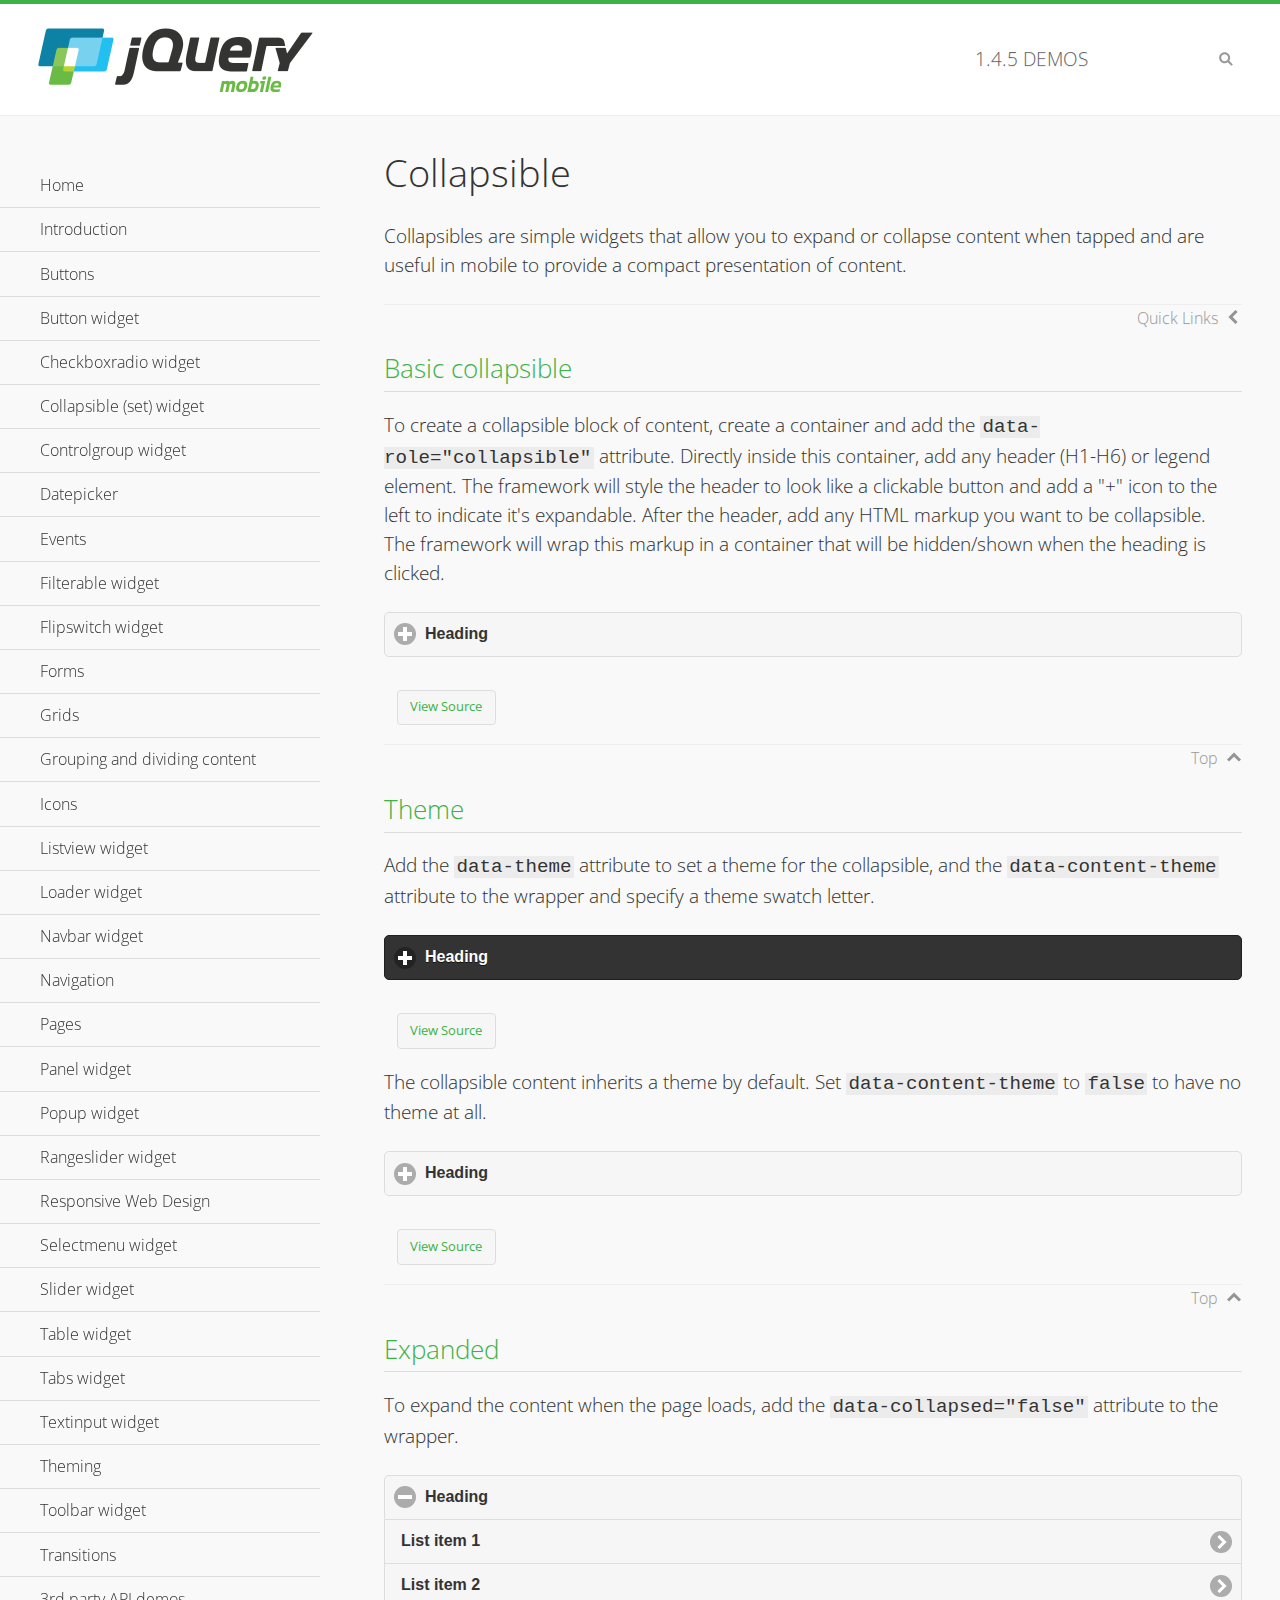
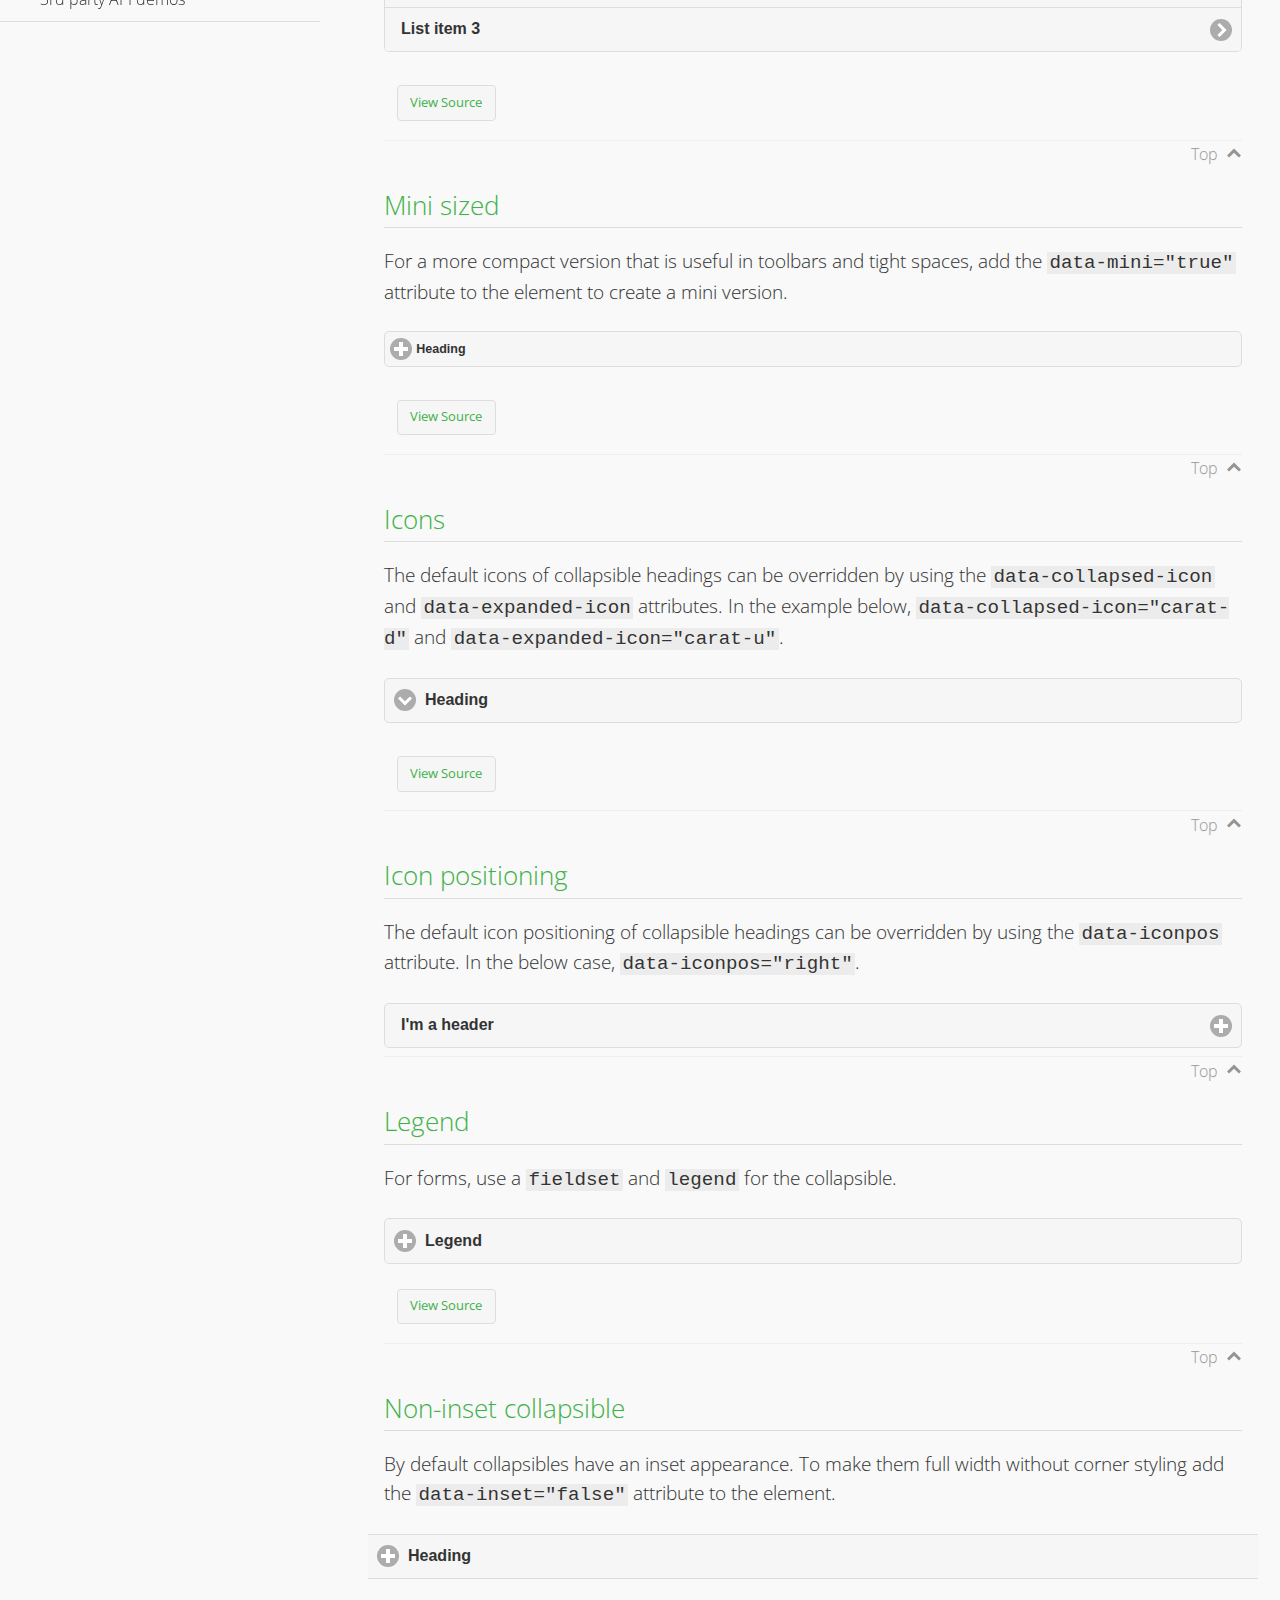
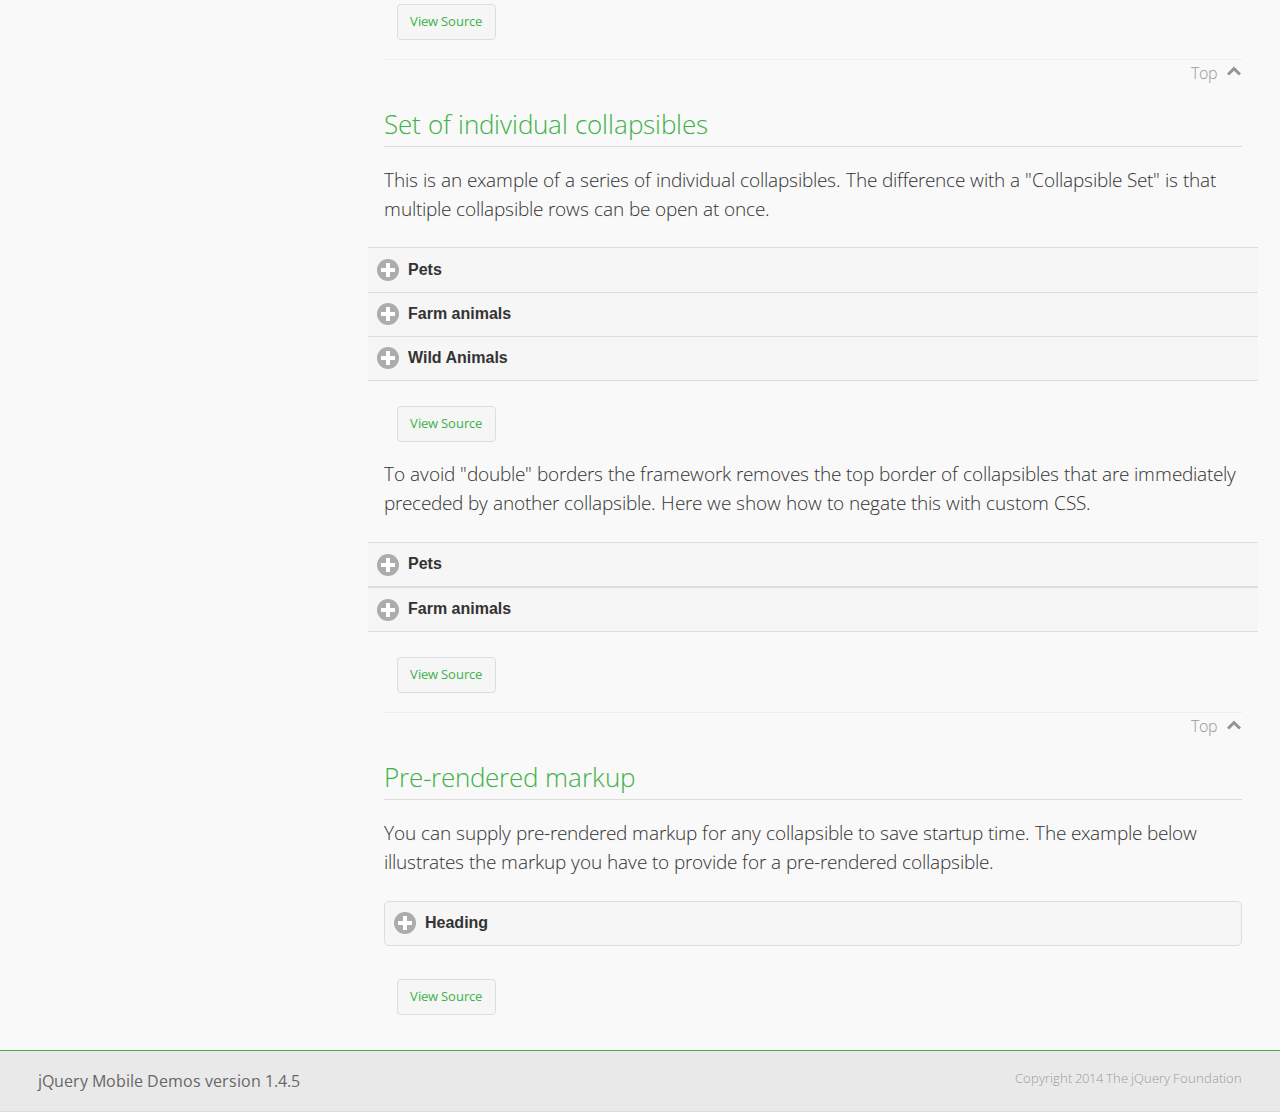
<file: juqery/demos/collapsible/index.html>
<!DOCTYPE html>
<html>
<head>
	<meta charset="utf-8">
	<meta name="viewport" content="width=device-width, initial-scale=1">
	<title>Collapsible - jQuery Mobile Demos</title>
    <link rel="stylesheet" href="../css/themes/default/jquery.mobile-1.4.5.min.css">
    <link rel="stylesheet" href="../_assets/css/jqm-demos.css">
    <link rel="shortcut icon" href="../favicon.ico">
    <link rel="stylesheet" href="http://fonts.googleapis.com/css?family=Open+Sans:300,400,700">
    <script src="../js/jquery.js"></script>
    <script src="../_assets/js/index.js"></script>
    <script src="../js/jquery.mobile-1.4.5.min.js"></script>
    <style id="negateDoubleBorder">
        #demo-borders .ui-collapsible-heading .ui-btn { border-top-width: 1px !important; }
    </style>
</head>
<body>
<div data-role="page" class="jqm-demos" data-quicklinks="true">

    <div data-role="header" class="jqm-header">
		<h2><a href="../" title="jQuery Mobile Demos home"><img src="../_assets/img/jquery-logo.png" alt="jQuery Mobile"></a></h2>
		<p><span class="jqm-version"></span> Demos</p>
        <a href="#" class="jqm-navmenu-link ui-btn ui-btn-icon-notext ui-corner-all ui-icon-bars ui-nodisc-icon ui-alt-icon ui-btn-left">Menu</a>
        <a href="#" class="jqm-search-link ui-btn ui-btn-icon-notext ui-corner-all ui-icon-search ui-nodisc-icon ui-alt-icon ui-btn-right">Search</a>
    </div><!-- /header -->

    <div role="main" class="ui-content jqm-content">

        <h1>Collapsible</h1>

        <p>Collapsibles are simple widgets that allow you to expand or collapse content when tapped and are useful in mobile to provide a compact presentation of content.</p>

        <h2>Basic collapsible</h2>

        <p>To create a collapsible block of content, create a container and add the <code> data-role="collapsible"</code> attribute. Directly inside this container, add any header (H1-H6) or legend element. The framework will style the header to look like a clickable button and add a "+" icon to the left to indicate it's expandable. After the header, add any HTML markup you want to be collapsible. The framework will wrap this markup in a container that will be hidden/shown when the heading is clicked.</p>

        <div data-demo-html="true">
            <div data-role="collapsible">
                <h4>Heading</h4>
                <p>I'm the collapsible content. By default I'm closed, but you can click the header to open me.</p>
            </div>
        </div><!--/demo-html -->

        <h2>Theme</h2>

        <p>Add the <code>data-theme</code> attribute to set a theme for the collapsible, and the <code>data-content-theme</code> attribute to the wrapper and specify a theme swatch letter.</p>

        <div data-demo-html="true">
            <div data-role="collapsible" data-theme="b" data-content-theme="b">
                <h4>Heading</h4>
                <p>I'm the collapsible content with a themed content block set to "b".</p>
            </div>
        </div><!--/demo-html -->

        <p>The collapsible content inherits a theme by default. Set <code>data-content-theme</code> to <code>false</code> to have no theme at all.</p>

        <div data-demo-html="true">
            <div data-role="collapsible" data-content-theme="false">
                <h4>Heading</h4>
                <p>I'm the collapsible content without a theme.</p>
            </div>
        </div><!--/demo-html -->

        <h2>Expanded</h2>

        <p>To expand the content when the page loads, add the <code>data-collapsed="false"</code> attribute to the wrapper.</p>

        <div data-demo-html="true">
            <div data-role="collapsible" data-collapsed="false">
                <h4>Heading</h4>
                <ul data-role="listview">
                    <li><a href="#">List item 1</a></li>
                    <li><a href="#">List item 2</a></li>
                    <li><a href="#">List item 3</a></li>
                </ul>
            </div>
        </div><!--/demo-html -->

        <h2>Mini sized</h2>

        <p>For a more compact version that is useful in toolbars and tight spaces, add the <code>data-mini="true"</code> attribute to the element to create a mini version. </p>

        <div data-demo-html="true">
            <div data-role="collapsible" data-mini="true">
                <h4>Heading</h4>
                <ul data-role="listview">
                    <li><a href="#">List item 1</a></li>
                    <li><a href="#">List item 2</a></li>
                    <li><a href="#">List item 3</a></li>
                </ul>
            </div>
        </div><!--/demo-html -->

            <h2>Icons</h2>

            <p>The default icons of collapsible headings can be overridden by using the <code>data-collapsed-icon</code> and <code>data-expanded-icon</code> attributes. In the example below, <code>data-collapsed-icon="carat-d"</code> and <code>data-expanded-icon="carat-u"</code>.</p>

            <div data-demo-html="true">
                <div data-role="collapsible" data-collapsed-icon="carat-d" data-expanded-icon="carat-u">
                    <h4>Heading</h4>
                    <ul data-role="listview" data-inset="false">
                        <li>Read-only list item 1</li>
                        <li>Read-only list item 2</li>
                        <li>Read-only list item 3</li>
                    </ul>
                </div>
            </div><!--/demo-html -->

            <h2>Icon positioning</h2>

            <p>The default icon positioning of collapsible headings can be overridden by using the <code>data-iconpos</code> attribute. In the below case, <code>data-iconpos="right"</code>.</p>

            <div data-role="collapsible" data-iconpos="right">
                <h3>I'm a header</h3>
                <p><code>data-iconpos="right"</code></p>
            </div>

        <h2>Legend</h2>

        <p>For forms, use a <code>fieldset</code> and <code>legend</code> for the collapsible.</p>
        <div data-demo-html="true">
            <form>
                <fieldset data-role="collapsible">
                    <legend>Legend</legend>

                    <label for="textinput-f">Text Input:</label>
                    <input type="text" name="textinput-f" id="textinput-f" placeholder="Text input" value="">

                    <div data-role="controlgroup">
                        <input type="checkbox" name="checkbox-1-a" id="checkbox-1-a">
                        <label for="checkbox-1-a">One</label>
                        <input type="checkbox" name="checkbox-2-a" id="checkbox-2-a">
                        <label for="checkbox-2-a">Two</label>
                        <input type="checkbox" name="checkbox-3-a" id="checkbox-3-a">
                        <label for="checkbox-3-a">Three</label>
                    </div>
                </fieldset>
            </form>
        </div><!--/demo-html -->

        <h2>Non-inset collapsible</h2>

        <p>By default collapsibles have an inset appearance. To make them full width without corner styling add the <code>data-inset="false"</code> attribute to the element.</p>

        <div data-demo-html="true">
            <div data-role="collapsible" data-inset="false">
                <h4>Heading</h4>
                <p>I'm the collapsible content. By default I'm closed, but you can click the header to open me.</p>
            </div>
        </div><!--/demo-html -->

        <h2>Set of individual collapsibles</h2>

        <p>This is an example of a series of individual collapsibles. The difference with a "Collapsible Set" is that multiple collapsible rows can be open at once.</p>

        <div data-demo-html="true">
            <div data-role="collapsible" data-inset="false">
                <h3>Pets</h3>
                <ul data-role="listview">
                    <li><a href="#">Canary</a></li>
                    <li><a href="#">Cat</a></li>
                    <li><a href="#">Dog</a></li>
                    <li><a href="#">Gerbil</a></li>
                    <li><a href="#">Iguana</a></li>
                    <li><a href="#">Mouse</a></li>
                </ul>
            </div><!-- /collapsible -->
            <div data-role="collapsible" data-inset="false">
                <h3>Farm animals</h3>
                <ul data-role="listview">
                    <li><a href="#">Chicken</a></li>
                    <li><a href="#">Cow</a></li>
                    <li><a href="#">Duck</a></li>
                    <li><a href="#">Horse</a></li>
                    <li><a href="#">Pig</a></li>
                    <li><a href="#">Sheep</a></li>
                </ul>
            </div><!-- /collapsible -->
            <div data-role="collapsible" data-inset="false">
                <h3>Wild Animals</h3>
                <ul data-role="listview">
                    <li><a href="#">Aardvark</a></li>
                    <li><a href="#">Alligator</a></li>
                    <li><a href="#">Ant</a></li>
                    <li><a href="#">Bear</a></li>
                    <li><a href="#">Beaver</a></li>
                    <li><a href="#">Cougar</a></li>
                    <li><a href="#">Dingo</a></li>
                </ul>
            </div><!-- /collapsible -->
        </div><!--/demo-html -->

        <p>To avoid "double" borders the framework removes the top border of collapsibles that are immediately preceded by another collapsible. Here we show how to negate this with custom CSS.</p>

        <div data-demo-html="true" data-demo-css="#negateDoubleBorder">
            <div id="demo-borders">
                <div data-role="collapsible" data-inset="false">
                    <h3>Pets</h3>
                    <ul data-role="listview">
                        <li><a href="#">Canary</a></li>
                        <li><a href="#">Cat</a></li>
                        <li><a href="#">Dog</a></li>
                        <li><a href="#">Gerbil</a></li>
                        <li><a href="#">Iguana</a></li>
                        <li><a href="#">Mouse</a></li>
                    </ul>
                </div><!-- /collapsible -->
                <div data-role="collapsible" data-inset="false">
                    <h3>Farm animals</h3>
                    <ul data-role="listview">
                        <li><a href="#">Chicken</a></li>
                        <li><a href="#">Cow</a></li>
                        <li><a href="#">Duck</a></li>
                        <li><a href="#">Horse</a></li>
                        <li><a href="#">Pig</a></li>
                        <li><a href="#">Sheep</a></li>
                    </ul>
                </div><!-- /collapsible -->
            </div>
        </div><!--/demo-html -->

			<h2>Pre-rendered markup</h2>
			<p>You can supply pre-rendered markup for any collapsible to save startup time. The example below illustrates the markup you have to provide for a pre-rendered collapsible.</p>
				<div data-demo-html="true">
					<div data-role="collapsible" data-enhanced="true" class="ui-collapsible ui-collapsible-inset ui-corner-all ui-collapsible-collapsed">
						<h4 class="ui-collapsible-heading ui-collapsible-heading-collapsed">
							<a href="#" class="ui-collapsible-heading-toggle ui-btn ui-btn-icon-left ui-icon-plus">
							Heading
							<div class="ui-collapsible-heading-status"> click to expand contents</div>
							</a>
						</h4>
						<div class="ui-collapsible-content ui-collapsible-content-collapsed" aria-hidden="true">
						<p>I'm the collapsible content. By default I'm closed, but you can click the header to open me.</p>
						</div>
					</div>
				</div>

	</div><!-- /content -->
	    <div data-role="panel" class="jqm-navmenu-panel" data-position="left" data-display="overlay" data-theme="a">
	    	<ul class="jqm-list ui-alt-icon ui-nodisc-icon">
<li data-filtertext="demos homepage" data-icon="home"><a href=".././">Home</a></li>
<li data-filtertext="introduction overview getting started"><a href="../intro/" data-ajax="false">Introduction</a></li>
<li data-filtertext="buttons button markup buttonmarkup method anchor link button element"><a href="../button-markup/" data-ajax="false">Buttons</a></li>
<li data-filtertext="form button widget input button submit reset"><a href="../button/" data-ajax="false">Button widget</a></li>
<li data-role="collapsible" data-enhanced="true" data-collapsed-icon="carat-d" data-expanded-icon="carat-u" data-iconpos="right" data-inset="false" class="ui-collapsible ui-collapsible-themed-content ui-collapsible-collapsed">
	<h3 class="ui-collapsible-heading ui-collapsible-heading-collapsed">
		<a href="#" class="ui-collapsible-heading-toggle ui-btn ui-btn-icon-right ui-btn-inherit ui-icon-carat-d">
		    Checkboxradio widget<span class="ui-collapsible-heading-status"> click to expand contents</span>
		</a>
	</h3>
	<div class="ui-collapsible-content ui-body-inherit ui-collapsible-content-collapsed" aria-hidden="true">
		<ul>
			<li data-filtertext="form checkboxradio widget checkbox input checkboxes controlgroups"><a href="../checkboxradio-checkbox/" data-ajax="false">Checkboxes</a></li>
			<li data-filtertext="form checkboxradio widget radio input radio buttons controlgroups"><a href="../checkboxradio-radio/" data-ajax="false">Radio buttons</a></li>
		</ul>
	</div>
</li>
<li data-role="collapsible" data-enhanced="true" data-collapsed-icon="carat-d" data-expanded-icon="carat-u" data-iconpos="right" data-inset="false" class="ui-collapsible ui-collapsible-themed-content ui-collapsible-collapsed">
	<h3 class="ui-collapsible-heading ui-collapsible-heading-collapsed">
		<a href="#" class="ui-collapsible-heading-toggle ui-btn ui-btn-icon-right ui-btn-inherit ui-icon-carat-d">
			Collapsible (set) widget<span class="ui-collapsible-heading-status"> click to expand contents</span>
		</a>
	</h3>
	<div class="ui-collapsible-content ui-body-inherit ui-collapsible-content-collapsed" aria-hidden="true">
		<ul>
			<li data-filtertext="collapsibles content formatting"><a href="../collapsible/" data-ajax="false">Collapsible</a></li>
			<li data-filtertext="dynamic collapsible set accordion append expand"><a href="../collapsible-dynamic/" data-ajax="false">Dynamic collapsibles</a></li>
			<li data-filtertext="accordions collapsible set widget content formatting grouped collapsibles"><a href="../collapsibleset/" data-ajax="false">Collapsible set</a></li>
		</ul>
	</div>
</li>
<li data-role="collapsible" data-enhanced="true" data-collapsed-icon="carat-d" data-expanded-icon="carat-u" data-iconpos="right" data-inset="false" class="ui-collapsible ui-collapsible-themed-content ui-collapsible-collapsed">
	<h3 class="ui-collapsible-heading ui-collapsible-heading-collapsed">
		<a href="#" class="ui-collapsible-heading-toggle ui-btn ui-btn-icon-right ui-btn-inherit ui-icon-carat-d">
			Controlgroup widget<span class="ui-collapsible-heading-status"> click to expand contents</span>
		</a>
	</h3>
	<div class="ui-collapsible-content ui-body-inherit ui-collapsible-content-collapsed" aria-hidden="true">
		<ul>
			<li data-filtertext="controlgroups selectmenu checkboxradio input grouped buttons horizontal vertical"><a href="../controlgroup/" data-ajax="false">Controlgroup</a></li>
			<li data-filtertext="dynamic controlgroup dynamically add buttons"><a href="../controlgroup-dynamic/" data-ajax="false">Dynamic controlgroups</a></li>
		</ul>
	</div>
</li>
<li data-filtertext="form datepicker widget date input"><a href="../datepicker/" data-ajax="false">Datepicker</a></li>
<li data-role="collapsible" data-enhanced="true" data-collapsed-icon="carat-d" data-expanded-icon="carat-u" data-iconpos="right" data-inset="false" class="ui-collapsible ui-collapsible-themed-content ui-collapsible-collapsed">
	<h3 class="ui-collapsible-heading ui-collapsible-heading-collapsed">
		<a href="#" class="ui-collapsible-heading-toggle ui-btn ui-btn-icon-right ui-btn-inherit ui-icon-carat-d">
			Events<span class="ui-collapsible-heading-status"> click to expand contents</span>
		</a>
	</h3>
	<div class="ui-collapsible-content ui-body-inherit ui-collapsible-content-collapsed" aria-hidden="true">
		<ul>
			<li data-filtertext="swipe to delete list items listviews swipe events"><a href="../swipe-list/" data-ajax="false">Swipe list items</a></li>
			<li data-filtertext="swipe to navigate swipe page navigation swipe events"><a href="../swipe-page/" data-ajax="false">Swipe page navigation</a></li>
		</ul>
	</div>
</li>
<li data-filtertext="filterable filter elements sorting searching listview table"><a href="../filterable/" data-ajax="false">Filterable widget</a></li>
<li data-filtertext="form flipswitch widget flip toggle switch binary select checkbox input"><a href="../flipswitch/" data-ajax="false">Flipswitch widget</a></li>
<li data-role="collapsible" data-enhanced="true" data-collapsed-icon="carat-d" data-expanded-icon="carat-u" data-iconpos="right" data-inset="false" class="ui-collapsible ui-collapsible-themed-content ui-collapsible-collapsed">
	<h3 class="ui-collapsible-heading ui-collapsible-heading-collapsed">
		<a href="#" class="ui-collapsible-heading-toggle ui-btn ui-btn-icon-right ui-btn-inherit ui-icon-carat-d">
			Forms<span class="ui-collapsible-heading-status"> click to expand contents</span>
		</a>
	</h3>
	<div class="ui-collapsible-content ui-body-inherit ui-collapsible-content-collapsed" aria-hidden="true">
		<ul>
			<li data-filtertext="forms text checkbox radio range button submit reset inputs selects textarea slider flipswitch label form elements"><a href="../forms/" data-ajax="false">Forms</a></li>
			<li data-filtertext="form hide labels hidden accessible ui-hidden-accessible forms"><a href="../forms-label-hidden-accessible/" data-ajax="false">Hide labels</a></li>
			<li data-filtertext="form field containers fieldcontain ui-field-contain forms"><a href="../forms-field-contain/" data-ajax="false">Field containers</a></li>
			<li data-filtertext="forms disabled form elements"><a href="../forms-disabled/" data-ajax="false">Forms disabled</a></li>
			<li data-filtertext="forms gallery examples overview forms text checkbox radio range button submit reset inputs selects textarea slider flipswitch label form elements"><a href="../forms-gallery/" data-ajax="false">Forms gallery</a></li>
		</ul>
	</div>
</li>
<li data-role="collapsible" data-enhanced="true" data-collapsed-icon="carat-d" data-expanded-icon="carat-u" data-iconpos="right" data-inset="false" class="ui-collapsible ui-collapsible-themed-content ui-collapsible-collapsed">
	<h3 class="ui-collapsible-heading ui-collapsible-heading-collapsed">
		<a href="#" class="ui-collapsible-heading-toggle ui-btn ui-btn-icon-right ui-btn-inherit ui-icon-carat-d">
			Grids<span class="ui-collapsible-heading-status"> click to expand contents</span>
		</a>
	</h3>
	<div class="ui-collapsible-content ui-body-inherit ui-collapsible-content-collapsed" aria-hidden="true">
		<ul>
			<li data-filtertext="grids columns blocks content formatting rwd responsive css framework"><a href="../grids/" data-ajax="false">Grids</a></li>
			<li data-filtertext="buttons in grids css framework"><a href="../grids-buttons/" data-ajax="false">Buttons in grids</a></li>
			<li data-filtertext="custom responsive grids rwd css framework"><a href="../grids-custom-responsive/" data-ajax="false">Custom responsive grids</a></li>
		</ul>
	</div>
</li>
<li data-filtertext="blocks content formatting sections heading"><a href="../body-bar-classes/" data-ajax="false">Grouping and dividing content</a></li>
<li data-role="collapsible" data-enhanced="true" data-collapsed-icon="carat-d" data-expanded-icon="carat-u" data-iconpos="right" data-inset="false" class="ui-collapsible ui-collapsible-themed-content ui-collapsible-collapsed">
	<h3 class="ui-collapsible-heading ui-collapsible-heading-collapsed">
		<a href="#" class="ui-collapsible-heading-toggle ui-btn ui-btn-icon-right ui-btn-inherit ui-icon-carat-d">
			Icons<span class="ui-collapsible-heading-status"> click to expand contents</span>
		</a>
	</h3>
	<div class="ui-collapsible-content ui-body-inherit ui-collapsible-content-collapsed" aria-hidden="true">
		<ul>
			<li data-filtertext="button icons svg disc alt custom icon position"><a href="../icons/" data-ajax="false">Icons</a></li>
			<li data-filtertext=""><a href="../icons-grunticon/" data-ajax="false">Grunticon loader</a></li>
		</ul>
	</div>
</li>
<li data-role="collapsible" data-enhanced="true" data-collapsed-icon="carat-d" data-expanded-icon="carat-u" data-iconpos="right" data-inset="false" class="ui-collapsible ui-collapsible-themed-content ui-collapsible-collapsed">
	<h3 class="ui-collapsible-heading ui-collapsible-heading-collapsed">
		<a href="#" class="ui-collapsible-heading-toggle ui-btn ui-btn-icon-right ui-btn-inherit ui-icon-carat-d">
			Listview widget<span class="ui-collapsible-heading-status"> click to expand contents</span>
		</a>
	</h3>
	<div class="ui-collapsible-content ui-body-inherit ui-collapsible-content-collapsed" aria-hidden="true">
		<ul>
			<li data-filtertext="listview widget thumbnails icons nested split button collapsible ul ol"><a href="../listview/" data-ajax="false">Listview</a></li>
			<li data-filtertext="autocomplete filterable reveal listview filtertextbeforefilter placeholder"><a href="../listview-autocomplete/" data-ajax="false">Listview autocomplete</a></li>
			<li data-filtertext="autocomplete filterable reveal listview remote data filtertextbeforefilter placeholder"><a href="../listview-autocomplete-remote/" data-ajax="false">Listview autocomplete remote data</a></li>
			<li data-filtertext="autodividers anchor jump scroll linkbars listview lists ul ol"><a href="../listview-autodividers-linkbar/" data-ajax="false">Listview autodividers linkbar</a></li>
			<li data-filtertext="listview autodividers selector autodividersselector lists ul ol"><a href="../listview-autodividers-selector/" data-ajax="false">Listview autodividers selector</a></li>
			<li data-filtertext="listview nested list items"><a href="../listview-nested-lists/" data-ajax="false">Nested Listviews</a></li>
			<li data-filtertext="listview collapsible list items flat"><a href="../listview-collapsible-item-flat/" data-ajax="false">Listview collapsible list items (flat)</a></li>
			<li data-filtertext="listview collapsible list indented"><a href="../listview-collapsible-item-indented/" data-ajax="false">Listview collapsible list items (indented)</a></li>
			<li data-filtertext="grid listview responsive grids responsive listviews lists ul"><a href="../listview-grid/" data-ajax="false">Listview responsive grid</a></li>
		</ul>
	</div>
</li>
<li data-filtertext="loader widget page loading navigation overlay spinner"><a href="../loader/" data-ajax="false">Loader widget</a></li>
<li data-filtertext="navbar widget navmenu toolbars header footer"><a href="../navbar/" data-ajax="false">Navbar widget</a></li>
<li data-role="collapsible" data-enhanced="true" data-collapsed-icon="carat-d" data-expanded-icon="carat-u" data-iconpos="right" data-inset="false" class="ui-collapsible ui-collapsible-themed-content ui-collapsible-collapsed">
	<h3 class="ui-collapsible-heading ui-collapsible-heading-collapsed">
		<a href="#" class="ui-collapsible-heading-toggle ui-btn ui-btn-icon-right ui-btn-inherit ui-icon-carat-d">
			Navigation<span class="ui-collapsible-heading-status"> click to expand contents</span>
		</a>
	</h3>
	<div class="ui-collapsible-content ui-body-inherit ui-collapsible-content-collapsed" aria-hidden="true">
		<ul>
			<li data-filtertext="ajax navigation navigate widget history event method"><a href="../navigation/" data-ajax="false">Navigation</a></li>
			<li data-filtertext="linking pages page links navigation ajax prefetch cache"><a href="../navigation-linking-pages/" data-ajax="false">Linking pages</a></li>
			<!-- <li data-filtertext="php redirect server redirection server-side navigation"><a href="../navigation-php-redirect/" data-ajax="false">PHP redirect demo</a></li>-->
			<li data-filtertext="navigation redirection hash query"><a href="../navigation-hash-processing/" data-ajax="false">Hash processing demo</a></li>
			<li data-filtertext="navigation redirection hash query"><a href="../page-events/" data-ajax="false">Page Navigation Events</a></li>
		</ul>
	</div>
</li>
<li data-role="collapsible" data-enhanced="true" data-collapsed-icon="carat-d" data-expanded-icon="carat-u" data-iconpos="right" data-inset="false" class="ui-collapsible ui-collapsible-themed-content ui-collapsible-collapsed">
	<h3 class="ui-collapsible-heading ui-collapsible-heading-collapsed">
		<a href="#" class="ui-collapsible-heading-toggle ui-btn ui-btn-icon-right ui-btn-inherit ui-icon-carat-d">
			Pages<span class="ui-collapsible-heading-status"> click to expand contents</span>
		</a>
	</h3>
	<div class="ui-collapsible-content ui-body-inherit ui-collapsible-content-collapsed" aria-hidden="true">
		<ul>
			<li data-filtertext="pages page widget ajax navigation"><a href="../pages/" data-ajax="false">Pages</a></li>
			<li data-filtertext="single page"><a href="../pages-single-page/" data-ajax="false">Single page</a></li>
			<li data-filtertext="multipage multi-page page"><a href="../pages-multi-page/" data-ajax="false">Multi-page template</a></li>
			<li data-filtertext="dialog page widget modal popup"><a href="../pages-dialog/" data-ajax="false">Dialog page</a></li>
		</ul>
	</div>
</li>
<li data-role="collapsible" data-enhanced="true" data-collapsed-icon="carat-d" data-expanded-icon="carat-u" data-iconpos="right" data-inset="false" class="ui-collapsible ui-collapsible-themed-content ui-collapsible-collapsed">
	<h3 class="ui-collapsible-heading ui-collapsible-heading-collapsed">
		<a href="#" class="ui-collapsible-heading-toggle ui-btn ui-btn-icon-right ui-btn-inherit ui-icon-carat-d">
			Panel widget<span class="ui-collapsible-heading-status"> click to expand contents</span>
		</a>
	</h3>
	<div class="ui-collapsible-content ui-body-inherit ui-collapsible-content-collapsed" aria-hidden="true">
		<ul>
			<li data-filtertext="panel widget sliding panels reveal push overlay responsive"><a href="../panel/" data-ajax="false">Panel</a></li>
			<li data-filtertext=""><a href="../panel-external/" data-ajax="false">External panels</a></li>
			<li data-filtertext="panel "><a href="../panel-fixed/" data-ajax="false">Fixed panels</a></li>
			<li data-filtertext="panel slide panels sliding panels shadow rwd responsive breakpoint"><a href="../panel-responsive/" data-ajax="false">Panels responsive</a></li>
			<li data-filtertext="panel custom style custom panel width reveal shadow listview panel styling page background wrapper"><a href="../panel-styling/" data-ajax="false">Custom panel style</a></li>
			<li data-filtertext="panel open on swipe"><a href="../panel-swipe-open/" data-ajax="false">Panel open on swipe</a></li>
			<li data-filtertext="panels outside page internal external toolbars"><a href="../panel-external-internal/" data-ajax="false">Panel external and internal</a></li>
		</ul>
	</div>
</li>
<li data-role="collapsible" data-enhanced="true" data-collapsed-icon="carat-d" data-expanded-icon="carat-u" data-iconpos="right" data-inset="false" class="ui-collapsible ui-collapsible-themed-content ui-collapsible-collapsed">
	<h3 class="ui-collapsible-heading ui-collapsible-heading-collapsed">
		<a href="#" class="ui-collapsible-heading-toggle ui-btn ui-btn-icon-right ui-btn-inherit ui-icon-carat-d">
			Popup widget<span class="ui-collapsible-heading-status"> click to expand contents</span>
		</a>
	</h3>
	<div class="ui-collapsible-content ui-body-inherit ui-collapsible-content-collapsed" aria-hidden="true">
		<ul>
			<li data-filtertext="popup widget popups dialog modal transition tooltip lightbox form overlay screen flip pop fade transition"><a href="../popup/" data-ajax="false">Popup</a></li>
			<li data-filtertext="popup alignment position"><a href="../popup-alignment/" data-ajax="false">Popup alignment</a></li>
			<li data-filtertext="popup arrow size popups popover"><a href="../popup-arrow-size/" data-ajax="false">Popup arrow size</a></li>
			<li data-filtertext="dynamic popups popup images lightbox"><a href="../popup-dynamic/" data-ajax="false">Dynamic popups</a></li>
			<li data-filtertext="popups with iframes scaling"><a href="../popup-iframe/" data-ajax="false">Popups with iframes</a></li>
			<li data-filtertext="popup image scaling"><a href="../popup-image-scaling/" data-ajax="false">Popup image scaling</a></li>
			<li data-filtertext="external popup outside multi-page"><a href="../popup-outside-multipage/" data-ajax="false">Popup outside multi-page</a></li>
		</ul>
	</div>
</li>
<li data-filtertext="form rangeslider widget dual sliders dual handle sliders range input"><a href="../rangeslider/" data-ajax="false">Rangeslider widget</a></li>
<li data-filtertext="responsive web design rwd adaptive progressive enhancement PE accessible mobile breakpoints media query media queries"><a href="../rwd/" data-ajax="false">Responsive Web Design</a></li>
<li data-role="collapsible" data-enhanced="true" data-collapsed-icon="carat-d" data-expanded-icon="carat-u" data-iconpos="right" data-inset="false" class="ui-collapsible ui-collapsible-themed-content ui-collapsible-collapsed">
	<h3 class="ui-collapsible-heading ui-collapsible-heading-collapsed">
		<a href="#" class="ui-collapsible-heading-toggle ui-btn ui-btn-icon-right ui-btn-inherit ui-icon-carat-d">
			Selectmenu widget<span class="ui-collapsible-heading-status"> click to expand contents</span>
		</a>
	</h3>
	<div class="ui-collapsible-content ui-body-inherit ui-collapsible-content-collapsed" aria-hidden="true">
		<ul>
			<li data-filtertext="form selectmenu widget select input custom select menu selects"><a href="../selectmenu/" data-ajax="false">Selectmenu</a></li>
			<li data-filtertext="form custom select menu selectmenu widget custom menu option optgroup multiple selects"><a href="../selectmenu-custom/" data-ajax="false">Custom select menu</a></li>
			<li data-filtertext="filterable select filter popup dialog"><a href="../selectmenu-custom-filter/" data-ajax="false">Custom select menu with filter</a></li>
		</ul>
	</div>
</li>
<li data-role="collapsible" data-enhanced="true" data-collapsed-icon="carat-d" data-expanded-icon="carat-u" data-iconpos="right" data-inset="false" class="ui-collapsible ui-collapsible-themed-content ui-collapsible-collapsed">
	<h3 class="ui-collapsible-heading ui-collapsible-heading-collapsed">
		<a href="#" class="ui-collapsible-heading-toggle ui-btn ui-btn-icon-right ui-btn-inherit ui-icon-carat-d">
			Slider widget<span class="ui-collapsible-heading-status"> click to expand contents</span>
		</a>
	</h3>
	<div class="ui-collapsible-content ui-body-inherit ui-collapsible-content-collapsed" aria-hidden="true">
		<ul>
			<li data-filtertext="form slider widget range input single sliders"><a href="../slider/" data-ajax="false">Slider</a></li>
			<li data-filtertext="form slider widget flipswitch slider binary select flip toggle switch"><a href="../slider-flipswitch/" data-ajax="false">Slider flip toggle switch</a></li>
			<li data-filtertext="form slider tooltip handle value input range sliders"><a href="../slider-tooltip/" data-ajax="false">Slider tooltip</a></li>
		</ul>
	</div>
</li>
<li data-role="collapsible" data-enhanced="true" data-collapsed-icon="carat-d" data-expanded-icon="carat-u" data-iconpos="right" data-inset="false" class="ui-collapsible ui-collapsible-themed-content ui-collapsible-collapsed">
	<h3 class="ui-collapsible-heading ui-collapsible-heading-collapsed">
		<a href="#" class="ui-collapsible-heading-toggle ui-btn ui-btn-icon-right ui-btn-inherit ui-icon-carat-d">
			Table widget<span class="ui-collapsible-heading-status"> click to expand contents</span>
		</a>
	</h3>
	<div class="ui-collapsible-content ui-body-inherit ui-collapsible-content-collapsed" aria-hidden="true">
		<ul>
			<li data-filtertext="table widget reflow column toggle th td responsive tables rwd hide show tabular"><a href="../table-column-toggle/" data-ajax="false">Table Column Toggle</a></li>
			<li data-filtertext="table column toggle phone comparison demo"><a href="../table-column-toggle-example/" data-ajax="false">Table Column Toggle demo</a></li>
			<li data-filtertext="responsive tables table column toggle heading groups rwd breakpoint"><a href="../table-column-toggle-heading-groups/" data-ajax="false">Table Column Toggle heading groups</a></li>
			<li data-filtertext="responsive tables table column toggle hide rwd breakpoint customization options"><a href="../table-column-toggle-options/" data-ajax="false">Table Column Toggle options</a></li>
			<li data-filtertext="table reflow th td responsive rwd columns tabular"><a href="../table-reflow/" data-ajax="false">Table Reflow</a></li>
			<li data-filtertext="responsive tables table reflow heading groups rwd breakpoint"><a href="../table-reflow-heading-groups/" data-ajax="false">Table Reflow heading groups</a></li>
			<li data-filtertext="responsive tables table reflow stripes strokes table style"><a href="../table-reflow-stripes-strokes/" data-ajax="false">Table Reflow stripes and strokes</a></li>
			<li data-filtertext="responsive tables table reflow stack custom styles"><a href="../table-reflow-styling/" data-ajax="false">Table Reflow custom styles</a></li>
		</ul>
	</div>
</li>
<li data-filtertext="ui tabs widget"><a href="../tabs/" data-ajax="false">Tabs widget</a></li>
<li data-filtertext="form textinput widget text input textarea number date time tel email file color password"><a href="../textinput/" data-ajax="false">Textinput widget</a></li>
<li data-role="collapsible" data-enhanced="true" data-collapsed-icon="carat-d" data-expanded-icon="carat-u" data-iconpos="right" data-inset="false" class="ui-collapsible ui-collapsible-themed-content ui-collapsible-collapsed">
	<h3 class="ui-collapsible-heading ui-collapsible-heading-collapsed">
		<a href="#" class="ui-collapsible-heading-toggle ui-btn ui-btn-icon-right ui-btn-inherit ui-icon-carat-d">
			Theming<span class="ui-collapsible-heading-status"> click to expand contents</span>
		</a>
	</h3>
	<div class="ui-collapsible-content ui-body-inherit ui-collapsible-content-collapsed" aria-hidden="true">
		<ul>
			<li data-filtertext="default theme swatches theming style css"><a href="../theme-default/" data-ajax="false">Default theme</a></li>
			<li data-filtertext="classic theme old theme swatches theming style css"><a href="../theme-classic/" data-ajax="false">Classic theme</a></li>
		</ul>
	</div>
</li>
<li data-role="collapsible" data-enhanced="true" data-collapsed-icon="carat-d" data-expanded-icon="carat-u" data-iconpos="right" data-inset="false" class="ui-collapsible ui-collapsible-themed-content ui-collapsible-collapsed">
	<h3 class="ui-collapsible-heading ui-collapsible-heading-collapsed">
		<a href="#" class="ui-collapsible-heading-toggle ui-btn ui-btn-icon-right ui-btn-inherit ui-icon-carat-d">
			Toolbar widget<span class="ui-collapsible-heading-status"> click to expand contents</span>
		</a>
	</h3>
	<div class="ui-collapsible-content ui-body-inherit ui-collapsible-content-collapsed" aria-hidden="true">
		<ul>
			<li data-filtertext="toolbar widget header footer toolbars fixed fullscreen external sections"><a href="../toolbar/" data-ajax="false">Toolbar</a></li>
			<li data-filtertext="dynamic toolbars dynamically add toolbar header footer"><a href="../toolbar-dynamic/" data-ajax="false">Dynamic toolbars</a></li>
			<li data-filtertext="external toolbars header footer"><a href="../toolbar-external/" data-ajax="false">External toolbars</a></li>
			<li data-filtertext="fixed toolbars header footer"><a href="../toolbar-fixed/" data-ajax="false">Fixed toolbars</a></li>
			<li data-filtertext="fixed fullscreen toolbars header footer"><a href="../toolbar-fixed-fullscreen/" data-ajax="false">Fullscreen toolbars</a></li>
			<li data-filtertext="external fixed toolbars header footer"><a href="../toolbar-fixed-external/" data-ajax="false">Fixed external toolbars</a></li>
			<li data-filtertext="external persistent toolbars header footer navbar navmenu"><a href="../toolbar-fixed-persistent/" data-ajax="false">Persistent toolbars</a></li>
			<li data-filtertext="external ajax optimized toolbars persistent toolbars header footer navbar"><a href="../toolbar-fixed-persistent-optimized/" data-ajax="false">Ajax optimized toolbars</a></li>
			<li data-filtertext="form in toolbars header footer"><a href="../toolbar-fixed-forms/" data-ajax="false">Form in toolbar</a></li>
		</ul>
	</div>
</li>
<li data-filtertext="page transitions animated pages popup navigation flip slide fade pop"><a href="../transitions/" data-ajax="false">Transitions</a></li>
<li data-role="collapsible" data-enhanced="true" data-collapsed-icon="carat-d" data-expanded-icon="carat-u" data-iconpos="right" data-inset="false" class="ui-collapsible ui-collapsible-themed-content ui-collapsible-collapsed">
	<h3 class="ui-collapsible-heading ui-collapsible-heading-collapsed">
		<a href="#" class="ui-collapsible-heading-toggle ui-btn ui-btn-icon-right ui-btn-inherit ui-icon-carat-d">
			3rd party API demos<span class="ui-collapsible-heading-status"> click to expand contents</span>
		</a>
	</h3>
	<div class="ui-collapsible-content ui-body-inherit ui-collapsible-content-collapsed" aria-hidden="true">
		<ul>
			<li data-filtertext="backbone requirejs navigation router"><a href="../backbone-requirejs/" data-ajax="false">Backbone RequireJS</a></li>
			<li data-filtertext="google maps geolocation demo"><a href="../map-geolocation/" data-ajax="false">Google Maps geolocation</a></li>
			<li data-filtertext="google maps hybrid"><a href="../map-list-toggle/" data-ajax="false">Google Maps list toggle</a></li>
		</ul>
	</div>
</li>



		     </ul>
		</div><!-- /panel -->


	<div data-role="footer" data-position="fixed" data-tap-toggle="false" class="jqm-footer">
		<p>jQuery Mobile Demos version <span class="jqm-version"></span></p>
		<p>Copyright 2014 The jQuery Foundation</p>
	</div><!-- /footer -->
	<!-- TODO: This should become an external panel so we can add input to markup (unique ID) -->
    <div data-role="panel" class="jqm-search-panel" data-position="right" data-display="overlay" data-theme="a">
		<div class="jqm-search">
			<ul class="jqm-list" data-filter-placeholder="Search demos..." data-filter-reveal="true">
<li data-filtertext="demos homepage" data-icon="home"><a href=".././">Home</a></li>
<li data-filtertext="introduction overview getting started"><a href="../intro/" data-ajax="false">Introduction</a></li>
<li data-filtertext="buttons button markup buttonmarkup method anchor link button element"><a href="../button-markup/" data-ajax="false">Buttons</a></li>
<li data-filtertext="form button widget input button submit reset"><a href="../button/" data-ajax="false">Button widget</a></li>
<li data-role="collapsible" data-enhanced="true" data-collapsed-icon="carat-d" data-expanded-icon="carat-u" data-iconpos="right" data-inset="false" class="ui-collapsible ui-collapsible-themed-content ui-collapsible-collapsed">
	<h3 class="ui-collapsible-heading ui-collapsible-heading-collapsed">
		<a href="#" class="ui-collapsible-heading-toggle ui-btn ui-btn-icon-right ui-btn-inherit ui-icon-carat-d">
		    Checkboxradio widget<span class="ui-collapsible-heading-status"> click to expand contents</span>
		</a>
	</h3>
	<div class="ui-collapsible-content ui-body-inherit ui-collapsible-content-collapsed" aria-hidden="true">
		<ul>
			<li data-filtertext="form checkboxradio widget checkbox input checkboxes controlgroups"><a href="../checkboxradio-checkbox/" data-ajax="false">Checkboxes</a></li>
			<li data-filtertext="form checkboxradio widget radio input radio buttons controlgroups"><a href="../checkboxradio-radio/" data-ajax="false">Radio buttons</a></li>
		</ul>
	</div>
</li>
<li data-role="collapsible" data-enhanced="true" data-collapsed-icon="carat-d" data-expanded-icon="carat-u" data-iconpos="right" data-inset="false" class="ui-collapsible ui-collapsible-themed-content ui-collapsible-collapsed">
	<h3 class="ui-collapsible-heading ui-collapsible-heading-collapsed">
		<a href="#" class="ui-collapsible-heading-toggle ui-btn ui-btn-icon-right ui-btn-inherit ui-icon-carat-d">
			Collapsible (set) widget<span class="ui-collapsible-heading-status"> click to expand contents</span>
		</a>
	</h3>
	<div class="ui-collapsible-content ui-body-inherit ui-collapsible-content-collapsed" aria-hidden="true">
		<ul>
			<li data-filtertext="collapsibles content formatting"><a href="../collapsible/" data-ajax="false">Collapsible</a></li>
			<li data-filtertext="dynamic collapsible set accordion append expand"><a href="../collapsible-dynamic/" data-ajax="false">Dynamic collapsibles</a></li>
			<li data-filtertext="accordions collapsible set widget content formatting grouped collapsibles"><a href="../collapsibleset/" data-ajax="false">Collapsible set</a></li>
		</ul>
	</div>
</li>
<li data-role="collapsible" data-enhanced="true" data-collapsed-icon="carat-d" data-expanded-icon="carat-u" data-iconpos="right" data-inset="false" class="ui-collapsible ui-collapsible-themed-content ui-collapsible-collapsed">
	<h3 class="ui-collapsible-heading ui-collapsible-heading-collapsed">
		<a href="#" class="ui-collapsible-heading-toggle ui-btn ui-btn-icon-right ui-btn-inherit ui-icon-carat-d">
			Controlgroup widget<span class="ui-collapsible-heading-status"> click to expand contents</span>
		</a>
	</h3>
	<div class="ui-collapsible-content ui-body-inherit ui-collapsible-content-collapsed" aria-hidden="true">
		<ul>
			<li data-filtertext="controlgroups selectmenu checkboxradio input grouped buttons horizontal vertical"><a href="../controlgroup/" data-ajax="false">Controlgroup</a></li>
			<li data-filtertext="dynamic controlgroup dynamically add buttons"><a href="../controlgroup-dynamic/" data-ajax="false">Dynamic controlgroups</a></li>
		</ul>
	</div>
</li>
<li data-filtertext="form datepicker widget date input"><a href="../datepicker/" data-ajax="false">Datepicker</a></li>
<li data-role="collapsible" data-enhanced="true" data-collapsed-icon="carat-d" data-expanded-icon="carat-u" data-iconpos="right" data-inset="false" class="ui-collapsible ui-collapsible-themed-content ui-collapsible-collapsed">
	<h3 class="ui-collapsible-heading ui-collapsible-heading-collapsed">
		<a href="#" class="ui-collapsible-heading-toggle ui-btn ui-btn-icon-right ui-btn-inherit ui-icon-carat-d">
			Events<span class="ui-collapsible-heading-status"> click to expand contents</span>
		</a>
	</h3>
	<div class="ui-collapsible-content ui-body-inherit ui-collapsible-content-collapsed" aria-hidden="true">
		<ul>
			<li data-filtertext="swipe to delete list items listviews swipe events"><a href="../swipe-list/" data-ajax="false">Swipe list items</a></li>
			<li data-filtertext="swipe to navigate swipe page navigation swipe events"><a href="../swipe-page/" data-ajax="false">Swipe page navigation</a></li>
		</ul>
	</div>
</li>
<li data-filtertext="filterable filter elements sorting searching listview table"><a href="../filterable/" data-ajax="false">Filterable widget</a></li>
<li data-filtertext="form flipswitch widget flip toggle switch binary select checkbox input"><a href="../flipswitch/" data-ajax="false">Flipswitch widget</a></li>
<li data-role="collapsible" data-enhanced="true" data-collapsed-icon="carat-d" data-expanded-icon="carat-u" data-iconpos="right" data-inset="false" class="ui-collapsible ui-collapsible-themed-content ui-collapsible-collapsed">
	<h3 class="ui-collapsible-heading ui-collapsible-heading-collapsed">
		<a href="#" class="ui-collapsible-heading-toggle ui-btn ui-btn-icon-right ui-btn-inherit ui-icon-carat-d">
			Forms<span class="ui-collapsible-heading-status"> click to expand contents</span>
		</a>
	</h3>
	<div class="ui-collapsible-content ui-body-inherit ui-collapsible-content-collapsed" aria-hidden="true">
		<ul>
			<li data-filtertext="forms text checkbox radio range button submit reset inputs selects textarea slider flipswitch label form elements"><a href="../forms/" data-ajax="false">Forms</a></li>
			<li data-filtertext="form hide labels hidden accessible ui-hidden-accessible forms"><a href="../forms-label-hidden-accessible/" data-ajax="false">Hide labels</a></li>
			<li data-filtertext="form field containers fieldcontain ui-field-contain forms"><a href="../forms-field-contain/" data-ajax="false">Field containers</a></li>
			<li data-filtertext="forms disabled form elements"><a href="../forms-disabled/" data-ajax="false">Forms disabled</a></li>
			<li data-filtertext="forms gallery examples overview forms text checkbox radio range button submit reset inputs selects textarea slider flipswitch label form elements"><a href="../forms-gallery/" data-ajax="false">Forms gallery</a></li>
		</ul>
	</div>
</li>
<li data-role="collapsible" data-enhanced="true" data-collapsed-icon="carat-d" data-expanded-icon="carat-u" data-iconpos="right" data-inset="false" class="ui-collapsible ui-collapsible-themed-content ui-collapsible-collapsed">
	<h3 class="ui-collapsible-heading ui-collapsible-heading-collapsed">
		<a href="#" class="ui-collapsible-heading-toggle ui-btn ui-btn-icon-right ui-btn-inherit ui-icon-carat-d">
			Grids<span class="ui-collapsible-heading-status"> click to expand contents</span>
		</a>
	</h3>
	<div class="ui-collapsible-content ui-body-inherit ui-collapsible-content-collapsed" aria-hidden="true">
		<ul>
			<li data-filtertext="grids columns blocks content formatting rwd responsive css framework"><a href="../grids/" data-ajax="false">Grids</a></li>
			<li data-filtertext="buttons in grids css framework"><a href="../grids-buttons/" data-ajax="false">Buttons in grids</a></li>
			<li data-filtertext="custom responsive grids rwd css framework"><a href="../grids-custom-responsive/" data-ajax="false">Custom responsive grids</a></li>
		</ul>
	</div>
</li>
<li data-filtertext="blocks content formatting sections heading"><a href="../body-bar-classes/" data-ajax="false">Grouping and dividing content</a></li>
<li data-role="collapsible" data-enhanced="true" data-collapsed-icon="carat-d" data-expanded-icon="carat-u" data-iconpos="right" data-inset="false" class="ui-collapsible ui-collapsible-themed-content ui-collapsible-collapsed">
	<h3 class="ui-collapsible-heading ui-collapsible-heading-collapsed">
		<a href="#" class="ui-collapsible-heading-toggle ui-btn ui-btn-icon-right ui-btn-inherit ui-icon-carat-d">
			Icons<span class="ui-collapsible-heading-status"> click to expand contents</span>
		</a>
	</h3>
	<div class="ui-collapsible-content ui-body-inherit ui-collapsible-content-collapsed" aria-hidden="true">
		<ul>
			<li data-filtertext="button icons svg disc alt custom icon position"><a href="../icons/" data-ajax="false">Icons</a></li>
			<li data-filtertext=""><a href="../icons-grunticon/" data-ajax="false">Grunticon loader</a></li>
		</ul>
	</div>
</li>
<li data-role="collapsible" data-enhanced="true" data-collapsed-icon="carat-d" data-expanded-icon="carat-u" data-iconpos="right" data-inset="false" class="ui-collapsible ui-collapsible-themed-content ui-collapsible-collapsed">
	<h3 class="ui-collapsible-heading ui-collapsible-heading-collapsed">
		<a href="#" class="ui-collapsible-heading-toggle ui-btn ui-btn-icon-right ui-btn-inherit ui-icon-carat-d">
			Listview widget<span class="ui-collapsible-heading-status"> click to expand contents</span>
		</a>
	</h3>
	<div class="ui-collapsible-content ui-body-inherit ui-collapsible-content-collapsed" aria-hidden="true">
		<ul>
			<li data-filtertext="listview widget thumbnails icons nested split button collapsible ul ol"><a href="../listview/" data-ajax="false">Listview</a></li>
			<li data-filtertext="autocomplete filterable reveal listview filtertextbeforefilter placeholder"><a href="../listview-autocomplete/" data-ajax="false">Listview autocomplete</a></li>
			<li data-filtertext="autocomplete filterable reveal listview remote data filtertextbeforefilter placeholder"><a href="../listview-autocomplete-remote/" data-ajax="false">Listview autocomplete remote data</a></li>
			<li data-filtertext="autodividers anchor jump scroll linkbars listview lists ul ol"><a href="../listview-autodividers-linkbar/" data-ajax="false">Listview autodividers linkbar</a></li>
			<li data-filtertext="listview autodividers selector autodividersselector lists ul ol"><a href="../listview-autodividers-selector/" data-ajax="false">Listview autodividers selector</a></li>
			<li data-filtertext="listview nested list items"><a href="../listview-nested-lists/" data-ajax="false">Nested Listviews</a></li>
			<li data-filtertext="listview collapsible list items flat"><a href="../listview-collapsible-item-flat/" data-ajax="false">Listview collapsible list items (flat)</a></li>
			<li data-filtertext="listview collapsible list indented"><a href="../listview-collapsible-item-indented/" data-ajax="false">Listview collapsible list items (indented)</a></li>
			<li data-filtertext="grid listview responsive grids responsive listviews lists ul"><a href="../listview-grid/" data-ajax="false">Listview responsive grid</a></li>
		</ul>
	</div>
</li>
<li data-filtertext="loader widget page loading navigation overlay spinner"><a href="../loader/" data-ajax="false">Loader widget</a></li>
<li data-filtertext="navbar widget navmenu toolbars header footer"><a href="../navbar/" data-ajax="false">Navbar widget</a></li>
<li data-role="collapsible" data-enhanced="true" data-collapsed-icon="carat-d" data-expanded-icon="carat-u" data-iconpos="right" data-inset="false" class="ui-collapsible ui-collapsible-themed-content ui-collapsible-collapsed">
	<h3 class="ui-collapsible-heading ui-collapsible-heading-collapsed">
		<a href="#" class="ui-collapsible-heading-toggle ui-btn ui-btn-icon-right ui-btn-inherit ui-icon-carat-d">
			Navigation<span class="ui-collapsible-heading-status"> click to expand contents</span>
		</a>
	</h3>
	<div class="ui-collapsible-content ui-body-inherit ui-collapsible-content-collapsed" aria-hidden="true">
		<ul>
			<li data-filtertext="ajax navigation navigate widget history event method"><a href="../navigation/" data-ajax="false">Navigation</a></li>
			<li data-filtertext="linking pages page links navigation ajax prefetch cache"><a href="../navigation-linking-pages/" data-ajax="false">Linking pages</a></li>
			<!-- <li data-filtertext="php redirect server redirection server-side navigation"><a href="../navigation-php-redirect/" data-ajax="false">PHP redirect demo</a></li>-->
			<li data-filtertext="navigation redirection hash query"><a href="../navigation-hash-processing/" data-ajax="false">Hash processing demo</a></li>
			<li data-filtertext="navigation redirection hash query"><a href="../page-events/" data-ajax="false">Page Navigation Events</a></li>
		</ul>
	</div>
</li>
<li data-role="collapsible" data-enhanced="true" data-collapsed-icon="carat-d" data-expanded-icon="carat-u" data-iconpos="right" data-inset="false" class="ui-collapsible ui-collapsible-themed-content ui-collapsible-collapsed">
	<h3 class="ui-collapsible-heading ui-collapsible-heading-collapsed">
		<a href="#" class="ui-collapsible-heading-toggle ui-btn ui-btn-icon-right ui-btn-inherit ui-icon-carat-d">
			Pages<span class="ui-collapsible-heading-status"> click to expand contents</span>
		</a>
	</h3>
	<div class="ui-collapsible-content ui-body-inherit ui-collapsible-content-collapsed" aria-hidden="true">
		<ul>
			<li data-filtertext="pages page widget ajax navigation"><a href="../pages/" data-ajax="false">Pages</a></li>
			<li data-filtertext="single page"><a href="../pages-single-page/" data-ajax="false">Single page</a></li>
			<li data-filtertext="multipage multi-page page"><a href="../pages-multi-page/" data-ajax="false">Multi-page template</a></li>
			<li data-filtertext="dialog page widget modal popup"><a href="../pages-dialog/" data-ajax="false">Dialog page</a></li>
		</ul>
	</div>
</li>
<li data-role="collapsible" data-enhanced="true" data-collapsed-icon="carat-d" data-expanded-icon="carat-u" data-iconpos="right" data-inset="false" class="ui-collapsible ui-collapsible-themed-content ui-collapsible-collapsed">
	<h3 class="ui-collapsible-heading ui-collapsible-heading-collapsed">
		<a href="#" class="ui-collapsible-heading-toggle ui-btn ui-btn-icon-right ui-btn-inherit ui-icon-carat-d">
			Panel widget<span class="ui-collapsible-heading-status"> click to expand contents</span>
		</a>
	</h3>
	<div class="ui-collapsible-content ui-body-inherit ui-collapsible-content-collapsed" aria-hidden="true">
		<ul>
			<li data-filtertext="panel widget sliding panels reveal push overlay responsive"><a href="../panel/" data-ajax="false">Panel</a></li>
			<li data-filtertext=""><a href="../panel-external/" data-ajax="false">External panels</a></li>
			<li data-filtertext="panel "><a href="../panel-fixed/" data-ajax="false">Fixed panels</a></li>
			<li data-filtertext="panel slide panels sliding panels shadow rwd responsive breakpoint"><a href="../panel-responsive/" data-ajax="false">Panels responsive</a></li>
			<li data-filtertext="panel custom style custom panel width reveal shadow listview panel styling page background wrapper"><a href="../panel-styling/" data-ajax="false">Custom panel style</a></li>
			<li data-filtertext="panel open on swipe"><a href="../panel-swipe-open/" data-ajax="false">Panel open on swipe</a></li>
			<li data-filtertext="panels outside page internal external toolbars"><a href="../panel-external-internal/" data-ajax="false">Panel external and internal</a></li>
		</ul>
	</div>
</li>
<li data-role="collapsible" data-enhanced="true" data-collapsed-icon="carat-d" data-expanded-icon="carat-u" data-iconpos="right" data-inset="false" class="ui-collapsible ui-collapsible-themed-content ui-collapsible-collapsed">
	<h3 class="ui-collapsible-heading ui-collapsible-heading-collapsed">
		<a href="#" class="ui-collapsible-heading-toggle ui-btn ui-btn-icon-right ui-btn-inherit ui-icon-carat-d">
			Popup widget<span class="ui-collapsible-heading-status"> click to expand contents</span>
		</a>
	</h3>
	<div class="ui-collapsible-content ui-body-inherit ui-collapsible-content-collapsed" aria-hidden="true">
		<ul>
			<li data-filtertext="popup widget popups dialog modal transition tooltip lightbox form overlay screen flip pop fade transition"><a href="../popup/" data-ajax="false">Popup</a></li>
			<li data-filtertext="popup alignment position"><a href="../popup-alignment/" data-ajax="false">Popup alignment</a></li>
			<li data-filtertext="popup arrow size popups popover"><a href="../popup-arrow-size/" data-ajax="false">Popup arrow size</a></li>
			<li data-filtertext="dynamic popups popup images lightbox"><a href="../popup-dynamic/" data-ajax="false">Dynamic popups</a></li>
			<li data-filtertext="popups with iframes scaling"><a href="../popup-iframe/" data-ajax="false">Popups with iframes</a></li>
			<li data-filtertext="popup image scaling"><a href="../popup-image-scaling/" data-ajax="false">Popup image scaling</a></li>
			<li data-filtertext="external popup outside multi-page"><a href="../popup-outside-multipage/" data-ajax="false">Popup outside multi-page</a></li>
		</ul>
	</div>
</li>
<li data-filtertext="form rangeslider widget dual sliders dual handle sliders range input"><a href="../rangeslider/" data-ajax="false">Rangeslider widget</a></li>
<li data-filtertext="responsive web design rwd adaptive progressive enhancement PE accessible mobile breakpoints media query media queries"><a href="../rwd/" data-ajax="false">Responsive Web Design</a></li>
<li data-role="collapsible" data-enhanced="true" data-collapsed-icon="carat-d" data-expanded-icon="carat-u" data-iconpos="right" data-inset="false" class="ui-collapsible ui-collapsible-themed-content ui-collapsible-collapsed">
	<h3 class="ui-collapsible-heading ui-collapsible-heading-collapsed">
		<a href="#" class="ui-collapsible-heading-toggle ui-btn ui-btn-icon-right ui-btn-inherit ui-icon-carat-d">
			Selectmenu widget<span class="ui-collapsible-heading-status"> click to expand contents</span>
		</a>
	</h3>
	<div class="ui-collapsible-content ui-body-inherit ui-collapsible-content-collapsed" aria-hidden="true">
		<ul>
			<li data-filtertext="form selectmenu widget select input custom select menu selects"><a href="../selectmenu/" data-ajax="false">Selectmenu</a></li>
			<li data-filtertext="form custom select menu selectmenu widget custom menu option optgroup multiple selects"><a href="../selectmenu-custom/" data-ajax="false">Custom select menu</a></li>
			<li data-filtertext="filterable select filter popup dialog"><a href="../selectmenu-custom-filter/" data-ajax="false">Custom select menu with filter</a></li>
		</ul>
	</div>
</li>
<li data-role="collapsible" data-enhanced="true" data-collapsed-icon="carat-d" data-expanded-icon="carat-u" data-iconpos="right" data-inset="false" class="ui-collapsible ui-collapsible-themed-content ui-collapsible-collapsed">
	<h3 class="ui-collapsible-heading ui-collapsible-heading-collapsed">
		<a href="#" class="ui-collapsible-heading-toggle ui-btn ui-btn-icon-right ui-btn-inherit ui-icon-carat-d">
			Slider widget<span class="ui-collapsible-heading-status"> click to expand contents</span>
		</a>
	</h3>
	<div class="ui-collapsible-content ui-body-inherit ui-collapsible-content-collapsed" aria-hidden="true">
		<ul>
			<li data-filtertext="form slider widget range input single sliders"><a href="../slider/" data-ajax="false">Slider</a></li>
			<li data-filtertext="form slider widget flipswitch slider binary select flip toggle switch"><a href="../slider-flipswitch/" data-ajax="false">Slider flip toggle switch</a></li>
			<li data-filtertext="form slider tooltip handle value input range sliders"><a href="../slider-tooltip/" data-ajax="false">Slider tooltip</a></li>
		</ul>
	</div>
</li>
<li data-role="collapsible" data-enhanced="true" data-collapsed-icon="carat-d" data-expanded-icon="carat-u" data-iconpos="right" data-inset="false" class="ui-collapsible ui-collapsible-themed-content ui-collapsible-collapsed">
	<h3 class="ui-collapsible-heading ui-collapsible-heading-collapsed">
		<a href="#" class="ui-collapsible-heading-toggle ui-btn ui-btn-icon-right ui-btn-inherit ui-icon-carat-d">
			Table widget<span class="ui-collapsible-heading-status"> click to expand contents</span>
		</a>
	</h3>
	<div class="ui-collapsible-content ui-body-inherit ui-collapsible-content-collapsed" aria-hidden="true">
		<ul>
			<li data-filtertext="table widget reflow column toggle th td responsive tables rwd hide show tabular"><a href="../table-column-toggle/" data-ajax="false">Table Column Toggle</a></li>
			<li data-filtertext="table column toggle phone comparison demo"><a href="../table-column-toggle-example/" data-ajax="false">Table Column Toggle demo</a></li>
			<li data-filtertext="responsive tables table column toggle heading groups rwd breakpoint"><a href="../table-column-toggle-heading-groups/" data-ajax="false">Table Column Toggle heading groups</a></li>
			<li data-filtertext="responsive tables table column toggle hide rwd breakpoint customization options"><a href="../table-column-toggle-options/" data-ajax="false">Table Column Toggle options</a></li>
			<li data-filtertext="table reflow th td responsive rwd columns tabular"><a href="../table-reflow/" data-ajax="false">Table Reflow</a></li>
			<li data-filtertext="responsive tables table reflow heading groups rwd breakpoint"><a href="../table-reflow-heading-groups/" data-ajax="false">Table Reflow heading groups</a></li>
			<li data-filtertext="responsive tables table reflow stripes strokes table style"><a href="../table-reflow-stripes-strokes/" data-ajax="false">Table Reflow stripes and strokes</a></li>
			<li data-filtertext="responsive tables table reflow stack custom styles"><a href="../table-reflow-styling/" data-ajax="false">Table Reflow custom styles</a></li>
		</ul>
	</div>
</li>
<li data-filtertext="ui tabs widget"><a href="../tabs/" data-ajax="false">Tabs widget</a></li>
<li data-filtertext="form textinput widget text input textarea number date time tel email file color password"><a href="../textinput/" data-ajax="false">Textinput widget</a></li>
<li data-role="collapsible" data-enhanced="true" data-collapsed-icon="carat-d" data-expanded-icon="carat-u" data-iconpos="right" data-inset="false" class="ui-collapsible ui-collapsible-themed-content ui-collapsible-collapsed">
	<h3 class="ui-collapsible-heading ui-collapsible-heading-collapsed">
		<a href="#" class="ui-collapsible-heading-toggle ui-btn ui-btn-icon-right ui-btn-inherit ui-icon-carat-d">
			Theming<span class="ui-collapsible-heading-status"> click to expand contents</span>
		</a>
	</h3>
	<div class="ui-collapsible-content ui-body-inherit ui-collapsible-content-collapsed" aria-hidden="true">
		<ul>
			<li data-filtertext="default theme swatches theming style css"><a href="../theme-default/" data-ajax="false">Default theme</a></li>
			<li data-filtertext="classic theme old theme swatches theming style css"><a href="../theme-classic/" data-ajax="false">Classic theme</a></li>
		</ul>
	</div>
</li>
<li data-role="collapsible" data-enhanced="true" data-collapsed-icon="carat-d" data-expanded-icon="carat-u" data-iconpos="right" data-inset="false" class="ui-collapsible ui-collapsible-themed-content ui-collapsible-collapsed">
	<h3 class="ui-collapsible-heading ui-collapsible-heading-collapsed">
		<a href="#" class="ui-collapsible-heading-toggle ui-btn ui-btn-icon-right ui-btn-inherit ui-icon-carat-d">
			Toolbar widget<span class="ui-collapsible-heading-status"> click to expand contents</span>
		</a>
	</h3>
	<div class="ui-collapsible-content ui-body-inherit ui-collapsible-content-collapsed" aria-hidden="true">
		<ul>
			<li data-filtertext="toolbar widget header footer toolbars fixed fullscreen external sections"><a href="../toolbar/" data-ajax="false">Toolbar</a></li>
			<li data-filtertext="dynamic toolbars dynamically add toolbar header footer"><a href="../toolbar-dynamic/" data-ajax="false">Dynamic toolbars</a></li>
			<li data-filtertext="external toolbars header footer"><a href="../toolbar-external/" data-ajax="false">External toolbars</a></li>
			<li data-filtertext="fixed toolbars header footer"><a href="../toolbar-fixed/" data-ajax="false">Fixed toolbars</a></li>
			<li data-filtertext="fixed fullscreen toolbars header footer"><a href="../toolbar-fixed-fullscreen/" data-ajax="false">Fullscreen toolbars</a></li>
			<li data-filtertext="external fixed toolbars header footer"><a href="../toolbar-fixed-external/" data-ajax="false">Fixed external toolbars</a></li>
			<li data-filtertext="external persistent toolbars header footer navbar navmenu"><a href="../toolbar-fixed-persistent/" data-ajax="false">Persistent toolbars</a></li>
			<li data-filtertext="external ajax optimized toolbars persistent toolbars header footer navbar"><a href="../toolbar-fixed-persistent-optimized/" data-ajax="false">Ajax optimized toolbars</a></li>
			<li data-filtertext="form in toolbars header footer"><a href="../toolbar-fixed-forms/" data-ajax="false">Form in toolbar</a></li>
		</ul>
	</div>
</li>
<li data-filtertext="page transitions animated pages popup navigation flip slide fade pop"><a href="../transitions/" data-ajax="false">Transitions</a></li>
<li data-role="collapsible" data-enhanced="true" data-collapsed-icon="carat-d" data-expanded-icon="carat-u" data-iconpos="right" data-inset="false" class="ui-collapsible ui-collapsible-themed-content ui-collapsible-collapsed">
	<h3 class="ui-collapsible-heading ui-collapsible-heading-collapsed">
		<a href="#" class="ui-collapsible-heading-toggle ui-btn ui-btn-icon-right ui-btn-inherit ui-icon-carat-d">
			3rd party API demos<span class="ui-collapsible-heading-status"> click to expand contents</span>
		</a>
	</h3>
	<div class="ui-collapsible-content ui-body-inherit ui-collapsible-content-collapsed" aria-hidden="true">
		<ul>
			<li data-filtertext="backbone requirejs navigation router"><a href="../backbone-requirejs/" data-ajax="false">Backbone RequireJS</a></li>
			<li data-filtertext="google maps geolocation demo"><a href="../map-geolocation/" data-ajax="false">Google Maps geolocation</a></li>
			<li data-filtertext="google maps hybrid"><a href="../map-list-toggle/" data-ajax="false">Google Maps list toggle</a></li>
		</ul>
	</div>
</li>



			</ul>
		</div>
	</div><!-- /panel -->


</div><!-- /page -->

</body>
</html>
</file>
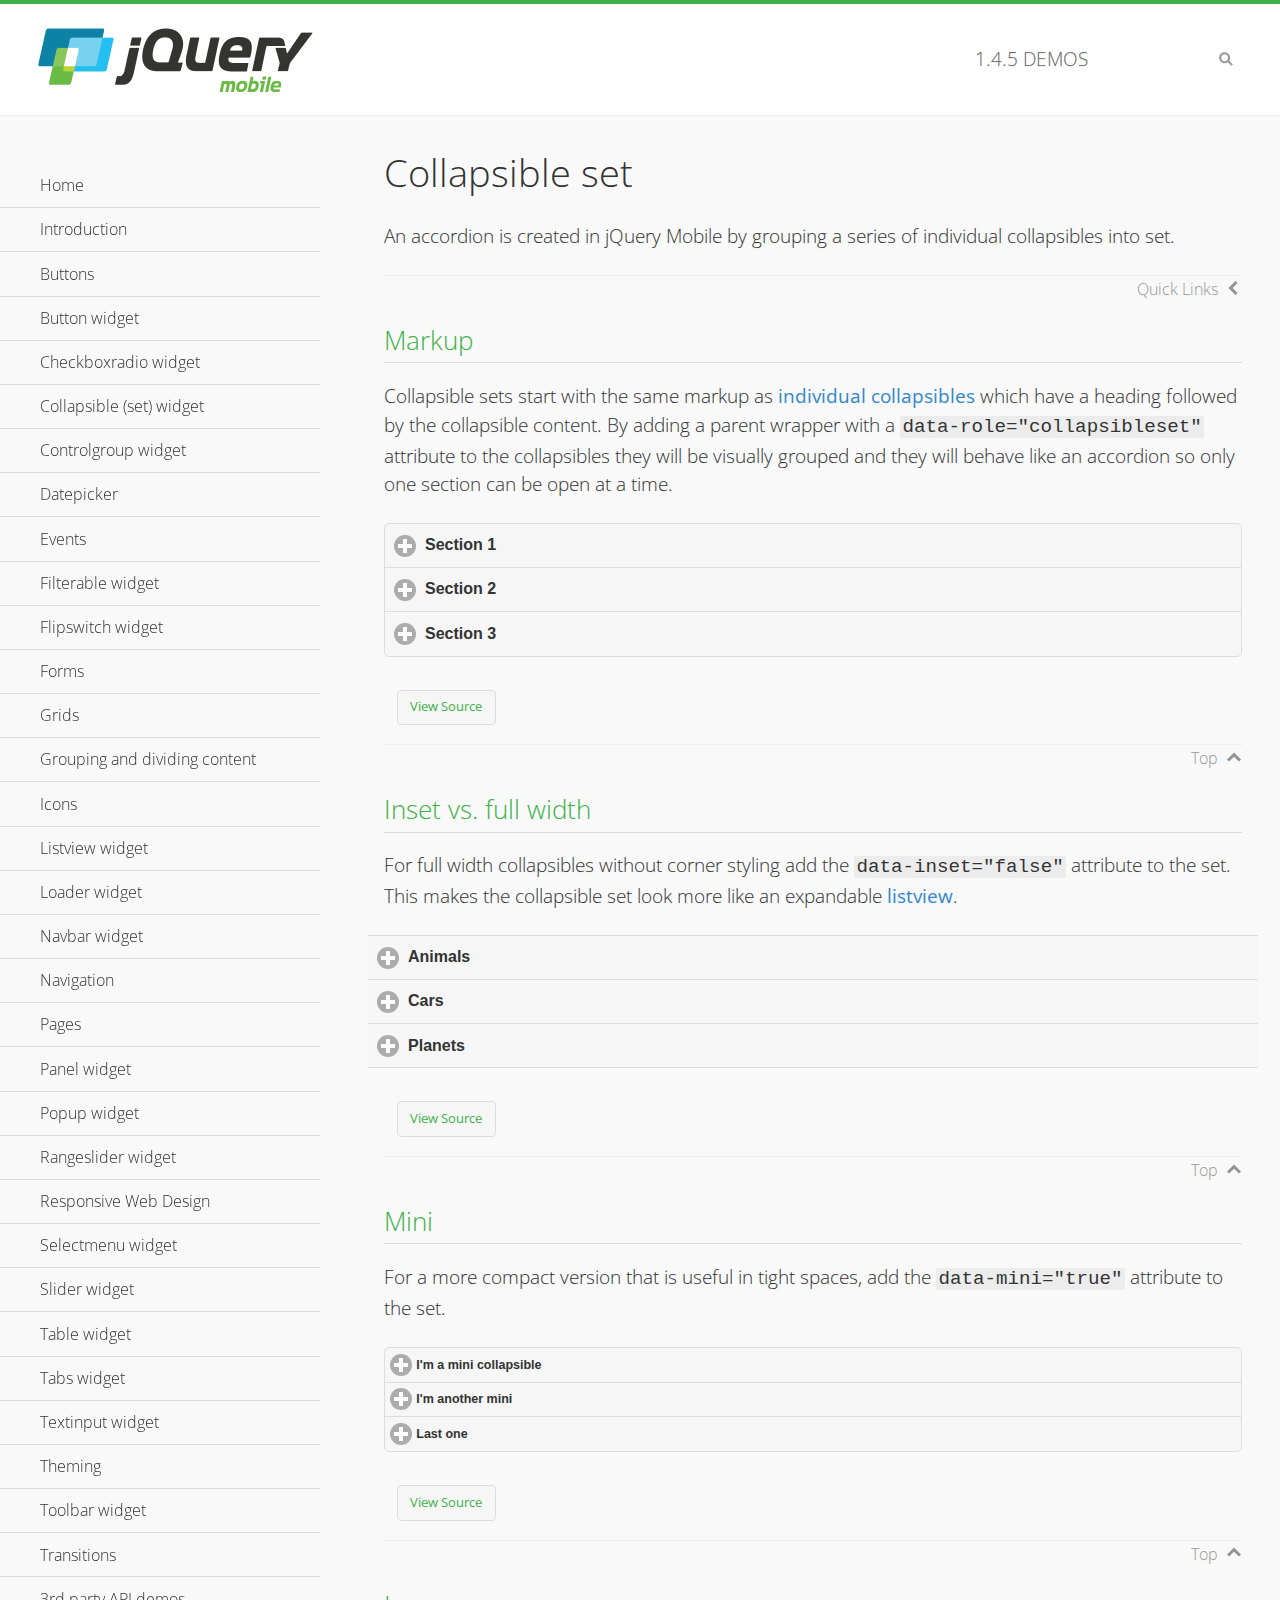
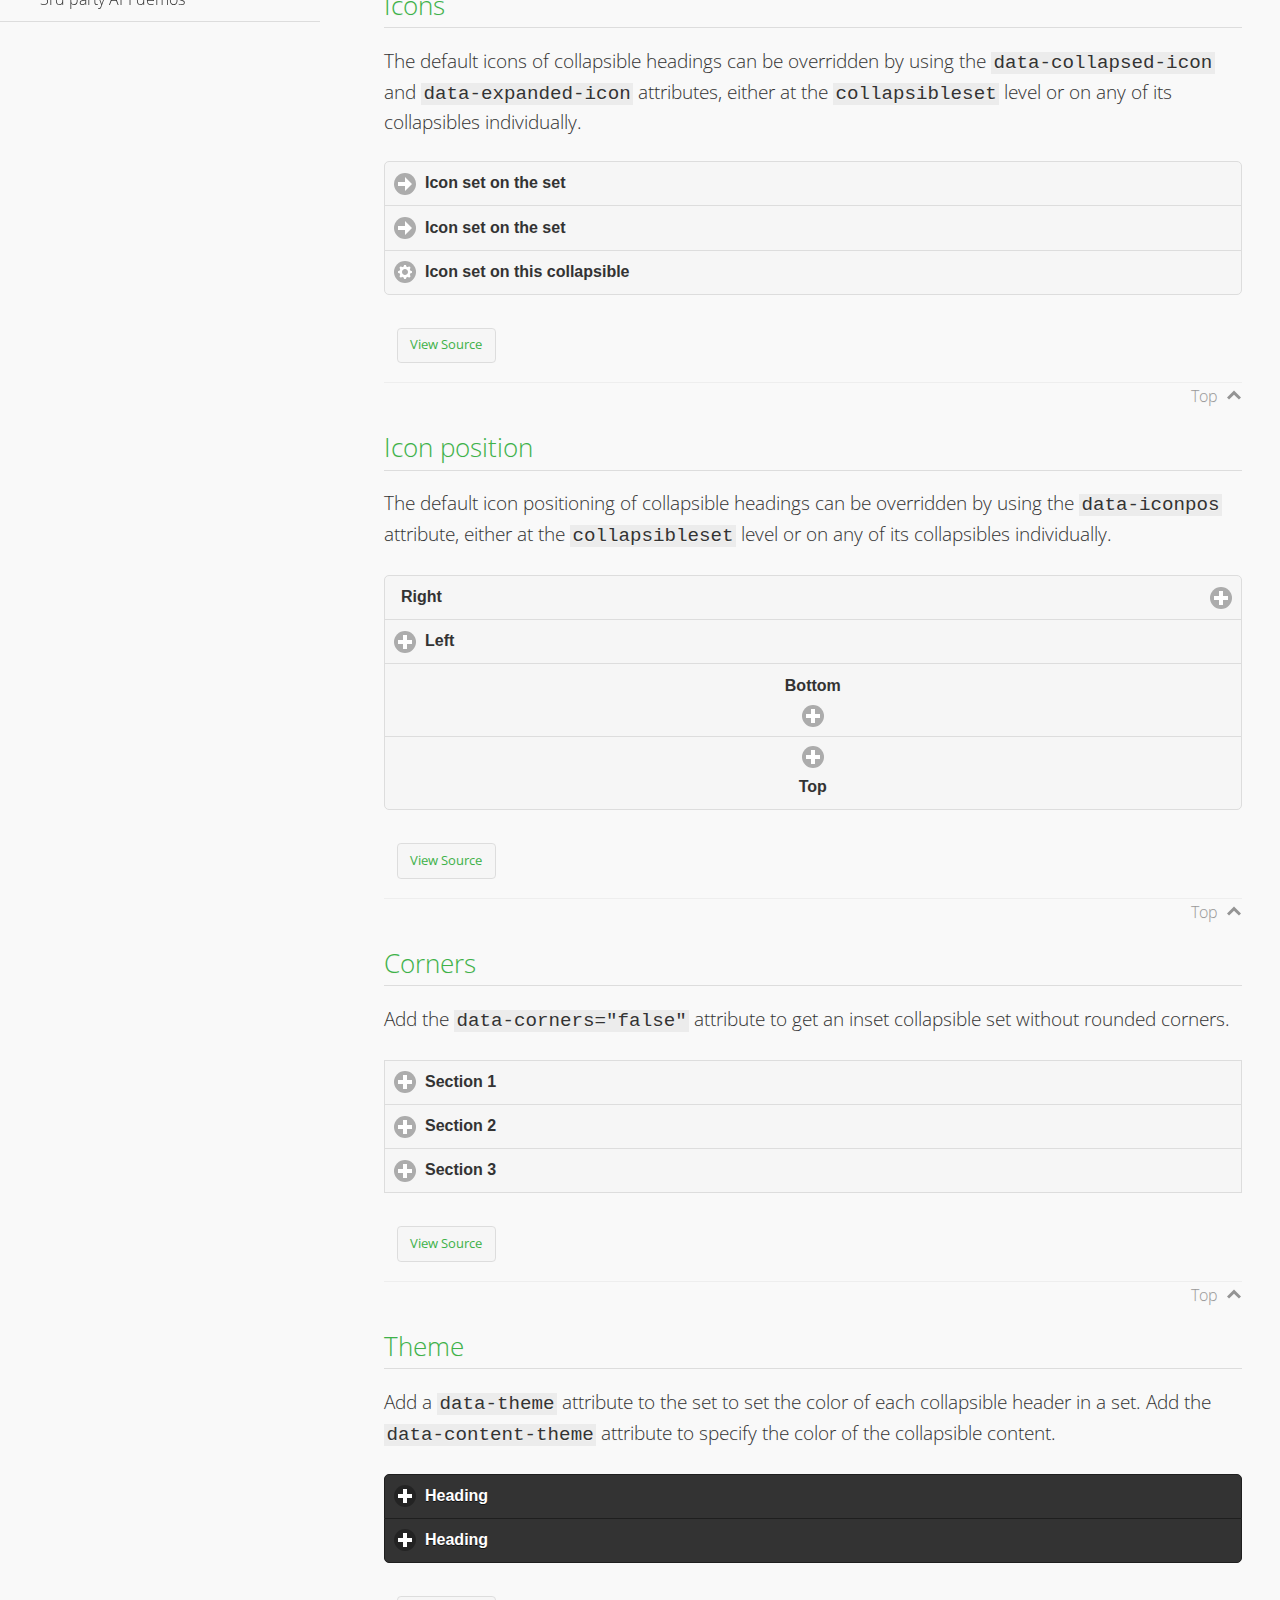
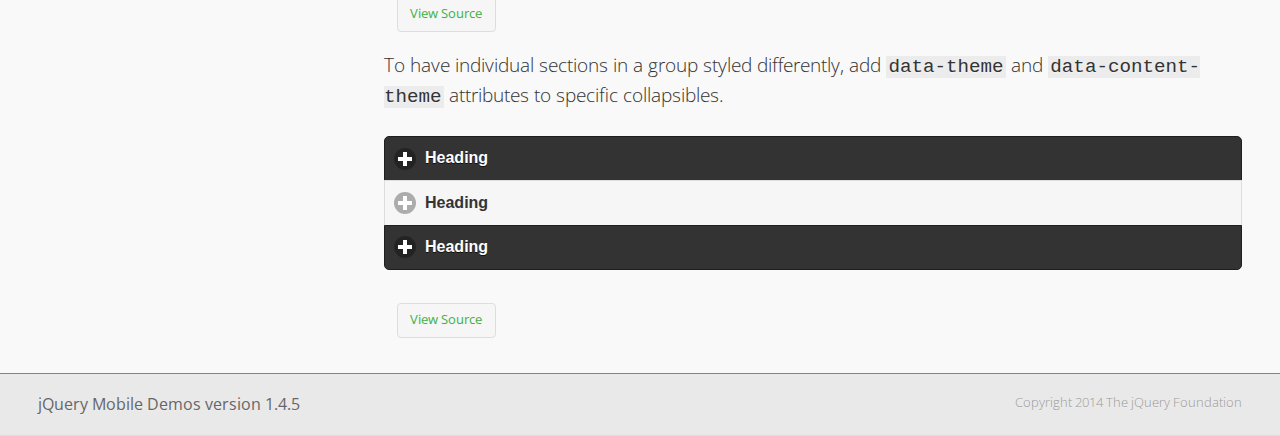
<file: juqery/demos/collapsibleset/index.html>
<!DOCTYPE html>
<html>
<head>
	<meta charset="utf-8">
	<meta name="viewport" content="width=device-width, initial-scale=1">
	<title>Collapsible set - jQuery Mobile Demos</title>
	<link rel="shortcut icon" href="../favicon.ico">
    <link rel="stylesheet" href="http://fonts.googleapis.com/css?family=Open+Sans:300,400,700">
	<link rel="stylesheet" href="../css/themes/default/jquery.mobile-1.4.5.min.css">
	<link rel="stylesheet" href="../_assets/css/jqm-demos.css">
	<script src="../js/jquery.js"></script>
	<script src="../_assets/js/index.js"></script>
	<script src="../js/jquery.mobile-1.4.5.min.js"></script>
</head>
<body>
<div data-role="page" class="jqm-demos" data-quicklinks="true">

	<div data-role="header" class="jqm-header">
		<h2><a href="../" title="jQuery Mobile Demos home"><img src="../_assets/img/jquery-logo.png" alt="jQuery Mobile"></a></h2>
		<p><span class="jqm-version"></span> Demos</p>
		<a href="#" class="jqm-navmenu-link ui-btn ui-btn-icon-notext ui-corner-all ui-icon-bars ui-nodisc-icon ui-alt-icon ui-btn-left">Menu</a>
		<a href="#" class="jqm-search-link ui-btn ui-btn-icon-notext ui-corner-all ui-icon-search ui-nodisc-icon ui-alt-icon ui-btn-right">Search</a>
	</div><!-- /header -->

	<div role="main" class="ui-content jqm-content">

		<h1>Collapsible set</h1>

		<p>An accordion is created in jQuery Mobile by grouping a series of individual collapsibles into set.</p>

		<h2>Markup</h2>

		<p>Collapsible sets start with the same markup as <a href="../collapsible/" data-ajax="false">individual collapsibles</a> which have a heading followed by the collapsible content. By adding a parent wrapper with a <code>data-role="collapsibleset"</code> attribute to the collapsibles they will be visually grouped and they will behave like an accordion so only one section can be open at a time.</p>

			<div data-demo-html="true">
				<div data-role="collapsibleset" data-theme="a" data-content-theme="a">
					<div data-role="collapsible">
						<h3>Section 1</h3>
					<p>I'm the collapsible content for section 1</p>
					</div>
					<div data-role="collapsible">
						<h3>Section 2</h3>
					<p>I'm the collapsible content for section 2</p>

					</div>
					<div data-role="collapsible">
						<h3>Section 3</h3>
					<p>I'm the collapsible content for section 3</p>
					</div>
				</div>
			</div><!--/demo-html -->

		<h2>Inset vs. full width</h2>

		<p>For full width collapsibles without corner styling add the <code>data-inset="false"</code> attribute to the set. This makes the collapsible set look more like an expandable <a href="../listview/">listview</a>.</p>

			<div data-demo-html="true">
				<div data-role="collapsibleset" data-inset="false">
					<div data-role="collapsible">
						<h3>Animals</h3>
						<ul data-role="listview" data-inset="false">
							<li>Cats</li>
							<li>Dogs</li>
							<li>Lizards</li>
							<li>Snakes</li>
						</ul>
					</div>
					<div data-role="collapsible">
						<h3>Cars</h3>
						<ul data-role="listview" data-inset="false">
							<li>Acura</li>
							<li>Audi</li>
							<li>BMW</li>
							<li>Cadillac</li>
						</ul>
					</div>
					<div data-role="collapsible">
						<h3>Planets</h3>
						<ul data-role="listview" data-inset="false">
							<li>Earth</li>
							<li>Jupiter</li>
							<li>Mars</li>
							<li>Mercury</li>
						</ul>
					</div>
				</div>
			</div><!--/demo-html -->

		<h2>Mini</h2>

		<p>For a more compact version that is useful in tight spaces, add the <code>data-mini="true"</code> attribute to the set. </p>

			<div data-demo-html="true">
				<div data-role="collapsibleset" data-theme="a" data-content-theme="a" data-mini="true">
					<div data-role="collapsible">
						<h3>I'm a mini collapsible</h3>
					<p>This is good for tight spaces.</p>
					</div>
					<div data-role="collapsible">
						<h3>I'm another mini</h3>
					<p>Here's some collapsible content.</p>

					</div>
					<div data-role="collapsible">
						<h3>Last one</h3>
					<p>Final bit of collapsible content.</p>
					</div>
				</div>
			</div><!--/demo-html -->

		<h2>Icons</h2>

		<p>The default icons of collapsible headings can be overridden by using the <code>data-collapsed-icon</code> and <code>data-expanded-icon</code> attributes, either at the <code>collapsibleset</code> level or on any of its collapsibles individually.</p>

			<div data-demo-html="true">
				<div data-role="collapsibleset" data-theme="a" data-content-theme="a" data-collapsed-icon="arrow-r" data-expanded-icon="arrow-d">
					<div data-role="collapsible">
						<h3>Icon set on the set</h3>
					<p>Specify the open and close icons on the set to apply it to all the collapsibles within.</p>
					</div>
					<div data-role="collapsible">
						<h3>Icon set on the set</h3>
					<p>This collapsible also gets the icon from the set.</p>
					</div>
					<div data-role="collapsible" data-collapsed-icon="gear" data-expanded-icon="delete">
						<h3>Icon set on this collapsible</h3>
					<p>The icons here are applied to this collapsible specifically, thus overriding the set icons.</p>
					</div>
				</div>
			</div><!--/demo-html -->

		<h2>Icon position</h2>

		<p>The default icon positioning of collapsible headings can be overridden by using the <code>data-iconpos</code> attribute, either at the <code>collapsibleset</code> level or on any of its collapsibles individually.</p>

			<div data-demo-html="true">
				<div data-role="collapsibleset" data-theme="a" data-content-theme="a" data-iconpos="right">
					<div data-role="collapsible">
						<h3>Right</h3>
					<p>Inherits icon positioning from <code>data-iconpos="right"</code> attribute on set.</p>
					</div>
					<div data-role="collapsible" data-iconpos="left">
						<h3>Left</h3>
					<p>Set via <code>data-iconpos="left"</code> attribute on the collapsible</p>
					</div>
					<div data-role="collapsible" data-iconpos="bottom">
						<h3>Bottom</h3>
					<p>Set via <code>data-iconpos="bottom"</code> attribute on the collapsible</p>
					</div>
					<div data-role="collapsible" data-iconpos="top">
						<h3>Top</h3>
					<p>Set via <code>data-iconpos="top"</code> attribute on the collapsible</p>
					</div>
				</div>
			</div><!--/demo-html -->

		<h2>Corners</h2>
		<p>Add the <code>data-corners="false"</code> attribute to get an inset collapsible set without rounded corners.</p>

			<div data-demo-html="true">
				<div data-role="collapsibleset" data-corners="false" data-theme="a" data-content-theme="a">
					<div data-role="collapsible">
						<h3>Section 1</h3>
					<p>Collapsible content</p>
					</div>
					<div data-role="collapsible">
						<h3>Section 2</h3>
					<p>Collapsible content</p>

					</div>
					<div data-role="collapsible">
						<h3>Section 3</h3>
					<p>Collapsible content</p>
					</div>
				</div>
			</div><!--/demo-html -->

		<h2>Theme</h2>

		<p>Add a <code>data-theme</code> attribute to the set to set the color of each collapsible header in a set. Add the <code>data-content-theme</code> attribute to specify the color of the collapsible content. </p>

			<div data-demo-html="true">
				<div data-role="collapsibleset" data-theme="b" data-content-theme="b">
					<div data-role="collapsible">
						<h3>Heading</h3>
						<p>Content</p>
					</div>
					<div data-role="collapsible">
						<h3>Heading</h3>
						<p>Content</p>
					</div>
				</div>
			</div><!--/demo-html -->

		<p>To have individual sections in a group styled differently, add <code>data-theme</code> and <code>data-content-theme</code> attributes to specific collapsibles.</p>

			<div data-demo-html="true">
				<div data-role="collapsibleset" data-theme="b" data-content-theme="b">
					<div data-role="collapsible">
						<h3>Heading</h3>
						<p>Content</p>
					</div>
					<div data-role="collapsible" data-theme="a" data-content-theme="a">
						<h3>Heading</h3>
						<p>Content</p>
					</div>
					<div data-role="collapsible">
						<h3>Heading</h3>
						<p>Content</p>
					</div>
				</div>
		</div><!--/demo-html -->

	</div><!-- /content -->
	    <div data-role="panel" class="jqm-navmenu-panel" data-position="left" data-display="overlay" data-theme="a">
	    	<ul class="jqm-list ui-alt-icon ui-nodisc-icon">
<li data-filtertext="demos homepage" data-icon="home"><a href=".././">Home</a></li>
<li data-filtertext="introduction overview getting started"><a href="../intro/" data-ajax="false">Introduction</a></li>
<li data-filtertext="buttons button markup buttonmarkup method anchor link button element"><a href="../button-markup/" data-ajax="false">Buttons</a></li>
<li data-filtertext="form button widget input button submit reset"><a href="../button/" data-ajax="false">Button widget</a></li>
<li data-role="collapsible" data-enhanced="true" data-collapsed-icon="carat-d" data-expanded-icon="carat-u" data-iconpos="right" data-inset="false" class="ui-collapsible ui-collapsible-themed-content ui-collapsible-collapsed">
	<h3 class="ui-collapsible-heading ui-collapsible-heading-collapsed">
		<a href="#" class="ui-collapsible-heading-toggle ui-btn ui-btn-icon-right ui-btn-inherit ui-icon-carat-d">
		    Checkboxradio widget<span class="ui-collapsible-heading-status"> click to expand contents</span>
		</a>
	</h3>
	<div class="ui-collapsible-content ui-body-inherit ui-collapsible-content-collapsed" aria-hidden="true">
		<ul>
			<li data-filtertext="form checkboxradio widget checkbox input checkboxes controlgroups"><a href="../checkboxradio-checkbox/" data-ajax="false">Checkboxes</a></li>
			<li data-filtertext="form checkboxradio widget radio input radio buttons controlgroups"><a href="../checkboxradio-radio/" data-ajax="false">Radio buttons</a></li>
		</ul>
	</div>
</li>
<li data-role="collapsible" data-enhanced="true" data-collapsed-icon="carat-d" data-expanded-icon="carat-u" data-iconpos="right" data-inset="false" class="ui-collapsible ui-collapsible-themed-content ui-collapsible-collapsed">
	<h3 class="ui-collapsible-heading ui-collapsible-heading-collapsed">
		<a href="#" class="ui-collapsible-heading-toggle ui-btn ui-btn-icon-right ui-btn-inherit ui-icon-carat-d">
			Collapsible (set) widget<span class="ui-collapsible-heading-status"> click to expand contents</span>
		</a>
	</h3>
	<div class="ui-collapsible-content ui-body-inherit ui-collapsible-content-collapsed" aria-hidden="true">
		<ul>
			<li data-filtertext="collapsibles content formatting"><a href="../collapsible/" data-ajax="false">Collapsible</a></li>
			<li data-filtertext="dynamic collapsible set accordion append expand"><a href="../collapsible-dynamic/" data-ajax="false">Dynamic collapsibles</a></li>
			<li data-filtertext="accordions collapsible set widget content formatting grouped collapsibles"><a href="../collapsibleset/" data-ajax="false">Collapsible set</a></li>
		</ul>
	</div>
</li>
<li data-role="collapsible" data-enhanced="true" data-collapsed-icon="carat-d" data-expanded-icon="carat-u" data-iconpos="right" data-inset="false" class="ui-collapsible ui-collapsible-themed-content ui-collapsible-collapsed">
	<h3 class="ui-collapsible-heading ui-collapsible-heading-collapsed">
		<a href="#" class="ui-collapsible-heading-toggle ui-btn ui-btn-icon-right ui-btn-inherit ui-icon-carat-d">
			Controlgroup widget<span class="ui-collapsible-heading-status"> click to expand contents</span>
		</a>
	</h3>
	<div class="ui-collapsible-content ui-body-inherit ui-collapsible-content-collapsed" aria-hidden="true">
		<ul>
			<li data-filtertext="controlgroups selectmenu checkboxradio input grouped buttons horizontal vertical"><a href="../controlgroup/" data-ajax="false">Controlgroup</a></li>
			<li data-filtertext="dynamic controlgroup dynamically add buttons"><a href="../controlgroup-dynamic/" data-ajax="false">Dynamic controlgroups</a></li>
		</ul>
	</div>
</li>
<li data-filtertext="form datepicker widget date input"><a href="../datepicker/" data-ajax="false">Datepicker</a></li>
<li data-role="collapsible" data-enhanced="true" data-collapsed-icon="carat-d" data-expanded-icon="carat-u" data-iconpos="right" data-inset="false" class="ui-collapsible ui-collapsible-themed-content ui-collapsible-collapsed">
	<h3 class="ui-collapsible-heading ui-collapsible-heading-collapsed">
		<a href="#" class="ui-collapsible-heading-toggle ui-btn ui-btn-icon-right ui-btn-inherit ui-icon-carat-d">
			Events<span class="ui-collapsible-heading-status"> click to expand contents</span>
		</a>
	</h3>
	<div class="ui-collapsible-content ui-body-inherit ui-collapsible-content-collapsed" aria-hidden="true">
		<ul>
			<li data-filtertext="swipe to delete list items listviews swipe events"><a href="../swipe-list/" data-ajax="false">Swipe list items</a></li>
			<li data-filtertext="swipe to navigate swipe page navigation swipe events"><a href="../swipe-page/" data-ajax="false">Swipe page navigation</a></li>
		</ul>
	</div>
</li>
<li data-filtertext="filterable filter elements sorting searching listview table"><a href="../filterable/" data-ajax="false">Filterable widget</a></li>
<li data-filtertext="form flipswitch widget flip toggle switch binary select checkbox input"><a href="../flipswitch/" data-ajax="false">Flipswitch widget</a></li>
<li data-role="collapsible" data-enhanced="true" data-collapsed-icon="carat-d" data-expanded-icon="carat-u" data-iconpos="right" data-inset="false" class="ui-collapsible ui-collapsible-themed-content ui-collapsible-collapsed">
	<h3 class="ui-collapsible-heading ui-collapsible-heading-collapsed">
		<a href="#" class="ui-collapsible-heading-toggle ui-btn ui-btn-icon-right ui-btn-inherit ui-icon-carat-d">
			Forms<span class="ui-collapsible-heading-status"> click to expand contents</span>
		</a>
	</h3>
	<div class="ui-collapsible-content ui-body-inherit ui-collapsible-content-collapsed" aria-hidden="true">
		<ul>
			<li data-filtertext="forms text checkbox radio range button submit reset inputs selects textarea slider flipswitch label form elements"><a href="../forms/" data-ajax="false">Forms</a></li>
			<li data-filtertext="form hide labels hidden accessible ui-hidden-accessible forms"><a href="../forms-label-hidden-accessible/" data-ajax="false">Hide labels</a></li>
			<li data-filtertext="form field containers fieldcontain ui-field-contain forms"><a href="../forms-field-contain/" data-ajax="false">Field containers</a></li>
			<li data-filtertext="forms disabled form elements"><a href="../forms-disabled/" data-ajax="false">Forms disabled</a></li>
			<li data-filtertext="forms gallery examples overview forms text checkbox radio range button submit reset inputs selects textarea slider flipswitch label form elements"><a href="../forms-gallery/" data-ajax="false">Forms gallery</a></li>
		</ul>
	</div>
</li>
<li data-role="collapsible" data-enhanced="true" data-collapsed-icon="carat-d" data-expanded-icon="carat-u" data-iconpos="right" data-inset="false" class="ui-collapsible ui-collapsible-themed-content ui-collapsible-collapsed">
	<h3 class="ui-collapsible-heading ui-collapsible-heading-collapsed">
		<a href="#" class="ui-collapsible-heading-toggle ui-btn ui-btn-icon-right ui-btn-inherit ui-icon-carat-d">
			Grids<span class="ui-collapsible-heading-status"> click to expand contents</span>
		</a>
	</h3>
	<div class="ui-collapsible-content ui-body-inherit ui-collapsible-content-collapsed" aria-hidden="true">
		<ul>
			<li data-filtertext="grids columns blocks content formatting rwd responsive css framework"><a href="../grids/" data-ajax="false">Grids</a></li>
			<li data-filtertext="buttons in grids css framework"><a href="../grids-buttons/" data-ajax="false">Buttons in grids</a></li>
			<li data-filtertext="custom responsive grids rwd css framework"><a href="../grids-custom-responsive/" data-ajax="false">Custom responsive grids</a></li>
		</ul>
	</div>
</li>
<li data-filtertext="blocks content formatting sections heading"><a href="../body-bar-classes/" data-ajax="false">Grouping and dividing content</a></li>
<li data-role="collapsible" data-enhanced="true" data-collapsed-icon="carat-d" data-expanded-icon="carat-u" data-iconpos="right" data-inset="false" class="ui-collapsible ui-collapsible-themed-content ui-collapsible-collapsed">
	<h3 class="ui-collapsible-heading ui-collapsible-heading-collapsed">
		<a href="#" class="ui-collapsible-heading-toggle ui-btn ui-btn-icon-right ui-btn-inherit ui-icon-carat-d">
			Icons<span class="ui-collapsible-heading-status"> click to expand contents</span>
		</a>
	</h3>
	<div class="ui-collapsible-content ui-body-inherit ui-collapsible-content-collapsed" aria-hidden="true">
		<ul>
			<li data-filtertext="button icons svg disc alt custom icon position"><a href="../icons/" data-ajax="false">Icons</a></li>
			<li data-filtertext=""><a href="../icons-grunticon/" data-ajax="false">Grunticon loader</a></li>
		</ul>
	</div>
</li>
<li data-role="collapsible" data-enhanced="true" data-collapsed-icon="carat-d" data-expanded-icon="carat-u" data-iconpos="right" data-inset="false" class="ui-collapsible ui-collapsible-themed-content ui-collapsible-collapsed">
	<h3 class="ui-collapsible-heading ui-collapsible-heading-collapsed">
		<a href="#" class="ui-collapsible-heading-toggle ui-btn ui-btn-icon-right ui-btn-inherit ui-icon-carat-d">
			Listview widget<span class="ui-collapsible-heading-status"> click to expand contents</span>
		</a>
	</h3>
	<div class="ui-collapsible-content ui-body-inherit ui-collapsible-content-collapsed" aria-hidden="true">
		<ul>
			<li data-filtertext="listview widget thumbnails icons nested split button collapsible ul ol"><a href="../listview/" data-ajax="false">Listview</a></li>
			<li data-filtertext="autocomplete filterable reveal listview filtertextbeforefilter placeholder"><a href="../listview-autocomplete/" data-ajax="false">Listview autocomplete</a></li>
			<li data-filtertext="autocomplete filterable reveal listview remote data filtertextbeforefilter placeholder"><a href="../listview-autocomplete-remote/" data-ajax="false">Listview autocomplete remote data</a></li>
			<li data-filtertext="autodividers anchor jump scroll linkbars listview lists ul ol"><a href="../listview-autodividers-linkbar/" data-ajax="false">Listview autodividers linkbar</a></li>
			<li data-filtertext="listview autodividers selector autodividersselector lists ul ol"><a href="../listview-autodividers-selector/" data-ajax="false">Listview autodividers selector</a></li>
			<li data-filtertext="listview nested list items"><a href="../listview-nested-lists/" data-ajax="false">Nested Listviews</a></li>
			<li data-filtertext="listview collapsible list items flat"><a href="../listview-collapsible-item-flat/" data-ajax="false">Listview collapsible list items (flat)</a></li>
			<li data-filtertext="listview collapsible list indented"><a href="../listview-collapsible-item-indented/" data-ajax="false">Listview collapsible list items (indented)</a></li>
			<li data-filtertext="grid listview responsive grids responsive listviews lists ul"><a href="../listview-grid/" data-ajax="false">Listview responsive grid</a></li>
		</ul>
	</div>
</li>
<li data-filtertext="loader widget page loading navigation overlay spinner"><a href="../loader/" data-ajax="false">Loader widget</a></li>
<li data-filtertext="navbar widget navmenu toolbars header footer"><a href="../navbar/" data-ajax="false">Navbar widget</a></li>
<li data-role="collapsible" data-enhanced="true" data-collapsed-icon="carat-d" data-expanded-icon="carat-u" data-iconpos="right" data-inset="false" class="ui-collapsible ui-collapsible-themed-content ui-collapsible-collapsed">
	<h3 class="ui-collapsible-heading ui-collapsible-heading-collapsed">
		<a href="#" class="ui-collapsible-heading-toggle ui-btn ui-btn-icon-right ui-btn-inherit ui-icon-carat-d">
			Navigation<span class="ui-collapsible-heading-status"> click to expand contents</span>
		</a>
	</h3>
	<div class="ui-collapsible-content ui-body-inherit ui-collapsible-content-collapsed" aria-hidden="true">
		<ul>
			<li data-filtertext="ajax navigation navigate widget history event method"><a href="../navigation/" data-ajax="false">Navigation</a></li>
			<li data-filtertext="linking pages page links navigation ajax prefetch cache"><a href="../navigation-linking-pages/" data-ajax="false">Linking pages</a></li>
			<!-- <li data-filtertext="php redirect server redirection server-side navigation"><a href="../navigation-php-redirect/" data-ajax="false">PHP redirect demo</a></li>-->
			<li data-filtertext="navigation redirection hash query"><a href="../navigation-hash-processing/" data-ajax="false">Hash processing demo</a></li>
			<li data-filtertext="navigation redirection hash query"><a href="../page-events/" data-ajax="false">Page Navigation Events</a></li>
		</ul>
	</div>
</li>
<li data-role="collapsible" data-enhanced="true" data-collapsed-icon="carat-d" data-expanded-icon="carat-u" data-iconpos="right" data-inset="false" class="ui-collapsible ui-collapsible-themed-content ui-collapsible-collapsed">
	<h3 class="ui-collapsible-heading ui-collapsible-heading-collapsed">
		<a href="#" class="ui-collapsible-heading-toggle ui-btn ui-btn-icon-right ui-btn-inherit ui-icon-carat-d">
			Pages<span class="ui-collapsible-heading-status"> click to expand contents</span>
		</a>
	</h3>
	<div class="ui-collapsible-content ui-body-inherit ui-collapsible-content-collapsed" aria-hidden="true">
		<ul>
			<li data-filtertext="pages page widget ajax navigation"><a href="../pages/" data-ajax="false">Pages</a></li>
			<li data-filtertext="single page"><a href="../pages-single-page/" data-ajax="false">Single page</a></li>
			<li data-filtertext="multipage multi-page page"><a href="../pages-multi-page/" data-ajax="false">Multi-page template</a></li>
			<li data-filtertext="dialog page widget modal popup"><a href="../pages-dialog/" data-ajax="false">Dialog page</a></li>
		</ul>
	</div>
</li>
<li data-role="collapsible" data-enhanced="true" data-collapsed-icon="carat-d" data-expanded-icon="carat-u" data-iconpos="right" data-inset="false" class="ui-collapsible ui-collapsible-themed-content ui-collapsible-collapsed">
	<h3 class="ui-collapsible-heading ui-collapsible-heading-collapsed">
		<a href="#" class="ui-collapsible-heading-toggle ui-btn ui-btn-icon-right ui-btn-inherit ui-icon-carat-d">
			Panel widget<span class="ui-collapsible-heading-status"> click to expand contents</span>
		</a>
	</h3>
	<div class="ui-collapsible-content ui-body-inherit ui-collapsible-content-collapsed" aria-hidden="true">
		<ul>
			<li data-filtertext="panel widget sliding panels reveal push overlay responsive"><a href="../panel/" data-ajax="false">Panel</a></li>
			<li data-filtertext=""><a href="../panel-external/" data-ajax="false">External panels</a></li>
			<li data-filtertext="panel "><a href="../panel-fixed/" data-ajax="false">Fixed panels</a></li>
			<li data-filtertext="panel slide panels sliding panels shadow rwd responsive breakpoint"><a href="../panel-responsive/" data-ajax="false">Panels responsive</a></li>
			<li data-filtertext="panel custom style custom panel width reveal shadow listview panel styling page background wrapper"><a href="../panel-styling/" data-ajax="false">Custom panel style</a></li>
			<li data-filtertext="panel open on swipe"><a href="../panel-swipe-open/" data-ajax="false">Panel open on swipe</a></li>
			<li data-filtertext="panels outside page internal external toolbars"><a href="../panel-external-internal/" data-ajax="false">Panel external and internal</a></li>
		</ul>
	</div>
</li>
<li data-role="collapsible" data-enhanced="true" data-collapsed-icon="carat-d" data-expanded-icon="carat-u" data-iconpos="right" data-inset="false" class="ui-collapsible ui-collapsible-themed-content ui-collapsible-collapsed">
	<h3 class="ui-collapsible-heading ui-collapsible-heading-collapsed">
		<a href="#" class="ui-collapsible-heading-toggle ui-btn ui-btn-icon-right ui-btn-inherit ui-icon-carat-d">
			Popup widget<span class="ui-collapsible-heading-status"> click to expand contents</span>
		</a>
	</h3>
	<div class="ui-collapsible-content ui-body-inherit ui-collapsible-content-collapsed" aria-hidden="true">
		<ul>
			<li data-filtertext="popup widget popups dialog modal transition tooltip lightbox form overlay screen flip pop fade transition"><a href="../popup/" data-ajax="false">Popup</a></li>
			<li data-filtertext="popup alignment position"><a href="../popup-alignment/" data-ajax="false">Popup alignment</a></li>
			<li data-filtertext="popup arrow size popups popover"><a href="../popup-arrow-size/" data-ajax="false">Popup arrow size</a></li>
			<li data-filtertext="dynamic popups popup images lightbox"><a href="../popup-dynamic/" data-ajax="false">Dynamic popups</a></li>
			<li data-filtertext="popups with iframes scaling"><a href="../popup-iframe/" data-ajax="false">Popups with iframes</a></li>
			<li data-filtertext="popup image scaling"><a href="../popup-image-scaling/" data-ajax="false">Popup image scaling</a></li>
			<li data-filtertext="external popup outside multi-page"><a href="../popup-outside-multipage/" data-ajax="false">Popup outside multi-page</a></li>
		</ul>
	</div>
</li>
<li data-filtertext="form rangeslider widget dual sliders dual handle sliders range input"><a href="../rangeslider/" data-ajax="false">Rangeslider widget</a></li>
<li data-filtertext="responsive web design rwd adaptive progressive enhancement PE accessible mobile breakpoints media query media queries"><a href="../rwd/" data-ajax="false">Responsive Web Design</a></li>
<li data-role="collapsible" data-enhanced="true" data-collapsed-icon="carat-d" data-expanded-icon="carat-u" data-iconpos="right" data-inset="false" class="ui-collapsible ui-collapsible-themed-content ui-collapsible-collapsed">
	<h3 class="ui-collapsible-heading ui-collapsible-heading-collapsed">
		<a href="#" class="ui-collapsible-heading-toggle ui-btn ui-btn-icon-right ui-btn-inherit ui-icon-carat-d">
			Selectmenu widget<span class="ui-collapsible-heading-status"> click to expand contents</span>
		</a>
	</h3>
	<div class="ui-collapsible-content ui-body-inherit ui-collapsible-content-collapsed" aria-hidden="true">
		<ul>
			<li data-filtertext="form selectmenu widget select input custom select menu selects"><a href="../selectmenu/" data-ajax="false">Selectmenu</a></li>
			<li data-filtertext="form custom select menu selectmenu widget custom menu option optgroup multiple selects"><a href="../selectmenu-custom/" data-ajax="false">Custom select menu</a></li>
			<li data-filtertext="filterable select filter popup dialog"><a href="../selectmenu-custom-filter/" data-ajax="false">Custom select menu with filter</a></li>
		</ul>
	</div>
</li>
<li data-role="collapsible" data-enhanced="true" data-collapsed-icon="carat-d" data-expanded-icon="carat-u" data-iconpos="right" data-inset="false" class="ui-collapsible ui-collapsible-themed-content ui-collapsible-collapsed">
	<h3 class="ui-collapsible-heading ui-collapsible-heading-collapsed">
		<a href="#" class="ui-collapsible-heading-toggle ui-btn ui-btn-icon-right ui-btn-inherit ui-icon-carat-d">
			Slider widget<span class="ui-collapsible-heading-status"> click to expand contents</span>
		</a>
	</h3>
	<div class="ui-collapsible-content ui-body-inherit ui-collapsible-content-collapsed" aria-hidden="true">
		<ul>
			<li data-filtertext="form slider widget range input single sliders"><a href="../slider/" data-ajax="false">Slider</a></li>
			<li data-filtertext="form slider widget flipswitch slider binary select flip toggle switch"><a href="../slider-flipswitch/" data-ajax="false">Slider flip toggle switch</a></li>
			<li data-filtertext="form slider tooltip handle value input range sliders"><a href="../slider-tooltip/" data-ajax="false">Slider tooltip</a></li>
		</ul>
	</div>
</li>
<li data-role="collapsible" data-enhanced="true" data-collapsed-icon="carat-d" data-expanded-icon="carat-u" data-iconpos="right" data-inset="false" class="ui-collapsible ui-collapsible-themed-content ui-collapsible-collapsed">
	<h3 class="ui-collapsible-heading ui-collapsible-heading-collapsed">
		<a href="#" class="ui-collapsible-heading-toggle ui-btn ui-btn-icon-right ui-btn-inherit ui-icon-carat-d">
			Table widget<span class="ui-collapsible-heading-status"> click to expand contents</span>
		</a>
	</h3>
	<div class="ui-collapsible-content ui-body-inherit ui-collapsible-content-collapsed" aria-hidden="true">
		<ul>
			<li data-filtertext="table widget reflow column toggle th td responsive tables rwd hide show tabular"><a href="../table-column-toggle/" data-ajax="false">Table Column Toggle</a></li>
			<li data-filtertext="table column toggle phone comparison demo"><a href="../table-column-toggle-example/" data-ajax="false">Table Column Toggle demo</a></li>
			<li data-filtertext="responsive tables table column toggle heading groups rwd breakpoint"><a href="../table-column-toggle-heading-groups/" data-ajax="false">Table Column Toggle heading groups</a></li>
			<li data-filtertext="responsive tables table column toggle hide rwd breakpoint customization options"><a href="../table-column-toggle-options/" data-ajax="false">Table Column Toggle options</a></li>
			<li data-filtertext="table reflow th td responsive rwd columns tabular"><a href="../table-reflow/" data-ajax="false">Table Reflow</a></li>
			<li data-filtertext="responsive tables table reflow heading groups rwd breakpoint"><a href="../table-reflow-heading-groups/" data-ajax="false">Table Reflow heading groups</a></li>
			<li data-filtertext="responsive tables table reflow stripes strokes table style"><a href="../table-reflow-stripes-strokes/" data-ajax="false">Table Reflow stripes and strokes</a></li>
			<li data-filtertext="responsive tables table reflow stack custom styles"><a href="../table-reflow-styling/" data-ajax="false">Table Reflow custom styles</a></li>
		</ul>
	</div>
</li>
<li data-filtertext="ui tabs widget"><a href="../tabs/" data-ajax="false">Tabs widget</a></li>
<li data-filtertext="form textinput widget text input textarea number date time tel email file color password"><a href="../textinput/" data-ajax="false">Textinput widget</a></li>
<li data-role="collapsible" data-enhanced="true" data-collapsed-icon="carat-d" data-expanded-icon="carat-u" data-iconpos="right" data-inset="false" class="ui-collapsible ui-collapsible-themed-content ui-collapsible-collapsed">
	<h3 class="ui-collapsible-heading ui-collapsible-heading-collapsed">
		<a href="#" class="ui-collapsible-heading-toggle ui-btn ui-btn-icon-right ui-btn-inherit ui-icon-carat-d">
			Theming<span class="ui-collapsible-heading-status"> click to expand contents</span>
		</a>
	</h3>
	<div class="ui-collapsible-content ui-body-inherit ui-collapsible-content-collapsed" aria-hidden="true">
		<ul>
			<li data-filtertext="default theme swatches theming style css"><a href="../theme-default/" data-ajax="false">Default theme</a></li>
			<li data-filtertext="classic theme old theme swatches theming style css"><a href="../theme-classic/" data-ajax="false">Classic theme</a></li>
		</ul>
	</div>
</li>
<li data-role="collapsible" data-enhanced="true" data-collapsed-icon="carat-d" data-expanded-icon="carat-u" data-iconpos="right" data-inset="false" class="ui-collapsible ui-collapsible-themed-content ui-collapsible-collapsed">
	<h3 class="ui-collapsible-heading ui-collapsible-heading-collapsed">
		<a href="#" class="ui-collapsible-heading-toggle ui-btn ui-btn-icon-right ui-btn-inherit ui-icon-carat-d">
			Toolbar widget<span class="ui-collapsible-heading-status"> click to expand contents</span>
		</a>
	</h3>
	<div class="ui-collapsible-content ui-body-inherit ui-collapsible-content-collapsed" aria-hidden="true">
		<ul>
			<li data-filtertext="toolbar widget header footer toolbars fixed fullscreen external sections"><a href="../toolbar/" data-ajax="false">Toolbar</a></li>
			<li data-filtertext="dynamic toolbars dynamically add toolbar header footer"><a href="../toolbar-dynamic/" data-ajax="false">Dynamic toolbars</a></li>
			<li data-filtertext="external toolbars header footer"><a href="../toolbar-external/" data-ajax="false">External toolbars</a></li>
			<li data-filtertext="fixed toolbars header footer"><a href="../toolbar-fixed/" data-ajax="false">Fixed toolbars</a></li>
			<li data-filtertext="fixed fullscreen toolbars header footer"><a href="../toolbar-fixed-fullscreen/" data-ajax="false">Fullscreen toolbars</a></li>
			<li data-filtertext="external fixed toolbars header footer"><a href="../toolbar-fixed-external/" data-ajax="false">Fixed external toolbars</a></li>
			<li data-filtertext="external persistent toolbars header footer navbar navmenu"><a href="../toolbar-fixed-persistent/" data-ajax="false">Persistent toolbars</a></li>
			<li data-filtertext="external ajax optimized toolbars persistent toolbars header footer navbar"><a href="../toolbar-fixed-persistent-optimized/" data-ajax="false">Ajax optimized toolbars</a></li>
			<li data-filtertext="form in toolbars header footer"><a href="../toolbar-fixed-forms/" data-ajax="false">Form in toolbar</a></li>
		</ul>
	</div>
</li>
<li data-filtertext="page transitions animated pages popup navigation flip slide fade pop"><a href="../transitions/" data-ajax="false">Transitions</a></li>
<li data-role="collapsible" data-enhanced="true" data-collapsed-icon="carat-d" data-expanded-icon="carat-u" data-iconpos="right" data-inset="false" class="ui-collapsible ui-collapsible-themed-content ui-collapsible-collapsed">
	<h3 class="ui-collapsible-heading ui-collapsible-heading-collapsed">
		<a href="#" class="ui-collapsible-heading-toggle ui-btn ui-btn-icon-right ui-btn-inherit ui-icon-carat-d">
			3rd party API demos<span class="ui-collapsible-heading-status"> click to expand contents</span>
		</a>
	</h3>
	<div class="ui-collapsible-content ui-body-inherit ui-collapsible-content-collapsed" aria-hidden="true">
		<ul>
			<li data-filtertext="backbone requirejs navigation router"><a href="../backbone-requirejs/" data-ajax="false">Backbone RequireJS</a></li>
			<li data-filtertext="google maps geolocation demo"><a href="../map-geolocation/" data-ajax="false">Google Maps geolocation</a></li>
			<li data-filtertext="google maps hybrid"><a href="../map-list-toggle/" data-ajax="false">Google Maps list toggle</a></li>
		</ul>
	</div>
</li>



		     </ul>
		</div><!-- /panel -->


	<div data-role="footer" data-position="fixed" data-tap-toggle="false" class="jqm-footer">
		<p>jQuery Mobile Demos version <span class="jqm-version"></span></p>
		<p>Copyright 2014 The jQuery Foundation</p>
	</div><!-- /footer -->
	<!-- TODO: This should become an external panel so we can add input to markup (unique ID) -->
    <div data-role="panel" class="jqm-search-panel" data-position="right" data-display="overlay" data-theme="a">
		<div class="jqm-search">
			<ul class="jqm-list" data-filter-placeholder="Search demos..." data-filter-reveal="true">
<li data-filtertext="demos homepage" data-icon="home"><a href=".././">Home</a></li>
<li data-filtertext="introduction overview getting started"><a href="../intro/" data-ajax="false">Introduction</a></li>
<li data-filtertext="buttons button markup buttonmarkup method anchor link button element"><a href="../button-markup/" data-ajax="false">Buttons</a></li>
<li data-filtertext="form button widget input button submit reset"><a href="../button/" data-ajax="false">Button widget</a></li>
<li data-role="collapsible" data-enhanced="true" data-collapsed-icon="carat-d" data-expanded-icon="carat-u" data-iconpos="right" data-inset="false" class="ui-collapsible ui-collapsible-themed-content ui-collapsible-collapsed">
	<h3 class="ui-collapsible-heading ui-collapsible-heading-collapsed">
		<a href="#" class="ui-collapsible-heading-toggle ui-btn ui-btn-icon-right ui-btn-inherit ui-icon-carat-d">
		    Checkboxradio widget<span class="ui-collapsible-heading-status"> click to expand contents</span>
		</a>
	</h3>
	<div class="ui-collapsible-content ui-body-inherit ui-collapsible-content-collapsed" aria-hidden="true">
		<ul>
			<li data-filtertext="form checkboxradio widget checkbox input checkboxes controlgroups"><a href="../checkboxradio-checkbox/" data-ajax="false">Checkboxes</a></li>
			<li data-filtertext="form checkboxradio widget radio input radio buttons controlgroups"><a href="../checkboxradio-radio/" data-ajax="false">Radio buttons</a></li>
		</ul>
	</div>
</li>
<li data-role="collapsible" data-enhanced="true" data-collapsed-icon="carat-d" data-expanded-icon="carat-u" data-iconpos="right" data-inset="false" class="ui-collapsible ui-collapsible-themed-content ui-collapsible-collapsed">
	<h3 class="ui-collapsible-heading ui-collapsible-heading-collapsed">
		<a href="#" class="ui-collapsible-heading-toggle ui-btn ui-btn-icon-right ui-btn-inherit ui-icon-carat-d">
			Collapsible (set) widget<span class="ui-collapsible-heading-status"> click to expand contents</span>
		</a>
	</h3>
	<div class="ui-collapsible-content ui-body-inherit ui-collapsible-content-collapsed" aria-hidden="true">
		<ul>
			<li data-filtertext="collapsibles content formatting"><a href="../collapsible/" data-ajax="false">Collapsible</a></li>
			<li data-filtertext="dynamic collapsible set accordion append expand"><a href="../collapsible-dynamic/" data-ajax="false">Dynamic collapsibles</a></li>
			<li data-filtertext="accordions collapsible set widget content formatting grouped collapsibles"><a href="../collapsibleset/" data-ajax="false">Collapsible set</a></li>
		</ul>
	</div>
</li>
<li data-role="collapsible" data-enhanced="true" data-collapsed-icon="carat-d" data-expanded-icon="carat-u" data-iconpos="right" data-inset="false" class="ui-collapsible ui-collapsible-themed-content ui-collapsible-collapsed">
	<h3 class="ui-collapsible-heading ui-collapsible-heading-collapsed">
		<a href="#" class="ui-collapsible-heading-toggle ui-btn ui-btn-icon-right ui-btn-inherit ui-icon-carat-d">
			Controlgroup widget<span class="ui-collapsible-heading-status"> click to expand contents</span>
		</a>
	</h3>
	<div class="ui-collapsible-content ui-body-inherit ui-collapsible-content-collapsed" aria-hidden="true">
		<ul>
			<li data-filtertext="controlgroups selectmenu checkboxradio input grouped buttons horizontal vertical"><a href="../controlgroup/" data-ajax="false">Controlgroup</a></li>
			<li data-filtertext="dynamic controlgroup dynamically add buttons"><a href="../controlgroup-dynamic/" data-ajax="false">Dynamic controlgroups</a></li>
		</ul>
	</div>
</li>
<li data-filtertext="form datepicker widget date input"><a href="../datepicker/" data-ajax="false">Datepicker</a></li>
<li data-role="collapsible" data-enhanced="true" data-collapsed-icon="carat-d" data-expanded-icon="carat-u" data-iconpos="right" data-inset="false" class="ui-collapsible ui-collapsible-themed-content ui-collapsible-collapsed">
	<h3 class="ui-collapsible-heading ui-collapsible-heading-collapsed">
		<a href="#" class="ui-collapsible-heading-toggle ui-btn ui-btn-icon-right ui-btn-inherit ui-icon-carat-d">
			Events<span class="ui-collapsible-heading-status"> click to expand contents</span>
		</a>
	</h3>
	<div class="ui-collapsible-content ui-body-inherit ui-collapsible-content-collapsed" aria-hidden="true">
		<ul>
			<li data-filtertext="swipe to delete list items listviews swipe events"><a href="../swipe-list/" data-ajax="false">Swipe list items</a></li>
			<li data-filtertext="swipe to navigate swipe page navigation swipe events"><a href="../swipe-page/" data-ajax="false">Swipe page navigation</a></li>
		</ul>
	</div>
</li>
<li data-filtertext="filterable filter elements sorting searching listview table"><a href="../filterable/" data-ajax="false">Filterable widget</a></li>
<li data-filtertext="form flipswitch widget flip toggle switch binary select checkbox input"><a href="../flipswitch/" data-ajax="false">Flipswitch widget</a></li>
<li data-role="collapsible" data-enhanced="true" data-collapsed-icon="carat-d" data-expanded-icon="carat-u" data-iconpos="right" data-inset="false" class="ui-collapsible ui-collapsible-themed-content ui-collapsible-collapsed">
	<h3 class="ui-collapsible-heading ui-collapsible-heading-collapsed">
		<a href="#" class="ui-collapsible-heading-toggle ui-btn ui-btn-icon-right ui-btn-inherit ui-icon-carat-d">
			Forms<span class="ui-collapsible-heading-status"> click to expand contents</span>
		</a>
	</h3>
	<div class="ui-collapsible-content ui-body-inherit ui-collapsible-content-collapsed" aria-hidden="true">
		<ul>
			<li data-filtertext="forms text checkbox radio range button submit reset inputs selects textarea slider flipswitch label form elements"><a href="../forms/" data-ajax="false">Forms</a></li>
			<li data-filtertext="form hide labels hidden accessible ui-hidden-accessible forms"><a href="../forms-label-hidden-accessible/" data-ajax="false">Hide labels</a></li>
			<li data-filtertext="form field containers fieldcontain ui-field-contain forms"><a href="../forms-field-contain/" data-ajax="false">Field containers</a></li>
			<li data-filtertext="forms disabled form elements"><a href="../forms-disabled/" data-ajax="false">Forms disabled</a></li>
			<li data-filtertext="forms gallery examples overview forms text checkbox radio range button submit reset inputs selects textarea slider flipswitch label form elements"><a href="../forms-gallery/" data-ajax="false">Forms gallery</a></li>
		</ul>
	</div>
</li>
<li data-role="collapsible" data-enhanced="true" data-collapsed-icon="carat-d" data-expanded-icon="carat-u" data-iconpos="right" data-inset="false" class="ui-collapsible ui-collapsible-themed-content ui-collapsible-collapsed">
	<h3 class="ui-collapsible-heading ui-collapsible-heading-collapsed">
		<a href="#" class="ui-collapsible-heading-toggle ui-btn ui-btn-icon-right ui-btn-inherit ui-icon-carat-d">
			Grids<span class="ui-collapsible-heading-status"> click to expand contents</span>
		</a>
	</h3>
	<div class="ui-collapsible-content ui-body-inherit ui-collapsible-content-collapsed" aria-hidden="true">
		<ul>
			<li data-filtertext="grids columns blocks content formatting rwd responsive css framework"><a href="../grids/" data-ajax="false">Grids</a></li>
			<li data-filtertext="buttons in grids css framework"><a href="../grids-buttons/" data-ajax="false">Buttons in grids</a></li>
			<li data-filtertext="custom responsive grids rwd css framework"><a href="../grids-custom-responsive/" data-ajax="false">Custom responsive grids</a></li>
		</ul>
	</div>
</li>
<li data-filtertext="blocks content formatting sections heading"><a href="../body-bar-classes/" data-ajax="false">Grouping and dividing content</a></li>
<li data-role="collapsible" data-enhanced="true" data-collapsed-icon="carat-d" data-expanded-icon="carat-u" data-iconpos="right" data-inset="false" class="ui-collapsible ui-collapsible-themed-content ui-collapsible-collapsed">
	<h3 class="ui-collapsible-heading ui-collapsible-heading-collapsed">
		<a href="#" class="ui-collapsible-heading-toggle ui-btn ui-btn-icon-right ui-btn-inherit ui-icon-carat-d">
			Icons<span class="ui-collapsible-heading-status"> click to expand contents</span>
		</a>
	</h3>
	<div class="ui-collapsible-content ui-body-inherit ui-collapsible-content-collapsed" aria-hidden="true">
		<ul>
			<li data-filtertext="button icons svg disc alt custom icon position"><a href="../icons/" data-ajax="false">Icons</a></li>
			<li data-filtertext=""><a href="../icons-grunticon/" data-ajax="false">Grunticon loader</a></li>
		</ul>
	</div>
</li>
<li data-role="collapsible" data-enhanced="true" data-collapsed-icon="carat-d" data-expanded-icon="carat-u" data-iconpos="right" data-inset="false" class="ui-collapsible ui-collapsible-themed-content ui-collapsible-collapsed">
	<h3 class="ui-collapsible-heading ui-collapsible-heading-collapsed">
		<a href="#" class="ui-collapsible-heading-toggle ui-btn ui-btn-icon-right ui-btn-inherit ui-icon-carat-d">
			Listview widget<span class="ui-collapsible-heading-status"> click to expand contents</span>
		</a>
	</h3>
	<div class="ui-collapsible-content ui-body-inherit ui-collapsible-content-collapsed" aria-hidden="true">
		<ul>
			<li data-filtertext="listview widget thumbnails icons nested split button collapsible ul ol"><a href="../listview/" data-ajax="false">Listview</a></li>
			<li data-filtertext="autocomplete filterable reveal listview filtertextbeforefilter placeholder"><a href="../listview-autocomplete/" data-ajax="false">Listview autocomplete</a></li>
			<li data-filtertext="autocomplete filterable reveal listview remote data filtertextbeforefilter placeholder"><a href="../listview-autocomplete-remote/" data-ajax="false">Listview autocomplete remote data</a></li>
			<li data-filtertext="autodividers anchor jump scroll linkbars listview lists ul ol"><a href="../listview-autodividers-linkbar/" data-ajax="false">Listview autodividers linkbar</a></li>
			<li data-filtertext="listview autodividers selector autodividersselector lists ul ol"><a href="../listview-autodividers-selector/" data-ajax="false">Listview autodividers selector</a></li>
			<li data-filtertext="listview nested list items"><a href="../listview-nested-lists/" data-ajax="false">Nested Listviews</a></li>
			<li data-filtertext="listview collapsible list items flat"><a href="../listview-collapsible-item-flat/" data-ajax="false">Listview collapsible list items (flat)</a></li>
			<li data-filtertext="listview collapsible list indented"><a href="../listview-collapsible-item-indented/" data-ajax="false">Listview collapsible list items (indented)</a></li>
			<li data-filtertext="grid listview responsive grids responsive listviews lists ul"><a href="../listview-grid/" data-ajax="false">Listview responsive grid</a></li>
		</ul>
	</div>
</li>
<li data-filtertext="loader widget page loading navigation overlay spinner"><a href="../loader/" data-ajax="false">Loader widget</a></li>
<li data-filtertext="navbar widget navmenu toolbars header footer"><a href="../navbar/" data-ajax="false">Navbar widget</a></li>
<li data-role="collapsible" data-enhanced="true" data-collapsed-icon="carat-d" data-expanded-icon="carat-u" data-iconpos="right" data-inset="false" class="ui-collapsible ui-collapsible-themed-content ui-collapsible-collapsed">
	<h3 class="ui-collapsible-heading ui-collapsible-heading-collapsed">
		<a href="#" class="ui-collapsible-heading-toggle ui-btn ui-btn-icon-right ui-btn-inherit ui-icon-carat-d">
			Navigation<span class="ui-collapsible-heading-status"> click to expand contents</span>
		</a>
	</h3>
	<div class="ui-collapsible-content ui-body-inherit ui-collapsible-content-collapsed" aria-hidden="true">
		<ul>
			<li data-filtertext="ajax navigation navigate widget history event method"><a href="../navigation/" data-ajax="false">Navigation</a></li>
			<li data-filtertext="linking pages page links navigation ajax prefetch cache"><a href="../navigation-linking-pages/" data-ajax="false">Linking pages</a></li>
			<!-- <li data-filtertext="php redirect server redirection server-side navigation"><a href="../navigation-php-redirect/" data-ajax="false">PHP redirect demo</a></li>-->
			<li data-filtertext="navigation redirection hash query"><a href="../navigation-hash-processing/" data-ajax="false">Hash processing demo</a></li>
			<li data-filtertext="navigation redirection hash query"><a href="../page-events/" data-ajax="false">Page Navigation Events</a></li>
		</ul>
	</div>
</li>
<li data-role="collapsible" data-enhanced="true" data-collapsed-icon="carat-d" data-expanded-icon="carat-u" data-iconpos="right" data-inset="false" class="ui-collapsible ui-collapsible-themed-content ui-collapsible-collapsed">
	<h3 class="ui-collapsible-heading ui-collapsible-heading-collapsed">
		<a href="#" class="ui-collapsible-heading-toggle ui-btn ui-btn-icon-right ui-btn-inherit ui-icon-carat-d">
			Pages<span class="ui-collapsible-heading-status"> click to expand contents</span>
		</a>
	</h3>
	<div class="ui-collapsible-content ui-body-inherit ui-collapsible-content-collapsed" aria-hidden="true">
		<ul>
			<li data-filtertext="pages page widget ajax navigation"><a href="../pages/" data-ajax="false">Pages</a></li>
			<li data-filtertext="single page"><a href="../pages-single-page/" data-ajax="false">Single page</a></li>
			<li data-filtertext="multipage multi-page page"><a href="../pages-multi-page/" data-ajax="false">Multi-page template</a></li>
			<li data-filtertext="dialog page widget modal popup"><a href="../pages-dialog/" data-ajax="false">Dialog page</a></li>
		</ul>
	</div>
</li>
<li data-role="collapsible" data-enhanced="true" data-collapsed-icon="carat-d" data-expanded-icon="carat-u" data-iconpos="right" data-inset="false" class="ui-collapsible ui-collapsible-themed-content ui-collapsible-collapsed">
	<h3 class="ui-collapsible-heading ui-collapsible-heading-collapsed">
		<a href="#" class="ui-collapsible-heading-toggle ui-btn ui-btn-icon-right ui-btn-inherit ui-icon-carat-d">
			Panel widget<span class="ui-collapsible-heading-status"> click to expand contents</span>
		</a>
	</h3>
	<div class="ui-collapsible-content ui-body-inherit ui-collapsible-content-collapsed" aria-hidden="true">
		<ul>
			<li data-filtertext="panel widget sliding panels reveal push overlay responsive"><a href="../panel/" data-ajax="false">Panel</a></li>
			<li data-filtertext=""><a href="../panel-external/" data-ajax="false">External panels</a></li>
			<li data-filtertext="panel "><a href="../panel-fixed/" data-ajax="false">Fixed panels</a></li>
			<li data-filtertext="panel slide panels sliding panels shadow rwd responsive breakpoint"><a href="../panel-responsive/" data-ajax="false">Panels responsive</a></li>
			<li data-filtertext="panel custom style custom panel width reveal shadow listview panel styling page background wrapper"><a href="../panel-styling/" data-ajax="false">Custom panel style</a></li>
			<li data-filtertext="panel open on swipe"><a href="../panel-swipe-open/" data-ajax="false">Panel open on swipe</a></li>
			<li data-filtertext="panels outside page internal external toolbars"><a href="../panel-external-internal/" data-ajax="false">Panel external and internal</a></li>
		</ul>
	</div>
</li>
<li data-role="collapsible" data-enhanced="true" data-collapsed-icon="carat-d" data-expanded-icon="carat-u" data-iconpos="right" data-inset="false" class="ui-collapsible ui-collapsible-themed-content ui-collapsible-collapsed">
	<h3 class="ui-collapsible-heading ui-collapsible-heading-collapsed">
		<a href="#" class="ui-collapsible-heading-toggle ui-btn ui-btn-icon-right ui-btn-inherit ui-icon-carat-d">
			Popup widget<span class="ui-collapsible-heading-status"> click to expand contents</span>
		</a>
	</h3>
	<div class="ui-collapsible-content ui-body-inherit ui-collapsible-content-collapsed" aria-hidden="true">
		<ul>
			<li data-filtertext="popup widget popups dialog modal transition tooltip lightbox form overlay screen flip pop fade transition"><a href="../popup/" data-ajax="false">Popup</a></li>
			<li data-filtertext="popup alignment position"><a href="../popup-alignment/" data-ajax="false">Popup alignment</a></li>
			<li data-filtertext="popup arrow size popups popover"><a href="../popup-arrow-size/" data-ajax="false">Popup arrow size</a></li>
			<li data-filtertext="dynamic popups popup images lightbox"><a href="../popup-dynamic/" data-ajax="false">Dynamic popups</a></li>
			<li data-filtertext="popups with iframes scaling"><a href="../popup-iframe/" data-ajax="false">Popups with iframes</a></li>
			<li data-filtertext="popup image scaling"><a href="../popup-image-scaling/" data-ajax="false">Popup image scaling</a></li>
			<li data-filtertext="external popup outside multi-page"><a href="../popup-outside-multipage/" data-ajax="false">Popup outside multi-page</a></li>
		</ul>
	</div>
</li>
<li data-filtertext="form rangeslider widget dual sliders dual handle sliders range input"><a href="../rangeslider/" data-ajax="false">Rangeslider widget</a></li>
<li data-filtertext="responsive web design rwd adaptive progressive enhancement PE accessible mobile breakpoints media query media queries"><a href="../rwd/" data-ajax="false">Responsive Web Design</a></li>
<li data-role="collapsible" data-enhanced="true" data-collapsed-icon="carat-d" data-expanded-icon="carat-u" data-iconpos="right" data-inset="false" class="ui-collapsible ui-collapsible-themed-content ui-collapsible-collapsed">
	<h3 class="ui-collapsible-heading ui-collapsible-heading-collapsed">
		<a href="#" class="ui-collapsible-heading-toggle ui-btn ui-btn-icon-right ui-btn-inherit ui-icon-carat-d">
			Selectmenu widget<span class="ui-collapsible-heading-status"> click to expand contents</span>
		</a>
	</h3>
	<div class="ui-collapsible-content ui-body-inherit ui-collapsible-content-collapsed" aria-hidden="true">
		<ul>
			<li data-filtertext="form selectmenu widget select input custom select menu selects"><a href="../selectmenu/" data-ajax="false">Selectmenu</a></li>
			<li data-filtertext="form custom select menu selectmenu widget custom menu option optgroup multiple selects"><a href="../selectmenu-custom/" data-ajax="false">Custom select menu</a></li>
			<li data-filtertext="filterable select filter popup dialog"><a href="../selectmenu-custom-filter/" data-ajax="false">Custom select menu with filter</a></li>
		</ul>
	</div>
</li>
<li data-role="collapsible" data-enhanced="true" data-collapsed-icon="carat-d" data-expanded-icon="carat-u" data-iconpos="right" data-inset="false" class="ui-collapsible ui-collapsible-themed-content ui-collapsible-collapsed">
	<h3 class="ui-collapsible-heading ui-collapsible-heading-collapsed">
		<a href="#" class="ui-collapsible-heading-toggle ui-btn ui-btn-icon-right ui-btn-inherit ui-icon-carat-d">
			Slider widget<span class="ui-collapsible-heading-status"> click to expand contents</span>
		</a>
	</h3>
	<div class="ui-collapsible-content ui-body-inherit ui-collapsible-content-collapsed" aria-hidden="true">
		<ul>
			<li data-filtertext="form slider widget range input single sliders"><a href="../slider/" data-ajax="false">Slider</a></li>
			<li data-filtertext="form slider widget flipswitch slider binary select flip toggle switch"><a href="../slider-flipswitch/" data-ajax="false">Slider flip toggle switch</a></li>
			<li data-filtertext="form slider tooltip handle value input range sliders"><a href="../slider-tooltip/" data-ajax="false">Slider tooltip</a></li>
		</ul>
	</div>
</li>
<li data-role="collapsible" data-enhanced="true" data-collapsed-icon="carat-d" data-expanded-icon="carat-u" data-iconpos="right" data-inset="false" class="ui-collapsible ui-collapsible-themed-content ui-collapsible-collapsed">
	<h3 class="ui-collapsible-heading ui-collapsible-heading-collapsed">
		<a href="#" class="ui-collapsible-heading-toggle ui-btn ui-btn-icon-right ui-btn-inherit ui-icon-carat-d">
			Table widget<span class="ui-collapsible-heading-status"> click to expand contents</span>
		</a>
	</h3>
	<div class="ui-collapsible-content ui-body-inherit ui-collapsible-content-collapsed" aria-hidden="true">
		<ul>
			<li data-filtertext="table widget reflow column toggle th td responsive tables rwd hide show tabular"><a href="../table-column-toggle/" data-ajax="false">Table Column Toggle</a></li>
			<li data-filtertext="table column toggle phone comparison demo"><a href="../table-column-toggle-example/" data-ajax="false">Table Column Toggle demo</a></li>
			<li data-filtertext="responsive tables table column toggle heading groups rwd breakpoint"><a href="../table-column-toggle-heading-groups/" data-ajax="false">Table Column Toggle heading groups</a></li>
			<li data-filtertext="responsive tables table column toggle hide rwd breakpoint customization options"><a href="../table-column-toggle-options/" data-ajax="false">Table Column Toggle options</a></li>
			<li data-filtertext="table reflow th td responsive rwd columns tabular"><a href="../table-reflow/" data-ajax="false">Table Reflow</a></li>
			<li data-filtertext="responsive tables table reflow heading groups rwd breakpoint"><a href="../table-reflow-heading-groups/" data-ajax="false">Table Reflow heading groups</a></li>
			<li data-filtertext="responsive tables table reflow stripes strokes table style"><a href="../table-reflow-stripes-strokes/" data-ajax="false">Table Reflow stripes and strokes</a></li>
			<li data-filtertext="responsive tables table reflow stack custom styles"><a href="../table-reflow-styling/" data-ajax="false">Table Reflow custom styles</a></li>
		</ul>
	</div>
</li>
<li data-filtertext="ui tabs widget"><a href="../tabs/" data-ajax="false">Tabs widget</a></li>
<li data-filtertext="form textinput widget text input textarea number date time tel email file color password"><a href="../textinput/" data-ajax="false">Textinput widget</a></li>
<li data-role="collapsible" data-enhanced="true" data-collapsed-icon="carat-d" data-expanded-icon="carat-u" data-iconpos="right" data-inset="false" class="ui-collapsible ui-collapsible-themed-content ui-collapsible-collapsed">
	<h3 class="ui-collapsible-heading ui-collapsible-heading-collapsed">
		<a href="#" class="ui-collapsible-heading-toggle ui-btn ui-btn-icon-right ui-btn-inherit ui-icon-carat-d">
			Theming<span class="ui-collapsible-heading-status"> click to expand contents</span>
		</a>
	</h3>
	<div class="ui-collapsible-content ui-body-inherit ui-collapsible-content-collapsed" aria-hidden="true">
		<ul>
			<li data-filtertext="default theme swatches theming style css"><a href="../theme-default/" data-ajax="false">Default theme</a></li>
			<li data-filtertext="classic theme old theme swatches theming style css"><a href="../theme-classic/" data-ajax="false">Classic theme</a></li>
		</ul>
	</div>
</li>
<li data-role="collapsible" data-enhanced="true" data-collapsed-icon="carat-d" data-expanded-icon="carat-u" data-iconpos="right" data-inset="false" class="ui-collapsible ui-collapsible-themed-content ui-collapsible-collapsed">
	<h3 class="ui-collapsible-heading ui-collapsible-heading-collapsed">
		<a href="#" class="ui-collapsible-heading-toggle ui-btn ui-btn-icon-right ui-btn-inherit ui-icon-carat-d">
			Toolbar widget<span class="ui-collapsible-heading-status"> click to expand contents</span>
		</a>
	</h3>
	<div class="ui-collapsible-content ui-body-inherit ui-collapsible-content-collapsed" aria-hidden="true">
		<ul>
			<li data-filtertext="toolbar widget header footer toolbars fixed fullscreen external sections"><a href="../toolbar/" data-ajax="false">Toolbar</a></li>
			<li data-filtertext="dynamic toolbars dynamically add toolbar header footer"><a href="../toolbar-dynamic/" data-ajax="false">Dynamic toolbars</a></li>
			<li data-filtertext="external toolbars header footer"><a href="../toolbar-external/" data-ajax="false">External toolbars</a></li>
			<li data-filtertext="fixed toolbars header footer"><a href="../toolbar-fixed/" data-ajax="false">Fixed toolbars</a></li>
			<li data-filtertext="fixed fullscreen toolbars header footer"><a href="../toolbar-fixed-fullscreen/" data-ajax="false">Fullscreen toolbars</a></li>
			<li data-filtertext="external fixed toolbars header footer"><a href="../toolbar-fixed-external/" data-ajax="false">Fixed external toolbars</a></li>
			<li data-filtertext="external persistent toolbars header footer navbar navmenu"><a href="../toolbar-fixed-persistent/" data-ajax="false">Persistent toolbars</a></li>
			<li data-filtertext="external ajax optimized toolbars persistent toolbars header footer navbar"><a href="../toolbar-fixed-persistent-optimized/" data-ajax="false">Ajax optimized toolbars</a></li>
			<li data-filtertext="form in toolbars header footer"><a href="../toolbar-fixed-forms/" data-ajax="false">Form in toolbar</a></li>
		</ul>
	</div>
</li>
<li data-filtertext="page transitions animated pages popup navigation flip slide fade pop"><a href="../transitions/" data-ajax="false">Transitions</a></li>
<li data-role="collapsible" data-enhanced="true" data-collapsed-icon="carat-d" data-expanded-icon="carat-u" data-iconpos="right" data-inset="false" class="ui-collapsible ui-collapsible-themed-content ui-collapsible-collapsed">
	<h3 class="ui-collapsible-heading ui-collapsible-heading-collapsed">
		<a href="#" class="ui-collapsible-heading-toggle ui-btn ui-btn-icon-right ui-btn-inherit ui-icon-carat-d">
			3rd party API demos<span class="ui-collapsible-heading-status"> click to expand contents</span>
		</a>
	</h3>
	<div class="ui-collapsible-content ui-body-inherit ui-collapsible-content-collapsed" aria-hidden="true">
		<ul>
			<li data-filtertext="backbone requirejs navigation router"><a href="../backbone-requirejs/" data-ajax="false">Backbone RequireJS</a></li>
			<li data-filtertext="google maps geolocation demo"><a href="../map-geolocation/" data-ajax="false">Google Maps geolocation</a></li>
			<li data-filtertext="google maps hybrid"><a href="../map-list-toggle/" data-ajax="false">Google Maps list toggle</a></li>
		</ul>
	</div>
</li>



			</ul>
		</div>
	</div><!-- /panel -->


</div><!-- /page -->

</body>
</html>
</file>
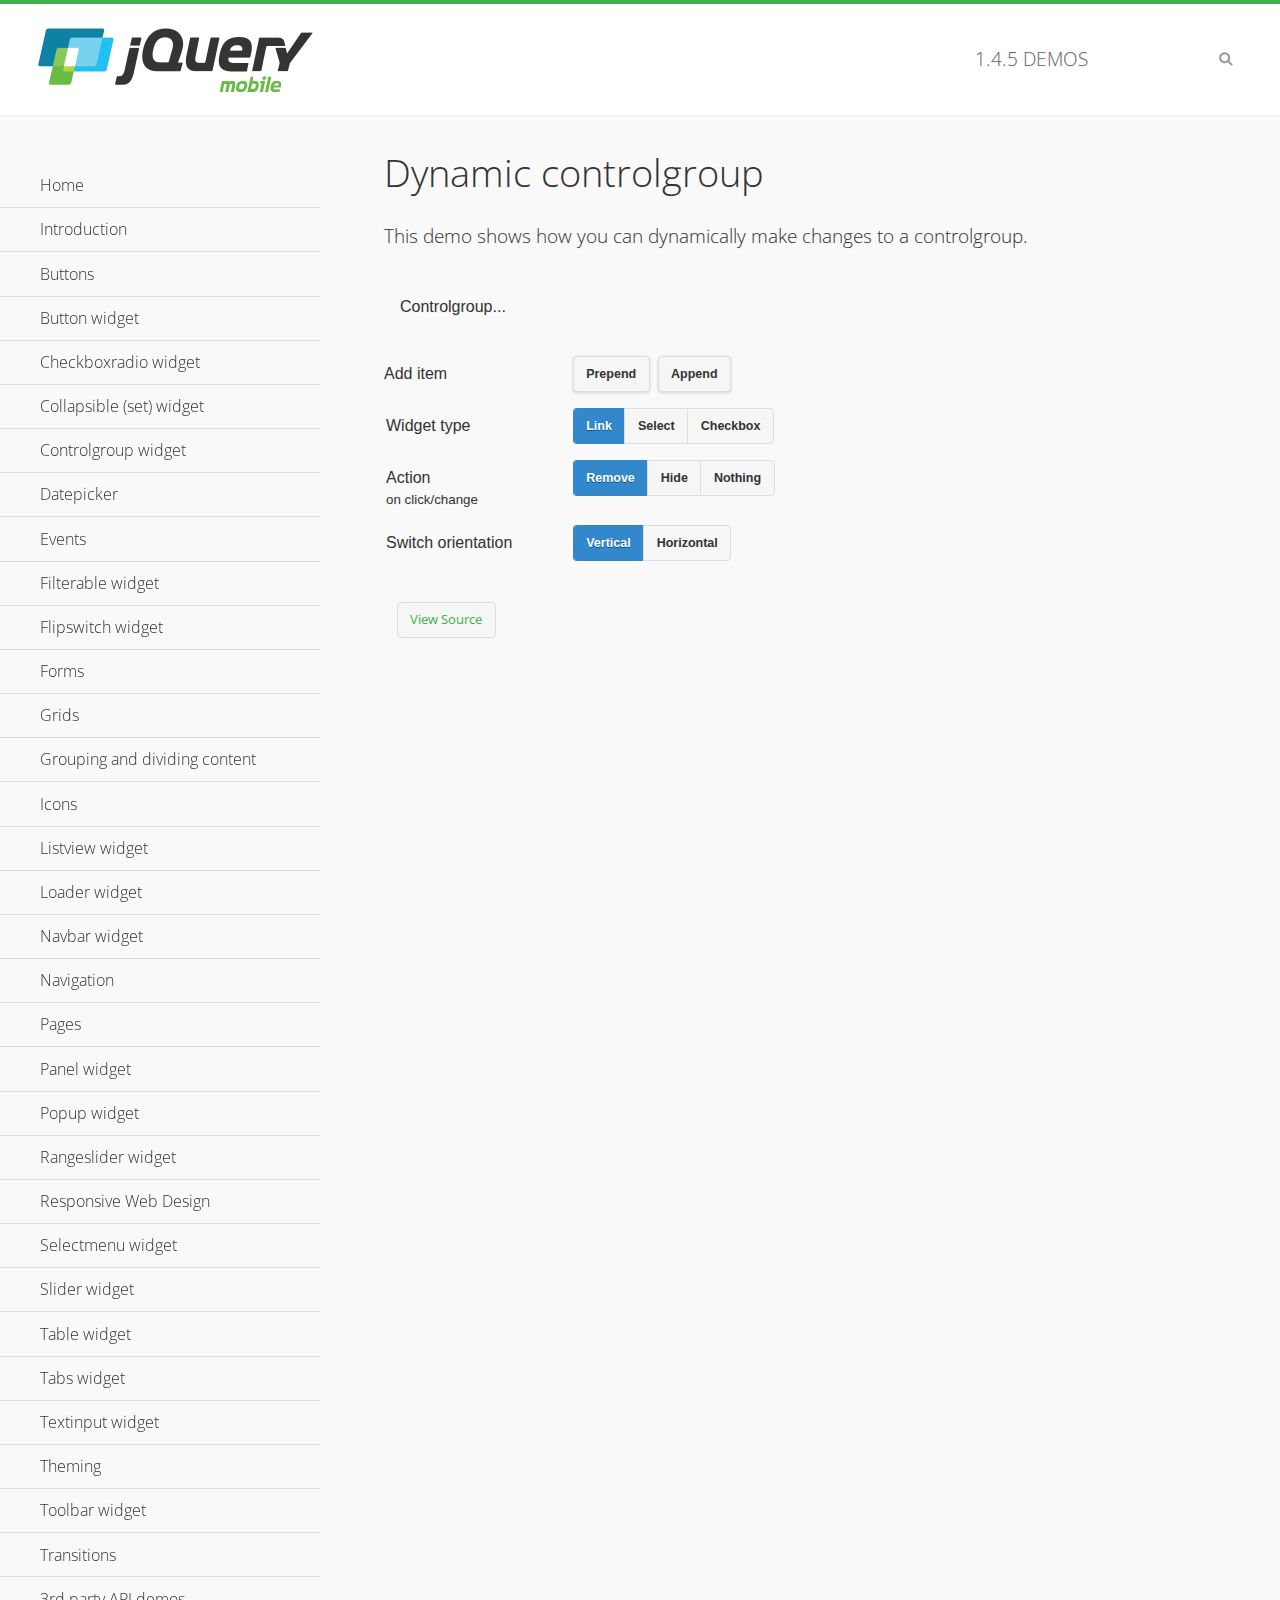
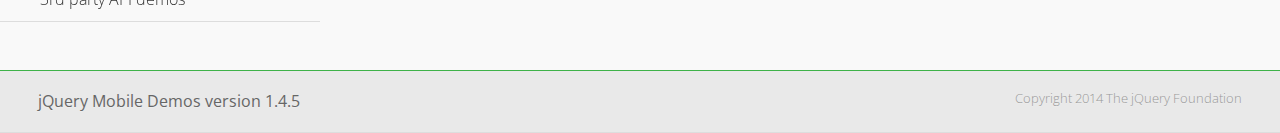
<file: juqery/demos/controlgroup-dynamic/index.html>
<!DOCTYPE html>
<html>
<head>
	<meta charset="utf-8">
	<meta name="viewport" content="width=device-width, initial-scale=1">
	<title>Dynamic controlgroup - jQuery Mobile Demos</title>
	<link rel="shortcut icon" href="../favicon.ico">
    <link rel="stylesheet" href="http://fonts.googleapis.com/css?family=Open+Sans:300,400,700">
	<link rel="stylesheet" href="../css/themes/default/jquery.mobile-1.4.5.min.css">
	<link rel="stylesheet" href="../_assets/css/jqm-demos.css">
	<script src="../js/jquery.js"></script>
	<script src="../_assets/js/index.js"></script>
	<script src="../js/jquery.mobile-1.4.5.min.js"></script>
	<script>
		( function( $, undefined ) {
			var counter = 0;
			$( document ).bind( "pagecreate", function( e ) {
				$( "#prepend, #append", e.target ).on( "click", function( e ) {
					counter++;

					var widgetType = $( "[name='radio-widget']:checked" ).attr( "id" ),
						group = $( "#my-controlgroup" ),
						$el,
						action = function() {
							var action = $( "[name='radio-action']:checked" ).attr( "id" );
							if ( $( $el[1] ).is( "select" ) && action === "hide" ) {
								$el = $( $el[1] ).parents( ".ui-select" );
							}
							$el[ action ]();
							group.controlgroup( "refresh" );
						};

					if ( widgetType === "link" ) {

						$el = $( "<a href='#'>Link " + counter + "</a>" ).bind( "click", action );
						$( "#my-controlgroup" ).controlgroup( "container" )[ $( this ).attr( "id" ) ]( $el );
						$el.buttonMarkup();

					} else if ( widgetType === "select" ) {

						$el = $( "<label for='widget" + counter + "'>Select " + counter + "</label><select id='widget" + counter + "'><option value='option1'>Select " + counter + "</option><option value='option2'>Select option</option></select>" );
						$( $el[ 1 ] ).bind( "change", action);
						$( "#my-controlgroup" ).controlgroup( "container" )[ $( this ).attr( "id" ) ]( $el );
						$( $el[ 1 ] ).selectmenu();

					} else {

						$el = $( "<label for='widget" + counter + "'>Checkbox " + counter + "</label><input type='checkbox' id='widget" + counter + "'></input>" );
						$( $el[ 1 ] ).bind( "change", action );
						$( "#my-controlgroup" ).controlgroup( "container" )[ $( this ).attr( "id" ) ]( $el );
						$( $el[ 1 ] ).checkboxradio();

					}

					group.controlgroup( "refresh" );
				});

				$( "[name='radio-orientation']" ).bind( "change", function( e ) {
					$( "#my-controlgroup" ).controlgroup( "option", "type", ( $( "#isHorizontal" ).is( ":checked" ) ? "horizontal" : "vertical" ) );
				});
			});
		})( jQuery );
	</script>
</head>
<body>
<div data-role="page" class="jqm-demos">

	<div data-role="header" class="jqm-header">
		<h2><a href="../" title="jQuery Mobile Demos home"><img src="../_assets/img/jquery-logo.png" alt="jQuery Mobile"></a></h2>
		<p><span class="jqm-version"></span> Demos</p>
		<a href="#" class="jqm-navmenu-link ui-btn ui-btn-icon-notext ui-corner-all ui-icon-bars ui-nodisc-icon ui-alt-icon ui-btn-left">Menu</a>
		<a href="#" class="jqm-search-link ui-btn ui-btn-icon-notext ui-corner-all ui-icon-search ui-nodisc-icon ui-alt-icon ui-btn-right">Search</a>
	</div><!-- /header -->

	<div role="main" class="ui-content jqm-content">

        <h1>Dynamic controlgroup</h1>

        <p>This demo shows how you can dynamically make changes to a controlgroup.</p>

        <div data-demo-html="true" data-demo-js="true">

            <form>
            	<div class="ui-body ui-body-d ui-corner-all">
                	<p>Controlgroup...</p>
                	<div data-role="controlgroup" id="my-controlgroup"><!-- items will be injected here --></div>
                </div>
            </form>

            <div class="ui-field-contain">
                <label for="prepend">Add item</label>
                <button id="prepend" data-mini="true" data-inline="true">Prepend</button>
                <label for="append" class="ui-hidden-accessible">Action</label>
                <button id="append" data-mini="true" data-inline="true">Append</button>
            </div>

            <form action="#" method="get">
            	<div class="ui-field-contain">
                    <fieldset data-role="controlgroup" data-type="horizontal" data-mini="true">
                        <legend>Widget type</legend>

                        <input type="radio" name="radio-widget" id="link" value="link" checked="checked">
                        <label for="link">Link</label>

                        <input type="radio" name="radio-widget" id="select" value="select">
                        <label for="select">Select</label>

                        <input type="radio" name="radio-widget" id="checkbox" value="checkbox">
                        <label for="checkbox">Checkbox</label>
                    </fieldset>
            	</div>

            	<div class="ui-field-contain">
                    <fieldset data-role="controlgroup" data-type="horizontal" data-mini="true">
                        <legend>Action<br><small>on click/change</small></legend>

                        <input type="radio" name="radio-action" id="remove" value="remove" checked="checked">
                        <label for="remove">Remove</label>

                        <input type="radio" name="radio-action" id="hide" value="hide">
                        <label for="hide">Hide</label>

                        <input type="radio" name="radio-action" id="width" value="width">
                        <label for="width">Nothing</label>
                    </fieldset>
            	</div>

            	<div class="ui-field-contain">
                    <fieldset data-role="controlgroup" data-type="horizontal" data-mini="true">
                        <legend>Switch orientation</legend>

                        <input type="radio" name="radio-orientation" id="isVertical" value="isVertical" checked="checked">
                        <label for="isVertical">Vertical</label>

                        <input type="radio" name="radio-orientation" id="isHorizontal" value="isHorizontal">
                        <label for="isHorizontal">Horizontal</label>
                    </fieldset>
            	</div>

            </form>

        </div><!--/demo-html -->

	</div><!-- /content -->
	    <div data-role="panel" class="jqm-navmenu-panel" data-position="left" data-display="overlay" data-theme="a">
	    	<ul class="jqm-list ui-alt-icon ui-nodisc-icon">
<li data-filtertext="demos homepage" data-icon="home"><a href=".././">Home</a></li>
<li data-filtertext="introduction overview getting started"><a href="../intro/" data-ajax="false">Introduction</a></li>
<li data-filtertext="buttons button markup buttonmarkup method anchor link button element"><a href="../button-markup/" data-ajax="false">Buttons</a></li>
<li data-filtertext="form button widget input button submit reset"><a href="../button/" data-ajax="false">Button widget</a></li>
<li data-role="collapsible" data-enhanced="true" data-collapsed-icon="carat-d" data-expanded-icon="carat-u" data-iconpos="right" data-inset="false" class="ui-collapsible ui-collapsible-themed-content ui-collapsible-collapsed">
	<h3 class="ui-collapsible-heading ui-collapsible-heading-collapsed">
		<a href="#" class="ui-collapsible-heading-toggle ui-btn ui-btn-icon-right ui-btn-inherit ui-icon-carat-d">
		    Checkboxradio widget<span class="ui-collapsible-heading-status"> click to expand contents</span>
		</a>
	</h3>
	<div class="ui-collapsible-content ui-body-inherit ui-collapsible-content-collapsed" aria-hidden="true">
		<ul>
			<li data-filtertext="form checkboxradio widget checkbox input checkboxes controlgroups"><a href="../checkboxradio-checkbox/" data-ajax="false">Checkboxes</a></li>
			<li data-filtertext="form checkboxradio widget radio input radio buttons controlgroups"><a href="../checkboxradio-radio/" data-ajax="false">Radio buttons</a></li>
		</ul>
	</div>
</li>
<li data-role="collapsible" data-enhanced="true" data-collapsed-icon="carat-d" data-expanded-icon="carat-u" data-iconpos="right" data-inset="false" class="ui-collapsible ui-collapsible-themed-content ui-collapsible-collapsed">
	<h3 class="ui-collapsible-heading ui-collapsible-heading-collapsed">
		<a href="#" class="ui-collapsible-heading-toggle ui-btn ui-btn-icon-right ui-btn-inherit ui-icon-carat-d">
			Collapsible (set) widget<span class="ui-collapsible-heading-status"> click to expand contents</span>
		</a>
	</h3>
	<div class="ui-collapsible-content ui-body-inherit ui-collapsible-content-collapsed" aria-hidden="true">
		<ul>
			<li data-filtertext="collapsibles content formatting"><a href="../collapsible/" data-ajax="false">Collapsible</a></li>
			<li data-filtertext="dynamic collapsible set accordion append expand"><a href="../collapsible-dynamic/" data-ajax="false">Dynamic collapsibles</a></li>
			<li data-filtertext="accordions collapsible set widget content formatting grouped collapsibles"><a href="../collapsibleset/" data-ajax="false">Collapsible set</a></li>
		</ul>
	</div>
</li>
<li data-role="collapsible" data-enhanced="true" data-collapsed-icon="carat-d" data-expanded-icon="carat-u" data-iconpos="right" data-inset="false" class="ui-collapsible ui-collapsible-themed-content ui-collapsible-collapsed">
	<h3 class="ui-collapsible-heading ui-collapsible-heading-collapsed">
		<a href="#" class="ui-collapsible-heading-toggle ui-btn ui-btn-icon-right ui-btn-inherit ui-icon-carat-d">
			Controlgroup widget<span class="ui-collapsible-heading-status"> click to expand contents</span>
		</a>
	</h3>
	<div class="ui-collapsible-content ui-body-inherit ui-collapsible-content-collapsed" aria-hidden="true">
		<ul>
			<li data-filtertext="controlgroups selectmenu checkboxradio input grouped buttons horizontal vertical"><a href="../controlgroup/" data-ajax="false">Controlgroup</a></li>
			<li data-filtertext="dynamic controlgroup dynamically add buttons"><a href="../controlgroup-dynamic/" data-ajax="false">Dynamic controlgroups</a></li>
		</ul>
	</div>
</li>
<li data-filtertext="form datepicker widget date input"><a href="../datepicker/" data-ajax="false">Datepicker</a></li>
<li data-role="collapsible" data-enhanced="true" data-collapsed-icon="carat-d" data-expanded-icon="carat-u" data-iconpos="right" data-inset="false" class="ui-collapsible ui-collapsible-themed-content ui-collapsible-collapsed">
	<h3 class="ui-collapsible-heading ui-collapsible-heading-collapsed">
		<a href="#" class="ui-collapsible-heading-toggle ui-btn ui-btn-icon-right ui-btn-inherit ui-icon-carat-d">
			Events<span class="ui-collapsible-heading-status"> click to expand contents</span>
		</a>
	</h3>
	<div class="ui-collapsible-content ui-body-inherit ui-collapsible-content-collapsed" aria-hidden="true">
		<ul>
			<li data-filtertext="swipe to delete list items listviews swipe events"><a href="../swipe-list/" data-ajax="false">Swipe list items</a></li>
			<li data-filtertext="swipe to navigate swipe page navigation swipe events"><a href="../swipe-page/" data-ajax="false">Swipe page navigation</a></li>
		</ul>
	</div>
</li>
<li data-filtertext="filterable filter elements sorting searching listview table"><a href="../filterable/" data-ajax="false">Filterable widget</a></li>
<li data-filtertext="form flipswitch widget flip toggle switch binary select checkbox input"><a href="../flipswitch/" data-ajax="false">Flipswitch widget</a></li>
<li data-role="collapsible" data-enhanced="true" data-collapsed-icon="carat-d" data-expanded-icon="carat-u" data-iconpos="right" data-inset="false" class="ui-collapsible ui-collapsible-themed-content ui-collapsible-collapsed">
	<h3 class="ui-collapsible-heading ui-collapsible-heading-collapsed">
		<a href="#" class="ui-collapsible-heading-toggle ui-btn ui-btn-icon-right ui-btn-inherit ui-icon-carat-d">
			Forms<span class="ui-collapsible-heading-status"> click to expand contents</span>
		</a>
	</h3>
	<div class="ui-collapsible-content ui-body-inherit ui-collapsible-content-collapsed" aria-hidden="true">
		<ul>
			<li data-filtertext="forms text checkbox radio range button submit reset inputs selects textarea slider flipswitch label form elements"><a href="../forms/" data-ajax="false">Forms</a></li>
			<li data-filtertext="form hide labels hidden accessible ui-hidden-accessible forms"><a href="../forms-label-hidden-accessible/" data-ajax="false">Hide labels</a></li>
			<li data-filtertext="form field containers fieldcontain ui-field-contain forms"><a href="../forms-field-contain/" data-ajax="false">Field containers</a></li>
			<li data-filtertext="forms disabled form elements"><a href="../forms-disabled/" data-ajax="false">Forms disabled</a></li>
			<li data-filtertext="forms gallery examples overview forms text checkbox radio range button submit reset inputs selects textarea slider flipswitch label form elements"><a href="../forms-gallery/" data-ajax="false">Forms gallery</a></li>
		</ul>
	</div>
</li>
<li data-role="collapsible" data-enhanced="true" data-collapsed-icon="carat-d" data-expanded-icon="carat-u" data-iconpos="right" data-inset="false" class="ui-collapsible ui-collapsible-themed-content ui-collapsible-collapsed">
	<h3 class="ui-collapsible-heading ui-collapsible-heading-collapsed">
		<a href="#" class="ui-collapsible-heading-toggle ui-btn ui-btn-icon-right ui-btn-inherit ui-icon-carat-d">
			Grids<span class="ui-collapsible-heading-status"> click to expand contents</span>
		</a>
	</h3>
	<div class="ui-collapsible-content ui-body-inherit ui-collapsible-content-collapsed" aria-hidden="true">
		<ul>
			<li data-filtertext="grids columns blocks content formatting rwd responsive css framework"><a href="../grids/" data-ajax="false">Grids</a></li>
			<li data-filtertext="buttons in grids css framework"><a href="../grids-buttons/" data-ajax="false">Buttons in grids</a></li>
			<li data-filtertext="custom responsive grids rwd css framework"><a href="../grids-custom-responsive/" data-ajax="false">Custom responsive grids</a></li>
		</ul>
	</div>
</li>
<li data-filtertext="blocks content formatting sections heading"><a href="../body-bar-classes/" data-ajax="false">Grouping and dividing content</a></li>
<li data-role="collapsible" data-enhanced="true" data-collapsed-icon="carat-d" data-expanded-icon="carat-u" data-iconpos="right" data-inset="false" class="ui-collapsible ui-collapsible-themed-content ui-collapsible-collapsed">
	<h3 class="ui-collapsible-heading ui-collapsible-heading-collapsed">
		<a href="#" class="ui-collapsible-heading-toggle ui-btn ui-btn-icon-right ui-btn-inherit ui-icon-carat-d">
			Icons<span class="ui-collapsible-heading-status"> click to expand contents</span>
		</a>
	</h3>
	<div class="ui-collapsible-content ui-body-inherit ui-collapsible-content-collapsed" aria-hidden="true">
		<ul>
			<li data-filtertext="button icons svg disc alt custom icon position"><a href="../icons/" data-ajax="false">Icons</a></li>
			<li data-filtertext=""><a href="../icons-grunticon/" data-ajax="false">Grunticon loader</a></li>
		</ul>
	</div>
</li>
<li data-role="collapsible" data-enhanced="true" data-collapsed-icon="carat-d" data-expanded-icon="carat-u" data-iconpos="right" data-inset="false" class="ui-collapsible ui-collapsible-themed-content ui-collapsible-collapsed">
	<h3 class="ui-collapsible-heading ui-collapsible-heading-collapsed">
		<a href="#" class="ui-collapsible-heading-toggle ui-btn ui-btn-icon-right ui-btn-inherit ui-icon-carat-d">
			Listview widget<span class="ui-collapsible-heading-status"> click to expand contents</span>
		</a>
	</h3>
	<div class="ui-collapsible-content ui-body-inherit ui-collapsible-content-collapsed" aria-hidden="true">
		<ul>
			<li data-filtertext="listview widget thumbnails icons nested split button collapsible ul ol"><a href="../listview/" data-ajax="false">Listview</a></li>
			<li data-filtertext="autocomplete filterable reveal listview filtertextbeforefilter placeholder"><a href="../listview-autocomplete/" data-ajax="false">Listview autocomplete</a></li>
			<li data-filtertext="autocomplete filterable reveal listview remote data filtertextbeforefilter placeholder"><a href="../listview-autocomplete-remote/" data-ajax="false">Listview autocomplete remote data</a></li>
			<li data-filtertext="autodividers anchor jump scroll linkbars listview lists ul ol"><a href="../listview-autodividers-linkbar/" data-ajax="false">Listview autodividers linkbar</a></li>
			<li data-filtertext="listview autodividers selector autodividersselector lists ul ol"><a href="../listview-autodividers-selector/" data-ajax="false">Listview autodividers selector</a></li>
			<li data-filtertext="listview nested list items"><a href="../listview-nested-lists/" data-ajax="false">Nested Listviews</a></li>
			<li data-filtertext="listview collapsible list items flat"><a href="../listview-collapsible-item-flat/" data-ajax="false">Listview collapsible list items (flat)</a></li>
			<li data-filtertext="listview collapsible list indented"><a href="../listview-collapsible-item-indented/" data-ajax="false">Listview collapsible list items (indented)</a></li>
			<li data-filtertext="grid listview responsive grids responsive listviews lists ul"><a href="../listview-grid/" data-ajax="false">Listview responsive grid</a></li>
		</ul>
	</div>
</li>
<li data-filtertext="loader widget page loading navigation overlay spinner"><a href="../loader/" data-ajax="false">Loader widget</a></li>
<li data-filtertext="navbar widget navmenu toolbars header footer"><a href="../navbar/" data-ajax="false">Navbar widget</a></li>
<li data-role="collapsible" data-enhanced="true" data-collapsed-icon="carat-d" data-expanded-icon="carat-u" data-iconpos="right" data-inset="false" class="ui-collapsible ui-collapsible-themed-content ui-collapsible-collapsed">
	<h3 class="ui-collapsible-heading ui-collapsible-heading-collapsed">
		<a href="#" class="ui-collapsible-heading-toggle ui-btn ui-btn-icon-right ui-btn-inherit ui-icon-carat-d">
			Navigation<span class="ui-collapsible-heading-status"> click to expand contents</span>
		</a>
	</h3>
	<div class="ui-collapsible-content ui-body-inherit ui-collapsible-content-collapsed" aria-hidden="true">
		<ul>
			<li data-filtertext="ajax navigation navigate widget history event method"><a href="../navigation/" data-ajax="false">Navigation</a></li>
			<li data-filtertext="linking pages page links navigation ajax prefetch cache"><a href="../navigation-linking-pages/" data-ajax="false">Linking pages</a></li>
			<!-- <li data-filtertext="php redirect server redirection server-side navigation"><a href="../navigation-php-redirect/" data-ajax="false">PHP redirect demo</a></li>-->
			<li data-filtertext="navigation redirection hash query"><a href="../navigation-hash-processing/" data-ajax="false">Hash processing demo</a></li>
			<li data-filtertext="navigation redirection hash query"><a href="../page-events/" data-ajax="false">Page Navigation Events</a></li>
		</ul>
	</div>
</li>
<li data-role="collapsible" data-enhanced="true" data-collapsed-icon="carat-d" data-expanded-icon="carat-u" data-iconpos="right" data-inset="false" class="ui-collapsible ui-collapsible-themed-content ui-collapsible-collapsed">
	<h3 class="ui-collapsible-heading ui-collapsible-heading-collapsed">
		<a href="#" class="ui-collapsible-heading-toggle ui-btn ui-btn-icon-right ui-btn-inherit ui-icon-carat-d">
			Pages<span class="ui-collapsible-heading-status"> click to expand contents</span>
		</a>
	</h3>
	<div class="ui-collapsible-content ui-body-inherit ui-collapsible-content-collapsed" aria-hidden="true">
		<ul>
			<li data-filtertext="pages page widget ajax navigation"><a href="../pages/" data-ajax="false">Pages</a></li>
			<li data-filtertext="single page"><a href="../pages-single-page/" data-ajax="false">Single page</a></li>
			<li data-filtertext="multipage multi-page page"><a href="../pages-multi-page/" data-ajax="false">Multi-page template</a></li>
			<li data-filtertext="dialog page widget modal popup"><a href="../pages-dialog/" data-ajax="false">Dialog page</a></li>
		</ul>
	</div>
</li>
<li data-role="collapsible" data-enhanced="true" data-collapsed-icon="carat-d" data-expanded-icon="carat-u" data-iconpos="right" data-inset="false" class="ui-collapsible ui-collapsible-themed-content ui-collapsible-collapsed">
	<h3 class="ui-collapsible-heading ui-collapsible-heading-collapsed">
		<a href="#" class="ui-collapsible-heading-toggle ui-btn ui-btn-icon-right ui-btn-inherit ui-icon-carat-d">
			Panel widget<span class="ui-collapsible-heading-status"> click to expand contents</span>
		</a>
	</h3>
	<div class="ui-collapsible-content ui-body-inherit ui-collapsible-content-collapsed" aria-hidden="true">
		<ul>
			<li data-filtertext="panel widget sliding panels reveal push overlay responsive"><a href="../panel/" data-ajax="false">Panel</a></li>
			<li data-filtertext=""><a href="../panel-external/" data-ajax="false">External panels</a></li>
			<li data-filtertext="panel "><a href="../panel-fixed/" data-ajax="false">Fixed panels</a></li>
			<li data-filtertext="panel slide panels sliding panels shadow rwd responsive breakpoint"><a href="../panel-responsive/" data-ajax="false">Panels responsive</a></li>
			<li data-filtertext="panel custom style custom panel width reveal shadow listview panel styling page background wrapper"><a href="../panel-styling/" data-ajax="false">Custom panel style</a></li>
			<li data-filtertext="panel open on swipe"><a href="../panel-swipe-open/" data-ajax="false">Panel open on swipe</a></li>
			<li data-filtertext="panels outside page internal external toolbars"><a href="../panel-external-internal/" data-ajax="false">Panel external and internal</a></li>
		</ul>
	</div>
</li>
<li data-role="collapsible" data-enhanced="true" data-collapsed-icon="carat-d" data-expanded-icon="carat-u" data-iconpos="right" data-inset="false" class="ui-collapsible ui-collapsible-themed-content ui-collapsible-collapsed">
	<h3 class="ui-collapsible-heading ui-collapsible-heading-collapsed">
		<a href="#" class="ui-collapsible-heading-toggle ui-btn ui-btn-icon-right ui-btn-inherit ui-icon-carat-d">
			Popup widget<span class="ui-collapsible-heading-status"> click to expand contents</span>
		</a>
	</h3>
	<div class="ui-collapsible-content ui-body-inherit ui-collapsible-content-collapsed" aria-hidden="true">
		<ul>
			<li data-filtertext="popup widget popups dialog modal transition tooltip lightbox form overlay screen flip pop fade transition"><a href="../popup/" data-ajax="false">Popup</a></li>
			<li data-filtertext="popup alignment position"><a href="../popup-alignment/" data-ajax="false">Popup alignment</a></li>
			<li data-filtertext="popup arrow size popups popover"><a href="../popup-arrow-size/" data-ajax="false">Popup arrow size</a></li>
			<li data-filtertext="dynamic popups popup images lightbox"><a href="../popup-dynamic/" data-ajax="false">Dynamic popups</a></li>
			<li data-filtertext="popups with iframes scaling"><a href="../popup-iframe/" data-ajax="false">Popups with iframes</a></li>
			<li data-filtertext="popup image scaling"><a href="../popup-image-scaling/" data-ajax="false">Popup image scaling</a></li>
			<li data-filtertext="external popup outside multi-page"><a href="../popup-outside-multipage/" data-ajax="false">Popup outside multi-page</a></li>
		</ul>
	</div>
</li>
<li data-filtertext="form rangeslider widget dual sliders dual handle sliders range input"><a href="../rangeslider/" data-ajax="false">Rangeslider widget</a></li>
<li data-filtertext="responsive web design rwd adaptive progressive enhancement PE accessible mobile breakpoints media query media queries"><a href="../rwd/" data-ajax="false">Responsive Web Design</a></li>
<li data-role="collapsible" data-enhanced="true" data-collapsed-icon="carat-d" data-expanded-icon="carat-u" data-iconpos="right" data-inset="false" class="ui-collapsible ui-collapsible-themed-content ui-collapsible-collapsed">
	<h3 class="ui-collapsible-heading ui-collapsible-heading-collapsed">
		<a href="#" class="ui-collapsible-heading-toggle ui-btn ui-btn-icon-right ui-btn-inherit ui-icon-carat-d">
			Selectmenu widget<span class="ui-collapsible-heading-status"> click to expand contents</span>
		</a>
	</h3>
	<div class="ui-collapsible-content ui-body-inherit ui-collapsible-content-collapsed" aria-hidden="true">
		<ul>
			<li data-filtertext="form selectmenu widget select input custom select menu selects"><a href="../selectmenu/" data-ajax="false">Selectmenu</a></li>
			<li data-filtertext="form custom select menu selectmenu widget custom menu option optgroup multiple selects"><a href="../selectmenu-custom/" data-ajax="false">Custom select menu</a></li>
			<li data-filtertext="filterable select filter popup dialog"><a href="../selectmenu-custom-filter/" data-ajax="false">Custom select menu with filter</a></li>
		</ul>
	</div>
</li>
<li data-role="collapsible" data-enhanced="true" data-collapsed-icon="carat-d" data-expanded-icon="carat-u" data-iconpos="right" data-inset="false" class="ui-collapsible ui-collapsible-themed-content ui-collapsible-collapsed">
	<h3 class="ui-collapsible-heading ui-collapsible-heading-collapsed">
		<a href="#" class="ui-collapsible-heading-toggle ui-btn ui-btn-icon-right ui-btn-inherit ui-icon-carat-d">
			Slider widget<span class="ui-collapsible-heading-status"> click to expand contents</span>
		</a>
	</h3>
	<div class="ui-collapsible-content ui-body-inherit ui-collapsible-content-collapsed" aria-hidden="true">
		<ul>
			<li data-filtertext="form slider widget range input single sliders"><a href="../slider/" data-ajax="false">Slider</a></li>
			<li data-filtertext="form slider widget flipswitch slider binary select flip toggle switch"><a href="../slider-flipswitch/" data-ajax="false">Slider flip toggle switch</a></li>
			<li data-filtertext="form slider tooltip handle value input range sliders"><a href="../slider-tooltip/" data-ajax="false">Slider tooltip</a></li>
		</ul>
	</div>
</li>
<li data-role="collapsible" data-enhanced="true" data-collapsed-icon="carat-d" data-expanded-icon="carat-u" data-iconpos="right" data-inset="false" class="ui-collapsible ui-collapsible-themed-content ui-collapsible-collapsed">
	<h3 class="ui-collapsible-heading ui-collapsible-heading-collapsed">
		<a href="#" class="ui-collapsible-heading-toggle ui-btn ui-btn-icon-right ui-btn-inherit ui-icon-carat-d">
			Table widget<span class="ui-collapsible-heading-status"> click to expand contents</span>
		</a>
	</h3>
	<div class="ui-collapsible-content ui-body-inherit ui-collapsible-content-collapsed" aria-hidden="true">
		<ul>
			<li data-filtertext="table widget reflow column toggle th td responsive tables rwd hide show tabular"><a href="../table-column-toggle/" data-ajax="false">Table Column Toggle</a></li>
			<li data-filtertext="table column toggle phone comparison demo"><a href="../table-column-toggle-example/" data-ajax="false">Table Column Toggle demo</a></li>
			<li data-filtertext="responsive tables table column toggle heading groups rwd breakpoint"><a href="../table-column-toggle-heading-groups/" data-ajax="false">Table Column Toggle heading groups</a></li>
			<li data-filtertext="responsive tables table column toggle hide rwd breakpoint customization options"><a href="../table-column-toggle-options/" data-ajax="false">Table Column Toggle options</a></li>
			<li data-filtertext="table reflow th td responsive rwd columns tabular"><a href="../table-reflow/" data-ajax="false">Table Reflow</a></li>
			<li data-filtertext="responsive tables table reflow heading groups rwd breakpoint"><a href="../table-reflow-heading-groups/" data-ajax="false">Table Reflow heading groups</a></li>
			<li data-filtertext="responsive tables table reflow stripes strokes table style"><a href="../table-reflow-stripes-strokes/" data-ajax="false">Table Reflow stripes and strokes</a></li>
			<li data-filtertext="responsive tables table reflow stack custom styles"><a href="../table-reflow-styling/" data-ajax="false">Table Reflow custom styles</a></li>
		</ul>
	</div>
</li>
<li data-filtertext="ui tabs widget"><a href="../tabs/" data-ajax="false">Tabs widget</a></li>
<li data-filtertext="form textinput widget text input textarea number date time tel email file color password"><a href="../textinput/" data-ajax="false">Textinput widget</a></li>
<li data-role="collapsible" data-enhanced="true" data-collapsed-icon="carat-d" data-expanded-icon="carat-u" data-iconpos="right" data-inset="false" class="ui-collapsible ui-collapsible-themed-content ui-collapsible-collapsed">
	<h3 class="ui-collapsible-heading ui-collapsible-heading-collapsed">
		<a href="#" class="ui-collapsible-heading-toggle ui-btn ui-btn-icon-right ui-btn-inherit ui-icon-carat-d">
			Theming<span class="ui-collapsible-heading-status"> click to expand contents</span>
		</a>
	</h3>
	<div class="ui-collapsible-content ui-body-inherit ui-collapsible-content-collapsed" aria-hidden="true">
		<ul>
			<li data-filtertext="default theme swatches theming style css"><a href="../theme-default/" data-ajax="false">Default theme</a></li>
			<li data-filtertext="classic theme old theme swatches theming style css"><a href="../theme-classic/" data-ajax="false">Classic theme</a></li>
		</ul>
	</div>
</li>
<li data-role="collapsible" data-enhanced="true" data-collapsed-icon="carat-d" data-expanded-icon="carat-u" data-iconpos="right" data-inset="false" class="ui-collapsible ui-collapsible-themed-content ui-collapsible-collapsed">
	<h3 class="ui-collapsible-heading ui-collapsible-heading-collapsed">
		<a href="#" class="ui-collapsible-heading-toggle ui-btn ui-btn-icon-right ui-btn-inherit ui-icon-carat-d">
			Toolbar widget<span class="ui-collapsible-heading-status"> click to expand contents</span>
		</a>
	</h3>
	<div class="ui-collapsible-content ui-body-inherit ui-collapsible-content-collapsed" aria-hidden="true">
		<ul>
			<li data-filtertext="toolbar widget header footer toolbars fixed fullscreen external sections"><a href="../toolbar/" data-ajax="false">Toolbar</a></li>
			<li data-filtertext="dynamic toolbars dynamically add toolbar header footer"><a href="../toolbar-dynamic/" data-ajax="false">Dynamic toolbars</a></li>
			<li data-filtertext="external toolbars header footer"><a href="../toolbar-external/" data-ajax="false">External toolbars</a></li>
			<li data-filtertext="fixed toolbars header footer"><a href="../toolbar-fixed/" data-ajax="false">Fixed toolbars</a></li>
			<li data-filtertext="fixed fullscreen toolbars header footer"><a href="../toolbar-fixed-fullscreen/" data-ajax="false">Fullscreen toolbars</a></li>
			<li data-filtertext="external fixed toolbars header footer"><a href="../toolbar-fixed-external/" data-ajax="false">Fixed external toolbars</a></li>
			<li data-filtertext="external persistent toolbars header footer navbar navmenu"><a href="../toolbar-fixed-persistent/" data-ajax="false">Persistent toolbars</a></li>
			<li data-filtertext="external ajax optimized toolbars persistent toolbars header footer navbar"><a href="../toolbar-fixed-persistent-optimized/" data-ajax="false">Ajax optimized toolbars</a></li>
			<li data-filtertext="form in toolbars header footer"><a href="../toolbar-fixed-forms/" data-ajax="false">Form in toolbar</a></li>
		</ul>
	</div>
</li>
<li data-filtertext="page transitions animated pages popup navigation flip slide fade pop"><a href="../transitions/" data-ajax="false">Transitions</a></li>
<li data-role="collapsible" data-enhanced="true" data-collapsed-icon="carat-d" data-expanded-icon="carat-u" data-iconpos="right" data-inset="false" class="ui-collapsible ui-collapsible-themed-content ui-collapsible-collapsed">
	<h3 class="ui-collapsible-heading ui-collapsible-heading-collapsed">
		<a href="#" class="ui-collapsible-heading-toggle ui-btn ui-btn-icon-right ui-btn-inherit ui-icon-carat-d">
			3rd party API demos<span class="ui-collapsible-heading-status"> click to expand contents</span>
		</a>
	</h3>
	<div class="ui-collapsible-content ui-body-inherit ui-collapsible-content-collapsed" aria-hidden="true">
		<ul>
			<li data-filtertext="backbone requirejs navigation router"><a href="../backbone-requirejs/" data-ajax="false">Backbone RequireJS</a></li>
			<li data-filtertext="google maps geolocation demo"><a href="../map-geolocation/" data-ajax="false">Google Maps geolocation</a></li>
			<li data-filtertext="google maps hybrid"><a href="../map-list-toggle/" data-ajax="false">Google Maps list toggle</a></li>
		</ul>
	</div>
</li>



		     </ul>
		</div><!-- /panel -->


	<div data-role="footer" data-position="fixed" data-tap-toggle="false" class="jqm-footer">
		<p>jQuery Mobile Demos version <span class="jqm-version"></span></p>
		<p>Copyright 2014 The jQuery Foundation</p>
	</div><!-- /footer -->
	<!-- TODO: This should become an external panel so we can add input to markup (unique ID) -->
    <div data-role="panel" class="jqm-search-panel" data-position="right" data-display="overlay" data-theme="a">
		<div class="jqm-search">
			<ul class="jqm-list" data-filter-placeholder="Search demos..." data-filter-reveal="true">
<li data-filtertext="demos homepage" data-icon="home"><a href=".././">Home</a></li>
<li data-filtertext="introduction overview getting started"><a href="../intro/" data-ajax="false">Introduction</a></li>
<li data-filtertext="buttons button markup buttonmarkup method anchor link button element"><a href="../button-markup/" data-ajax="false">Buttons</a></li>
<li data-filtertext="form button widget input button submit reset"><a href="../button/" data-ajax="false">Button widget</a></li>
<li data-role="collapsible" data-enhanced="true" data-collapsed-icon="carat-d" data-expanded-icon="carat-u" data-iconpos="right" data-inset="false" class="ui-collapsible ui-collapsible-themed-content ui-collapsible-collapsed">
	<h3 class="ui-collapsible-heading ui-collapsible-heading-collapsed">
		<a href="#" class="ui-collapsible-heading-toggle ui-btn ui-btn-icon-right ui-btn-inherit ui-icon-carat-d">
		    Checkboxradio widget<span class="ui-collapsible-heading-status"> click to expand contents</span>
		</a>
	</h3>
	<div class="ui-collapsible-content ui-body-inherit ui-collapsible-content-collapsed" aria-hidden="true">
		<ul>
			<li data-filtertext="form checkboxradio widget checkbox input checkboxes controlgroups"><a href="../checkboxradio-checkbox/" data-ajax="false">Checkboxes</a></li>
			<li data-filtertext="form checkboxradio widget radio input radio buttons controlgroups"><a href="../checkboxradio-radio/" data-ajax="false">Radio buttons</a></li>
		</ul>
	</div>
</li>
<li data-role="collapsible" data-enhanced="true" data-collapsed-icon="carat-d" data-expanded-icon="carat-u" data-iconpos="right" data-inset="false" class="ui-collapsible ui-collapsible-themed-content ui-collapsible-collapsed">
	<h3 class="ui-collapsible-heading ui-collapsible-heading-collapsed">
		<a href="#" class="ui-collapsible-heading-toggle ui-btn ui-btn-icon-right ui-btn-inherit ui-icon-carat-d">
			Collapsible (set) widget<span class="ui-collapsible-heading-status"> click to expand contents</span>
		</a>
	</h3>
	<div class="ui-collapsible-content ui-body-inherit ui-collapsible-content-collapsed" aria-hidden="true">
		<ul>
			<li data-filtertext="collapsibles content formatting"><a href="../collapsible/" data-ajax="false">Collapsible</a></li>
			<li data-filtertext="dynamic collapsible set accordion append expand"><a href="../collapsible-dynamic/" data-ajax="false">Dynamic collapsibles</a></li>
			<li data-filtertext="accordions collapsible set widget content formatting grouped collapsibles"><a href="../collapsibleset/" data-ajax="false">Collapsible set</a></li>
		</ul>
	</div>
</li>
<li data-role="collapsible" data-enhanced="true" data-collapsed-icon="carat-d" data-expanded-icon="carat-u" data-iconpos="right" data-inset="false" class="ui-collapsible ui-collapsible-themed-content ui-collapsible-collapsed">
	<h3 class="ui-collapsible-heading ui-collapsible-heading-collapsed">
		<a href="#" class="ui-collapsible-heading-toggle ui-btn ui-btn-icon-right ui-btn-inherit ui-icon-carat-d">
			Controlgroup widget<span class="ui-collapsible-heading-status"> click to expand contents</span>
		</a>
	</h3>
	<div class="ui-collapsible-content ui-body-inherit ui-collapsible-content-collapsed" aria-hidden="true">
		<ul>
			<li data-filtertext="controlgroups selectmenu checkboxradio input grouped buttons horizontal vertical"><a href="../controlgroup/" data-ajax="false">Controlgroup</a></li>
			<li data-filtertext="dynamic controlgroup dynamically add buttons"><a href="../controlgroup-dynamic/" data-ajax="false">Dynamic controlgroups</a></li>
		</ul>
	</div>
</li>
<li data-filtertext="form datepicker widget date input"><a href="../datepicker/" data-ajax="false">Datepicker</a></li>
<li data-role="collapsible" data-enhanced="true" data-collapsed-icon="carat-d" data-expanded-icon="carat-u" data-iconpos="right" data-inset="false" class="ui-collapsible ui-collapsible-themed-content ui-collapsible-collapsed">
	<h3 class="ui-collapsible-heading ui-collapsible-heading-collapsed">
		<a href="#" class="ui-collapsible-heading-toggle ui-btn ui-btn-icon-right ui-btn-inherit ui-icon-carat-d">
			Events<span class="ui-collapsible-heading-status"> click to expand contents</span>
		</a>
	</h3>
	<div class="ui-collapsible-content ui-body-inherit ui-collapsible-content-collapsed" aria-hidden="true">
		<ul>
			<li data-filtertext="swipe to delete list items listviews swipe events"><a href="../swipe-list/" data-ajax="false">Swipe list items</a></li>
			<li data-filtertext="swipe to navigate swipe page navigation swipe events"><a href="../swipe-page/" data-ajax="false">Swipe page navigation</a></li>
		</ul>
	</div>
</li>
<li data-filtertext="filterable filter elements sorting searching listview table"><a href="../filterable/" data-ajax="false">Filterable widget</a></li>
<li data-filtertext="form flipswitch widget flip toggle switch binary select checkbox input"><a href="../flipswitch/" data-ajax="false">Flipswitch widget</a></li>
<li data-role="collapsible" data-enhanced="true" data-collapsed-icon="carat-d" data-expanded-icon="carat-u" data-iconpos="right" data-inset="false" class="ui-collapsible ui-collapsible-themed-content ui-collapsible-collapsed">
	<h3 class="ui-collapsible-heading ui-collapsible-heading-collapsed">
		<a href="#" class="ui-collapsible-heading-toggle ui-btn ui-btn-icon-right ui-btn-inherit ui-icon-carat-d">
			Forms<span class="ui-collapsible-heading-status"> click to expand contents</span>
		</a>
	</h3>
	<div class="ui-collapsible-content ui-body-inherit ui-collapsible-content-collapsed" aria-hidden="true">
		<ul>
			<li data-filtertext="forms text checkbox radio range button submit reset inputs selects textarea slider flipswitch label form elements"><a href="../forms/" data-ajax="false">Forms</a></li>
			<li data-filtertext="form hide labels hidden accessible ui-hidden-accessible forms"><a href="../forms-label-hidden-accessible/" data-ajax="false">Hide labels</a></li>
			<li data-filtertext="form field containers fieldcontain ui-field-contain forms"><a href="../forms-field-contain/" data-ajax="false">Field containers</a></li>
			<li data-filtertext="forms disabled form elements"><a href="../forms-disabled/" data-ajax="false">Forms disabled</a></li>
			<li data-filtertext="forms gallery examples overview forms text checkbox radio range button submit reset inputs selects textarea slider flipswitch label form elements"><a href="../forms-gallery/" data-ajax="false">Forms gallery</a></li>
		</ul>
	</div>
</li>
<li data-role="collapsible" data-enhanced="true" data-collapsed-icon="carat-d" data-expanded-icon="carat-u" data-iconpos="right" data-inset="false" class="ui-collapsible ui-collapsible-themed-content ui-collapsible-collapsed">
	<h3 class="ui-collapsible-heading ui-collapsible-heading-collapsed">
		<a href="#" class="ui-collapsible-heading-toggle ui-btn ui-btn-icon-right ui-btn-inherit ui-icon-carat-d">
			Grids<span class="ui-collapsible-heading-status"> click to expand contents</span>
		</a>
	</h3>
	<div class="ui-collapsible-content ui-body-inherit ui-collapsible-content-collapsed" aria-hidden="true">
		<ul>
			<li data-filtertext="grids columns blocks content formatting rwd responsive css framework"><a href="../grids/" data-ajax="false">Grids</a></li>
			<li data-filtertext="buttons in grids css framework"><a href="../grids-buttons/" data-ajax="false">Buttons in grids</a></li>
			<li data-filtertext="custom responsive grids rwd css framework"><a href="../grids-custom-responsive/" data-ajax="false">Custom responsive grids</a></li>
		</ul>
	</div>
</li>
<li data-filtertext="blocks content formatting sections heading"><a href="../body-bar-classes/" data-ajax="false">Grouping and dividing content</a></li>
<li data-role="collapsible" data-enhanced="true" data-collapsed-icon="carat-d" data-expanded-icon="carat-u" data-iconpos="right" data-inset="false" class="ui-collapsible ui-collapsible-themed-content ui-collapsible-collapsed">
	<h3 class="ui-collapsible-heading ui-collapsible-heading-collapsed">
		<a href="#" class="ui-collapsible-heading-toggle ui-btn ui-btn-icon-right ui-btn-inherit ui-icon-carat-d">
			Icons<span class="ui-collapsible-heading-status"> click to expand contents</span>
		</a>
	</h3>
	<div class="ui-collapsible-content ui-body-inherit ui-collapsible-content-collapsed" aria-hidden="true">
		<ul>
			<li data-filtertext="button icons svg disc alt custom icon position"><a href="../icons/" data-ajax="false">Icons</a></li>
			<li data-filtertext=""><a href="../icons-grunticon/" data-ajax="false">Grunticon loader</a></li>
		</ul>
	</div>
</li>
<li data-role="collapsible" data-enhanced="true" data-collapsed-icon="carat-d" data-expanded-icon="carat-u" data-iconpos="right" data-inset="false" class="ui-collapsible ui-collapsible-themed-content ui-collapsible-collapsed">
	<h3 class="ui-collapsible-heading ui-collapsible-heading-collapsed">
		<a href="#" class="ui-collapsible-heading-toggle ui-btn ui-btn-icon-right ui-btn-inherit ui-icon-carat-d">
			Listview widget<span class="ui-collapsible-heading-status"> click to expand contents</span>
		</a>
	</h3>
	<div class="ui-collapsible-content ui-body-inherit ui-collapsible-content-collapsed" aria-hidden="true">
		<ul>
			<li data-filtertext="listview widget thumbnails icons nested split button collapsible ul ol"><a href="../listview/" data-ajax="false">Listview</a></li>
			<li data-filtertext="autocomplete filterable reveal listview filtertextbeforefilter placeholder"><a href="../listview-autocomplete/" data-ajax="false">Listview autocomplete</a></li>
			<li data-filtertext="autocomplete filterable reveal listview remote data filtertextbeforefilter placeholder"><a href="../listview-autocomplete-remote/" data-ajax="false">Listview autocomplete remote data</a></li>
			<li data-filtertext="autodividers anchor jump scroll linkbars listview lists ul ol"><a href="../listview-autodividers-linkbar/" data-ajax="false">Listview autodividers linkbar</a></li>
			<li data-filtertext="listview autodividers selector autodividersselector lists ul ol"><a href="../listview-autodividers-selector/" data-ajax="false">Listview autodividers selector</a></li>
			<li data-filtertext="listview nested list items"><a href="../listview-nested-lists/" data-ajax="false">Nested Listviews</a></li>
			<li data-filtertext="listview collapsible list items flat"><a href="../listview-collapsible-item-flat/" data-ajax="false">Listview collapsible list items (flat)</a></li>
			<li data-filtertext="listview collapsible list indented"><a href="../listview-collapsible-item-indented/" data-ajax="false">Listview collapsible list items (indented)</a></li>
			<li data-filtertext="grid listview responsive grids responsive listviews lists ul"><a href="../listview-grid/" data-ajax="false">Listview responsive grid</a></li>
		</ul>
	</div>
</li>
<li data-filtertext="loader widget page loading navigation overlay spinner"><a href="../loader/" data-ajax="false">Loader widget</a></li>
<li data-filtertext="navbar widget navmenu toolbars header footer"><a href="../navbar/" data-ajax="false">Navbar widget</a></li>
<li data-role="collapsible" data-enhanced="true" data-collapsed-icon="carat-d" data-expanded-icon="carat-u" data-iconpos="right" data-inset="false" class="ui-collapsible ui-collapsible-themed-content ui-collapsible-collapsed">
	<h3 class="ui-collapsible-heading ui-collapsible-heading-collapsed">
		<a href="#" class="ui-collapsible-heading-toggle ui-btn ui-btn-icon-right ui-btn-inherit ui-icon-carat-d">
			Navigation<span class="ui-collapsible-heading-status"> click to expand contents</span>
		</a>
	</h3>
	<div class="ui-collapsible-content ui-body-inherit ui-collapsible-content-collapsed" aria-hidden="true">
		<ul>
			<li data-filtertext="ajax navigation navigate widget history event method"><a href="../navigation/" data-ajax="false">Navigation</a></li>
			<li data-filtertext="linking pages page links navigation ajax prefetch cache"><a href="../navigation-linking-pages/" data-ajax="false">Linking pages</a></li>
			<!-- <li data-filtertext="php redirect server redirection server-side navigation"><a href="../navigation-php-redirect/" data-ajax="false">PHP redirect demo</a></li>-->
			<li data-filtertext="navigation redirection hash query"><a href="../navigation-hash-processing/" data-ajax="false">Hash processing demo</a></li>
			<li data-filtertext="navigation redirection hash query"><a href="../page-events/" data-ajax="false">Page Navigation Events</a></li>
		</ul>
	</div>
</li>
<li data-role="collapsible" data-enhanced="true" data-collapsed-icon="carat-d" data-expanded-icon="carat-u" data-iconpos="right" data-inset="false" class="ui-collapsible ui-collapsible-themed-content ui-collapsible-collapsed">
	<h3 class="ui-collapsible-heading ui-collapsible-heading-collapsed">
		<a href="#" class="ui-collapsible-heading-toggle ui-btn ui-btn-icon-right ui-btn-inherit ui-icon-carat-d">
			Pages<span class="ui-collapsible-heading-status"> click to expand contents</span>
		</a>
	</h3>
	<div class="ui-collapsible-content ui-body-inherit ui-collapsible-content-collapsed" aria-hidden="true">
		<ul>
			<li data-filtertext="pages page widget ajax navigation"><a href="../pages/" data-ajax="false">Pages</a></li>
			<li data-filtertext="single page"><a href="../pages-single-page/" data-ajax="false">Single page</a></li>
			<li data-filtertext="multipage multi-page page"><a href="../pages-multi-page/" data-ajax="false">Multi-page template</a></li>
			<li data-filtertext="dialog page widget modal popup"><a href="../pages-dialog/" data-ajax="false">Dialog page</a></li>
		</ul>
	</div>
</li>
<li data-role="collapsible" data-enhanced="true" data-collapsed-icon="carat-d" data-expanded-icon="carat-u" data-iconpos="right" data-inset="false" class="ui-collapsible ui-collapsible-themed-content ui-collapsible-collapsed">
	<h3 class="ui-collapsible-heading ui-collapsible-heading-collapsed">
		<a href="#" class="ui-collapsible-heading-toggle ui-btn ui-btn-icon-right ui-btn-inherit ui-icon-carat-d">
			Panel widget<span class="ui-collapsible-heading-status"> click to expand contents</span>
		</a>
	</h3>
	<div class="ui-collapsible-content ui-body-inherit ui-collapsible-content-collapsed" aria-hidden="true">
		<ul>
			<li data-filtertext="panel widget sliding panels reveal push overlay responsive"><a href="../panel/" data-ajax="false">Panel</a></li>
			<li data-filtertext=""><a href="../panel-external/" data-ajax="false">External panels</a></li>
			<li data-filtertext="panel "><a href="../panel-fixed/" data-ajax="false">Fixed panels</a></li>
			<li data-filtertext="panel slide panels sliding panels shadow rwd responsive breakpoint"><a href="../panel-responsive/" data-ajax="false">Panels responsive</a></li>
			<li data-filtertext="panel custom style custom panel width reveal shadow listview panel styling page background wrapper"><a href="../panel-styling/" data-ajax="false">Custom panel style</a></li>
			<li data-filtertext="panel open on swipe"><a href="../panel-swipe-open/" data-ajax="false">Panel open on swipe</a></li>
			<li data-filtertext="panels outside page internal external toolbars"><a href="../panel-external-internal/" data-ajax="false">Panel external and internal</a></li>
		</ul>
	</div>
</li>
<li data-role="collapsible" data-enhanced="true" data-collapsed-icon="carat-d" data-expanded-icon="carat-u" data-iconpos="right" data-inset="false" class="ui-collapsible ui-collapsible-themed-content ui-collapsible-collapsed">
	<h3 class="ui-collapsible-heading ui-collapsible-heading-collapsed">
		<a href="#" class="ui-collapsible-heading-toggle ui-btn ui-btn-icon-right ui-btn-inherit ui-icon-carat-d">
			Popup widget<span class="ui-collapsible-heading-status"> click to expand contents</span>
		</a>
	</h3>
	<div class="ui-collapsible-content ui-body-inherit ui-collapsible-content-collapsed" aria-hidden="true">
		<ul>
			<li data-filtertext="popup widget popups dialog modal transition tooltip lightbox form overlay screen flip pop fade transition"><a href="../popup/" data-ajax="false">Popup</a></li>
			<li data-filtertext="popup alignment position"><a href="../popup-alignment/" data-ajax="false">Popup alignment</a></li>
			<li data-filtertext="popup arrow size popups popover"><a href="../popup-arrow-size/" data-ajax="false">Popup arrow size</a></li>
			<li data-filtertext="dynamic popups popup images lightbox"><a href="../popup-dynamic/" data-ajax="false">Dynamic popups</a></li>
			<li data-filtertext="popups with iframes scaling"><a href="../popup-iframe/" data-ajax="false">Popups with iframes</a></li>
			<li data-filtertext="popup image scaling"><a href="../popup-image-scaling/" data-ajax="false">Popup image scaling</a></li>
			<li data-filtertext="external popup outside multi-page"><a href="../popup-outside-multipage/" data-ajax="false">Popup outside multi-page</a></li>
		</ul>
	</div>
</li>
<li data-filtertext="form rangeslider widget dual sliders dual handle sliders range input"><a href="../rangeslider/" data-ajax="false">Rangeslider widget</a></li>
<li data-filtertext="responsive web design rwd adaptive progressive enhancement PE accessible mobile breakpoints media query media queries"><a href="../rwd/" data-ajax="false">Responsive Web Design</a></li>
<li data-role="collapsible" data-enhanced="true" data-collapsed-icon="carat-d" data-expanded-icon="carat-u" data-iconpos="right" data-inset="false" class="ui-collapsible ui-collapsible-themed-content ui-collapsible-collapsed">
	<h3 class="ui-collapsible-heading ui-collapsible-heading-collapsed">
		<a href="#" class="ui-collapsible-heading-toggle ui-btn ui-btn-icon-right ui-btn-inherit ui-icon-carat-d">
			Selectmenu widget<span class="ui-collapsible-heading-status"> click to expand contents</span>
		</a>
	</h3>
	<div class="ui-collapsible-content ui-body-inherit ui-collapsible-content-collapsed" aria-hidden="true">
		<ul>
			<li data-filtertext="form selectmenu widget select input custom select menu selects"><a href="../selectmenu/" data-ajax="false">Selectmenu</a></li>
			<li data-filtertext="form custom select menu selectmenu widget custom menu option optgroup multiple selects"><a href="../selectmenu-custom/" data-ajax="false">Custom select menu</a></li>
			<li data-filtertext="filterable select filter popup dialog"><a href="../selectmenu-custom-filter/" data-ajax="false">Custom select menu with filter</a></li>
		</ul>
	</div>
</li>
<li data-role="collapsible" data-enhanced="true" data-collapsed-icon="carat-d" data-expanded-icon="carat-u" data-iconpos="right" data-inset="false" class="ui-collapsible ui-collapsible-themed-content ui-collapsible-collapsed">
	<h3 class="ui-collapsible-heading ui-collapsible-heading-collapsed">
		<a href="#" class="ui-collapsible-heading-toggle ui-btn ui-btn-icon-right ui-btn-inherit ui-icon-carat-d">
			Slider widget<span class="ui-collapsible-heading-status"> click to expand contents</span>
		</a>
	</h3>
	<div class="ui-collapsible-content ui-body-inherit ui-collapsible-content-collapsed" aria-hidden="true">
		<ul>
			<li data-filtertext="form slider widget range input single sliders"><a href="../slider/" data-ajax="false">Slider</a></li>
			<li data-filtertext="form slider widget flipswitch slider binary select flip toggle switch"><a href="../slider-flipswitch/" data-ajax="false">Slider flip toggle switch</a></li>
			<li data-filtertext="form slider tooltip handle value input range sliders"><a href="../slider-tooltip/" data-ajax="false">Slider tooltip</a></li>
		</ul>
	</div>
</li>
<li data-role="collapsible" data-enhanced="true" data-collapsed-icon="carat-d" data-expanded-icon="carat-u" data-iconpos="right" data-inset="false" class="ui-collapsible ui-collapsible-themed-content ui-collapsible-collapsed">
	<h3 class="ui-collapsible-heading ui-collapsible-heading-collapsed">
		<a href="#" class="ui-collapsible-heading-toggle ui-btn ui-btn-icon-right ui-btn-inherit ui-icon-carat-d">
			Table widget<span class="ui-collapsible-heading-status"> click to expand contents</span>
		</a>
	</h3>
	<div class="ui-collapsible-content ui-body-inherit ui-collapsible-content-collapsed" aria-hidden="true">
		<ul>
			<li data-filtertext="table widget reflow column toggle th td responsive tables rwd hide show tabular"><a href="../table-column-toggle/" data-ajax="false">Table Column Toggle</a></li>
			<li data-filtertext="table column toggle phone comparison demo"><a href="../table-column-toggle-example/" data-ajax="false">Table Column Toggle demo</a></li>
			<li data-filtertext="responsive tables table column toggle heading groups rwd breakpoint"><a href="../table-column-toggle-heading-groups/" data-ajax="false">Table Column Toggle heading groups</a></li>
			<li data-filtertext="responsive tables table column toggle hide rwd breakpoint customization options"><a href="../table-column-toggle-options/" data-ajax="false">Table Column Toggle options</a></li>
			<li data-filtertext="table reflow th td responsive rwd columns tabular"><a href="../table-reflow/" data-ajax="false">Table Reflow</a></li>
			<li data-filtertext="responsive tables table reflow heading groups rwd breakpoint"><a href="../table-reflow-heading-groups/" data-ajax="false">Table Reflow heading groups</a></li>
			<li data-filtertext="responsive tables table reflow stripes strokes table style"><a href="../table-reflow-stripes-strokes/" data-ajax="false">Table Reflow stripes and strokes</a></li>
			<li data-filtertext="responsive tables table reflow stack custom styles"><a href="../table-reflow-styling/" data-ajax="false">Table Reflow custom styles</a></li>
		</ul>
	</div>
</li>
<li data-filtertext="ui tabs widget"><a href="../tabs/" data-ajax="false">Tabs widget</a></li>
<li data-filtertext="form textinput widget text input textarea number date time tel email file color password"><a href="../textinput/" data-ajax="false">Textinput widget</a></li>
<li data-role="collapsible" data-enhanced="true" data-collapsed-icon="carat-d" data-expanded-icon="carat-u" data-iconpos="right" data-inset="false" class="ui-collapsible ui-collapsible-themed-content ui-collapsible-collapsed">
	<h3 class="ui-collapsible-heading ui-collapsible-heading-collapsed">
		<a href="#" class="ui-collapsible-heading-toggle ui-btn ui-btn-icon-right ui-btn-inherit ui-icon-carat-d">
			Theming<span class="ui-collapsible-heading-status"> click to expand contents</span>
		</a>
	</h3>
	<div class="ui-collapsible-content ui-body-inherit ui-collapsible-content-collapsed" aria-hidden="true">
		<ul>
			<li data-filtertext="default theme swatches theming style css"><a href="../theme-default/" data-ajax="false">Default theme</a></li>
			<li data-filtertext="classic theme old theme swatches theming style css"><a href="../theme-classic/" data-ajax="false">Classic theme</a></li>
		</ul>
	</div>
</li>
<li data-role="collapsible" data-enhanced="true" data-collapsed-icon="carat-d" data-expanded-icon="carat-u" data-iconpos="right" data-inset="false" class="ui-collapsible ui-collapsible-themed-content ui-collapsible-collapsed">
	<h3 class="ui-collapsible-heading ui-collapsible-heading-collapsed">
		<a href="#" class="ui-collapsible-heading-toggle ui-btn ui-btn-icon-right ui-btn-inherit ui-icon-carat-d">
			Toolbar widget<span class="ui-collapsible-heading-status"> click to expand contents</span>
		</a>
	</h3>
	<div class="ui-collapsible-content ui-body-inherit ui-collapsible-content-collapsed" aria-hidden="true">
		<ul>
			<li data-filtertext="toolbar widget header footer toolbars fixed fullscreen external sections"><a href="../toolbar/" data-ajax="false">Toolbar</a></li>
			<li data-filtertext="dynamic toolbars dynamically add toolbar header footer"><a href="../toolbar-dynamic/" data-ajax="false">Dynamic toolbars</a></li>
			<li data-filtertext="external toolbars header footer"><a href="../toolbar-external/" data-ajax="false">External toolbars</a></li>
			<li data-filtertext="fixed toolbars header footer"><a href="../toolbar-fixed/" data-ajax="false">Fixed toolbars</a></li>
			<li data-filtertext="fixed fullscreen toolbars header footer"><a href="../toolbar-fixed-fullscreen/" data-ajax="false">Fullscreen toolbars</a></li>
			<li data-filtertext="external fixed toolbars header footer"><a href="../toolbar-fixed-external/" data-ajax="false">Fixed external toolbars</a></li>
			<li data-filtertext="external persistent toolbars header footer navbar navmenu"><a href="../toolbar-fixed-persistent/" data-ajax="false">Persistent toolbars</a></li>
			<li data-filtertext="external ajax optimized toolbars persistent toolbars header footer navbar"><a href="../toolbar-fixed-persistent-optimized/" data-ajax="false">Ajax optimized toolbars</a></li>
			<li data-filtertext="form in toolbars header footer"><a href="../toolbar-fixed-forms/" data-ajax="false">Form in toolbar</a></li>
		</ul>
	</div>
</li>
<li data-filtertext="page transitions animated pages popup navigation flip slide fade pop"><a href="../transitions/" data-ajax="false">Transitions</a></li>
<li data-role="collapsible" data-enhanced="true" data-collapsed-icon="carat-d" data-expanded-icon="carat-u" data-iconpos="right" data-inset="false" class="ui-collapsible ui-collapsible-themed-content ui-collapsible-collapsed">
	<h3 class="ui-collapsible-heading ui-collapsible-heading-collapsed">
		<a href="#" class="ui-collapsible-heading-toggle ui-btn ui-btn-icon-right ui-btn-inherit ui-icon-carat-d">
			3rd party API demos<span class="ui-collapsible-heading-status"> click to expand contents</span>
		</a>
	</h3>
	<div class="ui-collapsible-content ui-body-inherit ui-collapsible-content-collapsed" aria-hidden="true">
		<ul>
			<li data-filtertext="backbone requirejs navigation router"><a href="../backbone-requirejs/" data-ajax="false">Backbone RequireJS</a></li>
			<li data-filtertext="google maps geolocation demo"><a href="../map-geolocation/" data-ajax="false">Google Maps geolocation</a></li>
			<li data-filtertext="google maps hybrid"><a href="../map-list-toggle/" data-ajax="false">Google Maps list toggle</a></li>
		</ul>
	</div>
</li>



			</ul>
		</div>
	</div><!-- /panel -->


</div><!-- /page -->

</body>
</html>
</file>
<file: ui/css/dsdiv.css>
.ui-content{
    margin: 0;
    padding: 0;
}
.ui-content .ui-listview-inset{
    margin: 0;
}
</file>
<file: juqery/demos/_assets/css/jqm-demos.css>
/* JQM Demos custom CSS */

/* Header */
.jqm-demos .jqm-header {
	background: #fff;
	border-top: 4px solid #3eb249;
	border-bottom-color: #eee;
}
.jqm-demos .jqm-header h2 {
	padding: .4em 0 .1em;
	margin: 0 3em;
}
.jqm-demos .jqm-header h2 a {
	display: inline-block;
	text-decoration: none;
	min-height: 40px;
}
.jqm-demos .jqm-header h2 img {
	display: block;
	width: 140px;
	height: auto;
}
.jqm-demos .jqm-header h2 > img {
	display: inline-block;
}
.jqm-demos .jqm-header p {
	position: absolute;
	bottom: -2em;
	left: 1em;
	margin: 0;
	color: #666;
	font-family: 'Open Sans', sans-serif;
	font-weight: 300;
	text-transform: uppercase;
}
.jqm-demos .jqm-header .ui-btn {
	width: 2em;
	height: 2em;
	background: none;
	border: 0;
	top: 50%;
	margin-top: -1em;
	-webkit-border-radius: .3125em;
	border-radius: .3125em;
	opacity: .4;
	filter: Alpha(Opacity=40);
}

/* Footer */
.jqm-demos .jqm-footer.ui-footer {
	position: absolute;
	bottom: 0;
	padding-bottom: 0;
}
.jqm-demos .jqm-footer {
	border-top: 1px solid #3eb249;
}
.jqm-demos .jqm-footer p {
	font-size: .8em;
	color: #999;
	font-family: 'Open Sans', sans-serif;
	font-weight: 300;
	margin: 0 1.25em 1.25em;
}
.jqm-demos .jqm-footer p:first-child {
	font-size: 1em;
	color: #666;
	font-weight: 400;
	margin: 1em 1em .75em;
}

/* Content */
.jqm-demos .jqm-content {
	padding-top: 3em;
}
.jqm-demos .jqm-content > h1,
.jqm-demos .jqm-content > h2,
.jqm-demos .jqm-content > h3,
.jqm-demos .jqm-content > p,
.jqm-demos .jqm-content > ul li,
.jqm-demos .jqm-content > a {
	font-family: 'Open Sans', sans-serif;
	font-weight: 300;
}
.jqm-demos .jqm-content > h1 {
	font-size: 2.4em;
	margin: 0 0 .625em;
}
.jqm-demos .jqm-content > h2 {
	color: #3eb249;
	background-color: transparent;
	border-bottom: 1px solid #ddd;
	font-size: 1.6em;
	padding-bottom: .2em;
	margin: 0 0 .7375em;
}
.jqm-demos .jqm-content > h3 {
	color: #3eb249;
	background-color: transparent;
	font-size: 1.4em;
	margin: 0 0 1em;
}
.jqm-demos .jqm-content > p {
	font-size: 1.2em;
	line-height: 1.5;
}
.jqm-demos .jqm-content > ul:not(.jqm-list) li {
	font-size: 1.2em;
	line-height: 1.5;
}
.jqm-demos .jqm-content > p {
	margin: 0 0 1.25em;
}
.jqm-demos .jqm-content > ul,
.jqm-demos .jqm-content > ol {
	padding-left: 1.3em;
}
.jqm-demos .jqm-content > .ui-listview {
	padding-left: 0;
}
.jqm-demos .jqm-content > a,
.jqm-demos .jqm-content > p a,
.jqm-demos .jqm-content > ul:not(.jqm-list) li a {
	font-weight: 400;
	text-decoration: none;
}
.jqm-demos .jqm-content strong {
	font-weight: 700;
}
.jqm-demos .jqm-content > p strong {
	font-weight: 400;
}

/* Homepage */
.jqm-home > .jqm-content > img {
	width: 400px;
	max-width: 100%;
	display: block;
	margin: 2.5em 0;
}
.jqm-home .ui-grid-a {
	margin: 2.5em -.5em -.5em;
}
.jqm-block-content {
	margin: .5em;
	padding: 1em;
	background: #fff;
	border: 1px solid #eee;
	-webkit-border-radius: .3125em;
	border-radius: .3125em;
	font-family: 'Open Sans', sans-serif;
}
.jqm-block-content h3 {
	font-size: 1.5em;
	font-weight: 300;
	color: #3eb249;
	border-bottom: 1px solid #ddd;
	padding-bottom: .25em;
	margin: 0 0 .5em;
}
.jqm-block-content p {
	font-size: 1.1em;
	font-weight: 300;
	line-height: 1.4;
	margin: .7em 0;
}
.jqm-block-content p:last-child {
	margin-bottom: 0;
}
.jqm-block-content a:link {
	font-weight: 300;
	text-decoration: none;
}

/* Code */
.jqm-content pre,
.jqm-content code {
	font-family: "Consolas", "Bitstream Vera Sans Mono", "Courier New", Courier, monospace;
	background: #e5e5e5;
	background: rgba(0,0,0,.05);
	padding: 0 .125em;
}
.jqm-content pre {
	padding: 0 1em 1.2em;
	white-space: pre-wrap;
}
.jqm-content pre > code {
	padding: 0;
	background: none;
	font-size: .9em;
}

/* Lists */
.jqm-demos .jqm-search .jqm-list {
	margin: 0 -1em 1em;
}
.jqm-demos .jqm-list .ui-btn,
.jqm-demos .jqm-list .ui-btn:visited,
.jqm-demos .jqm-list .ui-li-divider {
	font-family: 'Open Sans', sans-serif;
	font-weight: 300;
	text-shadow: none !important;
}
.jqm-demos .jqm-list .ui-btn:hover,
.jqm-demos .jqm-list .ui-btn:active {
	color: #3388cc;
}
.jqm-demos .jqm-list .ui-btn.ui-btn-active {
	color: #fff;
}
.jqm-demos .jqm-list .ui-li-divider {
	color: #3eb249;
}

/* Navmenu */
.jqm-navmenu-panel .ui-listview > li .ui-collapsible-heading {
	margin: 0;
}
.jqm-navmenu-panel .ui-collapsible.ui-li-static {
	padding: 0;
	border: none !important;
}
.jqm-navmenu-panel .ui-collapsible + li > .ui-btn,
.jqm-navmenu-panel .ui-collapsible + .ui-collapsible > .ui-collapsible-heading > .ui-btn,
.jqm-navmenu-panel .ui-panel-inner > .ui-listview > li.ui-first-child .ui-btn {
	border-top: none !important;
}
.jqm-navmenu-panel .ui-listview .ui-listview .ui-btn {
	padding-left: 1.5em;
	color: #999;
}
.jqm-navmenu-panel .ui-listview .ui-listview .ui-btn.ui-btn-active {
	color: #fff;
}
.jqm-navmenu-panel .ui-btn:after {
	opacity: .4;
	filter: Alpha(Opacity=40);
}
.jqm-demos .jqm-navmenu-panel.jqm-panel-page-nav {
	display: none;
	position: absolute;
	top: 178px;
	left: 12px;
}
.jqm-demos .jqm-navmenu-panel.jqm-panel-page-nav ul li:first-child a{
	border-top: none;
}
/* Search */
.jqm-search-panel .ui-panel-inner {
	padding-top: 0;
}
.jqm-search-panel .ui-input-search {
	margin: 1em 0;
}
.jqm-search-panel .ui-input-search.ui-focus {
	-webkit-box-shadow: inset 0 1px 3px rgba(0,0,0,.2);
	-moz-box-shadow: inset 0 1px 3px rgba(0,0,0,.2);
	box-shadow: inset 0 1px 3px rgba(0,0,0,.2);
}
.jqm-list .jqm-search-results-keywords {
    padding: .46857em 0 0;
    font-size: .8em;
    font-weight: 300;
    color: #999;
    display: block;
	text-overflow: ellipsis;
	overflow: hidden;
	white-space: nowrap;
}
.ui-btn-active .jqm-search-results-keywords {
    color: #fff;
}
.jqm-search-results-highlight {
    color: #3388cc;
    font-weight: 400;
}
.ui-btn-active .jqm-search-results-highlight {
    color: #fff;
    font-weight: 300;
}

/* Quick links */
.jqm-demos .jqm-content .jqm-deeplink {
	display: block;
	color: #999;
	font-weight: 300;
	border-top: 1px solid #eee;
	text-align: right;
	padding-top: .2em;
	margin: 0 0 1.5em;
}
.jqm-demos .jqm-content .jqm-deeplink:after {
	content: "";
	display: block;
	float: right;
	margin: .1em 0 0 .5em;
	width: 1em;
	height: 1em;
	background-position: center center;
	background-repeat: no-repeat;
	opacity: .4;
	filter: Alpha(Opacity=40);
}

/* View source links */
.jqm-demos .jqm-content .jqm-view-source-link,
.jqm-demos .jqm-content .jqm-view-source-link:visited,
.jqm-demos .jqm-content .jqm-view-source-link:hover,
.jqm-demos .jqm-content .jqm-view-source-link:active {
	color: #3eb249;
	font-family: 'Open Sans', sans-serif;
	font-weight: 400;
	margin: 2em 0 1.5em 1em;
}
.jqm-demos .jqm-content .jqm-view-source-link.ui-btn-active:link {
	color: #fff;
}

@media (min-width: 60em) {
	.jqm-demos .jqm-header h2 {
		padding: 1em 0 .7em;
		margin: 0 1em 0 3%;
		text-align: left;
	}
	.jqm-demos .jqm-header h2 img {
		width: 275px;
		height: 78px;
	}
	.jqm-demos .jqm-header p {
		bottom: auto;
		left: auto;
		top: 50%;
		right: 15%;
		font-size: 1.2em;
		margin-top: -.625em;
	}
	.jqm-demos .jqm-navmenu-link {
		display: none;
	}
	.jqm-demos .jqm-search-link {
		right: 3%;
	}
	.jqm-demos .jqm-footer p {
		float: right;
		margin: 1.5em 3% 1.5em 1.5em;
	}
	.jqm-demos .jqm-footer p:first-child {
		float: left;
		margin: 1.25em 1.25em 1.25em 3%;
	}
	.jqm-demos .jqm-navmenu-panel {
		visibility: visible;
		position: relative;
		left: 0;
		clip: initial;
		float: left;
		width: 25%;
		background: none;
		-webkit-transition: none !important;
		-moz-transition: none !important;
		transition: none !important;
		-webkit-transform: none !important;
		-moz-transform: none !important;
		transform: none !important;
		-webkit-box-shadow: none;
		-moz-box-shadow: none;
		box-shadow: none;
	}
	.jqm-demos.jqm-panel-page .jqm-navmenu-panel {
		display: none;
	}
	html .jqm-demos.jqm-panel-page .jqm-navmenu-panel.jqm-panel-page-nav {
		display: block;
	}
	.jqm-demos .jqm-navmenu-panel .ui-panel-inner {
		margin-top: 3em;
		margin-bottom: 3em;
	}
	.jqm-demos .jqm-content {
		width: 67%;
		padding-top: 2em;
		padding-left: 5%;
		padding-right: 3%;
		float: right;
	}
    .jqm-demos .jqm-content.jqm-fullwidth {
		width: auto;
		padding-left: 15%;
		padding-right: 15%;
		float: none;
	}
	.jqm-navmenu-panel .ui-listview .ui-btn {
		padding-left: 12.5%;
	}
	.jqm-navmenu-panel .ui-listview .ui-listview .ui-btn {
		padding-left: 15%;
	}
	.jqm-navmenu-panel .ui-collapsible,
	.jqm-navmenu-panel .ui-collapsible-content,
	.jqm-navmenu-panel .ui-btn {
		background: none !important;
		border-color: #ddd !important;
	}
	.jqm-navmenu-panel .ui-btn.ui-btn-active {
		color: #3388cc !important;
	}
	.jqm-navmenu-panel .ui-btn::after {
		opacity: 0;
		-webkit-transition: opacity 500ms ease;
		-moz-transition: opacity 500ms ease;
		transition: opacity 500ms ease;
	}
	.jqm-navmenu-panel .ui-btn:hover::after {
		opacity: .4;
	}
	.jqm-search-panel {
		width: 26em;
		right: -26em;
		z-index: 1003; /* Puts the panel on top of the dismiss modal which is not adjusted to custom width */
	}
	.jqm-search-panel.ui-panel-animate.ui-panel-position-right {
		-webkit-transform: translate3d(26em,0,0);
		-moz-transform: translate3d(26em,0,0);
		transform: translate3d(26em,0,0);
	}
	.ui-panel-dismiss-open.ui-panel-dismiss-position-right {
		left: -17em;
		right: 17em;
	}
}
@media (min-width: 35em) {
	.jqm-block-content {
		min-height: 18em;
	}
}

/* View source popup */
#jqm-view-source-popup.ui-popup-container {
	width: 90%;
	max-width: 1500px;
}
.jqm-view-source .ui-collapsible-set {
	margin: 0;
}
.jqm-view-source .ui-collapsible-heading .ui-btn {
	font-family: 'Open Sans', sans-serif;
	font-weight: 400;
}
.jqm-view-source .ui-collapsible-heading .ui-btn-inner {
	padding: .4em;
}
.jqm-view-source .ui-collapsible-content {
	padding: 0;
	overflow: auto;
}
.jqm-view-source .ui-collapsible-content .phpStatus {
	padding: 1em;
}
.jqm-view-source .ui-collapsible-content > div,
.jqm-view-source .ui-collapsible-content .syntaxhighlighter {
	border-bottom-right-radius: inherit;
	border-bottom-left-radius: inherit;
}
.jqm-view-source .ui-collapsible-content::-webkit-scrollbar {
    width: 5px;
}
.jqm-view-source .ui-collapsible-content::-webkit-scrollbar-track {
    background: transparent;
}
.jqm-view-source .ui-collapsible-content::-webkit-scrollbar-thumb {
	background: #435A5F;
	border: solid #222;
	border-width: 12px 2px 12px 0;
	border-bottom-right-radius: 5px;
}
.jqm-view-source .ui-collapsible-content td.code .container > textarea {
	resize: none;
}

/* Button C - HTML */
.jqm-view-source .ui-btn.ui-btn-c,
.jqm-view-source .ui-btn.ui-btn-c:visited,
.jqm-view-source .ui-btn.ui-btn-c:hover,
.jqm-view-source .ui-btn.ui-btn-c:active,
.jqm-view-source .ui-btn.ui-btn-c.ui-btn-active {
	background: #005aff;
	border-color: #0033cc;
	color: #fff;
	text-shadow: 0 1px 0 #0033cc;
}
/* Button D - PHP */
.jqm-view-source .ui-btn.ui-btn-d,
.jqm-view-source .ui-btn.ui-btn-d:visited,
.jqm-view-source .ui-btn.ui-btn-d:hover,
.jqm-view-source .ui-btn.ui-btn-d:active,
.jqm-view-source .ui-btn.ui-btn-d.ui-btn-active {
	background: #ed1c24;
	border-color: #ff0000;
	color: #fff;
	text-shadow: 0 1px 0 #ff0000;
}
/* Button E - JS */
.jqm-view-source .ui-btn.ui-btn-e,
.jqm-view-source .ui-btn.ui-btn-e:visited,
.jqm-view-source .ui-btn.ui-btn-e:hover,
.jqm-view-source .ui-btn.ui-btn-e:active,
.jqm-view-source .ui-btn.ui-btn-e.ui-btn-active {
	background: #3EB249;
	border-color: #108040;
	color: #fff;
	text-shadow: 0 1px 0 #108040;
}
/* Button F - CSS */
.jqm-view-source .ui-btn.ui-btn-f,
.jqm-view-source .ui-btn.ui-btn-f:visited,
.jqm-view-source .ui-btn.ui-btn-f:hover,
.jqm-view-source .ui-btn.ui-btn-f:active,
.jqm-view-source .ui-btn.ui-btn-f.ui-btn-active {
	background: #ec008c;
	border-color: #cc0099;
	color: #fff;
	text-shadow: 0 1px 0 #cc0099;
}

/**
 * SyntaxHighlighter
 * http://alexgorbatchev.com/SyntaxHighlighter
 *
 * SyntaxHighlighter is donationware. If you are using it, please donate.
 * http://alexgorbatchev.com/SyntaxHighlighter/donate.html
 *
 * @version
 * 3.0.83 (July 02 2010)
 *
 * @copyright
 * Copyright (C) 2004-2010 Alex Gorbatchev.
 *
 * @license
 * Dual licensed under the MIT and GPL licenses.
 */
.syntaxhighlighter a,
.syntaxhighlighter div,
.syntaxhighlighter code,
.syntaxhighlighter table,
.syntaxhighlighter table td,
.syntaxhighlighter table tr,
.syntaxhighlighter table tbody,
.syntaxhighlighter table thead,
.syntaxhighlighter table caption,
.syntaxhighlighter textarea {
	background: none;
	border: 0;
	bottom: auto;
	float: none;
	left: auto;
	height: auto;
	line-height: 18px;
	margin: 0;
	outline: 0;
	overflow: visible;
	padding: 0;
	position: static;
	right: auto;
	text-align: left;
	top: auto;
	vertical-align: baseline;
	width: auto;
	box-sizing: content-box;
	font-family: "Consolas", "Bitstream Vera Sans Mono", "Courier New", Courier, monospace;
	font-weight: normal;
	font-style: normal;
	font-size: 14px;
	min-height: inherit;
	min-height: auto;
}
.syntaxhighlighter {
	width: auto;
	margin: 0;
	padding: 1em 0;
	position: relative;
	overflow: auto;
	font-size: 13px;
}
.syntaxhighlighter.source {
	overflow: hidden;
}
.syntaxhighlighter .bold {
	font-weight: bold;
}
.syntaxhighlighter .italic {
	font-style: italic;
}
.syntaxhighlighter .line {
	white-space: pre;
	white-space: pre-wrap;
}
.syntaxhighlighter table {
	width: 100%;
}
.syntaxhighlighter table caption {
	text-align: left;
	padding: .5em 0 0.5em 1em;
}
.syntaxhighlighter table td.code {
	width: 100%;
}
.syntaxhighlighter table td.code .container {
	position: relative;
}
.syntaxhighlighter table td.code .container textarea {
	box-sizing: border-box;
	position: absolute;
	left: 0;
	top: 0;
	width: 100%;
	height: 100%;
	border: none;
	background: white;
	padding-left: 1em;
	overflow: hidden;
	white-space: pre;
}
.syntaxhighlighter table td.gutter .line {
	text-align: right;
	padding: 0 0.5em 0 1em;
}
.syntaxhighlighter table td.code .line {
	padding: 0 1em;
}
.syntaxhighlighter.show {
	display: block;
}
.syntaxhighlighter.collapsed table {
	display: none;
}
.syntaxhighlighter .line.alt1 {
	background-color: transparent;
}
.syntaxhighlighter .line.alt2 {
	background-color: transparent;
}
.syntaxhighlighter .line.highlighted.alt1, .syntaxhighlighter .line.highlighted.alt2 {
	background-color: #253e5a;
}
.syntaxhighlighter .line.highlighted.number {
	color: #38566f;
}
.syntaxhighlighter table caption {
	color: #d1edff;
}
.syntaxhighlighter .gutter {
	color: #afafaf;
}
.syntaxhighlighter .gutter .line {
	border-right: 3px solid #435a5f;
}
.syntaxhighlighter .gutter .line.highlighted {
	background-color: #435a5f;
	color: #0f192a;
}
.syntaxhighlighter.collapsed {
	overflow: visible;
}
.syntaxhighlighter .plain, .syntaxhighlighter .plain a {
	color: #eee;
}
.syntaxhighlighter .comments, .syntaxhighlighter .comments a {
	color: #5ba1cf;
}
.syntaxhighlighter .string {
	color: #98da31;
}
.syntaxhighlighter .string a {
	color: #1dc116;
}
.syntaxhighlighter .keyword {
	color: #ffae00;
}
.syntaxhighlighter .preprocessor {
	color: #8aa6c1;
}
.syntaxhighlighter .variable {
	color: #ffaa3e;
}
.syntaxhighlighter .value {
	color: #f7e741;
}
.syntaxhighlighter .functions {
	color: #ffaa3e;
}
.syntaxhighlighter .constants {
	color: #e0e8ff;
}
.syntaxhighlighter .script {
	font-weight: bold;
	color: #b43d3d;
	background-color: none;
}
.syntaxhighlighter .color1 {
	color: #8df;
}
.syntaxhighlighter .color1 a {
	color: #f8bb00;
}
.syntaxhighlighter .color2, .syntaxhighlighter .color2 a {
	color: white;
}
.syntaxhighlighter .color3, .syntaxhighlighter .color3 a {
	color: #ffaa3e;
}
.syntaxhighlighter table td.code {
	cursor: text;
}
.syntaxhighlighter table td.code .container textarea {
	background: #eee;
	white-space: pre;
	white-space: pre-wrap;
}
.syntaxhighlighter ::-moz-selection {
	background-color: #3399ff;
	color: #fff;
	text-shadow: none;
}
.syntaxhighlighter ::-webkit-selection {
	background-color: #3399ff;
	color: #fff;
	text-shadow: none;
}
.syntaxhighlighter ::selection {
	background-color: #3399ff;
	color: #fff;
	text-shadow: none;
}
</file>
